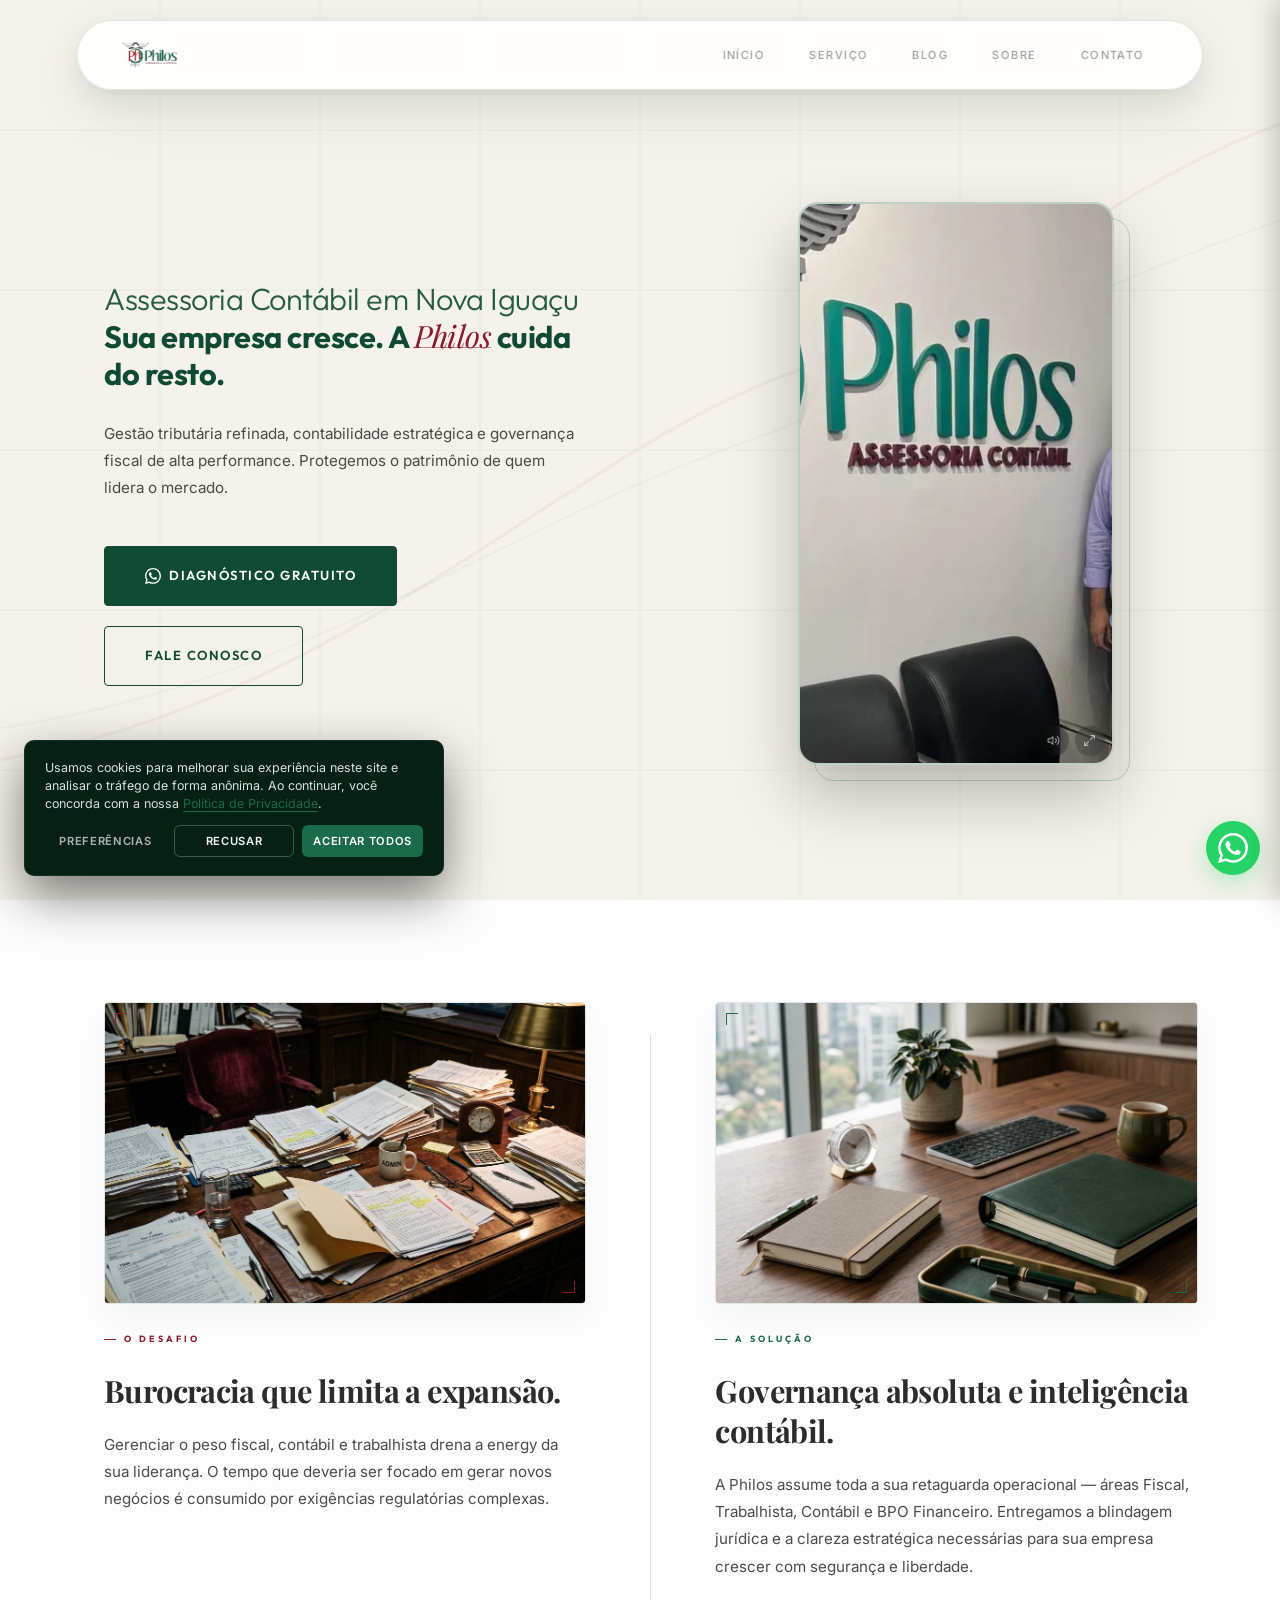
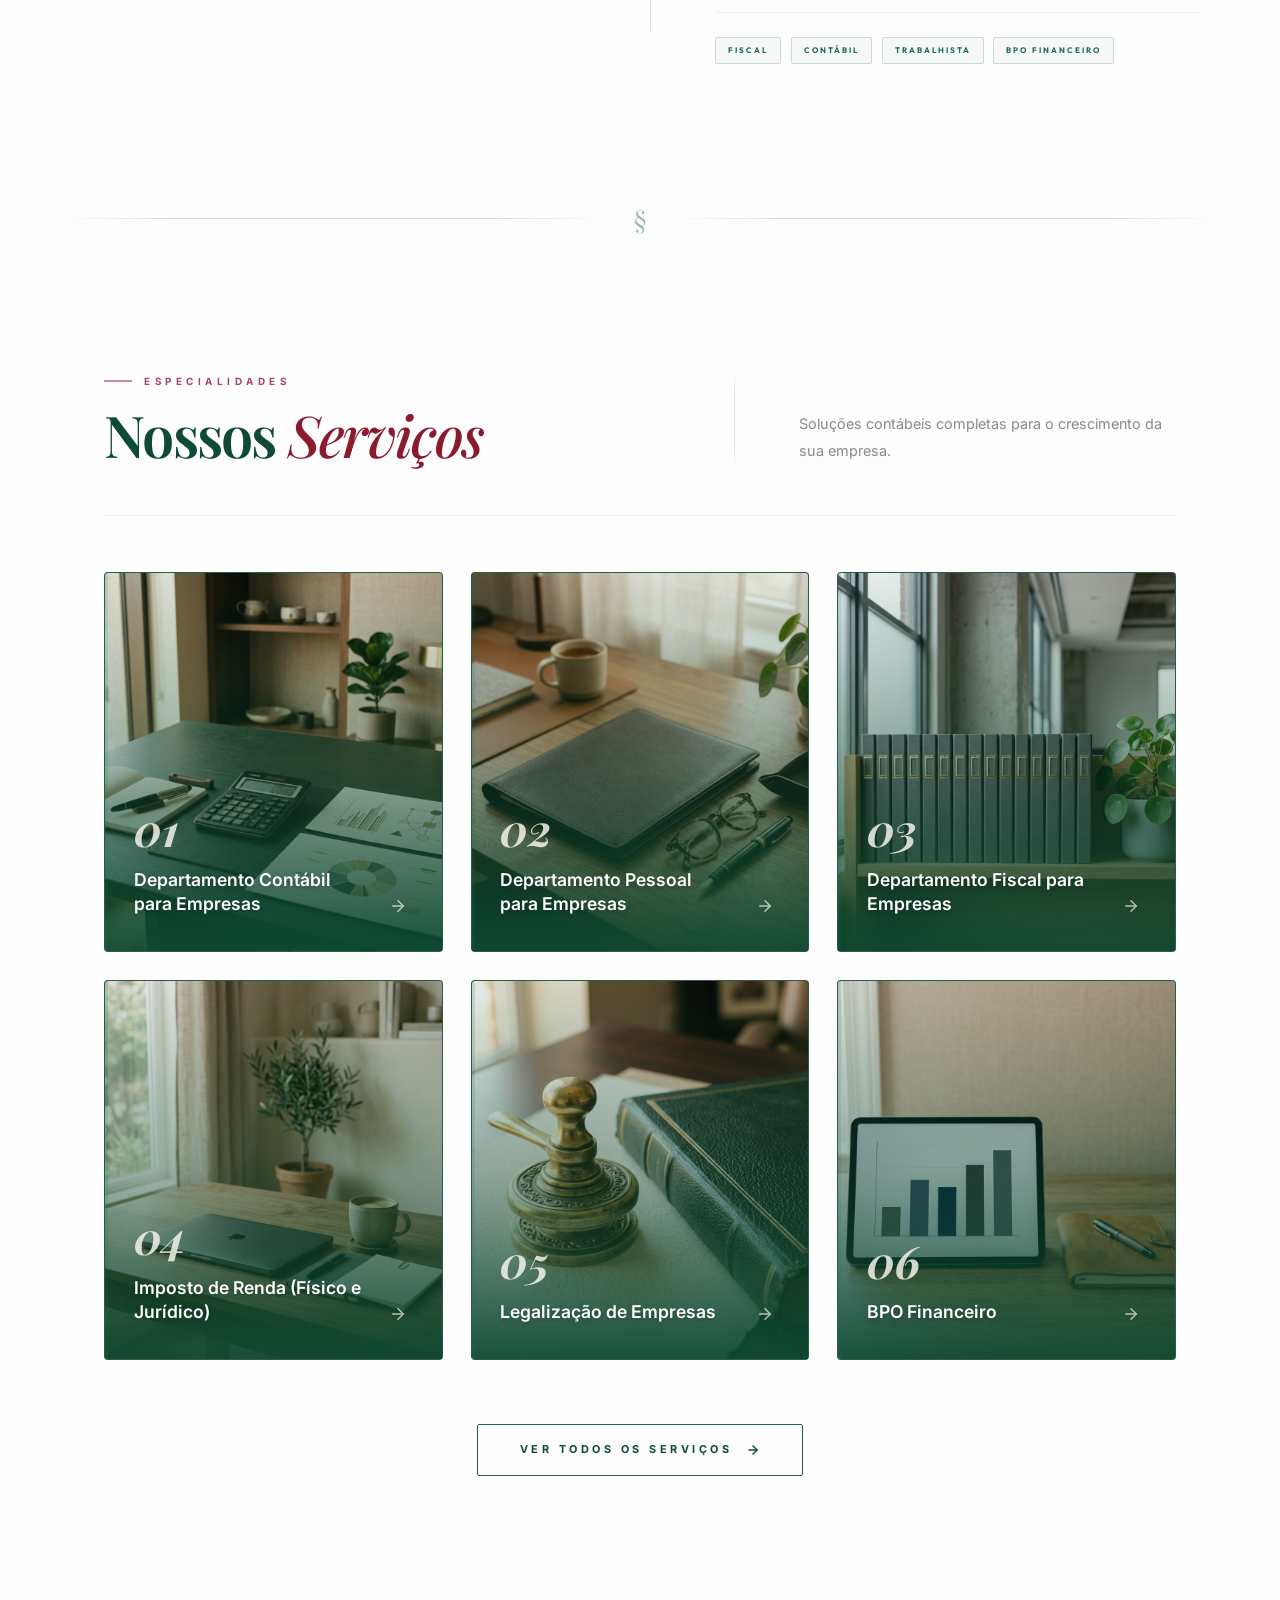
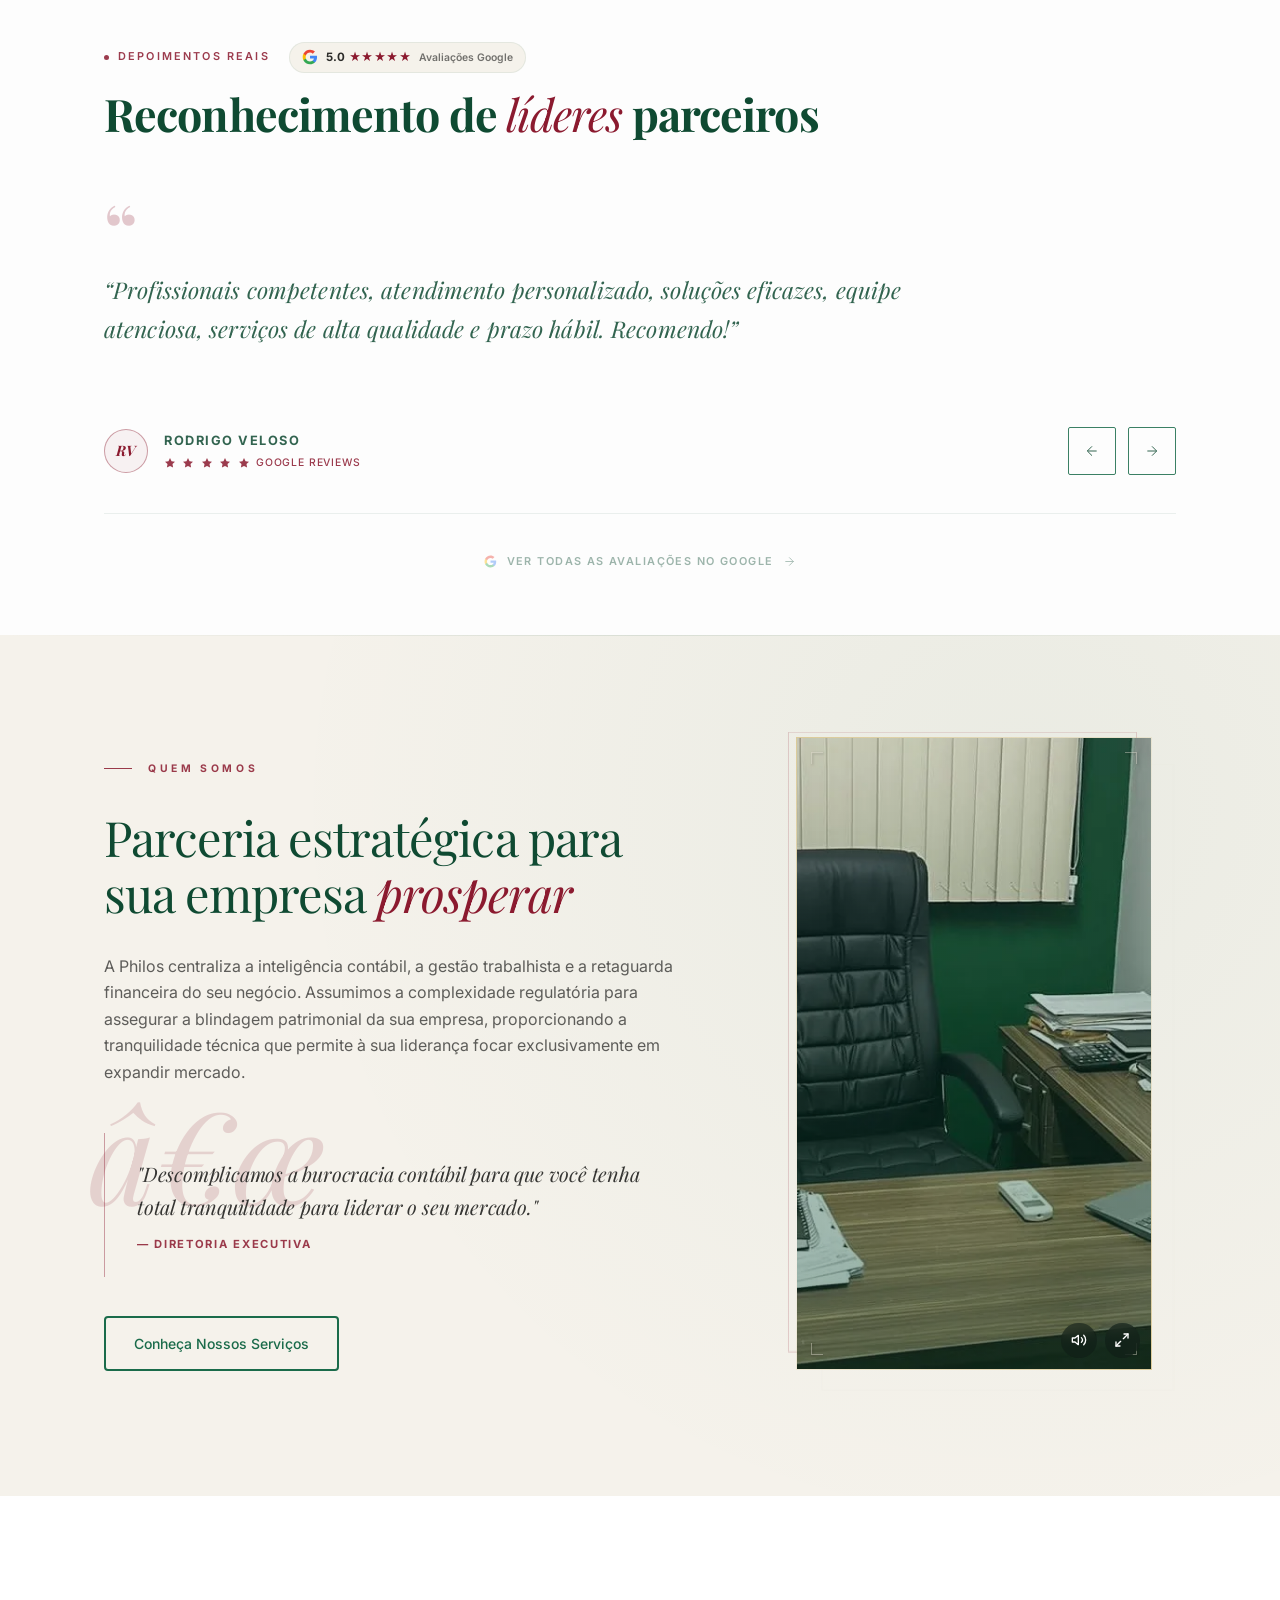
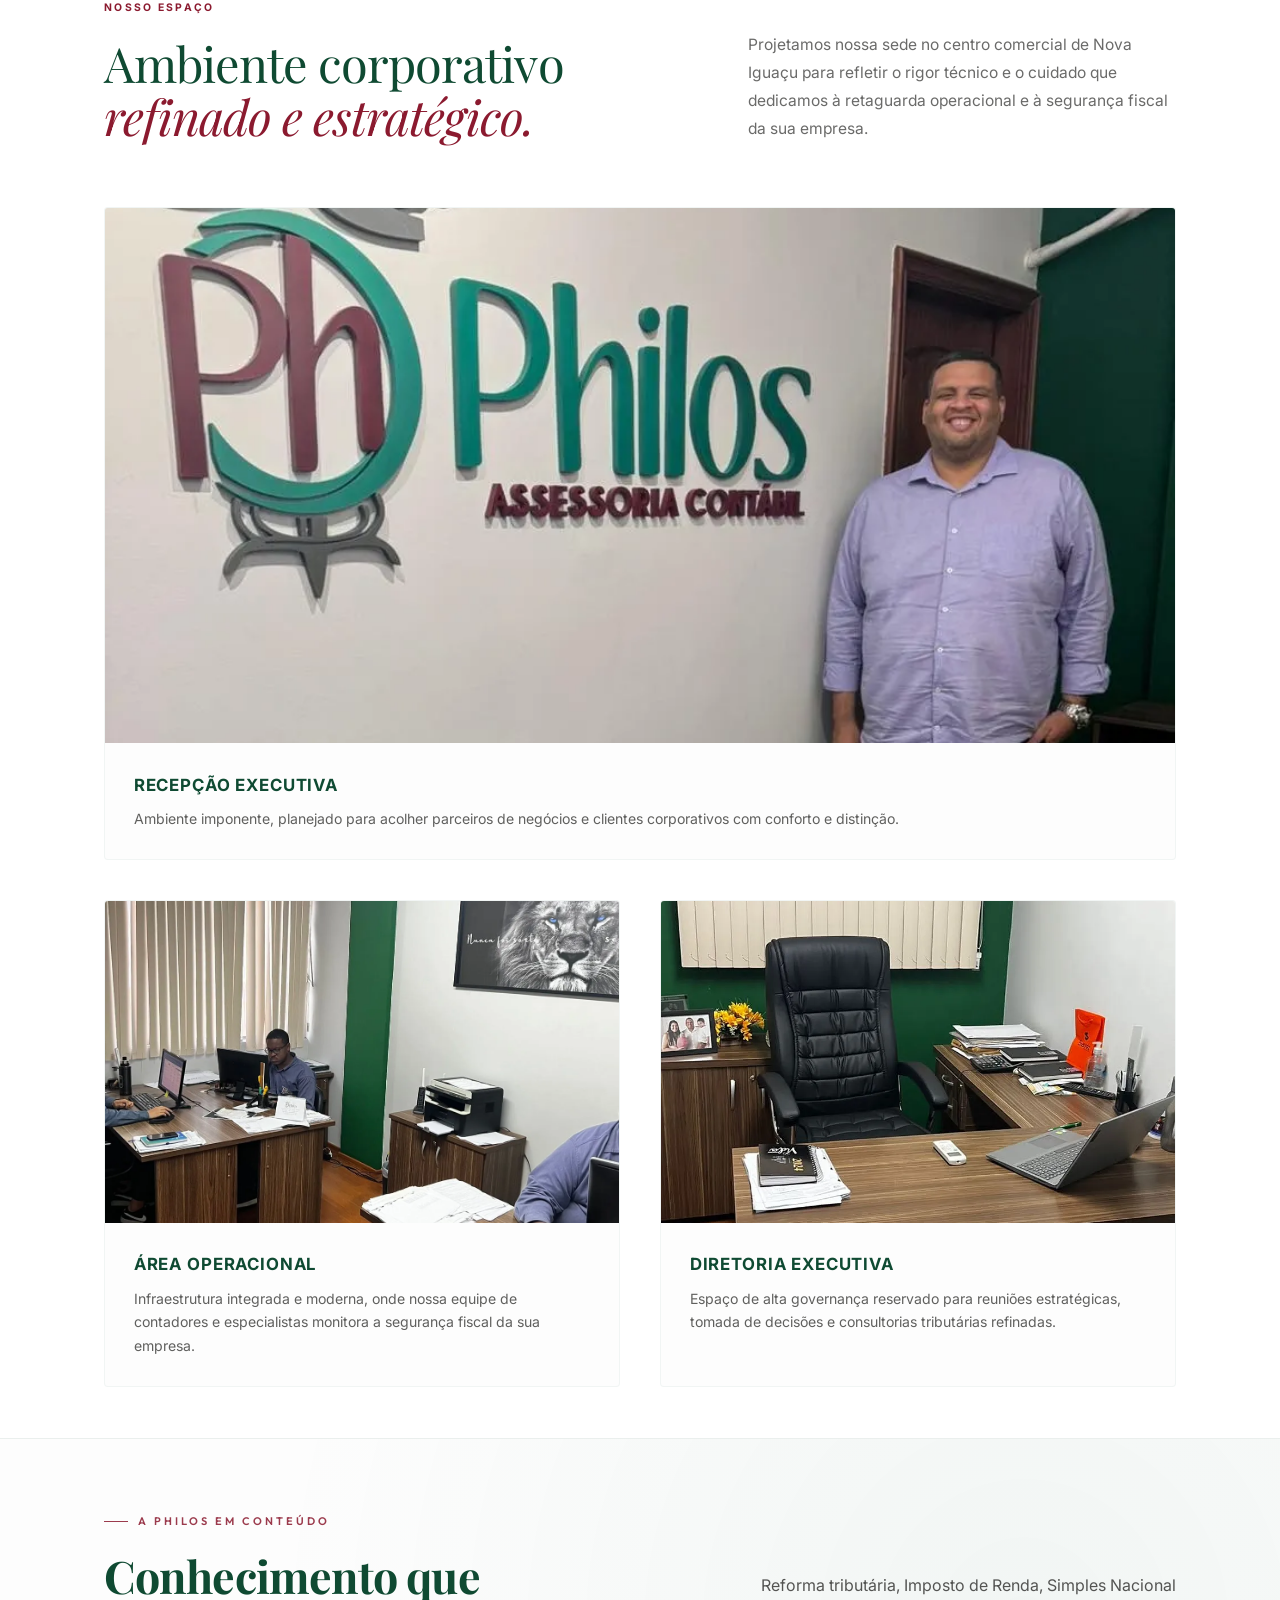
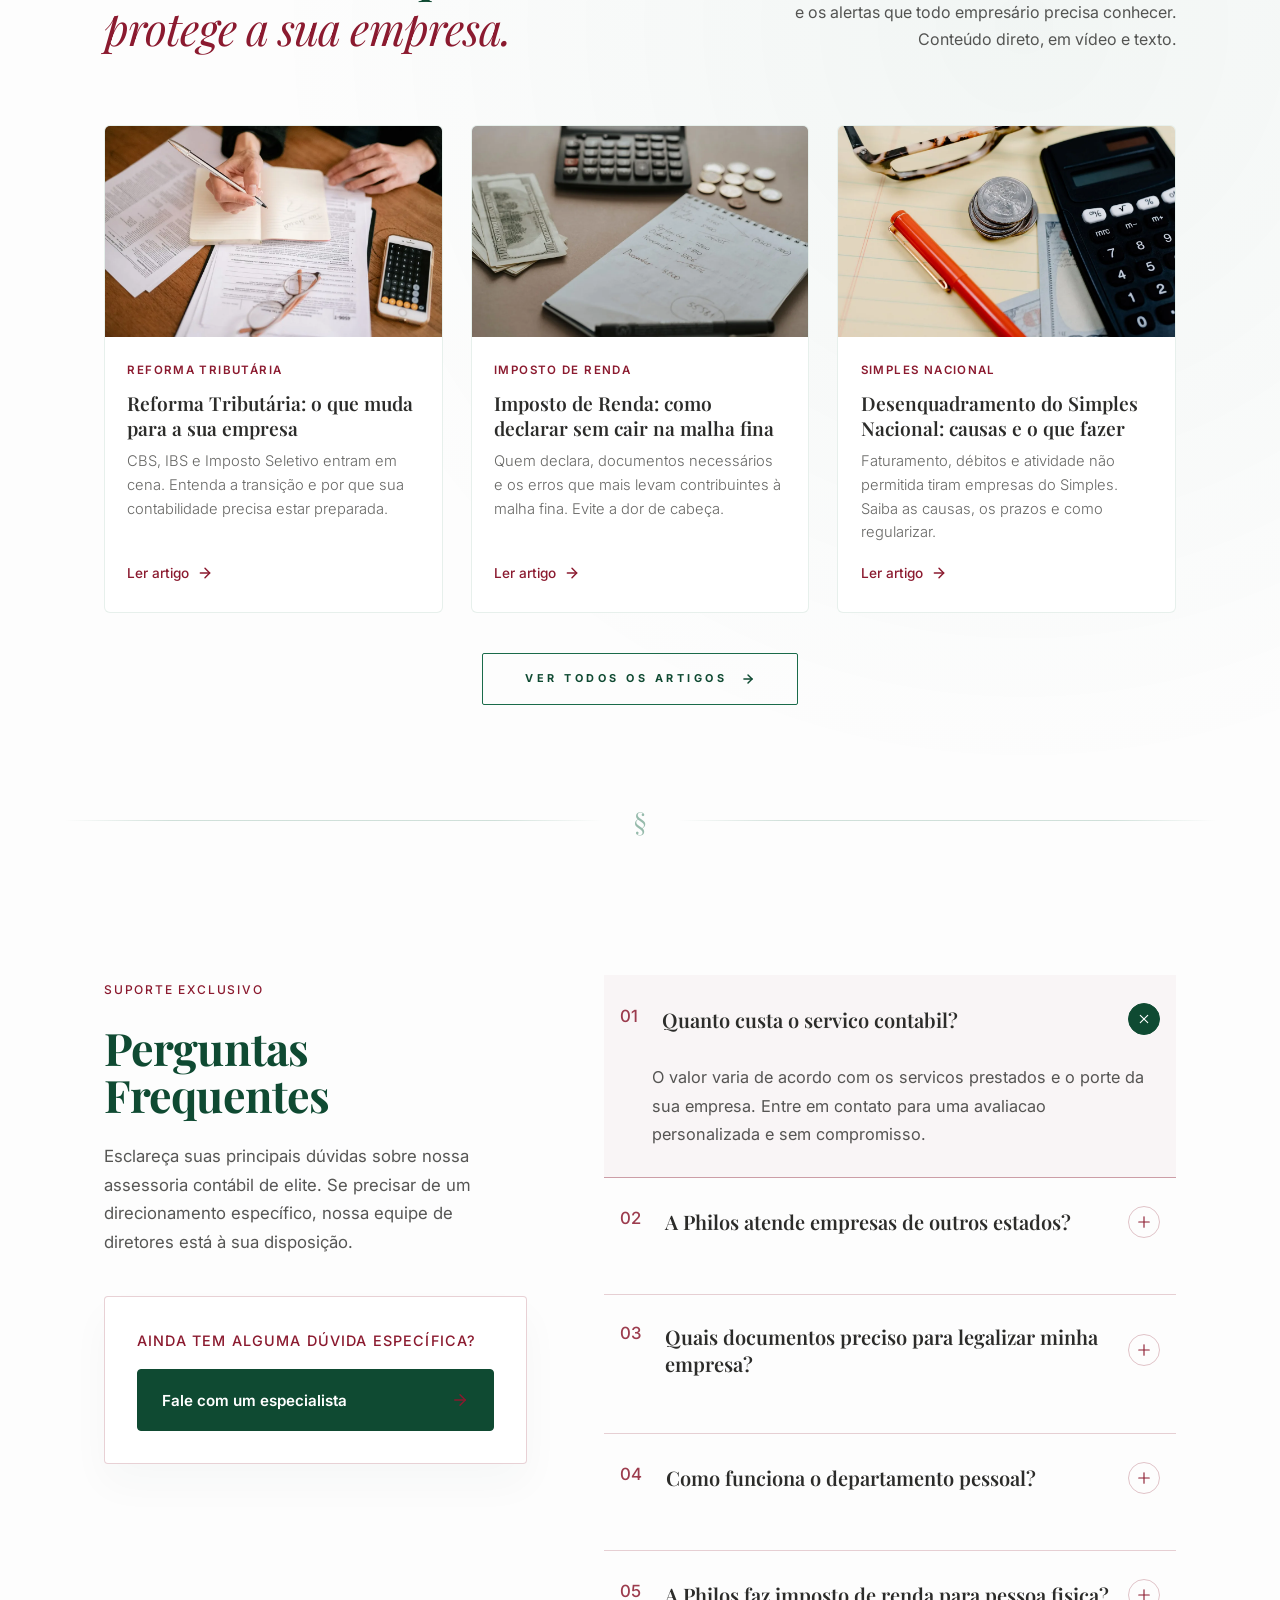
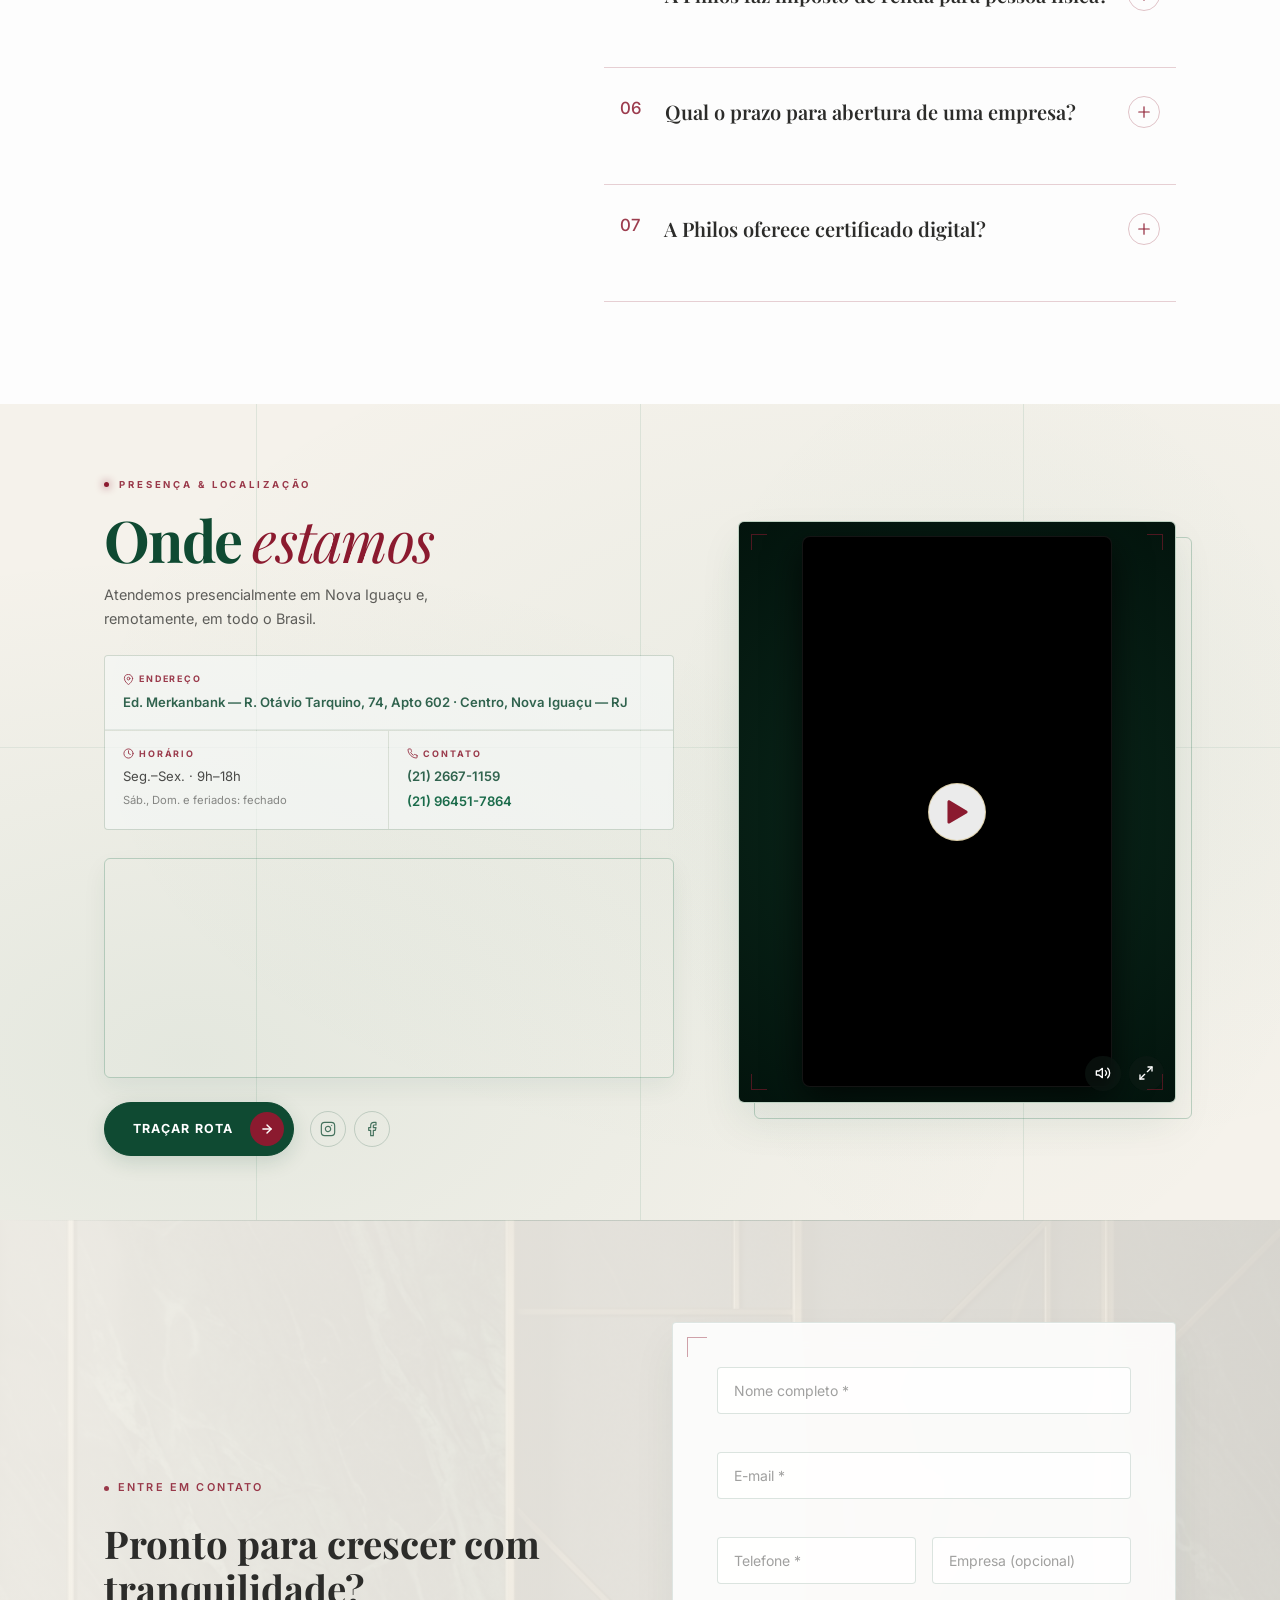
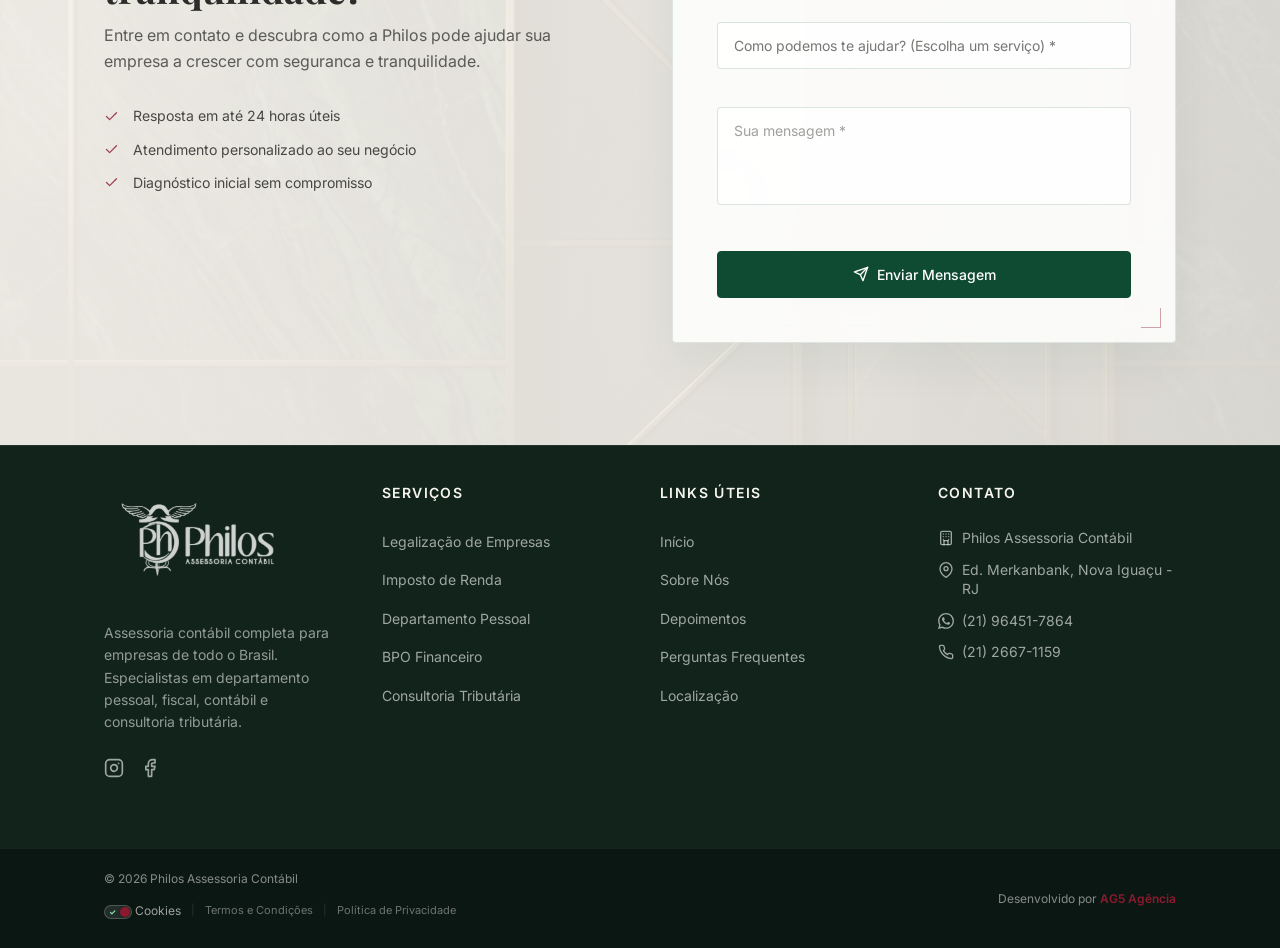
<file: index.html>
<!DOCTYPE html>
<html lang="pt-BR">
<head>
  <meta charset="UTF-8">
  <meta name="viewport" content="width=device-width, initial-scale=1.0">
  <meta name="description" content="Philos Assessoria Contabil - Especialistas em assessoria contabil, fiscal e departamento pessoal. Atendemos empresas de todo o Brasil.">
  <meta name="keywords" content="assessoria contabil, contabilidade, departamento pessoal, fiscal, BPO financeiro, Nova Iguacu, RJ">
  <!-- PageSpeed preconnect e preload da imagem LCP (poster) -->
  <link rel="preload" href="Assets/philos-assessoria-contabil-proprietario-escritorio.webp" as="image" fetchpriority="high">

  <link rel="preconnect" href="https://fonts.googleapis.com">
  <link rel="preconnect" href="https://fonts.gstatic.com" crossorigin>

  <!-- Carregamento Assíncrono do Google Fonts (elimina bloqueio de renderização) -->
  <link rel="preload" href="https://fonts.googleapis.com/css2?family=Inter:wght@300;400;500;600;700&family=Outfit:wght@300;500;700&family=Playfair+Display:wght@400;500;600;700&display=swap" as="style" onload="this.onload=null;this.rel='stylesheet'">
  <noscript><link href="https://fonts.googleapis.com/css2?family=Inter:wght@300;400;500;600;700&family=Outfit:wght@300;500;700&family=Playfair+Display:wght@400;500;600;700&display=swap" rel="stylesheet"></noscript>
  <title>Philos Assessoria Contábil | Sua empresa cresce. A Philos cuida do resto.</title>
  <link rel="icon" href="Assets/favicon-philos-assessoria-contabil.ico" type="image/x-icon">
  <link rel="stylesheet" href="style.css">
  <link rel="stylesheet" href="cookie-banner.css">
  <link rel="canonical" href="https://www.philoscontabil.com.br/">

  <!-- Meta Tags de Local SEO (Geotags) -->
  <meta name="geo.region" content="BR-RJ">
  <meta name="geo.placename" content="Nova Iguaçu">
  <meta name="geo.position" content="-22.759318;-43.450973">
  <meta name="ICBM" content="-22.759318, -43.450973">

  <!-- Meta Tags Open Graph (Compartilhamento Social) -->
  <meta property="og:locale" content="pt_BR">
  <meta property="og:type" content="website">
  <meta property="og:title" content="Philos Assessoria Contábil | Sua empresa cresce. A Philos cuida do resto.">
  <meta property="og:description" content="Assessoria contábil de alta governança em Nova Iguaçu e online para todo o Brasil. Gestão tributária, fiscal, departamento pessoal e BPO financeiro.">
  <meta property="og:url" content="https://www.philoscontabil.com.br/">
  <meta property="og:site_name" content="Philos Assessoria Contábil">
  <meta property="og:image" content="https://www.philoscontabil.com.br/Assets/philos-assessoria-contabil-proprietario-escritorio.webp">
  <meta property="og:image:width" content="1200">
  <meta property="og:image:height" content="800">
  <meta property="og:image:type" content="image/webp">

  <!-- Meta Tags Twitter Cards -->
  <meta name="twitter:card" content="summary_large_image">
  <meta name="twitter:title" content="Philos Assessoria Contábil | Sua empresa cresce. A Philos cuida do resto.">
  <meta name="twitter:description" content="Assessoria contábil de alta governança em Nova Iguaçu e online para todo o Brasil. Gestão tributária, fiscal, departamento pessoal e BPO financeiro.">
  <meta name="twitter:image" content="https://www.philoscontabil.com.br/Assets/philos-assessoria-contabil-proprietario-escritorio.webp">

  <!-- Schema.org Data Structured JSON-LD Unificado (@graph) -->
  <script type="application/ld+json">
  {
    "@context": "https://schema.org",
    "@graph": [
      {
        "@type": "AccountingService",
        "@id": "https://www.philoscontabil.com.br/#negocio",
        "name": "Philos Assessoria Contábil",
        "alternateName": "Contador Nova Iguaçu RJ - Philos Assessoria Contábil | Assessoria Contábil | Consultoria Empresarial",
        "url": "https://www.philoscontabil.com.br/",
        "logo": "https://www.philoscontabil.com.br/Assets/logo-philos-assessoria-contabil-desktop.webp",
        "image": [
          "https://www.philoscontabil.com.br/Assets/philos-assessoria-contabil-proprietario-escritorio.webp"
        ],
        "description": "Philos Assessoria Contábil - Especialistas em assessoria contábil, fiscal, departamento pessoal e BPO financeiro. Atendemos empresas de todo o Brasil.",
        "telephone": ["+552126671159", "+5521964517864"],
        "contactPoint": [
          {
            "@type": "ContactPoint",
            "telephone": "+552126671159",
            "contactType": "reservations",
            "areaServed": "BR",
            "availableLanguage": "Portuguese"
          },
          {
            "@type": "ContactPoint",
            "telephone": "+5521964517864",
            "contactType": "customer service",
            "areaServed": "BR",
            "availableLanguage": "Portuguese"
          }
        ],
        "email": "contato@philoscontabil.com.br",
        "priceRange": "$$",
        "currenciesAccepted": "BRL",
        "paymentAccepted": "Cash, Credit Card, Debit Card, Pix",
        "address": {
          "@type": "PostalAddress",
          "streetAddress": "R. Otávio Tarquino, 74, Apto 602, Centro",
          "addressLocality": "Nova Iguaçu",
          "addressRegion": "RJ",
          "postalCode": "26215-342",
          "addressCountry": "BR"
        },
        "geo": {
          "@type": "GeoCoordinates",
          "latitude": -22.7593178,
          "longitude": -43.4509727
        },
        "openingHoursSpecification": [
          {
            "@type": "OpeningHoursSpecification",
            "dayOfWeek": [
              "Monday",
              "Tuesday",
              "Wednesday",
              "Thursday",
              "Friday"
            ],
            "opens": "09:00",
            "closes": "18:00"
          }
        ],
        "areaServed": [
          {
            "@type": "City",
            "name": "Nova Iguaçu",
            "containedInPlace": {
              "@type": "State",
              "name": "Rio de Janeiro"
            }
          },
          { "@type": "Place", "name": "Centro" },
          { "@type": "Place", "name": "K11" },
          { "@type": "Place", "name": "Moquetá" },
          { "@type": "Place", "name": "Rancho Novo" },
          { "@type": "Place", "name": "Jardim Iguaçu" },
          { "@type": "Place", "name": "Luz" }
        ],
        "hasOfferCatalog": {
          "@type": "OfferCatalog",
          "name": "Serviços de Contador Nova Iguaçu RJ - Philos Assessoria Contábil | Assessoria Contábil | Consultoria Empresarial",
          "itemListElement": [
            {
              "@type": "Offer",
              "itemOffered": {
                "@type": "Service",
                "name": "Legalização de Empresas",
                "description": "Abertura, alteração, reativação de CNPJ e baixa de empresas de forma ágil e segura em todo o Brasil.",
                "areaServed": "Nova Iguaçu – RJ",
                "provider": { "@id": "https://www.philoscontabil.com.br/#negocio" }
              }
            },
            {
              "@type": "Offer",
              "itemOffered": {
                "@type": "Service",
                "name": "Imposto de Renda",
                "description": "Declaração e planejamento tributário de Imposto de Renda para Pessoa Física (IRPF) e Jurídica (IRPJ).",
                "areaServed": "Nova Iguaçu – RJ",
                "provider": { "@id": "https://www.philoscontabil.com.br/#negocio" }
              }
            },
            {
              "@type": "Offer",
              "itemOffered": {
                "@type": "Service",
                "name": "Departamento Pessoal",
                "description": "Gestão completa de folha de pagamento, admissões, demissões, férias e obrigações previdenciárias e trabalhistas.",
                "areaServed": "Nova Iguaçu – RJ",
                "provider": { "@id": "https://www.philoscontabil.com.br/#negocio" }
              }
            },
            {
              "@type": "Offer",
              "itemOffered": {
                "@type": "Service",
                "name": "BPO Financeiro",
                "description": "Terceirização financeira inteligente para otimizar o fluxo de caixa, conciliação bancária e emissão de notas fiscais.",
                "areaServed": "Nova Iguaçu – RJ",
                "provider": { "@id": "https://www.philoscontabil.com.br/#negocio" }
              }
            },
            {
              "@type": "Offer",
              "itemOffered": {
                "@type": "Service",
                "name": "Consultoria e Planejamento Tributário",
                "description": "Estudo tributário personalizado visando a redução legal de impostos e otimização fiscal para sua empresa.",
                "areaServed": "Nova Iguaçu – RJ",
                "provider": { "@id": "https://www.philoscontabil.com.br/#negocio" }
              }
            }
          ]
        },
        "aggregateRating": {
          "@type": "AggregateRating",
          "ratingValue": "5",
          "reviewCount": "30",
          "bestRating": "5",
          "worstRating": "1"
        },
        "identifier": [
          {
            "@type": "PropertyValue",
            "propertyID": "Google CID",
            "value": "6927923700390484655"
          },
          {
            "@type": "PropertyValue",
            "propertyID": "Google Place ID",
            "value": "ChIJ83Wi3wZnmQARr9rIWObtJGA"
          }
        ],
        "hasMap": "https://maps.google.com/?cid=6927923700390484655",
        "sameAs": [
          "https://maps.google.com/?cid=6927923700390484655",
          "https://www.instagram.com/philosassessoriacontabil/",
          "https://www.facebook.com/PhilosAssessoriaContabil/"
        ]
      },
      {
        "@type": "WebSite",
        "@id": "https://www.philoscontabil.com.br/#website",
        "url": "https://www.philoscontabil.com.br/",
        "name": "Contador Nova Iguaçu RJ - Philos Assessoria Contábil | Assessoria Contábil | Consultoria Empresarial",
        "publisher": { "@id": "https://www.philoscontabil.com.br/#negocio" },
        "inLanguage": "pt-BR"
      },
      {
        "@type": "WebPage",
        "@id": "https://www.philoscontabil.com.br/#webpage",
        "url": "https://www.philoscontabil.com.br/",
        "name": "Philos Assessoria Contábil | Sua empresa cresce. A Philos cuida do resto.",
        "description": "Philos Assessoria Contábil - Especialistas em assessoria contábil, fiscal e departamento pessoal. Atendemos empresas de todo o Brasil.",
        "isPartOf": { "@id": "https://www.philoscontabil.com.br/#website" },
        "about": { "@id": "https://www.philoscontabil.com.br/#negocio" },
        "inLanguage": "pt-BR",
        "datePublished": "2026-05-20",
        "dateModified": "2026-05-25"
      },
      {
        "@type": "FAQPage",
        "@id": "https://www.philoscontabil.com.br/#faq",
        "mainEntity": [
          {
            "@type": "Question",
            "name": "Quanto custa o serviço contábil?",
            "acceptedAnswer": {
              "@type": "Answer",
              "text": "O valor varia de acordo com os serviços prestados e o porte da sua empresa. Entre em contato para uma avaliação personalizada e sem compromisso."
            }
          },
          {
            "@type": "Question",
            "name": "A Philos atende empresas de outros estados?",
            "acceptedAnswer": {
              "@type": "Answer",
              "text": "Sim! Atendemos empresas de todo o Brasil de forma 100% digital. Nossa estrutura permite prestar serviços contábeis completos independentemente da localização da sua empresa."
            }
          },
          {
            "@type": "Question",
            "name": "Quais documentos preciso para legalizar minha empresa?",
            "acceptedAnswer": {
              "@type": "Answer",
              "text": "São necessários documentos pessoais dos sócios (RG e CPF), comprovante de residência, definição do nome empresarial e da atividade da empresa (CNAE). Nossa equipe orienta em todo o processo."
            }
          },
          {
            "@type": "Question",
            "name": "Como funciona o departamento pessoal?",
            "acceptedAnswer": {
              "@type": "Answer",
              "text": "Cuidamos de toda a folha de pagamento, admissões, demissões, férias e obrigações previdenciárias e trabalhistas da sua empresa. Inclui cálculo de rescisões, férias, 13º salário e todas as rotinas obrigatórias."
            }
          },
          {
            "@type": "Question",
            "name": "A Philos faz imposto de renda para pessoa física?",
            "acceptedAnswer": {
              "@type": "Answer",
              "text": "Sim! Fazemos declaração de Imposto de Renda para pessoa física (IRPF) e jurídica (IRPJ), com agendamento prévio e atendimento especializado."
            }
          },
          {
            "@type": "Question",
            "name": "Qual o prazo para abertura de uma empresa?",
            "acceptedAnswer": {
              "@type": "Answer",
              "text": "Em média 5 a 10 dias úteis, dependendo do tipo de empresa, da cidade e da complexidade da atividade. Processos mais simples de MEI podem ser concluídos em até 3 dias."
            }
          },
          {
            "@type": "Question",
            "name": "A Philos oferece certificado digital?",
            "acceptedAnswer": {
              "@type": "Answer",
              "text": "Sim! Emitimos certificado digital A1 e A3 para empresas e pessoas físicas, com todo o suporte necessário para instalação e utilização."
            }
          }
        ]
      }
    ]
  }
  </script>
</head>
<body>
  <!-- ===== NAVBAR ===== -->
  <nav class="navbar" id="navbar">
    <div class="container nav-container">
      <a href="#" class="logo">
        <picture>
          <source media="(min-width: 768px)" srcset="Assets/logo-philos-assessoria-contabil-desktop.webp">
          <img src="Assets/logo-philos-assessoria-contabil-mobile.webp" alt="Logo Philos Assessoria Contábil" height="50" loading="eager">
        </picture>
      </a>
      <div class="nav-links" id="navLinks">
        <a href="#" class="nav-link">Início</a>
        <a href="#servicos" class="nav-link">Serviço</a>
        <a href="blog/" class="nav-link">Blog</a>
        <a href="#sobre" class="nav-link">Sobre</a>
        <a href="#contato" class="nav-link">Contato</a>
      </div>
      <button class="nav-toggle" id="navToggle" aria-label="Abrir menu">
        <svg width="24" height="24" viewBox="0 0 24 24" fill="none" stroke="currentColor" stroke-width="2" stroke-linecap="round" stroke-linejoin="round"><line x1="3" y1="12" x2="21" y2="12"></line><line x1="3" y1="6" x2="21" y2="6"></line><line x1="3" y1="18" x2="21" y2="18"></line></svg>
      </button>
    </div>
  </nav>



  <!-- ===== HERO ===== -->
  <section id="hero" class="hero-prestige">
    <div class="hero-prestige-container">
      <div class="hero-left-col">
        <div class="hero-prestige-content">
          <h1 class="hero-prestige-title">
            <span class="title-top">Assessoria Contábil em Nova Iguaçu</span>
            <span class="title-main">Sua empresa cresce. A <span class="serif-accent">Philos</span> cuida do resto.</span>
          </h1>
          
          <p class="hero-prestige-subtitle">
            Gestão tributária refinada, contabilidade estratégica e governança fiscal de alta performance. Protegemos o patrimônio de quem lidera o mercado.
          </p>
          
          <div class="hero-prestige-ctas">
            <a href="https://wa.me/5521964517864?text=Ol%C3%A1%2C%20vim%20atrav%C3%A9s%20do%20site%20e%20gostaria%20de%20agendar%20meu%20diagn%C3%B3stico%20gratuito." target="_blank" rel="noopener noreferrer" class="btn btn-prestige-primary" role="button" aria-label="Falar pelo WhatsApp">
              <svg width="16" height="16" viewBox="0 0 24 24" fill="currentColor"><path d="M17.472 14.382c-.297-.149-1.758-.867-2.03-.967-.273-.099-.471-.148-.67.15-.197.297-.767.966-.94 1.164-.173.199-.347.223-.644.075-.297-.15-1.255-.463-2.39-1.475-.883-.788-1.48-1.761-1.653-2.059-.173-.297-.018-.458.13-.606.134-.133.298-.347.446-.52.149-.174.198-.298.298-.497.099-.198.05-.371-.025-.52-.075-.149-.669-1.612-.916-2.207-.242-.579-.487-.5-.669-.51-.173-.008-.371-.01-.57-.01-.198 0-.52.074-.792.372-.272.297-1.04 1.016-1.04 2.479 0 1.462 1.065 2.875 1.213 3.074.149.198 2.096 3.2 5.077 4.487.709.306 1.262.489 1.694.625.712.227 1.36.195 1.871.118.571-.085 1.758-.719 2.006-1.413.248-.694.248-1.289.173-1.413-.074-.124-.272-.198-.57-.347m-5.421 7.403h-.004a9.87 9.87 0 01-5.031-1.378l-.361-.214-3.741.982.998-3.648-.235-.374a9.86 9.86 0 01-1.51-5.26c.001-5.45 4.436-9.884 9.888-9.884 2.64 0 5.122 1.03 6.988 2.898a9.825 9.825 0 012.893 6.994c-.003 5.45-4.437 9.884-9.885 9.884m8.413-18.297A11.815 11.815 0 0012.05 0C5.495 0 .16 5.335.157 11.892c0 2.096.547 4.142 1.588 5.945L.057 24l6.305-1.654a11.882 11.882 0 005.683 1.448h.005c6.554 0 11.89-5.335 11.893-11.893a11.821 11.821 0 00-3.48-8.413z"/></svg>
              Diagnóstico Gratuito
            </a>
            <a href="#contato" class="btn btn-prestige-outline">
              Fale Conosco
            </a>
          </div>
        </div>
      </div>
      
      <div class="hero-right-col">
        <!-- Mockup do Vídeo Premium Vertical -->
        <div class="hero-luxury-composition">
          <!-- Moldura Champagne Traseira Deslocada -->
          <div class="composition-back-frame"></div>
          
          <!-- Wrapper do Vídeo (Tamanho original 9:16) -->
          <div class="composition-main-image-wrapper sv-wrap sv-wrap--discreto" data-siteplayer>
            <video class="composition-main-image" autoplay muted loop playsinline poster="Assets/philos-assessoria-contabil-proprietario-escritorio.webp">
              <source src="https://assets.cdn.filesafe.space/7hzaWcGgawCV1WudlwA7/media/6a144bd5e05851175c7af8db.mp4" type="video/mp4">
            </video>
            <div class="sv-controls">
              <button type="button" class="sv-btn sv-sound muted" aria-label="Ativar som">
                <svg class="icon-off" viewBox="0 0 24 24" fill="none" stroke="currentColor" stroke-width="2" stroke-linecap="round" stroke-linejoin="round"><polygon points="11 5 6 9 2 9 2 15 6 15 11 19 11 5"></polygon><line x1="23" y1="9" x2="17" y2="15"></line><line x1="17" y1="9" x2="23" y2="15"></line></svg>
                <svg class="icon-on" viewBox="0 0 24 24" fill="none" stroke="currentColor" stroke-width="2" stroke-linecap="round" stroke-linejoin="round"><polygon points="11 5 6 9 2 9 2 15 6 15 11 19 11 5"></polygon><path d="M19.07 4.93a10 10 0 0 1 0 14.14M15.54 8.46a5 5 0 0 1 0 7.07"></path></svg>
              </button>
              <button type="button" class="sv-btn sv-expand" aria-label="Ampliar vídeo">
                <svg viewBox="0 0 24 24" fill="none" stroke="currentColor" stroke-width="2" stroke-linecap="round" stroke-linejoin="round"><path d="M15 3h6v6"></path><path d="M9 21H3v-6"></path><path d="M21 3l-7 7"></path><path d="M3 21l7-7"></path></svg>
              </button>
            </div>
          </div>
        </div>
      </div>
    </div>
  </section>

  <!-- ===== DESAFIO E GOVERNANÇA (EDITORIAL PRESTIGE) ===== -->
  <section id="dor-solucao" class="section-dor-solucao-prestige">
    <div class="prestige-container">
      <div class="prestige-grid">
        <!-- O Desafio (Esquerda) -->
        <div class="prestige-desafio">
          <div class="prestige-img-wrapper">
            <img src="Assets/philos-dor-caos.png" alt="Desafio Operacional e Burocrático" class="prestige-img" loading="lazy">
          </div>
          <span class="prestige-tag tag-vinho">O DESAFIO</span>
          <h3 class="prestige-title-desafio">Burocracia que limita a expansão.</h3>
          <p class="prestige-text-desafio">
            Gerenciar o peso fiscal, contábil e trabalhista drena a energy da sua liderança. O tempo que deveria ser focado em gerar novos negócios é consumido por exigências regulatórias complexas.
          </p>
        </div>
        
        <!-- Divisor Central Fino -->
        <div class="prestige-divider"></div>
        
        <!-- A Solução (Direita) - Bloco de Alta Costura Verde Escuro & Dourado -->
        <div class="prestige-solucao">
          <div class="prestige-img-wrapper">
            <img src="Assets/philos-solucao-resolucao.png" alt="Solução em Governança e Inteligência Contábil" class="prestige-img" loading="lazy">
          </div>
          <span class="prestige-tag tag-verde">A SOLUÇÃO</span>
          <h3 class="prestige-title-solucao">Governança absoluta e inteligência contábil.</h3>
          <p class="prestige-text-solucao">
            A Philos assume toda a sua retaguarda operacional — áreas Fiscal, Trabalhista, Contábil e BPO Financeiro. Entregamos a blindagem jurídica e a clareza estratégica necessárias para sua empresa crescer com segurança e liberdade.
          </p>
          <div class="prestige-badges">
            <span class="prestige-badge-item">FISCAL</span>
            <span class="prestige-badge-item">CONTÁBIL</span>
            <span class="prestige-badge-item">TRABALHISTA</span>
            <span class="prestige-badge-item">BPO FINANCEIRO</span>
          </div>
        </div>
      </div>
    </div>
  </section>
  <!-- ===== SEPARADOR: DOR-SOLUÇÃO → SERVIÇOS ===== -->
  <div class="section-divider" aria-hidden="true">
    <div class="divider-line"></div>
    <div class="divider-icon">
      <!-- § — símbolo de seção/parágrafo: onipresente em leis, decretos e
           códigos tributários. O símbolo do universo contábil e jurídico. -->
      <span class="divider-symbol">§</span>
    </div>
    <div class="divider-line"></div>
  </div>

  <!-- ===== SERVICOS ===== -->
  <section id="servicos" class="section section-offwhite">

    <div class="container">
      <div class="section-header section-header--servicos reveal">
        <div class="servicos-header-left">
          <span class="servicos-eyebrow">Especialidades</span>
          <h2 class="servicos-title">Nossos <em>Serviços</em></h2>
        </div>
        <div class="servicos-header-vline" aria-hidden="true"></div>
        <div class="servicos-header-right">
          <p class="servicos-subtitle">Soluções contábeis completas para o crescimento da sua empresa.</p>
        </div>
      </div>
      <div class="servicos-grid reveal-stagger" id="servicosGrid">
        <!-- Servicos gerados via JS -->
      </div>
      <!-- Ação para Ver Todos os Serviços -->
      <div class="servicos-action">
        <a href="/servicos" class="btn btn-outline-prestige">
          Ver Todos os Serviços
          <svg width="14" height="14" viewBox="0 0 24 24" fill="none" stroke="currentColor" stroke-width="2.5" stroke-linecap="round" stroke-linejoin="round"><line x1="5" y1="12" x2="19" y2="12"></line><polyline points="12 5 19 12 12 19"></polyline></svg>
        </a>
      </div>
    </div>
  </section>

  <!-- ===== DEPOIMENTOS (AVALIAÇÕES GOOGLE) ===== -->
  <section id="depoimentos" class="dep-section">

    <div class="container">
      <!-- Header row: título + selo do Google + contador -->
      <div class="dep-header-row reveal">
        <header class="dep-header">
          <div class="dep-eyebrow-container">
            <div class="dep-eyebrow">
              <span class="dep-ey-dot"></span>
              <span>Depoimentos Reais</span>
            </div>
            <div class="dep-google-badge">
              <svg width="16" height="16" viewBox="0 0 24 24" aria-hidden="true" class="dep-google-svg">
                <path d="M22.56 12.25c0-.78-.07-1.53-.2-2.25H12v4.26h5.92c-.24 1.33-.97 2.45-2.2 3.32v2.77h3.57c2.08-1.92 3.28-4.74 3.28-8.1z" fill="#4285F4"/>
                <path d="M12 23c2.97 0 5.46-.98 7.28-2.66l-3.57-2.77c-.98.66-2.23 1.06-3.71 1.06-2.86 0-5.29-1.93-6.16-4.53H2.18v2.84C3.99 20.53 7.7 23 12 23z" fill="#34A853"/>
                <path d="M5.84 14.09c-.22-.66-.35-1.36-.35-2.09s.13-1.43.35-2.09V7.07H2.18C1.43 8.55 1 10.22 1 12s.43 3.45 1.18 4.93l2.85-2.22.81-.62z" fill="#FBBC05"/>
                <path d="M12 5.38c1.62 0 3.06.56 4.21 1.64l3.15-3.15C17.45 2.09 14.97 1 12 1 7.7 1 3.99 3.47 2.18 7.07l3.66 2.84c.87-2.6 3.3-4.53 6.16-4.53z" fill="#EA4335"/>
              </svg>
              <div class="dep-stars">
                <span class="dep-rating-num">5.0</span>
                <span class="dep-rating-stars">★★★★★</span>
              </div>
              <span class="dep-rating-label">Avaliações Google</span>
            </div>
          </div>
          <h2 class="dep-title">Reconhecimento de <em>líderes</em> parceiros</h2>
        </header>
      </div>

      <!-- Quote stage -->
      <div class="dep-stage reveal" id="depStage">
        <!-- slides injetados via JS -->
      </div>

      <!-- Author + Navigation row -->
      <div class="dep-bottom-row reveal">
        <div class="dep-author-area" id="depAuthorArea">
          <!-- injetado via JS -->
        </div>
        <nav class="dep-nav" aria-label="Navegação">
          <button class="dep-nav-btn" id="depPrev" aria-label="Anterior" disabled>
            <svg width="16" height="16" viewBox="0 0 24 24" fill="none" stroke="currentColor" stroke-width="1.5"><path d="M19 12H5M12 19l-7-7 7-7"/></svg>
          </button>
          <div class="dep-dots" id="depDots" aria-hidden="true"></div>
          <button class="dep-nav-btn" id="depNext" aria-label="Próximo">
            <svg width="16" height="16" viewBox="0 0 24 24" fill="none" stroke="currentColor" stroke-width="1.5"><path d="M5 12h14m-7 7l7-7-7-7"/></svg>
          </button>
        </nav>
      </div>

      <!-- Google CTA -->
      <div class="dep-google reveal">
        <a href="https://share.google/K7e6qTWmjBdMr5dp3" target="_blank" rel="noopener noreferrer" class="dep-google-link">
          <svg width="13" height="13" viewBox="0 0 24 24" aria-hidden="true">
            <path d="M22.56 12.25c0-.78-.07-1.53-.2-2.25H12v4.26h5.92c-.24 1.33-.97 2.45-2.2 3.32v2.77h3.57c2.08-1.92 3.28-4.74 3.28-8.1z" fill="#4285F4"/>
            <path d="M12 23c2.97 0 5.46-.98 7.28-2.66l-3.57-2.77c-.98.66-2.23 1.06-3.71 1.06-2.86 0-5.29-1.93-6.16-4.53H2.18v2.84C3.99 20.53 7.7 23 12 23z" fill="#34A853"/>
            <path d="M5.84 14.09c-.22-.66-.35-1.36-.35-2.09s.13-1.43.35-2.09V7.07H2.18C1.43 8.55 1 10.22 1 12s.43 3.45 1.18 4.93l2.85-2.22.81-.62z" fill="#FBBC05"/>
            <path d="M12 5.38c1.62 0 3.06.56 4.21 1.64l3.15-3.15C17.45 2.09 14.97 1 12 1 7.7 1 3.99 3.47 2.18 7.07l3.66 2.84c.87-2.6 3.3-4.53 6.16-4.53z" fill="#EA4335"/>
          </svg>
          <span>Ver todas as avaliações no Google</span>
          <svg width="13" height="13" viewBox="0 0 24 24" fill="none" stroke="currentColor" stroke-width="1.5" stroke-linecap="round" stroke-linejoin="round" aria-hidden="true"><path d="M5 12h14m-7 7l7-7-7-7"/></svg>
        </a>
      </div>
    </div>
  </section>

  <!-- ===== SOBRE / CREDENCIAIS ===== -->
  <section id="sobre" class="sobre-section">
    <div class="container">
      <div class="sobre-content">
        <div class="sobre-text reveal-left">
          <span class="sobre-eyebrow">Quem Somos</span>
          <h2 class="sobre-title">Parceria estratégica para sua empresa <em>prosperar</em></h2>
          
          <!-- Vídeo para Mobile (escondido no desktop, exibido no mobile depois do título) -->
          <div class="sobre-img-container reveal-right mobile-only">
            <div class="sobre-img-deco deco-champagne" aria-hidden="true"></div>
            <div class="sobre-img-deco deco-vinho" aria-hidden="true"></div>
            <div class="sobre-img sv-wrap" data-siteplayer>
              <div class="sobre-img-corners">
                <span class="corner tl"></span>
                <span class="corner tr"></span>
                <span class="corner bl"></span>
                <span class="corner br"></span>
              </div>
              <video autoplay muted loop playsinline poster="Assets/philos-assessoria-contabil-sala-diretor-nova-iguacu.webp">
                <source src="https://assets.cdn.filesafe.space/7hzaWcGgawCV1WudlwA7/media/6a144bd51f1059c428f59ad7.mp4" type="video/mp4">
              </video>
              <div class="sobre-img-overlay"></div>
              <div class="sv-controls">
                <button type="button" class="sv-btn sv-sound muted" aria-label="Ativar som">
                  <svg class="icon-off" viewBox="0 0 24 24" fill="none" stroke="currentColor" stroke-width="2" stroke-linecap="round" stroke-linejoin="round"><polygon points="11 5 6 9 2 9 2 15 6 15 11 19 11 5"></polygon><line x1="23" y1="9" x2="17" y2="15"></line><line x1="17" y1="9" x2="23" y2="15"></line></svg>
                  <svg class="icon-on" viewBox="0 0 24 24" fill="none" stroke="currentColor" stroke-width="2" stroke-linecap="round" stroke-linejoin="round"><polygon points="11 5 6 9 2 9 2 15 6 15 11 19 11 5"></polygon><path d="M19.07 4.93a10 10 0 0 1 0 14.14M15.54 8.46a5 5 0 0 1 0 7.07"></path></svg>
                </button>
                <button type="button" class="sv-btn sv-expand" aria-label="Ampliar vídeo">
                  <svg viewBox="0 0 24 24" fill="none" stroke="currentColor" stroke-width="2" stroke-linecap="round" stroke-linejoin="round"><path d="M15 3h6v6"></path><path d="M9 21H3v-6"></path><path d="M21 3l-7 7"></path><path d="M3 21l7-7"></path></svg>
                </button>
              </div>
            </div>
          </div>
          
          <p class="section-text">A Philos centraliza a inteligência contábil, a gestão trabalhista e a retaguarda financeira do seu negócio. Assumimos a complexidade regulatória para assegurar a blindagem patrimonial da sua empresa, proporcionando a tranquilidade técnica que permite à sua liderança focar exclusivamente em expandir mercado.</p>
          
          <div class="sobre-quote">
            <p class="sobre-quote-text">"Descomplicamos a burocracia contábil para que você tenha total tranquilidade para liderar o seu mercado."</p>
            <span class="sobre-quote-author">— Diretoria Executiva</span>
          </div>

          <a href="#servicos" class="btn btn-outline">Conheça Nossos Serviços</a>
        </div>
        
        <!-- Vídeo para Desktop (exibido no desktop, escondido no mobile) -->
        <div class="sobre-img-container reveal-right desktop-only">
          <div class="sobre-img-deco deco-champagne" aria-hidden="true"></div>
          <div class="sobre-img-deco deco-vinho" aria-hidden="true"></div>
          <div class="sobre-img sv-wrap" data-siteplayer>
            <!-- Cantoneiras de Luxo Estilo Galeria de Arte (Prestige Corners) -->
            <div class="sobre-img-corners">
              <span class="corner tl"></span>
              <span class="corner tr"></span>
              <span class="corner bl"></span>
              <span class="corner br"></span>
            </div>
            <video autoplay muted loop playsinline poster="Assets/philos-assessoria-contabil-sala-diretor-nova-iguacu.webp">
              <source src="https://assets.cdn.filesafe.space/7hzaWcGgawCV1WudlwA7/media/6a144bd51f1059c428f59ad7.mp4" type="video/mp4">
            </video>
            <div class="sobre-img-overlay"></div>
            <div class="sv-controls">
              <button type="button" class="sv-btn sv-sound muted" aria-label="Ativar som">
                <svg class="icon-off" viewBox="0 0 24 24" fill="none" stroke="currentColor" stroke-width="2" stroke-linecap="round" stroke-linejoin="round"><polygon points="11 5 6 9 2 9 2 15 6 15 11 19 11 5"></polygon><line x1="23" y1="9" x2="17" y2="15"></line><line x1="17" y1="9" x2="23" y2="15"></line></svg>
                <svg class="icon-on" viewBox="0 0 24 24" fill="none" stroke="currentColor" stroke-width="2" stroke-linecap="round" stroke-linejoin="round"><polygon points="11 5 6 9 2 9 2 15 6 15 11 19 11 5"></polygon><path d="M19.07 4.93a10 10 0 0 1 0 14.14M15.54 8.46a5 5 0 0 1 0 7.07"></path></svg>
              </button>
              <button type="button" class="sv-btn sv-expand" aria-label="Ampliar vídeo">
                <svg viewBox="0 0 24 24" fill="none" stroke="currentColor" stroke-width="2" stroke-linecap="round" stroke-linejoin="round"><path d="M15 3h6v6"></path><path d="M9 21H3v-6"></path><path d="M21 3l-7 7"></path><path d="M3 21l7-7"></path></svg>
              </button>
            </div>
          </div>
        </div>
      </div>
    </div>
  </section>



  <!-- ===== GALERIA DE FOTOS ===== -->
  <section id="galeria-fotos" class="fotos-section">
    <div class="container">
      <div class="fotos-header reveal">
        <div class="fotos-header-left">
          <span class="fotos-eyebrow">Nosso Espaço</span>
          <h2 class="fotos-titulo">Ambiente corporativo<br><em>refinado e estratégico.</em></h2>
        </div>
        <div class="fotos-header-right">
          <p class="fotos-desc">Projetamos nossa sede no centro comercial de Nova Iguaçu para refletir o rigor técnico e o cuidado que dedicamos à retaguarda operacional e à segurança fiscal da sua empresa.</p>
        </div>
      </div>

      <div class="premium-grid-gallery reveal">
        <!-- Recepcao Executiva -->
        <div class="gallery-card">
          <div class="gallery-image-wrapper">
            <img src="Assets/philos-assessoria-contabil-proprietario-escritorio.webp" alt="Recepção Executiva Philos" class="gallery-img" loading="lazy">
            <div class="gallery-card-corners">
              <span class="corner tl"></span>
              <span class="corner tr"></span>
              <span class="corner bl"></span>
              <span class="corner br"></span>
            </div>
          </div>
          <div class="gallery-content">
            <h3 class="gallery-title">Recepção Executiva</h3>
            <p class="gallery-description">Ambiente imponente, planejado para acolher parceiros de negócios e clientes corporativos com conforto e distinção.</p>
          </div>
        </div>

        <!-- Area Operacional -->
        <div class="gallery-card">
          <div class="gallery-image-wrapper">
            <img src="Assets/philos-assessoria-contabil-equipe-escritorio.webp" alt="Área Operacional Philos" class="gallery-img" loading="lazy">
            <div class="gallery-card-corners">
              <span class="corner tl"></span>
              <span class="corner tr"></span>
              <span class="corner bl"></span>
              <span class="corner br"></span>
            </div>
          </div>
          <div class="gallery-content">
            <h3 class="gallery-title">Área Operacional</h3>
            <p class="gallery-description">Infraestrutura integrada e moderna, onde nossa equipe de contadores e especialistas monitora a segurança fiscal da sua empresa.</p>
          </div>
        </div>

        <!-- Diretoria Executiva -->
        <div class="gallery-card">
          <div class="gallery-image-wrapper">
            <img src="Assets/philos-assessoria-contabil-sala-diretor-nova-iguacu.webp" alt="Diretoria Executiva Philos" class="gallery-img" loading="lazy">
            <div class="gallery-card-corners">
              <span class="corner tl"></span>
              <span class="corner tr"></span>
              <span class="corner bl"></span>
              <span class="corner br"></span>
            </div>
          </div>
          <div class="gallery-content">
            <h3 class="gallery-title">Diretoria Executiva</h3>
            <p class="gallery-description">Espaço de alta governança reservado para reuniões estratégicas, tomada de decisões e consultorias tributárias refinadas.</p>
          </div>
        </div>
      </div>
    </div>
  </section>

  <!-- ===== TEASER DO BLOG ===== -->
  <section id="blog-teaser" class="blog-teaser-section videos-section">
    <div class="container">
      <div class="videos-header reveal">
        <div class="videos-header-left">
          <span class="videos-eyebrow">A Philos em Conteúdo</span>
          <h2 class="videos-titulo">Conhecimento que<br><em>protege a sua empresa.</em></h2>
        </div>
        <div class="videos-header-right">
          <p class="videos-desc">Reforma tributária, Imposto de Renda, Simples Nacional e os alertas que todo empresário precisa conhecer. Conteúdo direto, em vídeo e texto.</p>
        </div>
      </div>

      <div class="blog-grid reveal-stagger">
        <!-- Post: Reforma Tributária -->
        <a href="/blog/reforma-tributaria" class="blog-card">
          <div class="blog-card-media">
            <img src="Assets/blog-cover-reforma-tributaria.webp" alt="Reforma Tributária: o que muda para a sua empresa" loading="lazy" width="1200" height="750">
          </div>
          <div class="blog-card-body">
            <span class="blog-card-tag">Reforma Tributária</span>
            <h3 class="blog-card-title">Reforma Tributária: o que muda para a sua empresa</h3>
            <p class="blog-card-excerpt">CBS, IBS e Imposto Seletivo entram em cena. Entenda a transição e por que sua contabilidade precisa estar preparada.</p>
            <span class="blog-card-more">
              Ler artigo
              <svg width="16" height="16" viewBox="0 0 24 24" fill="none" stroke="currentColor" stroke-width="2.2" stroke-linecap="round" stroke-linejoin="round"><line x1="5" y1="12" x2="19" y2="12"></line><polyline points="12 5 19 12 12 19"></polyline></svg>
            </span>
          </div>
        </a>

        <!-- Post: Imposto de Renda -->
        <a href="/blog/imposto-de-renda" class="blog-card">
          <div class="blog-card-media">
            <img src="Assets/blog-cover-imposto-de-renda.webp" alt="Imposto de Renda: como declarar sem cair na malha fina" loading="lazy" width="1200" height="750">
          </div>
          <div class="blog-card-body">
            <span class="blog-card-tag">Imposto de Renda</span>
            <h3 class="blog-card-title">Imposto de Renda: como declarar sem cair na malha fina</h3>
            <p class="blog-card-excerpt">Quem declara, documentos necessários e os erros que mais levam contribuintes à malha fina. Evite a dor de cabeça.</p>
            <span class="blog-card-more">
              Ler artigo
              <svg width="16" height="16" viewBox="0 0 24 24" fill="none" stroke="currentColor" stroke-width="2.2" stroke-linecap="round" stroke-linejoin="round"><line x1="5" y1="12" x2="19" y2="12"></line><polyline points="12 5 19 12 12 19"></polyline></svg>
            </span>
          </div>
        </a>

        <!-- Post: Simples Nacional -->
        <a href="/blog/desenquadramento-simples" class="blog-card">
          <div class="blog-card-media">
            <img src="Assets/blog-cover-desenquadramento-simples.webp" alt="Desenquadramento do Simples Nacional" loading="lazy" width="1200" height="750">
          </div>
          <div class="blog-card-body">
            <span class="blog-card-tag">Simples Nacional</span>
            <h3 class="blog-card-title">Desenquadramento do Simples Nacional: causas e o que fazer</h3>
            <p class="blog-card-excerpt">Faturamento, débitos e atividade não permitida tiram empresas do Simples. Saiba as causas, os prazos e como regularizar.</p>
            <span class="blog-card-more">
              Ler artigo
              <svg width="16" height="16" viewBox="0 0 24 24" fill="none" stroke="currentColor" stroke-width="2.2" stroke-linecap="round" stroke-linejoin="round"><line x1="5" y1="12" x2="19" y2="12"></line><polyline points="12 5 19 12 12 19"></polyline></svg>
            </span>
          </div>
        </a>
      </div>

      <div class="blog-teaser-action">
        <a href="blog/" class="btn btn-outline-prestige">
          Ver Todos os Artigos
          <svg width="14" height="14" viewBox="0 0 24 24" fill="none" stroke="currentColor" stroke-width="2.5" stroke-linecap="round" stroke-linejoin="round"><line x1="5" y1="12" x2="19" y2="12"></line><polyline points="12 5 19 12 12 19"></polyline></svg>
        </a>
      </div>
    </div>
  </section>

  <!-- ===== SEPARADOR: VÍDEOS → FAQ ===== -->
  <div class="section-divider" aria-hidden="true">
    <div class="divider-line"></div>
    <div class="divider-icon">
      <span class="divider-symbol">§</span>
    </div>
    <div class="divider-line"></div>
  </div>

  <!-- ===== FAQ ===== -->
  <section id="faq" class="section section-white section-faq-premium">
    <div class="container">
      <div class="faq-editorial-header reveal">
        <span class="label label-vinho">Suporte Exclusivo</span>
        <h2 class="section-title">Perguntas<br>Frequentes</h2>
        <p class="section-subtitle">Esclareça suas principais dúvidas sobre nossa assessoria contábil de elite. Se precisar de um direcionamento específico, nossa equipe de diretores está à sua disposição.</p>
        
        <div class="faq-editorial-cta">
          <p class="faq-cta-text">Ainda tem alguma dúvida específica?</p>
          <a href="https://wa.me/5521964517864?text=Ol%C3%A1%2C%20vim%20atrav%C3%A9s%20do%20site%20e%20gostaria%20de%20tirar%20uma%20d%C3%BAvida%20com%20a%20equipe." target="_blank" rel="noopener noreferrer" class="faq-premium-btn">
            <span>Fale com um especialista</span>
            <svg width="18" height="18" viewBox="0 0 24 24" fill="none" stroke="currentColor" stroke-width="1.8" stroke-linecap="round" stroke-linejoin="round"><line x1="5" y1="12" x2="19" y2="12"></line><polyline points="12 5 19 12 12 19"></polyline></svg>
          </a>
        </div>
      </div>
      <div class="faq-container reveal" id="faqContainer">
        <!-- FAQ items gerados via JS -->
      </div>
    </div>
  </section>

  <!-- ===== LOCALIZACAO ===== -->
  <section id="localizacao" class="loc-prestige-section">

    <!-- Grade arquitetônica de fundo (estilo hero) -->
    <div class="loc-luxury-grid" aria-hidden="true">
      <div class="loc-vline loc-vline-1"></div>
      <div class="loc-vline loc-vline-2"></div>
      <div class="loc-vline loc-vline-3"></div>
      <div class="loc-hline"></div>
    </div>

    <!-- Brilho radial dourado de fundo -->
    <div class="loc-radial-glow" aria-hidden="true"></div>

    <div class="container">
      <div class="loc-master-grid">

        <!-- ═══ PAINEL ESQUERDO: Informações ═══ -->
        <div class="loc-info-panel reveal-left">

          <!-- Eyebrow -->
          <div class="loc-eyebrow-wrap">
            <span class="loc-eyebrow-dot" aria-hidden="true"></span>
            <span class="loc-eyebrow-text">Presença &amp; Localização</span>
          </div>

          <!-- Título monumental -->
          <h2 class="loc-title">Onde <em>estamos</em></h2>

          <!-- Subtítulo -->
          <p class="loc-subtitle">Atendemos presencialmente em Nova Iguaçu e, remotamente, em todo o Brasil.</p>

          <!-- Grade de informações -->
          <div class="loc-info-grid">

            <!-- Endereço — célula larga -->
            <div class="loc-info-cell loc-info-cell--wide">
              <span class="loc-info-label">
                <svg width="11" height="11" viewBox="0 0 24 24" fill="none" stroke="currentColor" stroke-width="2" stroke-linecap="round" stroke-linejoin="round" aria-hidden="true"><path d="M21 10c0 7-9 13-9 13s-9-6-9-13a9 9 0 0 1 18 0z"/><circle cx="12" cy="10" r="3"/></svg>
                Endereço
              </span>
              <a href="https://www.google.com/maps?biw=1536&bih=695&sca_esv=2f14afef1c200fca&sxsrf=ANbL-n4AmCm7ZdhkcrJz7byvZaBazLBhzg:1778714493973&um=1&ie=UTF-8&fb=1&gl=br&sa=X&geocode=KfN1ot8GZ5kAMa_ayFjm7SRg&daddr=Ed.+Merkanbank+-+R.+Ot%C3%A1vio+Tarquino,+74+-+Apartamento+602+-+Centro,+Nova+Igua%C3%A7u+-+RJ,+26215-342" target="_blank" rel="noopener noreferrer" class="loc-info-value loc-info-link">Ed. Merkanbank — R. Otávio Tarquino, 74, Apto 602 · Centro, Nova Iguaçu — RJ</a>
            </div>

            <!-- Horário -->
            <div class="loc-info-cell">
              <span class="loc-info-label">
                <svg width="11" height="11" viewBox="0 0 24 24" fill="none" stroke="currentColor" stroke-width="2" stroke-linecap="round" stroke-linejoin="round" aria-hidden="true"><circle cx="12" cy="12" r="10"/><polyline points="12 6 12 12 16 14"/></svg>
                Horário
              </span>
              <span class="loc-info-value">Seg.–Sex. · 9h–18h</span>
              <span class="loc-info-muted">Sáb., Dom. e feriados: fechado</span>
            </div>

            <!-- Contato -->
            <div class="loc-info-cell">
              <span class="loc-info-label">
                <svg width="11" height="11" viewBox="0 0 24 24" fill="none" stroke="currentColor" stroke-width="2" stroke-linecap="round" stroke-linejoin="round" aria-hidden="true"><path d="M22 16.92v3a2 2 0 0 1-2.18 2 19.79 19.79 0 0 1-8.63-3.07 19.5 19.5 0 0 1-6-6 19.79 19.79 0 0 1-3.07-8.67A2 2 0 0 1 4.11 2h3a2 2 0 0 1 2 1.72 12.84 12.84 0 0 0 .7 2.81 2 2 0 0 1-.45 2.11L8.09 9.91a16 16 0 0 0 6 6l1.27-1.27a2 2 0 0 1 2.11-.45 12.84 12.84 0 0 0 2.81.7A2 2 0 0 1 22 16.92z"/></svg>
                Contato
              </span>
              <a href="tel:+552126671159" class="loc-info-value loc-info-link">(21) 2667-1159</a>
              <a href="https://wa.me/5521964517864?text=Ol%C3%A1%2C%20vim%20atrav%C3%A9s%20do%20site%20e%20gostaria%20de%20falar%20com%20um%20especialista." target="_blank" rel="noopener noreferrer" class="loc-wa-link" aria-label="WhatsApp">(21) 96451-7864</a>
            </div>

          </div><!-- /loc-info-grid -->

          <!-- Mapa Interativo acoplado abaixo das informações -->
          <div class="loc-left-map-frame">
            <iframe src="https://www.google.com/maps/embed?pb=!1m18!1m12!1m3!1d3675.2!2d-43.4509727!3d-22.7593178!2m3!1f0!2f0!3f0!3m2!1i1024!2i768!4f13.1!3m3!1m2!1s0x0%3A0x0!2zMjLCsDQ1JzMzLjUiUyA0M8KwMjcnMDMuNSJX!5e0!3m2!1spt-BR!2sbr!4v1699999999999!5m2!1spt-BR!2sbr" allowfullscreen="" loading="lazy" referrerpolicy="no-referrer-when-downgrade" title="Localização Philos Assessoria Contábil"></iframe>
          </div>

          <!-- Rodapé: CTA + redes sociais -->
          <div class="loc-bottom-row">
            <a href="https://www.google.com/maps?biw=1536&bih=695&sca_esv=2f14afef1c200fca&sxsrf=ANbL-n4AmCm7ZdhkcrJz7byvZaBazLBhzg:1778714493973&um=1&ie=UTF-8&fb=1&gl=br&sa=X&geocode=KfN1ot8GZ5kAMa_ayFjm7SRg&daddr=Ed.+Merkanbank+-+R.+Ot%C3%A1vio+Tarquino,+74+-+Apartamento+602+-+Centro,+Nova+Igua%C3%A7u+-+RJ,+26215-342" target="_blank" rel="noopener noreferrer" class="loc-cta-btn">
              <span class="loc-cta-label">Traçar rota</span>
              <span class="loc-cta-circle" aria-hidden="true">
                <svg width="14" height="14" viewBox="0 0 24 24" fill="none" stroke="currentColor" stroke-width="2.5" stroke-linecap="round" stroke-linejoin="round"><line x1="5" y1="12" x2="19" y2="12"/><polyline points="12 5 19 12 12 19"/></svg>
              </span>
            </a>
            <div class="loc-social-icons">
              <a href="https://www.instagram.com/philosassessoriacontabil/" target="_blank" rel="noopener noreferrer" class="loc-social-icon" aria-label="Instagram">
                <svg width="16" height="16" viewBox="0 0 24 24" fill="none" stroke="currentColor" stroke-width="1.75" stroke-linecap="round" stroke-linejoin="round"><rect x="2" y="2" width="20" height="20" rx="5" ry="5"/><path d="M16 11.37A4 4 0 1 1 12.63 8 4 4 0 0 1 16 11.37z"/><line x1="17.5" y1="6.5" x2="17.51" y2="6.5"/></svg>
              </a>
              <a href="https://www.facebook.com/PhilosAssessoriaContabil/" target="_blank" rel="noopener noreferrer" class="loc-social-icon" aria-label="Facebook">
                <svg width="16" height="16" viewBox="0 0 24 24" fill="none" stroke="currentColor" stroke-width="1.75" stroke-linecap="round" stroke-linejoin="round"><path d="M18 2h-3a5 5 0 0 0-5 5v3H7v4h3v8h4v-8h3l1-4h-4V7a1 1 0 0 1 1-1h3z"/></svg>
              </a>
            </div>
          </div>

        </div><!-- /loc-info-panel -->

        <!-- ═══ PAINEL DIREITO: Como Chegar (Vídeo) ═══ -->
        <div class="loc-map-panel reveal-right">
          
          <!-- Moldura traseira decorativa (offset) -->
          <div class="loc-map-back-frame" aria-hidden="true"></div>

          <!-- Moldura principal do vídeo -->
          <div class="loc-map-frame">

            <!-- Cantoneiras douradas (4 cantos) -->
            <span class="loc-corner loc-corner--tl" aria-hidden="true"></span>
            <span class="loc-corner loc-corner--tr" aria-hidden="true"></span>
            <span class="loc-corner loc-corner--bl" aria-hidden="true"></span>
            <span class="loc-corner loc-corner--br" aria-hidden="true"></span>

            <!-- Varredura de luz shimmer -->
            <div class="loc-map-shimmer" aria-hidden="true"></div>

            <!-- Player do Vídeo Vertical 9:16 -->
            <div class="loc-video-wrapper sv-wrap" data-siteplayer>
              <video class="loc-video-element" muted loop playsinline preload="metadata">
                <source src="https://assets.cdn.filesafe.space/7hzaWcGgawCV1WudlwA7/media/6a144bd92cd79e32d2134f53.mp4" type="video/mp4">
                Seu navegador não suporta vídeos.
              </video>
              <div class="video-play-indicator" aria-hidden="true">
                <svg width="16" height="18" viewBox="0 0 14 16" fill="currentColor"><path d="M13.2 7.2L1.8.4C1-.1.2.4.2 1.2v13.6c0 .8.8 1.3 1.6.8l11.4-6.8c.6-.4.6-1.2 0-1.6z"/></svg>
              </div>
              <div class="sv-controls">
                <button type="button" class="sv-btn sv-sound muted" aria-label="Ativar som">
                  <svg class="icon-off" viewBox="0 0 24 24" fill="none" stroke="currentColor" stroke-width="2" stroke-linecap="round" stroke-linejoin="round"><polygon points="11 5 6 9 2 9 2 15 6 15 11 19 11 5"></polygon><line x1="23" y1="9" x2="17" y2="15"></line><line x1="17" y1="9" x2="23" y2="15"></line></svg>
                  <svg class="icon-on" viewBox="0 0 24 24" fill="none" stroke="currentColor" stroke-width="2" stroke-linecap="round" stroke-linejoin="round"><polygon points="11 5 6 9 2 9 2 15 6 15 11 19 11 5"></polygon><path d="M19.07 4.93a10 10 0 0 1 0 14.14M15.54 8.46a5 5 0 0 1 0 7.07"></path></svg>
                </button>
                <button type="button" class="sv-btn sv-expand" aria-label="Ampliar vídeo">
                  <svg viewBox="0 0 24 24" fill="none" stroke="currentColor" stroke-width="2" stroke-linecap="round" stroke-linejoin="round"><path d="M15 3h6v6"></path><path d="M9 21H3v-6"></path><path d="M21 3l-7 7"></path><path d="M3 21l7-7"></path></svg>
                </button>
              </div>
            </div>

          </div><!-- /loc-map-frame -->

        </div><!-- /loc-map-panel -->



        </div><!-- /loc-map-panel -->

      </div><!-- /loc-master-grid -->
    </div>
  </section>

  <!-- ===== CTA / FORMULARIO ===== -->
  <section id="contato" class="cta-section">
    <div class="container">
      <div class="cta-grid">
        <div class="cta-text reveal-left">
          <div class="cta-eyebrow">
            <span class="cta-ey-dot"></span>
            <span>Entre em Contato</span>
          </div>
          <h2 class="section-title">Pronto para crescer com tranquilidade?</h2>
          <p class="section-text">Entre em contato e descubra como a Philos pode ajudar sua empresa a crescer com seguranca e tranquilidade.</p>

          <div class="cta-trust-list">
            <div class="cta-trust-item">
              <svg class="cta-trust-icon" width="15" height="15" viewBox="0 0 24 24" fill="none" stroke="currentColor" stroke-width="2" stroke-linecap="round" stroke-linejoin="round" aria-hidden="true"><polyline points="20 6 9 17 4 12"/></svg>
              <span>Resposta em até 24 horas úteis</span>
            </div>
            <div class="cta-trust-item">
              <svg class="cta-trust-icon" width="15" height="15" viewBox="0 0 24 24" fill="none" stroke="currentColor" stroke-width="2" stroke-linecap="round" stroke-linejoin="round" aria-hidden="true"><polyline points="20 6 9 17 4 12"/></svg>
              <span>Atendimento personalizado ao seu negócio</span>
            </div>
            <div class="cta-trust-item">
              <svg class="cta-trust-icon" width="15" height="15" viewBox="0 0 24 24" fill="none" stroke="currentColor" stroke-width="2" stroke-linecap="round" stroke-linejoin="round" aria-hidden="true"><polyline points="20 6 9 17 4 12"/></svg>
              <span>Diagnóstico inicial sem compromisso</span>
            </div>
          </div>

        </div>
        <div class="cta-form-wrapper reveal-right">
          <form class="contact-form" id="contactForm">
            <div class="form-group">
              <input type="text" name="nome" placeholder="Nome completo *" class="form-input" id="formNome">
              <span class="form-error" id="errorNome"></span>
            </div>
            <div class="form-group">
              <input type="email" name="email" placeholder="E-mail *" class="form-input" id="formEmail">
              <span class="form-error" id="errorEmail"></span>
            </div>
            <div class="form-row">
              <div class="form-group">
                <input type="tel" name="telefone" placeholder="Telefone *" class="form-input" id="formTelefone">
                <span class="form-error" id="errorTelefone"></span>
              </div>
              <div class="form-group">
                <input type="text" name="empresa" placeholder="Empresa (opcional)" class="form-input" id="formEmpresa">
              </div>
            </div>
            <div class="form-group">
              <select name="servico" class="form-input" id="formServico" style="color: rgba(44, 44, 42, 0.65);">
                <option value="" disabled selected>Como podemos te ajudar? (Escolha um serviço) *</option>
                <option value="Departamento Contábil">Departamento Contábil para Empresas</option>
                <option value="Departamento Pessoal">Departamento Pessoal para Empresas</option>
                <option value="Departamento Fiscal">Departamento Fiscal para Empresas</option>
                <option value="Imposto de Renda">Imposto de Renda (Físico e Jurídico)</option>
                <option value="Legalização de Empresas">Legalização de Empresas</option>
                <option value="BPO Financeiro">BPO Financeiro</option>
                <option value="Consultoria Financeira e Tributária">Consultoria Financeira e Tributária</option>
                <option value="Planejamento Financeiro e Tributário">Planejamento Financeiro e Tributário</option>
                <option value="Outros Assuntos">Outros Assuntos</option>
              </select>
              <span class="form-error" id="errorServico"></span>
            </div>
            <div class="form-group">
              <textarea name="mensagem" placeholder="Sua mensagem *" rows="4" class="form-input form-textarea" id="formMensagem"></textarea>
              <span class="form-error" id="errorMensagem"></span>
            </div>
            <button type="submit" class="btn btn-dourado">
              <svg width="16" height="16" viewBox="0 0 24 24" fill="none" stroke="currentColor" stroke-width="2" stroke-linecap="round" stroke-linejoin="round"><line x1="22" y1="2" x2="11" y2="13"></line><polygon points="22 2 15 22 11 13 2 9 22 2"></polygon></svg>
              Enviar Mensagem
            </button>
          </form>
          <div class="form-success" id="formSuccess">
            <svg width="64" height="64" viewBox="0 0 24 24" fill="none" stroke="var(--dourado)" stroke-width="1.5" stroke-linecap="round" stroke-linejoin="round"><path d="M22 11.08V12a10 10 0 1 1-5.93-9.14"></path><polyline points="22 4 12 14.01 9 11.01"></polyline></svg>
            <h3>Mensagem enviada com sucesso!</h3>
            <p>Agradecemos seu contato. Nossa equipe retornara em breve.</p>
          </div>
        </div>
      </div>
    </div>
  </section>

  <!-- ===== RODAPE ===== -->
  <footer class="footer">
    <div class="footer-container">
      <div class="footer-main">
        <!-- Coluna 1 - Marca -->
        <div class="footer-brand">
          <a href="#" class="footer-logo">
            <img src="Assets/logo-philos-assessoria-contabil-mobile.webp" alt="Logo Philos Assessoria Contábil" height="36" loading="lazy">
          </a>
          <p class="footer-desc">Assessoria contábil completa para empresas de todo o Brasil. Especialistas em departamento pessoal, fiscal, contábil e consultoria tributária.</p>
          <div class="footer-social">
            <a href="https://www.instagram.com/philosassessoriacontabil/" target="_blank" rel="noopener noreferrer" aria-label="Instagram">
              <svg width="20" height="20" viewBox="0 0 24 24" fill="none" stroke="currentColor" stroke-width="2" stroke-linecap="round" stroke-linejoin="round"><rect x="2" y="2" width="20" height="20" rx="5" ry="5"></rect><path d="M16 11.37A4 4 0 1 1 12.63 8 4 4 0 0 1 16 11.37z"></path><line x1="17.5" y1="6.5" x2="17.51" y2="6.5"></line></svg>
            </a>
            <a href="https://www.facebook.com/PhilosAssessoriaContabil/" target="_blank" rel="noopener noreferrer" aria-label="Facebook">
              <svg width="20" height="20" viewBox="0 0 24 24" fill="none" stroke="currentColor" stroke-width="2" stroke-linecap="round" stroke-linejoin="round"><path d="M18 2h-3a5 5 0 0 0-5 5v3H7v4h3v8h4v-8h3l1-4h-4V7a1 1 0 0 1 1-1h3z"></path></svg>
            </a>
          </div>
        </div>

        <!-- Coluna 2 - Serviços -->
        <div class="footer-links">
          <h4>Serviços</h4>
          <ul>
            <li><a href="#servicos">Legalização de Empresas</a></li>
            <li><a href="#servicos">Imposto de Renda</a></li>
            <li><a href="#servicos">Departamento Pessoal</a></li>
            <li><a href="#servicos">BPO Financeiro</a></li>
            <li><a href="#servicos">Consultoria Tributária</a></li>
          </ul>
        </div>

        <!-- Coluna 3 - Links Úteis -->
        <div class="footer-links">
          <h4>Links Úteis</h4>
          <ul>
            <li><a href="#">Início</a></li>
            <li><a href="#sobre">Sobre Nós</a></li>
            <li><a href="#depoimentos">Depoimentos</a></li>
            <li><a href="#faq">Perguntas Frequentes</a></li>
            <li><a href="#localizacao">Localização</a></li>
          </ul>
        </div>

        <!-- Coluna 4 - Contato -->
        <div class="footer-contact">
          <h4>Contato</h4>
          <ul class="footer-contact-list">
            <li class="footer-contact-item">
              <a href="https://share.google/K7e6qTWmjBdMr5dp3" target="_blank" rel="noopener noreferrer">
                <svg width="16" height="16" viewBox="0 0 24 24" fill="none" stroke="currentColor" stroke-width="2" stroke-linecap="round" stroke-linejoin="round"><rect x="4" y="2" width="16" height="20" rx="2" ry="2"></rect><line x1="9" y1="22" x2="9" y2="16"></line><line x1="15" y1="22" x2="15" y2="16"></line><line x1="9" y1="16" x2="15" y2="16"></line><path d="M8 6h.01"></path><path d="M16 6h.01"></path><path d="M8 10h.01"></path><path d="M16 10h.01"></path><path d="M12 6h.01"></path><path d="M12 10h.01"></path><path d="M8 14h.01"></path><path d="M16 14h.01"></path></svg>
                Philos Assessoria Contábil
              </a>
            </li>
            <li class="footer-contact-item">
              <a href="https://www.google.com/maps?biw=1536&bih=695&sca_esv=2f14afef1c200fca&sxsrf=ANbL-n4AmCm7ZdhkcrJz7byvZaBazLBhzg:1778714493973&um=1&ie=UTF-8&fb=1&gl=br&sa=X&geocode=KfN1ot8GZ5kAMa_ayFjm7SRg&daddr=Ed.+Merkanbank+-+R.+Ot%C3%A1vio+Tarquino,+74+-+Apartamento+602+-+Centro,+Nova+Igua%C3%A7u+-+RJ,+26215-342" target="_blank" rel="noopener noreferrer">
                <svg width="16" height="16" viewBox="0 0 24 24" fill="none" stroke="currentColor" stroke-width="2" stroke-linecap="round" stroke-linejoin="round"><path d="M21 10c0 7-9 13-9 13s-9-6-9-13a9 9 0 0 1 18 0z"></path><circle cx="12" cy="10" r="3"></circle></svg>
                Ed. Merkanbank, Nova Iguaçu - RJ
              </a>
            </li>
            <li class="footer-contact-item">
              <a href="https://wa.me/5521964517864?text=Ol%C3%A1%2C%20vim%20atrav%C3%A9s%20do%20site%20e%20gostaria%20de%20falar%20com%20um%20especialista." target="_blank" rel="noopener noreferrer" aria-label="Falar pelo WhatsApp">
                <svg width="16" height="16" viewBox="0 0 24 24" fill="currentColor"><path d="M17.472 14.382c-.297-.149-1.758-.867-2.03-.967-.273-.099-.471-.148-.67.15-.197.297-.767.966-.94 1.164-.173.199-.347.223-.644.075-.297-.15-1.255-.463-2.39-1.475-.883-.788-1.48-1.761-1.653-2.059-.173-.297-.018-.458.13-.606.134-.133.298-.347.446-.52.149-.174.198-.298.298-.497.099-.198.05-.371-.025-.52-.075-.149-.669-1.612-.916-2.207-.242-.579-.487-.5-.669-.51-.173-.008-.371-.01-.57-.01-.198 0-.52.074-.792.372-.272.297-1.04 1.016-1.04 2.479 0 1.462 1.065 2.875 1.213 3.074.149.198 2.096 3.2 5.077 4.487.709.306 1.262.489 1.694.625.712.227 1.36.195 1.871.118.571-.085 1.758-.719 2.006-1.413.248-.694.248-1.289.173-1.413-.074-.124-.272-.198-.57-.347m-5.421 7.403h-.004a9.87 9.87 0 01-5.031-1.378l-.361-.214-3.741.982.998-3.648-.235-.374a9.86 9.86 0 01-1.51-5.26c.001-5.45 4.436-9.884 9.888-9.884 2.64 0 5.122 1.03 6.988 2.898a9.825 9.825 0 012.893 6.994c-.003 5.45-4.437 9.884-9.885 9.884m8.413-18.297A11.815 11.815 0 0012.05 0C5.495 0 .16 5.335.157 11.892c0 2.096.547 4.142 1.588 5.945L.057 24l6.305-1.654a11.882 11.882 0 005.683 1.448h.005c6.554 0 11.89-5.335 11.893-11.893a11.821 11.821 0 00-3.48-8.413z"/></svg>
                (21) 96451-7864
              </a>
            </li>
            <li class="footer-contact-item">
              <a href="tel:+552126671159">
                <svg width="16" height="16" viewBox="0 0 24 24" fill="none" stroke="currentColor" stroke-width="2" stroke-linecap="round" stroke-linejoin="round"><path d="M22 16.92v3a2 2 0 0 1-2.18 2 19.79 19.79 0 0 1-8.63-3.07 19.5 19.5 0 0 1-6-6 19.79 19.79 0 0 1-3.07-8.67A2 2 0 0 1 4.11 2h3a2 2 0 0 1 2 1.72 12.84 12.84 0 0 0 .7 2.81 2 2 0 0 1-.45 2.11L8.09 9.91a16 16 0 0 0 6 6l1.27-1.27a2 2 0 0 1 2.11-.45 12.84 12.84 0 0 0 2.81.7A2 2 0 0 1 22 16.92z"></path></svg>
                (21) 2667-1159
              </a>
            </li>
          </ul>
        </div>
      </div>
    </div>

    <!-- Seção de Créditos -->
    <div class="footer-bottom">
      <div class="footer-bottom-container">
        <div class="footer-credits-left">
          <p class="footer-copyright">&copy; 2026 Philos Assessoria Contábil</p>
          <div class="footer-legal-links">
            <a href="#" id="ck-prefs-link" class="footer-cookie-link">
              <span id="cookie-toggle">
                <span class="cookie-check">✓</span>
                <span class="cookie-x">✕</span>
                <span id="cookie-toggle-dot"></span>
              </span>
              Cookies
            </a>
            <span class="footer-legal-separator">|</span>
            <a href="/termos-e-condicoes">Termos e Condições</a>
            <span class="footer-legal-separator">|</span>
            <a href="/politica-de-privacidade">Política de Privacidade</a>
          </div>
        </div>
        <div class="footer-credits-right">
          Desenvolvido por <a href="https://www.ag5agencia.com.br" target="_blank" rel="noopener noreferrer">AG5 Agência</a>
        </div>
      </div>
    </div>
  </footer>

  <!-- WhatsApp Premium Experience -->
  <div class="wa-premium-container">
    <!-- Balão de Mensagem Glassmorphism -->
    <div id="wa-message-bubble" class="wa-bubble">
      <button class="wa-close" id="wa-close-btn" aria-label="Fechar balão de mensagem">
        <svg viewBox="0 0 24 24" fill="none" stroke="currentColor" stroke-width="2.5" stroke-linecap="round" width="14" height="14" aria-hidden="true"><path d="M18 6L6 18M6 6l12 12"/></svg>
      </button>
      <div class="wa-content">
        <div class="wa-header">
          <div class="wa-avatar-wrapper">
            <img src="Assets/philos-assessoria-contabil-proprietario-escritorio.webp" alt="Diretoria Philos" class="wa-avatar" width="48" height="48">
            <span class="wa-status-dot"></span>
          </div>
          <div class="wa-info">
            <span class="wa-name">Diretoria Philos</span>
            <!-- Linha abaixo é OPCIONAL. Em nicho rigoroso, NÃO incluir. -->
            <!-- <span class="wa-status-text">Online agora</span> -->
          </div>
        </div>
        <div id="wa-typing" class="wa-typing">
          <span></span><span></span><span></span>
        </div>
        <div id="wa-real-message" class="wa-message-text" style="display:none;">
          <p>Olá! Quer levar a contabilidade do seu negócio para outro nível? <strong>A primeira análise é por nossa conta.</strong></p>
        </div>
      </div>
    </div>

    <!-- Botão Flutuante Redondo (SVG oficial WhatsApp com cauda — NÃO trocar) -->
    <a href="https://wa.me/5521964517864?text=Ol%C3%A1%2C%20vim%20atrav%C3%A9s%20do%20site%20e%20gostaria%20de%20agendar%20uma%20consulta."
       class="wa-float-btn" target="_blank" rel="noopener noreferrer"
       id="wa-main-btn" aria-label="Fale conosco pelo WhatsApp">
      <svg viewBox="0 0 24 24" fill="currentColor" aria-hidden="true" width="30" height="30">
        <path d="M17.472 14.382c-.297-.149-1.758-.867-2.03-.967-.273-.099-.471-.148-.67.15-.197.297-.767.966-.94 1.164-.173.199-.347.223-.644.075-.297-.15-1.255-.463-2.39-1.475-.883-.788-1.48-1.761-1.653-2.059-.173-.297-.018-.458.13-.606.134-.133.298-.347.446-.52.149-.174.198-.298.298-.497.099-.198.05-.371-.025-.52-.075-.149-.669-1.612-.916-2.207-.242-.579-.487-.5-.669-.51-.173-.008-.371-.01-.57-.01-.198 0-.52.074-.792.372-.272.297-1.04 1.016-1.04 2.479 0 1.462 1.065 2.875 1.213 3.074.149.198 2.096 3.2 5.077 4.487.709.306 1.262.489 1.694.625.712.227 1.36.195 1.871.118.571-.085 1.758-.719 2.006-1.413.248-.694.248-1.289.173-1.413-.074-.124-.272-.198-.57-.347m-5.421 7.403h-.004a9.87 9.87 0 01-5.031-1.378l-.361-.214-3.741.982.998-3.648-.235-.374a9.86 9.86 0 01-1.51-5.26c.001-5.45 4.436-9.884 9.888-9.884 2.64 0 5.122 1.03 6.988 2.898a9.825 9.825 0 012.893 6.994c-.003 5.45-4.437 9.884-9.885 9.884m8.413-18.297A11.815 11.815 0 0012.05 0C5.495 0 .16 5.335.157 11.892c0 2.096.547 4.142 1.588 5.945L.057 24l6.305-1.654a11.882 11.882 0 005.683 1.448h.005c6.554 0 11.89-5.335 11.893-11.893a11.821 11.821 0 00-3.48-8.413z"/>
      </svg>
      <!-- Badge: deixar no HTML mesmo em nicho rigoroso. O JS decide mostrar/não via MODO_COMPLIANCE. -->
      <span class="wa-badge" id="wa-notification" aria-hidden="true">1</span>
    </a>
  </div>

  <!-- ===== MOBILE DRAWER (MENU MOBILE PREMIUM) ===== -->
  <div class="mobile-overlay" id="mobileOverlay"></div>
  <div class="mobile-drawer" id="mobileDrawer">
    <div class="drawer-header">
      <a href="#" class="drawer-logo">
        <img src="Assets/logo-philos-assessoria-contabil-mobile.webp" alt="Logo Philos Assessoria Contábil" height="40" loading="lazy">
      </a>
      <button class="drawer-close" id="drawerClose" aria-label="Fechar menu">
        <svg width="24" height="24" viewBox="0 0 24 24" fill="none" stroke="currentColor" stroke-width="2.5" stroke-linecap="round" stroke-linejoin="round">
          <line x1="18" y1="6" x2="6" y2="18"></line>
          <line x1="6" y1="6" x2="18" y2="18"></line>
        </svg>
      </button>
    </div>
    <div class="drawer-links">
      <a href="#servicos" class="drawer-link">Serviços</a>
      <a href="blog/" class="drawer-link">Blog</a>
      <a href="#sobre" class="drawer-link">Sobre</a>
      <a href="#depoimentos" class="drawer-link">Depoimentos</a>
      <a href="#localizacao" class="drawer-link">Localização</a>
      <a href="#contato" class="drawer-link drawer-cta">Fale Conosco</a>
    </div>
  </div>

  <!-- ========== BANNER DE ACEITE (LGPD) ========== -->
  <div id="ck-banner" class="ck-banner" role="dialog" aria-modal="true" aria-label="Aviso de cookies" aria-live="polite" aria-hidden="true">
      <div class="ck-banner__inner">
          <div class="ck-banner__content">
              <p class="ck-banner__text">
                  Usamos cookies para melhorar sua experiência neste site e analisar o tráfego de forma anônima.
                  Ao continuar, você concorda com a nossa
                  <a href="politica-de-privacidade.html" class="ck-banner__link">Política de Privacidade</a>.
              </p>
          </div>
          <div class="ck-banner__actions">
              <button id="ck-customize" class="ck-btn ck-btn--ghost">Preferências</button>
              <button id="ck-reject" class="ck-btn ck-btn--outline">Recusar</button>
              <button id="ck-accept-all" class="ck-btn ck-btn--primary">Aceitar Todos</button>
          </div>
      </div>
  </div>

  <!-- ========== MODAL DE PERSONALIZAÇÃO ========== -->
  <div id="ck-modal" class="ck-modal" role="dialog" aria-modal="true" aria-label="Personalizar preferências de cookies" aria-hidden="true">
      <div class="ck-modal__overlay" id="ck-modal-overlay"></div>
      <div class="ck-modal__box">

          <div class="ck-modal__header">
              <h2 class="ck-modal__title">Personalizar preferências de consentimento</h2>
              <button class="ck-modal__close" id="ck-modal-close" aria-label="Fechar modal">
                  <svg width="18" height="18" viewBox="0 0 24 24" fill="none" aria-hidden="true">
                      <path d="M18 6L6 18M6 6l12 12" stroke="currentColor" stroke-width="2" stroke-linecap="round" stroke-linejoin="round" />
                  </svg>
              </button>
          </div>

          <div class="ck-modal__body">
              <p class="ck-modal__intro">
                  Utilizamos cookies para ajudar você a navegar com eficiência e executar certas funções.
                  Os cookies classificados como <strong>"Necessário"</strong> são essenciais para o
                  funcionamento básico do site e não podem ser desativados.
              </p>

              <!-- Categoria: Necessário (sempre ativo) -->
              <div class="ck-category">
                  <div class="ck-category__header">
                      <div class="ck-category__info">
                          <h3 class="ck-category__name">Necessário</h3>
                          <p class="ck-category__desc">
                              Essenciais para o funcionamento do site. Não armazenam dados pessoalmente identificáveis.
                          </p>
                      </div>
                      <span class="ck-category__badge">Sempre ativo</span>
                  </div>
              </div>

              <!-- Categoria: Funcional -->
              <div class="ck-category">
                  <div class="ck-category__header">
                      <div class="ck-category__info">
                          <h3 class="ck-category__name">Funcional</h3>
                          <p class="ck-category__desc">
                              Ajudam a executar funcionalidades como compartilhamento em mídia social e recursos de terceiros.
                          </p>
                      </div>
                      <label class="ck-toggle" aria-label="Ativar cookies funcionais">
                          <input type="checkbox" id="ck-functional" name="functional">
                          <span class="ck-toggle__slider"></span>
                      </label>
                  </div>
              </div>

              <!-- Categoria: Analítico -->
              <div class="ck-category">
                  <div class="ck-category__header">
                      <div class="ck-category__info">
                          <h3 class="ck-category__name">Analítico</h3>
                          <p class="ck-category__desc">
                              Usados para entender como os visitantes interagem com o site (visitantes, taxa de rejeição, etc.).
                          </p>
                      </div>
                      <label class="ck-toggle" aria-label="Ativar cookies analíticos">
                          <input type="checkbox" id="ck-analytics" name="analytics">
                          <span class="ck-toggle__slider"></span>
                      </label>
                  </div>
              </div>

              <!-- Categoria: Desempenho -->
              <div class="ck-category">
                  <div class="ck-category__header">
                      <div class="ck-category__info">
                          <h3 class="ck-category__name">Desempenho</h3>
                          <p class="ck-category__desc">
                              Analisam índices de desempenho do site para oferecer melhor experiência ao visitante.
                          </p>
                      </div>
                      <label class="ck-toggle" aria-label="Ativar cookies de desempenho">
                          <input type="checkbox" id="ck-performance" name="performance">
                          <span class="ck-toggle__slider"></span>
                      </label>
                  </div>
              </div>

              <!-- Categoria: Publicidade -->
              <div class="ck-category">
                  <div class="ck-category__header">
                      <div class="ck-category__info">
                          <h3 class="ck-category__name">Publicidade</h3>
                          <p class="ck-category__desc">
                              Entregam anúncios personalizados com base nas páginas visitadas anteriormente.
                          </p>
                      </div>
                      <label class="ck-toggle" aria-label="Ativar cookies de publicidade">
                          <input type="checkbox" id="ck-advertising" name="advertising">
                          <span class="ck-toggle__slider"></span>
                      </label>
                  </div>
              </div>

          </div><!-- /.ck-modal__body -->

          <div class="ck-modal__footer">
              <button id="ck-modal-save" class="ck-btn ck-btn--ghost">Salvar Preferências</button>
              <button id="ck-modal-accept-all" class="ck-btn ck-btn--primary">Aceitar Todos</button>
          </div>

      </div><!-- /.ck-modal__box -->
  </div><!-- /#ck-modal -->

  <!-- ========== BOTÃO FLUTUANTE (OPCIONAL) ========== -->
  <button id="ck-prefs-btn" class="ck-prefs-btn" aria-label="Preferências de cookies" style="display:none;">
      Cookies
  </button>

  <script src="script.js" defer></script>
  <script src="cookie-banner.js" defer></script>
<script src="https://control-blog.ag5agencia.site/r.js" data-c="philos-assessoria-contabil" defer></script>
</body>
</html>
</file>
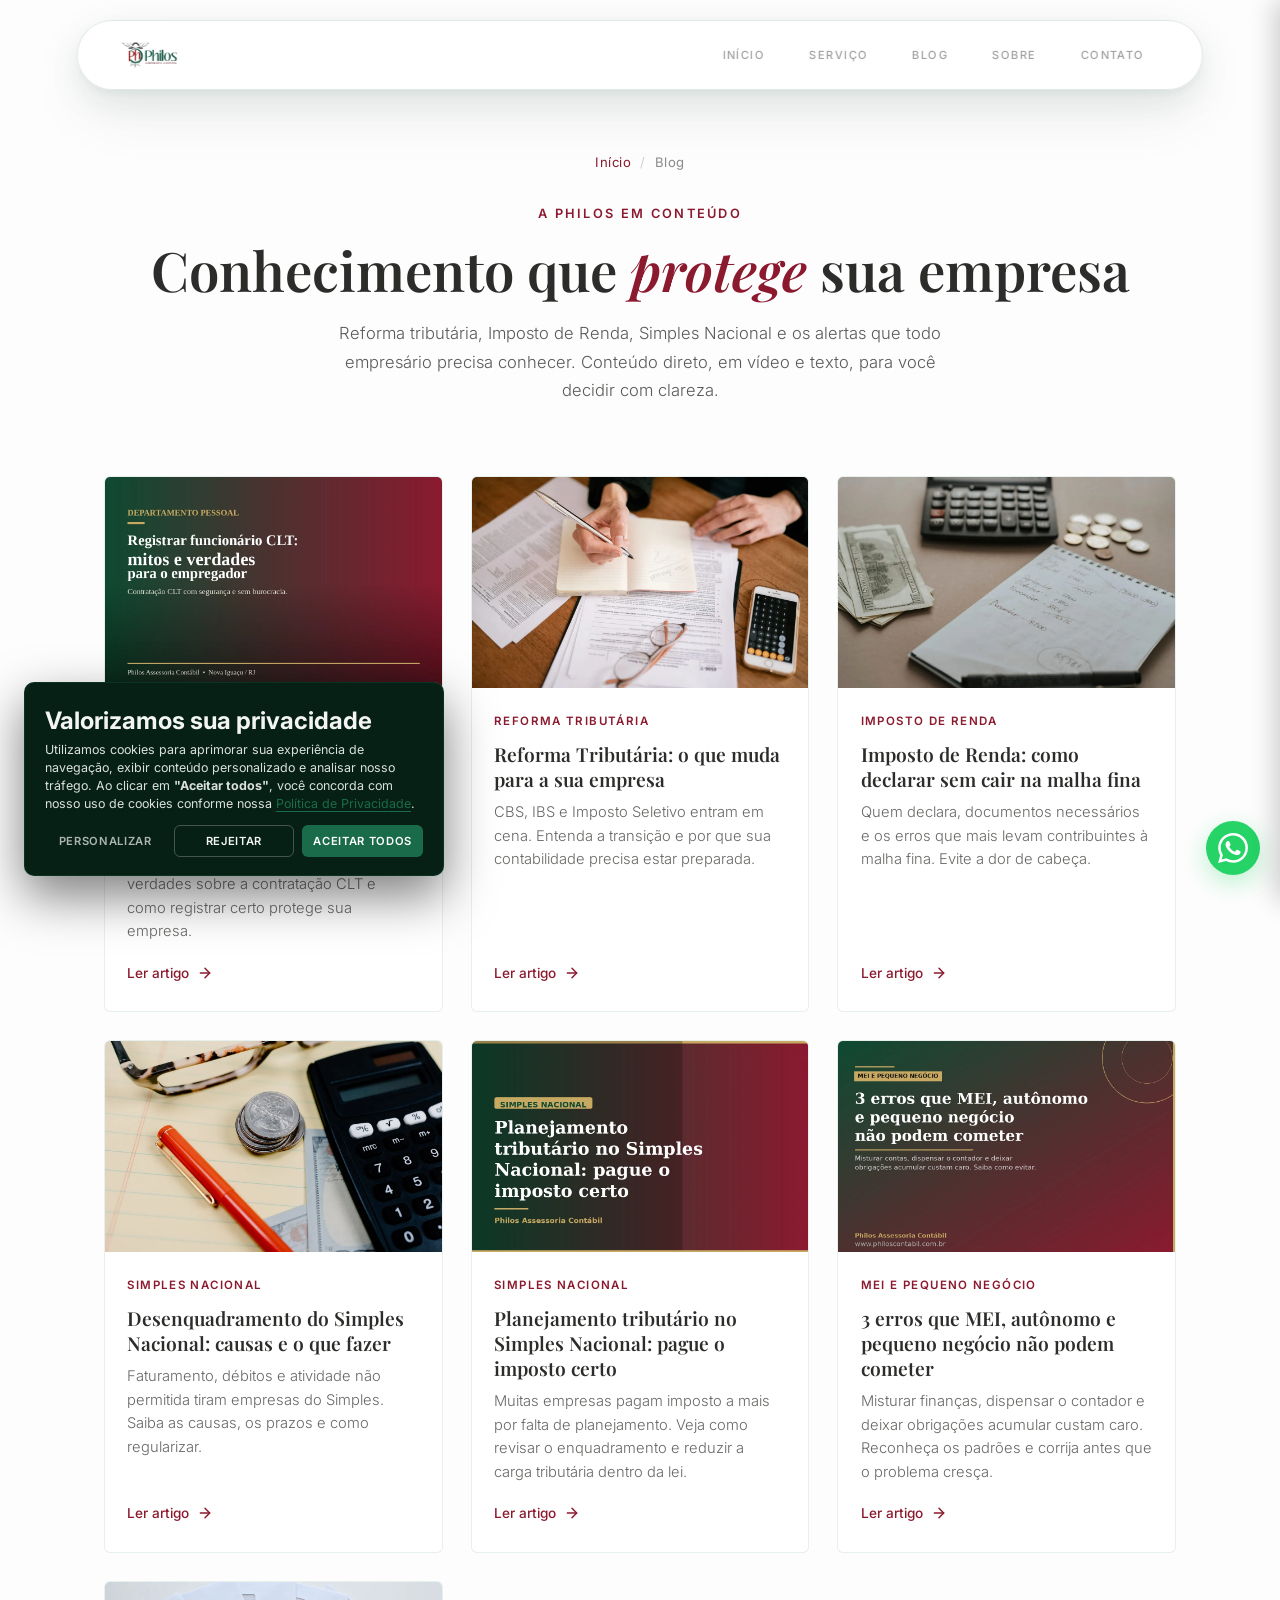
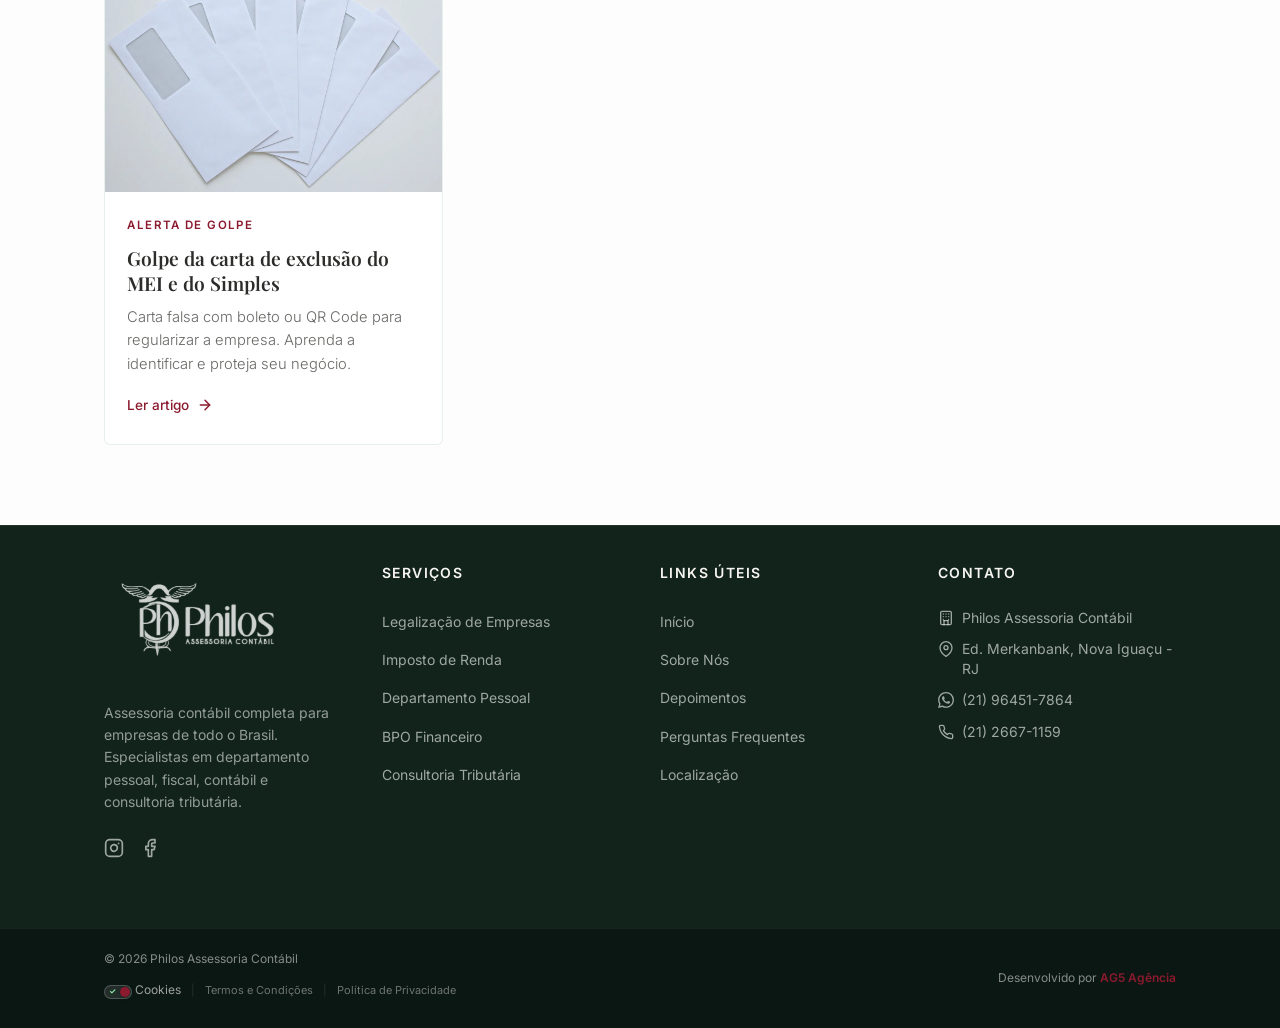
<file: blog/index.html>
<!DOCTYPE html>
<html lang="pt-BR">
<head>
  <meta charset="UTF-8">
  <meta name="viewport" content="width=device-width, initial-scale=1.0">
  <meta name="description" content="Blog da Philos Assessoria Contábil: reforma tributária, Imposto de Renda, Simples Nacional e alertas para empresas. Conteúdo prático em Nova Iguaçu/RJ.">
  <meta name="robots" content="index, follow">

  <link rel="preconnect" href="https://fonts.googleapis.com">
  <link rel="preconnect" href="https://fonts.gstatic.com" crossorigin>
  <link rel="preload" href="https://fonts.googleapis.com/css2?family=Inter:wght@300;400;500;600;700&family=Outfit:wght@300;500;700&family=Playfair+Display:wght@400;500;600;700&display=swap" as="style" onload="this.onload=null;this.rel='stylesheet'">
  <noscript><link href="https://fonts.googleapis.com/css2?family=Inter:wght@300;400;500;600;700&family=Outfit:wght@300;500;700&family=Playfair+Display:wght@400;500;600;700&display=swap" rel="stylesheet"></noscript>

  <title>Blog | Philos Assessoria Contábil</title>
  <link rel="icon" href="../Assets/favicon-philos-assessoria-contabil.ico" type="image/x-icon">
  <link rel="stylesheet" href="../style.css">
  <link rel="stylesheet" href="../cookie-banner.css">
  <link rel="canonical" href="https://www.philoscontabil.com.br/blog/">

  <meta property="og:locale" content="pt_BR">
  <meta property="og:type" content="website">
  <meta property="og:title" content="Blog | Philos Assessoria Contábil">
  <meta property="og:description" content="Conteúdo contábil prático: reforma tributária, Imposto de Renda, Simples Nacional e alertas para empresas.">
  <meta property="og:url" content="https://www.philoscontabil.com.br/blog/">
  <meta property="og:site_name" content="Philos Assessoria Contábil">

  <!-- Geo SEO local -->
  <meta name="geo.region" content="BR-RJ">
  <meta name="geo.placename" content="Nova Iguaçu">
  <meta name="geo.position" content="-22.759318;-43.450973">
  <meta name="ICBM" content="-22.759318, -43.450973">

  <!-- Twitter Cards -->
  <meta name="twitter:card" content="summary_large_image">
  <meta name="twitter:title" content="Blog | Philos Assessoria Contábil">
  <meta name="twitter:description" content="Conteúdo contábil prático: reforma tributária, Imposto de Renda, Simples Nacional e alertas para empresas.">
  <meta name="twitter:image" content="https://www.philoscontabil.com.br/Assets/philos-assessoria-contabil-proprietario-escritorio.webp">

  <!-- Schema.org JSON-LD: Blog + ItemList + Breadcrumb -->
  <script type="application/ld+json">
  {
    "@context": "https://schema.org",
    "@graph": [
      {
        "@type": "Blog",
        "@id": "https://www.philoscontabil.com.br/blog/#blog",
        "name": "Blog Philos Assessoria Contábil",
        "description": "Conteúdo contábil prático: reforma tributária, Imposto de Renda, Simples Nacional e alertas para empresas em Nova Iguaçu e todo o Brasil.",
        "inLanguage": "pt-BR",
        "url": "https://www.philoscontabil.com.br/blog/",
        "publisher": {
          "@type": "Organization",
          "name": "Philos Assessoria Contábil",
          "logo": { "@type": "ImageObject", "url": "https://www.philoscontabil.com.br/Assets/logo-philos-assessoria-contabil-desktop.webp" }
        },
        "blogPost": [
          { "@type": "BlogPosting", "headline": "Registrar funcionário CLT: mitos e verdades para o empregador", "url": "https://www.philoscontabil.com.br/blog/registrar-funcionario", "datePublished": "2026-07-08" },
          { "@type": "BlogPosting", "headline": "3 erros que MEI, autônomo e pequeno negócio não podem cometer", "url": "https://www.philoscontabil.com.br/blog/erros-mei-autonomo", "datePublished": "2026-07-01" },
          { "@type": "BlogPosting", "headline": "Planejamento tributário no Simples Nacional: pague o imposto certo", "url": "https://www.philoscontabil.com.br/blog/planejamento-tributario-simples", "datePublished": "2026-06-24" },
          { "@type": "BlogPosting", "headline": "Reforma Tributária: o que muda para a sua empresa", "url": "https://www.philoscontabil.com.br/blog/reforma-tributaria", "datePublished": "2026-06-18" },
          { "@type": "BlogPosting", "headline": "Imposto de Renda: como declarar sem cair na malha fina", "url": "https://www.philoscontabil.com.br/blog/imposto-de-renda", "datePublished": "2026-06-11" },
          { "@type": "BlogPosting", "headline": "Desenquadramento do Simples Nacional: causas e o que fazer", "url": "https://www.philoscontabil.com.br/blog/desenquadramento-simples", "datePublished": "2026-06-02" },
          { "@type": "BlogPosting", "headline": "Golpe da carta de exclusão do MEI e do Simples", "url": "https://www.philoscontabil.com.br/blog/golpe-carta-exclusao", "datePublished": "2026-05-26" }
        ]
      },
      {
        "@type": "BreadcrumbList",
        "itemListElement": [
          { "@type": "ListItem", "position": 1, "name": "Início", "item": "https://www.philoscontabil.com.br/" },
          { "@type": "ListItem", "position": 2, "name": "Blog", "item": "https://www.philoscontabil.com.br/blog/" }
        ]
      }
    ]
  }
  </script>
</head>
<body>
  <!-- ===== NAVBAR ===== -->
  <nav class="navbar" id="navbar">
    <div class="container nav-container">
      <a href="/" class="logo">
        <picture>
          <source media="(min-width: 768px)" srcset="../Assets/logo-philos-assessoria-contabil-desktop.webp">
          <img src="../Assets/logo-philos-assessoria-contabil-mobile.webp" alt="Logo Philos Assessoria Contábil" height="50" loading="eager">
        </picture>
      </a>
      <div class="nav-links" id="navLinks">
        <a href="/" class="nav-link">Início</a>
        <a href="/#servicos" class="nav-link">Serviço</a>
        <a href="/blog/" class="nav-link">Blog</a>
        <a href="/#sobre" class="nav-link">Sobre</a>
        <a href="/#contato" class="nav-link">Contato</a>
      </div>
      <button class="nav-toggle" id="navToggle" aria-label="Abrir menu">
        <svg width="24" height="24" viewBox="0 0 24 24" fill="none" stroke="currentColor" stroke-width="2" stroke-linecap="round" stroke-linejoin="round"><line x1="3" y1="12" x2="21" y2="12"></line><line x1="3" y1="6" x2="21" y2="6"></line><line x1="3" y1="18" x2="21" y2="18"></line></svg>
      </button>
    </div>
  </nav>

  <main>
  <!-- ===== HERO DO BLOG ===== -->
  <section class="blog-page-hero">
    <div class="container">
      <nav class="blog-breadcrumb" aria-label="Você está em">
        <a href="/">Início</a>
        <span aria-hidden="true">/</span>
        <span>Blog</span>
      </nav>
      <span class="blog-eyebrow">A Philos em Conteúdo</span>
      <h1 class="blog-page-title">Conhecimento que <em>protege</em> sua empresa</h1>
      <p class="blog-page-subtitle">
        Reforma tributária, Imposto de Renda, Simples Nacional e os alertas que todo empresário precisa conhecer. Conteúdo direto, em vídeo e texto, para você decidir com clareza.
      </p>
    </div>
  </section>

  <!-- ===== LISTA DE POSTS ===== -->
  <section class="blog-list-section">
    <div class="container">
      <div class="blog-grid">

        <!-- Post: Registrar Funcionário CLT -->
        <a href="/blog/registrar-funcionario" class="blog-card">
          <div class="blog-card-media">
            <img src="../Assets/blog-cover-registrar-funcionario.webp" alt="Registrar funcionário CLT: mitos e verdades para o empregador" loading="lazy" width="1200" height="750">
          </div>
          <div class="blog-card-body">
            <span class="blog-card-tag">Departamento Pessoal</span>
            <h2 class="blog-card-title">Registrar funcionário CLT: mitos e verdades para o empregador</h2>
            <p class="blog-card-excerpt">Contratar é só gasto? Pagar por fora sai mais barato? Descubra os mitos e verdades sobre a contratação CLT e como registrar certo protege sua empresa.</p>
            <span class="blog-card-more">
              Ler artigo
              <svg width="16" height="16" viewBox="0 0 24 24" fill="none" stroke="currentColor" stroke-width="2.2" stroke-linecap="round" stroke-linejoin="round"><line x1="5" y1="12" x2="19" y2="12"></line><polyline points="12 5 19 12 12 19"></polyline></svg>
            </span>
          </div>
        </a>

        <!-- Post: Reforma Tributária -->
        <a href="/blog/reforma-tributaria" class="blog-card">
          <div class="blog-card-media">
            <img src="../Assets/blog-cover-reforma-tributaria.webp" alt="Reforma Tributária: o que muda para a sua empresa" loading="lazy" width="1200" height="750">
          </div>
          <div class="blog-card-body">
            <span class="blog-card-tag">Reforma Tributária</span>
            <h2 class="blog-card-title">Reforma Tributária: o que muda para a sua empresa</h2>
            <p class="blog-card-excerpt">CBS, IBS e Imposto Seletivo entram em cena. Entenda a transição e por que sua contabilidade precisa estar preparada.</p>
            <span class="blog-card-more">
              Ler artigo
              <svg width="16" height="16" viewBox="0 0 24 24" fill="none" stroke="currentColor" stroke-width="2.2" stroke-linecap="round" stroke-linejoin="round"><line x1="5" y1="12" x2="19" y2="12"></line><polyline points="12 5 19 12 12 19"></polyline></svg>
            </span>
          </div>
        </a>

        <!-- Post: Imposto de Renda -->
        <a href="/blog/imposto-de-renda" class="blog-card">
          <div class="blog-card-media">
            <img src="../Assets/blog-cover-imposto-de-renda.webp" alt="Imposto de Renda: como declarar sem cair na malha fina" loading="lazy" width="1200" height="750">
          </div>
          <div class="blog-card-body">
            <span class="blog-card-tag">Imposto de Renda</span>
            <h2 class="blog-card-title">Imposto de Renda: como declarar sem cair na malha fina</h2>
            <p class="blog-card-excerpt">Quem declara, documentos necessários e os erros que mais levam contribuintes à malha fina. Evite a dor de cabeça.</p>
            <span class="blog-card-more">
              Ler artigo
              <svg width="16" height="16" viewBox="0 0 24 24" fill="none" stroke="currentColor" stroke-width="2.2" stroke-linecap="round" stroke-linejoin="round"><line x1="5" y1="12" x2="19" y2="12"></line><polyline points="12 5 19 12 12 19"></polyline></svg>
            </span>
          </div>
        </a>

        <!-- Post: Simples Nacional -->
        <a href="/blog/desenquadramento-simples" class="blog-card">
          <div class="blog-card-media">
            <img src="../Assets/blog-cover-desenquadramento-simples.webp" alt="Desenquadramento do Simples Nacional" loading="lazy" width="1200" height="750">
          </div>
          <div class="blog-card-body">
            <span class="blog-card-tag">Simples Nacional</span>
            <h2 class="blog-card-title">Desenquadramento do Simples Nacional: causas e o que fazer</h2>
            <p class="blog-card-excerpt">Faturamento, débitos e atividade não permitida tiram empresas do Simples. Saiba as causas, os prazos e como regularizar.</p>
            <span class="blog-card-more">
              Ler artigo
              <svg width="16" height="16" viewBox="0 0 24 24" fill="none" stroke="currentColor" stroke-width="2.2" stroke-linecap="round" stroke-linejoin="round"><line x1="5" y1="12" x2="19" y2="12"></line><polyline points="12 5 19 12 12 19"></polyline></svg>
            </span>
          </div>
        </a>

        <!-- Post: Planejamento Tributário Simples Nacional -->
        <a href="/blog/planejamento-tributario-simples" class="blog-card">
          <div class="blog-card-media">
            <img src="../Assets/blog-cover-planejamento-tributario-simples.webp" alt="Planejamento tributário no Simples Nacional: pague o imposto certo" loading="lazy" width="1200" height="750">
          </div>
          <div class="blog-card-body">
            <span class="blog-card-tag">Simples Nacional</span>
            <h2 class="blog-card-title">Planejamento tributário no Simples Nacional: pague o imposto certo</h2>
            <p class="blog-card-excerpt">Muitas empresas pagam imposto a mais por falta de planejamento. Veja como revisar o enquadramento e reduzir a carga tributária dentro da lei.</p>
            <span class="blog-card-more">
              Ler artigo
              <svg width="16" height="16" viewBox="0 0 24 24" fill="none" stroke="currentColor" stroke-width="2.2" stroke-linecap="round" stroke-linejoin="round"><line x1="5" y1="12" x2="19" y2="12"></line><polyline points="12 5 19 12 12 19"></polyline></svg>
            </span>
          </div>
        </a>

        <!-- Post: Erros MEI e Autônomo -->
        <a href="/blog/erros-mei-autonomo" class="blog-card">
          <div class="blog-card-media">
            <img src="../Assets/blog-cover-erros-mei-autonomo.webp" alt="3 erros que MEI, autônomo e pequeno negócio não podem cometer" loading="lazy" width="1200" height="750">
          </div>
          <div class="blog-card-body">
            <span class="blog-card-tag">MEI e Pequeno Negócio</span>
            <h2 class="blog-card-title">3 erros que MEI, autônomo e pequeno negócio não podem cometer</h2>
            <p class="blog-card-excerpt">Misturar finanças, dispensar o contador e deixar obrigações acumular custam caro. Reconheça os padrões e corrija antes que o problema cresça.</p>
            <span class="blog-card-more">
              Ler artigo
              <svg width="16" height="16" viewBox="0 0 24 24" fill="none" stroke="currentColor" stroke-width="2.2" stroke-linecap="round" stroke-linejoin="round"><line x1="5" y1="12" x2="19" y2="12"></line><polyline points="12 5 19 12 12 19"></polyline></svg>
            </span>
          </div>
        </a>

        <!-- Post: Golpe da Carta -->
        <a href="/blog/golpe-carta-exclusao" class="blog-card">
          <div class="blog-card-media">
            <img src="../Assets/blog-cover-golpe-carta-exclusao.webp" alt="Golpe da carta de exclusão do MEI e do Simples" loading="lazy" width="1200" height="750">
          </div>
          <div class="blog-card-body">
            <span class="blog-card-tag">Alerta de Golpe</span>
            <h2 class="blog-card-title">Golpe da carta de exclusão do MEI e do Simples</h2>
            <p class="blog-card-excerpt">Carta falsa com boleto ou QR Code para regularizar a empresa. Aprenda a identificar e proteja seu negócio.</p>
            <span class="blog-card-more">
              Ler artigo
              <svg width="16" height="16" viewBox="0 0 24 24" fill="none" stroke="currentColor" stroke-width="2.2" stroke-linecap="round" stroke-linejoin="round"><line x1="5" y1="12" x2="19" y2="12"></line><polyline points="12 5 19 12 12 19"></polyline></svg>
            </span>
          </div>
        </a>

      </div>
    </div>
  </section>
  </main>

  <!-- ===== RODAPE ===== -->
  <footer class="footer">
    <div class="footer-container">
      <div class="footer-main">
        <!-- Coluna 1 - Marca -->
        <div class="footer-brand">
          <a href="/" class="footer-logo">
            <img src="../Assets/logo-philos-assessoria-contabil-mobile.webp" alt="Logo Philos Assessoria Contábil" height="36" loading="lazy">
          </a>
          <p class="footer-desc">Assessoria contábil completa para empresas de todo o Brasil. Especialistas em departamento pessoal, fiscal, contábil e consultoria tributária.</p>
          <div class="footer-social">
            <a href="https://www.instagram.com/philosassessoriacontabil/" target="_blank" rel="noopener noreferrer" aria-label="Instagram">
              <svg width="20" height="20" viewBox="0 0 24 24" fill="none" stroke="currentColor" stroke-width="2" stroke-linecap="round" stroke-linejoin="round"><rect x="2" y="2" width="20" height="20" rx="5" ry="5"></rect><path d="M16 11.37A4 4 0 1 1 12.63 8 4 4 0 0 1 16 11.37z"></path><line x1="17.5" y1="6.5" x2="17.51" y2="6.5"></line></svg>
            </a>
            <a href="https://www.facebook.com/PhilosAssessoriaContabil/" target="_blank" rel="noopener noreferrer" aria-label="Facebook">
              <svg width="20" height="20" viewBox="0 0 24 24" fill="none" stroke="currentColor" stroke-width="2" stroke-linecap="round" stroke-linejoin="round"><path d="M18 2h-3a5 5 0 0 0-5 5v3H7v4h3v8h4v-8h3l1-4h-4V7a1 1 0 0 1 1-1h3z"></path></svg>
            </a>
          </div>
        </div>

        <!-- Coluna 2 - Serviços -->
        <div class="footer-links">
          <h4>Serviços</h4>
          <ul>
            <li><a href="/#servicos">Legalização de Empresas</a></li>
            <li><a href="/#servicos">Imposto de Renda</a></li>
            <li><a href="/#servicos">Departamento Pessoal</a></li>
            <li><a href="/#servicos">BPO Financeiro</a></li>
            <li><a href="/servicos">Consultoria Tributária</a></li>
          </ul>
        </div>

        <!-- Coluna 3 - Links Úteis -->
        <div class="footer-links">
          <h4>Links Úteis</h4>
          <ul>
            <li><a href="/">Início</a></li>
            <li><a href="/#sobre">Sobre Nós</a></li>
            <li><a href="/#depoimentos">Depoimentos</a></li>
            <li><a href="/#faq">Perguntas Frequentes</a></li>
            <li><a href="/#localizacao">Localização</a></li>
          </ul>
        </div>

        <!-- Coluna 4 - Contato -->
        <div class="footer-contact">
          <h4>Contato</h4>
          <ul class="footer-contact-list">
            <li class="footer-contact-item">
              <a href="https://share.google/K7e6qTWmjBdMr5dp3" target="_blank" rel="noopener noreferrer">
                <svg width="16" height="16" viewBox="0 0 24 24" fill="none" stroke="currentColor" stroke-width="2" stroke-linecap="round" stroke-linejoin="round"><rect x="4" y="2" width="16" height="20" rx="2" ry="2"></rect><line x1="9" y1="22" x2="9" y2="16"></line><line x1="15" y1="22" x2="15" y2="16"></line><line x1="9" y1="16" x2="15" y2="16"></line><path d="M8 6h.01"></path><path d="M16 6h.01"></path><path d="M8 10h.01"></path><path d="M16 10h.01"></path><path d="M12 6h.01"></path><path d="M12 10h.01"></path><path d="M8 14h.01"></path><path d="M16 14h.01"></path></svg>
                Philos Assessoria Contábil
              </a>
            </li>
            <li class="footer-contact-item">
              <a href="https://www.google.com/maps?biw=1536&bih=695&sca_esv=2f14afef1c200fca&sxsrf=ANbL-n4AmCm7ZdhkcrJz7byvZaBazLBhzg:1778714493973&um=1&ie=UTF-8&fb=1&gl=br&sa=X&geocode=KfN1ot8GZ5kAMa_ayFjm7SRg&daddr=Ed.+Merkanbank+-+R.+Ot%C3%A1vio+Tarquino,+74+-+Apartamento+602+-+Centro,+Nova+Igua%C3%A7u+-+RJ,+26215-342" target="_blank" rel="noopener noreferrer">
                <svg width="16" height="16" viewBox="0 0 24 24" fill="none" stroke="currentColor" stroke-width="2" stroke-linecap="round" stroke-linejoin="round"><path d="M21 10c0 7-9 13-9 13s-9-6-9-13a9 9 0 0 1 18 0z"></path><circle cx="12" cy="10" r="3"></circle></svg>
                Ed. Merkanbank, Nova Iguaçu - RJ
              </a>
            </li>
            <li class="footer-contact-item">
              <a href="https://wa.me/5521964517864?text=Ol%C3%A1%2C%20vim%20atrav%C3%A9s%20do%20site%20e%20gostaria%20de%20uma%20informa%C3%A7%C3%A3o." target="_blank" rel="noopener noreferrer" aria-label="Falar pelo WhatsApp">
                <svg width="16" height="16" viewBox="0 0 24 24" fill="currentColor"><path d="M17.472 14.382c-.297-.149-1.758-.867-2.03-.967-.273-.099-.471-.148-.67.15-.197.297-.767.966-.94 1.164-.173.199-.347.223-.644.075-.297-.15-1.255-.463-2.39-1.475-.883-.788-1.48-1.761-1.653-2.059-.173-.297-.018-.458.13-.606.134-.133.298-.347.446-.52.149-.174.198-.298.298-.497.099-.198.05-.371-.025-.52-.075-.149-.669-1.612-.916-2.207-.242-.579-.487-.5-.669-.51-.173-.008-.371-.01-.57-.01-.198 0-.52.074-.792.372-.272.297-1.04 1.016-1.04 2.479 0 1.462 1.065 2.875 1.213 3.074.149.198 2.096 3.2 5.077 4.487.709.306 1.262.489 1.694.625.712.227 1.36.195 1.871.118.571-.085 1.758-.719 2.006-1.413.248-.694.248-1.289.173-1.413-.074-.124-.272-.198-.57-.347m-5.421 7.403h-.004a9.87 9.87 0 01-5.031-1.378l-.361-.214-3.741.982.998-3.648-.235-.374a9.86 9.86 0 01-1.51-5.26c.001-5.45 4.436-9.884 9.888-9.884 2.64 0 5.122 1.03 6.988 2.898a9.825 9.825 0 012.893 6.994c-.003 5.45-4.437 9.884-9.885 9.884m8.413-18.297A11.815 11.815 0 0012.05 0C5.495 0 .16 5.335.157 11.892c0 2.096.547 4.142 1.588 5.945L.057 24l6.305-1.654a11.882 11.882 0 005.683 1.448h.005c6.554 0 11.89-5.335 11.893-11.893a11.821 11.821 0 00-3.48-8.413z"/></svg>
                (21) 96451-7864
              </a>
            </li>
            <li class="footer-contact-item">
              <a href="tel:+552126671159">
                <svg width="16" height="16" viewBox="0 0 24 24" fill="none" stroke="currentColor" stroke-width="2" stroke-linecap="round" stroke-linejoin="round"><path d="M22 16.92v3a2 2 0 0 1-2.18 2 19.79 19.79 0 0 1-8.63-3.07 19.5 19.5 0 0 1-6-6 19.79 19.79 0 0 1-3.07-8.67A2 2 0 0 1 4.11 2h3a2 2 0 0 1 2 1.72 12.84 12.84 0 0 0 .7 2.81 2 2 0 0 1-.45 2.11L8.09 9.91a16 16 0 0 0 6 6l1.27-1.27a2 2 0 0 1 2.11-.45 12.84 12.84 0 0 0 2.81.7A2 2 0 0 1 22 16.92z"></path></svg>
                (21) 2667-1159
              </a>
            </li>
          </ul>
        </div>
      </div>
    </div>

    <!-- Seção de Créditos -->
    <div class="footer-bottom">
      <div class="footer-bottom-container">
        <div class="footer-credits-left">
          <p class="footer-copyright">&copy; 2026 Philos Assessoria Contábil</p>
          <div class="footer-legal-links">
            <a href="#" id="ck-prefs-link" class="footer-cookie-link">
              <span id="cookie-toggle">
                <span class="cookie-check">✓</span>
                <span class="cookie-x">✕</span>
                <span id="cookie-toggle-dot"></span>
              </span>
              Cookies
            </a>
            <span class="footer-legal-separator">|</span>
            <a href="/termos-e-condicoes">Termos e Condições</a>
            <span class="footer-legal-separator">|</span>
            <a href="/politica-de-privacidade">Política de Privacidade</a>
          </div>
        </div>
        <div class="footer-credits-right">
          Desenvolvido por <a href="https://www.ag5agencia.com.br" target="_blank" rel="noopener noreferrer">AG5 Agência</a>
        </div>
      </div>
    </div>
  </footer>

  <!-- WhatsApp Premium Experience -->
  <div class="wa-premium-container">
    <!-- Balão de Mensagem Glassmorphism -->
    <div id="wa-message-bubble" class="wa-bubble">
      <button class="wa-close" id="wa-close-btn" aria-label="Fechar balão de mensagem">
        <svg viewBox="0 0 24 24" fill="none" stroke="currentColor" stroke-width="2.5" stroke-linecap="round" width="14" height="14" aria-hidden="true"><path d="M18 6L6 18M6 6l12 12"/></svg>
      </button>
      <div class="wa-content">
        <div class="wa-header">
          <div class="wa-avatar-wrapper">
            <img src="../Assets/philos-assessoria-contabil-proprietario-escritorio.webp" alt="Diretoria Philos" class="wa-avatar" width="48" height="48">
            <span class="wa-status-dot"></span>
          </div>
          <div class="wa-info">
            <span class="wa-name">Diretoria Philos</span>
            <!-- Linha abaixo é OPCIONAL. Em nicho rigoroso, NÃO incluir. -->
            <!-- <span class="wa-status-text">Online agora</span> -->
          </div>
        </div>
        <div id="wa-typing" class="wa-typing">
          <span></span><span></span><span></span>
        </div>
        <div id="wa-real-message" class="wa-message-text" style="display:none;">
          <p>Olá! Quer levar a contabilidade do seu negócio para outro nível? <strong>A primeira análise é por nossa conta.</strong></p>
        </div>
      </div>
    </div>

    <!-- Botão Flutuante Redondo (SVG oficial WhatsApp com cauda — NÃO trocar) -->
    <a href="https://wa.me/5521964517864?text=Ol%C3%A1%2C%20vim%20atrav%C3%A9s%20do%20site%20e%20gostaria%20de%20agendar%20uma%20consulta."
       class="wa-float-btn" target="_blank" rel="noopener noreferrer"
       id="wa-main-btn" aria-label="Fale conosco pelo WhatsApp">
      <svg viewBox="0 0 24 24" fill="currentColor" aria-hidden="true" width="30" height="30">
        <path d="M17.472 14.382c-.297-.149-1.758-.867-2.03-.967-.273-.099-.471-.148-.67.15-.197.297-.767.966-.94 1.164-.173.199-.347.223-.644.075-.297-.15-1.255-.463-2.39-1.475-.883-.788-1.48-1.761-1.653-2.059-.173-.297-.018-.458.13-.606.134-.133.298-.347.446-.52.149-.174.198-.298.298-.497.099-.198.05-.371-.025-.52-.075-.149-.669-1.612-.916-2.207-.242-.579-.487-.5-.669-.51-.173-.008-.371-.01-.57-.01-.198 0-.52.074-.792.372-.272.297-1.04 1.016-1.04 2.479 0 1.462 1.065 2.875 1.213 3.074.149.198 2.096 3.2 5.077 4.487.709.306 1.262.489 1.694.625.712.227 1.36.195 1.871.118.571-.085 1.758-.719 2.006-1.413.248-.694.248-1.289.173-1.413-.074-.124-.272-.198-.57-.347m-5.421 7.403h-.004a9.87 9.87 0 01-5.031-1.378l-.361-.214-3.741.982.998-3.648-.235-.374a9.86 9.86 0 01-1.51-5.26c.001-5.45 4.436-9.884 9.888-9.884 2.64 0 5.122 1.03 6.988 2.898a9.825 9.825 0 012.893 6.994c-.003 5.45-4.437 9.884-9.885 9.884m8.413-18.297A11.815 11.815 0 0012.05 0C5.495 0 .16 5.335.157 11.892c0 2.096.547 4.142 1.588 5.945L.057 24l6.305-1.654a11.882 11.882 0 005.683 1.448h.005c6.554 0 11.89-5.335 11.893-11.893a11.821 11.821 0 00-3.48-8.413z"/>
      </svg>
      <!-- Badge: deixar no HTML mesmo em nicho rigoroso. O JS decide mostrar/não via MODO_COMPLIANCE. -->
      <span class="wa-badge" id="wa-notification" aria-hidden="true">1</span>
    </a>
  </div>

  <!-- ===== MOBILE DRAWER (MENU MOBILE PREMIUM) ===== -->
  <div class="mobile-overlay" id="mobileOverlay"></div>
  <div class="mobile-drawer" id="mobileDrawer">
    <div class="drawer-header">
      <a href="/" class="drawer-logo">
        <img src="../Assets/logo-philos-assessoria-contabil-mobile.webp" alt="Logo Philos Assessoria Contábil" height="40" loading="lazy">
      </a>
      <button class="drawer-close" id="drawerClose" aria-label="Fechar menu">
        <svg width="24" height="24" viewBox="0 0 24 24" fill="none" stroke="currentColor" stroke-width="2.5" stroke-linecap="round" stroke-linejoin="round">
          <line x1="18" y1="6" x2="6" y2="18"></line>
          <line x1="6" y1="6" x2="18" y2="18"></line>
        </svg>
      </button>
    </div>
    <div class="drawer-links">
      <a href="/#servicos" class="drawer-link">Serviços</a>
      <a href="/blog/" class="drawer-link">Blog</a>
      <a href="/#sobre" class="drawer-link">Sobre</a>
      <a href="/#depoimentos" class="drawer-link">Depoimentos</a>
      <a href="/#localizacao" class="drawer-link">Localização</a>
      <a href="/#contato" class="drawer-link drawer-cta">Fale Conosco</a>
    </div>
  </div>

  <!-- ========== BANNER DE ACEITE (LGPD) ========== -->
  <div id="ck-banner" class="ck-banner" role="dialog" aria-modal="true" aria-label="Aviso de cookies" aria-live="polite" aria-hidden="true">
      <div class="ck-banner__inner">
          <div class="ck-banner__content">
              <h2 class="ck-banner__title">Valorizamos sua privacidade</h2>
              <p class="ck-banner__text">
                  Utilizamos cookies para aprimorar sua experiência de navegação, exibir conteúdo
                  personalizado e analisar nosso tráfego. Ao clicar em <strong>"Aceitar todos"</strong>,
                  você concorda com nosso uso de cookies conforme nossa
                  <a href="/politica-de-privacidade" class="ck-banner__link">Política de Privacidade</a>.
              </p>
          </div>
          <div class="ck-banner__actions">
              <button id="ck-customize" class="ck-btn ck-btn--ghost">Personalizar</button>
              <button id="ck-reject" class="ck-btn ck-btn--outline">Rejeitar</button>
              <button id="ck-accept-all" class="ck-btn ck-btn--primary">Aceitar todos</button>
          </div>
      </div>
  </div>

  <!-- ========== MODAL DE PERSONALIZAÇÃO ========== -->
  <div id="ck-modal" class="ck-modal" role="dialog" aria-modal="true" aria-label="Personalizar preferências de cookies" aria-hidden="true">
      <div class="ck-modal__overlay" id="ck-modal-overlay"></div>
      <div class="ck-modal__box">

          <div class="ck-modal__header">
              <h2 class="ck-modal__title">Personalizar preferências de consentimento</h2>
              <button class="ck-modal__close" id="ck-modal-close" aria-label="Fechar modal">
                  <svg width="18" height="18" viewBox="0 0 24 24" fill="none" aria-hidden="true">
                      <path d="M18 6L6 18M6 6l12 12" stroke="currentColor" stroke-width="2" stroke-linecap="round" stroke-linejoin="round" />
                  </svg>
              </button>
          </div>

          <div class="ck-modal__body">
              <p class="ck-modal__intro">
                  Utilizamos cookies para ajudar você a navegar com eficiência e executar certas funções.
                  Os cookies classificados como <strong>"Necessário"</strong> são essenciais para o
                  funcionamento básico do site e não podem ser desativados.
              </p>

              <!-- Categoria: Necessário (sempre ativo) -->
              <div class="ck-category">
                  <div class="ck-category__header">
                      <div class="ck-category__info">
                          <h3 class="ck-category__name">Necessário</h3>
                          <p class="ck-category__desc">
                              Essenciais para o funcionamento do site. Não armazenam dados pessoalmente identificáveis.
                          </p>
                      </div>
                      <span class="ck-category__badge">Sempre ativo</span>
                  </div>
              </div>

              <!-- Categoria: Funcional -->
              <div class="ck-category">
                  <div class="ck-category__header">
                      <div class="ck-category__info">
                          <h3 class="ck-category__name">Funcional</h3>
                          <p class="ck-category__desc">
                              Ajudam a executar funcionalidades como compartilhamento em mídia social e recursos de terceiros.
                          </p>
                      </div>
                      <label class="ck-toggle" aria-label="Ativar cookies funcionais">
                          <input type="checkbox" id="ck-functional" name="functional">
                          <span class="ck-toggle__slider"></span>
                      </label>
                  </div>
              </div>

              <!-- Categoria: Analítico -->
              <div class="ck-category">
                  <div class="ck-category__header">
                      <div class="ck-category__info">
                          <h3 class="ck-category__name">Analítico</h3>
                          <p class="ck-category__desc">
                              Usados para entender como os visitantes interagem com o site (visitantes, taxa de rejeição, etc.).
                          </p>
                      </div>
                      <label class="ck-toggle" aria-label="Ativar cookies analíticos">
                          <input type="checkbox" id="ck-analytics" name="analytics">
                          <span class="ck-toggle__slider"></span>
                      </label>
                  </div>
              </div>

              <!-- Categoria: Desempenho -->
              <div class="ck-category">
                  <div class="ck-category__header">
                      <div class="ck-category__info">
                          <h3 class="ck-category__name">Desempenho</h3>
                          <p class="ck-category__desc">
                              Analisam índices de desempenho do site para oferecer melhor experiência ao visitante.
                          </p>
                      </div>
                      <label class="ck-toggle" aria-label="Ativar cookies de desempenho">
                          <input type="checkbox" id="ck-performance" name="performance">
                          <span class="ck-toggle__slider"></span>
                      </label>
                  </div>
              </div>

              <!-- Categoria: Publicidade -->
              <div class="ck-category">
                  <div class="ck-category__header">
                      <div class="ck-category__info">
                          <h3 class="ck-category__name">Publicidade</h3>
                          <p class="ck-category__desc">
                              Entregam anúncios personalizados com base nas páginas visitadas anteriormente.
                          </p>
                      </div>
                      <label class="ck-toggle" aria-label="Ativar cookies de publicidade">
                          <input type="checkbox" id="ck-advertising" name="advertising">
                          <span class="ck-toggle__slider"></span>
                      </label>
                  </div>
              </div>

          </div><!-- /.ck-modal__body -->

          <div class="ck-modal__footer">
              <button id="ck-modal-reject" class="ck-btn ck-btn--outline">Rejeitar</button>
              <button id="ck-modal-save" class="ck-btn ck-btn--ghost">Salvar Preferências</button>
              <button id="ck-modal-accept-all" class="ck-btn ck-btn--primary">Aceitar todos</button>
          </div>

      </div><!-- /.ck-modal__box -->
  </div><!-- /#ck-modal -->

  <!-- ========== BOTÃO FLUTUANTE (OPCIONAL) ========== -->
  <button id="ck-prefs-btn" class="ck-prefs-btn" aria-label="Preferências de cookies" style="display:none;">
      Cookies
  </button>

  <script src="../script.js" defer></script>
  <script src="../cookie-banner.js" defer></script>
<script src="https://control-blog.ag5agencia.site/r.js" data-c="philos-assessoria-contabil" defer></script>
</body>
</html>
</file>
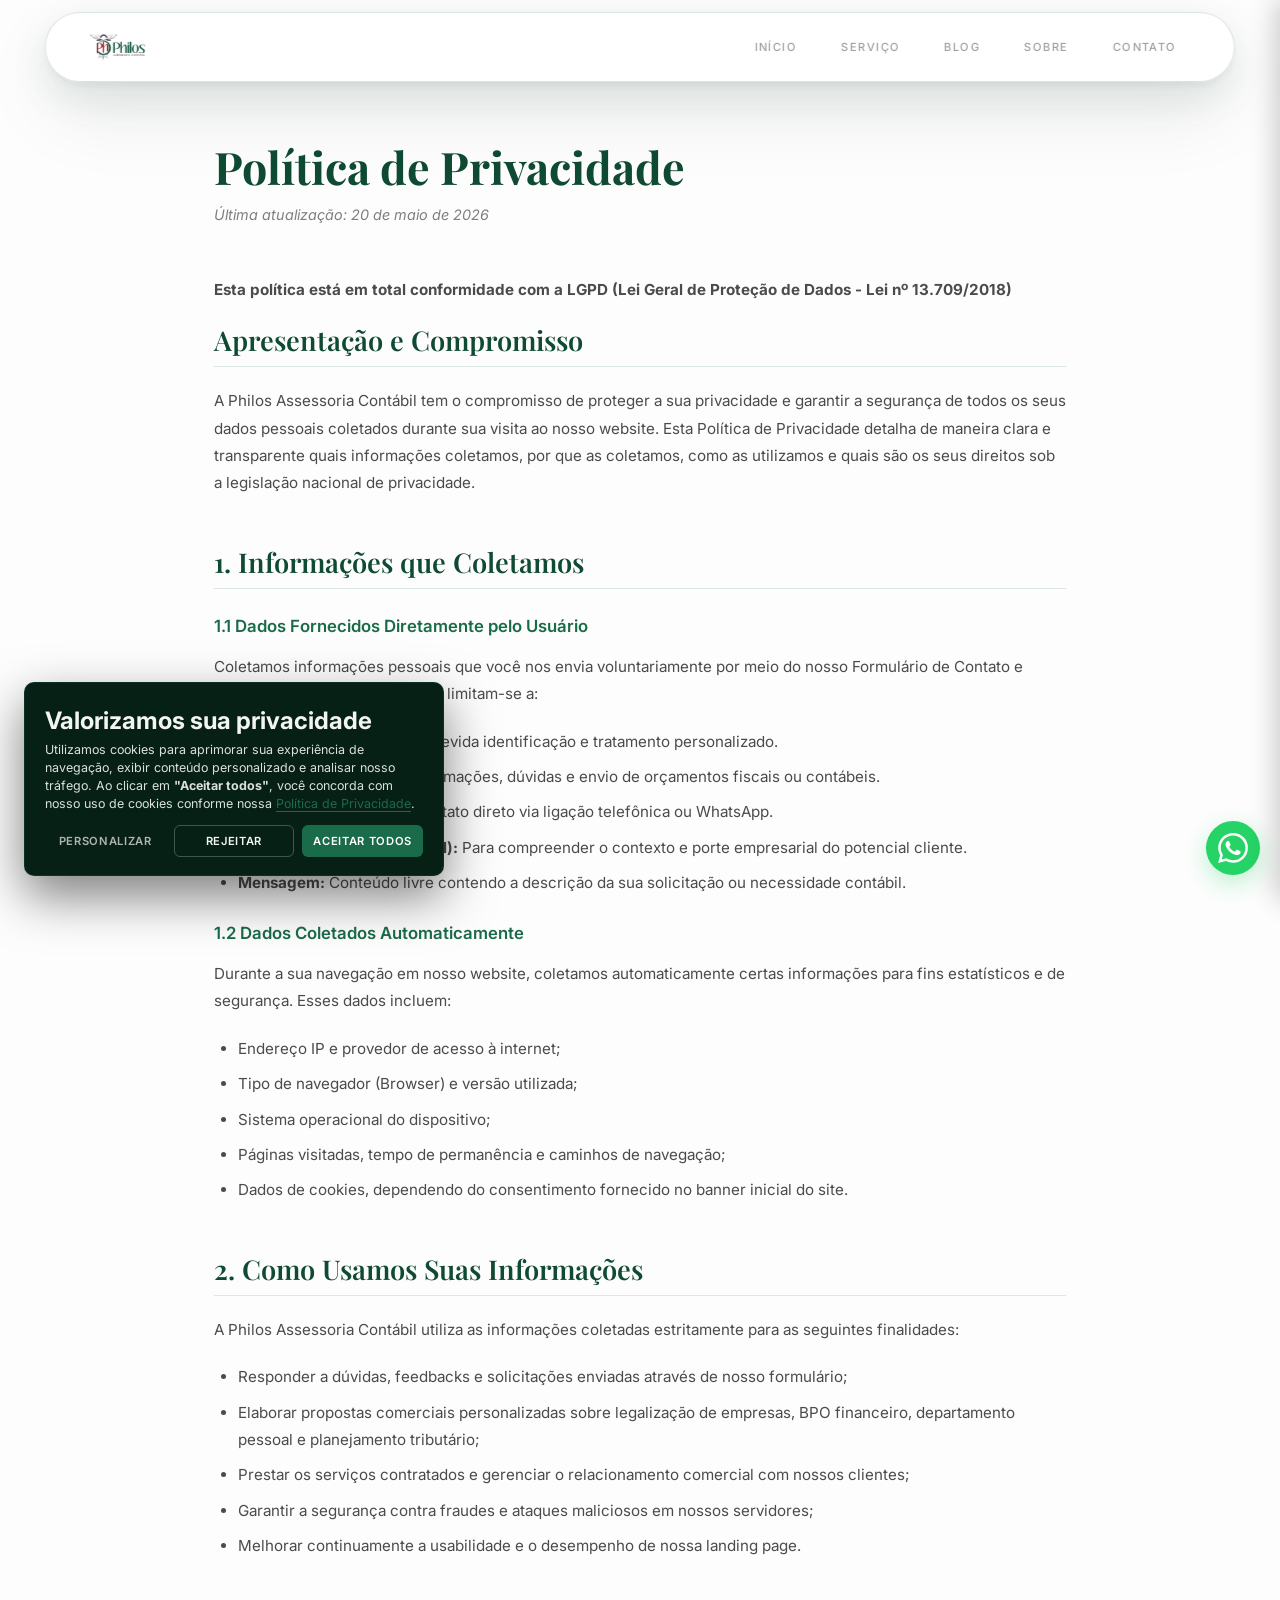
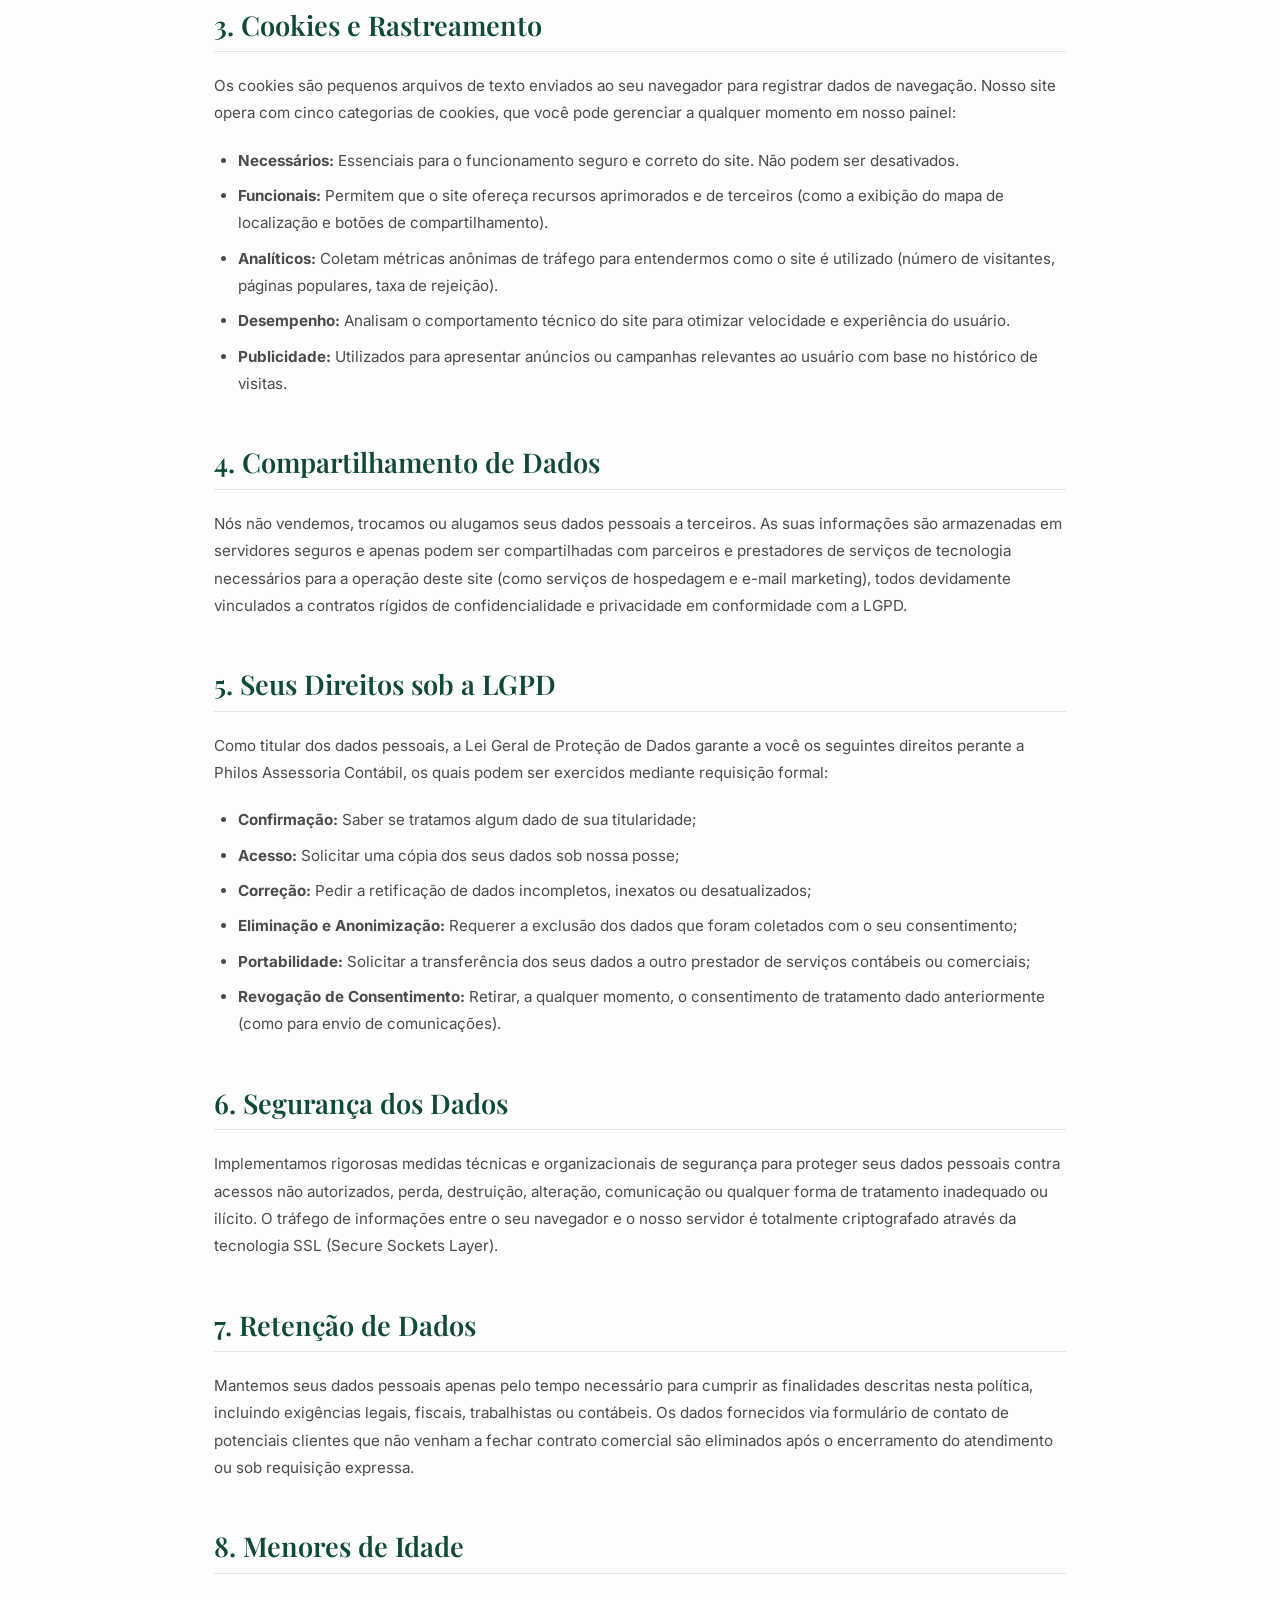
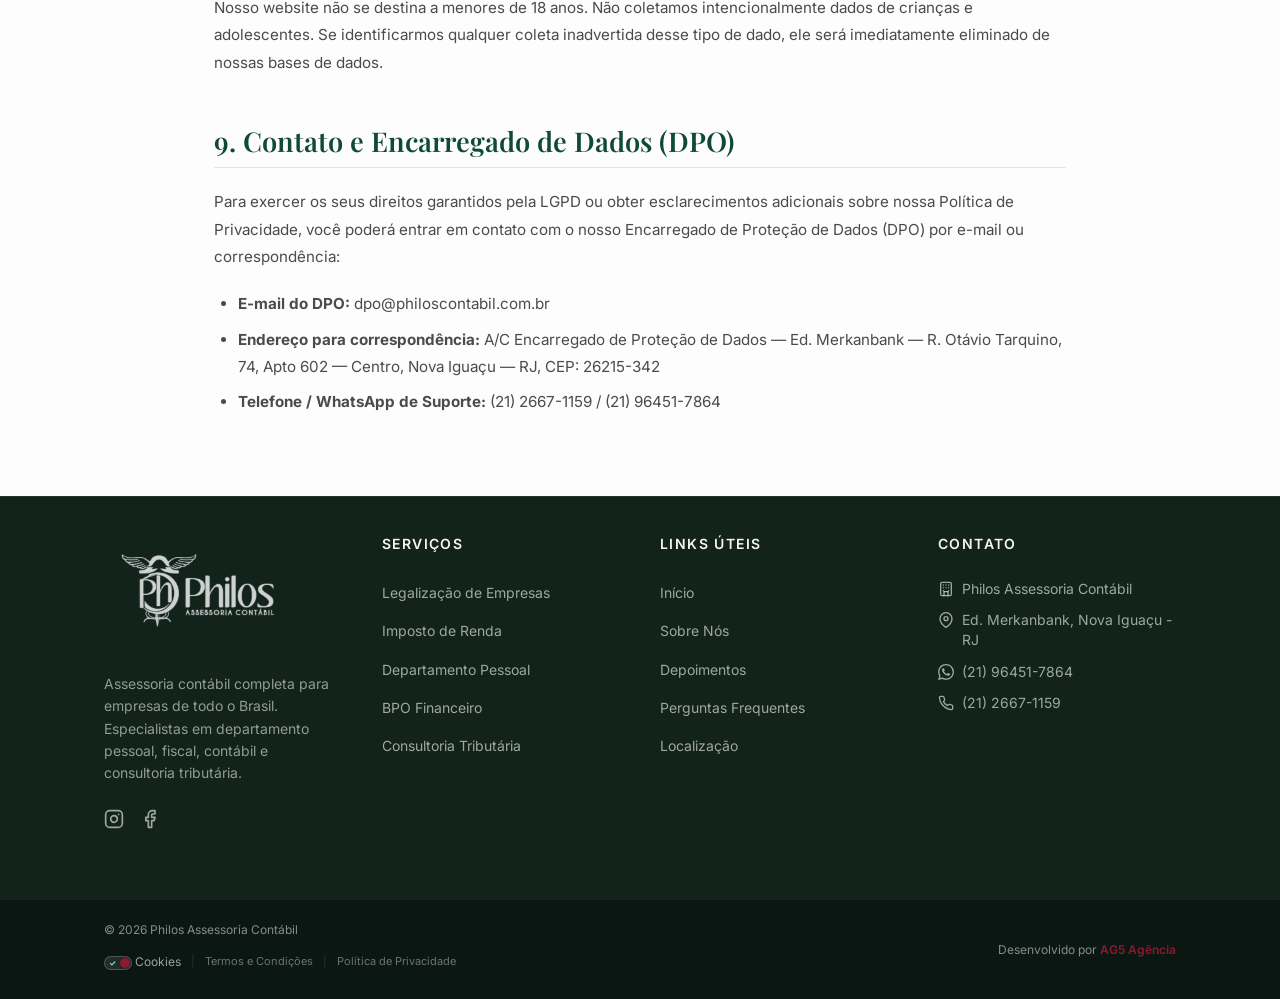
<file: politica-de-privacidade.html>
<!DOCTYPE html>
<html lang="pt-BR">
<head>
  <meta charset="UTF-8">
  <meta name="viewport" content="width=device-width, initial-scale=1.0">
  <meta name="description" content="Política de Privacidade - Philos Assessoria Contábil. Saiba como coletamos, tratamos, armazenamos e protegemos seus dados pessoais de acordo com a LGPD.">
  <link rel="preconnect" href="https://fonts.googleapis.com">
  <link rel="preconnect" href="https://fonts.gstatic.com" crossorigin>
  <!-- Carregamento Assíncrono do Google Fonts (elimina bloqueio de renderização) -->
  <link rel="preload" href="https://fonts.googleapis.com/css2?family=Inter:wght@300;400;500;600;700&family=Outfit:wght@300;500;700&family=Playfair+Display:wght@400;500;600;700&display=swap" as="style" onload="this.onload=null;this.rel='stylesheet'">
  <noscript><link href="https://fonts.googleapis.com/css2?family=Inter:wght@300;400;500;600;700&family=Outfit:wght@300;500;700&family=Playfair+Display:wght@400;500;600;700&display=swap" rel="stylesheet"></noscript>
  <title>Política de Privacidade - Philos Assessoria Contábil</title>
  <link rel="icon" href="Assets/favicon-philos-assessoria-contabil.ico" type="image/x-icon">
  <link rel="stylesheet" href="style.css">
  <link rel="stylesheet" href="cookie-banner.css">
  <link rel="canonical" href="https://www.philoscontabil.com.br/politica-de-privacidade">

  <!-- Meta Tags Open Graph (Compartilhamento Social) -->
  <meta property="og:locale" content="pt_BR">
  <meta property="og:type" content="article">
  <meta property="og:title" content="Política de Privacidade - Philos Assessoria Contábil">
  <meta property="og:description" content="Saiba como a Philos Assessoria Contábil coleta, trata, armazena e protege seus dados pessoais em total conformidade com a LGPD.">
  <meta property="og:url" content="https://www.philoscontabil.com.br/politica-de-privacidade">
  <meta property="og:site_name" content="Philos Assessoria Contábil">
  <meta property="og:image" content="https://www.philoscontabil.com.br/Assets/philos-assessoria-contabil-proprietario-escritorio.webp">
  <meta property="og:image:width" content="1200">
  <meta property="og:image:height" content="800">

  <!-- Meta Tags Twitter Cards -->
  <meta name="twitter:card" content="summary_large_image">
  <meta name="twitter:title" content="Política de Privacidade - Philos Assessoria Contábil">
  <meta name="twitter:description" content="Saiba como a Philos Assessoria Contábil coleta, trata, armazena e protege seus dados pessoais em total conformidade com a LGPD.">
  <meta name="twitter:image" content="https://www.philoscontabil.com.br/Assets/philos-assessoria-contabil-proprietario-escritorio.webp">
</head>
<body class="subpage">
  <!-- ===== NAVBAR ===== -->
  <nav class="navbar" id="navbar">
    <div class="container nav-container">
      <a href="/" class="logo">
        <picture>
          <source media="(min-width: 768px)" srcset="Assets/logo-philos-assessoria-contabil-desktop.webp">
          <img src="Assets/logo-philos-assessoria-contabil-mobile.webp" alt="Logo Philos Assessoria Contábil" height="50" loading="eager">
        </picture>
      </a>
      <div class="nav-links" id="navLinks">
        <a href="/" class="nav-link">Início</a>
        <a href="/#servicos" class="nav-link">Serviço</a>
        <a href="blog/" class="nav-link">Blog</a>
        <a href="/#sobre" class="nav-link">Sobre</a>
        <a href="/#contato" class="nav-link">Contato</a>
      </div>
      <button class="nav-toggle" id="navToggle" aria-label="Abrir menu">
        <svg width="24" height="24" viewBox="0 0 24 24" fill="none" stroke="currentColor" stroke-width="2" stroke-linecap="round" stroke-linejoin="round"><line x1="3" y1="12" x2="21" y2="12"></line><line x1="3" y1="6" x2="21" y2="6"></line><line x1="3" y1="18" x2="21" y2="18"></line></svg>
      </button>
    </div>
  </nav>

  <!-- ===== CONTEÚDO PRINCIPAL ===== -->
  <main>
    <h1>Política de Privacidade</h1>
    <p class="last-updated">Última atualização: 20 de maio de 2026</p>
    <p><strong>Esta política está em total conformidade com a LGPD (Lei Geral de Proteção de Dados - Lei nº 13.709/2018)</strong></p>

    <section>
      <h2>Apresentação e Compromisso</h2>
      <p>A Philos Assessoria Contábil tem o compromisso de proteger a sua privacidade e garantir a segurança de todos os seus dados pessoais coletados durante sua visita ao nosso website. Esta Política de Privacidade detalha de maneira clara e transparente quais informações coletamos, por que as coletamos, como as utilizamos e quais são os seus direitos sob a legislação nacional de privacidade.</p>
    </section>

    <section>
      <h2>1. Informações que Coletamos</h2>
      
      <h3>1.1 Dados Fornecidos Diretamente pelo Usuário</h3>
      <p>Coletamos informações pessoais que você nos envia voluntariamente por meio do nosso Formulário de Contato e Orçamento. Os dados coletados limitam-se a:</p>
      <ul>
        <li><strong>Nome Completo:</strong> Para sua devida identificação e tratamento personalizado.</li>
        <li><strong>E-mail:</strong> Para retorno de informações, dúvidas e envio de orçamentos fiscais ou contábeis.</li>
        <li><strong>Telefone:</strong> Para agilizar o contato direto via ligação telefônica ou WhatsApp.</li>
        <li><strong>Nome da Empresa (opcional):</strong> Para compreender o contexto e porte empresarial do potencial cliente.</li>
        <li><strong>Mensagem:</strong> Conteúdo livre contendo a descrição da sua solicitação ou necessidade contábil.</li>
      </ul>

      <h3>1.2 Dados Coletados Automaticamente</h3>
      <p>Durante a sua navegação em nosso website, coletamos automaticamente certas informações para fins estatísticos e de segurança. Esses dados incluem:</p>
      <ul>
        <li>Endereço IP e provedor de acesso à internet;</li>
        <li>Tipo de navegador (Browser) e versão utilizada;</li>
        <li>Sistema operacional do dispositivo;</li>
        <li>Páginas visitadas, tempo de permanência e caminhos de navegação;</li>
        <li>Dados de cookies, dependendo do consentimento fornecido no banner inicial do site.</li>
      </ul>
    </section>

    <section>
      <h2>2. Como Usamos Suas Informações</h2>
      <p>A Philos Assessoria Contábil utiliza as informações coletadas estritamente para as seguintes finalidades:</p>
      <ul>
        <li>Responder a dúvidas, feedbacks e solicitações enviadas através de nosso formulário;</li>
        <li>Elaborar propostas comerciais personalizadas sobre legalização de empresas, BPO financeiro, departamento pessoal e planejamento tributário;</li>
        <li>Prestar os serviços contratados e gerenciar o relacionamento comercial com nossos clientes;</li>
        <li>Garantir a segurança contra fraudes e ataques maliciosos em nossos servidores;</li>
        <li>Melhorar continuamente a usabilidade e o desempenho de nossa landing page.</li>
      </ul>
    </section>

    <section>
      <h2>3. Cookies e Rastreamento</h2>
      <p>Os cookies são pequenos arquivos de texto enviados ao seu navegador para registrar dados de navegação. Nosso site opera com cinco categorias de cookies, que você pode gerenciar a qualquer momento em nosso painel:</p>
      <ul>
        <li><strong>Necessários:</strong> Essenciais para o funcionamento seguro e correto do site. Não podem ser desativados.</li>
        <li><strong>Funcionais:</strong> Permitem que o site ofereça recursos aprimorados e de terceiros (como a exibição do mapa de localização e botões de compartilhamento).</li>
        <li><strong>Analíticos:</strong> Coletam métricas anônimas de tráfego para entendermos como o site é utilizado (número de visitantes, páginas populares, taxa de rejeição).</li>
        <li><strong>Desempenho:</strong> Analisam o comportamento técnico do site para otimizar velocidade e experiência do usuário.</li>
        <li><strong>Publicidade:</strong> Utilizados para apresentar anúncios ou campanhas relevantes ao usuário com base no histórico de visitas.</li>
      </ul>
    </section>

    <section>
      <h2>4. Compartilhamento de Dados</h2>
      <p>Nós não vendemos, trocamos ou alugamos seus dados pessoais a terceiros. As suas informações são armazenadas em servidores seguros e apenas podem ser compartilhadas com parceiros e prestadores de serviços de tecnologia necessários para a operação deste site (como serviços de hospedagem e e-mail marketing), todos devidamente vinculados a contratos rígidos de confidencialidade e privacidade em conformidade com a LGPD.</p>
    </section>

    <section>
      <h2>5. Seus Direitos sob a LGPD</h2>
      <p>Como titular dos dados pessoais, a Lei Geral de Proteção de Dados garante a você os seguintes direitos perante a Philos Assessoria Contábil, os quais podem ser exercidos mediante requisição formal:</p>
      <ul>
        <li><strong>Confirmação:</strong> Saber se tratamos algum dado de sua titularidade;</li>
        <li><strong>Acesso:</strong> Solicitar uma cópia dos seus dados sob nossa posse;</li>
        <li><strong>Correção:</strong> Pedir a retificação de dados incompletos, inexatos ou desatualizados;</li>
        <li><strong>Eliminação e Anonimização:</strong> Requerer a exclusão dos dados que foram coletados com o seu consentimento;</li>
        <li><strong>Portabilidade:</strong> Solicitar a transferência dos seus dados a outro prestador de serviços contábeis ou comerciais;</li>
        <li><strong>Revogação de Consentimento:</strong> Retirar, a qualquer momento, o consentimento de tratamento dado anteriormente (como para envio de comunicações).</li>
      </ul>
    </section>

    <section>
      <h2>6. Segurança dos Dados</h2>
      <p>Implementamos rigorosas medidas técnicas e organizacionais de segurança para proteger seus dados pessoais contra acessos não autorizados, perda, destruição, alteração, comunicação ou qualquer forma de tratamento inadequado ou ilícito. O tráfego de informações entre o seu navegador e o nosso servidor é totalmente criptografado através da tecnologia SSL (Secure Sockets Layer).</p>
    </section>

    <section>
      <h2>7. Retenção de Dados</h2>
      <p>Mantemos seus dados pessoais apenas pelo tempo necessário para cumprir as finalidades descritas nesta política, incluindo exigências legais, fiscais, trabalhistas ou contábeis. Os dados fornecidos via formulário de contato de potenciais clientes que não venham a fechar contrato comercial são eliminados após o encerramento do atendimento ou sob requisição expressa.</p>
    </section>

    <section>
      <h2>8. Menores de Idade</h2>
      <p>Nosso website não se destina a menores de 18 anos. Não coletamos intencionalmente dados de crianças e adolescentes. Se identificarmos qualquer coleta inadvertida desse tipo de dado, ele será imediatamente eliminado de nossas bases de dados.</p>
    </section>

    <section>
      <h2>9. Contato e Encarregado de Dados (DPO)</h2>
      <p>Para exercer os seus direitos garantidos pela LGPD ou obter esclarecimentos adicionais sobre nossa Política de Privacidade, você poderá entrar em contato com o nosso Encarregado de Proteção de Dados (DPO) por e-mail ou correspondência:</p>
      <ul>
        <li><strong>E-mail do DPO:</strong> dpo@philoscontabil.com.br</li>
        <li><strong>Endereço para correspondência:</strong> A/C Encarregado de Proteção de Dados — Ed. Merkanbank — R. Otávio Tarquino, 74, Apto 602 — Centro, Nova Iguaçu — RJ, CEP: 26215-342</li>
        <li><strong>Telefone / WhatsApp de Suporte:</strong> (21) 2667-1159 / (21) 96451-7864</li>
      </ul>
    </section>
  </main>

  <!-- ===== RODAPE ===== -->
  <footer class="footer">
    <div class="footer-container">
      <div class="footer-main">
        <!-- Coluna 1 - Marca -->
        <div class="footer-brand">
          <a href="/" class="footer-logo">
            <img src="Assets/logo-philos-assessoria-contabil-mobile.webp" alt="Logo Philos Assessoria Contábil" height="36" loading="lazy">
          </a>
          <p class="footer-desc">Assessoria contábil completa para empresas de todo o Brasil. Especialistas em departamento pessoal, fiscal, contábil e consultoria tributária.</p>
          <div class="footer-social">
            <a href="https://www.instagram.com/philosassessoriacontabil/" target="_blank" rel="noopener noreferrer" aria-label="Instagram">
              <svg width="20" height="20" viewBox="0 0 24 24" fill="none" stroke="currentColor" stroke-width="2" stroke-linecap="round" stroke-linejoin="round"><rect x="2" y="2" width="20" height="20" rx="5" ry="5"></rect><path d="M16 11.37A4 4 0 1 1 12.63 8 4 4 0 0 1 16 11.37z"></path><line x1="17.5" y1="6.5" x2="17.51" y2="6.5"></line></svg>
            </a>
            <a href="https://www.facebook.com/PhilosAssessoriaContabil/" target="_blank" rel="noopener noreferrer" aria-label="Facebook">
              <svg width="20" height="20" viewBox="0 0 24 24" fill="none" stroke="currentColor" stroke-width="2" stroke-linecap="round" stroke-linejoin="round"><path d="M18 2h-3a5 5 0 0 0-5 5v3H7v4h3v8h4v-8h3l1-4h-4V7a1 1 0 0 1 1-1h3z"></path></svg>
            </a>
          </div>
        </div>

        <!-- Coluna 2 - Serviços -->
        <div class="footer-links">
          <h4>Serviços</h4>
          <ul>
            <li><a href="/#servicos">Legalização de Empresas</a></li>
            <li><a href="/#servicos">Imposto de Renda</a></li>
            <li><a href="/#servicos">Departamento Pessoal</a></li>
            <li><a href="/#servicos">BPO Financeiro</a></li>
            <li><a href="/#servicos">Consultoria Tributária</a></li>
          </ul>
        </div>

        <!-- Coluna 3 - Links Úteis -->
        <div class="footer-links">
          <h4>Links Úteis</h4>
          <ul>
            <li><a href="/">Início</a></li>
            <li><a href="/#sobre">Sobre Nós</a></li>
            <li><a href="/#depoimentos">Depoimentos</a></li>
            <li><a href="/#faq">Perguntas Frequentes</a></li>
            <li><a href="/#localizacao">Localização</a></li>
          </ul>
        </div>

        <!-- Coluna 4 - Contato -->
        <div class="footer-contact">
          <h4>Contato</h4>
          <ul class="footer-contact-list">
            <li class="footer-contact-item">
              <a href="https://share.google/K7e6qTWmjBdMr5dp3" target="_blank" rel="noopener noreferrer">
                <svg width="16" height="16" viewBox="0 0 24 24" fill="none" stroke="currentColor" stroke-width="2" stroke-linecap="round" stroke-linejoin="round"><rect x="4" y="2" width="16" height="20" rx="2" ry="2"></rect><line x1="9" y1="22" x2="9" y2="16"></line><line x1="15" y1="22" x2="15" y2="16"></line><line x1="9" y1="16" x2="15" y2="16"></line><path d="M8 6h.01"></path><path d="M16 6h.01"></path><path d="M8 10h.01"></path><path d="M16 10h.01"></path><path d="M12 6h.01"></path><path d="M12 10h.01"></path><path d="M8 14h.01"></path><path d="M16 14h.01"></path></svg>
                Philos Assessoria Contábil
              </a>
            </li>
            <li class="footer-contact-item">
              <a href="https://www.google.com/maps?biw=1536&bih=695&sca_esv=2f14afef1c200fca&sxsrf=ANbL-n4AmCm7ZdhkcrJz7byvZaBazLBhzg:1778714493973&um=1&ie=UTF-8&fb=1&gl=br&sa=X&geocode=KfN1ot8GZ5kAMa_ayFjm7SRg&daddr=Ed.+Merkanbank+-+R.+Ot%C3%A1vio+Tarquino,+74+-+Apartamento+602+-+Centro,+Nova+Igua%C3%A7u+-+RJ,+26215-342" target="_blank" rel="noopener noreferrer">
                <svg width="16" height="16" viewBox="0 0 24 24" fill="none" stroke="currentColor" stroke-width="2" stroke-linecap="round" stroke-linejoin="round"><path d="M21 10c0 7-9 13-9 13s-9-6-9-13a9 9 0 0 1 18 0z"></path><circle cx="12" cy="10" r="3"></circle></svg>
                Ed. Merkanbank, Nova Iguaçu - RJ
              </a>
            </li>
            <li class="footer-contact-item">
              <a href="https://wa.me/5521964517864?text=Ol%C3%A1%2C%20vim%20atrav%C3%A9s%20do%20site%20e%20gostaria%20de%20tirar%20uma%20d%C3%BAvida%20sobre%20as%20pol%C3%ADticas%20de%20privacidade." target="_blank" rel="noopener noreferrer" role="button" aria-label="Falar pelo WhatsApp">
                <svg width="16" height="16" viewBox="0 0 24 24" fill="currentColor"><path d="M17.472 14.382c-.297-.149-1.758-.867-2.03-.967-.273-.099-.471-.148-.67.15-.197.297-.767.966-.94 1.164-.173.199-.347.223-.644.075-.297-.15-1.255-.463-2.39-1.475-.883-.788-1.48-1.761-1.653-2.059-.173-.297-.018-.458.13-.606.134-.133.298-.347.446-.52.149-.174.198-.298.298-.497.099-.198.05-.371-.025-.52-.075-.149-.669-1.612-.916-2.207-.242-.579-.487-.5-.669-.51-.173-.008-.371-.01-.57-.01-.198 0-.52.074-.792.372-.272.297-1.04 1.016-1.04 2.479 0 1.462 1.065 2.875 1.213 3.074.149.198 2.096 3.2 5.077 4.487.709.306 1.262.489 1.694.625.712.227 1.36.195 1.871.118.571-.085 1.758-.719 2.006-1.413.248-.694.248-1.289.173-1.413-.074-.124-.272-.198-.57-.347m-5.421 7.403h-.004a9.87 9.87 0 01-5.031-1.378l-.361-.214-3.741.982.998-3.648-.235-.374a9.86 9.86 0 01-1.51-5.26c.001-5.45 4.436-9.884 9.888-9.884 2.64 0 5.122 1.03 6.988 2.898a9.825 9.825 0 012.893 6.994c-.003 5.45-4.437 9.884-9.885 9.884m8.413-18.297A11.815 11.815 0 0012.05 0C5.495 0 .16 5.335.157 11.892c0 2.096.547 4.142 1.588 5.945L.057 24l6.305-1.654a11.882 11.882 0 005.683 1.448h.005c6.554 0 11.89-5.335 11.893-11.893a11.821 11.821 0 00-3.48-8.413z"/></svg>
                (21) 96451-7864
              </a>
            </li>
            <li class="footer-contact-item">
              <a href="tel:+552126671159">
                <svg width="16" height="16" viewBox="0 0 24 24" fill="none" stroke="currentColor" stroke-width="2" stroke-linecap="round" stroke-linejoin="round"><path d="M22 16.92v3a2 2 0 0 1-2.18 2 19.79 19.79 0 0 1-8.63-3.07 19.5 19.5 0 0 1-6-6 19.79 19.79 0 0 1-3.07-8.67A2 2 0 0 1 4.11 2h3a2 2 0 0 1 2 1.72 12.84 12.84 0 0 0 .7 2.81 2 2 0 0 1-.45 2.11L8.09 9.91a16 16 0 0 0 6 6l1.27-1.27a2 2 0 0 1 2.11-.45 12.84 12.84 0 0 0 2.81.7A2 2 0 0 1 22 16.92z"></path></svg>
                (21) 2667-1159
              </a>
            </li>
          </ul>
        </div>
      </div>
    </div>

    <!-- Seção de Créditos -->
    <div class="footer-bottom">
      <div class="footer-bottom-container">
        <div class="footer-credits-left">
          <p class="footer-copyright">&copy; 2026 Philos Assessoria Contábil</p>
          <div class="footer-legal-links">
            <a href="#" id="ck-prefs-link" class="footer-cookie-link">
              <span id="cookie-toggle">
                <span class="cookie-check">✓</span>
                <span class="cookie-x">✕</span>
                <span id="cookie-toggle-dot"></span>
              </span>
              Cookies
            </a>
            <span class="footer-legal-separator">|</span>
            <a href="/termos-e-condicoes">Termos e Condições</a>
            <span class="footer-legal-separator">|</span>
            <a href="/politica-de-privacidade">Política de Privacidade</a>
          </div>
        </div>
        <div class="footer-credits-right">
          Desenvolvido por <a href="https://www.ag5agencia.com.br" target="_blank" rel="noopener noreferrer">AG5 Agência</a>
        </div>
      </div>
    </div>
  </footer>

  <!-- WhatsApp Premium Experience -->
  <div class="wa-premium-container">
    <!-- Balão de Mensagem Glassmorphism -->
    <div id="wa-message-bubble" class="wa-bubble">
      <button class="wa-close" id="wa-close-btn" aria-label="Fechar balão de mensagem">
        <svg viewBox="0 0 24 24" fill="none" stroke="currentColor" stroke-width="2.5" stroke-linecap="round" width="14" height="14" aria-hidden="true"><path d="M18 6L6 18M6 6l12 12"/></svg>
      </button>
      <div class="wa-content">
        <div class="wa-header">
          <div class="wa-avatar-wrapper">
            <img src="Assets/philos-assessoria-contabil-proprietario-escritorio.webp" alt="Diretoria Philos" class="wa-avatar" width="48" height="48">
            <span class="wa-status-dot"></span>
          </div>
          <div class="wa-info">
            <span class="wa-name">Diretoria Philos</span>
            <!-- Linha abaixo é OPCIONAL. Em nicho rigoroso, NÃO incluir. -->
            <!-- <span class="wa-status-text">Online agora</span> -->
          </div>
        </div>
        <div id="wa-typing" class="wa-typing">
          <span></span><span></span><span></span>
        </div>
        <div id="wa-real-message" class="wa-message-text" style="display:none;">
          <p>Olá! Quer levar a contabilidade do seu negócio para outro nível? <strong>A primeira análise é por nossa conta.</strong></p>
        </div>
      </div>
    </div>

    <!-- Botão Flutuante Redondo (SVG oficial WhatsApp com cauda — NÃO trocar) -->
    <a href="https://wa.me/5521964517864?text=Ol%C3%A1%2C%20vim%20atrav%C3%A9s%20do%20site%20e%20gostaria%20de%20agendar%20uma%20consulta."
       class="wa-float-btn" target="_blank" rel="noopener noreferrer"
       id="wa-main-btn" aria-label="Fale conosco pelo WhatsApp">
      <svg viewBox="0 0 24 24" fill="currentColor" aria-hidden="true" width="30" height="30">
        <path d="M17.472 14.382c-.297-.149-1.758-.867-2.03-.967-.273-.099-.471-.148-.67.15-.197.297-.767.966-.94 1.164-.173.199-.347.223-.644.075-.297-.15-1.255-.463-2.39-1.475-.883-.788-1.48-1.761-1.653-2.059-.173-.297-.018-.458.13-.606.134-.133.298-.347.446-.52.149-.174.198-.298.298-.497.099-.198.05-.371-.025-.52-.075-.149-.669-1.612-.916-2.207-.242-.579-.487-.5-.669-.51-.173-.008-.371-.01-.57-.01-.198 0-.52.074-.792.372-.272.297-1.04 1.016-1.04 2.479 0 1.462 1.065 2.875 1.213 3.074.149.198 2.096 3.2 5.077 4.487.709.306 1.262.489 1.694.625.712.227 1.36.195 1.871.118.571-.085 1.758-.719 2.006-1.413.248-.694.248-1.289.173-1.413-.074-.124-.272-.198-.57-.347m-5.421 7.403h-.004a9.87 9.87 0 01-5.031-1.378l-.361-.214-3.741.982.998-3.648-.235-.374a9.86 9.86 0 01-1.51-5.26c.001-5.45 4.436-9.884 9.888-9.884 2.64 0 5.122 1.03 6.988 2.898a9.825 9.825 0 012.893 6.994c-.003 5.45-4.437 9.884-9.885 9.884m8.413-18.297A11.815 11.815 0 0012.05 0C5.495 0 .16 5.335.157 11.892c0 2.096.547 4.142 1.588 5.945L.057 24l6.305-1.654a11.882 11.882 0 005.683 1.448h.005c6.554 0 11.89-5.335 11.893-11.893a11.821 11.821 0 00-3.48-8.413z"/>
      </svg>
      <!-- Badge: deixar no HTML mesmo em nicho rigoroso. O JS decide mostrar/não via MODO_COMPLIANCE. -->
      <span class="wa-badge" id="wa-notification" aria-hidden="true">1</span>
    </a>
  </div>

  <!-- ===== MOBILE DRAWER (MENU MOBILE PREMIUM) ===== -->
  <div class="mobile-overlay" id="mobileOverlay"></div>
  <div class="mobile-drawer" id="mobileDrawer">
    <div class="drawer-header">
      <a href="/" class="drawer-logo">
        <img src="Assets/logo-philos-assessoria-contabil-mobile.webp" alt="Logo Philos Assessoria Contábil" height="40" loading="lazy">
      </a>
      <button class="drawer-close" id="drawerClose" aria-label="Fechar menu">
        <svg width="24" height="24" viewBox="0 0 24 24" fill="none" stroke="currentColor" stroke-width="2.5" stroke-linecap="round" stroke-linejoin="round">
          <line x1="18" y1="6" x2="6" y2="18"></line>
          <line x1="6" y1="6" x2="18" y2="18"></line>
        </svg>
      </button>
    </div>
    <div class="drawer-links">
      <a href="/#servicos" class="drawer-link">Serviços</a>
      <a href="blog/" class="drawer-link">Blog</a>
      <a href="/#sobre" class="drawer-link">Sobre</a>
      <a href="/#depoimentos" class="drawer-link">Depoimentos</a>
      <a href="/#localizacao" class="drawer-link">Localização</a>
      <a href="/#contato" class="drawer-link drawer-cta">Fale Conosco</a>
    </div>
  </div>

  <!-- ========== BANNER DE ACEITE (LGPD) ========== -->
  <div id="ck-banner" class="ck-banner" role="dialog" aria-modal="true" aria-label="Aviso de cookies" aria-live="polite" aria-hidden="true">
      <div class="ck-banner__inner">
          <div class="ck-banner__content">
              <h2 class="ck-banner__title">Valorizamos sua privacidade</h2>
              <p class="ck-banner__text">
                  Utilizamos cookies para aprimorar sua experiência de navegação, exibir conteúdo
                  personalizado e analisar nosso tráfego. Ao clicar em <strong>"Aceitar todos"</strong>,
                  você concorda com nosso uso de cookies conforme nossa
                  <a href="/politica-de-privacidade" class="ck-banner__link">Política de Privacidade</a>.
              </p>
          </div>
          <div class="ck-banner__actions">
              <button id="ck-customize" class="ck-btn ck-btn--ghost">Personalizar</button>
              <button id="ck-reject" class="ck-btn ck-btn--outline">Rejeitar</button>
              <button id="ck-accept-all" class="ck-btn ck-btn--primary">Aceitar todos</button>
          </div>
      </div>
  </div>

  <!-- ========== MODAL DE PERSONALIZAÇÃO ========== -->
  <div id="ck-modal" class="ck-modal" role="dialog" aria-modal="true" aria-label="Personalizar preferências de cookies" aria-hidden="true">
      <div class="ck-modal__overlay" id="ck-modal-overlay"></div>
      <div class="ck-modal__box">
          <div class="ck-modal__header">
              <h2 class="ck-modal__title">Personalizar preferências de consentimento</h2>
              <button class="ck-modal__close" id="ck-modal-close" aria-label="Fechar modal">
                  <svg width="18" height="18" viewBox="0 0 24 24" fill="none" aria-hidden="true">
                      <path d="M18 6L6 18M6 6l12 12" stroke="currentColor" stroke-width="2" stroke-linecap="round" stroke-linejoin="round" />
                  </svg>
              </button>
          </div>
          <div class="ck-modal__body">
              <p class="ck-modal__intro">
                  Utilizamos cookies para ajudar você a navegar com eficiência e executar certas funções.
                  Os cookies classificados como <strong>"Necessário"</strong> são essenciais para o
                  funcionamento básico do site e não podem ser desativados.
              </p>
              <div class="ck-category">
                  <div class="ck-category__header">
                      <div class="ck-category__info">
                          <h3 class="ck-category__name">Necessário</h3>
                          <p class="ck-category__desc">
                              Essenciais para o funcionamento do site. Não armazenam dados pessoalmente identificáveis.
                          </p>
                      </div>
                      <span class="ck-category__badge">Sempre ativo</span>
                  </div>
              </div>
              <div class="ck-category">
                  <div class="ck-category__header">
                      <div class="ck-category__info">
                          <h3 class="ck-category__name">Funcional</h3>
                          <p class="ck-category__desc">
                              Ajudam a executar funcionalidades como compartilhamento em mídia social e recursos de terceiros.
                          </p>
                      </div>
                      <label class="ck-toggle" aria-label="Ativar cookies funcionais">
                          <input type="checkbox" id="ck-functional" name="functional">
                          <span class="ck-toggle__slider"></span>
                      </label>
                  </div>
              </div>
              <div class="ck-category">
                  <div class="ck-category__header">
                      <div class="ck-category__info">
                          <h3 class="ck-category__name">Analítico</h3>
                          <p class="ck-category__desc">
                              Usados para entender como os visitantes interagem com o site (visitantes, taxa de rejeição, etc.).
                          </p>
                      </div>
                      <label class="ck-toggle" aria-label="Ativar cookies analíticos">
                          <input type="checkbox" id="ck-analytics" name="analytics">
                          <span class="ck-toggle__slider"></span>
                      </label>
                  </div>
              </div>
              <div class="ck-category">
                  <div class="ck-category__header">
                      <div class="ck-category__info">
                          <h3 class="ck-category__name">Desempenho</h3>
                          <p class="ck-category__desc">
                              Analisam índices de desempenho do site para oferecer melhor experiência ao visitante.
                          </p>
                      </div>
                      <label class="ck-toggle" aria-label="Ativar cookies de desempenho">
                          <input type="checkbox" id="ck-performance" name="performance">
                          <span class="ck-toggle__slider"></span>
                      </label>
                  </div>
              </div>
              <div class="ck-category">
                  <div class="ck-category__header">
                      <div class="ck-category__info">
                          <h3 class="ck-category__name">Publicidade</h3>
                          <p class="ck-category__desc">
                              Entregam anúncios personalizados com base nas páginas visitadas anteriormente.
                          </p>
                      </div>
                      <label class="ck-toggle" aria-label="Ativar cookies de publicidade">
                          <input type="checkbox" id="ck-advertising" name="advertising">
                          <span class="ck-toggle__slider"></span>
                      </label>
                  </div>
              </div>
          </div>
          <div class="ck-modal__footer">
              <button id="ck-modal-reject" class="ck-btn ck-btn--outline">Rejeitar</button>
              <button id="ck-modal-save" class="ck-btn ck-btn--ghost">Salvar Preferências</button>
              <button id="ck-modal-accept-all" class="ck-btn ck-btn--primary">Aceitar todos</button>
          </div>
      </div>
  </div>

  <!-- ========== BOTÃO FLUTUANTE (OPCIONAL) ========== -->
  <button id="ck-prefs-btn" class="ck-prefs-btn" aria-label="Preferências de cookies" style="display:none;">
      Cookies
  </button>

  <script src="script.js" defer></script>
  <script src="cookie-banner.js" defer></script>
<script src="https://control-blog.ag5agencia.site/r.js" data-c="philos-assessoria-contabil" defer></script>
</body>
</html>
</file>
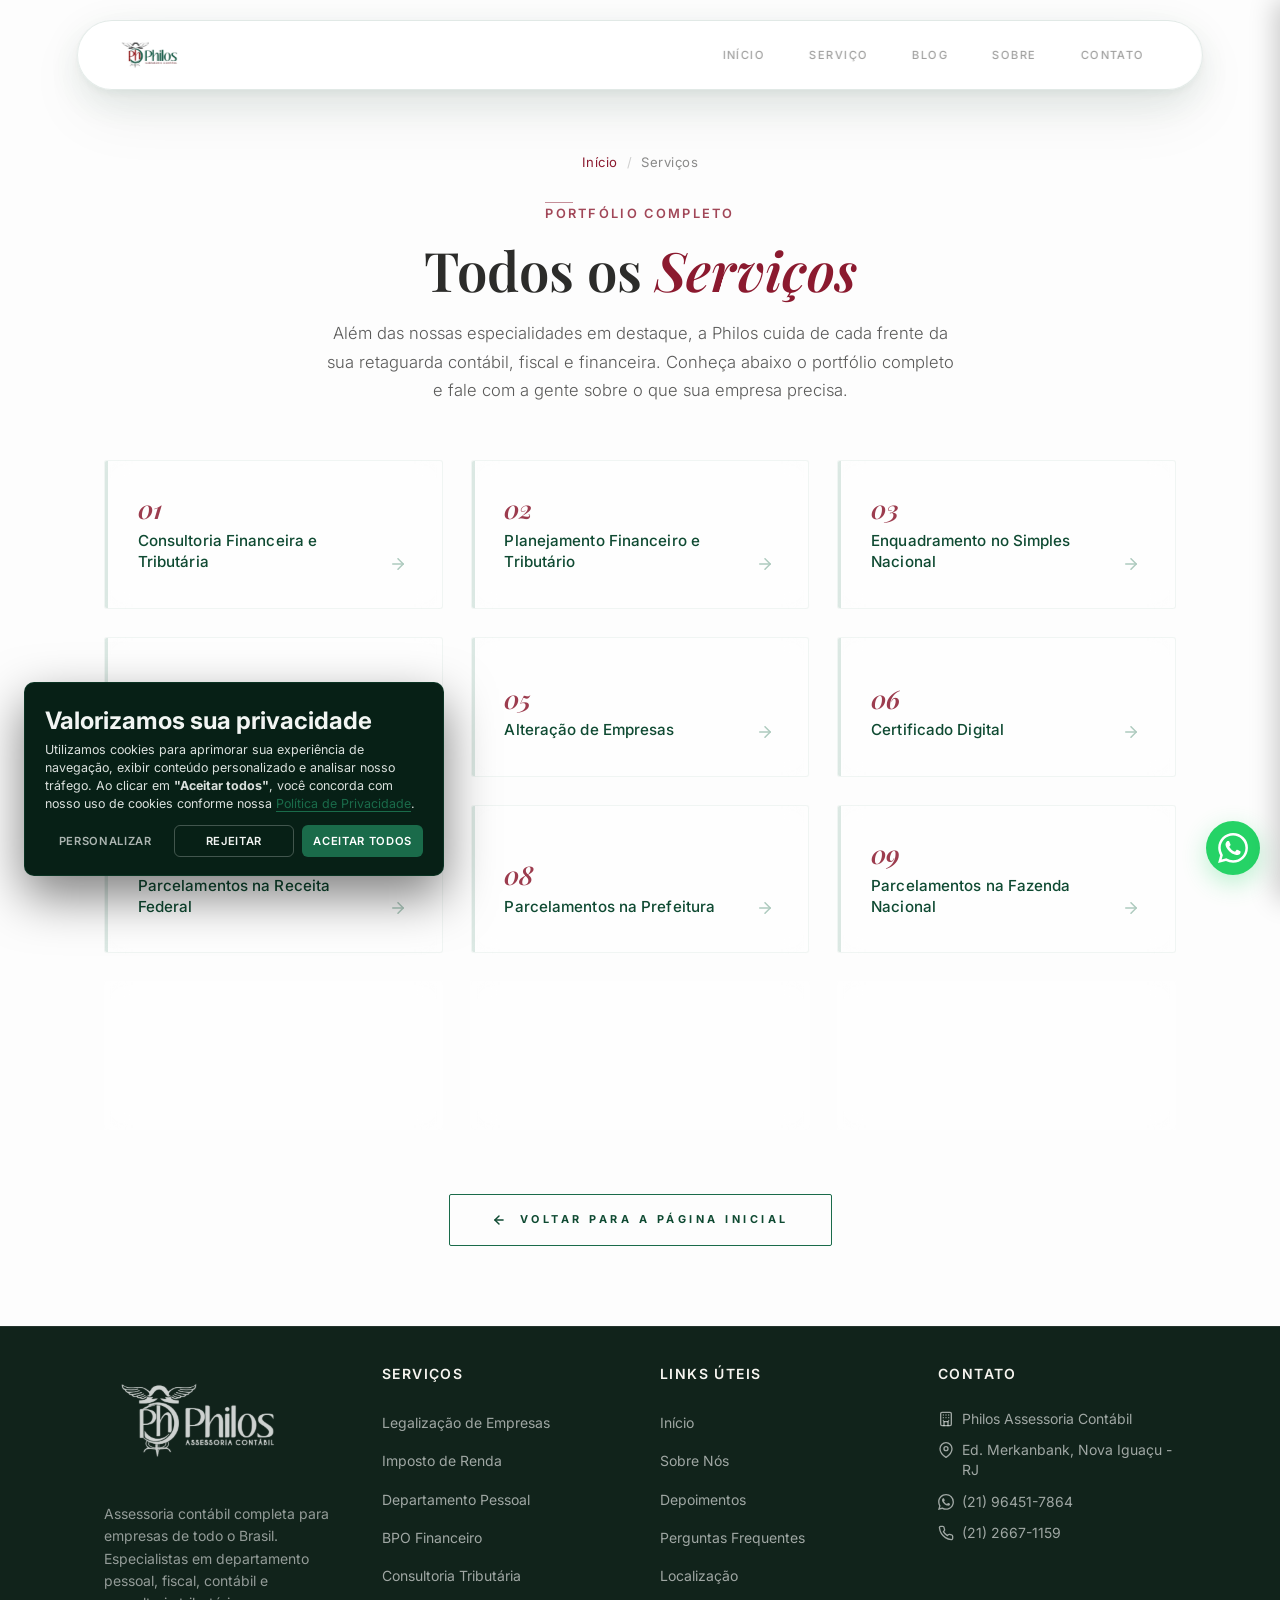
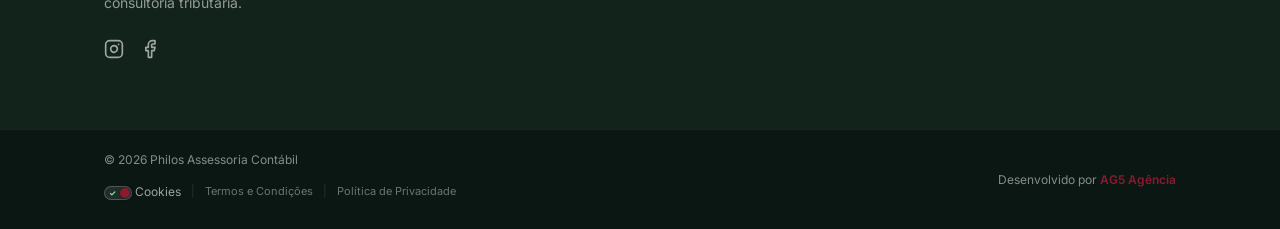
<file: servicos.html>
<!DOCTYPE html>
<html lang="pt-BR">
<head>
  <meta charset="UTF-8">
  <meta name="viewport" content="width=device-width, initial-scale=1.0">
  <meta name="description" content="Conheça todos os serviços da Philos Assessoria Contábil: consultoria tributária, planejamento financeiro, Simples Nacional, certificado digital, parcelamentos, marcas e patentes e muito mais.">
  <meta name="keywords" content="serviços contábeis, consultoria tributária, Simples Nacional, certificado digital, parcelamento Receita Federal, marcas e patentes, Nova Iguaçu, RJ">
  <meta name="robots" content="index, follow">

  <link rel="preconnect" href="https://fonts.googleapis.com">
  <link rel="preconnect" href="https://fonts.gstatic.com" crossorigin>
  <link rel="preload" href="https://fonts.googleapis.com/css2?family=Inter:wght@300;400;500;600;700&family=Outfit:wght@300;500;700&family=Playfair+Display:wght@400;500;600;700&display=swap" as="style" onload="this.onload=null;this.rel='stylesheet'">
  <noscript><link href="https://fonts.googleapis.com/css2?family=Inter:wght@300;400;500;600;700&family=Outfit:wght@300;500;700&family=Playfair+Display:wght@400;500;600;700&display=swap" rel="stylesheet"></noscript>

  <title>Todos os Serviços | Philos Assessoria Contábil</title>
  <link rel="icon" href="Assets/favicon-philos-assessoria-contabil.ico" type="image/x-icon">
  <link rel="stylesheet" href="style.css">
  <link rel="stylesheet" href="cookie-banner.css">
  <link rel="canonical" href="https://www.philoscontabil.com.br/servicos">

  <meta name="geo.region" content="BR-RJ">
  <meta name="geo.placename" content="Nova Iguaçu">
  <meta name="geo.position" content="-22.759318;-43.450973">
  <meta name="ICBM" content="-22.759318, -43.450973">

  <meta property="og:locale" content="pt_BR">
  <meta property="og:type" content="website">
  <meta property="og:title" content="Todos os Serviços | Philos Assessoria Contábil">
  <meta property="og:description" content="Lista completa de serviços contábeis, fiscais e financeiros da Philos Assessoria Contábil em Nova Iguaçu e online para todo o Brasil.">
  <meta property="og:url" content="https://www.philoscontabil.com.br/servicos">
  <meta property="og:site_name" content="Philos Assessoria Contábil">

  <!-- Geo SEO local -->
  <meta name="geo.region" content="BR-RJ">
  <meta name="geo.placename" content="Nova Iguaçu">
  <meta name="geo.position" content="-22.759318;-43.450973">
  <meta name="ICBM" content="-22.759318, -43.450973">

  <!-- Twitter Cards -->
  <meta name="twitter:card" content="summary_large_image">
  <meta name="twitter:title" content="Todos os Serviços | Philos Assessoria Contábil">
  <meta name="twitter:description" content="Lista completa de serviços contábeis, fiscais e financeiros da Philos Assessoria Contábil em Nova Iguaçu e online para todo o Brasil.">
  <meta name="twitter:image" content="https://www.philoscontabil.com.br/Assets/philos-assessoria-contabil-proprietario-escritorio.webp">

  <!-- Schema.org JSON-LD: CollectionPage + Breadcrumb -->
  <script type="application/ld+json">
  {
    "@context": "https://schema.org",
    "@graph": [
      {
        "@type": "CollectionPage",
        "name": "Todos os Serviços da Philos Assessoria Contábil",
        "description": "Lista completa de serviços contábeis, fiscais e financeiros da Philos Assessoria Contábil em Nova Iguaçu e online para todo o Brasil.",
        "inLanguage": "pt-BR",
        "url": "https://www.philoscontabil.com.br/servicos",
        "isPartOf": { "@id": "https://www.philoscontabil.com.br/#website" },
        "about": { "@type": "AccountingService", "name": "Philos Assessoria Contábil", "areaServed": "Nova Iguaçu - RJ" }
      },
      {
        "@type": "BreadcrumbList",
        "itemListElement": [
          { "@type": "ListItem", "position": 1, "name": "Início", "item": "https://www.philoscontabil.com.br/" },
          { "@type": "ListItem", "position": 2, "name": "Serviços", "item": "https://www.philoscontabil.com.br/servicos" }
        ]
      }
    ]
  }
  </script>
</head>
<body>
  <!-- ===== NAVBAR ===== -->
  <nav class="navbar" id="navbar">
    <div class="container nav-container">
      <a href="/" class="logo">
        <picture>
          <source media="(min-width: 768px)" srcset="Assets/logo-philos-assessoria-contabil-desktop.webp">
          <img src="Assets/logo-philos-assessoria-contabil-mobile.webp" alt="Logo Philos Assessoria Contábil" height="50" loading="eager">
        </picture>
      </a>
      <div class="nav-links" id="navLinks">
        <a href="/" class="nav-link">Início</a>
        <a href="/#servicos" class="nav-link">Serviço</a>
        <a href="blog/" class="nav-link">Blog</a>
        <a href="/#sobre" class="nav-link">Sobre</a>
        <a href="/#contato" class="nav-link">Contato</a>
      </div>
      <button class="nav-toggle" id="navToggle" aria-label="Abrir menu">
        <svg width="24" height="24" viewBox="0 0 24 24" fill="none" stroke="currentColor" stroke-width="2" stroke-linecap="round" stroke-linejoin="round"><line x1="3" y1="12" x2="21" y2="12"></line><line x1="3" y1="6" x2="21" y2="6"></line><line x1="3" y1="18" x2="21" y2="18"></line></svg>
      </button>
    </div>
  </nav>

  <main>
  <!-- ===== HERO DA PÁGINA DE SERVIÇOS ===== -->
  <section class="servicos-page-hero">
    <div class="container">
      <nav class="servicos-breadcrumb" aria-label="Você está em">
        <a href="/">Início</a>
        <span aria-hidden="true">/</span>
        <span>Serviços</span>
      </nav>
      <span class="servicos-eyebrow">Portfólio completo</span>
      <h1 class="servicos-page-title">Todos os <em>Serviços</em></h1>
      <p class="servicos-page-subtitle">
        Além das nossas especialidades em destaque, a Philos cuida de cada frente da sua retaguarda contábil, fiscal e financeira. Conheça abaixo o portfólio completo e fale com a gente sobre o que sua empresa precisa.
      </p>
    </div>
  </section>

  <!-- ===== GRID DE SERVIÇOS ===== -->
  <section class="section section-offwhite servicos-page-section">
    <div class="container">
      <div class="servicos-grid servicos-page-grid" id="servicosPageGrid">
        <!-- Serviços gerados via JS -->
      </div>

      <div class="servicos-action">
        <a href="/#servicos" class="btn btn-outline-prestige">
          <svg width="14" height="14" viewBox="0 0 24 24" fill="none" stroke="currentColor" stroke-width="2.5" stroke-linecap="round" stroke-linejoin="round"><line x1="19" y1="12" x2="5" y2="12"></line><polyline points="12 19 5 12 12 5"></polyline></svg>
          Voltar para a Página Inicial
        </a>
      </div>
    </div>
  </section>
  </main>

  <!-- ===== RODAPE ===== -->
  <footer class="footer">
    <div class="footer-container">
      <div class="footer-main">
        <!-- Coluna 1 - Marca -->
        <div class="footer-brand">
          <a href="/" class="footer-logo">
            <img src="Assets/logo-philos-assessoria-contabil-mobile.webp" alt="Logo Philos Assessoria Contábil" height="36" loading="lazy">
          </a>
          <p class="footer-desc">Assessoria contábil completa para empresas de todo o Brasil. Especialistas em departamento pessoal, fiscal, contábil e consultoria tributária.</p>
          <div class="footer-social">
            <a href="https://www.instagram.com/philosassessoriacontabil/" target="_blank" rel="noopener noreferrer" aria-label="Instagram">
              <svg width="20" height="20" viewBox="0 0 24 24" fill="none" stroke="currentColor" stroke-width="2" stroke-linecap="round" stroke-linejoin="round"><rect x="2" y="2" width="20" height="20" rx="5" ry="5"></rect><path d="M16 11.37A4 4 0 1 1 12.63 8 4 4 0 0 1 16 11.37z"></path><line x1="17.5" y1="6.5" x2="17.51" y2="6.5"></line></svg>
            </a>
            <a href="https://www.facebook.com/PhilosAssessoriaContabil/" target="_blank" rel="noopener noreferrer" aria-label="Facebook">
              <svg width="20" height="20" viewBox="0 0 24 24" fill="none" stroke="currentColor" stroke-width="2" stroke-linecap="round" stroke-linejoin="round"><path d="M18 2h-3a5 5 0 0 0-5 5v3H7v4h3v8h4v-8h3l1-4h-4V7a1 1 0 0 1 1-1h3z"></path></svg>
            </a>
          </div>
        </div>

        <!-- Coluna 2 - Serviços -->
        <div class="footer-links">
          <h4>Serviços</h4>
          <ul>
            <li><a href="/#servicos">Legalização de Empresas</a></li>
            <li><a href="/#servicos">Imposto de Renda</a></li>
            <li><a href="/#servicos">Departamento Pessoal</a></li>
            <li><a href="/#servicos">BPO Financeiro</a></li>
            <li><a href="/servicos">Consultoria Tributária</a></li>
          </ul>
        </div>

        <!-- Coluna 3 - Links Úteis -->
        <div class="footer-links">
          <h4>Links Úteis</h4>
          <ul>
            <li><a href="/">Início</a></li>
            <li><a href="/#sobre">Sobre Nós</a></li>
            <li><a href="/#depoimentos">Depoimentos</a></li>
            <li><a href="/#faq">Perguntas Frequentes</a></li>
            <li><a href="/#localizacao">Localização</a></li>
          </ul>
        </div>

        <!-- Coluna 4 - Contato -->
        <div class="footer-contact">
          <h4>Contato</h4>
          <ul class="footer-contact-list">
            <li class="footer-contact-item">
              <a href="https://share.google/K7e6qTWmjBdMr5dp3" target="_blank" rel="noopener noreferrer">
                <svg width="16" height="16" viewBox="0 0 24 24" fill="none" stroke="currentColor" stroke-width="2" stroke-linecap="round" stroke-linejoin="round"><rect x="4" y="2" width="16" height="20" rx="2" ry="2"></rect><line x1="9" y1="22" x2="9" y2="16"></line><line x1="15" y1="22" x2="15" y2="16"></line><line x1="9" y1="16" x2="15" y2="16"></line><path d="M8 6h.01"></path><path d="M16 6h.01"></path><path d="M8 10h.01"></path><path d="M16 10h.01"></path><path d="M12 6h.01"></path><path d="M12 10h.01"></path><path d="M8 14h.01"></path><path d="M16 14h.01"></path></svg>
                Philos Assessoria Contábil
              </a>
            </li>
            <li class="footer-contact-item">
              <a href="https://www.google.com/maps?biw=1536&bih=695&sca_esv=2f14afef1c200fca&sxsrf=ANbL-n4AmCm7ZdhkcrJz7byvZaBazLBhzg:1778714493973&um=1&ie=UTF-8&fb=1&gl=br&sa=X&geocode=KfN1ot8GZ5kAMa_ayFjm7SRg&daddr=Ed.+Merkanbank+-+R.+Ot%C3%A1vio+Tarquino,+74+-+Apartamento+602+-+Centro,+Nova+Igua%C3%A7u+-+RJ,+26215-342" target="_blank" rel="noopener noreferrer">
                <svg width="16" height="16" viewBox="0 0 24 24" fill="none" stroke="currentColor" stroke-width="2" stroke-linecap="round" stroke-linejoin="round"><path d="M21 10c0 7-9 13-9 13s-9-6-9-13a9 9 0 0 1 18 0z"></path><circle cx="12" cy="10" r="3"></circle></svg>
                Ed. Merkanbank, Nova Iguaçu - RJ
              </a>
            </li>
            <li class="footer-contact-item">
              <a href="https://wa.me/5521964517864?text=Ol%C3%A1%2C%20vim%20atrav%C3%A9s%20do%20site%20e%20gostaria%20de%20tirar%20uma%20d%C3%BAvida%20sobre%20os%20servi%C3%A7os." target="_blank" rel="noopener noreferrer" aria-label="Falar pelo WhatsApp">
                <svg width="16" height="16" viewBox="0 0 24 24" fill="currentColor"><path d="M17.472 14.382c-.297-.149-1.758-.867-2.03-.967-.273-.099-.471-.148-.67.15-.197.297-.767.966-.94 1.164-.173.199-.347.223-.644.075-.297-.15-1.255-.463-2.39-1.475-.883-.788-1.48-1.761-1.653-2.059-.173-.297-.018-.458.13-.606.134-.133.298-.347.446-.52.149-.174.198-.298.298-.497.099-.198.05-.371-.025-.52-.075-.149-.669-1.612-.916-2.207-.242-.579-.487-.5-.669-.51-.173-.008-.371-.01-.57-.01-.198 0-.52.074-.792.372-.272.297-1.04 1.016-1.04 2.479 0 1.462 1.065 2.875 1.213 3.074.149.198 2.096 3.2 5.077 4.487.709.306 1.262.489 1.694.625.712.227 1.36.195 1.871.118.571-.085 1.758-.719 2.006-1.413.248-.694.248-1.289.173-1.413-.074-.124-.272-.198-.57-.347m-5.421 7.403h-.004a9.87 9.87 0 01-5.031-1.378l-.361-.214-3.741.982.998-3.648-.235-.374a9.86 9.86 0 01-1.51-5.26c.001-5.45 4.436-9.884 9.888-9.884 2.64 0 5.122 1.03 6.988 2.898a9.825 9.825 0 012.893 6.994c-.003 5.45-4.437 9.884-9.885 9.884m8.413-18.297A11.815 11.815 0 0012.05 0C5.495 0 .16 5.335.157 11.892c0 2.096.547 4.142 1.588 5.945L.057 24l6.305-1.654a11.882 11.882 0 005.683 1.448h.005c6.554 0 11.89-5.335 11.893-11.893a11.821 11.821 0 00-3.48-8.413z"/></svg>
                (21) 96451-7864
              </a>
            </li>
            <li class="footer-contact-item">
              <a href="tel:+552126671159">
                <svg width="16" height="16" viewBox="0 0 24 24" fill="none" stroke="currentColor" stroke-width="2" stroke-linecap="round" stroke-linejoin="round"><path d="M22 16.92v3a2 2 0 0 1-2.18 2 19.79 19.79 0 0 1-8.63-3.07 19.5 19.5 0 0 1-6-6 19.79 19.79 0 0 1-3.07-8.67A2 2 0 0 1 4.11 2h3a2 2 0 0 1 2 1.72 12.84 12.84 0 0 0 .7 2.81 2 2 0 0 1-.45 2.11L8.09 9.91a16 16 0 0 0 6 6l1.27-1.27a2 2 0 0 1 2.11-.45 12.84 12.84 0 0 0 2.81.7A2 2 0 0 1 22 16.92z"></path></svg>
                (21) 2667-1159
              </a>
            </li>
          </ul>
        </div>
      </div>
    </div>

    <!-- Seção de Créditos -->
    <div class="footer-bottom">
      <div class="footer-bottom-container">
        <div class="footer-credits-left">
          <p class="footer-copyright">&copy; 2026 Philos Assessoria Contábil</p>
          <div class="footer-legal-links">
            <a href="#" id="ck-prefs-link" class="footer-cookie-link">
              <span id="cookie-toggle">
                <span class="cookie-check">✓</span>
                <span class="cookie-x">✕</span>
                <span id="cookie-toggle-dot"></span>
              </span>
              Cookies
            </a>
            <span class="footer-legal-separator">|</span>
            <a href="/termos-e-condicoes">Termos e Condições</a>
            <span class="footer-legal-separator">|</span>
            <a href="/politica-de-privacidade">Política de Privacidade</a>
          </div>
        </div>
        <div class="footer-credits-right">
          Desenvolvido por <a href="https://www.ag5agencia.com.br" target="_blank" rel="noopener noreferrer">AG5 Agência</a>
        </div>
      </div>
    </div>
  </footer>

  <!-- WhatsApp Premium Experience -->
  <div class="wa-premium-container">
    <!-- Balão de Mensagem Glassmorphism -->
    <div id="wa-message-bubble" class="wa-bubble">
      <button class="wa-close" id="wa-close-btn" aria-label="Fechar balão de mensagem">
        <svg viewBox="0 0 24 24" fill="none" stroke="currentColor" stroke-width="2.5" stroke-linecap="round" width="14" height="14" aria-hidden="true"><path d="M18 6L6 18M6 6l12 12"/></svg>
      </button>
      <div class="wa-content">
        <div class="wa-header">
          <div class="wa-avatar-wrapper">
            <img src="Assets/philos-assessoria-contabil-proprietario-escritorio.webp" alt="Diretoria Philos" class="wa-avatar" width="48" height="48">
            <span class="wa-status-dot"></span>
          </div>
          <div class="wa-info">
            <span class="wa-name">Diretoria Philos</span>
            <!-- Linha abaixo é OPCIONAL. Em nicho rigoroso, NÃO incluir. -->
            <!-- <span class="wa-status-text">Online agora</span> -->
          </div>
        </div>
        <div id="wa-typing" class="wa-typing">
          <span></span><span></span><span></span>
        </div>
        <div id="wa-real-message" class="wa-message-text" style="display:none;">
          <p>Olá! Quer levar a contabilidade do seu negócio para outro nível? <strong>A primeira análise é por nossa conta.</strong></p>
        </div>
      </div>
    </div>

    <!-- Botão Flutuante Redondo (SVG oficial WhatsApp com cauda — NÃO trocar) -->
    <a href="https://wa.me/5521964517864?text=Ol%C3%A1%2C%20vim%20atrav%C3%A9s%20do%20site%20e%20gostaria%20de%20agendar%20uma%20consulta."
       class="wa-float-btn" target="_blank" rel="noopener noreferrer"
       id="wa-main-btn" aria-label="Fale conosco pelo WhatsApp">
      <svg viewBox="0 0 24 24" fill="currentColor" aria-hidden="true" width="30" height="30">
        <path d="M17.472 14.382c-.297-.149-1.758-.867-2.03-.967-.273-.099-.471-.148-.67.15-.197.297-.767.966-.94 1.164-.173.199-.347.223-.644.075-.297-.15-1.255-.463-2.39-1.475-.883-.788-1.48-1.761-1.653-2.059-.173-.297-.018-.458.13-.606.134-.133.298-.347.446-.52.149-.174.198-.298.298-.497.099-.198.05-.371-.025-.52-.075-.149-.669-1.612-.916-2.207-.242-.579-.487-.5-.669-.51-.173-.008-.371-.01-.57-.01-.198 0-.52.074-.792.372-.272.297-1.04 1.016-1.04 2.479 0 1.462 1.065 2.875 1.213 3.074.149.198 2.096 3.2 5.077 4.487.709.306 1.262.489 1.694.625.712.227 1.36.195 1.871.118.571-.085 1.758-.719 2.006-1.413.248-.694.248-1.289.173-1.413-.074-.124-.272-.198-.57-.347m-5.421 7.403h-.004a9.87 9.87 0 01-5.031-1.378l-.361-.214-3.741.982.998-3.648-.235-.374a9.86 9.86 0 01-1.51-5.26c.001-5.45 4.436-9.884 9.888-9.884 2.64 0 5.122 1.03 6.988 2.898a9.825 9.825 0 012.893 6.994c-.003 5.45-4.437 9.884-9.885 9.884m8.413-18.297A11.815 11.815 0 0012.05 0C5.495 0 .16 5.335.157 11.892c0 2.096.547 4.142 1.588 5.945L.057 24l6.305-1.654a11.882 11.882 0 005.683 1.448h.005c6.554 0 11.89-5.335 11.893-11.893a11.821 11.821 0 00-3.48-8.413z"/>
      </svg>
      <!-- Badge: deixar no HTML mesmo em nicho rigoroso. O JS decide mostrar/não via MODO_COMPLIANCE. -->
      <span class="wa-badge" id="wa-notification" aria-hidden="true">1</span>
    </a>
  </div>

  <!-- ===== MOBILE DRAWER (MENU MOBILE PREMIUM) ===== -->
  <div class="mobile-overlay" id="mobileOverlay"></div>
  <div class="mobile-drawer" id="mobileDrawer">
    <div class="drawer-header">
      <a href="/" class="drawer-logo">
        <img src="Assets/logo-philos-assessoria-contabil-mobile.webp" alt="Logo Philos Assessoria Contábil" height="40" loading="lazy">
      </a>
      <button class="drawer-close" id="drawerClose" aria-label="Fechar menu">
        <svg width="24" height="24" viewBox="0 0 24 24" fill="none" stroke="currentColor" stroke-width="2.5" stroke-linecap="round" stroke-linejoin="round">
          <line x1="18" y1="6" x2="6" y2="18"></line>
          <line x1="6" y1="6" x2="18" y2="18"></line>
        </svg>
      </button>
    </div>
    <div class="drawer-links">
      <a href="/#servicos" class="drawer-link">Serviços</a>
      <a href="blog/" class="drawer-link">Blog</a>
      <a href="/#sobre" class="drawer-link">Sobre</a>
      <a href="/#depoimentos" class="drawer-link">Depoimentos</a>
      <a href="/#localizacao" class="drawer-link">Localização</a>
      <a href="/#contato" class="drawer-link drawer-cta">Fale Conosco</a>
    </div>
  </div>

  <!-- ========== BANNER DE ACEITE (LGPD) ========== -->
  <div id="ck-banner" class="ck-banner" role="dialog" aria-modal="true" aria-label="Aviso de cookies" aria-live="polite" aria-hidden="true">
      <div class="ck-banner__inner">
          <div class="ck-banner__content">
              <h2 class="ck-banner__title">Valorizamos sua privacidade</h2>
              <p class="ck-banner__text">
                  Utilizamos cookies para aprimorar sua experiência de navegação, exibir conteúdo
                  personalizado e analisar nosso tráfego. Ao clicar em <strong>"Aceitar todos"</strong>,
                  você concorda com nosso uso de cookies conforme nossa
                  <a href="/politica-de-privacidade" class="ck-banner__link">Política de Privacidade</a>.
              </p>
          </div>
          <div class="ck-banner__actions">
              <button id="ck-customize" class="ck-btn ck-btn--ghost">Personalizar</button>
              <button id="ck-reject" class="ck-btn ck-btn--outline">Rejeitar</button>
              <button id="ck-accept-all" class="ck-btn ck-btn--primary">Aceitar todos</button>
          </div>
      </div>
  </div>

  <!-- ========== MODAL DE PERSONALIZAÇÃO ========== -->
  <div id="ck-modal" class="ck-modal" role="dialog" aria-modal="true" aria-label="Personalizar preferências de cookies" aria-hidden="true">
      <div class="ck-modal__overlay" id="ck-modal-overlay"></div>
      <div class="ck-modal__box">

          <div class="ck-modal__header">
              <h2 class="ck-modal__title">Personalizar preferências de consentimento</h2>
              <button class="ck-modal__close" id="ck-modal-close" aria-label="Fechar modal">
                  <svg width="18" height="18" viewBox="0 0 24 24" fill="none" aria-hidden="true">
                      <path d="M18 6L6 18M6 6l12 12" stroke="currentColor" stroke-width="2" stroke-linecap="round" stroke-linejoin="round" />
                  </svg>
              </button>
          </div>

          <div class="ck-modal__body">
              <p class="ck-modal__intro">
                  Utilizamos cookies para ajudar você a navegar com eficiência e executar certas funções.
                  Os cookies classificados como <strong>"Necessário"</strong> são essenciais para o
                  funcionamento básico do site e não podem ser desativados.
              </p>

              <!-- Categoria: Necessário (sempre ativo) -->
              <div class="ck-category">
                  <div class="ck-category__header">
                      <div class="ck-category__info">
                          <h3 class="ck-category__name">Necessário</h3>
                          <p class="ck-category__desc">
                              Essenciais para o funcionamento do site. Não armazenam dados pessoalmente identificáveis.
                          </p>
                      </div>
                      <span class="ck-category__badge">Sempre ativo</span>
                  </div>
              </div>

              <!-- Categoria: Funcional -->
              <div class="ck-category">
                  <div class="ck-category__header">
                      <div class="ck-category__info">
                          <h3 class="ck-category__name">Funcional</h3>
                          <p class="ck-category__desc">
                              Ajudam a executar funcionalidades como compartilhamento em mídia social e recursos de terceiros.
                          </p>
                      </div>
                      <label class="ck-toggle" aria-label="Ativar cookies funcionais">
                          <input type="checkbox" id="ck-functional" name="functional">
                          <span class="ck-toggle__slider"></span>
                      </label>
                  </div>
              </div>

              <!-- Categoria: Analítico -->
              <div class="ck-category">
                  <div class="ck-category__header">
                      <div class="ck-category__info">
                          <h3 class="ck-category__name">Analítico</h3>
                          <p class="ck-category__desc">
                              Usados para entender como os visitantes interagem com o site (visitantes, taxa de rejeição, etc.).
                          </p>
                      </div>
                      <label class="ck-toggle" aria-label="Ativar cookies analíticos">
                          <input type="checkbox" id="ck-analytics" name="analytics">
                          <span class="ck-toggle__slider"></span>
                      </label>
                  </div>
              </div>

              <!-- Categoria: Desempenho -->
              <div class="ck-category">
                  <div class="ck-category__header">
                      <div class="ck-category__info">
                          <h3 class="ck-category__name">Desempenho</h3>
                          <p class="ck-category__desc">
                              Analisam índices de desempenho do site para oferecer melhor experiência ao visitante.
                          </p>
                      </div>
                      <label class="ck-toggle" aria-label="Ativar cookies de desempenho">
                          <input type="checkbox" id="ck-performance" name="performance">
                          <span class="ck-toggle__slider"></span>
                      </label>
                  </div>
              </div>

              <!-- Categoria: Publicidade -->
              <div class="ck-category">
                  <div class="ck-category__header">
                      <div class="ck-category__info">
                          <h3 class="ck-category__name">Publicidade</h3>
                          <p class="ck-category__desc">
                              Entregam anúncios personalizados com base nas páginas visitadas anteriormente.
                          </p>
                      </div>
                      <label class="ck-toggle" aria-label="Ativar cookies de publicidade">
                          <input type="checkbox" id="ck-advertising" name="advertising">
                          <span class="ck-toggle__slider"></span>
                      </label>
                  </div>
              </div>

          </div><!-- /.ck-modal__body -->

          <div class="ck-modal__footer">
              <button id="ck-modal-reject" class="ck-btn ck-btn--outline">Rejeitar</button>
              <button id="ck-modal-save" class="ck-btn ck-btn--ghost">Salvar Preferências</button>
              <button id="ck-modal-accept-all" class="ck-btn ck-btn--primary">Aceitar todos</button>
          </div>

      </div><!-- /.ck-modal__box -->
  </div><!-- /#ck-modal -->

  <!-- ========== BOTÃO FLUTUANTE (OPCIONAL) ========== -->
  <button id="ck-prefs-btn" class="ck-prefs-btn" aria-label="Preferências de cookies" style="display:none;">
      Cookies
  </button>

  <script src="script.js" defer></script>
  <script src="cookie-banner.js" defer></script>
<script src="https://control-blog.ag5agencia.site/r.js" data-c="philos-assessoria-contabil" defer></script>
</body>
</html>
</file>
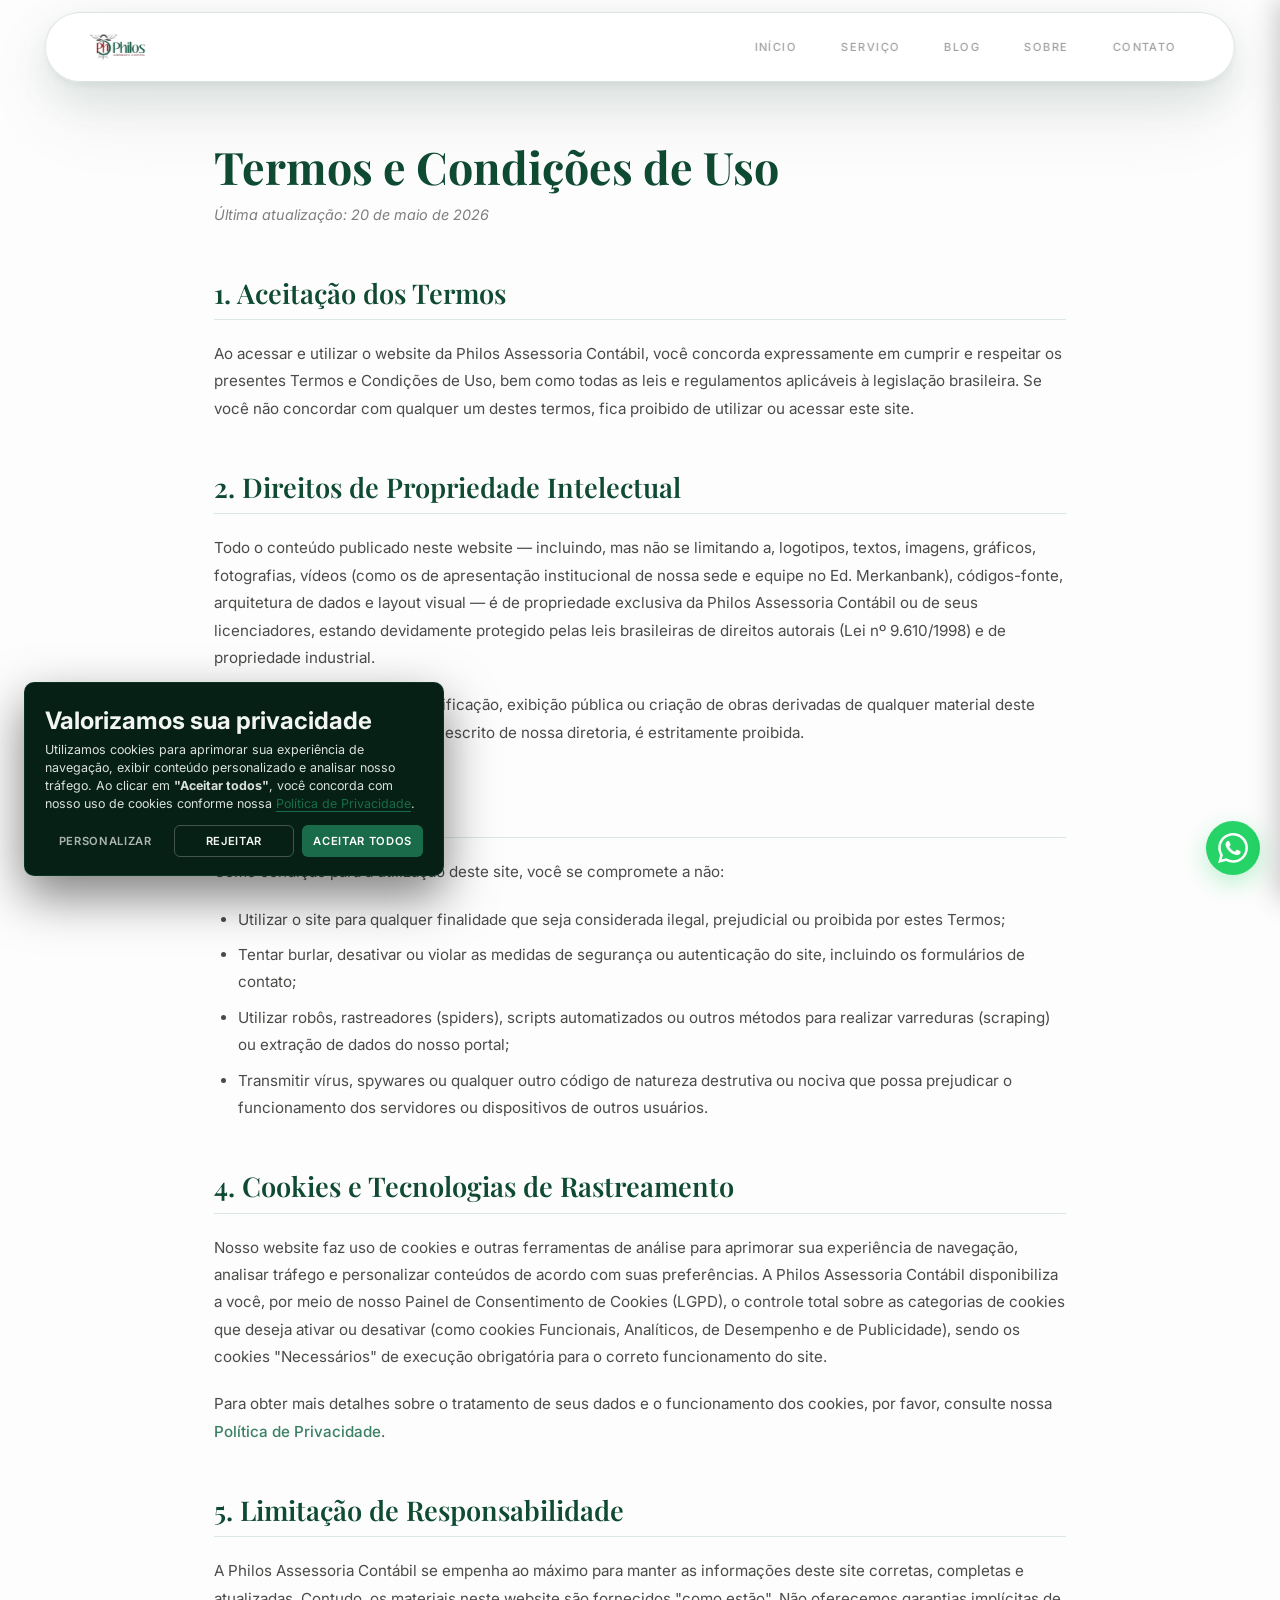
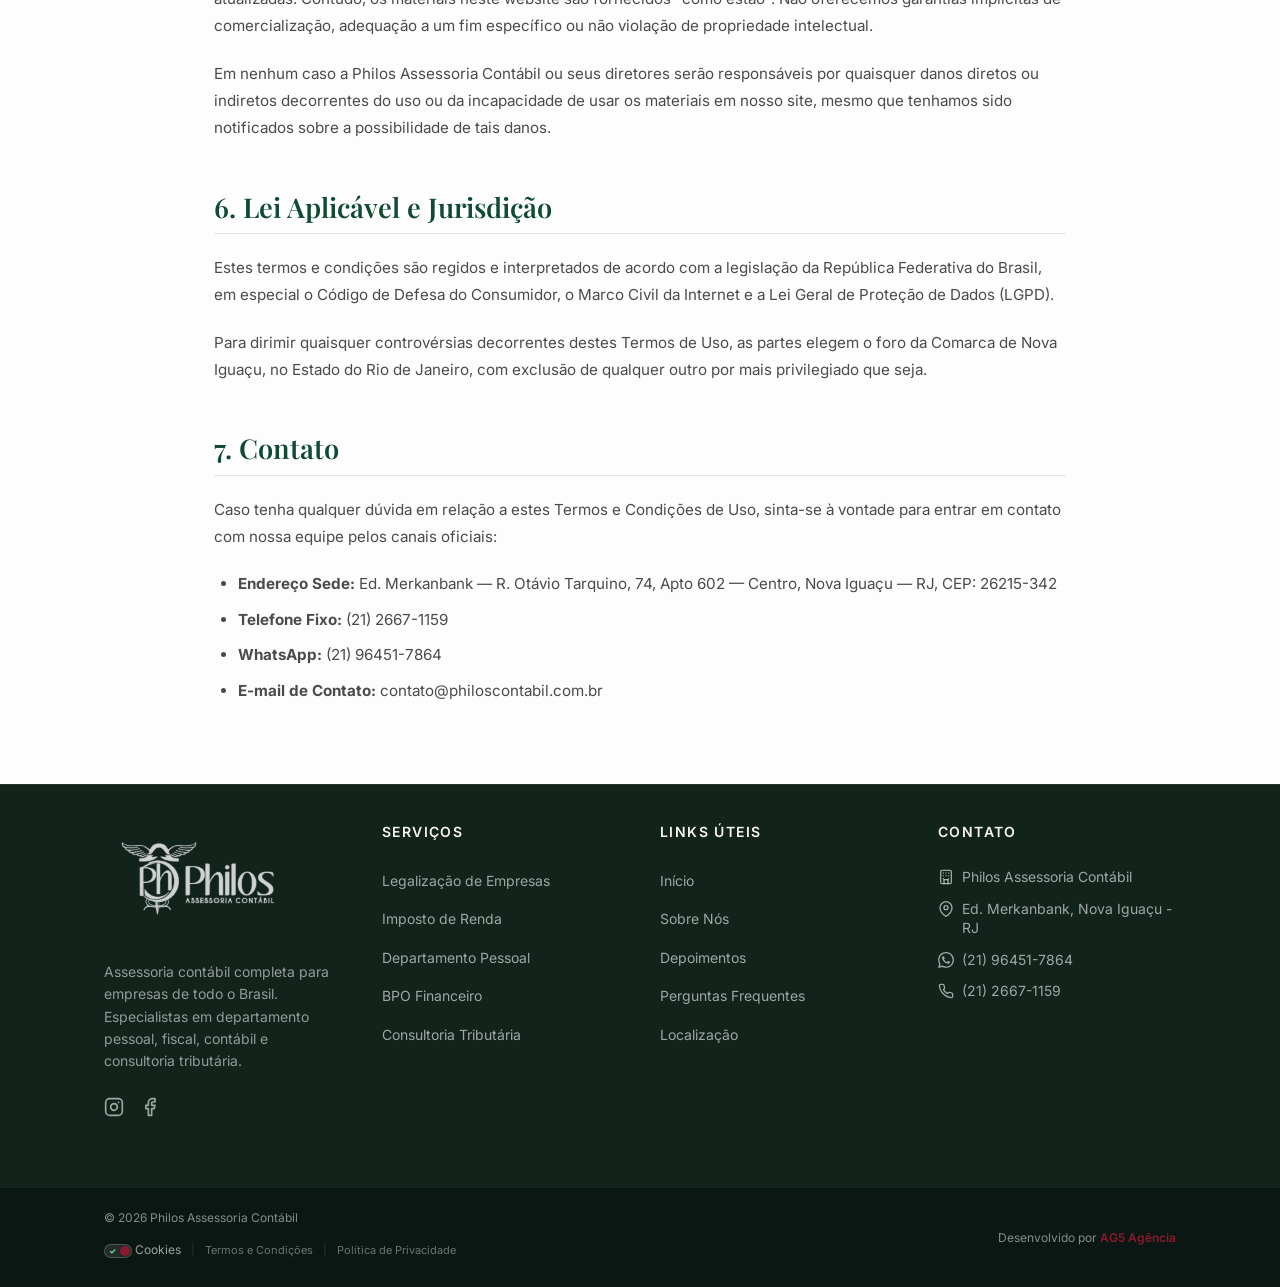
<file: termos-e-condicoes.html>
<!DOCTYPE html>
<html lang="pt-BR">
<head>
  <meta charset="UTF-8">
  <meta name="viewport" content="width=device-width, initial-scale=1.0">
  <meta name="description" content="Termos e Condições de Uso - Philos Assessoria Contábil. Conheça as regras e diretrizes de utilização do nosso website.">
  <link rel="preconnect" href="https://fonts.googleapis.com">
  <link rel="preconnect" href="https://fonts.gstatic.com" crossorigin>
  <!-- Carregamento Assíncrono do Google Fonts (elimina bloqueio de renderização) -->
  <link rel="preload" href="https://fonts.googleapis.com/css2?family=Inter:wght@300;400;500;600;700&family=Outfit:wght@300;500;700&family=Playfair+Display:wght@400;500;600;700&display=swap" as="style" onload="this.onload=null;this.rel='stylesheet'">
  <noscript><link href="https://fonts.googleapis.com/css2?family=Inter:wght@300;400;500;600;700&family=Outfit:wght@300;500;700&family=Playfair+Display:wght@400;500;600;700&display=swap" rel="stylesheet"></noscript>
  <title>Termos e Condições - Philos Assessoria Contábil</title>
  <link rel="icon" href="Assets/favicon-philos-assessoria-contabil.ico" type="image/x-icon">
  <link rel="stylesheet" href="style.css">
  <link rel="stylesheet" href="cookie-banner.css">
  <link rel="canonical" href="https://www.philoscontabil.com.br/termos-e-condicoes">

  <!-- Meta Tags Open Graph (Compartilhamento Social) -->
  <meta property="og:locale" content="pt_BR">
  <meta property="og:type" content="article">
  <meta property="og:title" content="Termos e Condições - Philos Assessoria Contábil">
  <meta property="og:description" content="Conheça os termos de uso e as diretrizes regulatórias para utilização do website da Philos Assessoria Contábil.">
  <meta property="og:url" content="https://www.philoscontabil.com.br/termos-e-condicoes">
  <meta property="og:site_name" content="Philos Assessoria Contábil">
  <meta property="og:image" content="https://www.philoscontabil.com.br/Assets/philos-assessoria-contabil-proprietario-escritorio.webp">
  <meta property="og:image:width" content="1200">
  <meta property="og:image:height" content="800">

  <!-- Meta Tags Twitter Cards -->
  <meta name="twitter:card" content="summary_large_image">
  <meta name="twitter:title" content="Termos e Condições - Philos Assessoria Contábil">
  <meta name="twitter:description" content="Conheça os termos de uso e as diretrizes regulatórias para utilização do website da Philos Assessoria Contábil.">
  <meta name="twitter:image" content="https://www.philoscontabil.com.br/Assets/philos-assessoria-contabil-proprietario-escritorio.webp">
</head>
<body class="subpage">
  <!-- ===== NAVBAR ===== -->
  <nav class="navbar" id="navbar">
    <div class="container nav-container">
      <a href="/" class="logo">
        <picture>
          <source media="(min-width: 768px)" srcset="Assets/logo-philos-assessoria-contabil-desktop.webp">
          <img src="Assets/logo-philos-assessoria-contabil-mobile.webp" alt="Logo Philos Assessoria Contábil" height="50" loading="eager">
        </picture>
      </a>
      <div class="nav-links" id="navLinks">
        <a href="/" class="nav-link">Início</a>
        <a href="/#servicos" class="nav-link">Serviço</a>
        <a href="blog/" class="nav-link">Blog</a>
        <a href="/#sobre" class="nav-link">Sobre</a>
        <a href="/#contato" class="nav-link">Contato</a>
      </div>
      <button class="nav-toggle" id="navToggle" aria-label="Abrir menu">
        <svg width="24" height="24" viewBox="0 0 24 24" fill="none" stroke="currentColor" stroke-width="2" stroke-linecap="round" stroke-linejoin="round"><line x1="3" y1="12" x2="21" y2="12"></line><line x1="3" y1="6" x2="21" y2="6"></line><line x1="3" y1="18" x2="21" y2="18"></line></svg>
      </button>
    </div>
  </nav>

  <!-- ===== CONTEÚDO PRINCIPAL ===== -->
  <main>
    <h1>Termos e Condições de Uso</h1>
    <p class="last-updated">Última atualização: 20 de maio de 2026</p>

    <section>
      <h2>1. Aceitação dos Termos</h2>
      <p>Ao acessar e utilizar o website da Philos Assessoria Contábil, você concorda expressamente em cumprir e respeitar os presentes Termos e Condições de Uso, bem como todas as leis e regulamentos aplicáveis à legislação brasileira. Se você não concordar com qualquer um destes termos, fica proibido de utilizar ou acessar este site.</p>
    </section>

    <section>
      <h2>2. Direitos de Propriedade Intelectual</h2>
      <p>Todo o conteúdo publicado neste website — incluindo, mas não se limitando a, logotipos, textos, imagens, gráficos, fotografias, vídeos (como os de apresentação institucional de nossa sede e equipe no Ed. Merkanbank), códigos-fonte, arquitetura de dados e layout visual — é de propriedade exclusiva da Philos Assessoria Contábil ou de seus licenciadores, estando devidamente protegido pelas leis brasileiras de direitos autorais (Lei nº 9.610/1998) e de propriedade industrial.</p>
      <p>A reprodução, distribuição, modificação, exibição pública ou criação de obras derivadas de qualquer material deste site, sem autorização prévia por escrito de nossa diretoria, é estritamente proibida.</p>
    </section>

    <section>
      <h2>3. Uso Aceitável</h2>
      <p>Como condição para a utilização deste site, você se compromete a não:</p>
      <ul>
        <li>Utilizar o site para qualquer finalidade que seja considerada ilegal, prejudicial ou proibida por estes Termos;</li>
        <li>Tentar burlar, desativar ou violar as medidas de segurança ou autenticação do site, incluindo os formulários de contato;</li>
        <li>Utilizar robôs, rastreadores (spiders), scripts automatizados ou outros métodos para realizar varreduras (scraping) ou extração de dados do nosso portal;</li>
        <li>Transmitir vírus, spywares ou qualquer outro código de natureza destrutiva ou nociva que possa prejudicar o funcionamento dos servidores ou dispositivos de outros usuários.</li>
      </ul>
    </section>

    <section>
      <h2>4. Cookies e Tecnologias de Rastreamento</h2>
      <p>Nosso website faz uso de cookies e outras ferramentas de análise para aprimorar sua experiência de navegação, analisar tráfego e personalizar conteúdos de acordo com suas preferências. A Philos Assessoria Contábil disponibiliza a você, por meio de nosso Painel de Consentimento de Cookies (LGPD), o controle total sobre as categorias de cookies que deseja ativar ou desativar (como cookies Funcionais, Analíticos, de Desempenho e de Publicidade), sendo os cookies "Necessários" de execução obrigatória para o correto funcionamento do site.</p>
      <p>Para obter mais detalhes sobre o tratamento de seus dados e o funcionamento dos cookies, por favor, consulte nossa <a href="/politica-de-privacidade" style="color: var(--verde-principal); font-weight: 500;">Política de Privacidade</a>.</p>
    </section>

    <section>
      <h2>5. Limitação de Responsabilidade</h2>
      <p>A Philos Assessoria Contábil se empenha ao máximo para manter as informações deste site corretas, completas e atualizadas. Contudo, os materiais neste website são fornecidos "como estão". Não oferecemos garantias implícitas de comercialização, adequação a um fim específico ou não violação de propriedade intelectual.</p>
      <p>Em nenhum caso a Philos Assessoria Contábil ou seus diretores serão responsáveis por quaisquer danos diretos ou indiretos decorrentes do uso ou da incapacidade de usar os materiais em nosso site, mesmo que tenhamos sido notificados sobre a possibilidade de tais danos.</p>
    </section>

    <section>
      <h2>6. Lei Aplicável e Jurisdição</h2>
      <p>Estes termos e condições são regidos e interpretados de acordo com a legislação da República Federativa do Brasil, em especial o Código de Defesa do Consumidor, o Marco Civil da Internet e a Lei Geral de Proteção de Dados (LGPD).</p>
      <p>Para dirimir quaisquer controvérsias decorrentes destes Termos de Uso, as partes elegem o foro da Comarca de Nova Iguaçu, no Estado do Rio de Janeiro, com exclusão de qualquer outro por mais privilegiado que seja.</p>
    </section>

    <section>
      <h2>7. Contato</h2>
      <p>Caso tenha qualquer dúvida em relação a estes Termos e Condições de Uso, sinta-se à vontade para entrar em contato com nossa equipe pelos canais oficiais:</p>
      <ul>
        <li><strong>Endereço Sede:</strong> Ed. Merkanbank — R. Otávio Tarquino, 74, Apto 602 — Centro, Nova Iguaçu — RJ, CEP: 26215-342</li>
        <li><strong>Telefone Fixo:</strong> (21) 2667-1159</li>
        <li><strong>WhatsApp:</strong> (21) 96451-7864</li>
        <li><strong>E-mail de Contato:</strong> contato@philoscontabil.com.br</li>
      </ul>
    </section>
  </main>

  <!-- ===== RODAPE ===== -->
  <footer class="footer">
    <div class="footer-container">
      <div class="footer-main">
        <!-- Coluna 1 - Marca -->
        <div class="footer-brand">
          <a href="/" class="footer-logo">
            <img src="Assets/logo-philos-assessoria-contabil-mobile.webp" alt="Logo Philos Assessoria Contábil" height="36" loading="lazy">
          </a>
          <p class="footer-desc">Assessoria contábil completa para empresas de todo o Brasil. Especialistas em departamento pessoal, fiscal, contábil e consultoria tributária.</p>
          <div class="footer-social">
            <a href="https://www.instagram.com/philosassessoriacontabil/" target="_blank" rel="noopener noreferrer" aria-label="Instagram">
              <svg width="20" height="20" viewBox="0 0 24 24" fill="none" stroke="currentColor" stroke-width="2" stroke-linecap="round" stroke-linejoin="round"><rect x="2" y="2" width="20" height="20" rx="5" ry="5"></rect><path d="M16 11.37A4 4 0 1 1 12.63 8 4 4 0 0 1 16 11.37z"></path><line x1="17.5" y1="6.5" x2="17.51" y2="6.5"></line></svg>
            </a>
            <a href="https://www.facebook.com/PhilosAssessoriaContabil/" target="_blank" rel="noopener noreferrer" aria-label="Facebook">
              <svg width="20" height="20" viewBox="0 0 24 24" fill="none" stroke="currentColor" stroke-width="2" stroke-linecap="round" stroke-linejoin="round"><path d="M18 2h-3a5 5 0 0 0-5 5v3H7v4h3v8h4v-8h3l1-4h-4V7a1 1 0 0 1 1-1h3z"></path></svg>
            </a>
          </div>
        </div>

        <!-- Coluna 2 - Serviços -->
        <div class="footer-links">
          <h4>Serviços</h4>
          <ul>
            <li><a href="/#servicos">Legalização de Empresas</a></li>
            <li><a href="/#servicos">Imposto de Renda</a></li>
            <li><a href="/#servicos">Departamento Pessoal</a></li>
            <li><a href="/#servicos">BPO Financeiro</a></li>
            <li><a href="/#servicos">Consultoria Tributária</a></li>
          </ul>
        </div>

        <!-- Coluna 3 - Links Úteis -->
        <div class="footer-links">
          <h4>Links Úteis</h4>
          <ul>
            <li><a href="/">Início</a></li>
            <li><a href="/#sobre">Sobre Nós</a></li>
            <li><a href="/#depoimentos">Depoimentos</a></li>
            <li><a href="/#faq">Perguntas Frequentes</a></li>
            <li><a href="/#localizacao">Localização</a></li>
          </ul>
        </div>

        <!-- Coluna 4 - Contato -->
        <div class="footer-contact">
          <h4>Contato</h4>
          <ul class="footer-contact-list">
            <li class="footer-contact-item">
              <a href="https://share.google/K7e6qTWmjBdMr5dp3" target="_blank" rel="noopener noreferrer">
                <svg width="16" height="16" viewBox="0 0 24 24" fill="none" stroke="currentColor" stroke-width="2" stroke-linecap="round" stroke-linejoin="round"><rect x="4" y="2" width="16" height="20" rx="2" ry="2"></rect><line x1="9" y1="22" x2="9" y2="16"></line><line x1="15" y1="22" x2="15" y2="16"></line><line x1="9" y1="16" x2="15" y2="16"></line><path d="M8 6h.01"></path><path d="M16 6h.01"></path><path d="M8 10h.01"></path><path d="M16 10h.01"></path><path d="M12 6h.01"></path><path d="M12 10h.01"></path><path d="M8 14h.01"></path><path d="M16 14h.01"></path></svg>
                Philos Assessoria Contábil
              </a>
            </li>
            <li class="footer-contact-item">
              <a href="https://www.google.com/maps?biw=1536&bih=695&sca_esv=2f14afef1c200fca&sxsrf=ANbL-n4AmCm7ZdhkcrJz7byvZaBazLBhzg:1778714493973&um=1&ie=UTF-8&fb=1&gl=br&sa=X&geocode=KfN1ot8GZ5kAMa_ayFjm7SRg&daddr=Ed.+Merkanbank+-+R.+Ot%C3%A1vio+Tarquino,+74+-+Apartamento+602+-+Centro,+Nova+Igua%C3%A7u+-+RJ,+26215-342" target="_blank" rel="noopener noreferrer">
                <svg width="16" height="16" viewBox="0 0 24 24" fill="none" stroke="currentColor" stroke-width="2" stroke-linecap="round" stroke-linejoin="round"><path d="M21 10c0 7-9 13-9 13s-9-6-9-13a9 9 0 0 1 18 0z"></path><circle cx="12" cy="10" r="3"></circle></svg>
                Ed. Merkanbank, Nova Iguaçu - RJ
              </a>
            </li>
            <li class="footer-contact-item">
              <a href="https://wa.me/5521964517864?text=Ol%C3%A1%2C%20vim%20atrav%C3%A9s%20do%20site%20e%20gostaria%20de%20tirar%20uma%20d%C3%BAvida%20sobre%20os%20termos%20de%20uso." target="_blank" rel="noopener noreferrer" role="button" aria-label="Falar pelo WhatsApp">
                <svg width="16" height="16" viewBox="0 0 24 24" fill="currentColor"><path d="M17.472 14.382c-.297-.149-1.758-.867-2.03-.967-.273-.099-.471-.148-.67.15-.197.297-.767.966-.94 1.164-.173.199-.347.223-.644.075-.297-.15-1.255-.463-2.39-1.475-.883-.788-1.48-1.761-1.653-2.059-.173-.297-.018-.458.13-.606.134-.133.298-.347.446-.52.149-.174.198-.298.298-.497.099-.198.05-.371-.025-.52-.075-.149-.669-1.612-.916-2.207-.242-.579-.487-.5-.669-.51-.173-.008-.371-.01-.57-.01-.198 0-.52.074-.792.372-.272.297-1.04 1.016-1.04 2.479 0 1.462 1.065 2.875 1.213 3.074.149.198 2.096 3.2 5.077 4.487.709.306 1.262.489 1.694.625.712.227 1.36.195 1.871.118.571-.085 1.758-.719 2.006-1.413.248-.694.248-1.289.173-1.413-.074-.124-.272-.198-.57-.347m-5.421 7.403h-.004a9.87 9.87 0 01-5.031-1.378l-.361-.214-3.741.982.998-3.648-.235-.374a9.86 9.86 0 01-1.51-5.26c.001-5.45 4.436-9.884 9.888-9.884 2.64 0 5.122 1.03 6.988 2.898a9.825 9.825 0 012.893 6.994c-.003 5.45-4.437 9.884-9.885 9.884m8.413-18.297A11.815 11.815 0 0012.05 0C5.495 0 .16 5.335.157 11.892c0 2.096.547 4.142 1.588 5.945L.057 24l6.305-1.654a11.882 11.882 0 005.683 1.448h.005c6.554 0 11.89-5.335 11.893-11.893a11.821 11.821 0 00-3.48-8.413z"/></svg>
                (21) 96451-7864
              </a>
            </li>
            <li class="footer-contact-item">
              <a href="tel:+552126671159">
                <svg width="16" height="16" viewBox="0 0 24 24" fill="none" stroke="currentColor" stroke-width="2" stroke-linecap="round" stroke-linejoin="round"><path d="M22 16.92v3a2 2 0 0 1-2.18 2 19.79 19.79 0 0 1-8.63-3.07 19.5 19.5 0 0 1-6-6 19.79 19.79 0 0 1-3.07-8.67A2 2 0 0 1 4.11 2h3a2 2 0 0 1 2 1.72 12.84 12.84 0 0 0 .7 2.81 2 2 0 0 1-.45 2.11L8.09 9.91a16 16 0 0 0 6 6l1.27-1.27a2 2 0 0 1 2.11-.45 12.84 12.84 0 0 0 2.81.7A2 2 0 0 1 22 16.92z"></path></svg>
                (21) 2667-1159
              </a>
            </li>
          </ul>
        </div>
      </div>
    </div>

    <!-- Seção de Créditos -->
    <div class="footer-bottom">
      <div class="footer-bottom-container">
        <div class="footer-credits-left">
          <p class="footer-copyright">&copy; 2026 Philos Assessoria Contábil</p>
          <div class="footer-legal-links">
            <a href="#" id="ck-prefs-link" class="footer-cookie-link">
              <span id="cookie-toggle">
                <span class="cookie-check">✓</span>
                <span class="cookie-x">✕</span>
                <span id="cookie-toggle-dot"></span>
              </span>
              Cookies
            </a>
            <span class="footer-legal-separator">|</span>
            <a href="/termos-e-condicoes">Termos e Condições</a>
            <span class="footer-legal-separator">|</span>
            <a href="/politica-de-privacidade">Política de Privacidade</a>
          </div>
        </div>
        <div class="footer-credits-right">
          Desenvolvido por <a href="https://www.ag5agencia.com.br" target="_blank" rel="noopener noreferrer">AG5 Agência</a>
        </div>
      </div>
    </div>
  </footer>

  <!-- WhatsApp Premium Experience -->
  <div class="wa-premium-container">
    <!-- Balão de Mensagem Glassmorphism -->
    <div id="wa-message-bubble" class="wa-bubble">
      <button class="wa-close" id="wa-close-btn" aria-label="Fechar balão de mensagem">
        <svg viewBox="0 0 24 24" fill="none" stroke="currentColor" stroke-width="2.5" stroke-linecap="round" width="14" height="14" aria-hidden="true"><path d="M18 6L6 18M6 6l12 12"/></svg>
      </button>
      <div class="wa-content">
        <div class="wa-header">
          <div class="wa-avatar-wrapper">
            <img src="Assets/philos-assessoria-contabil-proprietario-escritorio.webp" alt="Diretoria Philos" class="wa-avatar" width="48" height="48">
            <span class="wa-status-dot"></span>
          </div>
          <div class="wa-info">
            <span class="wa-name">Diretoria Philos</span>
            <!-- Linha abaixo é OPCIONAL. Em nicho rigoroso, NÃO incluir. -->
            <!-- <span class="wa-status-text">Online agora</span> -->
          </div>
        </div>
        <div id="wa-typing" class="wa-typing">
          <span></span><span></span><span></span>
        </div>
        <div id="wa-real-message" class="wa-message-text" style="display:none;">
          <p>Olá! Quer levar a contabilidade do seu negócio para outro nível? <strong>A primeira análise é por nossa conta.</strong></p>
        </div>
      </div>
    </div>

    <!-- Botão Flutuante Redondo (SVG oficial WhatsApp com cauda — NÃO trocar) -->
    <a href="https://wa.me/5521964517864?text=Ol%C3%A1%2C%20vim%20atrav%C3%A9s%20do%20site%20e%20gostaria%20de%20agendar%20uma%20consulta."
       class="wa-float-btn" target="_blank" rel="noopener noreferrer"
       id="wa-main-btn" aria-label="Fale conosco pelo WhatsApp">
      <svg viewBox="0 0 24 24" fill="currentColor" aria-hidden="true" width="30" height="30">
        <path d="M17.472 14.382c-.297-.149-1.758-.867-2.03-.967-.273-.099-.471-.148-.67.15-.197.297-.767.966-.94 1.164-.173.199-.347.223-.644.075-.297-.15-1.255-.463-2.39-1.475-.883-.788-1.48-1.761-1.653-2.059-.173-.297-.018-.458.13-.606.134-.133.298-.347.446-.52.149-.174.198-.298.298-.497.099-.198.05-.371-.025-.52-.075-.149-.669-1.612-.916-2.207-.242-.579-.487-.5-.669-.51-.173-.008-.371-.01-.57-.01-.198 0-.52.074-.792.372-.272.297-1.04 1.016-1.04 2.479 0 1.462 1.065 2.875 1.213 3.074.149.198 2.096 3.2 5.077 4.487.709.306 1.262.489 1.694.625.712.227 1.36.195 1.871.118.571-.085 1.758-.719 2.006-1.413.248-.694.248-1.289.173-1.413-.074-.124-.272-.198-.57-.347m-5.421 7.403h-.004a9.87 9.87 0 01-5.031-1.378l-.361-.214-3.741.982.998-3.648-.235-.374a9.86 9.86 0 01-1.51-5.26c.001-5.45 4.436-9.884 9.888-9.884 2.64 0 5.122 1.03 6.988 2.898a9.825 9.825 0 012.893 6.994c-.003 5.45-4.437 9.884-9.885 9.884m8.413-18.297A11.815 11.815 0 0012.05 0C5.495 0 .16 5.335.157 11.892c0 2.096.547 4.142 1.588 5.945L.057 24l6.305-1.654a11.882 11.882 0 005.683 1.448h.005c6.554 0 11.89-5.335 11.893-11.893a11.821 11.821 0 00-3.48-8.413z"/>
      </svg>
      <!-- Badge: deixar no HTML mesmo em nicho rigoroso. O JS decide mostrar/não via MODO_COMPLIANCE. -->
      <span class="wa-badge" id="wa-notification" aria-hidden="true">1</span>
    </a>
  </div>

  <!-- ===== MOBILE DRAWER (MENU MOBILE PREMIUM) ===== -->
  <div class="mobile-overlay" id="mobileOverlay"></div>
  <div class="mobile-drawer" id="mobileDrawer">
    <div class="drawer-header">
      <a href="/" class="drawer-logo">
        <img src="Assets/logo-philos-assessoria-contabil-mobile.webp" alt="Logo Philos Assessoria Contábil" height="40" loading="lazy">
      </a>
      <button class="drawer-close" id="drawerClose" aria-label="Fechar menu">
        <svg width="24" height="24" viewBox="0 0 24 24" fill="none" stroke="currentColor" stroke-width="2.5" stroke-linecap="round" stroke-linejoin="round">
          <line x1="18" y1="6" x2="6" y2="18"></line>
          <line x1="6" y1="6" x2="18" y2="18"></line>
        </svg>
      </button>
    </div>
    <div class="drawer-links">
      <a href="/#servicos" class="drawer-link">Serviços</a>
      <a href="blog/" class="drawer-link">Blog</a>
      <a href="/#sobre" class="drawer-link">Sobre</a>
      <a href="/#depoimentos" class="drawer-link">Depoimentos</a>
      <a href="/#localizacao" class="drawer-link">Localização</a>
      <a href="/#contato" class="drawer-link drawer-cta">Fale Conosco</a>
    </div>
  </div>

  <!-- ========== BANNER DE ACEITE (LGPD) ========== -->
  <div id="ck-banner" class="ck-banner" role="dialog" aria-modal="true" aria-label="Aviso de cookies" aria-live="polite" aria-hidden="true">
      <div class="ck-banner__inner">
          <div class="ck-banner__content">
              <h2 class="ck-banner__title">Valorizamos sua privacidade</h2>
              <p class="ck-banner__text">
                  Utilizamos cookies para aprimorar sua experiência de navegação, exibir conteúdo
                  personalizado e analisar nosso tráfego. Ao clicar em <strong>"Aceitar todos"</strong>,
                  você concorda com nosso uso de cookies conforme nossa
                  <a href="/politica-de-privacidade" class="ck-banner__link">Política de Privacidade</a>.
              </p>
          </div>
          <div class="ck-banner__actions">
              <button id="ck-customize" class="ck-btn ck-btn--ghost">Personalizar</button>
              <button id="ck-reject" class="ck-btn ck-btn--outline">Rejeitar</button>
              <button id="ck-accept-all" class="ck-btn ck-btn--primary">Aceitar todos</button>
          </div>
      </div>
  </div>

  <!-- ========== MODAL DE PERSONALIZAÇÃO ========== -->
  <div id="ck-modal" class="ck-modal" role="dialog" aria-modal="true" aria-label="Personalizar preferências de cookies" aria-hidden="true">
      <div class="ck-modal__overlay" id="ck-modal-overlay"></div>
      <div class="ck-modal__box">
          <div class="ck-modal__header">
              <h2 class="ck-modal__title">Personalizar preferências de consentimento</h2>
              <button class="ck-modal__close" id="ck-modal-close" aria-label="Fechar modal">
                  <svg width="18" height="18" viewBox="0 0 24 24" fill="none" aria-hidden="true">
                      <path d="M18 6L6 18M6 6l12 12" stroke="currentColor" stroke-width="2" stroke-linecap="round" stroke-linejoin="round" />
                  </svg>
              </button>
          </div>
          <div class="ck-modal__body">
              <p class="ck-modal__intro">
                  Utilizamos cookies para ajudar você a navegar com eficiência e executar certas funções.
                  Os cookies classificados como <strong>"Necessário"</strong> são essenciais para o
                  funcionamento básico do site e não podem ser desativados.
              </p>
              <div class="ck-category">
                  <div class="ck-category__header">
                      <div class="ck-category__info">
                          <h3 class="ck-category__name">Necessário</h3>
                          <p class="ck-category__desc">
                              Essenciais para o funcionamento do site. Não armazenam dados pessoalmente identificáveis.
                          </p>
                      </div>
                      <span class="ck-category__badge">Sempre ativo</span>
                  </div>
              </div>
              <div class="ck-category">
                  <div class="ck-category__header">
                      <div class="ck-category__info">
                          <h3 class="ck-category__name">Funcional</h3>
                          <p class="ck-category__desc">
                              Ajudam a executar funcionalidades como compartilhamento em mídia social e recursos de terceiros.
                          </p>
                      </div>
                      <label class="ck-toggle" aria-label="Ativar cookies funcionais">
                          <input type="checkbox" id="ck-functional" name="functional">
                          <span class="ck-toggle__slider"></span>
                      </label>
                  </div>
              </div>
              <div class="ck-category">
                  <div class="ck-category__header">
                      <div class="ck-category__info">
                          <h3 class="ck-category__name">Analítico</h3>
                          <p class="ck-category__desc">
                              Usados para entender como os visitantes interagem com o site (visitantes, taxa de rejeição, etc.).
                          </p>
                      </div>
                      <label class="ck-toggle" aria-label="Ativar cookies analíticos">
                          <input type="checkbox" id="ck-analytics" name="analytics">
                          <span class="ck-toggle__slider"></span>
                      </label>
                  </div>
              </div>
              <div class="ck-category">
                  <div class="ck-category__header">
                      <div class="ck-category__info">
                          <h3 class="ck-category__name">Desempenho</h3>
                          <p class="ck-category__desc">
                              Analisam índices de desempenho do site para oferecer melhor experiência ao visitante.
                          </p>
                      </div>
                      <label class="ck-toggle" aria-label="Ativar cookies de desempenho">
                          <input type="checkbox" id="ck-performance" name="performance">
                          <span class="ck-toggle__slider"></span>
                      </label>
                  </div>
              </div>
              <div class="ck-category">
                  <div class="ck-category__header">
                      <div class="ck-category__info">
                          <h3 class="ck-category__name">Publicidade</h3>
                          <p class="ck-category__desc">
                              Entregam anúncios personalizados com base nas páginas visitadas anteriormente.
                          </p>
                      </div>
                      <label class="ck-toggle" aria-label="Ativar cookies de publicidade">
                          <input type="checkbox" id="ck-advertising" name="advertising">
                          <span class="ck-toggle__slider"></span>
                      </label>
                  </div>
              </div>
          </div>
          <div class="ck-modal__footer">
              <button id="ck-modal-reject" class="ck-btn ck-btn--outline">Rejeitar</button>
              <button id="ck-modal-save" class="ck-btn ck-btn--ghost">Salvar Preferências</button>
              <button id="ck-modal-accept-all" class="ck-btn ck-btn--primary">Aceitar todos</button>
          </div>
      </div>
  </div>

  <!-- ========== BOTÃO FLUTUANTE (OPCIONAL) ========== -->
  <button id="ck-prefs-btn" class="ck-prefs-btn" aria-label="Preferências de cookies" style="display:none;">
      Cookies
  </button>

  <script src="script.js" defer></script>
  <script src="cookie-banner.js" defer></script>
<script src="https://control-blog.ag5agencia.site/r.js" data-c="philos-assessoria-contabil" defer></script>
</body>
</html>
</file>
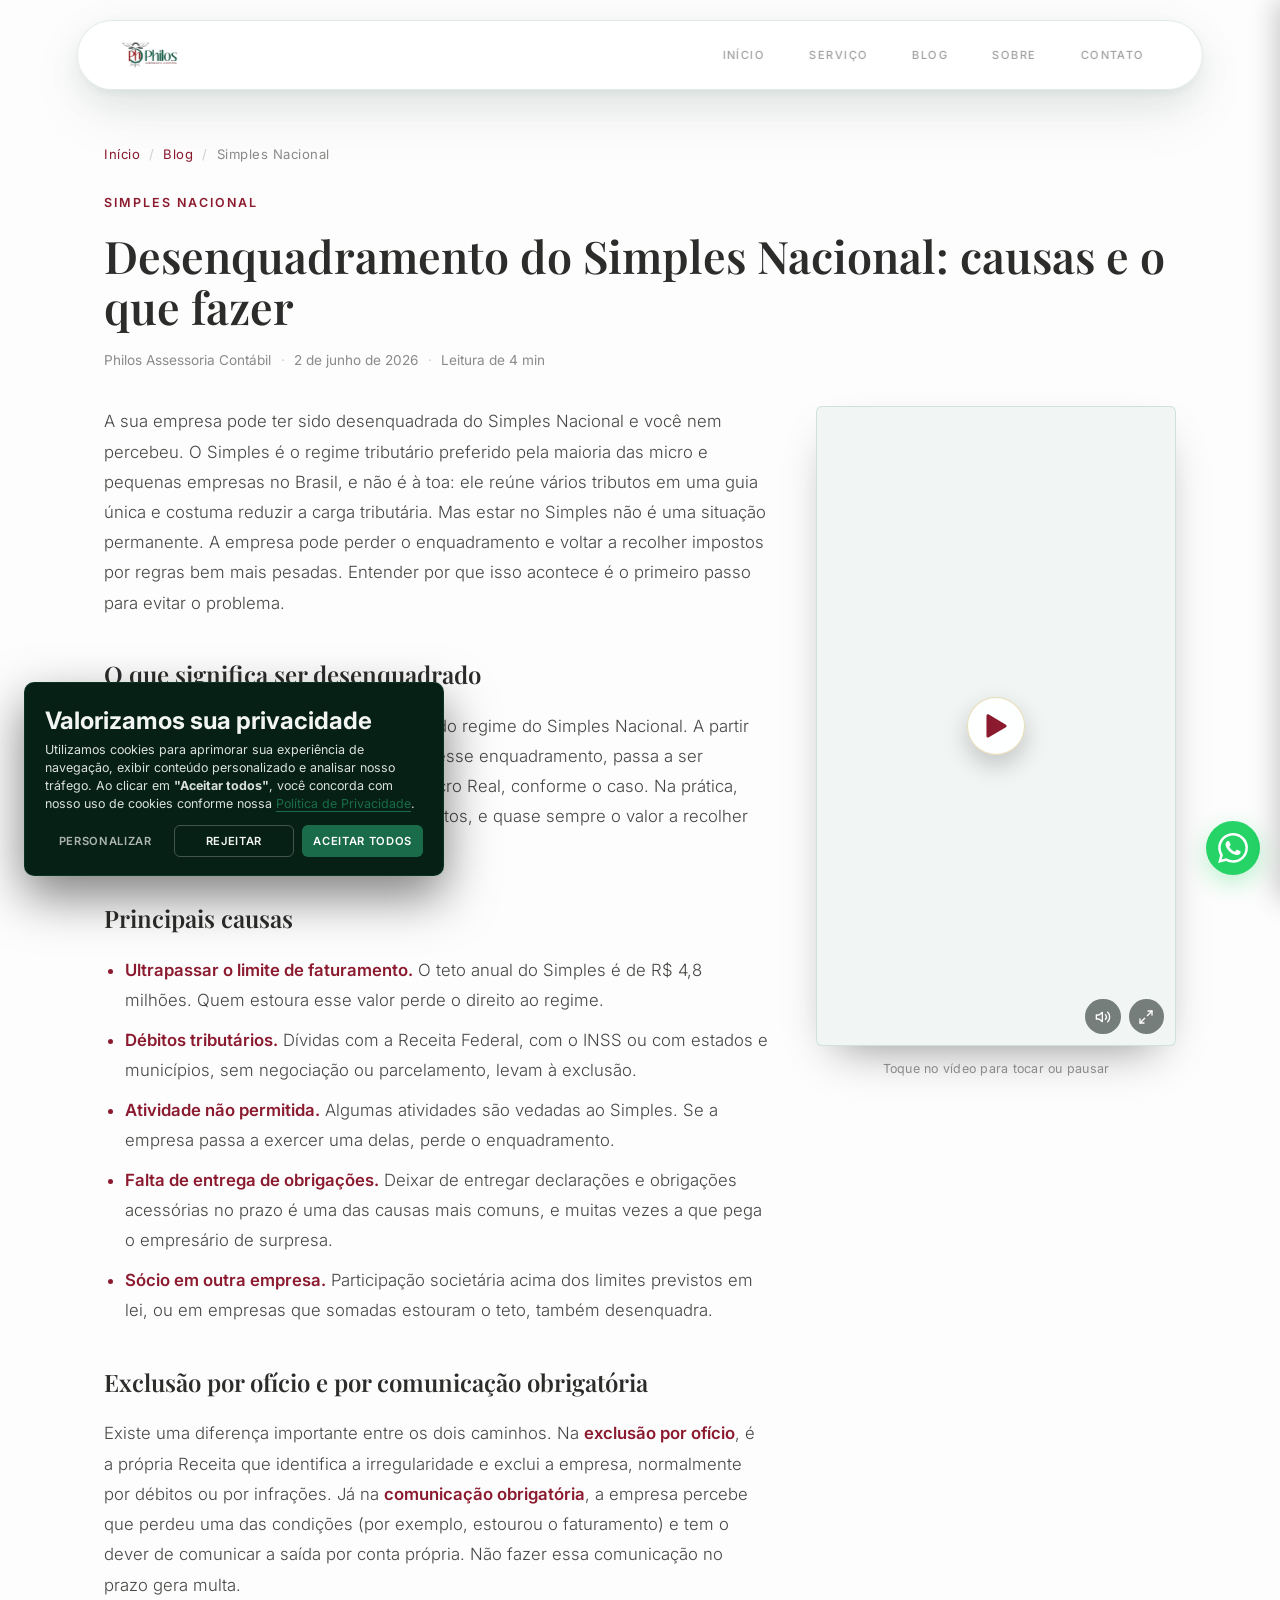
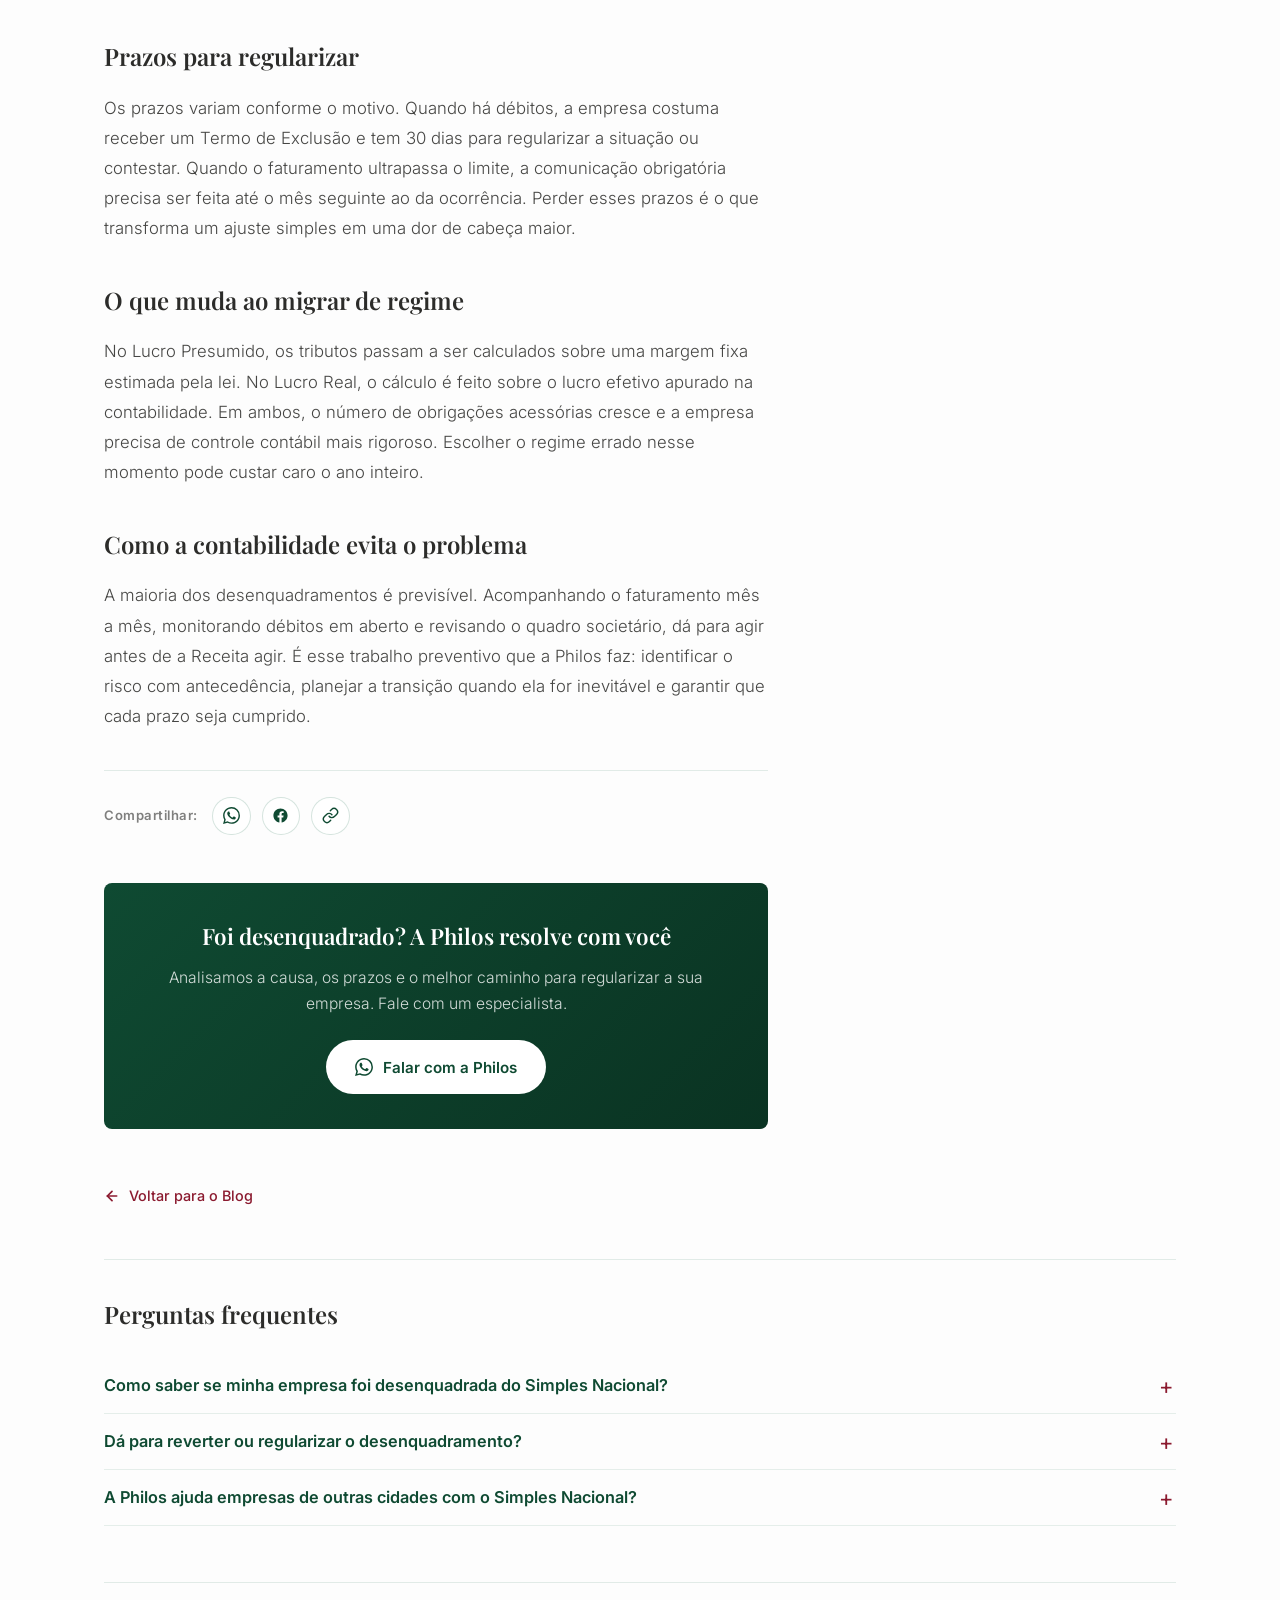
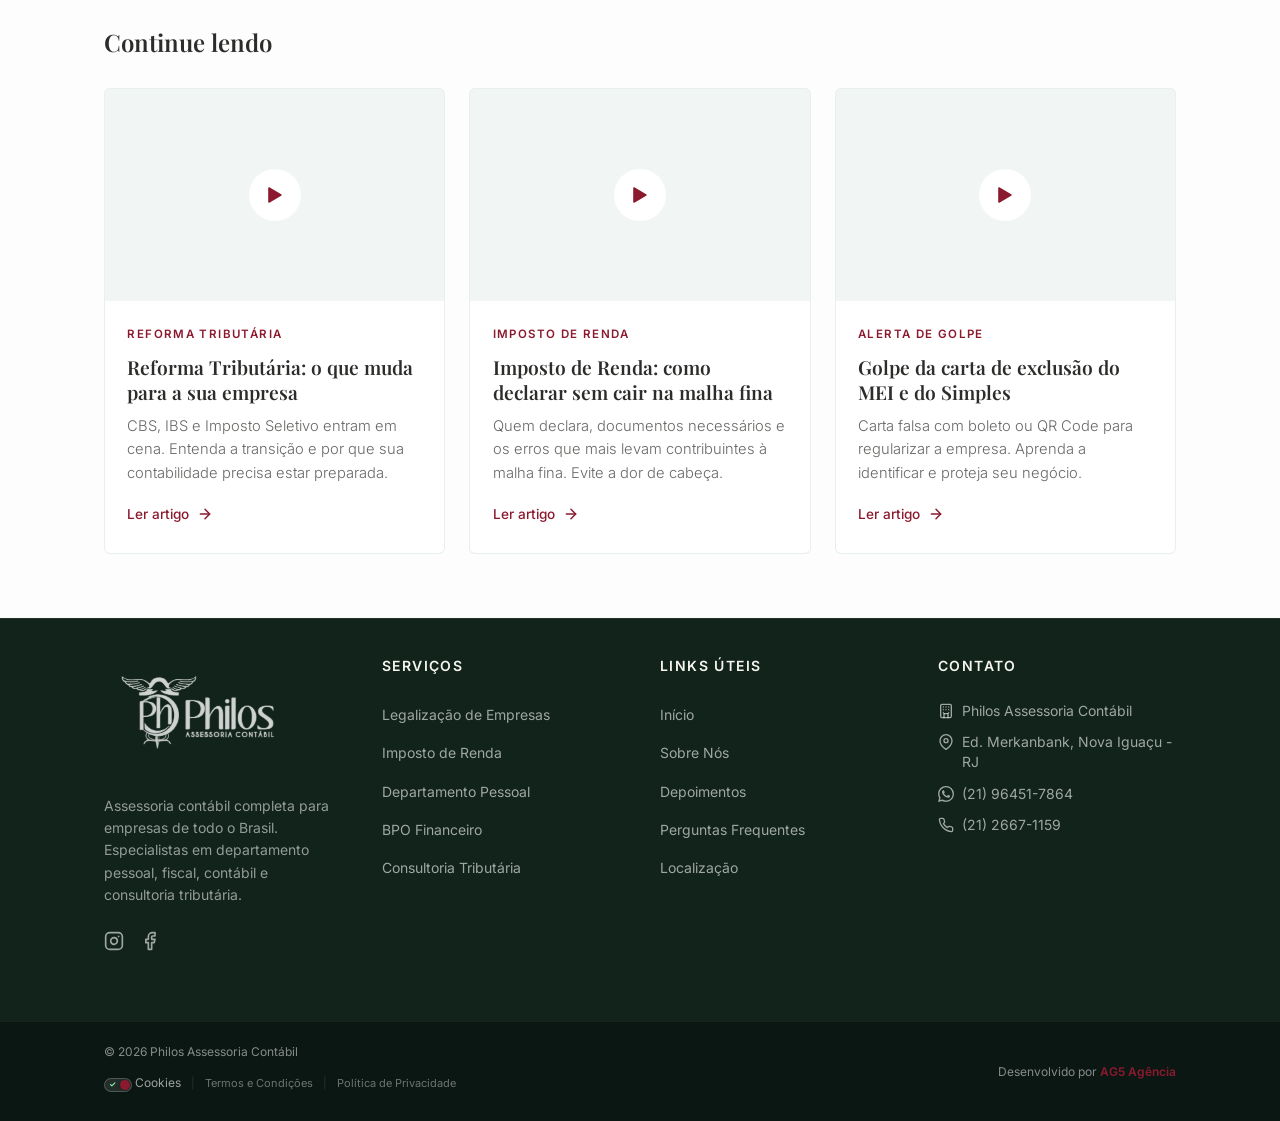
<file: blog/desenquadramento-simples.html>
<!-- =========================================================
     POST DE BLOG: Philos Assessoria Contábil
     Gerado a partir de Docs/_blog-post-template.html
     ========================================================= -->
<!DOCTYPE html>
<html lang="pt-BR">
<head>
  <meta charset="UTF-8">
  <meta name="viewport" content="width=device-width, initial-scale=1.0">
  <meta name="description" content="Sua empresa foi desenquadrada do Simples Nacional? Entenda as causas, os prazos e o que fazer. Orientação da Philos Assessoria Contábil em Nova Iguaçu/RJ.">
  <meta name="keywords" content="Simples Nacional, desenquadramento, exclusão Simples, Lucro Presumido, Lucro Real, contabilidade Nova Iguaçu">
  <meta name="author" content="Philos Assessoria Contábil">
  <meta name="robots" content="index, follow, max-image-preview:large, max-snippet:-1">

  <!-- Geo SEO local -->
  <meta name="geo.region" content="BR-RJ">
  <meta name="geo.placename" content="Nova Iguaçu">
  <meta name="geo.position" content="-22.759318;-43.450973">
  <meta name="ICBM" content="-22.759318, -43.450973">

  <link rel="preconnect" href="https://fonts.googleapis.com">
  <link rel="preconnect" href="https://fonts.gstatic.com" crossorigin>
  <link rel="preload" href="https://fonts.googleapis.com/css2?family=Inter:wght@300;400;500;600;700&family=Outfit:wght@300;500;700&family=Playfair+Display:wght@400;500;600;700&display=swap" as="style" onload="this.onload=null;this.rel='stylesheet'">
  <noscript><link href="https://fonts.googleapis.com/css2?family=Inter:wght@300;400;500;600;700&family=Outfit:wght@300;500;700&family=Playfair+Display:wght@400;500;600;700&display=swap" rel="stylesheet"></noscript>

  <title>Desenquadramento do Simples Nacional: causas e o que fazer | Philos Contábil</title>
  <link rel="icon" href="../Assets/favicon-philos-assessoria-contabil.ico" type="image/x-icon">
  <link rel="stylesheet" href="../style.css">
  <link rel="stylesheet" href="../cookie-banner.css">
  <link rel="canonical" href="https://www.philoscontabil.com.br/blog/desenquadramento-simples">

  <!-- Open Graph (artigo) -->
  <meta property="og:locale" content="pt_BR">
  <meta property="og:type" content="article">
  <meta property="og:title" content="Desenquadramento do Simples Nacional: causas e o que fazer">
  <meta property="og:description" content="Sua empresa foi desenquadrada do Simples Nacional? Entenda as causas, os prazos e o que fazer. Orientação da Philos Assessoria Contábil em Nova Iguaçu/RJ.">
  <meta property="og:url" content="https://www.philoscontabil.com.br/blog/desenquadramento-simples">
  <meta property="og:site_name" content="Philos Assessoria Contábil">
  <meta property="og:image" content="https://www.philoscontabil.com.br/Assets/philos-assessoria-contabil-proprietario-escritorio.webp">
  <meta property="article:published_time" content="2026-06-02">
  <meta property="article:modified_time" content="2026-06-02">
  <meta property="article:author" content="Philos Assessoria Contábil">
  <meta property="article:section" content="Simples Nacional">

  <!-- Twitter Cards -->
  <meta name="twitter:card" content="summary_large_image">
  <meta name="twitter:title" content="Desenquadramento do Simples Nacional: causas e o que fazer">
  <meta name="twitter:description" content="Sua empresa foi desenquadrada do Simples Nacional? Entenda as causas, os prazos e o que fazer. Orientação da Philos Assessoria Contábil em Nova Iguaçu/RJ.">
  <meta name="twitter:image" content="https://www.philoscontabil.com.br/Assets/philos-assessoria-contabil-proprietario-escritorio.webp">

  <!-- Schema.org JSON-LD: BlogPosting + Breadcrumb + VideoObject, conectado ao negócio (#negocio) -->
  <script type="application/ld+json">
  {
    "@context": "https://schema.org",
    "@graph": [
      {
        "@type": "BlogPosting",
        "@id": "https://www.philoscontabil.com.br/blog/desenquadramento-simples#article",
        "headline": "Desenquadramento do Simples Nacional: causas e o que fazer",
        "description": "Sua empresa foi desenquadrada do Simples Nacional? Entenda as causas, os prazos e o que fazer. Orientação da Philos Assessoria Contábil em Nova Iguaçu/RJ.",
        "inLanguage": "pt-BR",
        "datePublished": "2026-06-02",
        "dateModified": "2026-06-02",
        "wordCount": 535,
        "keywords": "Simples Nacional, desenquadramento, exclusão Simples, Lucro Presumido, Lucro Real, contabilidade Nova Iguaçu",
        "articleSection": "Simples Nacional",
        "image": ["https://www.philoscontabil.com.br/Assets/philos-assessoria-contabil-proprietario-escritorio.webp"],
        "author": {
          "@type": "Organization",
          "name": "Philos Assessoria Contábil",
          "url": "https://www.philoscontabil.com.br/"
        },
        "publisher": {
          "@type": "Organization",
          "name": "Philos Assessoria Contábil",
          "logo": {
            "@type": "ImageObject",
            "url": "https://www.philoscontabil.com.br/Assets/logo-philos-assessoria-contabil-desktop.webp"
          }
        },
        "mainEntityOfPage": {
          "@type": "WebPage",
          "@id": "https://www.philoscontabil.com.br/blog/desenquadramento-simples"
        },
        "about": { "@type": "AccountingService", "name": "Philos Assessoria Contábil", "areaServed": "Nova Iguaçu - RJ" }
      },
      {
        "@type": "VideoObject",
        "name": "Desenquadramento do Simples Nacional: causas e o que fazer",
        "description": "Sua empresa foi desenquadrada do Simples Nacional? Entenda as causas, os prazos e o que fazer. Orientação da Philos Assessoria Contábil em Nova Iguaçu/RJ.",
        "thumbnailUrl": ["https://www.philoscontabil.com.br/Assets/philos-assessoria-contabil-proprietario-escritorio.webp"],
        "uploadDate": "2026-06-02",
        "contentUrl": "https://assets.cdn.filesafe.space/7hzaWcGgawCV1WudlwA7/media/6a144bde8f966a523ac80502.mp4",
        "publisher": {
          "@type": "Organization",
          "name": "Philos Assessoria Contábil",
          "logo": { "@type": "ImageObject", "url": "https://www.philoscontabil.com.br/Assets/logo-philos-assessoria-contabil-desktop.webp" }
        }
      },
      {
        "@type": "BreadcrumbList",
        "itemListElement": [
          { "@type": "ListItem", "position": 1, "name": "Início", "item": "https://www.philoscontabil.com.br/" },
          { "@type": "ListItem", "position": 2, "name": "Blog", "item": "https://www.philoscontabil.com.br/blog/" },
          { "@type": "ListItem", "position": 3, "name": "Desenquadramento do Simples Nacional: causas e o que fazer", "item": "https://www.philoscontabil.com.br/blog/desenquadramento-simples" }
        ]
      },
      {
        "@type": "FAQPage",
        "mainEntity": [
          {
            "@type": "Question",
            "name": "Como saber se minha empresa foi desenquadrada do Simples Nacional?",
            "acceptedAnswer": { "@type": "Answer", "text": "O desenquadramento pode chegar por um Termo de Exclusão da Receita ou ser detectado quando a empresa perde uma das condições, como estourar o faturamento. Muitos só percebem tarde. A Philos acompanha a sua situação fiscal e avisa antes do problema crescer." }
          },
          {
            "@type": "Question",
            "name": "Dá para reverter ou regularizar o desenquadramento?",
            "acceptedAnswer": { "@type": "Answer", "text": "Em muitos casos sim, dependendo do motivo e do prazo. Quando há débitos, costuma existir um prazo para regularizar ou contestar. O importante é agir rápido. A Philos analisa a causa e indica o melhor caminho para a sua empresa." }
          },
          {
            "@type": "Question",
            "name": "A Philos ajuda empresas de outras cidades com o Simples Nacional?",
            "acceptedAnswer": { "@type": "Answer", "text": "Sim. Atendemos presencialmente em Nova Iguaçu e região e também online, com empresas de todo o Brasil. Se a sua empresa foi desenquadrada ou está com obrigações em aberto, fale com a Philos para regularizar a situação." }
          }
        ]
      }
    ]
  }
  </script>
</head>
<body>
  <!-- ===== NAVBAR ===== -->
  <nav class="navbar" id="navbar">
    <div class="container nav-container">
      <a href="/" class="logo">
        <picture>
          <source media="(min-width: 768px)" srcset="../Assets/logo-philos-assessoria-contabil-desktop.webp">
          <img src="../Assets/logo-philos-assessoria-contabil-mobile.webp" alt="Logo Philos Assessoria Contábil" height="50" loading="eager">
        </picture>
      </a>
      <div class="nav-links" id="navLinks">
        <a href="/" class="nav-link">Início</a>
        <a href="/#servicos" class="nav-link">Serviço</a>
        <a href="/blog/" class="nav-link">Blog</a>
        <a href="/#sobre" class="nav-link">Sobre</a>
        <a href="/#contato" class="nav-link">Contato</a>
      </div>
      <button class="nav-toggle" id="navToggle" aria-label="Abrir menu">
        <svg width="24" height="24" viewBox="0 0 24 24" fill="none" stroke="currentColor" stroke-width="2" stroke-linecap="round" stroke-linejoin="round"><line x1="3" y1="12" x2="21" y2="12"></line><line x1="3" y1="6" x2="21" y2="6"></line><line x1="3" y1="18" x2="21" y2="18"></line></svg>
      </button>
    </div>
  </nav>

  <!-- ===== POST ===== -->
  <main class="blog-post-main">
    <div class="container">

      <!-- Cabeçalho do post (full-width) -->
      <div class="blog-post-head">
        <nav class="blog-breadcrumb" aria-label="Você está em" style="justify-content:flex-start;margin-bottom:1.4rem;">
          <a href="/">Início</a>
          <span aria-hidden="true">/</span>
          <a href="/blog/">Blog</a>
          <span aria-hidden="true">/</span>
          <span>Simples Nacional</span>
        </nav>
        <span class="blog-post-tag">Simples Nacional</span>
        <h1 class="blog-post-title">Desenquadramento do Simples Nacional: causas e o que fazer</h1>
        <div class="blog-post-meta">
          <span>Philos Assessoria Contábil</span>
          <span class="dot">·</span>
          <time datetime="2026-06-02">2 de junho de 2026</time>
          <span class="dot">·</span>
          <span>Leitura de 4 min</span>
        </div>
      </div>

      <article class="blog-post-wrapper">
        <div class="blog-post-layout">

          <!-- COLUNA ESQUERDA: artigo -->
          <div class="blog-post-col-text">

            <div class="blog-post-body">
              <p>A sua empresa pode ter sido desenquadrada do Simples Nacional e você nem percebeu. O Simples é o regime tributário preferido pela maioria das micro e pequenas empresas no Brasil, e não é à toa: ele reúne vários tributos em uma guia única e costuma reduzir a carga tributária. Mas estar no Simples não é uma situação permanente. A empresa pode perder o enquadramento e voltar a recolher impostos por regras bem mais pesadas. Entender por que isso acontece é o primeiro passo para evitar o problema.</p>

          <h2>O que significa ser desenquadrado</h2>
          <p>Desenquadramento é a saída da empresa do regime do Simples Nacional. A partir do momento em que ela perde o direito a esse enquadramento, passa a ser tributada pelo Lucro Presumido ou pelo Lucro Real, conforme o caso. Na prática, muda a forma de calcular e pagar os impostos, e quase sempre o valor a recolher aumenta.</p>

          <h2>Principais causas</h2>
          <ul>
            <li><strong>Ultrapassar o limite de faturamento.</strong> O teto anual do Simples é de R$ 4,8 milhões. Quem estoura esse valor perde o direito ao regime.</li>
            <li><strong>Débitos tributários.</strong> Dívidas com a Receita Federal, com o INSS ou com estados e municípios, sem negociação ou parcelamento, levam à exclusão.</li>
            <li><strong>Atividade não permitida.</strong> Algumas atividades são vedadas ao Simples. Se a empresa passa a exercer uma delas, perde o enquadramento.</li>
            <li><strong>Falta de entrega de obrigações.</strong> Deixar de entregar declarações e obrigações acessórias no prazo é uma das causas mais comuns, e muitas vezes a que pega o empresário de surpresa.</li>
            <li><strong>Sócio em outra empresa.</strong> Participação societária acima dos limites previstos em lei, ou em empresas que somadas estouram o teto, também desenquadra.</li>
          </ul>

          <h2>Exclusão por ofício e por comunicação obrigatória</h2>
          <p>Existe uma diferença importante entre os dois caminhos. Na <strong>exclusão por ofício</strong>, é a própria Receita que identifica a irregularidade e exclui a empresa, normalmente por débitos ou por infrações. Já na <strong>comunicação obrigatória</strong>, a empresa percebe que perdeu uma das condições (por exemplo, estourou o faturamento) e tem o dever de comunicar a saída por conta própria. Não fazer essa comunicação no prazo gera multa.</p>

          <h2>Prazos para regularizar</h2>
          <p>Os prazos variam conforme o motivo. Quando há débitos, a empresa costuma receber um Termo de Exclusão e tem 30 dias para regularizar a situação ou contestar. Quando o faturamento ultrapassa o limite, a comunicação obrigatória precisa ser feita até o mês seguinte ao da ocorrência. Perder esses prazos é o que transforma um ajuste simples em uma dor de cabeça maior.</p>

          <h2>O que muda ao migrar de regime</h2>
          <p>No Lucro Presumido, os tributos passam a ser calculados sobre uma margem fixa estimada pela lei. No Lucro Real, o cálculo é feito sobre o lucro efetivo apurado na contabilidade. Em ambos, o número de obrigações acessórias cresce e a empresa precisa de controle contábil mais rigoroso. Escolher o regime errado nesse momento pode custar caro o ano inteiro.</p>

          <h2>Como a contabilidade evita o problema</h2>
          <p>A maioria dos desenquadramentos é previsível. Acompanhando o faturamento mês a mês, monitorando débitos em aberto e revisando o quadro societário, dá para agir antes de a Receita agir. É esse trabalho preventivo que a Philos faz: identificar o risco com antecedência, planejar a transição quando ela for inevitável e garantir que cada prazo seja cumprido.</p>
            </div>

            <!-- Compartilhar -->
            <div class="blog-post-share">
              <span class="blog-post-share-label">Compartilhar:</span>
              <a class="blog-share-btn wa" href="https://wa.me/?text=Veja%20este%20artigo%20da%20Philos%3A%20Desenquadramento%20do%20Simples%20Nacional%2C%20causas%20e%20o%20que%20fazer.%20https%3A%2F%2Fwww.philoscontabil.com.br%2Fblog%2Fdesenquadramento-simples" target="_blank" rel="noopener noreferrer" aria-label="Compartilhar no WhatsApp">
                <svg viewBox="0 0 24 24" fill="currentColor"><path d="M17.472 14.382c-.297-.149-1.758-.867-2.03-.967-.273-.099-.471-.148-.67.15-.197.297-.767.966-.94 1.164-.173.199-.347.223-.644.075-.297-.15-1.255-.463-2.39-1.475-.883-.788-1.48-1.761-1.653-2.059-.173-.297-.018-.458.13-.606.134-.133.298-.347.446-.52.149-.174.198-.298.298-.497.099-.198.05-.371-.025-.52-.075-.149-.669-1.612-.916-2.207-.242-.579-.487-.5-.669-.51-.173-.008-.371-.01-.57-.01-.198 0-.52.074-.792.372-.272.297-1.04 1.016-1.04 2.479 0 1.462 1.065 2.875 1.213 3.074.149.198 2.096 3.2 5.077 4.487.709.306 1.262.489 1.694.625.712.227 1.36.195 1.871.118.571-.085 1.758-.719 2.006-1.413.248-.694.248-1.289.173-1.413-.074-.124-.272-.198-.57-.347m-5.421 7.403h-.004a9.87 9.87 0 01-5.031-1.378l-.361-.214-3.741.982.998-3.648-.235-.374a9.86 9.86 0 01-1.51-5.26c.001-5.45 4.436-9.884 9.888-9.884 2.64 0 5.122 1.03 6.988 2.898a9.825 9.825 0 012.893 6.994c-.003 5.45-4.437 9.884-9.885 9.884m8.413-18.297A11.815 11.815 0 0012.05 0C5.495 0 .16 5.335.157 11.892c0 2.096.547 4.142 1.588 5.945L.057 24l6.305-1.654a11.882 11.882 0 005.683 1.448h.005c6.554 0 11.89-5.335 11.893-11.893a11.821 11.821 0 00-3.48-8.413z"/></svg>
              </a>
              <a class="blog-share-btn fb" href="https://www.facebook.com/sharer/sharer.php?u=https://www.philoscontabil.com.br/blog/desenquadramento-simples" target="_blank" rel="noopener noreferrer" aria-label="Compartilhar no Facebook">
                <svg viewBox="0 0 24 24" fill="currentColor"><path d="M22 12c0-5.523-4.477-10-10-10S2 6.477 2 12c0 4.991 3.657 9.128 8.438 9.878v-6.987h-2.54V12h2.54V9.797c0-2.506 1.492-3.89 3.777-3.89 1.094 0 2.238.195 2.238.195v2.46h-1.26c-1.243 0-1.63.771-1.63 1.562V12h2.773l-.443 2.89h-2.33v6.988C18.343 21.128 22 16.991 22 12z"/></svg>
              </a>
              <button type="button" class="blog-share-btn copy" aria-label="Copiar link">
                <svg class="copy-icon" viewBox="0 0 24 24" fill="none" stroke="currentColor" stroke-width="2" stroke-linecap="round" stroke-linejoin="round"><path d="M10 13a5 5 0 0 0 7.54.54l3-3a5 5 0 0 0-7.07-7.07l-1.72 1.71"></path><path d="M14 11a5 5 0 0 0-7.54-.54l-3 3a5 5 0 0 0 7.07 7.07l1.71-1.71"></path></svg>
                <svg class="copied-check" viewBox="0 0 24 24" fill="none" stroke="currentColor" stroke-width="2.5" stroke-linecap="round" stroke-linejoin="round"><polyline points="20 6 9 17 4 12"></polyline></svg>
              </button>
            </div>

            <!-- CTA -->
            <div class="blog-post-cta">
              <h3>Foi desenquadrado? A Philos resolve com você</h3>
              <p>Analisamos a causa, os prazos e o melhor caminho para regularizar a sua empresa. Fale com um especialista.</p>
              <a href="https://wa.me/5521964517864?text=Ol%C3%A1%2C%20vim%20atrav%C3%A9s%20do%20site%20e%20minha%20empresa%20foi%20desenquadrada%20do%20Simples%20Nacional%2C%20preciso%20de%20ajuda." target="_blank" rel="noopener noreferrer" class="btn-cta-wa">
                <svg width="18" height="18" viewBox="0 0 24 24" fill="currentColor"><path d="M17.472 14.382c-.297-.149-1.758-.867-2.03-.967-.273-.099-.471-.148-.67.15-.197.297-.767.966-.94 1.164-.173.199-.347.223-.644.075-.297-.15-1.255-.463-2.39-1.475-.883-.788-1.48-1.761-1.653-2.059-.173-.297-.018-.458.13-.606.134-.133.298-.347.446-.52.149-.174.198-.298.298-.497.099-.198.05-.371-.025-.52-.075-.149-.669-1.612-.916-2.207-.242-.579-.487-.5-.669-.51-.173-.008-.371-.01-.57-.01-.198 0-.52.074-.792.372-.272.297-1.04 1.016-1.04 2.479 0 1.462 1.065 2.875 1.213 3.074.149.198 2.096 3.2 5.077 4.487.709.306 1.262.489 1.694.625.712.227 1.36.195 1.871.118.571-.085 1.758-.719 2.006-1.413.248-.694.248-1.289.173-1.413-.074-.124-.272-.198-.57-.347m-5.421 7.403h-.004a9.87 9.87 0 01-5.031-1.378l-.361-.214-3.741.982.998-3.648-.235-.374a9.86 9.86 0 01-1.51-5.26c.001-5.45 4.436-9.884 9.888-9.884 2.64 0 5.122 1.03 6.988 2.898a9.825 9.825 0 012.893 6.994c-.003 5.45-4.437 9.884-9.885 9.884m8.413-18.297A11.815 11.815 0 0012.05 0C5.495 0 .16 5.335.157 11.892c0 2.096.547 4.142 1.588 5.945L.057 24l6.305-1.654a11.882 11.882 0 005.683 1.448h.005c6.554 0 11.89-5.335 11.893-11.893a11.821 11.821 0 00-3.48-8.413z"/></svg>
                Falar com a Philos
              </a>
            </div>

            <a href="/blog/" class="blog-post-back">
              <svg width="16" height="16" viewBox="0 0 24 24" fill="none" stroke="currentColor" stroke-width="2.5" stroke-linecap="round" stroke-linejoin="round"><line x1="19" y1="12" x2="5" y2="12"></line><polyline points="12 19 5 12 12 5"></polyline></svg>
              Voltar para o Blog
            </a>
          </div>

          <!-- COLUNA DIREITA: vídeo sticky -->
          <aside class="blog-post-col-video">
            <div class="blog-post-video" id="postVideo">
              <video muted loop playsinline preload="metadata">
                <source src="https://assets.cdn.filesafe.space/7hzaWcGgawCV1WudlwA7/media/6a144bde8f966a523ac80502.mp4" type="video/mp4">
              </video>
              <div class="video-play-indicator" aria-hidden="true">
                <svg width="16" height="18" viewBox="0 0 14 16" fill="currentColor"><path d="M13.2 7.2L1.8.4C1-.1.2.4.2 1.2v13.6c0 .8.8 1.3 1.6.8l11.4-6.8c.6-.4.6-1.2 0-1.6z"/></svg>
              </div>
<div class="bpv-controls">
                <button type="button" class="bpv-btn bpv-sound muted" aria-label="Ativar som">
                  <svg class="icon-off" viewBox="0 0 24 24" fill="none" stroke="currentColor" stroke-width="2" stroke-linecap="round" stroke-linejoin="round"><polygon points="11 5 6 9 2 9 2 15 6 15 11 19 11 5"></polygon><line x1="23" y1="9" x2="17" y2="15"></line><line x1="17" y1="9" x2="23" y2="15"></line></svg>
                  <svg class="icon-on" viewBox="0 0 24 24" fill="none" stroke="currentColor" stroke-width="2" stroke-linecap="round" stroke-linejoin="round"><polygon points="11 5 6 9 2 9 2 15 6 15 11 19 11 5"></polygon><path d="M19.07 4.93a10 10 0 0 1 0 14.14M15.54 8.46a5 5 0 0 1 0 7.07"></path></svg>
                </button>
                <button type="button" class="bpv-btn bpv-expand" aria-label="Ampliar vídeo">
                  <svg viewBox="0 0 24 24" fill="none" stroke="currentColor" stroke-width="2" stroke-linecap="round" stroke-linejoin="round"><path d="M15 3h6v6"></path><path d="M9 21H3v-6"></path><path d="M21 3l-7 7"></path><path d="M3 21l7-7"></path></svg>
                </button>
              </div>

            </div>
            <span class="blog-post-video-hint">Toque no vídeo para tocar ou pausar</span>
          </aside>

        </div>

        <!-- FAQ -->
        <section class="blog-post-faq">
          <h2 class="blog-post-faq-title">Perguntas frequentes</h2>
          <div class="blog-faq-item">
            <button type="button" class="blog-faq-q">Como saber se minha empresa foi desenquadrada do Simples Nacional?</button>
            <div class="blog-faq-a"><p>O desenquadramento pode chegar por um Termo de Exclusão da Receita ou ser detectado quando a empresa perde uma das condições, como estourar o faturamento. Muitos só percebem tarde. A Philos acompanha a sua situação fiscal e avisa antes do problema crescer. Fale com a gente para verificar o seu caso.</p></div>
          </div>
          <div class="blog-faq-item">
            <button type="button" class="blog-faq-q">Dá para reverter ou regularizar o desenquadramento?</button>
            <div class="blog-faq-a"><p>Em muitos casos sim, dependendo do motivo e do prazo. Quando há débitos, costuma existir um prazo para regularizar ou contestar. O importante é agir rápido. A Philos analisa a causa e indica o melhor caminho para a sua empresa. Agende uma consulta assim que receber qualquer aviso.</p></div>
          </div>
          <div class="blog-faq-item">
            <button type="button" class="blog-faq-q">A Philos ajuda empresas de outras cidades com o Simples Nacional?</button>
            <div class="blog-faq-a"><p>Sim. Atendemos presencialmente em Nova Iguaçu e região e também online, com empresas de todo o Brasil. Se a sua empresa foi desenquadrada ou está com obrigações em aberto, fale com a Philos para regularizar a situação.</p></div>
          </div>
        </section>

        <!-- Continue lendo (3 outros posts) -->
        <section class="blog-related">
          <h2 class="blog-related-title">Continue lendo</h2>
          <div class="blog-grid">
            <a href="/blog/reforma-tributaria" class="blog-card">
              <div class="blog-card-media">
                <video muted loop playsinline preload="metadata">
                  <source src="https://assets.cdn.filesafe.space/7hzaWcGgawCV1WudlwA7/media/6a144bd5e05851175c7af8d9.mp4" type="video/mp4">
                </video>
                <span class="blog-card-play" aria-hidden="true">
                  <svg width="14" height="16" viewBox="0 0 14 16" fill="currentColor"><path d="M13.2 7.2L1.8.4C1-.1.2.4.2 1.2v13.6c0 .8.8 1.3 1.6.8l11.4-6.8c.6-.4.6-1.2 0-1.6z"/></svg>
                </span>
              </div>
              <div class="blog-card-body">
                <span class="blog-card-tag">Reforma Tributária</span>
                <h3 class="blog-card-title">Reforma Tributária: o que muda para a sua empresa</h3>
                <p class="blog-card-excerpt">CBS, IBS e Imposto Seletivo entram em cena. Entenda a transição e por que sua contabilidade precisa estar preparada.</p>
                <span class="blog-card-more">
                  Ler artigo
                  <svg width="16" height="16" viewBox="0 0 24 24" fill="none" stroke="currentColor" stroke-width="2.2" stroke-linecap="round" stroke-linejoin="round"><line x1="5" y1="12" x2="19" y2="12"></line><polyline points="12 5 19 12 12 19"></polyline></svg>
                </span>
              </div>
            </a>
            <a href="/blog/imposto-de-renda" class="blog-card">
              <div class="blog-card-media">
                <video muted loop playsinline preload="metadata">
                  <source src="https://assets.cdn.filesafe.space/7hzaWcGgawCV1WudlwA7/media/6a144bd56cc0eead5cd75204.mp4" type="video/mp4">
                </video>
                <span class="blog-card-play" aria-hidden="true">
                  <svg width="14" height="16" viewBox="0 0 14 16" fill="currentColor"><path d="M13.2 7.2L1.8.4C1-.1.2.4.2 1.2v13.6c0 .8.8 1.3 1.6.8l11.4-6.8c.6-.4.6-1.2 0-1.6z"/></svg>
                </span>
              </div>
              <div class="blog-card-body">
                <span class="blog-card-tag">Imposto de Renda</span>
                <h3 class="blog-card-title">Imposto de Renda: como declarar sem cair na malha fina</h3>
                <p class="blog-card-excerpt">Quem declara, documentos necessários e os erros que mais levam contribuintes à malha fina. Evite a dor de cabeça.</p>
                <span class="blog-card-more">
                  Ler artigo
                  <svg width="16" height="16" viewBox="0 0 24 24" fill="none" stroke="currentColor" stroke-width="2.2" stroke-linecap="round" stroke-linejoin="round"><line x1="5" y1="12" x2="19" y2="12"></line><polyline points="12 5 19 12 12 19"></polyline></svg>
                </span>
              </div>
            </a>
            <a href="/blog/golpe-carta-exclusao" class="blog-card">
              <div class="blog-card-media">
                <video muted loop playsinline preload="metadata">
                  <source src="https://assets.cdn.filesafe.space/7hzaWcGgawCV1WudlwA7/media/6a144bd59b6d07a704a8c1c7.mp4" type="video/mp4">
                </video>
                <span class="blog-card-play" aria-hidden="true">
                  <svg width="14" height="16" viewBox="0 0 14 16" fill="currentColor"><path d="M13.2 7.2L1.8.4C1-.1.2.4.2 1.2v13.6c0 .8.8 1.3 1.6.8l11.4-6.8c.6-.4.6-1.2 0-1.6z"/></svg>
                </span>
              </div>
              <div class="blog-card-body">
                <span class="blog-card-tag">Alerta de Golpe</span>
                <h3 class="blog-card-title">Golpe da carta de exclusão do MEI e do Simples</h3>
                <p class="blog-card-excerpt">Carta falsa com boleto ou QR Code para regularizar a empresa. Aprenda a identificar e proteja seu negócio.</p>
                <span class="blog-card-more">
                  Ler artigo
                  <svg width="16" height="16" viewBox="0 0 24 24" fill="none" stroke="currentColor" stroke-width="2.2" stroke-linecap="round" stroke-linejoin="round"><line x1="5" y1="12" x2="19" y2="12"></line><polyline points="12 5 19 12 12 19"></polyline></svg>
                </span>
              </div>
            </a>
          </div>
        </section>
      </article>
    </div>
  </main>

  <!-- ===== RODAPE ===== -->
  <footer class="footer">
    <div class="footer-container">
      <div class="footer-main">
        <!-- Coluna 1 - Marca -->
        <div class="footer-brand">
          <a href="/" class="footer-logo">
            <img src="../Assets/logo-philos-assessoria-contabil-mobile.webp" alt="Logo Philos Assessoria Contábil" height="36" loading="lazy">
          </a>
          <p class="footer-desc">Assessoria contábil completa para empresas de todo o Brasil. Especialistas em departamento pessoal, fiscal, contábil e consultoria tributária.</p>
          <div class="footer-social">
            <a href="https://www.instagram.com/philosassessoriacontabil/" target="_blank" rel="noopener noreferrer" aria-label="Instagram">
              <svg width="20" height="20" viewBox="0 0 24 24" fill="none" stroke="currentColor" stroke-width="2" stroke-linecap="round" stroke-linejoin="round"><rect x="2" y="2" width="20" height="20" rx="5" ry="5"></rect><path d="M16 11.37A4 4 0 1 1 12.63 8 4 4 0 0 1 16 11.37z"></path><line x1="17.5" y1="6.5" x2="17.51" y2="6.5"></line></svg>
            </a>
            <a href="https://www.facebook.com/PhilosAssessoriaContabil/" target="_blank" rel="noopener noreferrer" aria-label="Facebook">
              <svg width="20" height="20" viewBox="0 0 24 24" fill="none" stroke="currentColor" stroke-width="2" stroke-linecap="round" stroke-linejoin="round"><path d="M18 2h-3a5 5 0 0 0-5 5v3H7v4h3v8h4v-8h3l1-4h-4V7a1 1 0 0 1 1-1h3z"></path></svg>
            </a>
          </div>
        </div>

        <!-- Coluna 2 - Serviços -->
        <div class="footer-links">
          <h4>Serviços</h4>
          <ul>
            <li><a href="/#servicos">Legalização de Empresas</a></li>
            <li><a href="/#servicos">Imposto de Renda</a></li>
            <li><a href="/#servicos">Departamento Pessoal</a></li>
            <li><a href="/#servicos">BPO Financeiro</a></li>
            <li><a href="/servicos">Consultoria Tributária</a></li>
          </ul>
        </div>

        <!-- Coluna 3 - Links Úteis -->
        <div class="footer-links">
          <h4>Links Úteis</h4>
          <ul>
            <li><a href="/">Início</a></li>
            <li><a href="/#sobre">Sobre Nós</a></li>
            <li><a href="/#depoimentos">Depoimentos</a></li>
            <li><a href="/#faq">Perguntas Frequentes</a></li>
            <li><a href="/#localizacao">Localização</a></li>
          </ul>
        </div>

        <!-- Coluna 4 - Contato -->
        <div class="footer-contact">
          <h4>Contato</h4>
          <ul class="footer-contact-list">
            <li class="footer-contact-item">
              <a href="https://share.google/K7e6qTWmjBdMr5dp3" target="_blank" rel="noopener noreferrer">
                <svg width="16" height="16" viewBox="0 0 24 24" fill="none" stroke="currentColor" stroke-width="2" stroke-linecap="round" stroke-linejoin="round"><rect x="4" y="2" width="16" height="20" rx="2" ry="2"></rect><line x1="9" y1="22" x2="9" y2="16"></line><line x1="15" y1="22" x2="15" y2="16"></line><line x1="9" y1="16" x2="15" y2="16"></line><path d="M8 6h.01"></path><path d="M16 6h.01"></path><path d="M8 10h.01"></path><path d="M16 10h.01"></path><path d="M12 6h.01"></path><path d="M12 10h.01"></path><path d="M8 14h.01"></path><path d="M16 14h.01"></path></svg>
                Philos Assessoria Contábil
              </a>
            </li>
            <li class="footer-contact-item">
              <a href="https://www.google.com/maps?biw=1536&bih=695&sca_esv=2f14afef1c200fca&sxsrf=ANbL-n4AmCm7ZdhkcrJz7byvZaBazLBhzg:1778714493973&um=1&ie=UTF-8&fb=1&gl=br&sa=X&geocode=KfN1ot8GZ5kAMa_ayFjm7SRg&daddr=Ed.+Merkanbank+-+R.+Ot%C3%A1vio+Tarquino,+74+-+Apartamento+602+-+Centro,+Nova+Igua%C3%A7u+-+RJ,+26215-342" target="_blank" rel="noopener noreferrer">
                <svg width="16" height="16" viewBox="0 0 24 24" fill="none" stroke="currentColor" stroke-width="2" stroke-linecap="round" stroke-linejoin="round"><path d="M21 10c0 7-9 13-9 13s-9-6-9-13a9 9 0 0 1 18 0z"></path><circle cx="12" cy="10" r="3"></circle></svg>
                Ed. Merkanbank, Nova Iguaçu - RJ
              </a>
            </li>
            <li class="footer-contact-item">
              <a href="https://wa.me/5521964517864?text=Ol%C3%A1%2C%20vim%20atrav%C3%A9s%20do%20site%20e%20gostaria%20de%20uma%20informa%C3%A7%C3%A3o." target="_blank" rel="noopener noreferrer" aria-label="Falar pelo WhatsApp">
                <svg width="16" height="16" viewBox="0 0 24 24" fill="currentColor"><path d="M17.472 14.382c-.297-.149-1.758-.867-2.03-.967-.273-.099-.471-.148-.67.15-.197.297-.767.966-.94 1.164-.173.199-.347.223-.644.075-.297-.15-1.255-.463-2.39-1.475-.883-.788-1.48-1.761-1.653-2.059-.173-.297-.018-.458.13-.606.134-.133.298-.347.446-.52.149-.174.198-.298.298-.497.099-.198.05-.371-.025-.52-.075-.149-.669-1.612-.916-2.207-.242-.579-.487-.5-.669-.51-.173-.008-.371-.01-.57-.01-.198 0-.52.074-.792.372-.272.297-1.04 1.016-1.04 2.479 0 1.462 1.065 2.875 1.213 3.074.149.198 2.096 3.2 5.077 4.487.709.306 1.262.489 1.694.625.712.227 1.36.195 1.871.118.571-.085 1.758-.719 2.006-1.413.248-.694.248-1.289.173-1.413-.074-.124-.272-.198-.57-.347m-5.421 7.403h-.004a9.87 9.87 0 01-5.031-1.378l-.361-.214-3.741.982.998-3.648-.235-.374a9.86 9.86 0 01-1.51-5.26c.001-5.45 4.436-9.884 9.888-9.884 2.64 0 5.122 1.03 6.988 2.898a9.825 9.825 0 012.893 6.994c-.003 5.45-4.437 9.884-9.885 9.884m8.413-18.297A11.815 11.815 0 0012.05 0C5.495 0 .16 5.335.157 11.892c0 2.096.547 4.142 1.588 5.945L.057 24l6.305-1.654a11.882 11.882 0 005.683 1.448h.005c6.554 0 11.89-5.335 11.893-11.893a11.821 11.821 0 00-3.48-8.413z"/></svg>
                (21) 96451-7864
              </a>
            </li>
            <li class="footer-contact-item">
              <a href="tel:+552126671159">
                <svg width="16" height="16" viewBox="0 0 24 24" fill="none" stroke="currentColor" stroke-width="2" stroke-linecap="round" stroke-linejoin="round"><path d="M22 16.92v3a2 2 0 0 1-2.18 2 19.79 19.79 0 0 1-8.63-3.07 19.5 19.5 0 0 1-6-6 19.79 19.79 0 0 1-3.07-8.67A2 2 0 0 1 4.11 2h3a2 2 0 0 1 2 1.72 12.84 12.84 0 0 0 .7 2.81 2 2 0 0 1-.45 2.11L8.09 9.91a16 16 0 0 0 6 6l1.27-1.27a2 2 0 0 1 2.11-.45 12.84 12.84 0 0 0 2.81.7A2 2 0 0 1 22 16.92z"></path></svg>
                (21) 2667-1159
              </a>
            </li>
          </ul>
        </div>
      </div>
    </div>

    <!-- Seção de Créditos -->
    <div class="footer-bottom">
      <div class="footer-bottom-container">
        <div class="footer-credits-left">
          <p class="footer-copyright">&copy; 2026 Philos Assessoria Contábil</p>
          <div class="footer-legal-links">
            <a href="#" id="ck-prefs-link" class="footer-cookie-link">
              <span id="cookie-toggle">
                <span class="cookie-check">✓</span>
                <span class="cookie-x">✕</span>
                <span id="cookie-toggle-dot"></span>
              </span>
              Cookies
            </a>
            <span class="footer-legal-separator">|</span>
            <a href="/termos-e-condicoes">Termos e Condições</a>
            <span class="footer-legal-separator">|</span>
            <a href="/politica-de-privacidade">Política de Privacidade</a>
          </div>
        </div>
        <div class="footer-credits-right">
          Desenvolvido por <a href="https://www.ag5agencia.com.br" target="_blank" rel="noopener noreferrer">AG5 Agência</a>
        </div>
      </div>
    </div>
  </footer>

  <!-- WhatsApp Premium Experience -->
  <div class="wa-premium-container">
    <!-- Balão de Mensagem Glassmorphism -->
    <div id="wa-message-bubble" class="wa-bubble">
      <button class="wa-close" id="wa-close-btn" aria-label="Fechar balão de mensagem">
        <svg viewBox="0 0 24 24" fill="none" stroke="currentColor" stroke-width="2.5" stroke-linecap="round" width="14" height="14" aria-hidden="true"><path d="M18 6L6 18M6 6l12 12"/></svg>
      </button>
      <div class="wa-content">
        <div class="wa-header">
          <div class="wa-avatar-wrapper">
            <img src="../Assets/philos-assessoria-contabil-proprietario-escritorio.webp" alt="Diretoria Philos" class="wa-avatar" width="48" height="48">
            <span class="wa-status-dot"></span>
          </div>
          <div class="wa-info">
            <span class="wa-name">Diretoria Philos</span>
          </div>
        </div>
        <div id="wa-typing" class="wa-typing">
          <span></span><span></span><span></span>
        </div>
        <div id="wa-real-message" class="wa-message-text" style="display:none;">
          <p>Olá! Quer levar a contabilidade do seu negócio para outro nível? <strong>A primeira análise é por nossa conta.</strong></p>
        </div>
      </div>
    </div>

    <!-- Botão Flutuante Redondo (SVG oficial WhatsApp com cauda — NÃO trocar) -->
    <a href="https://wa.me/5521964517864?text=Ol%C3%A1%2C%20vim%20atrav%C3%A9s%20do%20site%20e%20gostaria%20de%20agendar%20uma%20consulta."
       class="wa-float-btn" target="_blank" rel="noopener noreferrer"
       id="wa-main-btn" aria-label="Fale conosco pelo WhatsApp">
      <svg viewBox="0 0 24 24" fill="currentColor" aria-hidden="true" width="30" height="30">
        <path d="M17.472 14.382c-.297-.149-1.758-.867-2.03-.967-.273-.099-.471-.148-.67.15-.197.297-.767.966-.94 1.164-.173.199-.347.223-.644.075-.297-.15-1.255-.463-2.39-1.475-.883-.788-1.48-1.761-1.653-2.059-.173-.297-.018-.458.13-.606.134-.133.298-.347.446-.52.149-.174.198-.298.298-.497.099-.198.05-.371-.025-.52-.075-.149-.669-1.612-.916-2.207-.242-.579-.487-.5-.669-.51-.173-.008-.371-.01-.57-.01-.198 0-.52.074-.792.372-.272.297-1.04 1.016-1.04 2.479 0 1.462 1.065 2.875 1.213 3.074.149.198 2.096 3.2 5.077 4.487.709.306 1.262.489 1.694.625.712.227 1.36.195 1.871.118.571-.085 1.758-.719 2.006-1.413.248-.694.248-1.289.173-1.413-.074-.124-.272-.198-.57-.347m-5.421 7.403h-.004a9.87 9.87 0 01-5.031-1.378l-.361-.214-3.741.982.998-3.648-.235-.374a9.86 9.86 0 01-1.51-5.26c.001-5.45 4.436-9.884 9.888-9.884 2.64 0 5.122 1.03 6.988 2.898a9.825 9.825 0 012.893 6.994c-.003 5.45-4.437 9.884-9.885 9.884m8.413-18.297A11.815 11.815 0 0012.05 0C5.495 0 .16 5.335.157 11.892c0 2.096.547 4.142 1.588 5.945L.057 24l6.305-1.654a11.882 11.882 0 005.683 1.448h.005c6.554 0 11.89-5.335 11.893-11.893a11.821 11.821 0 00-3.48-8.413z"/>
      </svg>
      <!-- Badge -->
      <span class="wa-badge" id="wa-notification" aria-hidden="true">1</span>
    </a>
  </div>

  <!-- ===== MOBILE DRAWER (MENU MOBILE PREMIUM) ===== -->
  <div class="mobile-overlay" id="mobileOverlay"></div>
  <div class="mobile-drawer" id="mobileDrawer">
    <div class="drawer-header">
      <a href="/" class="drawer-logo">
        <img src="../Assets/logo-philos-assessoria-contabil-mobile.webp" alt="Logo Philos Assessoria Contábil" height="40" loading="lazy">
      </a>
      <button class="drawer-close" id="drawerClose" aria-label="Fechar menu">
        <svg width="24" height="24" viewBox="0 0 24 24" fill="none" stroke="currentColor" stroke-width="2.5" stroke-linecap="round" stroke-linejoin="round">
          <line x1="18" y1="6" x2="6" y2="18"></line>
          <line x1="6" y1="6" x2="18" y2="18"></line>
        </svg>
      </button>
    </div>
    <div class="drawer-links">
      <a href="/#servicos" class="drawer-link">Serviços</a>
      <a href="/blog/" class="drawer-link">Blog</a>
      <a href="/#sobre" class="drawer-link">Sobre</a>
      <a href="/#depoimentos" class="drawer-link">Depoimentos</a>
      <a href="/#localizacao" class="drawer-link">Localização</a>
      <a href="/#contato" class="drawer-link drawer-cta">Fale Conosco</a>
    </div>
  </div>

  <!-- ========== BANNER DE ACEITE (LGPD) ========== -->
  <div id="ck-banner" class="ck-banner" role="dialog" aria-modal="true" aria-label="Aviso de cookies" aria-live="polite" aria-hidden="true">
      <div class="ck-banner__inner">
          <div class="ck-banner__content">
              <h2 class="ck-banner__title">Valorizamos sua privacidade</h2>
              <p class="ck-banner__text">
                  Utilizamos cookies para aprimorar sua experiência de navegação, exibir conteúdo
                  personalizado e analisar nosso tráfego. Ao clicar em <strong>"Aceitar todos"</strong>,
                  você concorda com nosso uso de cookies conforme nossa
                  <a href="/politica-de-privacidade" class="ck-banner__link">Política de Privacidade</a>.
              </p>
          </div>
          <div class="ck-banner__actions">
              <button id="ck-customize" class="ck-btn ck-btn--ghost">Personalizar</button>
              <button id="ck-reject" class="ck-btn ck-btn--outline">Rejeitar</button>
              <button id="ck-accept-all" class="ck-btn ck-btn--primary">Aceitar todos</button>
          </div>
      </div>
  </div>

  <!-- ========== MODAL DE PERSONALIZAÇÃO ========== -->
  <div id="ck-modal" class="ck-modal" role="dialog" aria-modal="true" aria-label="Personalizar preferências de cookies" aria-hidden="true">
      <div class="ck-modal__overlay" id="ck-modal-overlay"></div>
      <div class="ck-modal__box">

          <div class="ck-modal__header">
              <h2 class="ck-modal__title">Personalizar preferências de consentimento</h2>
              <button class="ck-modal__close" id="ck-modal-close" aria-label="Fechar modal">
                  <svg width="18" height="18" viewBox="0 0 24 24" fill="none" aria-hidden="true">
                      <path d="M18 6L6 18M6 6l12 12" stroke="currentColor" stroke-width="2" stroke-linecap="round" stroke-linejoin="round" />
                  </svg>
              </button>
          </div>

          <div class="ck-modal__body">
              <p class="ck-modal__intro">
                  Utilizamos cookies para ajudar você a navegar com eficiência e executar certas funções.
                  Os cookies classificados como <strong>"Necessário"</strong> são essenciais para o
                  funcionamento básico do site e não podem ser desativados.
              </p>

              <!-- Categoria: Necessário (sempre ativo) -->
              <div class="ck-category">
                  <div class="ck-category__header">
                      <div class="ck-category__info">
                          <h3 class="ck-category__name">Necessário</h3>
                          <p class="ck-category__desc">
                              Essenciais para o funcionamento do site. Não armazenam dados pessoalmente identificáveis.
                          </p>
                      </div>
                      <span class="ck-category__badge">Sempre ativo</span>
                  </div>
              </div>

              <!-- Categoria: Funcional -->
              <div class="ck-category">
                  <div class="ck-category__header">
                      <div class="ck-category__info">
                          <h3 class="ck-category__name">Funcional</h3>
                          <p class="ck-category__desc">
                              Ajudam a executar funcionalidades como compartilhamento em mídia social e recursos de terceiros.
                          </p>
                      </div>
                      <label class="ck-toggle" aria-label="Ativar cookies funcionais">
                          <input type="checkbox" id="ck-functional" name="functional">
                          <span class="ck-toggle__slider"></span>
                      </label>
                  </div>
              </div>

              <!-- Categoria: Analítico -->
              <div class="ck-category">
                  <div class="ck-category__header">
                      <div class="ck-category__info">
                          <h3 class="ck-category__name">Analítico</h3>
                          <p class="ck-category__desc">
                              Usados para entender como os visitantes interagem com o site (visitantes, taxa de rejeição, etc.).
                          </p>
                      </div>
                      <label class="ck-toggle" aria-label="Ativar cookies analíticos">
                          <input type="checkbox" id="ck-analytics" name="analytics">
                          <span class="ck-toggle__slider"></span>
                      </label>
                  </div>
              </div>

              <!-- Categoria: Desempenho -->
              <div class="ck-category">
                  <div class="ck-category__header">
                      <div class="ck-category__info">
                          <h3 class="ck-category__name">Desempenho</h3>
                          <p class="ck-category__desc">
                              Analisam índices de desempenho do site para oferecer melhor experiência ao visitor.
                          </p>
                      </div>
                      <label class="ck-toggle" aria-label="Ativar cookies de desempenho">
                          <input type="checkbox" id="ck-performance" name="performance">
                          <span class="ck-toggle__slider"></span>
                      </label>
                  </div>
              </div>

              <!-- Categoria: Publicidade -->
              <div class="ck-category">
                  <div class="ck-category__header">
                      <div class="ck-category__info">
                          <h3 class="ck-category__name">Publicidade</h3>
                          <p class="ck-category__desc">
                              Entregam anúncios personalizados com base nas páginas visitadas anteriormente.
                          </p>
                      </div>
                      <label class="ck-toggle" aria-label="Ativar cookies de publicidade">
                          <input type="checkbox" id="ck-advertising" name="advertising">
                          <span class="ck-toggle__slider"></span>
                      </label>
                  </div>
              </div>

          </div><!-- /.ck-modal__body -->

          <div class="ck-modal__footer">
              <button id="ck-modal-reject" class="ck-btn ck-btn--outline">Rejeitar</button>
              <button id="ck-modal-save" class="ck-btn ck-btn--ghost">Salvar Preferências</button>
              <button id="ck-modal-accept-all" class="ck-btn ck-btn--primary">Aceitar todos</button>
          </div>

      </div><!-- /.ck-modal__box -->
  </div><!-- /#ck-modal -->

  <!-- ========== BOTÃO FLUTUANTE (OPCIONAL) ========== -->
  <button id="ck-prefs-btn" class="ck-prefs-btn" aria-label="Preferências de cookies" style="display:none;">
      Cookies
  </button>

  <script src="../script.js" defer></script>
  <script src="../cookie-banner.js" defer></script>
<script src="https://control-blog.ag5agencia.site/r.js" data-c="philos-assessoria-contabil" defer></script>
</body>
</html>
</file>
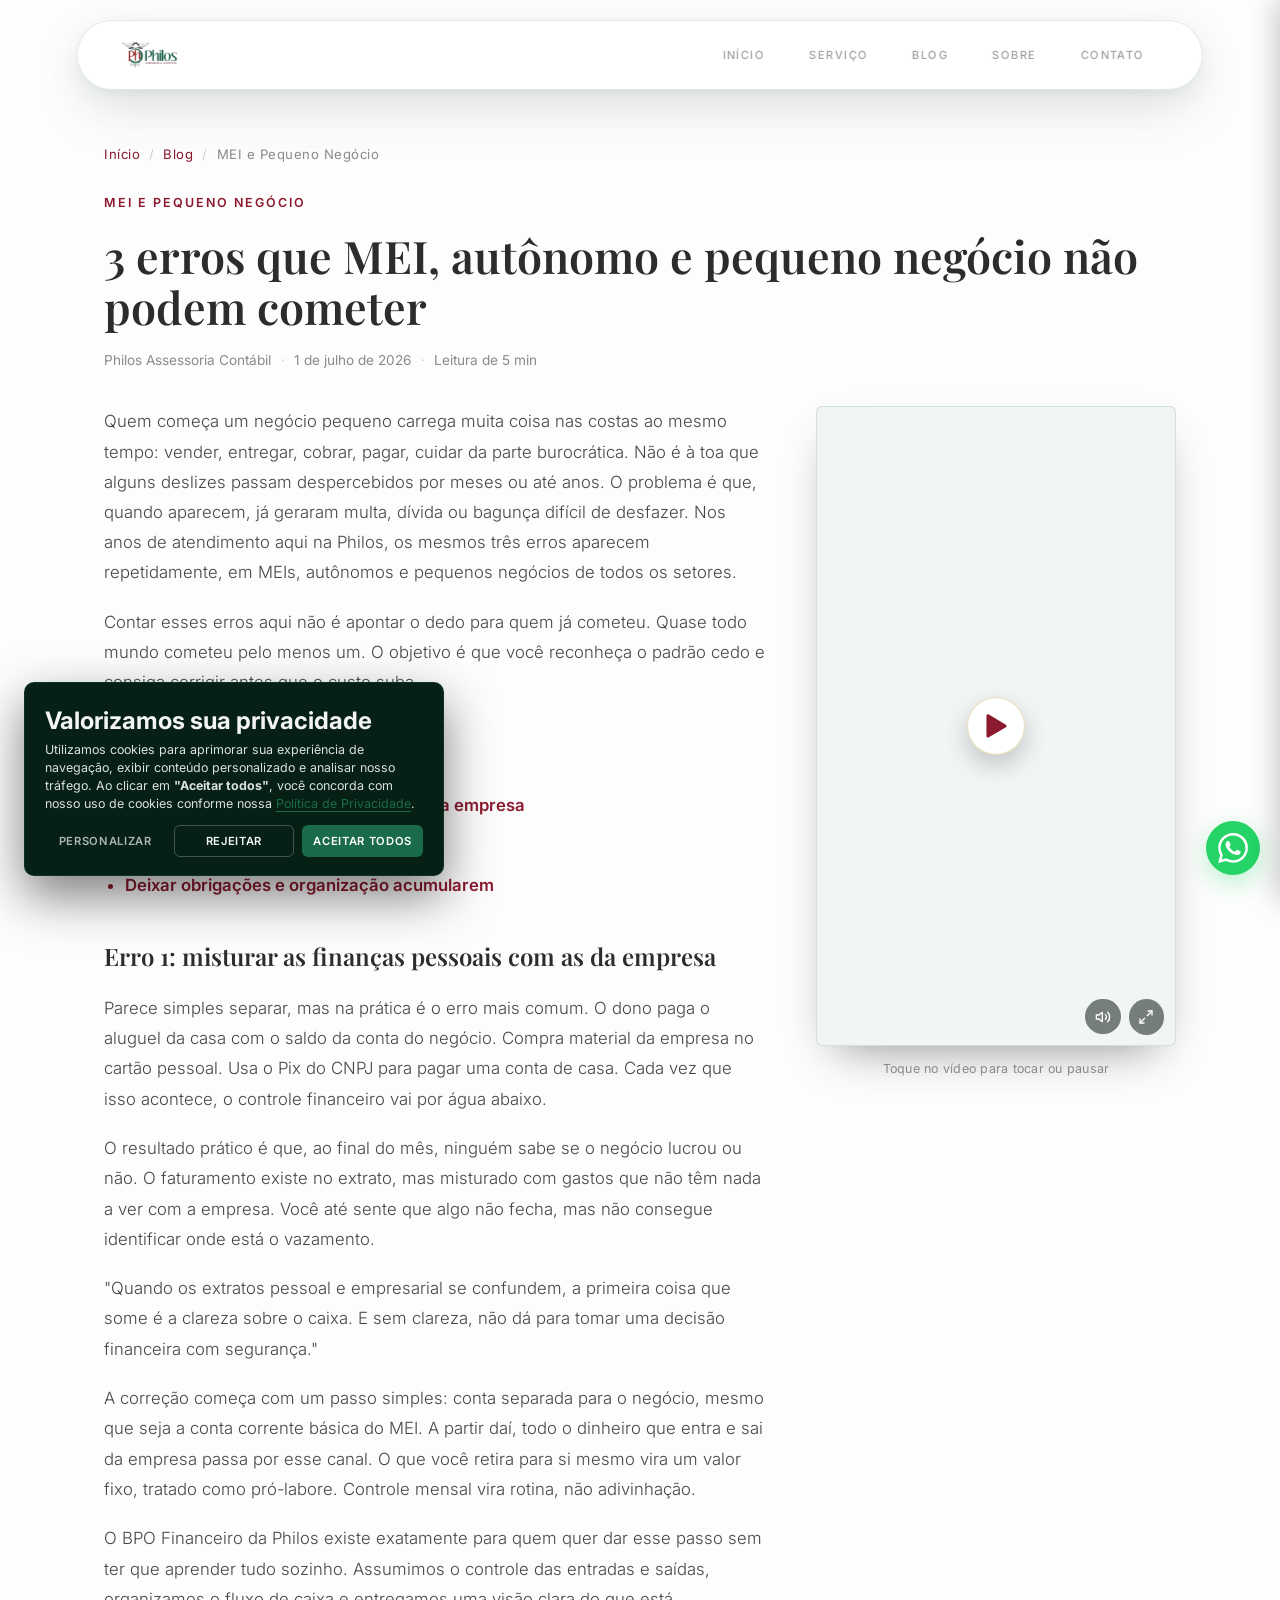
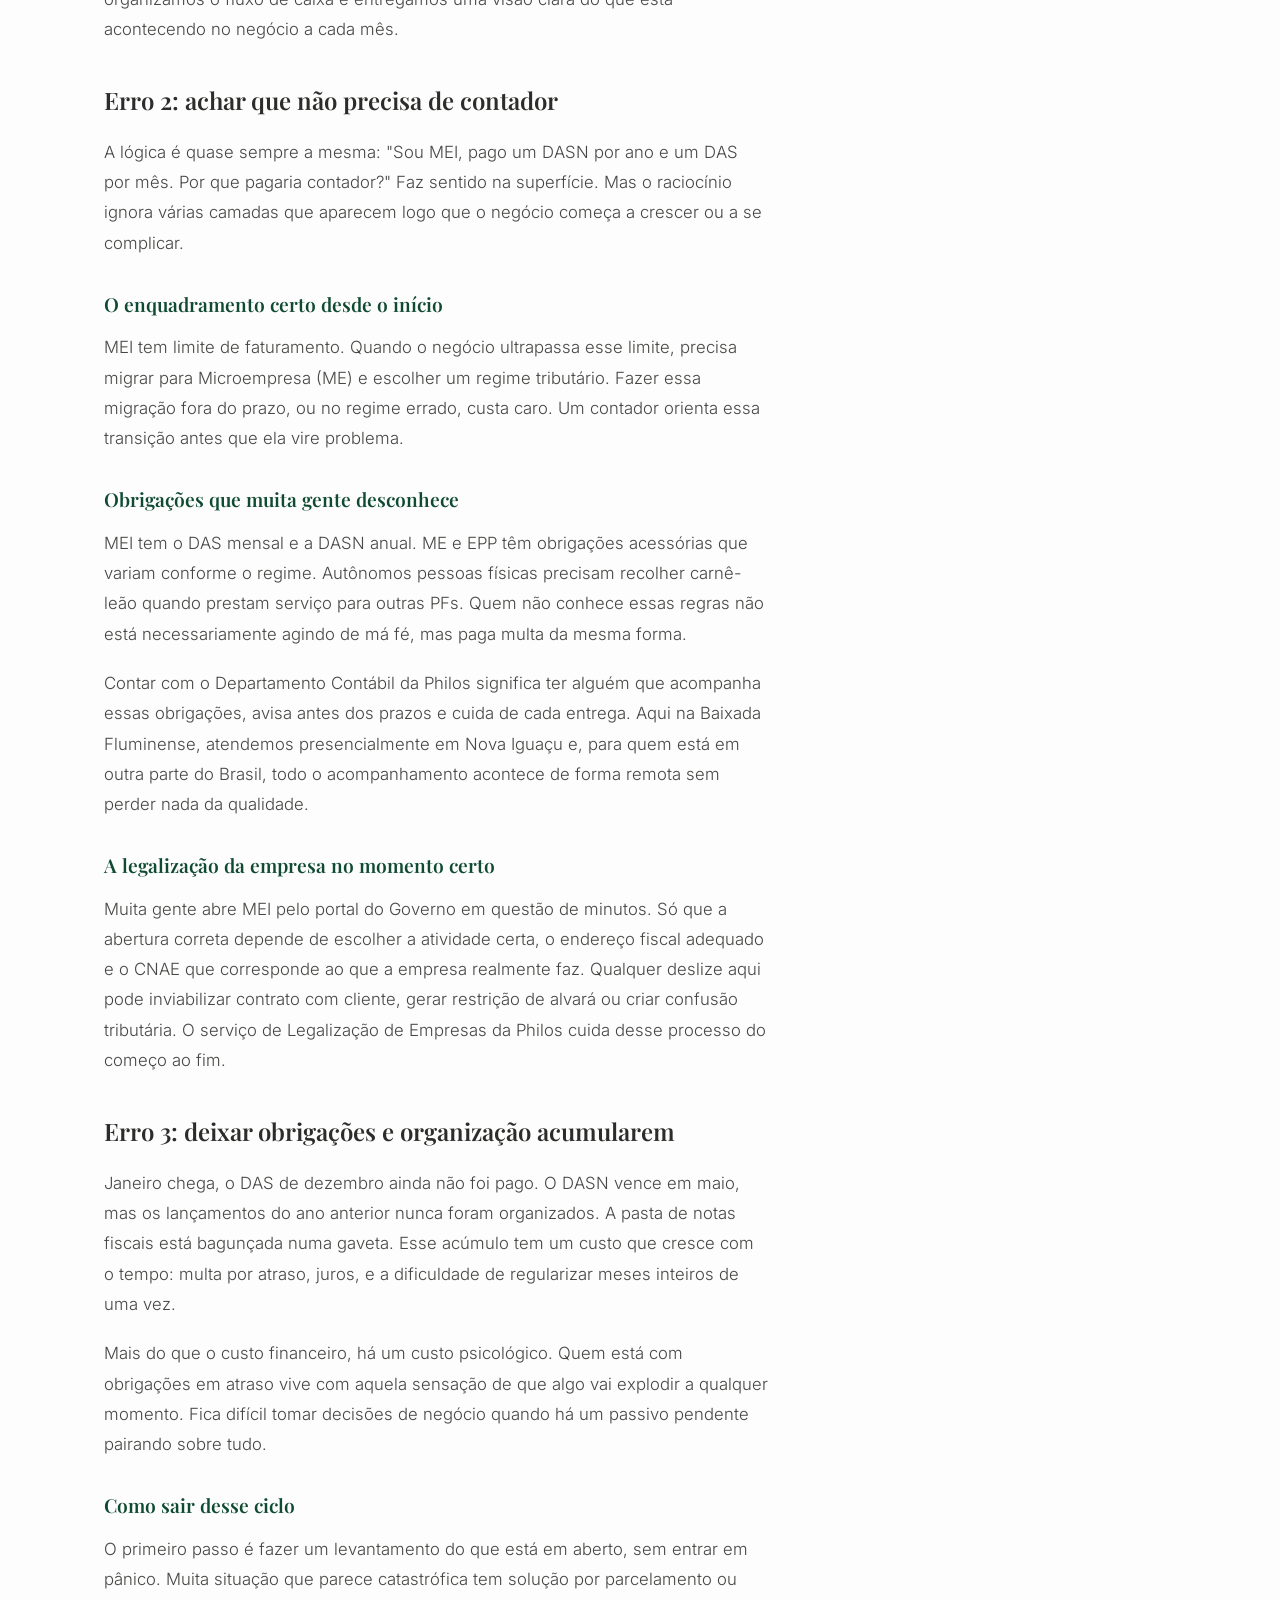
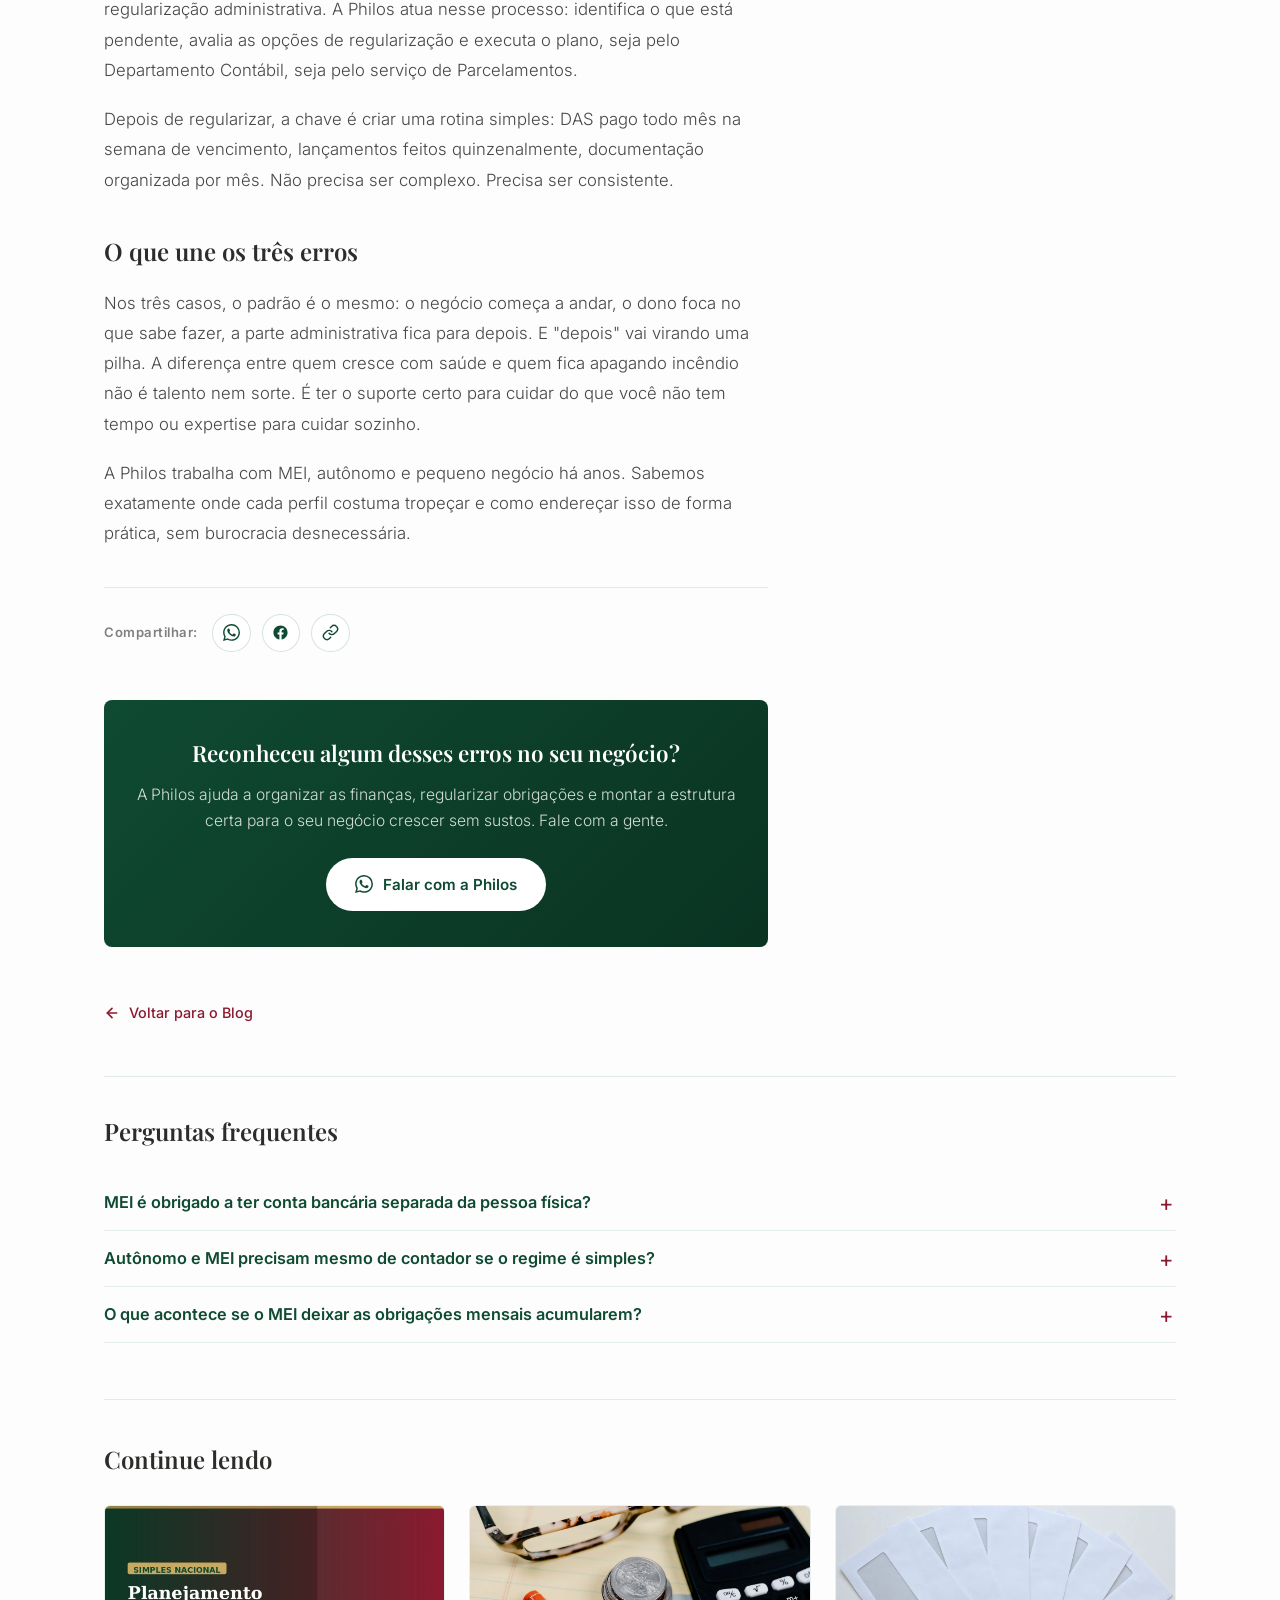
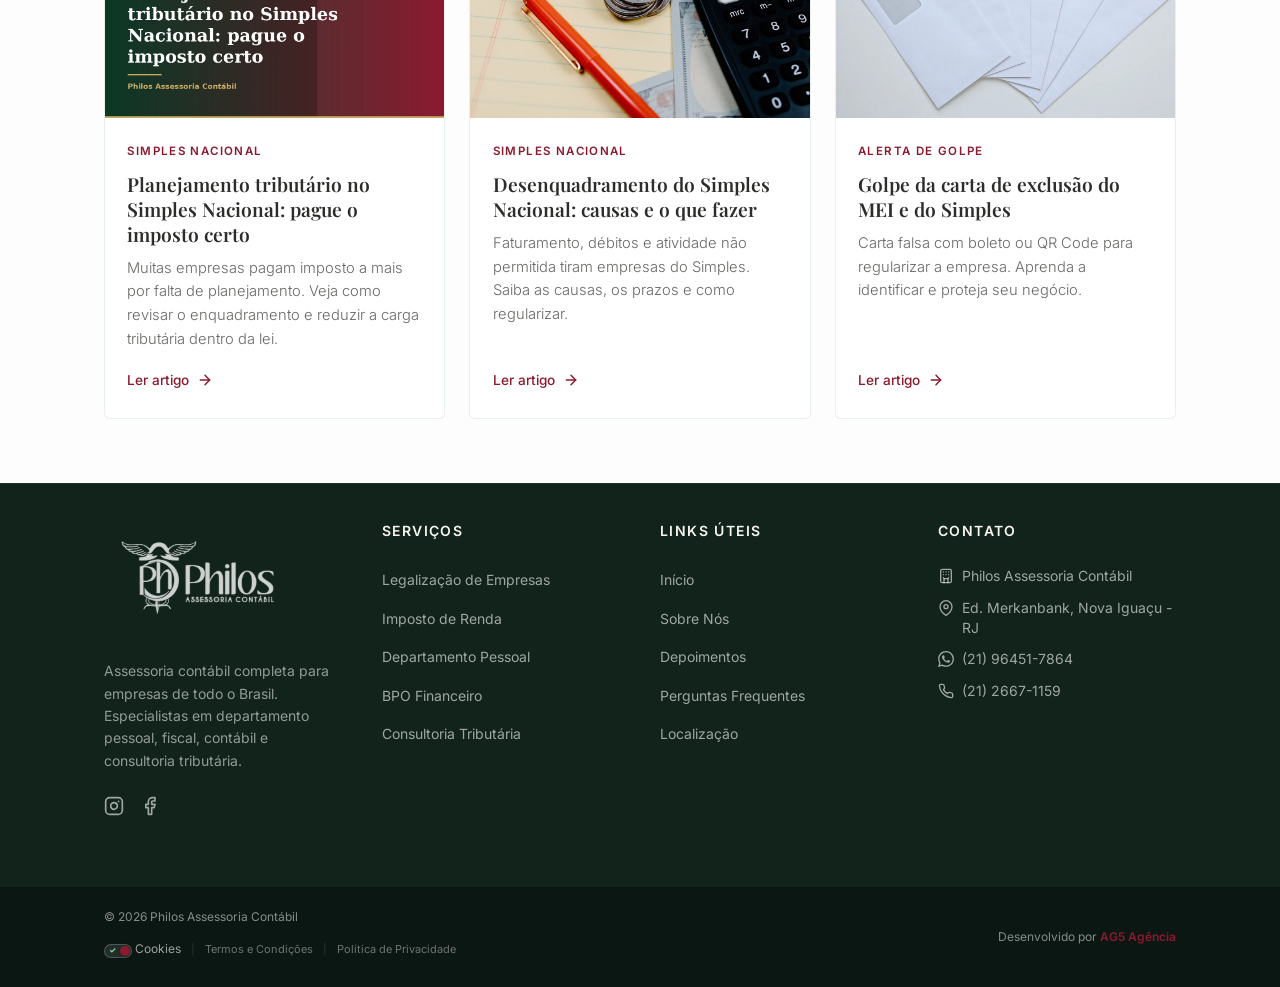
<file: blog/erros-mei-autonomo.html>
<!-- =========================================================
     POST DE BLOG: Philos Assessoria Contábil
     Gerado a partir de Docs/_blog-post-template.html
     ========================================================= -->
<!DOCTYPE html>
<html lang="pt-BR">
<head>
  <meta charset="UTF-8">
  <meta name="viewport" content="width=device-width, initial-scale=1.0">
  <meta name="description" content="MEI, autônomo ou dono de pequeno negócio: três erros que comprometem as finanças e a regularidade da empresa. Saiba como evitá-los com a Philos Assessoria Contábil em Nova Iguaçu/RJ.">
  <meta name="keywords" content="erros MEI, erros autônomo, erros pequeno negócio, misturar finanças pessoais empresa, contador MEI, organização financeira, contabilidade Nova Iguaçu">
  <meta name="author" content="Philos Assessoria Contábil">
  <meta name="robots" content="index, follow, max-image-preview:large, max-snippet:-1">

  <!-- Geo SEO local -->
  <meta name="geo.region" content="BR-RJ">
  <meta name="geo.placename" content="Nova Iguaçu">
  <meta name="geo.position" content="-22.759318;-43.450973">
  <meta name="ICBM" content="-22.759318, -43.450973">

  <link rel="preconnect" href="https://fonts.googleapis.com">
  <link rel="preconnect" href="https://fonts.gstatic.com" crossorigin>
  <link rel="preload" href="https://fonts.googleapis.com/css2?family=Inter:wght@300;400;500;600;700&family=Outfit:wght@300;500;700&family=Playfair+Display:wght@400;500;600;700&display=swap" as="style" onload="this.onload=null;this.rel='stylesheet'">
  <noscript><link href="https://fonts.googleapis.com/css2?family=Inter:wght@300;400;500;600;700&family=Outfit:wght@300;500;700&family=Playfair+Display:wght@400;500;600;700&display=swap" rel="stylesheet"></noscript>

  <title>3 erros que MEI, autônomo e pequeno negócio não podem cometer | Philos Contábil</title>
  <link rel="icon" href="../Assets/favicon-philos-assessoria-contabil.ico" type="image/x-icon">
  <link rel="stylesheet" href="../style.css">
  <link rel="stylesheet" href="../cookie-banner.css">
  <link rel="canonical" href="https://www.philoscontabil.com.br/blog/erros-mei-autonomo">

  <!-- Open Graph (artigo) -->
  <meta property="og:locale" content="pt_BR">
  <meta property="og:type" content="article">
  <meta property="og:title" content="3 erros que MEI, autônomo e pequeno negócio não podem cometer">
  <meta property="og:description" content="MEI, autônomo ou dono de pequeno negócio: três erros que comprometem as finanças e a regularidade da empresa. Saiba como evitá-los com a Philos Assessoria Contábil.">
  <meta property="og:url" content="https://www.philoscontabil.com.br/blog/erros-mei-autonomo">
  <meta property="og:site_name" content="Philos Assessoria Contábil">
  <meta property="og:image" content="https://www.philoscontabil.com.br/Assets/blog-cover-erros-mei-autonomo.webp">
  <meta property="article:published_time" content="2026-07-01">
  <meta property="article:modified_time" content="2026-07-01">
  <meta property="article:author" content="Philos Assessoria Contábil">
  <meta property="article:section" content="MEI e Pequeno Negócio">

  <!-- Twitter Cards -->
  <meta name="twitter:card" content="summary_large_image">
  <meta name="twitter:title" content="3 erros que MEI, autônomo e pequeno negócio não podem cometer">
  <meta name="twitter:description" content="MEI, autônomo ou dono de pequeno negócio: três erros que comprometem as finanças e a regularidade da empresa. Saiba como evitá-los com a Philos Assessoria Contábil.">
  <meta name="twitter:image" content="https://www.philoscontabil.com.br/Assets/blog-cover-erros-mei-autonomo.webp">

  <!-- Schema.org JSON-LD: BlogPosting + VideoObject + BreadcrumbList + FAQPage -->
  <script type="application/ld+json">
  {
    "@context": "https://schema.org",
    "@graph": [
      {
        "@type": "BlogPosting",
        "@id": "https://www.philoscontabil.com.br/blog/erros-mei-autonomo#article",
        "headline": "3 erros que MEI, autônomo e pequeno negócio não podem cometer",
        "description": "MEI, autônomo ou dono de pequeno negócio: três erros que comprometem as finanças e a regularidade da empresa. Saiba como evitá-los com a Philos Assessoria Contábil em Nova Iguaçu/RJ.",
        "inLanguage": "pt-BR",
        "datePublished": "2026-07-01",
        "dateModified": "2026-07-01",
        "wordCount": 1050,
        "keywords": "erros MEI, erros autônomo, misturar finanças, contador, organização financeira, BPO financeiro, Nova Iguaçu",
        "articleSection": "MEI e Pequeno Negócio",
        "image": ["https://www.philoscontabil.com.br/Assets/blog-cover-erros-mei-autonomo.webp"],
        "author": {
          "@type": "Organization",
          "name": "Philos Assessoria Contábil",
          "url": "https://www.philoscontabil.com.br/"
        },
        "publisher": {
          "@type": "Organization",
          "name": "Philos Assessoria Contábil",
          "logo": {
            "@type": "ImageObject",
            "url": "https://www.philoscontabil.com.br/Assets/logo-philos-assessoria-contabil-desktop.webp"
          }
        },
        "mainEntityOfPage": {
          "@type": "WebPage",
          "@id": "https://www.philoscontabil.com.br/blog/erros-mei-autonomo"
        },
        "about": {
          "@type": "AccountingService",
          "name": "Philos Assessoria Contábil",
          "areaServed": [
            "Nova Iguaçu, RJ",
            "Baixada Fluminense",
            "Rio de Janeiro",
            "Brasil"
          ]
        }
      },
      {
        "@type": "VideoObject",
        "name": "3 erros que MEI, autônomo e pequeno negócio não podem cometer",
        "description": "MEI, autônomo ou dono de pequeno negócio: três erros que comprometem as finanças e a regularidade da empresa. Saiba como evitá-los com a Philos Assessoria Contábil.",
        "thumbnailUrl": ["https://www.philoscontabil.com.br/Assets/blog-cover-erros-mei-autonomo.webp"],
        "uploadDate": "2026-07-01",
        "contentUrl": "https://assets.cdn.filesafe.space/7hzaWcGgawCV1WudlwA7/media/6a144bd58f966a523ac80412.mp4",
        "publisher": {
          "@type": "Organization",
          "name": "Philos Assessoria Contábil",
          "logo": { "@type": "ImageObject", "url": "https://www.philoscontabil.com.br/Assets/logo-philos-assessoria-contabil-desktop.webp" }
        }
      },
      {
        "@type": "BreadcrumbList",
        "itemListElement": [
          { "@type": "ListItem", "position": 1, "name": "Início", "item": "https://www.philoscontabil.com.br/" },
          { "@type": "ListItem", "position": 2, "name": "Blog", "item": "https://www.philoscontabil.com.br/blog/" },
          { "@type": "ListItem", "position": 3, "name": "3 erros que MEI, autônomo e pequeno negócio não podem cometer", "item": "https://www.philoscontabil.com.br/blog/erros-mei-autonomo" }
        ]
      },
      {
        "@type": "FAQPage",
        "mainEntity": [
          {
            "@type": "Question",
            "name": "MEI é obrigado a ter conta bancária separada da pessoa física?",
            "acceptedAnswer": { "@type": "Answer", "text": "Não existe uma lei que obrigue formalmente o MEI a ter conta PJ, mas misturar as contas é um dos erros mais comuns e mais caros: dificulta o controle do faturamento, bagunça o cálculo do pró-labore e pode até gerar problemas em caso de fiscalização. A Philos orienta cada cliente sobre a melhor forma de organizar as finanças desde o início, evitando dores de cabeça futuras." }
          },
          {
            "@type": "Question",
            "name": "Autônomo e MEI precisam mesmo de contador se o regime é simples?",
            "acceptedAnswer": { "@type": "Answer", "text": "Muita gente acredita que, por pagar pouco imposto, não precisa de acompanhamento. Mas é exatamente quando o negócio está começando que um contador faz mais diferença: enquadramento correto, obrigações mensais em dia, orientação para crescer sem perder benefícios. A Philos atende MEI e autônomos com suporte contábil completo, presencialmente em Nova Iguaçu e online para todo o Brasil." }
          },
          {
            "@type": "Question",
            "name": "O que acontece se o MEI deixar as obrigações mensais acumularem?",
            "acceptedAnswer": { "@type": "Answer", "text": "O DASN (declaração anual do MEI) e o DAS mensal têm prazo. Atraso gera multa e juros. Acumular meses em aberto pode levar ao cancelamento do CNPJ por inatividade ou à exclusão do Simples Nacional. A Philos monitora essas obrigações para que você nunca seja pego de surpresa. Se já houver atraso, temos serviço de regularização." }
          }
        ]
      }
    ]
  }
  </script>
</head>
<body>
  <!-- ===== NAVBAR ===== -->
  <nav class="navbar" id="navbar">
    <div class="container nav-container">
      <a href="/" class="logo">
        <picture>
          <source media="(min-width: 768px)" srcset="../Assets/logo-philos-assessoria-contabil-desktop.webp">
          <img src="../Assets/logo-philos-assessoria-contabil-mobile.webp" alt="Logo Philos Assessoria Contábil" height="50" loading="eager">
        </picture>
      </a>
      <div class="nav-links" id="navLinks">
        <a href="/" class="nav-link">Início</a>
        <a href="/#servicos" class="nav-link">Serviço</a>
        <a href="/blog/" class="nav-link">Blog</a>
        <a href="/#sobre" class="nav-link">Sobre</a>
        <a href="/#contato" class="nav-link">Contato</a>
      </div>
      <button class="nav-toggle" id="navToggle" aria-label="Abrir menu">
        <svg width="24" height="24" viewBox="0 0 24 24" fill="none" stroke="currentColor" stroke-width="2" stroke-linecap="round" stroke-linejoin="round"><line x1="3" y1="12" x2="21" y2="12"></line><line x1="3" y1="6" x2="21" y2="6"></line><line x1="3" y1="18" x2="21" y2="18"></line></svg>
      </button>
    </div>
  </nav>

  <!-- ===== POST ===== -->
  <main class="blog-post-main">
    <div class="container">

      <!-- Cabeçalho do post (full-width) -->
      <div class="blog-post-head">
        <nav class="blog-breadcrumb" aria-label="Você está em" style="justify-content:flex-start;margin-bottom:1.4rem;">
          <a href="/">Início</a>
          <span aria-hidden="true">/</span>
          <a href="/blog/">Blog</a>
          <span aria-hidden="true">/</span>
          <span>MEI e Pequeno Negócio</span>
        </nav>
        <span class="blog-post-tag">MEI e Pequeno Negócio</span>
        <h1 class="blog-post-title">3 erros que MEI, autônomo e pequeno negócio não podem cometer</h1>
        <div class="blog-post-meta">
          <span>Philos Assessoria Contábil</span>
          <span class="dot">·</span>
          <time datetime="2026-07-01">1 de julho de 2026</time>
          <span class="dot">·</span>
          <span>Leitura de 5 min</span>
        </div>
      </div>

      <article class="blog-post-wrapper">
        <div class="blog-post-layout">

          <!-- COLUNA ESQUERDA: artigo -->
          <div class="blog-post-col-text">
            <div class="blog-post-body">

              <p>Quem começa um negócio pequeno carrega muita coisa nas costas ao mesmo tempo: vender, entregar, cobrar, pagar, cuidar da parte burocrática. Não é à toa que alguns deslizes passam despercebidos por meses ou até anos. O problema é que, quando aparecem, já geraram multa, dívida ou bagunça difícil de desfazer. Nos anos de atendimento aqui na Philos, os mesmos três erros aparecem repetidamente, em MEIs, autônomos e pequenos negócios de todos os setores.</p>

              <p>Contar esses erros aqui não é apontar o dedo para quem já cometeu. Quase todo mundo cometeu pelo menos um. O objetivo é que você reconheça o padrão cedo e consiga corrigir antes que o custo suba.</p>

              <h2>Os 3 erros mais comuns</h2>

              <ul>
                <li><strong>Misturar as finanças pessoais com as da empresa</strong></li>
                <li><strong>Achar que não precisa de contador</strong></li>
                <li><strong>Deixar obrigações e organização acumularem</strong></li>
              </ul>

              <h2>Erro 1: misturar as finanças pessoais com as da empresa</h2>

              <p>Parece simples separar, mas na prática é o erro mais comum. O dono paga o aluguel da casa com o saldo da conta do negócio. Compra material da empresa no cartão pessoal. Usa o Pix do CNPJ para pagar uma conta de casa. Cada vez que isso acontece, o controle financeiro vai por água abaixo.</p>

              <p>O resultado prático é que, ao final do mês, ninguém sabe se o negócio lucrou ou não. O faturamento existe no extrato, mas misturado com gastos que não têm nada a ver com a empresa. Você até sente que algo não fecha, mas não consegue identificar onde está o vazamento.</p>

              <blockquote>
                <p>"Quando os extratos pessoal e empresarial se confundem, a primeira coisa que some é a clareza sobre o caixa. E sem clareza, não dá para tomar uma decisão financeira com segurança."</p>
              </blockquote>

              <p>A correção começa com um passo simples: conta separada para o negócio, mesmo que seja a conta corrente básica do MEI. A partir daí, todo o dinheiro que entra e sai da empresa passa por esse canal. O que você retira para si mesmo vira um valor fixo, tratado como pró-labore. Controle mensal vira rotina, não adivinhação.</p>

              <p>O BPO Financeiro da Philos existe exatamente para quem quer dar esse passo sem ter que aprender tudo sozinho. Assumimos o controle das entradas e saídas, organizamos o fluxo de caixa e entregamos uma visão clara do que está acontecendo no negócio a cada mês.</p>

              <h2>Erro 2: achar que não precisa de contador</h2>

              <p>A lógica é quase sempre a mesma: "Sou MEI, pago um DASN por ano e um DAS por mês. Por que pagaria contador?" Faz sentido na superfície. Mas o raciocínio ignora várias camadas que aparecem logo que o negócio começa a crescer ou a se complicar.</p>

              <h3>O enquadramento certo desde o início</h3>

              <p>MEI tem limite de faturamento. Quando o negócio ultrapassa esse limite, precisa migrar para Microempresa (ME) e escolher um regime tributário. Fazer essa migração fora do prazo, ou no regime errado, custa caro. Um contador orienta essa transição antes que ela vire problema.</p>

              <h3>Obrigações que muita gente desconhece</h3>

              <p>MEI tem o DAS mensal e a DASN anual. ME e EPP têm obrigações acessórias que variam conforme o regime. Autônomos pessoas físicas precisam recolher carnê-leão quando prestam serviço para outras PFs. Quem não conhece essas regras não está necessariamente agindo de má fé, mas paga multa da mesma forma.</p>

              <p>Contar com o Departamento Contábil da Philos significa ter alguém que acompanha essas obrigações, avisa antes dos prazos e cuida de cada entrega. Aqui na Baixada Fluminense, atendemos presencialmente em Nova Iguaçu e, para quem está em outra parte do Brasil, todo o acompanhamento acontece de forma remota sem perder nada da qualidade.</p>

              <h3>A legalização da empresa no momento certo</h3>

              <p>Muita gente abre MEI pelo portal do Governo em questão de minutos. Só que a abertura correta depende de escolher a atividade certa, o endereço fiscal adequado e o CNAE que corresponde ao que a empresa realmente faz. Qualquer deslize aqui pode inviabilizar contrato com cliente, gerar restrição de alvará ou criar confusão tributária. O serviço de Legalização de Empresas da Philos cuida desse processo do começo ao fim.</p>

              <h2>Erro 3: deixar obrigações e organização acumularem</h2>

              <p>Janeiro chega, o DAS de dezembro ainda não foi pago. O DASN vence em maio, mas os lançamentos do ano anterior nunca foram organizados. A pasta de notas fiscais está bagunçada numa gaveta. Esse acúmulo tem um custo que cresce com o tempo: multa por atraso, juros, e a dificuldade de regularizar meses inteiros de uma vez.</p>

              <p>Mais do que o custo financeiro, há um custo psicológico. Quem está com obrigações em atraso vive com aquela sensação de que algo vai explodir a qualquer momento. Fica difícil tomar decisões de negócio quando há um passivo pendente pairando sobre tudo.</p>

              <h3>Como sair desse ciclo</h3>

              <p>O primeiro passo é fazer um levantamento do que está em aberto, sem entrar em pânico. Muita situação que parece catastrófica tem solução por parcelamento ou regularização administrativa. A Philos atua nesse processo: identifica o que está pendente, avalia as opções de regularização e executa o plano, seja pelo Departamento Contábil, seja pelo serviço de Parcelamentos.</p>

              <p>Depois de regularizar, a chave é criar uma rotina simples: DAS pago todo mês na semana de vencimento, lançamentos feitos quinzenalmente, documentação organizada por mês. Não precisa ser complexo. Precisa ser consistente.</p>

              <h2>O que une os três erros</h2>

              <p>Nos três casos, o padrão é o mesmo: o negócio começa a andar, o dono foca no que sabe fazer, a parte administrativa fica para depois. E "depois" vai virando uma pilha. A diferença entre quem cresce com saúde e quem fica apagando incêndio não é talento nem sorte. É ter o suporte certo para cuidar do que você não tem tempo ou expertise para cuidar sozinho.</p>

              <p>A Philos trabalha com MEI, autônomo e pequeno negócio há anos. Sabemos exatamente onde cada perfil costuma tropeçar e como endereçar isso de forma prática, sem burocracia desnecessária.</p>

            </div>

            <!-- Compartilhar -->
            <div class="blog-post-share">
              <span class="blog-post-share-label">Compartilhar:</span>
              <a class="blog-share-btn wa" href="https://wa.me/?text=Veja%20este%20artigo%20da%20Philos%3A%203%20erros%20que%20MEI%2C%20aut%C3%B4nomo%20e%20pequeno%20neg%C3%B3cio%20n%C3%A3o%20podem%20cometer.%20https%3A%2F%2Fwww.philoscontabil.com.br%2Fblog%2Ferros-mei-autonomo" target="_blank" rel="noopener noreferrer" aria-label="Compartilhar no WhatsApp">
                <svg viewBox="0 0 24 24" fill="currentColor"><path d="M17.472 14.382c-.297-.149-1.758-.867-2.03-.967-.273-.099-.471-.148-.67.15-.197.297-.767.966-.94 1.164-.173.199-.347.223-.644.075-.297-.15-1.255-.463-2.39-1.475-.883-.788-1.48-1.761-1.653-2.059-.173-.297-.018-.458.13-.606.134-.133.298-.347.446-.52.149-.174.198-.298.298-.497.099-.198.05-.371-.025-.52-.075-.149-.669-1.612-.916-2.207-.242-.579-.487-.5-.669-.51-.173-.008-.371-.01-.57-.01-.198 0-.52.074-.792.372-.272.297-1.04 1.016-1.04 2.479 0 1.462 1.065 2.875 1.213 3.074.149.198 2.096 3.2 5.077 4.487.709.306 1.262.489 1.694.625.712.227 1.36.195 1.871.118.571-.085 1.758-.719 2.006-1.413.248-.694.248-1.289.173-1.413-.074-.124-.272-.198-.57-.347m-5.421 7.403h-.004a9.87 9.87 0 01-5.031-1.378l-.361-.214-3.741.982.998-3.648-.235-.374a9.86 9.86 0 01-1.51-5.26c.001-5.45 4.436-9.884 9.888-9.884 2.64 0 5.122 1.03 6.988 2.898a9.825 9.825 0 012.893 6.994c-.003 5.45-4.437 9.884-9.885 9.884m8.413-18.297A11.815 11.815 0 0012.05 0C5.495 0 .16 5.335.157 11.892c0 2.096.547 4.142 1.588 5.945L.057 24l6.305-1.654a11.882 11.882 0 005.683 1.448h.005c6.554 0 11.89-5.335 11.893-11.893a11.821 11.821 0 00-3.48-8.413z"/></svg>
              </a>
              <a class="blog-share-btn fb" href="https://www.facebook.com/sharer/sharer.php?u=https://www.philoscontabil.com.br/blog/erros-mei-autonomo" target="_blank" rel="noopener noreferrer" aria-label="Compartilhar no Facebook">
                <svg viewBox="0 0 24 24" fill="currentColor"><path d="M22 12c0-5.523-4.477-10-10-10S2 6.477 2 12c0 4.991 3.657 9.128 8.438 9.878v-6.987h-2.54V12h2.54V9.797c0-2.506 1.492-3.89 3.777-3.89 1.094 0 2.238.195 2.238.195v2.46h-1.26c-1.243 0-1.63.771-1.63 1.562V12h2.773l-.443 2.89h-2.33v6.988C18.343 21.128 22 16.991 22 12z"/></svg>
              </a>
              <button type="button" class="blog-share-btn copy" aria-label="Copiar link">
                <svg class="copy-icon" viewBox="0 0 24 24" fill="none" stroke="currentColor" stroke-width="2" stroke-linecap="round" stroke-linejoin="round"><path d="M10 13a5 5 0 0 0 7.54.54l3-3a5 5 0 0 0-7.07-7.07l-1.72 1.71"></path><path d="M14 11a5 5 0 0 0-7.54-.54l-3 3a5 5 0 0 0 7.07 7.07l1.71-1.71"></path></svg>
                <svg class="copied-check" viewBox="0 0 24 24" fill="none" stroke="currentColor" stroke-width="2.5" stroke-linecap="round" stroke-linejoin="round"><polyline points="20 6 9 17 4 12"></polyline></svg>
              </button>
            </div>

            <!-- CTA -->
            <div class="blog-post-cta">
              <h3>Reconheceu algum desses erros no seu negócio?</h3>
              <p>A Philos ajuda a organizar as finanças, regularizar obrigações e montar a estrutura certa para o seu negócio crescer sem sustos. Fale com a gente.</p>
              <a href="https://wa.me/5521964517864?text=Ol%C3%A1%2C%20vim%20atrav%C3%A9s%20do%20site%20e%20quero%20saber%20como%20a%20Philos%20pode%20ajudar%20o%20meu%20neg%C3%B3cio." target="_blank" rel="noopener noreferrer" class="btn-cta-wa">
                <svg width="18" height="18" viewBox="0 0 24 24" fill="currentColor"><path d="M17.472 14.382c-.297-.149-1.758-.867-2.03-.967-.273-.099-.471-.148-.67.15-.197.297-.767.966-.94 1.164-.173.199-.347.223-.644.075-.297-.15-1.255-.463-2.39-1.475-.883-.788-1.48-1.761-1.653-2.059-.173-.297-.018-.458.13-.606.134-.133.298-.347.446-.52.149-.174.198-.298.298-.497.099-.198.05-.371-.025-.52-.075-.149-.669-1.612-.916-2.207-.242-.579-.487-.5-.669-.51-.173-.008-.371-.01-.57-.01-.198 0-.52.074-.792.372-.272.297-1.04 1.016-1.04 2.479 0 1.462 1.065 2.875 1.213 3.074.149.198 2.096 3.2 5.077 4.487.709.306 1.262.489 1.694.625.712.227 1.36.195 1.871.118.571-.085 1.758-.719 2.006-1.413.248-.694.248-1.289.173-1.413-.074-.124-.272-.198-.57-.347m-5.421 7.403h-.004a9.87 9.87 0 01-5.031-1.378l-.361-.214-3.741.982.998-3.648-.235-.374a9.86 9.86 0 01-1.51-5.26c.001-5.45 4.436-9.884 9.888-9.884 2.64 0 5.122 1.03 6.988 2.898a9.825 9.825 0 012.893 6.994c-.003 5.45-4.437 9.884-9.885 9.884m8.413-18.297A11.815 11.815 0 0012.05 0C5.495 0 .16 5.335.157 11.892c0 2.096.547 4.142 1.588 5.945L.057 24l6.305-1.654a11.882 11.882 0 005.683 1.448h.005c6.554 0 11.89-5.335 11.893-11.893a11.821 11.821 0 00-3.48-8.413z"/></svg>
                Falar com a Philos
              </a>
            </div>

            <a href="/blog/" class="blog-post-back">
              <svg width="16" height="16" viewBox="0 0 24 24" fill="none" stroke="currentColor" stroke-width="2.5" stroke-linecap="round" stroke-linejoin="round"><line x1="19" y1="12" x2="5" y2="12"></line><polyline points="12 19 5 12 12 5"></polyline></svg>
              Voltar para o Blog
            </a>
          </div>

          <!-- COLUNA DIREITA: vídeo sticky -->
          <aside class="blog-post-col-video">
            <div class="blog-post-video" id="postVideo">
              <video muted loop playsinline preload="metadata">
                <source src="https://assets.cdn.filesafe.space/7hzaWcGgawCV1WudlwA7/media/6a144bd58f966a523ac80412.mp4" type="video/mp4">
              </video>
              <div class="video-play-indicator" aria-hidden="true">
                <svg width="16" height="18" viewBox="0 0 14 16" fill="currentColor"><path d="M13.2 7.2L1.8.4C1-.1.2.4.2 1.2v13.6c0 .8.8 1.3 1.6.8l11.4-6.8c.6-.4.6-1.2 0-1.6z"/></svg>
              </div>
              <div class="bpv-controls">
                <button type="button" class="bpv-btn bpv-sound muted" aria-label="Ativar som">
                  <svg class="icon-off" viewBox="0 0 24 24" fill="none" stroke="currentColor" stroke-width="2" stroke-linecap="round" stroke-linejoin="round"><polygon points="11 5 6 9 2 9 2 15 6 15 11 19 11 5"></polygon><line x1="23" y1="9" x2="17" y2="15"></line><line x1="17" y1="9" x2="23" y2="15"></line></svg>
                  <svg class="icon-on" viewBox="0 0 24 24" fill="none" stroke="currentColor" stroke-width="2" stroke-linecap="round" stroke-linejoin="round"><polygon points="11 5 6 9 2 9 2 15 6 15 11 19 11 5"></polygon><path d="M19.07 4.93a10 10 0 0 1 0 14.14M15.54 8.46a5 5 0 0 1 0 7.07"></path></svg>
                </button>
                <button type="button" class="bpv-btn bpv-expand" aria-label="Ampliar vídeo">
                  <svg viewBox="0 0 24 24" fill="none" stroke="currentColor" stroke-width="2" stroke-linecap="round" stroke-linejoin="round"><path d="M15 3h6v6"></path><path d="M9 21H3v-6"></path><path d="M21 3l-7 7"></path><path d="M3 21l7-7"></path></svg>
                </button>
              </div>
            </div>
            <span class="blog-post-video-hint">Toque no vídeo para tocar ou pausar</span>
          </aside>

        </div>

        <!-- FAQ -->
        <section class="blog-post-faq">
          <h2 class="blog-post-faq-title">Perguntas frequentes</h2>
          <div class="blog-faq-item">
            <button type="button" class="blog-faq-q">MEI é obrigado a ter conta bancária separada da pessoa física?</button>
            <div class="blog-faq-a"><p>Não existe uma lei que obrigue formalmente o MEI a ter conta PJ, mas misturar as contas é um dos erros mais comuns e mais caros: dificulta o controle do faturamento, bagunça o cálculo do pró-labore e pode gerar problemas em caso de fiscalização. A Philos orienta cada cliente sobre a melhor forma de organizar as finanças desde o início, evitando dores de cabeça futuras.</p></div>
          </div>
          <div class="blog-faq-item">
            <button type="button" class="blog-faq-q">Autônomo e MEI precisam mesmo de contador se o regime é simples?</button>
            <div class="blog-faq-a"><p>Muita gente acredita que, por pagar pouco imposto, não precisa de acompanhamento. Mas é exatamente quando o negócio está começando que um contador faz mais diferença: enquadramento correto, obrigações mensais em dia, orientação para crescer sem perder benefícios. A Philos atende MEI e autônomos com suporte contábil completo, presencialmente em Nova Iguaçu e online para todo o Brasil.</p></div>
          </div>
          <div class="blog-faq-item">
            <button type="button" class="blog-faq-q">O que acontece se o MEI deixar as obrigações mensais acumularem?</button>
            <div class="blog-faq-a"><p>Atraso no DAS mensal gera multa e juros. Deixar meses em aberto pode levar ao cancelamento do CNPJ por inatividade ou à exclusão do Simples Nacional. A Philos monitora essas obrigações para que você nunca seja pego de surpresa. Se já houver atraso, trabalhamos na regularização da situação.</p></div>
          </div>
        </section>

        <!-- Continue lendo (3 outros posts) -->
        <section class="blog-related">
          <h2 class="blog-related-title">Continue lendo</h2>
          <div class="blog-grid">
            <a href="/blog/planejamento-tributario-simples" class="blog-card">
              <div class="blog-card-media">
                <img src="../Assets/blog-cover-planejamento-tributario-simples.webp" alt="Planejamento tributário no Simples Nacional" loading="lazy" width="1200" height="750">
              </div>
              <div class="blog-card-body">
                <span class="blog-card-tag">Simples Nacional</span>
                <h3 class="blog-card-title">Planejamento tributário no Simples Nacional: pague o imposto certo</h3>
                <p class="blog-card-excerpt">Muitas empresas pagam imposto a mais por falta de planejamento. Veja como revisar o enquadramento e reduzir a carga tributária dentro da lei.</p>
                <span class="blog-card-more">
                  Ler artigo
                  <svg width="16" height="16" viewBox="0 0 24 24" fill="none" stroke="currentColor" stroke-width="2.2" stroke-linecap="round" stroke-linejoin="round"><line x1="5" y1="12" x2="19" y2="12"></line><polyline points="12 5 19 12 12 19"></polyline></svg>
                </span>
              </div>
            </a>
            <a href="/blog/desenquadramento-simples" class="blog-card">
              <div class="blog-card-media">
                <img src="../Assets/blog-cover-desenquadramento-simples.webp" alt="Desenquadramento do Simples Nacional" loading="lazy" width="1200" height="750">
              </div>
              <div class="blog-card-body">
                <span class="blog-card-tag">Simples Nacional</span>
                <h3 class="blog-card-title">Desenquadramento do Simples Nacional: causas e o que fazer</h3>
                <p class="blog-card-excerpt">Faturamento, débitos e atividade não permitida tiram empresas do Simples. Saiba as causas, os prazos e como regularizar.</p>
                <span class="blog-card-more">
                  Ler artigo
                  <svg width="16" height="16" viewBox="0 0 24 24" fill="none" stroke="currentColor" stroke-width="2.2" stroke-linecap="round" stroke-linejoin="round"><line x1="5" y1="12" x2="19" y2="12"></line><polyline points="12 5 19 12 12 19"></polyline></svg>
                </span>
              </div>
            </a>
            <a href="/blog/golpe-carta-exclusao" class="blog-card">
              <div class="blog-card-media">
                <img src="../Assets/blog-cover-golpe-carta-exclusao.webp" alt="Golpe da carta de exclusão do MEI e do Simples" loading="lazy" width="1200" height="750">
              </div>
              <div class="blog-card-body">
                <span class="blog-card-tag">Alerta de Golpe</span>
                <h3 class="blog-card-title">Golpe da carta de exclusão do MEI e do Simples</h3>
                <p class="blog-card-excerpt">Carta falsa com boleto ou QR Code para regularizar a empresa. Aprenda a identificar e proteja seu negócio.</p>
                <span class="blog-card-more">
                  Ler artigo
                  <svg width="16" height="16" viewBox="0 0 24 24" fill="none" stroke="currentColor" stroke-width="2.2" stroke-linecap="round" stroke-linejoin="round"><line x1="5" y1="12" x2="19" y2="12"></line><polyline points="12 5 19 12 12 19"></polyline></svg>
                </span>
              </div>
            </a>
          </div>
        </section>
      </article>
    </div>
  </main>

  <!-- ===== RODAPE ===== -->
  <footer class="footer">
    <div class="footer-container">
      <div class="footer-main">
        <!-- Coluna 1 - Marca -->
        <div class="footer-brand">
          <a href="/" class="footer-logo">
            <img src="../Assets/logo-philos-assessoria-contabil-mobile.webp" alt="Logo Philos Assessoria Contábil" height="36" loading="lazy">
          </a>
          <p class="footer-desc">Assessoria contábil completa para empresas de todo o Brasil. Especialistas em departamento pessoal, fiscal, contábil e consultoria tributária.</p>
          <div class="footer-social">
            <a href="https://www.instagram.com/philosassessoriacontabil/" target="_blank" rel="noopener noreferrer" aria-label="Instagram">
              <svg width="20" height="20" viewBox="0 0 24 24" fill="none" stroke="currentColor" stroke-width="2" stroke-linecap="round" stroke-linejoin="round"><rect x="2" y="2" width="20" height="20" rx="5" ry="5"></rect><path d="M16 11.37A4 4 0 1 1 12.63 8 4 4 0 0 1 16 11.37z"></path><line x1="17.5" y1="6.5" x2="17.51" y2="6.5"></line></svg>
            </a>
            <a href="https://www.facebook.com/PhilosAssessoriaContabil/" target="_blank" rel="noopener noreferrer" aria-label="Facebook">
              <svg width="20" height="20" viewBox="0 0 24 24" fill="none" stroke="currentColor" stroke-width="2" stroke-linecap="round" stroke-linejoin="round"><path d="M18 2h-3a5 5 0 0 0-5 5v3H7v4h3v8h4v-8h3l1-4h-4V7a1 1 0 0 1 1-1h3z"></path></svg>
            </a>
          </div>
        </div>

        <!-- Coluna 2 - Serviços -->
        <div class="footer-links">
          <h4>Serviços</h4>
          <ul>
            <li><a href="/#servicos">Legalização de Empresas</a></li>
            <li><a href="/#servicos">Imposto de Renda</a></li>
            <li><a href="/#servicos">Departamento Pessoal</a></li>
            <li><a href="/#servicos">BPO Financeiro</a></li>
            <li><a href="/servicos">Consultoria Tributária</a></li>
          </ul>
        </div>

        <!-- Coluna 3 - Links Úteis -->
        <div class="footer-links">
          <h4>Links Úteis</h4>
          <ul>
            <li><a href="/">Início</a></li>
            <li><a href="/#sobre">Sobre Nós</a></li>
            <li><a href="/#depoimentos">Depoimentos</a></li>
            <li><a href="/#faq">Perguntas Frequentes</a></li>
            <li><a href="/#localizacao">Localização</a></li>
          </ul>
        </div>

        <!-- Coluna 4 - Contato -->
        <div class="footer-contact">
          <h4>Contato</h4>
          <ul class="footer-contact-list">
            <li class="footer-contact-item">
              <a href="https://share.google/K7e6qTWmjBdMr5dp3" target="_blank" rel="noopener noreferrer">
                <svg width="16" height="16" viewBox="0 0 24 24" fill="none" stroke="currentColor" stroke-width="2" stroke-linecap="round" stroke-linejoin="round"><rect x="4" y="2" width="16" height="20" rx="2" ry="2"></rect><line x1="9" y1="22" x2="9" y2="16"></line><line x1="15" y1="22" x2="15" y2="16"></line><line x1="9" y1="16" x2="15" y2="16"></line><path d="M8 6h.01"></path><path d="M16 6h.01"></path><path d="M8 10h.01"></path><path d="M16 10h.01"></path><path d="M12 6h.01"></path><path d="M12 10h.01"></path><path d="M8 14h.01"></path><path d="M16 14h.01"></path></svg>
                Philos Assessoria Contábil
              </a>
            </li>
            <li class="footer-contact-item">
              <a href="https://www.google.com/maps?biw=1536&bih=695&sca_esv=2f14afef1c200fca&sxsrf=ANbL-n4AmCm7ZdhkcrJz7byvZaBazLBhzg:1778714493973&um=1&ie=UTF-8&fb=1&gl=br&sa=X&geocode=KfN1ot8GZ5kAMa_ayFjm7SRg&daddr=Ed.+Merkanbank+-+R.+Ot%C3%A1vio+Tarquino,+74+-+Apartamento+602+-+Centro,+Nova+Igua%C3%A7u+-+RJ,+26215-342" target="_blank" rel="noopener noreferrer">
                <svg width="16" height="16" viewBox="0 0 24 24" fill="none" stroke="currentColor" stroke-width="2" stroke-linecap="round" stroke-linejoin="round"><path d="M21 10c0 7-9 13-9 13s-9-6-9-13a9 9 0 0 1 18 0z"></path><circle cx="12" cy="10" r="3"></circle></svg>
                Ed. Merkanbank, Nova Iguaçu - RJ
              </a>
            </li>
            <li class="footer-contact-item">
              <a href="https://wa.me/5521964517864?text=Ol%C3%A1%2C%20vim%20atrav%C3%A9s%20do%20site%20e%20gostaria%20de%20uma%20informa%C3%A7%C3%A3o." target="_blank" rel="noopener noreferrer" aria-label="Falar pelo WhatsApp">
                <svg width="16" height="16" viewBox="0 0 24 24" fill="currentColor"><path d="M17.472 14.382c-.297-.149-1.758-.867-2.03-.967-.273-.099-.471-.148-.67.15-.197.297-.767.966-.94 1.164-.173.199-.347.223-.644.075-.297-.15-1.255-.463-2.39-1.475-.883-.788-1.48-1.761-1.653-2.059-.173-.297-.018-.458.13-.606.134-.133.298-.347.446-.52.149-.174.198-.298.298-.497.099-.198.05-.371-.025-.52-.075-.149-.669-1.612-.916-2.207-.242-.579-.487-.5-.669-.51-.173-.008-.371-.01-.57-.01-.198 0-.52.074-.792.372-.272.297-1.04 1.016-1.04 2.479 0 1.462 1.065 2.875 1.213 3.074.149.198 2.096 3.2 5.077 4.487.709.306 1.262.489 1.694.625.712.227 1.36.195 1.871.118.571-.085 1.758-.719 2.006-1.413.248-.694.248-1.289.173-1.413-.074-.124-.272-.198-.57-.347m-5.421 7.403h-.004a9.87 9.87 0 01-5.031-1.378l-.361-.214-3.741.982.998-3.648-.235-.374a9.86 9.86 0 01-1.51-5.26c.001-5.45 4.436-9.884 9.888-9.884 2.64 0 5.122 1.03 6.988 2.898a9.825 9.825 0 012.893 6.994c-.003 5.45-4.437 9.884-9.885 9.884m8.413-18.297A11.815 11.815 0 0012.05 0C5.495 0 .16 5.335.157 11.892c0 2.096.547 4.142 1.588 5.945L.057 24l6.305-1.654a11.882 11.882 0 005.683 1.448h.005c6.554 0 11.89-5.335 11.893-11.893a11.821 11.821 0 00-3.48-8.413z"/></svg>
                (21) 96451-7864
              </a>
            </li>
            <li class="footer-contact-item">
              <a href="tel:+552126671159">
                <svg width="16" height="16" viewBox="0 0 24 24" fill="none" stroke="currentColor" stroke-width="2" stroke-linecap="round" stroke-linejoin="round"><path d="M22 16.92v3a2 2 0 0 1-2.18 2 19.79 19.79 0 0 1-8.63-3.07 19.5 19.5 0 0 1-6-6 19.79 19.79 0 0 1-3.07-8.67A2 2 0 0 1 4.11 2h3a2 2 0 0 1 2 1.72 12.84 12.84 0 0 0 .7 2.81 2 2 0 0 1-.45 2.11L8.09 9.91a16 16 0 0 0 6 6l1.27-1.27a2 2 0 0 1 2.11-.45 12.84 12.84 0 0 0 2.81.7A2 2 0 0 1 22 16.92z"></path></svg>
                (21) 2667-1159
              </a>
            </li>
          </ul>
        </div>
      </div>
    </div>

    <!-- Seção de Créditos -->
    <div class="footer-bottom">
      <div class="footer-bottom-container">
        <div class="footer-credits-left">
          <p class="footer-copyright">&copy; 2026 Philos Assessoria Contábil</p>
          <div class="footer-legal-links">
            <a href="#" id="ck-prefs-link" class="footer-cookie-link">
              <span id="cookie-toggle">
                <span class="cookie-check">✓</span>
                <span class="cookie-x">✕</span>
                <span id="cookie-toggle-dot"></span>
              </span>
              Cookies
            </a>
            <span class="footer-legal-separator">|</span>
            <a href="/termos-e-condicoes">Termos e Condições</a>
            <span class="footer-legal-separator">|</span>
            <a href="/politica-de-privacidade">Política de Privacidade</a>
          </div>
        </div>
        <div class="footer-credits-right">
          Desenvolvido por <a href="https://www.ag5agencia.com.br" target="_blank" rel="noopener noreferrer">AG5 Agência</a>
        </div>
      </div>
    </div>
  </footer>

  <!-- WhatsApp Premium Experience -->
  <div class="wa-premium-container">
    <div id="wa-message-bubble" class="wa-bubble">
      <button class="wa-close" id="wa-close-btn" aria-label="Fechar balão de mensagem">
        <svg viewBox="0 0 24 24" fill="none" stroke="currentColor" stroke-width="2.5" stroke-linecap="round" width="14" height="14" aria-hidden="true"><path d="M18 6L6 18M6 6l12 12"/></svg>
      </button>
      <div class="wa-content">
        <div class="wa-header">
          <div class="wa-avatar-wrapper">
            <img src="../Assets/philos-assessoria-contabil-proprietario-escritorio.webp" alt="Diretoria Philos" class="wa-avatar" width="48" height="48">
            <span class="wa-status-dot"></span>
          </div>
          <div class="wa-info">
            <span class="wa-name">Diretoria Philos</span>
          </div>
        </div>
        <div id="wa-typing" class="wa-typing">
          <span></span><span></span><span></span>
        </div>
        <div id="wa-real-message" class="wa-message-text" style="display:none;">
          <p>Olá! Quer levar a contabilidade do seu negócio para outro nível? <strong>A primeira análise é por nossa conta.</strong></p>
        </div>
      </div>
    </div>

    <a href="https://wa.me/5521964517864?text=Ol%C3%A1%2C%20vim%20atrav%C3%A9s%20do%20site%20e%20gostaria%20de%20agendar%20uma%20consulta."
       class="wa-float-btn" target="_blank" rel="noopener noreferrer"
       id="wa-main-btn" aria-label="Fale conosco pelo WhatsApp">
      <svg viewBox="0 0 24 24" fill="currentColor" aria-hidden="true" width="30" height="30">
        <path d="M17.472 14.382c-.297-.149-1.758-.867-2.03-.967-.273-.099-.471-.148-.67.15-.197.297-.767.966-.94 1.164-.173.199-.347.223-.644.075-.297-.15-1.255-.463-2.39-1.475-.883-.788-1.48-1.761-1.653-2.059-.173-.297-.018-.458.13-.606.134-.133.298-.347.446-.52.149-.174.198-.298.298-.497.099-.198.05-.371-.025-.52-.075-.149-.669-1.612-.916-2.207-.242-.579-.487-.5-.669-.51-.173-.008-.371-.01-.57-.01-.198 0-.52.074-.792.372-.272.297-1.04 1.016-1.04 2.479 0 1.462 1.065 2.875 1.213 3.074.149.198 2.096 3.2 5.077 4.487.709.306 1.262.489 1.694.625.712.227 1.36.195 1.871.118.571-.085 1.758-.719 2.006-1.413.248-.694.248-1.289.173-1.413-.074-.124-.272-.198-.57-.347m-5.421 7.403h-.004a9.87 9.87 0 01-5.031-1.378l-.361-.214-3.741.982.998-3.648-.235-.374a9.86 9.86 0 01-1.51-5.26c.001-5.45 4.436-9.884 9.888-9.884 2.64 0 5.122 1.03 6.988 2.898a9.825 9.825 0 012.893 6.994c-.003 5.45-4.437 9.884-9.885 9.884m8.413-18.297A11.815 11.815 0 0012.05 0C5.495 0 .16 5.335.157 11.892c0 2.096.547 4.142 1.588 5.945L.057 24l6.305-1.654a11.882 11.882 0 005.683 1.448h.005c6.554 0 11.89-5.335 11.893-11.893a11.821 11.821 0 00-3.48-8.413z"/>
      </svg>
      <span class="wa-badge" id="wa-notification" aria-hidden="true">1</span>
    </a>
  </div>

  <!-- ===== MOBILE DRAWER ===== -->
  <div class="mobile-overlay" id="mobileOverlay"></div>
  <div class="mobile-drawer" id="mobileDrawer">
    <div class="drawer-header">
      <a href="/" class="drawer-logo">
        <img src="../Assets/logo-philos-assessoria-contabil-mobile.webp" alt="Logo Philos Assessoria Contábil" height="40" loading="lazy">
      </a>
      <button class="drawer-close" id="drawerClose" aria-label="Fechar menu">
        <svg width="24" height="24" viewBox="0 0 24 24" fill="none" stroke="currentColor" stroke-width="2.5" stroke-linecap="round" stroke-linejoin="round">
          <line x1="18" y1="6" x2="6" y2="18"></line>
          <line x1="6" y1="6" x2="18" y2="18"></line>
        </svg>
      </button>
    </div>
    <div class="drawer-links">
      <a href="/#servicos" class="drawer-link">Serviços</a>
      <a href="/blog/" class="drawer-link">Blog</a>
      <a href="/#sobre" class="drawer-link">Sobre</a>
      <a href="/#depoimentos" class="drawer-link">Depoimentos</a>
      <a href="/#localizacao" class="drawer-link">Localização</a>
      <a href="/#contato" class="drawer-link drawer-cta">Fale Conosco</a>
    </div>
  </div>

  <!-- ========== BANNER DE ACEITE (LGPD) ========== -->
  <div id="ck-banner" class="ck-banner" role="dialog" aria-modal="true" aria-label="Aviso de cookies" aria-live="polite" aria-hidden="true">
      <div class="ck-banner__inner">
          <div class="ck-banner__content">
              <h2 class="ck-banner__title">Valorizamos sua privacidade</h2>
              <p class="ck-banner__text">
                  Utilizamos cookies para aprimorar sua experiência de navegação, exibir conteúdo
                  personalizado e analisar nosso tráfego. Ao clicar em <strong>"Aceitar todos"</strong>,
                  você concorda com nosso uso de cookies conforme nossa
                  <a href="/politica-de-privacidade" class="ck-banner__link">Política de Privacidade</a>.
              </p>
          </div>
          <div class="ck-banner__actions">
              <button id="ck-customize" class="ck-btn ck-btn--ghost">Personalizar</button>
              <button id="ck-reject" class="ck-btn ck-btn--outline">Rejeitar</button>
              <button id="ck-accept-all" class="ck-btn ck-btn--primary">Aceitar todos</button>
          </div>
      </div>
  </div>

  <!-- ========== MODAL DE PERSONALIZAÇÃO ========== -->
  <div id="ck-modal" class="ck-modal" role="dialog" aria-modal="true" aria-label="Personalizar preferências de cookies" aria-hidden="true">
      <div class="ck-modal__overlay" id="ck-modal-overlay"></div>
      <div class="ck-modal__box">
          <div class="ck-modal__header">
              <h2 class="ck-modal__title">Personalizar preferências de consentimento</h2>
              <button class="ck-modal__close" id="ck-modal-close" aria-label="Fechar modal">
                  <svg width="18" height="18" viewBox="0 0 24 24" fill="none" aria-hidden="true">
                      <path d="M18 6L6 18M6 6l12 12" stroke="currentColor" stroke-width="2" stroke-linecap="round" stroke-linejoin="round" />
                  </svg>
              </button>
          </div>
          <div class="ck-modal__body">
              <p class="ck-modal__intro">
                  Utilizamos cookies para ajudar você a navegar com eficiência e executar certas funções.
                  Os cookies classificados como <strong>"Necessário"</strong> são essenciais para o
                  funcionamento básico do site e não podem ser desativados.
              </p>
              <div class="ck-category">
                  <div class="ck-category__header">
                      <div class="ck-category__info">
                          <h3 class="ck-category__name">Necessário</h3>
                          <p class="ck-category__desc">Essenciais para o funcionamento do site. Não armazenam dados pessoalmente identificáveis.</p>
                      </div>
                      <span class="ck-category__badge">Sempre ativo</span>
                  </div>
              </div>
              <div class="ck-category">
                  <div class="ck-category__header">
                      <div class="ck-category__info">
                          <h3 class="ck-category__name">Funcional</h3>
                          <p class="ck-category__desc">Ajudam a executar funcionalidades como compartilhamento em mídia social e recursos de terceiros.</p>
                      </div>
                      <label class="ck-toggle" aria-label="Ativar cookies funcionais">
                          <input type="checkbox" id="ck-functional" name="functional">
                          <span class="ck-toggle__slider"></span>
                      </label>
                  </div>
              </div>
              <div class="ck-category">
                  <div class="ck-category__header">
                      <div class="ck-category__info">
                          <h3 class="ck-category__name">Analítico</h3>
                          <p class="ck-category__desc">Usados para entender como os visitantes interagem com o site (visitantes, taxa de rejeição, etc.).</p>
                      </div>
                      <label class="ck-toggle" aria-label="Ativar cookies analíticos">
                          <input type="checkbox" id="ck-analytics" name="analytics">
                          <span class="ck-toggle__slider"></span>
                      </label>
                  </div>
              </div>
              <div class="ck-category">
                  <div class="ck-category__header">
                      <div class="ck-category__info">
                          <h3 class="ck-category__name">Desempenho</h3>
                          <p class="ck-category__desc">Analisam índices de desempenho do site para oferecer melhor experiência ao visitante.</p>
                      </div>
                      <label class="ck-toggle" aria-label="Ativar cookies de desempenho">
                          <input type="checkbox" id="ck-performance" name="performance">
                          <span class="ck-toggle__slider"></span>
                      </label>
                  </div>
              </div>
              <div class="ck-category">
                  <div class="ck-category__header">
                      <div class="ck-category__info">
                          <h3 class="ck-category__name">Publicidade</h3>
                          <p class="ck-category__desc">Entregam anúncios personalizados com base nas páginas visitadas anteriormente.</p>
                      </div>
                      <label class="ck-toggle" aria-label="Ativar cookies de publicidade">
                          <input type="checkbox" id="ck-advertising" name="advertising">
                          <span class="ck-toggle__slider"></span>
                      </label>
                  </div>
              </div>
          </div>
          <div class="ck-modal__footer">
              <button id="ck-modal-reject" class="ck-btn ck-btn--outline">Rejeitar</button>
              <button id="ck-modal-save" class="ck-btn ck-btn--ghost">Salvar Preferências</button>
              <button id="ck-modal-accept-all" class="ck-btn ck-btn--primary">Aceitar todos</button>
          </div>
      </div>
  </div>

  <button id="ck-prefs-btn" class="ck-prefs-btn" aria-label="Preferências de cookies" style="display:none;">
      Cookies
  </button>

  <script src="../script.js" defer></script>
  <script src="../cookie-banner.js" defer></script>
<script src="https://control-blog.ag5agencia.site/r.js" data-c="philos-assessoria-contabil" defer></script>
</body>
</html>
</file>
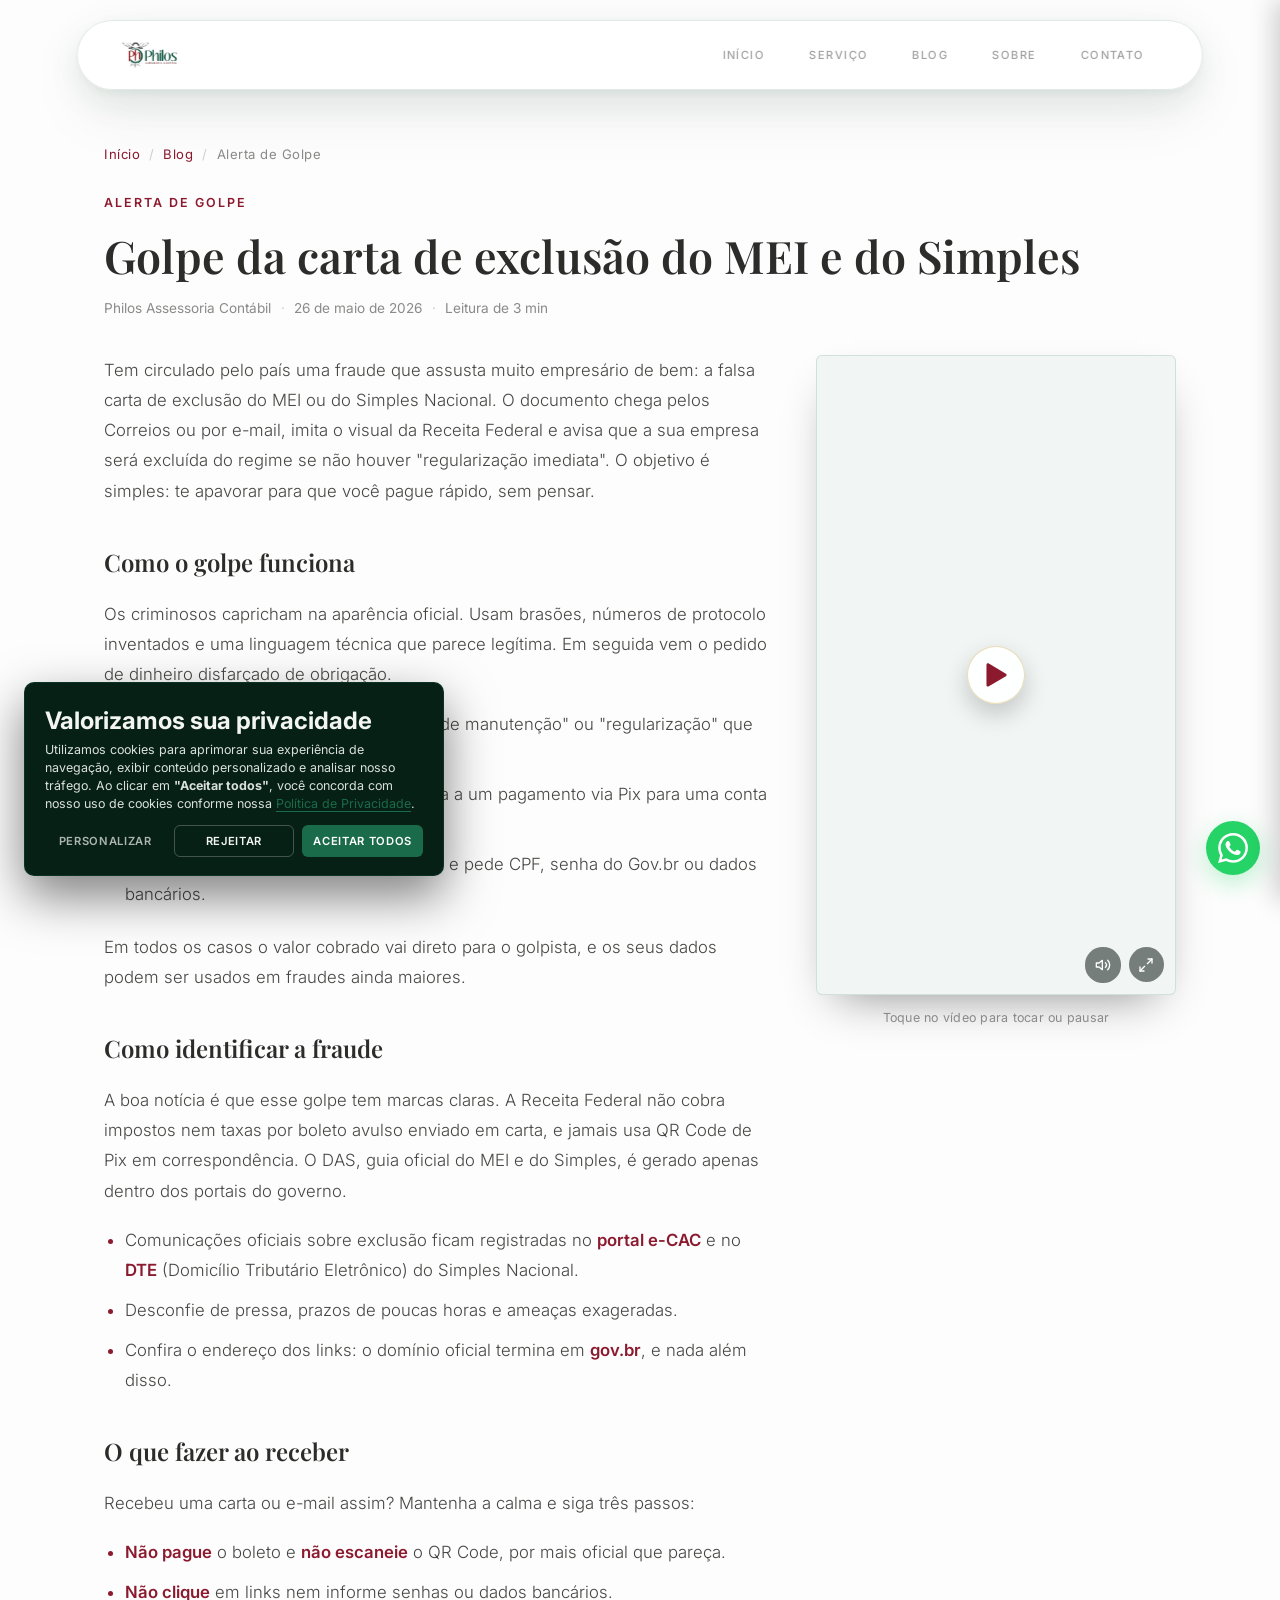
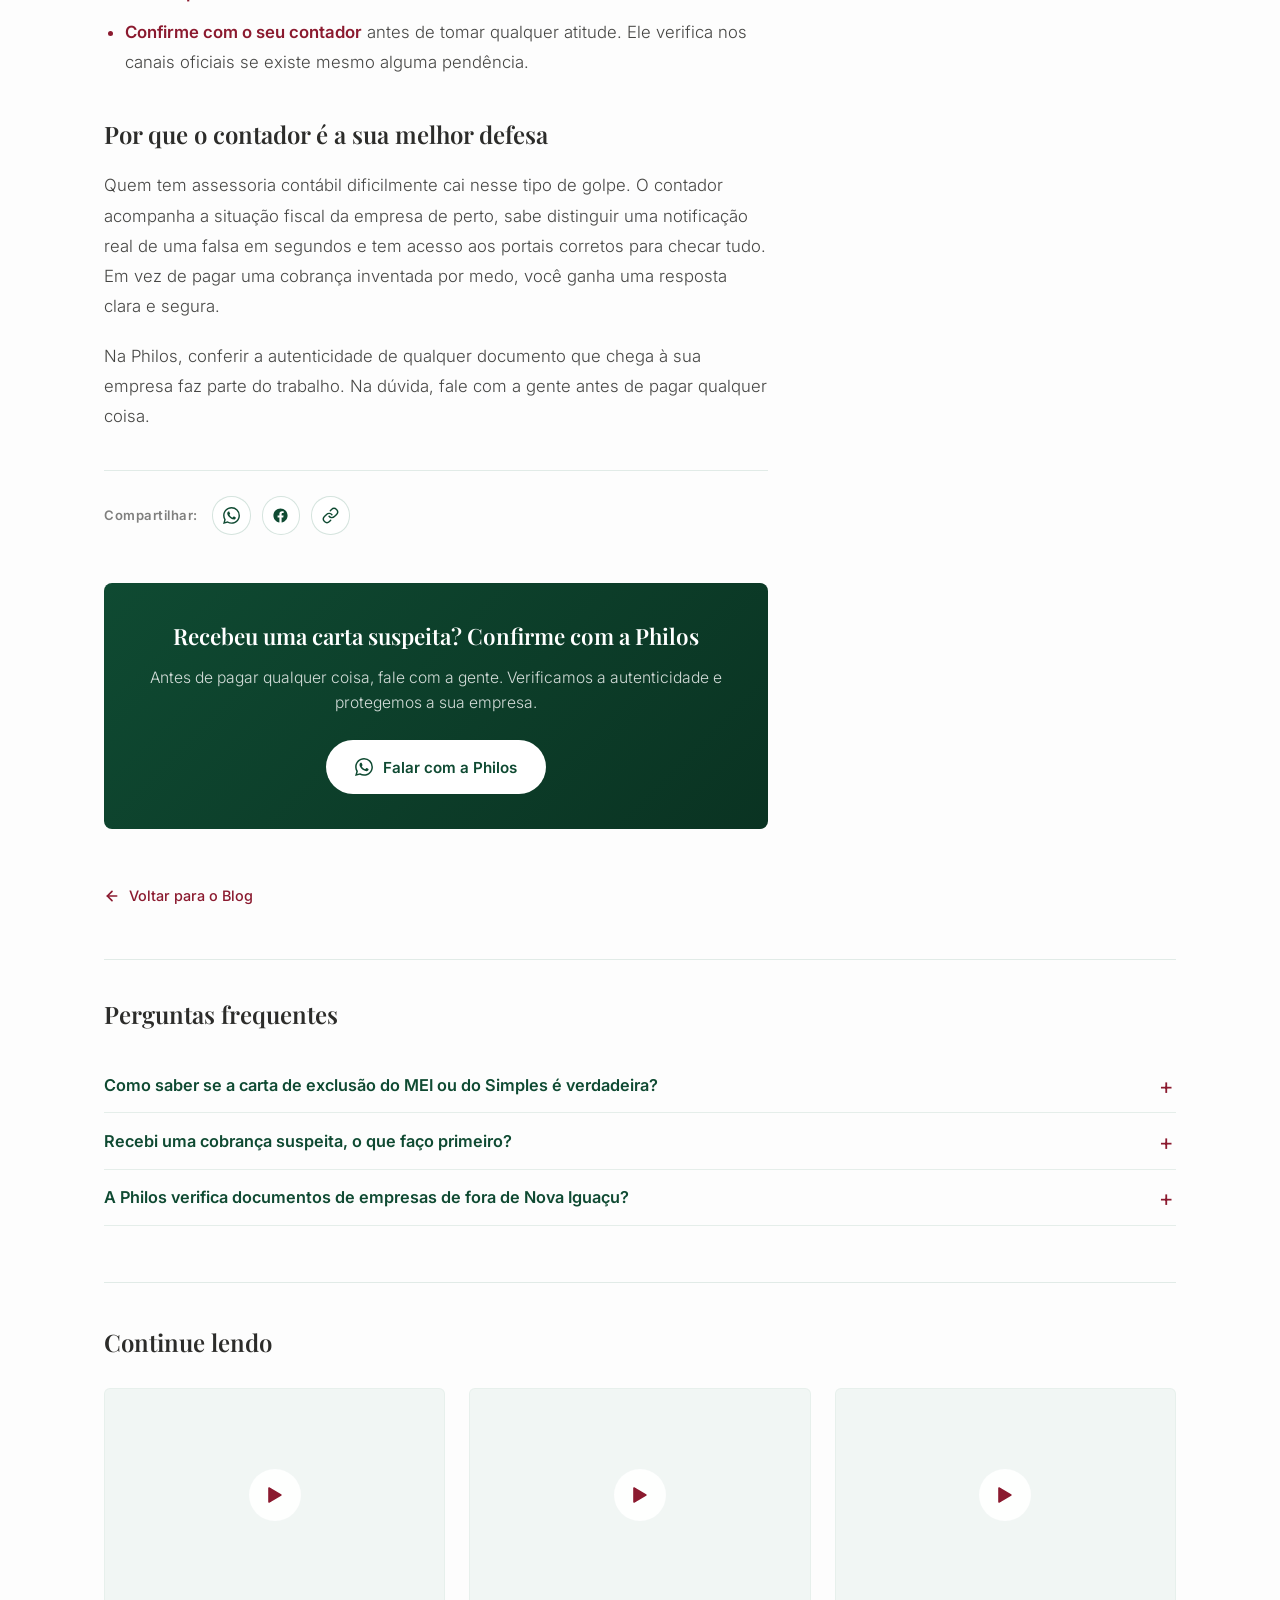
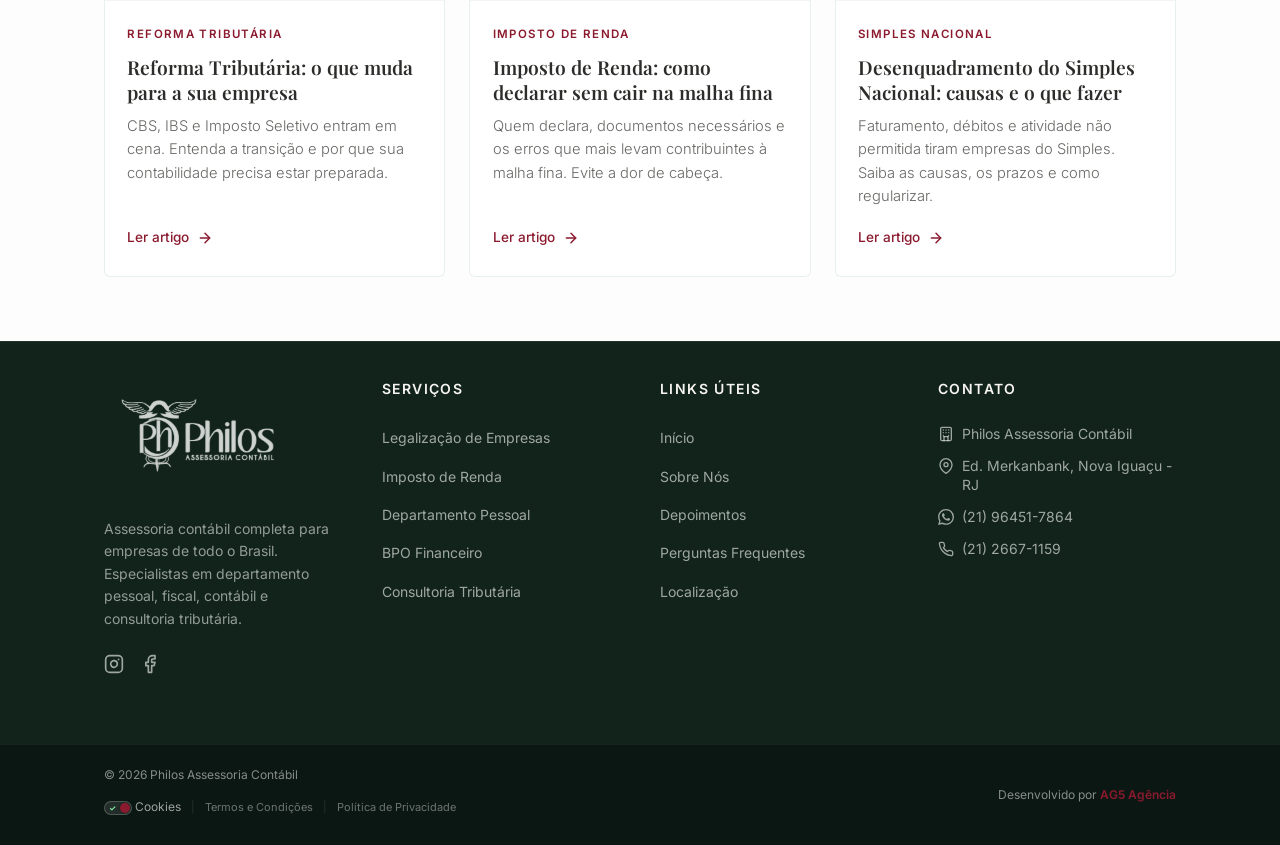
<file: blog/golpe-carta-exclusao.html>
<!-- =========================================================
     POST DE BLOG - Philos Assessoria Contábil
     Gerado a partir de Docs/_blog-post-template.html
     ========================================================= -->
<!DOCTYPE html>
<html lang="pt-BR">
<head>
  <meta charset="UTF-8">
  <meta name="viewport" content="width=device-width, initial-scale=1.0">
  <meta name="description" content="Cuidado com a falsa carta de exclusão do MEI e do Simples Nacional. Saiba como identificar o golpe e proteger a sua empresa. Alerta da Philos Assessoria Contábil.">
  <meta name="keywords" content="golpe MEI, carta de exclusão falsa, fraude Simples Nacional, Receita Federal golpe, e-CAC, contabilidade Nova Iguaçu">
  <meta name="author" content="Philos Assessoria Contábil">
  <meta name="robots" content="index, follow, max-image-preview:large, max-snippet:-1">

  <!-- Geo SEO local -->
  <meta name="geo.region" content="BR-RJ">
  <meta name="geo.placename" content="Nova Iguaçu">
  <meta name="geo.position" content="-22.759318;-43.450973">
  <meta name="ICBM" content="-22.759318, -43.450973">

  <link rel="preconnect" href="https://fonts.googleapis.com">
  <link rel="preconnect" href="https://fonts.gstatic.com" crossorigin>
  <link rel="preload" href="https://fonts.googleapis.com/css2?family=Inter:wght@300;400;500;600;700&family=Outfit:wght@300;500;700&family=Playfair+Display:wght@400;500;600;700&display=swap" as="style" onload="this.onload=null;this.rel='stylesheet'">
  <noscript><link href="https://fonts.googleapis.com/css2?family=Inter:wght@300;400;500;600;700&family=Outfit:wght@300;500;700&family=Playfair+Display:wght@400;500;600;700&display=swap" rel="stylesheet"></noscript>

  <title>Golpe da carta de exclusão do MEI e do Simples | Philos Contábil</title>
  <link rel="icon" href="../Assets/favicon-philos-assessoria-contabil.ico" type="image/x-icon">
  <link rel="stylesheet" href="../style.css">
  <link rel="stylesheet" href="../cookie-banner.css">
  <link rel="canonical" href="https://www.philoscontabil.com.br/blog/golpe-carta-exclusao">

  <!-- Open Graph (artigo) -->
  <meta property="og:locale" content="pt_BR">
  <meta property="og:type" content="article">
  <meta property="og:title" content="Golpe da carta de exclusão do MEI e do Simples">
  <meta property="og:description" content="Cuidado com a falsa carta de exclusão do MEI e do Simples Nacional. Saiba como identificar o golpe e proteger a sua empresa. Alerta da Philos Assessoria Contábil.">
  <meta property="og:url" content="https://www.philoscontabil.com.br/blog/golpe-carta-exclusao">
  <meta property="og:site_name" content="Philos Assessoria Contábil">
  <meta property="og:image" content="https://www.philoscontabil.com.br/Assets/philos-assessoria-contabil-proprietario-escritorio.webp">
  <meta property="article:published_time" content="2026-05-26">
  <meta property="article:modified_time" content="2026-05-26">
  <meta property="article:author" content="Philos Assessoria Contábil">
  <meta property="article:section" content="Alerta de Golpe">

  <!-- Twitter Cards -->
  <meta name="twitter:card" content="summary_large_image">
  <meta name="twitter:title" content="Golpe da carta de exclusão do MEI e do Simples">
  <meta name="twitter:description" content="Cuidado com a falsa carta de exclusão do MEI e do Simples Nacional. Saiba como identificar o golpe e proteger a sua empresa. Alerta da Philos Assessoria Contábil.">
  <meta name="twitter:image" content="https://www.philoscontabil.com.br/Assets/philos-assessoria-contabil-proprietario-escritorio.webp">

  <!-- Schema.org JSON-LD: BlogPosting + Breadcrumb + VideoObject, conectado ao negócio (#negocio) -->
  <script type="application/ld+json">
  {
    "@context": "https://schema.org",
    "@graph": [
      {
        "@type": "BlogPosting",
        "@id": "https://www.philoscontabil.com.br/blog/golpe-carta-exclusao#article",
        "headline": "Golpe da carta de exclusão do MEI e do Simples",
        "description": "Cuidado com a falsa carta de exclusão do MEI e do Simples Nacional. Saiba como identificar o golpe e proteger a sua empresa. Alerta da Philos Assessoria Contábil.",
        "inLanguage": "pt-BR",
        "datePublished": "2026-05-26",
        "dateModified": "2026-05-26",
        "wordCount": 423,
        "keywords": "golpe MEI, carta de exclusão falsa, fraude Simples Nacional, Receita Federal golpe, e-CAC, contabilidade Nova Iguaçu",
        "articleSection": "Alerta de Golpe",
        "image": ["https://www.philoscontabil.com.br/Assets/philos-assessoria-contabil-proprietario-escritorio.webp"],
        "author": {
          "@type": "Organization",
          "name": "Philos Assessoria Contábil",
          "url": "https://www.philoscontabil.com.br/"
        },
        "publisher": {
          "@type": "Organization",
          "name": "Philos Assessoria Contábil",
          "logo": {
            "@type": "ImageObject",
            "url": "https://www.philoscontabil.com.br/Assets/logo-philos-assessoria-contabil-desktop.webp"
          }
        },
        "mainEntityOfPage": {
          "@type": "WebPage",
          "@id": "https://www.philoscontabil.com.br/blog/golpe-carta-exclusao"
        },
        "about": { "@type": "AccountingService", "name": "Philos Assessoria Contábil", "areaServed": "Nova Iguaçu - RJ" }
      },
      {
        "@type": "VideoObject",
        "name": "Golpe da carta de exclusão do MEI e do Simples",
        "description": "Cuidado com a falsa carta de exclusão do MEI e do Simples Nacional. Saiba como identificar o golpe e proteger a sua empresa. Alerta da Philos Assessoria Contábil.",
        "thumbnailUrl": ["https://www.philoscontabil.com.br/Assets/philos-assessoria-contabil-proprietario-escritorio.webp"],
        "uploadDate": "2026-05-26",
        "contentUrl": "https://assets.cdn.filesafe.space/7hzaWcGgawCV1WudlwA7/media/6a144bd59b6d07a704a8c1c7.mp4",
        "publisher": {
          "@type": "Organization",
          "name": "Philos Assessoria Contábil",
          "logo": { "@type": "ImageObject", "url": "https://www.philoscontabil.com.br/Assets/logo-philos-assessoria-contabil-desktop.webp" }
        }
      },
      {
        "@type": "BreadcrumbList",
        "itemListElement": [
          { "@type": "ListItem", "position": 1, "name": "Início", "item": "https://www.philoscontabil.com.br/" },
          { "@type": "ListItem", "position": 2, "name": "Blog", "item": "https://www.philoscontabil.com.br/blog/" },
          { "@type": "ListItem", "position": 3, "name": "Golpe da carta de exclusão do MEI e do Simples", "item": "https://www.philoscontabil.com.br/blog/golpe-carta-exclusao" }
        ]
      },
      {
        "@type": "FAQPage",
        "mainEntity": [
          {
            "@type": "Question",
            "name": "Como saber se a carta de exclusão do MEI ou do Simples é verdadeira?",
            "acceptedAnswer": { "@type": "Answer", "text": "A Receita Federal não cobra impostos ou taxas por boleto avulso enviado em carta e não usa QR Code de Pix em correspondência. Comunicações oficiais ficam no portal e-CAC e no Domicílio Tributário Eletrônico. Na dúvida, não pague nada e confirme com a Philos antes." }
          },
          {
            "@type": "Question",
            "name": "Recebi uma cobrança suspeita, o que faço primeiro?",
            "acceptedAnswer": { "@type": "Answer", "text": "Não pague o boleto, não escaneie o QR Code e não informe senhas ou dados bancários. Guarde o documento e fale com o seu contador. A Philos verifica nos canais oficiais se existe alguma pendência real e orienta o próximo passo com segurança." }
          },
          {
            "@type": "Question",
            "name": "A Philos verifica documentos de empresas de fora de Nova Iguaçu?",
            "acceptedAnswer": { "@type": "Answer", "text": "Sim. Atendemos presencialmente em Nova Iguaçu e também online, com empresas de todo o Brasil. Antes de pagar qualquer cobrança duvidosa, envie o documento para a Philos conferir a autenticidade." }
          }
        ]
      }
    ]
  }
  </script>
</head>
<body>
  <!-- ===== NAVBAR ===== -->
  <nav class="navbar" id="navbar">
    <div class="container nav-container">
      <a href="/" class="logo">
        <picture>
          <source media="(min-width: 768px)" srcset="../Assets/logo-philos-assessoria-contabil-desktop.webp">
          <img src="../Assets/logo-philos-assessoria-contabil-mobile.webp" alt="Logo Philos Assessoria Contábil" height="50" loading="eager">
        </picture>
      </a>
      <div class="nav-links" id="navLinks">
        <a href="/" class="nav-link">Início</a>
        <a href="/#servicos" class="nav-link">Serviço</a>
        <a href="/blog/" class="nav-link">Blog</a>
        <a href="/#sobre" class="nav-link">Sobre</a>
        <a href="/#contato" class="nav-link">Contato</a>
      </div>
      <button class="nav-toggle" id="navToggle" aria-label="Abrir menu">
        <svg width="24" height="24" viewBox="0 0 24 24" fill="none" stroke="currentColor" stroke-width="2" stroke-linecap="round" stroke-linejoin="round"><line x1="3" y1="12" x2="21" y2="12"></line><line x1="3" y1="6" x2="21" y2="6"></line><line x1="3" y1="18" x2="21" y2="18"></line></svg>
      </button>
    </div>
  </nav>

  <!-- ===== POST ===== -->
  <main class="blog-post-main">
    <div class="container">
      <div class="blog-post-head">
        <nav class="blog-breadcrumb" aria-label="Você está em" style="justify-content:flex-start;margin-bottom:1.4rem;">
          <a href="/">Início</a>
          <span aria-hidden="true">/</span>
          <a href="/blog/">Blog</a>
          <span aria-hidden="true">/</span>
          <span>Alerta de Golpe</span>
        </nav>
        <span class="blog-post-tag">Alerta de Golpe</span>
        <h1 class="blog-post-title">Golpe da carta de exclusão do MEI e do Simples</h1>
        <div class="blog-post-meta">
          <span>Philos Assessoria Contábil</span>
          <span class="dot">·</span>
          <time datetime="2026-05-26">26 de maio de 2026</time>
          <span class="dot">·</span>
          <span>Leitura de 3 min</span>
        </div>
      </div>

      <article class="blog-post-wrapper">
        <div class="blog-post-layout">

          <!-- COLUNA ESQUERDA: artigo -->
          <div class="blog-post-col-text">
            <div class="blog-post-body">
              <p>Tem circulado pelo país uma fraude que assusta muito empresário de bem: a falsa carta de exclusão do MEI ou do Simples Nacional. O documento chega pelos Correios ou por e-mail, imita o visual da Receita Federal e avisa que a sua empresa será excluída do regime se não houver "regularização imediata". O objetivo é simples: te apavorar para que você pague rápido, sem pensar.</p>

          <h2>Como o golpe funciona</h2>
          <p>Os criminosos capricham na aparência oficial. Usam brasões, números de protocolo inventados e uma linguagem técnica que parece legítima. Em seguida vem o pedido de dinheiro disfarçado de obrigação.</p>
          <ul>
            <li>Um <strong>boleto avulso</strong> para pagar uma "taxa de manutenção" ou "regularização" que não existe.</li>
            <li>Um <strong>QR Code</strong> impresso na carta, que leva a um pagamento via Pix para uma conta de terceiros.</li>
            <li>Um <strong>link falso</strong> que copia o site da Receita e pede CPF, senha do Gov.br ou dados bancários.</li>
          </ul>
          <p>Em todos os casos o valor cobrado vai direto para o golpista, e os seus dados podem ser usados em fraudes ainda maiores.</p>

          <h2>Como identificar a fraude</h2>
          <p>A boa notícia é que esse golpe tem marcas claras. A Receita Federal não cobra impostos nem taxas por boleto avulso enviado em carta, e jamais usa QR Code de Pix em correspondência. O DAS, guia oficial do MEI e do Simples, é gerado apenas dentro dos portais do governo.</p>
          <ul>
            <li>Comunicações oficiais sobre exclusão ficam registradas no <strong>portal e-CAC</strong> e no <strong>DTE</strong> (Domicílio Tributário Eletrônico) do Simples Nacional.</li>
            <li>Desconfie de pressa, prazos de poucas horas e ameaças exageradas.</li>
            <li>Confira o endereço dos links: o domínio oficial termina em <strong>gov.br</strong>, e nada além disso.</li>
          </ul>

          <h2>O que fazer ao receber</h2>
          <p>Recebeu uma carta ou e-mail assim? Mantenha a calma e siga três passos:</p>
          <ul>
            <li><strong>Não pague</strong> o boleto e <strong>não escaneie</strong> o QR Code, por mais oficial que pareça.</li>
            <li><strong>Não clique</strong> em links nem informe senhas ou dados bancários.</li>
            <li><strong>Confirme com o seu contador</strong> antes de tomar qualquer atitude. Ele verifica nos canais oficiais se existe mesmo alguma pendência.</li>
          </ul>

          <h2>Por que o contador é a sua melhor defesa</h2>
          <p>Quem tem assessoria contábil dificilmente cai nesse tipo de golpe. O contador acompanha a situação fiscal da empresa de perto, sabe distinguir uma notificação real de uma falsa em segundos e tem acesso aos portais corretos para checar tudo. Em vez de pagar uma cobrança inventada por medo, você ganha uma resposta clara e segura.</p>
          <p>Na Philos, conferir a autenticidade de qualquer documento que chega à sua empresa faz parte do trabalho. Na dúvida, fale com a gente antes de pagar qualquer coisa.</p>
            </div>

            <!-- Compartilhar -->
            <div class="blog-post-share">
              <span class="blog-post-share-label">Compartilhar:</span>
              <a class="blog-share-btn wa" href="https://wa.me/?text=Veja%20este%20alerta%20da%20Philos%3A%20golpe%20da%20carta%20de%20exclus%C3%A3o%20do%20MEI%20e%20do%20Simples.%20https%3A%2F%2Fwww.philoscontabil.com.br%2Fblog%2Fgolpe-carta-exclusao" target="_blank" rel="noopener noreferrer" aria-label="Compartilhar no WhatsApp">
                <svg viewBox="0 0 24 24" fill="currentColor"><path d="M17.472 14.382c-.297-.149-1.758-.867-2.03-.967-.273-.099-.471-.148-.67.15-.197.297-.767.966-.94 1.164-.173.199-.347.223-.644.075-.297-.15-1.255-.463-2.39-1.475-.883-.788-1.48-1.761-1.653-2.059-.173-.297-.018-.458.13-.606.134-.133.298-.347.446-.52.149-.174.198-.298.298-.497.099-.198.05-.371-.025-.52-.075-.149-.669-1.612-.916-2.207-.242-.579-.487-.5-.669-.51-.173-.008-.371-.01-.57-.01-.198 0-.52.074-.792.372-.272.297-1.04 1.016-1.04 2.479 0 1.462 1.065 2.875 1.213 3.074.149.198 2.096 3.2 5.077 4.487.709.306 1.262.489 1.694.625.712.227 1.36.195 1.871.118.571-.085 1.758-.719 2.006-1.413.248-.694.248-1.289.173-1.413-.074-.124-.272-.198-.57-.347m-5.421 7.403h-.004a9.87 9.87 0 01-5.031-1.378l-.361-.214-3.741.982.998-3.648-.235-.374a9.86 9.86 0 01-1.51-5.26c.001-5.45 4.436-9.884 9.888-9.884 2.64 0 5.122 1.03 6.988 2.898a9.825 9.825 0 012.893 6.994c-.003 5.45-4.437 9.884-9.885 9.884m8.413-18.297A11.815 11.815 0 0012.05 0C5.495 0 .16 5.335.157 11.892c0 2.096.547 4.142 1.588 5.945L.057 24l6.305-1.654a11.882 11.882 0 005.683 1.448h.005c6.554 0 11.89-5.335 11.893-11.893a11.821 11.821 0 00-3.48-8.413z"/></svg>
              </a>
              <a class="blog-share-btn fb" href="https://www.facebook.com/sharer/sharer.php?u=https://www.philoscontabil.com.br/blog/golpe-carta-exclusao" target="_blank" rel="noopener noreferrer" aria-label="Compartilhar no Facebook">
                <svg viewBox="0 0 24 24" fill="currentColor"><path d="M22 12c0-5.523-4.477-10-10-10S2 6.477 2 12c0 4.991 3.657 9.128 8.438 9.878v-6.987h-2.54V12h2.54V9.797c0-2.506 1.492-3.89 3.777-3.89 1.094 0 2.238.195 2.238.195v2.46h-1.26c-1.243 0-1.63.771-1.63 1.562V12h2.773l-.443 2.89h-2.33v6.988C18.343 21.128 22 16.991 22 12z"/></svg>
              </a>
              <button type="button" class="blog-share-btn copy" aria-label="Copiar link">
                <svg class="copy-icon" viewBox="0 0 24 24" fill="none" stroke="currentColor" stroke-width="2" stroke-linecap="round" stroke-linejoin="round"><path d="M10 13a5 5 0 0 0 7.54.54l3-3a5 5 0 0 0-7.07-7.07l-1.72 1.71"></path><path d="M14 11a5 5 0 0 0-7.54-.54l-3 3a5 5 0 0 0 7.07 7.07l1.71-1.71"></path></svg>
                <svg class="copied-check" viewBox="0 0 24 24" fill="none" stroke="currentColor" stroke-width="2.5" stroke-linecap="round" stroke-linejoin="round"><polyline points="20 6 9 17 4 12"></polyline></svg>
              </button>
            </div>

            <!-- CTA -->
            <div class="blog-post-cta">
              <h3>Recebeu uma carta suspeita? Confirme com a Philos</h3>
              <p>Antes de pagar qualquer coisa, fale com a gente. Verificamos a autenticidade e protegemos a sua empresa.</p>
              <a href="https://wa.me/5521964517864?text=Ol%C3%A1%2C%20vim%20atrav%C3%A9s%20do%20site%20e%20recebi%20uma%20carta%20de%20exclus%C3%A3o%20do%20MEI%20ou%20Simples%2C%20quero%20confirmar%20se%20%C3%A9%20golpe." target="_blank" rel="noopener noreferrer" class="btn-cta-wa">
                <svg width="18" height="18" viewBox="0 0 24 24" fill="currentColor"><path d="M17.472 14.382c-.297-.149-1.758-.867-2.03-.967-.273-.099-.471-.148-.67.15-.197.297-.767.966-.94 1.164-.173.199-.347.223-.644.075-.297-.15-1.255-.463-2.39-1.475-.883-.788-1.48-1.761-1.653-2.059-.173-.297-.018-.458.13-.606.134-.133.298-.347.446-.52.149-.174.198-.298.298-.497.099-.198.05-.371-.025-.52-.075-.149-.669-1.612-.916-2.207-.242-.579-.487-.5-.669-.51-.173-.008-.371-.01-.57-.01-.198 0-.52.074-.792.372-.272.297-1.04 1.016-1.04 2.479 0 1.462 1.065 2.875 1.213 3.074.149.198 2.096 3.2 5.077 4.487.709.306 1.262.489 1.694.625.712.227 1.36.195 1.871.118.571-.085 1.758-.719 2.006-1.413.248-.694.248-1.289.173-1.413-.074-.124-.272-.198-.57-.347m-5.421 7.403h-.004a9.87 9.87 0 01-5.031-1.378l-.361-.214-3.741.982.998-3.648-.235-.374a9.86 9.86 0 01-1.51-5.26c.001-5.45 4.436-9.884 9.888-9.884 2.64 0 5.122 1.03 6.988 2.898a9.825 9.825 0 012.893 6.994c-.003 5.45-4.437 9.884-9.885 9.884m8.413-18.297A11.815 11.815 0 0012.05 0C5.495 0 .16 5.335.157 11.892c0 2.096.547 4.142 1.588 5.945L.057 24l6.305-1.654a11.882 11.882 0 005.683 1.448h.005c6.554 0 11.89-5.335 11.893-11.893a11.821 11.821 0 00-3.48-8.413z"/></svg>
                Falar com a Philos
              </a>
            </div>

            <a href="/blog/" class="blog-post-back">
              <svg width="16" height="16" viewBox="0 0 24 24" fill="none" stroke="currentColor" stroke-width="2.5" stroke-linecap="round" stroke-linejoin="round"><line x1="19" y1="12" x2="5" y2="12"></line><polyline points="12 19 5 12 12 5"></polyline></svg>
              Voltar para o Blog
            </a>
          </div>

          <!-- COLUNA DIREITA: vídeo sticky -->
          <aside class="blog-post-col-video">
            <div class="blog-post-video" id="postVideo">
              <video muted loop playsinline preload="metadata">
                <source src="https://assets.cdn.filesafe.space/7hzaWcGgawCV1WudlwA7/media/6a144bd59b6d07a704a8c1c7.mp4" type="video/mp4">
              </video>
              <div class="video-play-indicator" aria-hidden="true">
                <svg width="16" height="18" viewBox="0 0 14 16" fill="currentColor"><path d="M13.2 7.2L1.8.4C1-.1.2.4.2 1.2v13.6c0 .8.8 1.3 1.6.8l11.4-6.8c.6-.4.6-1.2 0-1.6z"/></svg>
              </div>
              <div class="bpv-controls">
                <button type="button" class="bpv-btn bpv-sound muted" aria-label="Ativar som">
                  <svg class="icon-off" viewBox="0 0 24 24" fill="none" stroke="currentColor" stroke-width="2" stroke-linecap="round" stroke-linejoin="round"><polygon points="11 5 6 9 2 9 2 15 6 15 11 19 11 5"></polygon><line x1="23" y1="9" x2="17" y2="15"></line><line x1="17" y1="9" x2="23" y2="15"></line></svg>
                  <svg class="icon-on" viewBox="0 0 24 24" fill="none" stroke="currentColor" stroke-width="2" stroke-linecap="round" stroke-linejoin="round"><polygon points="11 5 6 9 2 9 2 15 6 15 11 19 11 5"></polygon><path d="M19.07 4.93a10 10 0 0 1 0 14.14M15.54 8.46a5 5 0 0 1 0 7.07"></path></svg>
                </button>
                <button type="button" class="bpv-btn bpv-expand" aria-label="Ampliar vídeo">
                  <svg viewBox="0 0 24 24" fill="none" stroke="currentColor" stroke-width="2" stroke-linecap="round" stroke-linejoin="round"><path d="M15 3h6v6"></path><path d="M9 21H3v-6"></path><path d="M21 3l-7 7"></path><path d="M3 21l7-7"></path></svg>
                </button>
              </div>

            </div>
            <span class="blog-post-video-hint">Toque no vídeo para tocar ou pausar</span>
          </aside>

        </div>

        <!-- FAQ -->
        <section class="blog-post-faq">
          <h2 class="blog-post-faq-title">Perguntas frequentes</h2>
          <div class="blog-faq-item">
            <button type="button" class="blog-faq-q">Como saber se a carta de exclusão do MEI ou do Simples é verdadeira?</button>
            <div class="blog-faq-a"><p>A Receita Federal não cobra impostos ou taxas por boleto avulso enviado em carta e não usa QR Code de Pix em correspondência. Comunicações oficiais ficam no portal e-CAC e no Domicílio Tributário Eletrônico. Na dúvida, não pague nada e confirme com a Philos antes.</p></div>
          </div>
          <div class="blog-faq-item">
            <button type="button" class="blog-faq-q">Recebi uma cobrança suspeita, o que faço primeiro?</button>
            <div class="blog-faq-a"><p>Não pague o boleto, não escaneie o QR Code e não informe senhas ou dados bancários. Guarde o documento e fale com o seu contador. A Philos verifica nos canais oficiais se existe alguma pendência real e orienta o próximo passo com segurança.</p></div>
          </div>
          <div class="blog-faq-item">
            <button type="button" class="blog-faq-q">A Philos verifica documentos de empresas de fora de Nova Iguaçu?</button>
            <div class="blog-faq-a"><p>Sim. Atendemos presencialmente em Nova Iguaçu e também online, com empresas de todo o Brasil. Antes de pagar qualquer cobrança duvidosa, envie o documento para a Philos conferir a autenticidade.</p></div>
          </div>
        </section>

        <!-- Continue lendo (3 outros posts) -->
        <section class="blog-related">
          <h2 class="blog-related-title">Continue lendo</h2>
          <div class="blog-grid">
            <a href="/blog/reforma-tributaria" class="blog-card">
              <div class="blog-card-media">
                <video muted loop playsinline preload="metadata">
                  <source src="https://assets.cdn.filesafe.space/7hzaWcGgawCV1WudlwA7/media/6a144bd5e05851175c7af8d9.mp4" type="video/mp4">
                </video>
                <span class="blog-card-play" aria-hidden="true">
                  <svg width="14" height="16" viewBox="0 0 14 16" fill="currentColor"><path d="M13.2 7.2L1.8.4C1-.1.2.4.2 1.2v13.6c0 .8.8 1.3 1.6.8l11.4-6.8c.6-.4.6-1.2 0-1.6z"/></svg>
                </span>
              </div>
              <div class="blog-card-body">
                <span class="blog-card-tag">Reforma Tributária</span>
                <h3 class="blog-card-title">Reforma Tributária: o que muda para a sua empresa</h3>
                <p class="blog-card-excerpt">CBS, IBS e Imposto Seletivo entram em cena. Entenda a transição e por que sua contabilidade precisa estar preparada.</p>
                <span class="blog-card-more">
                  Ler artigo
                  <svg width="16" height="16" viewBox="0 0 24 24" fill="none" stroke="currentColor" stroke-width="2.2" stroke-linecap="round" stroke-linejoin="round"><line x1="5" y1="12" x2="19" y2="12"></line><polyline points="12 5 19 12 12 19"></polyline></svg>
                </span>
              </div>
            </a>
            <a href="/blog/imposto-de-renda" class="blog-card">
              <div class="blog-card-media">
                <video muted loop playsinline preload="metadata">
                  <source src="https://assets.cdn.filesafe.space/7hzaWcGgawCV1WudlwA7/media/6a144bd56cc0eead5cd75204.mp4" type="video/mp4">
                </video>
                <span class="blog-card-play" aria-hidden="true">
                  <svg width="14" height="16" viewBox="0 0 14 16" fill="currentColor"><path d="M13.2 7.2L1.8.4C1-.1.2.4.2 1.2v13.6c0 .8.8 1.3 1.6.8l11.4-6.8c.6-.4.6-1.2 0-1.6z"/></svg>
                </span>
              </div>
              <div class="blog-card-body">
                <span class="blog-card-tag">Imposto de Renda</span>
                <h3 class="blog-card-title">Imposto de Renda: como declarar sem cair na malha fina</h3>
                <p class="blog-card-excerpt">Quem declara, documentos necessários e os erros que mais levam contribuintes à malha fina. Evite a dor de cabeça.</p>
                <span class="blog-card-more">
                  Ler artigo
                  <svg width="16" height="16" viewBox="0 0 24 24" fill="none" stroke="currentColor" stroke-width="2.2" stroke-linecap="round" stroke-linejoin="round"><line x1="5" y1="12" x2="19" y2="12"></line><polyline points="12 5 19 12 12 19"></polyline></svg>
                </span>
              </div>
            </a>
            <a href="/blog/desenquadramento-simples" class="blog-card">
              <div class="blog-card-media">
                <video muted loop playsinline preload="metadata">
                  <source src="https://assets.cdn.filesafe.space/7hzaWcGgawCV1WudlwA7/media/6a144bde8f966a523ac80502.mp4" type="video/mp4">
                </video>
                <span class="blog-card-play" aria-hidden="true">
                  <svg width="14" height="16" viewBox="0 0 14 16" fill="currentColor"><path d="M13.2 7.2L1.8.4C1-.1.2.4.2 1.2v13.6c0 .8.8 1.3 1.6.8l11.4-6.8c.6-.4.6-1.2 0-1.6z"/></svg>
                </span>
              </div>
              <div class="blog-card-body">
                <span class="blog-card-tag">Simples Nacional</span>
                <h3 class="blog-card-title">Desenquadramento do Simples Nacional: causas e o que fazer</h3>
                <p class="blog-card-excerpt">Faturamento, débitos e atividade não permitida tiram empresas do Simples. Saiba as causas, os prazos e como regularizar.</p>
                <span class="blog-card-more">
                  Ler artigo
                  <svg width="16" height="16" viewBox="0 0 24 24" fill="none" stroke="currentColor" stroke-width="2.2" stroke-linecap="round" stroke-linejoin="round"><line x1="5" y1="12" x2="19" y2="12"></line><polyline points="12 5 19 12 12 19"></polyline></svg>
                </span>
              </div>
            </a>
          </div>
        </section>
      </article>
    </div>
  </main>

  <!-- ===== RODAPE ===== -->
  <footer class="footer">
    <div class="footer-container">
      <div class="footer-main">
        <!-- Coluna 1 - Marca -->
        <div class="footer-brand">
          <a href="/" class="footer-logo">
            <img src="../Assets/logo-philos-assessoria-contabil-mobile.webp" alt="Logo Philos Assessoria Contábil" height="36" loading="lazy">
          </a>
          <p class="footer-desc">Assessoria contábil completa para empresas de todo o Brasil. Especialistas em departamento pessoal, fiscal, contábil e consultoria tributária.</p>
          <div class="footer-social">
            <a href="https://www.instagram.com/philosassessoriacontabil/" target="_blank" rel="noopener noreferrer" aria-label="Instagram">
              <svg width="20" height="20" viewBox="0 0 24 24" fill="none" stroke="currentColor" stroke-width="2" stroke-linecap="round" stroke-linejoin="round"><rect x="2" y="2" width="20" height="20" rx="5" ry="5"></rect><path d="M16 11.37A4 4 0 1 1 12.63 8 4 4 0 0 1 16 11.37z"></path><line x1="17.5" y1="6.5" x2="17.51" y2="6.5"></line></svg>
            </a>
            <a href="https://www.facebook.com/PhilosAssessoriaContabil/" target="_blank" rel="noopener noreferrer" aria-label="Facebook">
              <svg width="20" height="20" viewBox="0 0 24 24" fill="none" stroke="currentColor" stroke-width="2" stroke-linecap="round" stroke-linejoin="round"><path d="M18 2h-3a5 5 0 0 0-5 5v3H7v4h3v8h4v-8h3l1-4h-4V7a1 1 0 0 1 1-1h3z"></path></svg>
            </a>
          </div>
        </div>

        <!-- Coluna 2 - Serviços -->
        <div class="footer-links">
          <h4>Serviços</h4>
          <ul>
            <li><a href="/#servicos">Legalização de Empresas</a></li>
            <li><a href="/#servicos">Imposto de Renda</a></li>
            <li><a href="/#servicos">Departamento Pessoal</a></li>
            <li><a href="/#servicos">BPO Financeiro</a></li>
            <li><a href="/servicos">Consultoria Tributária</a></li>
          </ul>
        </div>

        <!-- Coluna 3 - Links Úteis -->
        <div class="footer-links">
          <h4>Links Úteis</h4>
          <ul>
            <li><a href="/">Início</a></li>
            <li><a href="/#sobre">Sobre Nós</a></li>
            <li><a href="/#depoimentos">Depoimentos</a></li>
            <li><a href="/#faq">Perguntas Frequentes</a></li>
            <li><a href="/#localizacao">Localização</a></li>
          </ul>
        </div>

        <!-- Coluna 4 - Contato -->
        <div class="footer-contact">
          <h4>Contato</h4>
          <ul class="footer-contact-list">
            <li class="footer-contact-item">
              <a href="https://share.google/K7e6qTWmjBdMr5dp3" target="_blank" rel="noopener noreferrer">
                <svg width="16" height="16" viewBox="0 0 24 24" fill="none" stroke="currentColor" stroke-width="2" stroke-linecap="round" stroke-linejoin="round"><rect x="4" y="2" width="16" height="20" rx="2" ry="2"></rect><line x1="9" y1="22" x2="9" y2="16"></line><line x1="15" y1="22" x2="15" y2="16"></line><line x1="9" y1="16" x2="15" y2="16"></line><path d="M8 6h.01"></path><path d="M16 6h.01"></path><path d="M8 10h.01"></path><path d="M16 10h.01"></path><path d="M12 6h.01"></path><path d="M12 10h.01"></path><path d="M8 14h.01"></path><path d="M16 14h.01"></path></svg>
                Philos Assessoria Contábil
              </a>
            </li>
            <li class="footer-contact-item">
              <a href="https://www.google.com/maps?biw=1536&bih=695&sca_esv=2f14afef1c200fca&sxsrf=ANbL-n4AmCm7ZdhkcrJz7byvZaBazLBhzg:1778714493973&um=1&ie=UTF-8&fb=1&gl=br&sa=X&geocode=KfN1ot8GZ5kAMa_ayFjm7SRg&daddr=Ed.+Merkanbank+-+R.+Ot%C3%A1vio+Tarquino,+74+-+Apartamento+602+-+Centro,+Nova+Igua%C3%A7u+-+RJ,+26215-342" target="_blank" rel="noopener noreferrer">
                <svg width="16" height="16" viewBox="0 0 24 24" fill="none" stroke="currentColor" stroke-width="2" stroke-linecap="round" stroke-linejoin="round"><path d="M21 10c0 7-9 13-9 13s-9-6-9-13a9 9 0 0 1 18 0z"></path><circle cx="12" cy="10" r="3"></circle></svg>
                Ed. Merkanbank, Nova Iguaçu - RJ
              </a>
            </li>
            <li class="footer-contact-item">
              <a href="https://wa.me/5521964517864?text=Ol%C3%A1%2C%20vim%20atrav%C3%A9s%20do%20site%20e%20gostaria%20de%20uma%20informa%C3%A7%C3%A3o." target="_blank" rel="noopener noreferrer" aria-label="Falar pelo WhatsApp">
                <svg width="16" height="16" viewBox="0 0 24 24" fill="currentColor"><path d="M17.472 14.382c-.297-.149-1.758-.867-2.03-.967-.273-.099-.471-.148-.67.15-.197.297-.767.966-.94 1.164-.173.199-.347.223-.644.075-.297-.15-1.255-.463-2.39-1.475-.883-.788-1.48-1.761-1.653-2.059-.173-.297-.018-.458.13-.606.134-.133.298-.347.446-.52.149-.174.198-.298.298-.497.099-.198.05-.371-.025-.52-.075-.149-.669-1.612-.916-2.207-.242-.579-.487-.5-.669-.51-.173-.008-.371-.01-.57-.01-.198 0-.52.074-.792.372-.272.297-1.04 1.016-1.04 2.479 0 1.462 1.065 2.875 1.213 3.074.149.198 2.096 3.2 5.077 4.487.709.306 1.262.489 1.694.625.712.227 1.36.195 1.871.118.571-.085 1.758-.719 2.006-1.413.248-.694.248-1.289.173-1.413-.074-.124-.272-.198-.57-.347m-5.421 7.403h-.004a9.87 9.87 0 01-5.031-1.378l-.361-.214-3.741.982.998-3.648-.235-.374a9.86 9.86 0 01-1.51-5.26c.001-5.45 4.436-9.884 9.888-9.884 2.64 0 5.122 1.03 6.988 2.898a9.825 9.825 0 012.893 6.994c-.003 5.45-4.437 9.884-9.885 9.884m8.413-18.297A11.815 11.815 0 0012.05 0C5.495 0 .16 5.335.157 11.892c0 2.096.547 4.142 1.588 5.945L.057 24l6.305-1.654a11.882 11.882 0 005.683 1.448h.005c6.554 0 11.89-5.335 11.893-11.893a11.821 11.821 0 00-3.48-8.413z"/></svg>
                (21) 96451-7864
              </a>
            </li>
            <li class="footer-contact-item">
              <a href="tel:+552126671159">
                <svg width="16" height="16" viewBox="0 0 24 24" fill="none" stroke="currentColor" stroke-width="2" stroke-linecap="round" stroke-linejoin="round"><path d="M22 16.92v3a2 2 0 0 1-2.18 2 19.79 19.79 0 0 1-8.63-3.07 19.5 19.5 0 0 1-6-6 19.79 19.79 0 0 1-3.07-8.67A2 2 0 0 1 4.11 2h3a2 2 0 0 1 2 1.72 12.84 12.84 0 0 0 .7 2.81 2 2 0 0 1-.45 2.11L8.09 9.91a16 16 0 0 0 6 6l1.27-1.27a2 2 0 0 1 2.11-.45 12.84 12.84 0 0 0 2.81.7A2 2 0 0 1 22 16.92z"></path></svg>
                (21) 2667-1159
              </a>
            </li>
          </ul>
        </div>
      </div>
    </div>

    <!-- Seção de Créditos -->
    <div class="footer-bottom">
      <div class="footer-bottom-container">
        <div class="footer-credits-left">
          <p class="footer-copyright">&copy; 2026 Philos Assessoria Contábil</p>
          <div class="footer-legal-links">
            <a href="#" id="ck-prefs-link" class="footer-cookie-link">
              <span id="cookie-toggle">
                <span class="cookie-check">✓</span>
                <span class="cookie-x">✕</span>
                <span id="cookie-toggle-dot"></span>
              </span>
              Cookies
            </a>
            <span class="footer-legal-separator">|</span>
            <a href="/termos-e-condicoes">Termos e Condições</a>
            <span class="footer-legal-separator">|</span>
            <a href="/politica-de-privacidade">Política de Privacidade</a>
          </div>
        </div>
        <div class="footer-credits-right">
          Desenvolvido por <a href="https://www.ag5agencia.com.br" target="_blank" rel="noopener noreferrer">AG5 Agência</a>
        </div>
      </div>
    </div>
  </footer>

  <!-- WhatsApp Premium Experience -->
  <div class="wa-premium-container">
    <!-- Balão de Mensagem Glassmorphism -->
    <div id="wa-message-bubble" class="wa-bubble">
      <button class="wa-close" id="wa-close-btn" aria-label="Fechar balão de mensagem">
        <svg viewBox="0 0 24 24" fill="none" stroke="currentColor" stroke-width="2.5" stroke-linecap="round" width="14" height="14" aria-hidden="true"><path d="M18 6L6 18M6 6l12 12"/></svg>
      </button>
      <div class="wa-content">
        <div class="wa-header">
          <div class="wa-avatar-wrapper">
            <img src="../Assets/philos-assessoria-contabil-proprietario-escritorio.webp" alt="Diretoria Philos" class="wa-avatar" width="48" height="48">
            <span class="wa-status-dot"></span>
          </div>
          <div class="wa-info">
            <span class="wa-name">Diretoria Philos</span>
          </div>
        </div>
        <div id="wa-typing" class="wa-typing">
          <span></span><span></span><span></span>
        </div>
        <div id="wa-real-message" class="wa-message-text" style="display:none;">
          <p>Olá! Quer levar a contabilidade do seu negócio para outro nível? <strong>A primeira análise é por nossa conta.</strong></p>
        </div>
      </div>
    </div>

    <!-- Botão Flutuante Redondo (SVG oficial WhatsApp com cauda — NÃO trocar) -->
    <a href="https://wa.me/5521964517864?text=Ol%C3%A1%2C%20vim%20atrav%C3%A9s%20do%20site%20e%20gostaria%20de%20agendar%20uma%20consulta."
       class="wa-float-btn" target="_blank" rel="noopener noreferrer"
       id="wa-main-btn" aria-label="Fale conosco pelo WhatsApp">
      <svg viewBox="0 0 24 24" fill="currentColor" aria-hidden="true" width="30" height="30">
        <path d="M17.472 14.382c-.297-.149-1.758-.867-2.03-.967-.273-.099-.471-.148-.67.15-.197.297-.767.966-.94 1.164-.173.199-.347.223-.644.075-.297-.15-1.255-.463-2.39-1.475-.883-.788-1.48-1.761-1.653-2.059-.173-.297-.018-.458.13-.606.134-.133.298-.347.446-.52.149-.174.198-.298.298-.497.099-.198.05-.371-.025-.52-.075-.149-.669-1.612-.916-2.207-.242-.579-.487-.5-.669-.51-.173-.008-.371-.01-.57-.01-.198 0-.52.074-.792.372-.272.297-1.04 1.016-1.04 2.479 0 1.462 1.065 2.875 1.213 3.074.149.198 2.096 3.2 5.077 4.487.709.306 1.262.489 1.694.625.712.227 1.36.195 1.871.118.571-.085 1.758-.719 2.006-1.413.248-.694.248-1.289.173-1.413-.074-.124-.272-.198-.57-.347m-5.421 7.403h-.004a9.87 9.87 0 01-5.031-1.378l-.361-.214-3.741.982.998-3.648-.235-.374a9.86 9.86 0 01-1.51-5.26c.001-5.45 4.436-9.884 9.888-9.884 2.64 0 5.122 1.03 6.988 2.898a9.825 9.825 0 012.893 6.994c-.003 5.45-4.437 9.884-9.885 9.884m8.413-18.297A11.815 11.815 0 0012.05 0C5.495 0 .16 5.335.157 11.892c0 2.096.547 4.142 1.588 5.945L.057 24l6.305-1.654a11.882 11.882 0 005.683 1.448h.005c6.554 0 11.89-5.335 11.893-11.893a11.821 11.821 0 00-3.48-8.413z"/>
      </svg>
      <!-- Badge -->
      <span class="wa-badge" id="wa-notification" aria-hidden="true">1</span>
    </a>
  </div>

  <!-- ===== MOBILE DRAWER (MENU MOBILE PREMIUM) ===== -->
  <div class="mobile-overlay" id="mobileOverlay"></div>
  <div class="mobile-drawer" id="mobileDrawer">
    <div class="drawer-header">
      <a href="/" class="drawer-logo">
        <img src="../Assets/logo-philos-assessoria-contabil-mobile.webp" alt="Logo Philos Assessoria Contábil" height="40" loading="lazy">
      </a>
      <button class="drawer-close" id="drawerClose" aria-label="Fechar menu">
        <svg width="24" height="24" viewBox="0 0 24 24" fill="none" stroke="currentColor" stroke-width="2.5" stroke-linecap="round" stroke-linejoin="round">
          <line x1="18" y1="6" x2="6" y2="18"></line>
          <line x1="6" y1="6" x2="18" y2="18"></line>
        </svg>
      </button>
    </div>
    <div class="drawer-links">
      <a href="/#servicos" class="drawer-link">Serviços</a>
      <a href="/blog/" class="drawer-link">Blog</a>
      <a href="/#sobre" class="drawer-link">Sobre</a>
      <a href="/#depoimentos" class="drawer-link">Depoimentos</a>
      <a href="/#localizacao" class="drawer-link">Localização</a>
      <a href="/#contato" class="drawer-link drawer-cta">Fale Conosco</a>
    </div>
  </div>

  <!-- ========== BANNER DE ACEITE (LGPD) ========== -->
  <div id="ck-banner" class="ck-banner" role="dialog" aria-modal="true" aria-label="Aviso de cookies" aria-live="polite" aria-hidden="true">
      <div class="ck-banner__inner">
          <div class="ck-banner__content">
              <h2 class="ck-banner__title">Valorizamos sua privacidade</h2>
              <p class="ck-banner__text">
                  Utilizamos cookies para aprimorar sua experiência de navegação, exibir conteúdo
                  personalizado e analisar nosso tráfego. Ao clicar em <strong>"Aceitar todos"</strong>,
                  você concorda com nosso uso de cookies conforme nossa
                  <a href="/politica-de-privacidade" class="ck-banner__link">Política de Privacidade</a>.
              </p>
          </div>
          <div class="ck-banner__actions">
              <button id="ck-customize" class="ck-btn ck-btn--ghost">Personalizar</button>
              <button id="ck-reject" class="ck-btn ck-btn--outline">Rejeitar</button>
              <button id="ck-accept-all" class="ck-btn ck-btn--primary">Aceitar todos</button>
          </div>
      </div>
  </div>

  <!-- ========== MODAL DE PERSONALIZAÇÃO ========== -->
  <div id="ck-modal" class="ck-modal" role="dialog" aria-modal="true" aria-label="Personalizar preferências de cookies" aria-hidden="true">
      <div class="ck-modal__overlay" id="ck-modal-overlay"></div>
      <div class="ck-modal__box">

          <div class="ck-modal__header">
              <h2 class="ck-modal__title">Personalizar preferências de consentimento</h2>
              <button class="ck-modal__close" id="ck-modal-close" aria-label="Fechar modal">
                  <svg width="18" height="18" viewBox="0 0 24 24" fill="none" aria-hidden="true">
                      <path d="M18 6L6 18M6 6l12 12" stroke="currentColor" stroke-width="2" stroke-linecap="round" stroke-linejoin="round" />
                  </svg>
              </button>
          </div>

          <div class="ck-modal__body">
              <p class="ck-modal__intro">
                  Utilizamos cookies para ajudar você a navegar com eficiência e executar certas funções.
                  Os cookies classificados como <strong>"Necessário"</strong> são essenciais para o
                  funcionamento básico do site e não podem ser desativados.
              </p>

              <!-- Categoria: Necessário (sempre ativo) -->
              <div class="ck-category">
                  <div class="ck-category__header">
                      <div class="ck-category__info">
                          <h3 class="ck-category__name">Necessário</h3>
                          <p class="ck-category__desc">
                              Essenciais para o funcionamento do site. Não armazenam dados pessoalmente identificáveis.
                          </p>
                      </div>
                      <span class="ck-category__badge">Sempre ativo</span>
                  </div>
              </div>

              <!-- Categoria: Funcional -->
              <div class="ck-category">
                  <div class="ck-category__header">
                      <div class="ck-category__info">
                          <h3 class="ck-category__name">Funcional</h3>
                          <p class="ck-category__desc">
                              Ajudam a executar funcionalidades como compartilhamento em mídia social e recursos de terceiros.
                          </p>
                      </div>
                      <label class="ck-toggle" aria-label="Ativar cookies funcionais">
                          <input type="checkbox" id="ck-functional" name="functional">
                          <span class="ck-toggle__slider"></span>
                      </label>
                  </div>
              </div>

              <!-- Categoria: Analítico -->
              <div class="ck-category">
                  <div class="ck-category__header">
                      <div class="ck-category__info">
                          <h3 class="ck-category__name">Analítico</h3>
                          <p class="ck-category__desc">
                              Usados para entender como os visitantes interagem com o site (visitantes, taxa de rejeição, etc.).
                          </p>
                      </div>
                      <label class="ck-toggle" aria-label="Ativar cookies analíticos">
                          <input type="checkbox" id="ck-analytics" name="analytics">
                          <span class="ck-toggle__slider"></span>
                      </label>
                  </div>
              </div>

              <!-- Categoria: Desempenho -->
              <div class="ck-category">
                  <div class="ck-category__header">
                      <div class="ck-category__info">
                          <h3 class="ck-category__name">Desempenho</h3>
                          <p class="ck-category__desc">
                              Analisam índices de desempenho do site para oferecer melhor experiência ao visitante.
                          </p>
                      </div>
                      <label class="ck-toggle" aria-label="Ativar cookies de desempenho">
                          <input type="checkbox" id="ck-performance" name="performance">
                          <span class="ck-toggle__slider"></span>
                      </label>
                  </div>
              </div>

              <!-- Categoria: Publicidade -->
              <div class="ck-category">
                  <div class="ck-category__header">
                      <div class="ck-category__info">
                          <h3 class="ck-category__name">Publicidade</h3>
                          <p class="ck-category__desc">
                              Entregam anúncios personalizados com base nas páginas visitadas anteriormente.
                          </p>
                      </div>
                      <label class="ck-toggle" aria-label="Ativar cookies de publicidade">
                          <input type="checkbox" id="ck-advertising" name="advertising">
                          <span class="ck-toggle__slider"></span>
                      </label>
                  </div>
              </div>

          </div><!-- /.ck-modal__body -->

          <div class="ck-modal__footer">
              <button id="ck-modal-reject" class="ck-btn ck-btn--outline">Rejeitar</button>
              <button id="ck-modal-save" class="ck-btn ck-btn--ghost">Salvar Preferências</button>
              <button id="ck-modal-accept-all" class="ck-btn ck-btn--primary">Aceitar todos</button>
          </div>

      </div><!-- /.ck-modal__box -->
  </div><!-- /#ck-modal -->

  <!-- ========== BOTÃO FLUTUANTE (OPCIONAL) ========== -->
  <button id="ck-prefs-btn" class="ck-prefs-btn" aria-label="Preferências de cookies" style="display:none;">
      Cookies
  </button>

  <script src="../script.js" defer></script>
  <script src="../cookie-banner.js" defer></script>
<script src="https://control-blog.ag5agencia.site/r.js" data-c="philos-assessoria-contabil" defer></script>
</body>
</html>
</file>
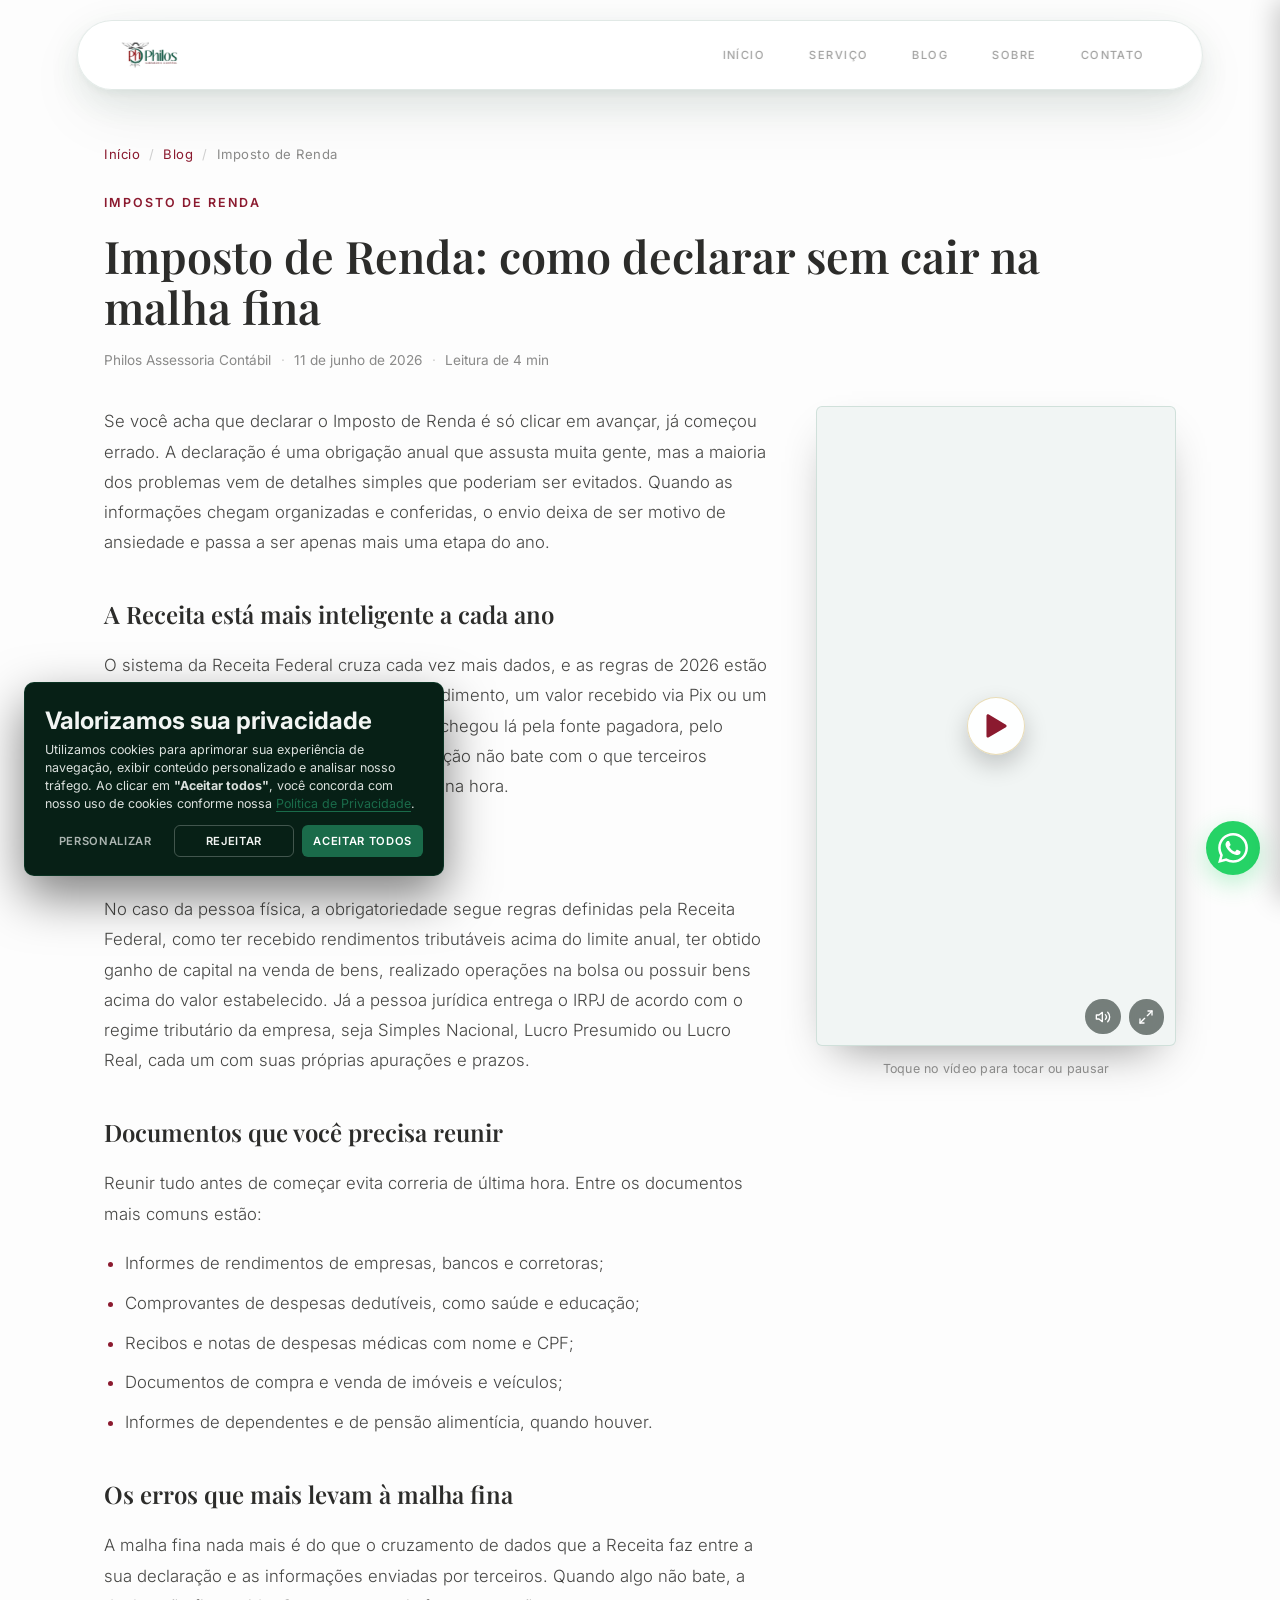
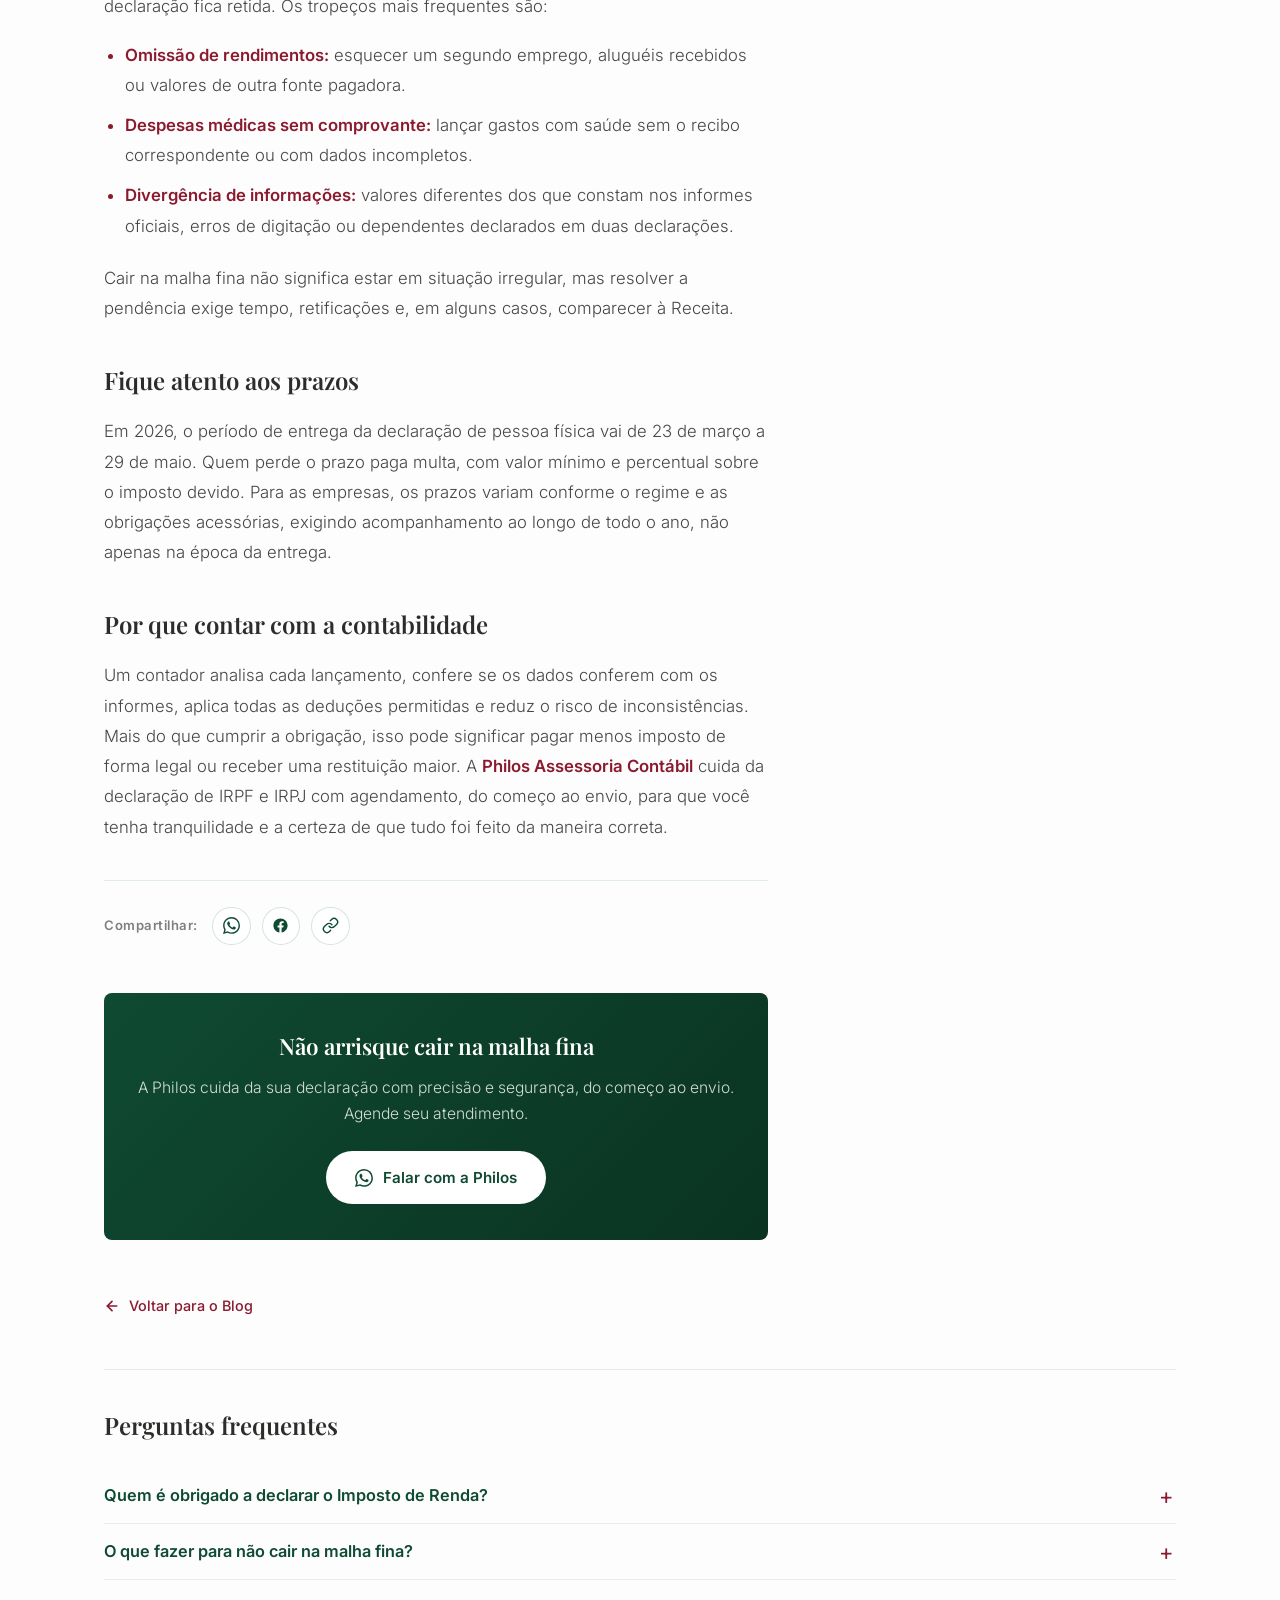
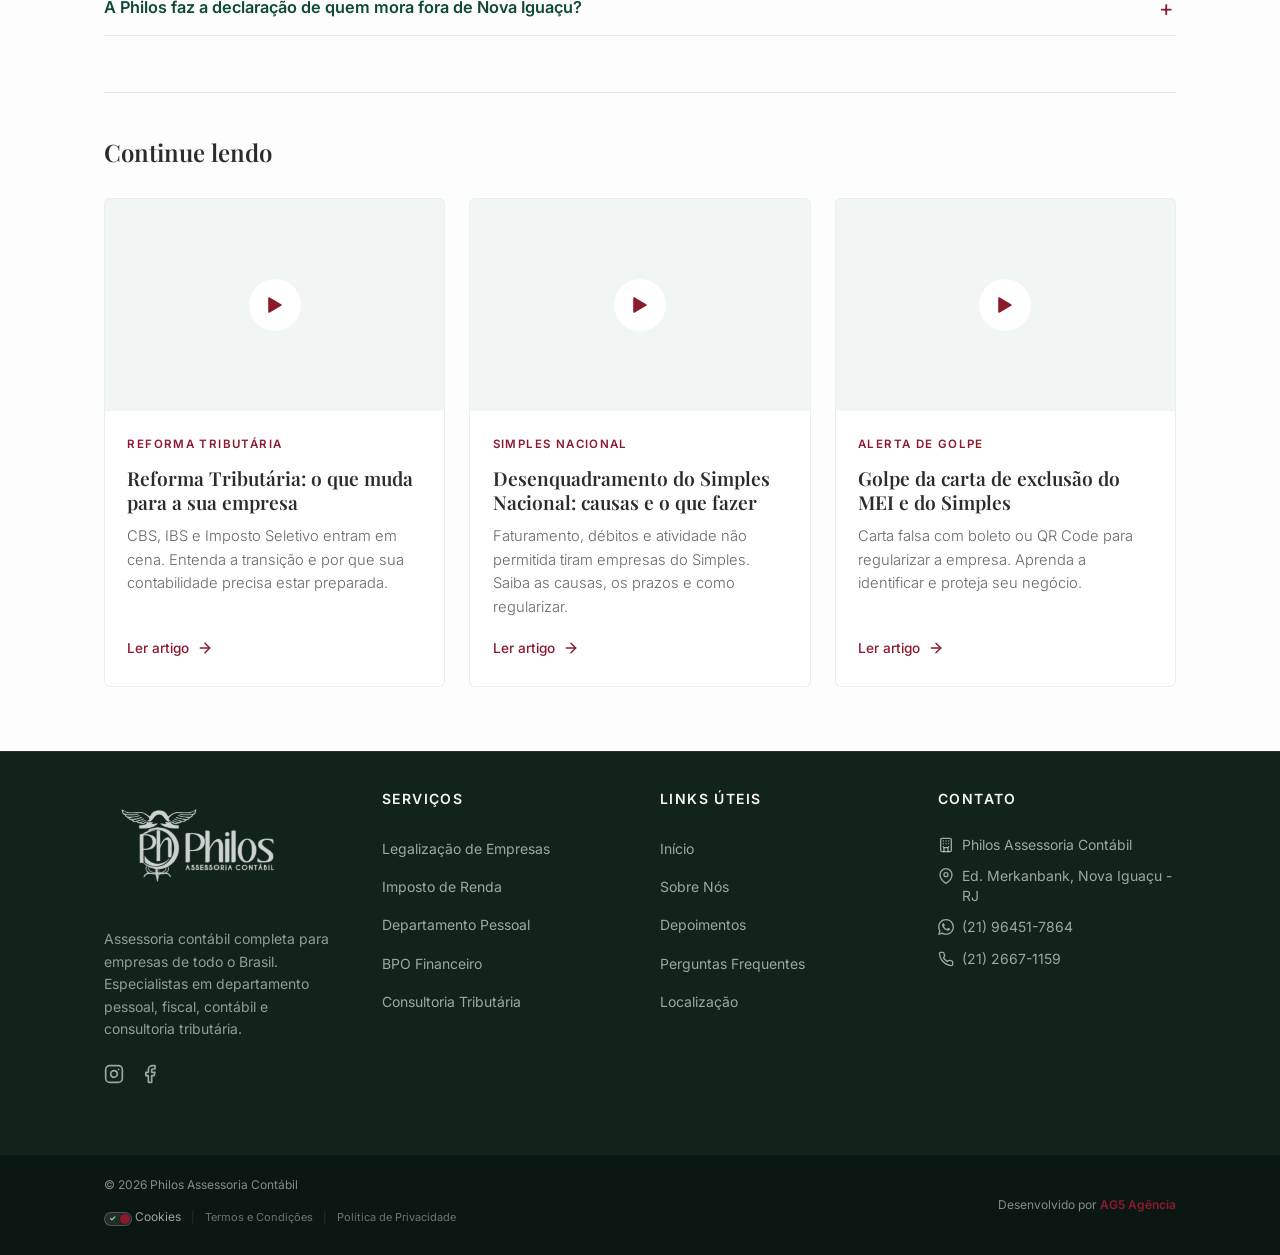
<file: blog/imposto-de-renda.html>
<!-- =========================================================
     POST DE BLOG: Philos Assessoria Contábil
     Gerado a partir de Docs/_blog-post-template.html
     ========================================================= -->
<!DOCTYPE html>
<html lang="pt-BR">
<head>
  <meta charset="UTF-8">
  <meta name="viewport" content="width=device-width, initial-scale=1.0">
  <meta name="description" content="Saiba como declarar o Imposto de Renda corretamente, quais erros levam à malha fina e como a Philos Assessoria Contábil cuida da sua declaração em Nova Iguaçu/RJ.">
  <meta name="keywords" content="imposto de renda, declaração IRPF, IRPJ, malha fina, Receita Federal, contabilidade Nova Iguaçu">
  <meta name="author" content="Philos Assessoria Contábil">
  <meta name="robots" content="index, follow, max-image-preview:large, max-snippet:-1">

  <!-- Geo SEO local -->
  <meta name="geo.region" content="BR-RJ">
  <meta name="geo.placename" content="Nova Iguaçu">
  <meta name="geo.position" content="-22.759318;-43.450973">
  <meta name="ICBM" content="-22.759318, -43.450973">

  <link rel="preconnect" href="https://fonts.googleapis.com">
  <link rel="preconnect" href="https://fonts.gstatic.com" crossorigin>
  <link rel="preload" href="https://fonts.googleapis.com/css2?family=Inter:wght@300;400;500;600;700&family=Outfit:wght@300;500;700&family=Playfair+Display:wght@400;500;600;700&display=swap" as="style" onload="this.onload=null;this.rel='stylesheet'">
  <noscript><link href="https://fonts.googleapis.com/css2?family=Inter:wght@300;400;500;600;700&family=Outfit:wght@300;500;700&family=Playfair+Display:wght@400;500;600;700&display=swap" rel="stylesheet"></noscript>

  <title>Imposto de Renda: como declarar sem cair na malha fina | Philos Contábil</title>
  <link rel="icon" href="../Assets/favicon-philos-assessoria-contabil.ico" type="image/x-icon">
  <link rel="stylesheet" href="../style.css">
  <link rel="stylesheet" href="../cookie-banner.css">
  <link rel="canonical" href="https://www.philoscontabil.com.br/blog/imposto-de-renda">

  <!-- Open Graph (artigo) -->
  <meta property="og:locale" content="pt_BR">
  <meta property="og:type" content="article">
  <meta property="og:title" content="Imposto de Renda: como declarar sem cair na malha fina">
  <meta property="og:description" content="Saiba como declarar o Imposto de Renda corretamente, quais erros levam à malha fina e como a Philos Assessoria Contábil cuida da sua declaração em Nova Iguaçu/RJ.">
  <meta property="og:url" content="https://www.philoscontabil.com.br/blog/imposto-de-renda">
  <meta property="og:site_name" content="Philos Assessoria Contábil">
  <meta property="og:image" content="https://www.philoscontabil.com.br/Assets/philos-assessoria-contabil-proprietario-escritorio.webp">
  <meta property="article:published_time" content="2026-06-11">
  <meta property="article:modified_time" content="2026-06-11">
  <meta property="article:author" content="Philos Assessoria Contábil">
  <meta property="article:section" content="Imposto de Renda">

  <!-- Twitter Cards -->
  <meta name="twitter:card" content="summary_large_image">
  <meta name="twitter:title" content="Imposto de Renda: como declarar sem cair na malha fina">
  <meta name="twitter:description" content="Saiba como declarar o Imposto de Renda corretamente, quais erros levam à malha fina e como a Philos Assessoria Contábil cuida da sua declaração em Nova Iguaçu/RJ.">
  <meta name="twitter:image" content="https://www.philoscontabil.com.br/Assets/philos-assessoria-contabil-proprietario-escritorio.webp">

  <!-- Schema.org JSON-LD: BlogPosting + Breadcrumb + VideoObject, conectado ao negócio (#negocio) -->
  <script type="application/ld+json">
  {
    "@context": "https://schema.org",
    "@graph": [
      {
        "@type": "BlogPosting",
        "@id": "https://www.philoscontabil.com.br/blog/imposto-de-renda#article",
        "headline": "Imposto de Renda: como declarar sem cair na malha fina",
        "description": "Saiba como declarar o Imposto de Renda corretamente, quais erros levam à malha fina e como a Philos Assessoria Contábil cuida da sua declaração em Nova Iguaçu/RJ.",
        "inLanguage": "pt-BR",
        "datePublished": "2026-06-11",
        "dateModified": "2026-06-11",
        "wordCount": 551,
        "keywords": "imposto de renda, declaração IRPF, IRPJ, malha fina, Receita Federal, contabilidade Nova Iguaçu",
        "articleSection": "Imposto de Renda",
        "image": ["https://www.philoscontabil.com.br/Assets/philos-assessoria-contabil-proprietario-escritorio.webp"],
        "author": {
          "@type": "Organization",
          "name": "Philos Assessoria Contábil",
          "url": "https://www.philoscontabil.com.br/"
        },
        "publisher": {
          "@type": "Organization",
          "name": "Philos Assessoria Contábil",
          "logo": {
            "@type": "ImageObject",
            "url": "https://www.philoscontabil.com.br/Assets/logo-philos-assessoria-contabil-desktop.webp"
          }
        },
        "mainEntityOfPage": {
          "@type": "WebPage",
          "@id": "https://www.philoscontabil.com.br/blog/imposto-de-renda"
        },
        "about": { "@type": "AccountingService", "name": "Philos Assessoria Contábil", "areaServed": "Nova Iguaçu - RJ" }
      },
      {
        "@type": "VideoObject",
        "name": "Imposto de Renda: como declarar sem cair na malha fina",
        "description": "Saiba como declarar o Imposto de Renda corretamente, quais erros levam à malha fina e como a Philos Assessoria Contábil cuida da sua declaração em Nova Iguaçu/RJ.",
        "thumbnailUrl": ["https://www.philoscontabil.com.br/Assets/philos-assessoria-contabil-proprietario-escritorio.webp"],
        "uploadDate": "2026-06-11",
        "contentUrl": "https://assets.cdn.filesafe.space/7hzaWcGgawCV1WudlwA7/media/6a144bd56cc0eead5cd75204.mp4",
        "publisher": {
          "@type": "Organization",
          "name": "Philos Assessoria Contábil",
          "logo": { "@type": "ImageObject", "url": "https://www.philoscontabil.com.br/Assets/logo-philos-assessoria-contabil-desktop.webp" }
        }
      },
      {
        "@type": "BreadcrumbList",
        "itemListElement": [
          { "@type": "ListItem", "position": 1, "name": "Início", "item": "https://www.philoscontabil.com.br/" },
          { "@type": "ListItem", "position": 2, "name": "Blog", "item": "https://www.philoscontabil.com.br/blog/" },
          { "@type": "ListItem", "position": 3, "name": "Imposto de Renda: como declarar sem cair na malha fina", "item": "https://www.philoscontabil.com.br/blog/imposto-de-renda" }
        ]
      },
      {
        "@type": "FAQPage",
        "mainEntity": [
          {
            "@type": "Question",
            "name": "Quem é obrigado a declarar o Imposto de Renda?",
            "acceptedAnswer": { "@type": "Answer", "text": "A obrigatoriedade segue regras da Receita Federal, como rendimentos tributáveis acima do limite anual, ganho de capital, operações na bolsa ou posse de bens acima do valor estabelecido. Para saber se você se enquadra e declarar sem erro, fale com a Philos antes do prazo." }
          },
          {
            "@type": "Question",
            "name": "O que fazer para não cair na malha fina?",
            "acceptedAnswer": { "@type": "Answer", "text": "O caminho é declarar com as informações batendo exatamente com o que bancos, empresas e corretoras enviam à Receita, sem omitir rendimentos nem lançar despesas sem comprovante. A Philos confere cada lançamento e reduz esse risco." }
          },
          {
            "@type": "Question",
            "name": "A Philos faz a declaração de quem mora fora de Nova Iguaçu?",
            "acceptedAnswer": { "@type": "Answer", "text": "Sim. A Philos atende presencialmente em Nova Iguaçu e também de forma online, com pessoas físicas e empresas em todo o Brasil. Basta agendar e enviar os documentos para a equipe cuidar da sua declaração de IRPF ou IRPJ." }
          }
        ]
      }
    ]
  }
  </script>
</head>
<body>
  <!-- ===== NAVBAR ===== -->
  <nav class="navbar" id="navbar">
    <div class="container nav-container">
      <a href="/" class="logo">
        <picture>
          <source media="(min-width: 768px)" srcset="../Assets/logo-philos-assessoria-contabil-desktop.webp">
          <img src="../Assets/logo-philos-assessoria-contabil-mobile.webp" alt="Logo Philos Assessoria Contábil" height="50" loading="eager">
        </picture>
      </a>
      <div class="nav-links" id="navLinks">
        <a href="/" class="nav-link">Início</a>
        <a href="/#servicos" class="nav-link">Serviço</a>
        <a href="/blog/" class="nav-link">Blog</a>
        <a href="/#sobre" class="nav-link">Sobre</a>
        <a href="/#contato" class="nav-link">Contato</a>
      </div>
      <button class="nav-toggle" id="navToggle" aria-label="Abrir menu">
        <svg width="24" height="24" viewBox="0 0 24 24" fill="none" stroke="currentColor" stroke-width="2" stroke-linecap="round" stroke-linejoin="round"><line x1="3" y1="12" x2="21" y2="12"></line><line x1="3" y1="6" x2="21" y2="6"></line><line x1="3" y1="18" x2="21" y2="18"></line></svg>
      </button>
    </div>
  </nav>

  <!-- ===== POST ===== -->
  <main class="blog-post-main">
    <div class="container">
      <!-- Cabeçalho do post (full-width) -->
      <div class="blog-post-head">
        <nav class="blog-breadcrumb" aria-label="Você está em" style="justify-content:flex-start;margin-bottom:1.4rem;">
          <a href="/">Início</a>
          <span aria-hidden="true">/</span>
          <a href="/blog/">Blog</a>
          <span aria-hidden="true">/</span>
          <span>Imposto de Renda</span>
        </nav>
        <span class="blog-post-tag">Imposto de Renda</span>
        <h1 class="blog-post-title">Imposto de Renda: como declarar sem cair na malha fina</h1>
        <div class="blog-post-meta">
          <span>Philos Assessoria Contábil</span>
          <span class="dot">·</span>
          <time datetime="2026-06-11">11 de junho de 2026</time>
          <span class="dot">·</span>
          <span>Leitura de 4 min</span>
        </div>
      </div>

      <article class="blog-post-wrapper">
        <div class="blog-post-layout">

          <!-- COLUNA ESQUERDA: artigo -->
          <div class="blog-post-col-text">
            <div class="blog-post-body">
              <p>Se você acha que declarar o Imposto de Renda é só clicar em avançar, já começou errado. A declaração é uma obrigação anual que assusta muita gente, mas a maioria dos problemas vem de detalhes simples que poderiam ser evitados. Quando as informações chegam organizadas e conferidas, o envio deixa de ser motivo de ansiedade e passa a ser apenas mais uma etapa do ano.</p>

          <h2>A Receita está mais inteligente a cada ano</h2>
          <p>O sistema da Receita Federal cruza cada vez mais dados, e as regras de 2026 estão mais rígidas. Não adianta esquecer um rendimento, um valor recebido via Pix ou um investimento na corretora: a informação já chegou lá pela fonte pagadora, pelo banco ou pela bolsa. Quando a sua declaração não bate com o que terceiros informaram, o sistema retém o documento na hora.</p>

          <h2>Quem é obrigado a declarar</h2>
          <p>No caso da pessoa física, a obrigatoriedade segue regras definidas pela Receita Federal, como ter recebido rendimentos tributáveis acima do limite anual, ter obtido ganho de capital na venda de bens, realizado operações na bolsa ou possuir bens acima do valor estabelecido. Já a pessoa jurídica entrega o IRPJ de acordo com o regime tributário da empresa, seja Simples Nacional, Lucro Presumido ou Lucro Real, cada um com suas próprias apurações e prazos.</p>

          <h2>Documentos que você precisa reunir</h2>
          <p>Reunir tudo antes de começar evita correria de última hora. Entre os documentos mais comuns estão:</p>
          <ul>
            <li>Informes de rendimentos de empresas, bancos e corretoras;</li>
            <li>Comprovantes de despesas dedutíveis, como saúde e educação;</li>
            <li>Recibos e notas de despesas médicas com nome e CPF;</li>
            <li>Documentos de compra e venda de imóveis e veículos;</li>
            <li>Informes de dependentes e de pensão alimentícia, quando houver.</li>
          </ul>

          <h2>Os erros que mais levam à malha fina</h2>
          <p>A malha fina nada mais é do que o cruzamento de dados que a Receita faz entre a sua declaração e as informações enviadas por terceiros. Quando algo não bate, a declaração fica retida. Os tropeços mais frequentes são:</p>
          <ul>
            <li><strong>Omissão de rendimentos:</strong> esquecer um segundo emprego, aluguéis recebidos ou valores de outra fonte pagadora.</li>
            <li><strong>Despesas médicas sem comprovante:</strong> lançar gastos com saúde sem o recibo correspondente ou com dados incompletos.</li>
            <li><strong>Divergência de informações:</strong> valores diferentes dos que constam nos informes oficiais, erros de digitação ou dependentes declarados em duas declarações.</li>
          </ul>
          <p>Cair na malha fina não significa estar em situação irregular, mas resolver a pendência exige tempo, retificações e, em alguns casos, comparecer à Receita.</p>

          <h2>Fique atento aos prazos</h2>
          <p>Em 2026, o período de entrega da declaração de pessoa física vai de 23 de março a 29 de maio. Quem perde o prazo paga multa, com valor mínimo e percentual sobre o imposto devido. Para as empresas, os prazos variam conforme o regime e as obrigações acessórias, exigindo acompanhamento ao longo de todo o ano, não apenas na época da entrega.</p>

          <h2>Por que contar com a contabilidade</h2>
          <p>Um contador analisa cada lançamento, confere se os dados conferem com os informes, aplica todas as deduções permitidas e reduz o risco de inconsistências. Mais do que cumprir a obrigação, isso pode significar pagar menos imposto de forma legal ou receber uma restituição maior. A <strong>Philos Assessoria Contábil</strong> cuida da declaração de IRPF e IRPJ com agendamento, do começo ao envio, para que você tenha tranquilidade e a certeza de que tudo foi feito da maneira correta.</p>
            </div>

            <!-- Compartilhar -->
            <div class="blog-post-share">
              <span class="blog-post-share-label">Compartilhar:</span>
              <a class="blog-share-btn wa" href="https://wa.me/?text=Veja%20este%20artigo%20da%20Philos%3A%20Imposto%20de%20Renda%2C%20como%20declarar%20sem%20cair%20na%20malha%20fina.%20https%3A%2F%2Fwww.philoscontabil.com.br%2Fblog%2Fimposto-de-renda" target="_blank" rel="noopener noreferrer" aria-label="Compartilhar no WhatsApp">
                <svg viewBox="0 0 24 24" fill="currentColor"><path d="M17.472 14.382c-.297-.149-1.758-.867-2.03-.967-.273-.099-.471-.148-.67.15-.197.297-.767.966-.94 1.164-.173.199-.347.223-.644.075-.297-.15-1.255-.463-2.39-1.475-.883-.788-1.48-1.761-1.653-2.059-.173-.297-.018-.458.13-.606.134-.133.298-.347.446-.52.149-.174.198-.298.298-.497.099-.198.05-.371-.025-.52-.075-.149-.669-1.612-.916-2.207-.242-.579-.487-.5-.669-.51-.173-.008-.371-.01-.57-.01-.198 0-.52.074-.792.372-.272.297-1.04 1.016-1.04 2.479 0 1.462 1.065 2.875 1.213 3.074.149.198 2.096 3.2 5.077 4.487.709.306 1.262.489 1.694.625.712.227 1.36.195 1.871.118.571-.085 1.758-.719 2.006-1.413.248-.694.248-1.289.173-1.413-.074-.124-.272-.198-.57-.347m-5.421 7.403h-.004a9.87 9.87 0 01-5.031-1.378l-.361-.214-3.741.982.998-3.648-.235-.374a9.86 9.86 0 01-1.51-5.26c.001-5.45 4.436-9.884 9.888-9.884 2.64 0 5.122 1.03 6.988 2.898a9.825 9.825 0 012.893 6.994c-.003 5.45-4.437 9.884-9.885 9.884m8.413-18.297A11.815 11.815 0 0012.05 0C5.495 0 .16 5.335.157 11.892c0 2.096.547 4.142 1.588 5.945L.057 24l6.305-1.654a11.882 11.882 0 005.683 1.448h.005c6.554 0 11.89-5.335 11.893-11.893a11.821 11.821 0 00-3.48-8.413z"/></svg>
              </a>
              <a class="blog-share-btn fb" href="https://www.facebook.com/sharer/sharer.php?u=https://www.philoscontabil.com.br/blog/imposto-de-renda" target="_blank" rel="noopener noreferrer" aria-label="Compartilhar no Facebook">
                <svg viewBox="0 0 24 24" fill="currentColor"><path d="M22 12c0-5.523-4.477-10-10-10S2 6.477 2 12c0 4.991 3.657 9.128 8.438 9.878v-6.987h-2.54V12h2.54V9.797c0-2.506 1.492-3.89 3.777-3.89 1.094 0 2.238.195 2.238.195v2.46h-1.26c-1.243 0-1.63.771-1.63 1.562V12h2.773l-.443 2.89h-2.33v6.988C18.343 21.128 22 16.991 22 12z"/></svg>
              </a>
              <button type="button" class="blog-share-btn copy" aria-label="Copiar link">
                <svg class="copy-icon" viewBox="0 0 24 24" fill="none" stroke="currentColor" stroke-width="2" stroke-linecap="round" stroke-linejoin="round"><path d="M10 13a5 5 0 0 0 7.54.54l3-3a5 5 0 0 0-7.07-7.07l-1.72 1.71"></path><path d="M14 11a5 5 0 0 0-7.54-.54l-3 3a5 5 0 0 0 7.07 7.07l1.71-1.71"></path></svg>
                <svg class="copied-check" viewBox="0 0 24 24" fill="none" stroke="currentColor" stroke-width="2.5" stroke-linecap="round" stroke-linejoin="round"><polyline points="20 6 9 17 4 12"></polyline></svg>
              </button>
            </div>

            <!-- CTA -->
            <div class="blog-post-cta">
              <h3>Não arrisque cair na malha fina</h3>
              <p>A Philos cuida da sua declaração com precisão e segurança, do começo ao envio. Agende seu atendimento.</p>
              <a href="https://wa.me/5521964517864?text=Ol%C3%A1%2C%20vim%20atrav%C3%A9s%20do%20site%20e%20quero%20ajuda%20com%20a%20minha%20declara%C3%A7%C3%A3o%20de%20Imposto%20de%20Renda." target="_blank" rel="noopener noreferrer" class="btn-cta-wa">
                <svg width="18" height="18" viewBox="0 0 24 24" fill="currentColor"><path d="M17.472 14.382c-.297-.149-1.758-.867-2.03-.967-.273-.099-.471-.148-.67.15-.197.297-.767.966-.94 1.164-.173.199-.347.223-.644.075-.297-.15-1.255-.463-2.39-1.475-.883-.788-1.48-1.761-1.653-2.059-.173-.297-.018-.458.13-.606.134-.133.298-.347.446-.52.149-.174.198-.298.298-.497.099-.198.05-.371-.025-.52-.075-.149-.669-1.612-.916-2.207-.242-.579-.487-.5-.669-.51-.173-.008-.371-.01-.57-.01-.198 0-.52.074-.792.372-.272.297-1.04 1.016-1.04 2.479 0 1.462 1.065 2.875 1.213 3.074.149.198 2.096 3.2 5.077 4.487.709.306 1.262.489 1.694.625.712.227 1.36.195 1.871.118.571-.085 1.758-.719 2.006-1.413.248-.694.248-1.289.173-1.413-.074-.124-.272-.198-.57-.347m-5.421 7.403h-.004a9.87 9.87 0 01-5.031-1.378l-.361-.214-3.741.982.998-3.648-.235-.374a9.86 9.86 0 01-1.51-5.26c.001-5.45 4.436-9.884 9.888-9.884 2.64 0 5.122 1.03 6.988 2.898a9.825 9.825 0 012.893 6.994c-.003 5.45-4.437 9.884-9.885 9.884m8.413-18.297A11.815 11.815 0 0012.05 0C5.495 0 .16 5.335.157 11.892c0 2.096.547 4.142 1.588 5.945L.057 24l6.305-1.654a11.882 11.882 0 005.683 1.448h.005c6.554 0 11.89-5.335 11.893-11.893a11.821 11.821 0 00-3.48-8.413z"/></svg>
                Falar com a Philos
              </a>
            </div>

            <a href="/blog/" class="blog-post-back">
              <svg width="16" height="16" viewBox="0 0 24 24" fill="none" stroke="currentColor" stroke-width="2.5" stroke-linecap="round" stroke-linejoin="round"><line x1="19" y1="12" x2="5" y2="12"></line><polyline points="12 19 5 12 12 5"></polyline></svg>
              Voltar para o Blog
            </a>
          </div>

          <!-- COLUNA DIREITA: vídeo sticky -->
          <aside class="blog-post-col-video">
            <div class="blog-post-video" id="postVideo">
              <video muted loop playsinline preload="metadata">
                <source src="https://assets.cdn.filesafe.space/7hzaWcGgawCV1WudlwA7/media/6a144bd56cc0eead5cd75204.mp4" type="video/mp4">
              </video>
              <div class="video-play-indicator" aria-hidden="true">
                <svg width="16" height="18" viewBox="0 0 14 16" fill="currentColor"><path d="M13.2 7.2L1.8.4C1-.1.2.4.2 1.2v13.6c0 .8.8 1.3 1.6.8l11.4-6.8c.6-.4.6-1.2 0-1.6z"/></svg>
              </div>
              <div class="bpv-controls">
                <button type="button" class="bpv-btn bpv-sound muted" aria-label="Ativar som">
                  <svg class="icon-off" viewBox="0 0 24 24" fill="none" stroke="currentColor" stroke-width="2" stroke-linecap="round" stroke-linejoin="round"><polygon points="11 5 6 9 2 9 2 15 6 15 11 19 11 5"></polygon><line x1="23" y1="9" x2="17" y2="15"></line><line x1="17" y1="9" x2="23" y2="15"></line></svg>
                  <svg class="icon-on" viewBox="0 0 24 24" fill="none" stroke="currentColor" stroke-width="2" stroke-linecap="round" stroke-linejoin="round"><polygon points="11 5 6 9 2 9 2 15 6 15 11 19 11 5"></polygon><path d="M19.07 4.93a10 10 0 0 1 0 14.14M15.54 8.46a5 5 0 0 1 0 7.07"></path></svg>
                </button>
                <button type="button" class="bpv-btn bpv-expand" aria-label="Ampliar vídeo">
                  <svg viewBox="0 0 24 24" fill="none" stroke="currentColor" stroke-width="2" stroke-linecap="round" stroke-linejoin="round"><path d="M15 3h6v6"></path><path d="M9 21H3v-6"></path><path d="M21 3l-7 7"></path><path d="M3 21l7-7"></path></svg>
                </button>
              </div>
            </div>
            <span class="blog-post-video-hint">Toque no vídeo para tocar ou pausar</span>
          </aside>
        </div>

        <!-- FAQ -->
        <section class="blog-post-faq">
          <h2 class="blog-post-faq-title">Perguntas frequentes</h2>
          <div class="blog-faq-item">
            <button type="button" class="blog-faq-q">Quem é obrigado a declarar o Imposto de Renda?</button>
            <div class="blog-faq-a"><p>A obrigatoriedade segue regras da Receita Federal, como rendimentos tributáveis acima do limite anual, ganho de capital, operações na bolsa ou posse de bens acima do valor estabelecido. Para saber se você se enquadra e declarar sem erro, fale com a Philos antes do prazo.</p></div>
          </div>
          <div class="blog-faq-item">
            <button type="button" class="blog-faq-q">O que fazer para não cair na malha fina?</button>
            <div class="blog-faq-a"><p>O caminho é declarar com as informações batendo exatamente com o que bancos, empresas e corretoras enviam à Receita, sem omitir rendimentos nem lançar despesas sem comprovante. A Philos confere cada lançamento e reduz esse risco. Agende seu atendimento para fazer a declaração com segurança.</p></div>
          </div>
          <div class="blog-faq-item">
            <button type="button" class="blog-faq-q">A Philos faz a declaração de quem mora fora de Nova Iguaçu?</button>
            <div class="blog-faq-a"><p>Sim. A Philos atende presencialmente in Nova Iguaçu e também de forma online, com pessoas físicas e empresas em todo o Brasil. Basta agendar e enviar os documentos para a equipe cuidar da sua declaração de IRPF ou IRPJ.</p></div>
          </div>
        </section>

        <!-- Continue lendo (3 outros posts) -->
        <section class="blog-related">
          <h2 class="blog-related-title">Continue lendo</h2>
          <div class="blog-grid">
            <a href="/blog/reforma-tributaria" class="blog-card">
              <div class="blog-card-media">
                <video muted loop playsinline preload="metadata">
                  <source src="https://assets.cdn.filesafe.space/7hzaWcGgawCV1WudlwA7/media/6a144bd5e05851175c7af8d9.mp4" type="video/mp4">
                </video>
                <span class="blog-card-play" aria-hidden="true">
                  <svg width="14" height="16" viewBox="0 0 14 16" fill="currentColor"><path d="M13.2 7.2L1.8.4C1-.1.2.4.2 1.2v13.6c0 .8.8 1.3 1.6.8l11.4-6.8c.6-.4.6-1.2 0-1.6z"/></svg>
                </span>
              </div>
              <div class="blog-card-body">
                <span class="blog-card-tag">Reforma Tributária</span>
                <h3 class="blog-card-title">Reforma Tributária: o que muda para a sua empresa</h3>
                <p class="blog-card-excerpt">CBS, IBS e Imposto Seletivo entram em cena. Entenda a transição e por que sua contabilidade precisa estar preparada.</p>
                <span class="blog-card-more">
                  Ler artigo
                  <svg width="16" height="16" viewBox="0 0 24 24" fill="none" stroke="currentColor" stroke-width="2.2" stroke-linecap="round" stroke-linejoin="round"><line x1="5" y1="12" x2="19" y2="12"></line><polyline points="12 5 19 12 12 19"></polyline></svg>
                </span>
              </div>
            </a>
            <a href="/blog/desenquadramento-simples" class="blog-card">
              <div class="blog-card-media">
                <video muted loop playsinline preload="metadata">
                  <source src="https://assets.cdn.filesafe.space/7hzaWcGgawCV1WudlwA7/media/6a144bde8f966a523ac80502.mp4" type="video/mp4">
                </video>
                <span class="blog-card-play" aria-hidden="true">
                  <svg width="14" height="16" viewBox="0 0 14 16" fill="currentColor"><path d="M13.2 7.2L1.8.4C1-.1.2.4.2 1.2v13.6c0 .8.8 1.3 1.6.8l11.4-6.8c.6-.4.6-1.2 0-1.6z"/></svg>
                </span>
              </div>
              <div class="blog-card-body">
                <span class="blog-card-tag">Simples Nacional</span>
                <h3 class="blog-card-title">Desenquadramento do Simples Nacional: causas e o que fazer</h3>
                <p class="blog-card-excerpt">Faturamento, débitos e atividade não permitida tiram empresas do Simples. Saiba as causas, os prazos e como regularizar.</p>
                <span class="blog-card-more">
                  Ler artigo
                  <svg width="16" height="16" viewBox="0 0 24 24" fill="none" stroke="currentColor" stroke-width="2.2" stroke-linecap="round" stroke-linejoin="round"><line x1="5" y1="12" x2="19" y2="12"></line><polyline points="12 5 19 12 12 19"></polyline></svg>
                </span>
              </div>
            </a>
            <a href="/blog/golpe-carta-exclusao" class="blog-card">
              <div class="blog-card-media">
                <video muted loop playsinline preload="metadata">
                  <source src="https://assets.cdn.filesafe.space/7hzaWcGgawCV1WudlwA7/media/6a144bd59b6d07a704a8c1c7.mp4" type="video/mp4">
                </video>
                <span class="blog-card-play" aria-hidden="true">
                  <svg width="14" height="16" viewBox="0 0 14 16" fill="currentColor"><path d="M13.2 7.2L1.8.4C1-.1.2.4.2 1.2v13.6c0 .8.8 1.3 1.6.8l11.4-6.8c.6-.4.6-1.2 0-1.6z"/></svg>
                </span>
              </div>
              <div class="blog-card-body">
                <span class="blog-card-tag">Alerta de Golpe</span>
                <h3 class="blog-card-title">Golpe da carta de exclusão do MEI e do Simples</h3>
                <p class="blog-card-excerpt">Carta falsa com boleto ou QR Code para regularizar a empresa. Aprenda a identificar e proteja seu negócio.</p>
                <span class="blog-card-more">
                  Ler artigo
                  <svg width="16" height="16" viewBox="0 0 24 24" fill="none" stroke="currentColor" stroke-width="2.2" stroke-linecap="round" stroke-linejoin="round"><line x1="5" y1="12" x2="19" y2="12"></line><polyline points="12 5 19 12 12 19"></polyline></svg>
                </span>
              </div>
            </a>
          </div>
        </section>
      </article>
    </div>
  </main>

  <!-- ===== RODAPE ===== -->
  <footer class="footer">
    <div class="footer-container">
      <div class="footer-main">
        <!-- Coluna 1 - Marca -->
        <div class="footer-brand">
          <a href="/" class="footer-logo">
            <img src="../Assets/logo-philos-assessoria-contabil-mobile.webp" alt="Logo Philos Assessoria Contábil" height="36" loading="lazy">
          </a>
          <p class="footer-desc">Assessoria contábil completa para empresas de todo o Brasil. Especialistas em departamento pessoal, fiscal, contábil e consultoria tributária.</p>
          <div class="footer-social">
            <a href="https://www.instagram.com/philosassessoriacontabil/" target="_blank" rel="noopener noreferrer" aria-label="Instagram">
              <svg width="20" height="20" viewBox="0 0 24 24" fill="none" stroke="currentColor" stroke-width="2" stroke-linecap="round" stroke-linejoin="round"><rect x="2" y="2" width="20" height="20" rx="5" ry="5"></rect><path d="M16 11.37A4 4 0 1 1 12.63 8 4 4 0 0 1 16 11.37z"></path><line x1="17.5" y1="6.5" x2="17.51" y2="6.5"></line></svg>
            </a>
            <a href="https://www.facebook.com/PhilosAssessoriaContabil/" target="_blank" rel="noopener noreferrer" aria-label="Facebook">
              <svg width="20" height="20" viewBox="0 0 24 24" fill="none" stroke="currentColor" stroke-width="2" stroke-linecap="round" stroke-linejoin="round"><path d="M18 2h-3a5 5 0 0 0-5 5v3H7v4h3v8h4v-8h3l1-4h-4V7a1 1 0 0 1 1-1h3z"></path></svg>
            </a>
          </div>
        </div>

        <!-- Coluna 2 - Serviços -->
        <div class="footer-links">
          <h4>Serviços</h4>
          <ul>
            <li><a href="/#servicos">Legalização de Empresas</a></li>
            <li><a href="/#servicos">Imposto de Renda</a></li>
            <li><a href="/#servicos">Departamento Pessoal</a></li>
            <li><a href="/#servicos">BPO Financeiro</a></li>
            <li><a href="/servicos">Consultoria Tributária</a></li>
          </ul>
        </div>

        <!-- Coluna 3 - Links Úteis -->
        <div class="footer-links">
          <h4>Links Úteis</h4>
          <ul>
            <li><a href="/">Início</a></li>
            <li><a href="/#sobre">Sobre Nós</a></li>
            <li><a href="/#depoimentos">Depoimentos</a></li>
            <li><a href="/#faq">Perguntas Frequentes</a></li>
            <li><a href="/#localizacao">Localização</a></li>
          </ul>
        </div>

        <!-- Coluna 4 - Contato -->
        <div class="footer-contact">
          <h4>Contato</h4>
          <ul class="footer-contact-list">
            <li class="footer-contact-item">
              <a href="https://share.google/K7e6qTWmjBdMr5dp3" target="_blank" rel="noopener noreferrer">
                <svg width="16" height="16" viewBox="0 0 24 24" fill="none" stroke="currentColor" stroke-width="2" stroke-linecap="round" stroke-linejoin="round"><rect x="4" y="2" width="16" height="20" rx="2" ry="2"></rect><line x1="9" y1="22" x2="9" y2="16"></line><line x1="15" y1="22" x2="15" y2="16"></line><line x1="9" y1="16" x2="15" y2="16"></line><path d="M8 6h.01"></path><path d="M16 6h.01"></path><path d="M8 10h.01"></path><path d="M16 10h.01"></path><path d="M12 6h.01"></path><path d="M12 10h.01"></path><path d="M8 14h.01"></path><path d="M16 14h.01"></path></svg>
                Philos Assessoria Contábil
              </a>
            </li>
            <li class="footer-contact-item">
              <a href="https://www.google.com/maps?biw=1536&bih=695&sca_esv=2f14afef1c200fca&sxsrf=ANbL-n4AmCm7ZdhkcrJz7byvZaBazLBhzg:1778714493973&um=1&ie=UTF-8&fb=1&gl=br&sa=X&geocode=KfN1ot8GZ5kAMa_ayFjm7SRg&daddr=Ed.+Merkanbank+-+R.+Ot%C3%A1vio+Tarquino,+74+-+Apartamento+602+-+Centro,+Nova+Igua%C3%A7u+-+RJ,+26215-342" target="_blank" rel="noopener noreferrer">
                <svg width="16" height="16" viewBox="0 0 24 24" fill="none" stroke="currentColor" stroke-width="2" stroke-linecap="round" stroke-linejoin="round"><path d="M21 10c0 7-9 13-9 13s-9-6-9-13a9 9 0 0 1 18 0z"></path><circle cx="12" cy="10" r="3"></circle></svg>
                Ed. Merkanbank, Nova Iguaçu - RJ
              </a>
            </li>
            <li class="footer-contact-item">
              <a href="https://wa.me/5521964517864?text=Ol%C3%A1%2C%20vim%20atrav%C3%A9s%20do%20site%20e%20gostaria%20de%20uma%20informa%C3%A7%C3%A3o." target="_blank" rel="noopener noreferrer" aria-label="Falar pelo WhatsApp">
                <svg width="16" height="16" viewBox="0 0 24 24" fill="currentColor"><path d="M17.472 14.382c-.297-.149-1.758-.867-2.03-.967-.273-.099-.471-.148-.67.15-.197.297-.767.966-.94 1.164-.173.199-.347.223-.644.075-.297-.15-1.255-.463-2.39-1.475-.883-.788-1.48-1.761-1.653-2.059-.173-.297-.018-.458.13-.606.134-.133.298-.347.446-.52.149-.174.198-.298.298-.497.099-.198.05-.371-.025-.52-.075-.149-.669-1.612-.916-2.207-.242-.579-.487-.5-.669-.51-.173-.008-.371-.01-.57-.01-.198 0-.52.074-.792.372-.272.297-1.04 1.016-1.04 2.479 0 1.462 1.065 2.875 1.213 3.074.149.198 2.096 3.2 5.077 4.487.709.306 1.262.489 1.694.625.712.227 1.36.195 1.871.118.571-.085 1.758-.719 2.006-1.413.248-.694.248-1.289.173-1.413-.074-.124-.272-.198-.57-.347m-5.421 7.403h-.004a9.87 9.87 0 01-5.031-1.378l-.361-.214-3.741.982.998-3.648-.235-.374a9.86 9.86 0 01-1.51-5.26c.001-5.45 4.436-9.884 9.888-9.884 2.64 0 5.122 1.03 6.988 2.898a9.825 9.825 0 012.893 6.994c-.003 5.45-4.437 9.884-9.885 9.884m8.413-18.297A11.815 11.815 0 0012.05 0C5.495 0 .16 5.335.157 11.892c0 2.096.547 4.142 1.588 5.945L.057 24l6.305-1.654a11.882 11.882 0 005.683 1.448h.005c6.554 0 11.89-5.335 11.893-11.893a11.821 11.821 0 00-3.48-8.413z"/></svg>
                (21) 96451-7864
              </a>
            </li>
            <li class="footer-contact-item">
              <a href="tel:+552126671159">
                <svg width="16" height="16" viewBox="0 0 24 24" fill="none" stroke="currentColor" stroke-width="2" stroke-linecap="round" stroke-linejoin="round"><path d="M22 16.92v3a2 2 0 0 1-2.18 2 19.79 19.79 0 0 1-8.63-3.07 19.5 19.5 0 0 1-6-6 19.79 19.79 0 0 1-3.07-8.67A2 2 0 0 1 4.11 2h3a2 2 0 0 1 2 1.72 12.84 12.84 0 0 0 .7 2.81 2 2 0 0 1-.45 2.11L8.09 9.91a16 16 0 0 0 6 6l1.27-1.27a2 2 0 0 1 2.11-.45 12.84 12.84 0 0 0 2.81.7A2 2 0 0 1 22 16.92z"></path></svg>
                (21) 2667-1159
              </a>
            </li>
          </ul>
        </div>
      </div>
    </div>

    <!-- Seção de Créditos -->
    <div class="footer-bottom">
      <div class="footer-bottom-container">
        <div class="footer-credits-left">
          <p class="footer-copyright">&copy; 2026 Philos Assessoria Contábil</p>
          <div class="footer-legal-links">
            <a href="#" id="ck-prefs-link" class="footer-cookie-link">
              <span id="cookie-toggle">
                <span class="cookie-check">✓</span>
                <span class="cookie-x">✕</span>
                <span id="cookie-toggle-dot"></span>
              </span>
              Cookies
            </a>
            <span class="footer-legal-separator">|</span>
            <a href="/termos-e-condicoes">Termos e Condições</a>
            <span class="footer-legal-separator">|</span>
            <a href="/politica-de-privacidade">Política de Privacidade</a>
          </div>
        </div>
        <div class="footer-credits-right">
          Desenvolvido por <a href="https://www.ag5agencia.com.br" target="_blank" rel="noopener noreferrer">AG5 Agência</a>
        </div>
      </div>
    </div>
  </footer>

  <!-- WhatsApp Premium Experience -->
  <div class="wa-premium-container">
    <!-- Balão de Mensagem Glassmorphism -->
    <div id="wa-message-bubble" class="wa-bubble">
      <button class="wa-close" id="wa-close-btn" aria-label="Fechar balão de mensagem">
        <svg viewBox="0 0 24 24" fill="none" stroke="currentColor" stroke-width="2.5" stroke-linecap="round" width="14" height="14" aria-hidden="true"><path d="M18 6L6 18M6 6l12 12"/></svg>
      </button>
      <div class="wa-content">
        <div class="wa-header">
          <div class="wa-avatar-wrapper">
            <img src="../Assets/philos-assessoria-contabil-proprietario-escritorio.webp" alt="Diretoria Philos" class="wa-avatar" width="48" height="48">
            <span class="wa-status-dot"></span>
          </div>
          <div class="wa-info">
            <span class="wa-name">Diretoria Philos</span>
          </div>
        </div>
        <div id="wa-typing" class="wa-typing">
          <span></span><span></span><span></span>
        </div>
        <div id="wa-real-message" class="wa-message-text" style="display:none;">
          <p>Olá! Quer levar a contabilidade do seu negócio para outro nível? <strong>A primeira análise é por nossa conta.</strong></p>
        </div>
      </div>
    </div>

    <!-- Botão Flutuante Redondo (SVG oficial WhatsApp com cauda — NÃO trocar) -->
    <a href="https://wa.me/5521964517864?text=Ol%C3%A1%2C%20vim%20atrav%C3%A9s%20do%20site%20e%20gostaria%20de%20agendar%20uma%20consulta."
       class="wa-float-btn" target="_blank" rel="noopener noreferrer"
       id="wa-main-btn" aria-label="Fale conosco pelo WhatsApp">
      <svg viewBox="0 0 24 24" fill="currentColor" aria-hidden="true" width="30" height="30">
        <path d="M17.472 14.382c-.297-.149-1.758-.867-2.03-.967-.273-.099-.471-.148-.67.15-.197.297-.767.966-.94 1.164-.173.199-.347.223-.644.075-.297-.15-1.255-.463-2.39-1.475-.883-.788-1.48-1.761-1.653-2.059-.173-.297-.018-.458.13-.606.134-.133.298-.347.446-.52.149-.174.198-.298.298-.497.099-.198.05-.371-.025-.52-.075-.149-.669-1.612-.916-2.207-.242-.579-.487-.5-.669-.51-.173-.008-.371-.01-.57-.01-.198 0-.52.074-.792.372-.272.297-1.04 1.016-1.04 2.479 0 1.462 1.065 2.875 1.213 3.074.149.198 2.096 3.2 5.077 4.487.709.306 1.262.489 1.694.625.712.227 1.36.195 1.871.118.571-.085 1.758-.719 2.006-1.413.248-.694.248-1.289.173-1.413-.074-.124-.272-.198-.57-.347m-5.421 7.403h-.004a9.87 9.87 0 01-5.031-1.378l-.361-.214-3.741.982.998-3.648-.235-.374a9.86 9.86 0 01-1.51-5.26c.001-5.45 4.436-9.884 9.888-9.884 2.64 0 5.122 1.03 6.988 2.898a9.825 9.825 0 012.893 6.994c-.003 5.45-4.437 9.884-9.885 9.884m8.413-18.297A11.815 11.815 0 0012.05 0C5.495 0 .16 5.335.157 11.892c0 2.096.547 4.142 1.588 5.945L.057 24l6.305-1.654a11.882 11.882 0 005.683 1.448h.005c6.554 0 11.89-5.335 11.893-11.893a11.821 11.821 0 00-3.48-8.413z"/>
      </svg>
      <!-- Badge -->
      <span class="wa-badge" id="wa-notification" aria-hidden="true">1</span>
    </a>
  </div>

  <!-- ===== MOBILE DRAWER (MENU MOBILE PREMIUM) ===== -->
  <div class="mobile-overlay" id="mobileOverlay"></div>
  <div class="mobile-drawer" id="mobileDrawer">
    <div class="drawer-header">
      <a href="/" class="drawer-logo">
        <img src="../Assets/logo-philos-assessoria-contabil-mobile.webp" alt="Logo Philos Assessoria Contábil" height="40" loading="lazy">
      </a>
      <button class="drawer-close" id="drawerClose" aria-label="Fechar menu">
        <svg width="24" height="24" viewBox="0 0 24 24" fill="none" stroke="currentColor" stroke-width="2.5" stroke-linecap="round" stroke-linejoin="round">
          <line x1="18" y1="6" x2="6" y2="18"></line>
          <line x1="6" y1="6" x2="18" y2="18"></line>
        </svg>
      </button>
    </div>
    <div class="drawer-links">
      <a href="/#servicos" class="drawer-link">Serviços</a>
      <a href="/blog/" class="drawer-link">Blog</a>
      <a href="/#sobre" class="drawer-link">Sobre</a>
      <a href="/#depoimentos" class="drawer-link">Depoimentos</a>
      <a href="/#localizacao" class="drawer-link">Localização</a>
      <a href="/#contato" class="drawer-link drawer-cta">Fale Conosco</a>
    </div>
  </div>

  <!-- ========== BANNER DE ACEITE (LGPD) ========== -->
  <div id="ck-banner" class="ck-banner" role="dialog" aria-modal="true" aria-label="Aviso de cookies" aria-live="polite" aria-hidden="true">
      <div class="ck-banner__inner">
          <div class="ck-banner__content">
              <h2 class="ck-banner__title">Valorizamos sua privacidade</h2>
              <p class="ck-banner__text">
                  Utilizamos cookies para aprimorar sua experiência de navegação, exibir conteúdo
                  personalizado e analisar nosso tráfego. Ao clicar em <strong>"Aceitar todos"</strong>,
                  você concorda com nosso uso de cookies conforme nossa
                  <a href="/politica-de-privacidade" class="ck-banner__link">Política de Privacidade</a>.
              </p>
          </div>
          <div class="ck-banner__actions">
              <button id="ck-customize" class="ck-btn ck-btn--ghost">Personalizar</button>
              <button id="ck-reject" class="ck-btn ck-btn--outline">Rejeitar</button>
              <button id="ck-accept-all" class="ck-btn ck-btn--primary">Aceitar todos</button>
          </div>
      </div>
  </div>

  <!-- ========== MODAL DE PERSONALIZAÇÃO ========== -->
  <div id="ck-modal" class="ck-modal" role="dialog" aria-modal="true" aria-label="Personalizar preferências de cookies" aria-hidden="true">
      <div class="ck-modal__overlay" id="ck-modal-overlay"></div>
      <div class="ck-modal__box">

          <div class="ck-modal__header">
              <h2 class="ck-modal__title">Personalizar preferências de consentimento</h2>
              <button class="ck-modal__close" id="ck-modal-close" aria-label="Fechar modal">
                  <svg width="18" height="18" viewBox="0 0 24 24" fill="none" aria-hidden="true">
                      <path d="M18 6L6 18M6 6l12 12" stroke="currentColor" stroke-width="2" stroke-linecap="round" stroke-linejoin="round" />
                  </svg>
              </button>
          </div>

          <div class="ck-modal__body">
              <p class="ck-modal__intro">
                  Utilizamos cookies para ajudar você a navegar com eficiência e executar certas funções.
                  Os cookies classificados como <strong>"Necessário"</strong> são essenciais para o
                  funcionamento básico do site e não podem ser desativados.
              </p>

              <!-- Categoria: Necessário (sempre ativo) -->
              <div class="ck-category">
                  <div class="ck-category__header">
                      <div class="ck-category__info">
                          <h3 class="ck-category__name">Necessário</h3>
                          <p class="ck-category__desc">
                              Essenciais para o funcionamento do site. Não armazenam dados pessoalmente identificáveis.
                          </p>
                      </div>
                      <span class="ck-category__badge">Sempre ativo</span>
                  </div>
              </div>

              <!-- Categoria: Funcional -->
              <div class="ck-category">
                  <div class="ck-category__header">
                      <div class="ck-category__info">
                          <h3 class="ck-category__name">Funcional</h3>
                          <p class="ck-category__desc">
                              Ajudam a executar funcionalidades como compartilhamento em mídia social e recursos de terceiros.
                          </p>
                      </div>
                      <label class="ck-toggle" aria-label="Ativar cookies funcionais">
                          <input type="checkbox" id="ck-functional" name="functional">
                          <span class="ck-toggle__slider"></span>
                      </label>
                  </div>
              </div>

              <!-- Categoria: Analítico -->
              <div class="ck-category">
                  <div class="ck-category__header">
                      <div class="ck-category__info">
                          <h3 class="ck-category__name">Analítico</h3>
                          <p class="ck-category__desc">
                              Usados para entender como os visitantes interagem com o site (visitantes, taxa de rejeição, etc.).
                          </p>
                      </div>
                      <label class="ck-toggle" aria-label="Ativar cookies analíticos">
                          <input type="checkbox" id="ck-analytics" name="analytics">
                          <span class="ck-toggle__slider"></span>
                      </label>
                  </div>
              </div>

              <!-- Categoria: Desempenho -->
              <div class="ck-category">
                  <div class="ck-category__header">
                      <div class="ck-category__info">
                          <h3 class="ck-category__name">Desempenho</h3>
                          <p class="ck-category__desc">
                              Analisam índices de desempenho do site para oferecer melhor experiência ao visitante.
                          </p>
                      </div>
                      <label class="ck-toggle" aria-label="Ativar cookies de desempenho">
                          <input type="checkbox" id="ck-performance" name="performance">
                          <span class="ck-toggle__slider"></span>
                      </label>
                  </div>
              </div>

              <!-- Categoria: Publicidade -->
              <div class="ck-category">
                  <div class="ck-category__header">
                      <div class="ck-category__info">
                          <h3 class="ck-category__name">Publicidade</h3>
                          <p class="ck-category__desc">
                              Entregam anúncios personalizados com base nas páginas visitadas anteriormente.
                          </p>
                      </div>
                      <label class="ck-toggle" aria-label="Ativar cookies de publicidade">
                          <input type="checkbox" id="ck-advertising" name="advertising">
                          <span class="ck-toggle__slider"></span>
                      </label>
                  </div>
              </div>

          </div><!-- /.ck-modal__body -->

          <div class="ck-modal__footer">
              <button id="ck-modal-reject" class="ck-btn ck-btn--outline">Rejeitar</button>
              <button id="ck-modal-save" class="ck-btn ck-btn--ghost">Salvar Preferências</button>
              <button id="ck-modal-accept-all" class="ck-btn ck-btn--primary">Aceitar todos</button>
          </div>

      </div><!-- /.ck-modal__box -->
  </div><!-- /#ck-modal -->

  <script src="../script.js" defer></script>
  <script src="../cookie-banner.js" defer></script>
<script src="https://control-blog.ag5agencia.site/r.js" data-c="philos-assessoria-contabil" defer></script>
</body>
</html>
</file>
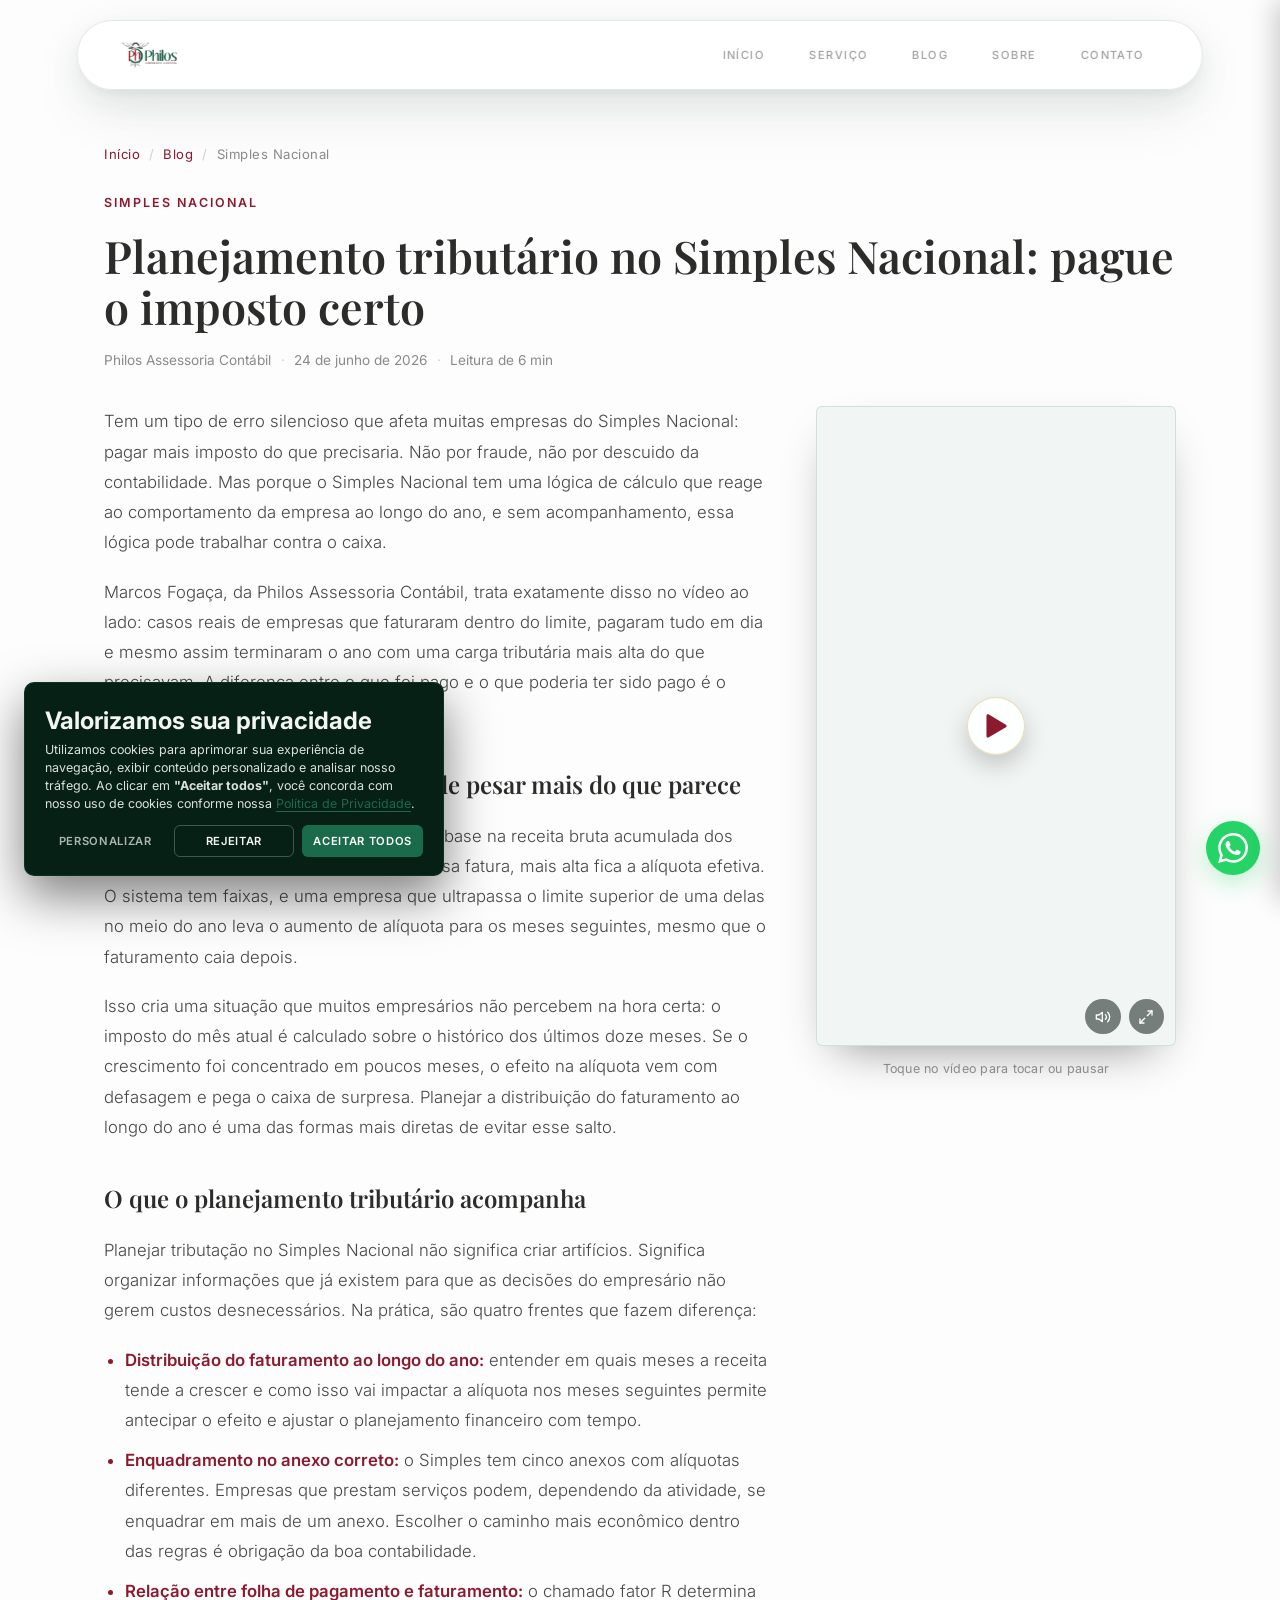
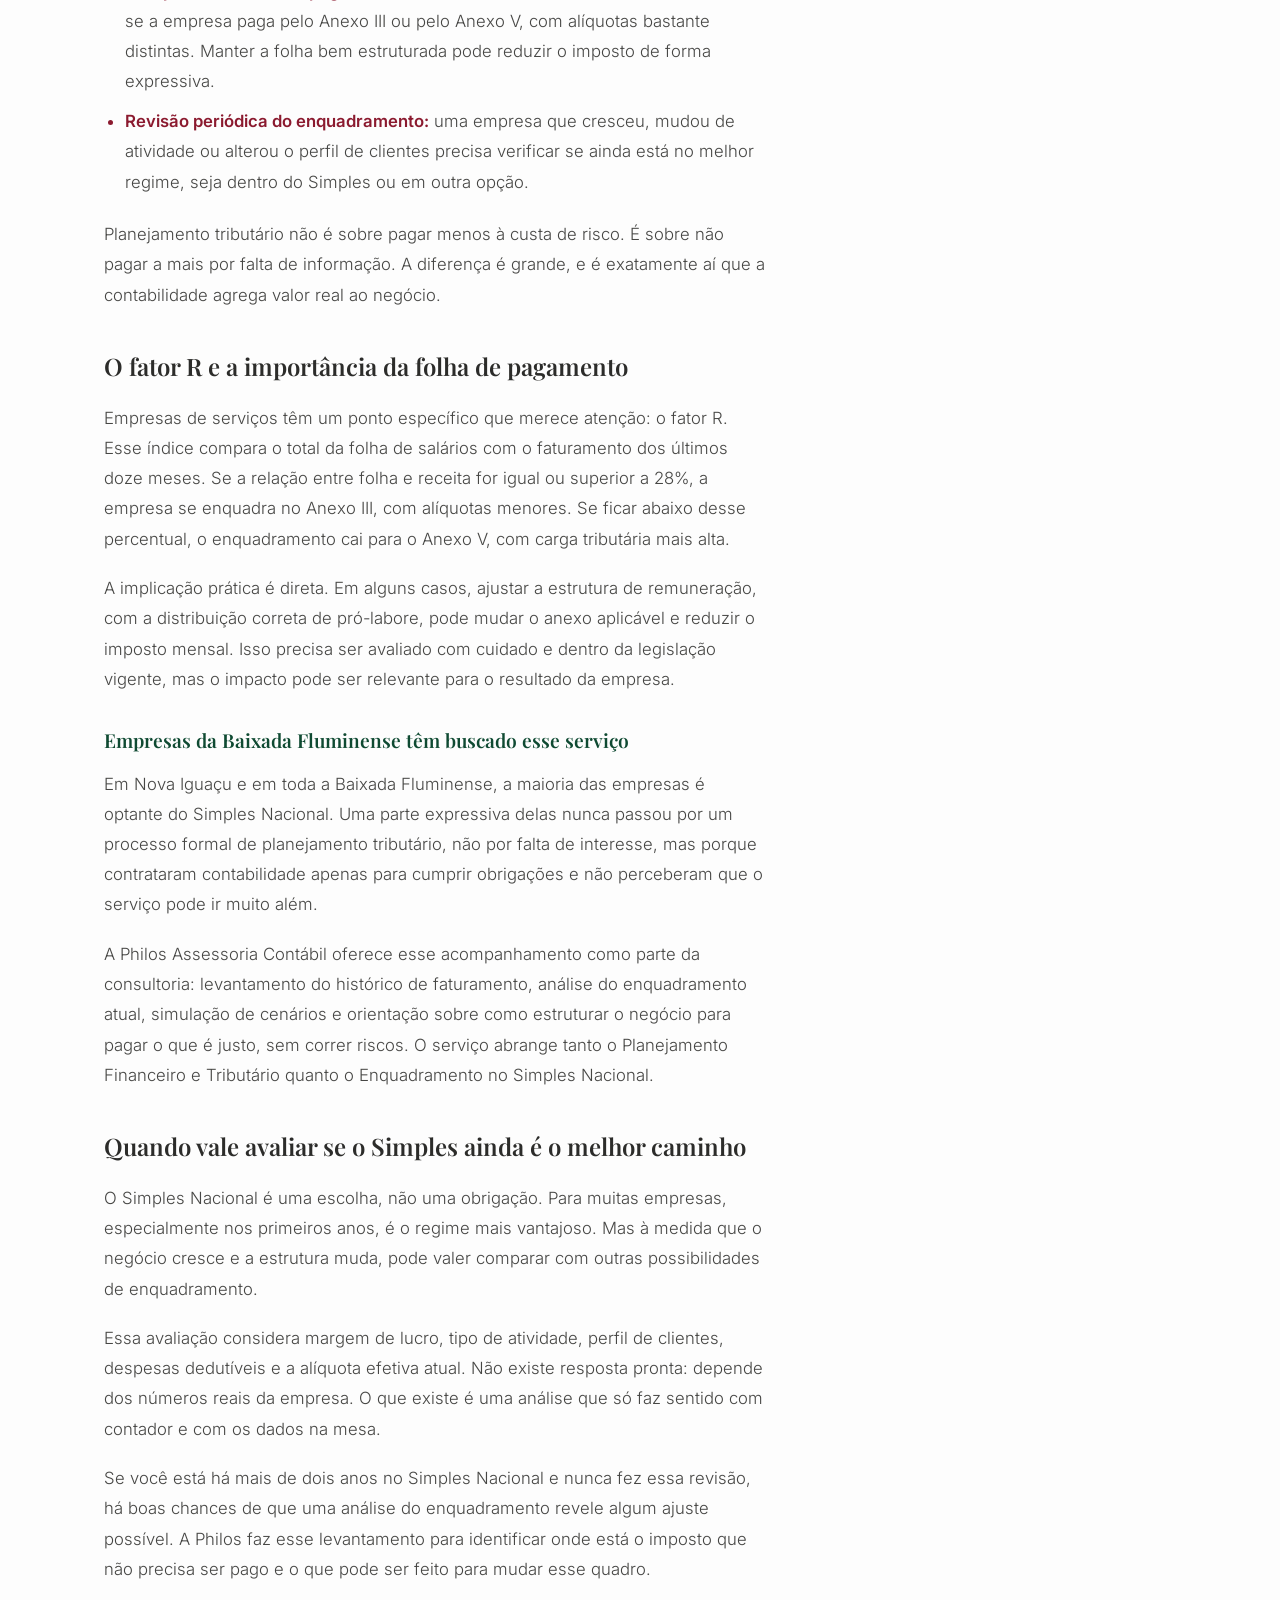
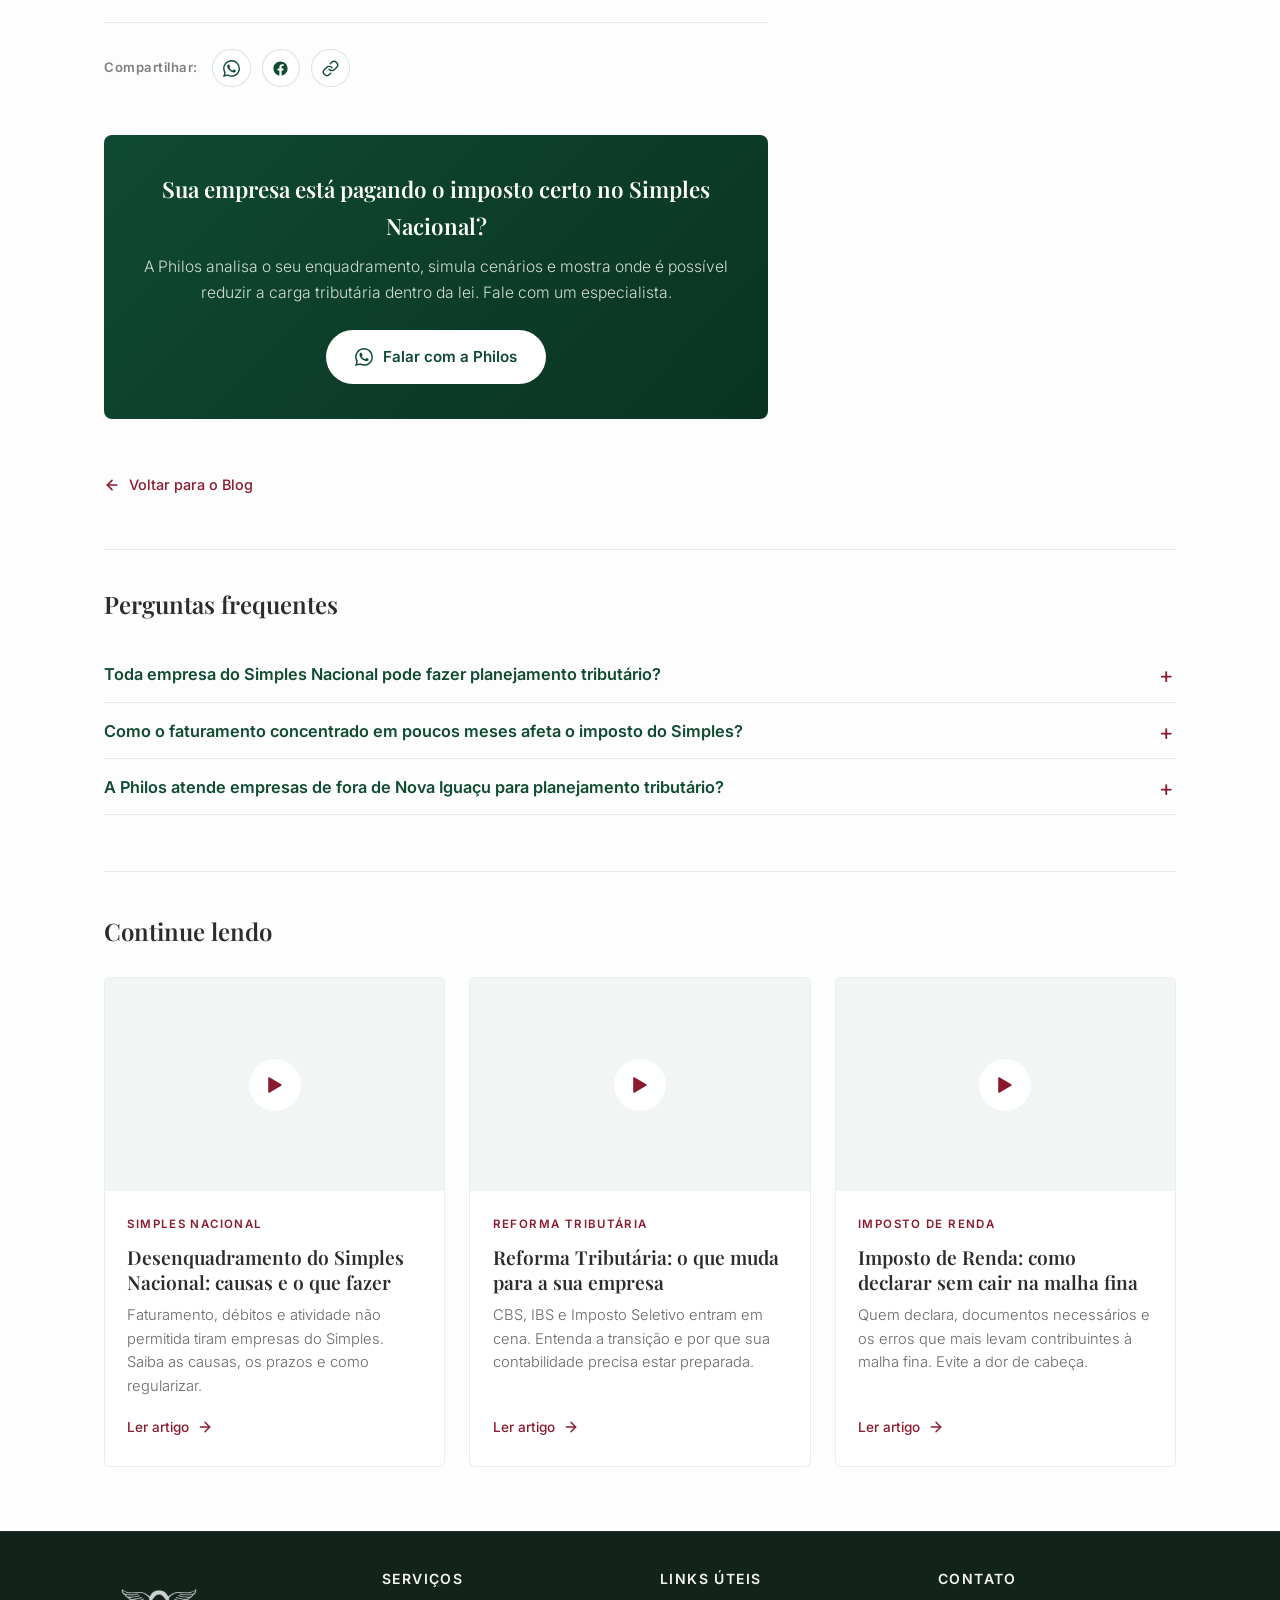
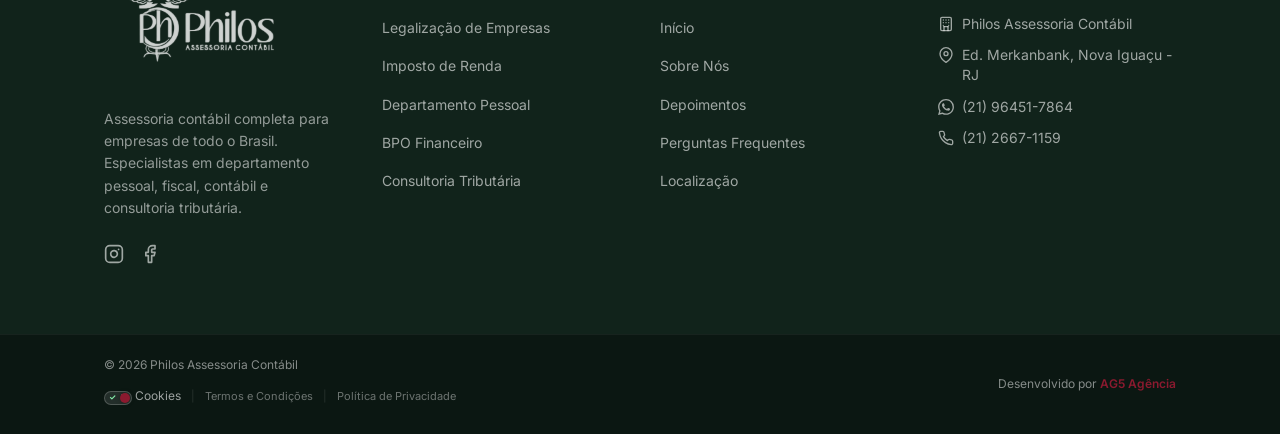
<file: blog/planejamento-tributario-simples.html>
<!-- =========================================================
     POST DE BLOG: Philos Assessoria Contábil
     Gerado a partir de Docs/_blog-post-template.html
     ========================================================= -->
<!DOCTYPE html>
<html lang="pt-BR">
<head>
  <meta charset="UTF-8">
  <meta name="viewport" content="width=device-width, initial-scale=1.0">
  <meta name="description" content="Muitas empresas do Simples Nacional pagam imposto a mais por falta de planejamento. Saiba como revisar o enquadramento e reduzir a carga tributária dentro da lei. Philos Assessoria Contábil em Nova Iguaçu/RJ.">
  <meta name="keywords" content="planejamento tributário Simples Nacional, fator R, enquadramento Simples Nacional, reduzir imposto Simples, consultoria tributária Nova Iguaçu">
  <meta name="author" content="Philos Assessoria Contábil">
  <meta name="robots" content="index, follow, max-image-preview:large, max-snippet:-1">

  <!-- Geo SEO local -->
  <meta name="geo.region" content="BR-RJ">
  <meta name="geo.placename" content="Nova Iguaçu">
  <meta name="geo.position" content="-22.759318;-43.450973">
  <meta name="ICBM" content="-22.759318, -43.450973">

  <link rel="preconnect" href="https://fonts.googleapis.com">
  <link rel="preconnect" href="https://fonts.gstatic.com" crossorigin>
  <link rel="preload" href="https://fonts.googleapis.com/css2?family=Inter:wght@300;400;500;600;700&family=Outfit:wght@300;500;700&family=Playfair+Display:wght@400;500;600;700&display=swap" as="style" onload="this.onload=null;this.rel='stylesheet'">
  <noscript><link href="https://fonts.googleapis.com/css2?family=Inter:wght@300;400;500;600;700&family=Outfit:wght@300;500;700&family=Playfair+Display:wght@400;500;600;700&display=swap" rel="stylesheet"></noscript>

  <title>Planejamento tributário no Simples Nacional: pague o imposto certo | Philos Contábil</title>
  <link rel="icon" href="../Assets/favicon-philos-assessoria-contabil.ico" type="image/x-icon">
  <link rel="stylesheet" href="../style.css">
  <link rel="stylesheet" href="../cookie-banner.css">
  <link rel="canonical" href="https://www.philoscontabil.com.br/blog/planejamento-tributario-simples">

  <!-- Open Graph (artigo) -->
  <meta property="og:locale" content="pt_BR">
  <meta property="og:type" content="article">
  <meta property="og:title" content="Planejamento tributário no Simples Nacional: pague o imposto certo">
  <meta property="og:description" content="Muitas empresas do Simples Nacional pagam imposto a mais por falta de planejamento. Saiba como revisar o enquadramento e reduzir a carga tributária dentro da lei.">
  <meta property="og:url" content="https://www.philoscontabil.com.br/blog/planejamento-tributario-simples">
  <meta property="og:site_name" content="Philos Assessoria Contábil">
  <meta property="og:image" content="https://www.philoscontabil.com.br/Assets/blog-cover-planejamento-tributario-simples.webp">
  <meta property="article:published_time" content="2026-06-24">
  <meta property="article:modified_time" content="2026-06-24">
  <meta property="article:author" content="Philos Assessoria Contábil">
  <meta property="article:section" content="Simples Nacional">

  <!-- Twitter Cards -->
  <meta name="twitter:card" content="summary_large_image">
  <meta name="twitter:title" content="Planejamento tributário no Simples Nacional: pague o imposto certo">
  <meta name="twitter:description" content="Muitas empresas do Simples Nacional pagam imposto a mais por falta de planejamento. Saiba como revisar o enquadramento e reduzir a carga tributária dentro da lei.">
  <meta name="twitter:image" content="https://www.philoscontabil.com.br/Assets/blog-cover-planejamento-tributario-simples.webp">

  <!-- Schema.org JSON-LD: BlogPosting + VideoObject + BreadcrumbList + FAQPage -->
  <script type="application/ld+json">
  {
    "@context": "https://schema.org",
    "@graph": [
      {
        "@type": "BlogPosting",
        "@id": "https://www.philoscontabil.com.br/blog/planejamento-tributario-simples#article",
        "headline": "Planejamento tributário no Simples Nacional: pague o imposto certo",
        "description": "Muitas empresas do Simples Nacional pagam imposto a mais por falta de planejamento. Saiba como revisar o enquadramento e reduzir a carga tributária dentro da lei. Philos Assessoria Contábil em Nova Iguaçu/RJ.",
        "inLanguage": "pt-BR",
        "datePublished": "2026-06-24",
        "dateModified": "2026-06-24",
        "wordCount": 980,
        "keywords": "planejamento tributário Simples Nacional, fator R, enquadramento Simples Nacional, reduzir imposto Simples, consultoria tributária Nova Iguaçu",
        "articleSection": "Simples Nacional",
        "image": ["https://www.philoscontabil.com.br/Assets/blog-cover-planejamento-tributario-simples.webp"],
        "author": {
          "@type": "Organization",
          "name": "Philos Assessoria Contábil",
          "url": "https://www.philoscontabil.com.br/"
        },
        "publisher": {
          "@type": "Organization",
          "name": "Philos Assessoria Contábil",
          "logo": {
            "@type": "ImageObject",
            "url": "https://www.philoscontabil.com.br/Assets/logo-philos-assessoria-contabil-desktop.webp"
          }
        },
        "mainEntityOfPage": {
          "@type": "WebPage",
          "@id": "https://www.philoscontabil.com.br/blog/planejamento-tributario-simples"
        },
        "about": {
          "@type": "AccountingService",
          "name": "Philos Assessoria Contábil",
          "areaServed": ["Nova Iguaçu, RJ", "Baixada Fluminense", "Rio de Janeiro", "Brasil"]
        }
      },
      {
        "@type": "VideoObject",
        "name": "Planejamento tributário no Simples Nacional: pague o imposto certo",
        "description": "Muitas empresas do Simples Nacional pagam imposto a mais por falta de planejamento. Revisar a tributação pode reduzir o valor e aumentar a lucratividade dentro da lei.",
        "thumbnailUrl": ["https://www.philoscontabil.com.br/Assets/blog-cover-planejamento-tributario-simples.webp"],
        "uploadDate": "2026-06-24",
        "contentUrl": "https://assets.cdn.filesafe.space/7hzaWcGgawCV1WudlwA7/media/6a144bde3c3aed7c63bc53db.mp4",
        "publisher": {
          "@type": "Organization",
          "name": "Philos Assessoria Contábil",
          "logo": { "@type": "ImageObject", "url": "https://www.philoscontabil.com.br/Assets/logo-philos-assessoria-contabil-desktop.webp" }
        }
      },
      {
        "@type": "BreadcrumbList",
        "itemListElement": [
          { "@type": "ListItem", "position": 1, "name": "Início", "item": "https://www.philoscontabil.com.br/" },
          { "@type": "ListItem", "position": 2, "name": "Blog", "item": "https://www.philoscontabil.com.br/blog/" },
          { "@type": "ListItem", "position": 3, "name": "Planejamento tributário no Simples Nacional: pague o imposto certo", "item": "https://www.philoscontabil.com.br/blog/planejamento-tributario-simples" }
        ]
      },
      {
        "@type": "FAQPage",
        "mainEntity": [
          {
            "@type": "Question",
            "name": "Toda empresa do Simples Nacional pode fazer planejamento tributário?",
            "acceptedAnswer": { "@type": "Answer", "text": "Sim. Qualquer empresa optante pelo Simples Nacional pode revisitar o enquadramento, a distribuição do faturamento e a estrutura da folha para pagar somente o que a lei determina. Não existe tamanho mínimo para começar. A Philos avalia o seu caso e mostra onde há espaço para ajuste. Fale com a gente." }
          },
          {
            "@type": "Question",
            "name": "Como o faturamento concentrado em poucos meses afeta o imposto do Simples?",
            "acceptedAnswer": { "@type": "Answer", "text": "O Simples Nacional calcula a alíquota com base na receita bruta acumulada dos últimos doze meses. Um crescimento pontual eleva a alíquota dos meses seguintes, mesmo que o faturamento volte ao patamar anterior. Acompanhar esse comportamento ao longo do ano é parte do planejamento que a Philos faz com cada cliente. A Philos analisa o seu histórico e mostra o efeito real, fale com a gente." }
          },
          {
            "@type": "Question",
            "name": "A Philos atende empresas de fora de Nova Iguaçu para planejamento tributário?",
            "acceptedAnswer": { "@type": "Answer", "text": "Sim. Além do atendimento presencial em Nova Iguaçu, a Philos trabalha de forma online com empresas de todo o Brasil. Planejamento tributário, enquadramento no Simples Nacional e consultoria financeira e tributária são realizados à distância, com o mesmo acompanhamento. Entre em contato e agende uma análise." }
          }
        ]
      }
    ]
  }
  </script>
</head>
<body>
  <!-- ===== NAVBAR ===== -->
  <nav class="navbar" id="navbar">
    <div class="container nav-container">
      <a href="/" class="logo">
        <picture>
          <source media="(min-width: 768px)" srcset="../Assets/logo-philos-assessoria-contabil-desktop.webp">
          <img src="../Assets/logo-philos-assessoria-contabil-mobile.webp" alt="Logo Philos Assessoria Contábil" height="50" loading="eager">
        </picture>
      </a>
      <div class="nav-links" id="navLinks">
        <a href="/" class="nav-link">Início</a>
        <a href="/#servicos" class="nav-link">Serviço</a>
        <a href="/blog/" class="nav-link">Blog</a>
        <a href="/#sobre" class="nav-link">Sobre</a>
        <a href="/#contato" class="nav-link">Contato</a>
      </div>
      <button class="nav-toggle" id="navToggle" aria-label="Abrir menu">
        <svg width="24" height="24" viewBox="0 0 24 24" fill="none" stroke="currentColor" stroke-width="2" stroke-linecap="round" stroke-linejoin="round"><line x1="3" y1="12" x2="21" y2="12"></line><line x1="3" y1="6" x2="21" y2="6"></line><line x1="3" y1="18" x2="21" y2="18"></line></svg>
      </button>
    </div>
  </nav>

  <!-- ===== POST ===== -->
  <main class="blog-post-main">
    <div class="container">

      <!-- Cabeçalho do post (full-width) -->
      <div class="blog-post-head">
        <nav class="blog-breadcrumb" aria-label="Você está em" style="justify-content:flex-start;margin-bottom:1.4rem;">
          <a href="/">Início</a>
          <span aria-hidden="true">/</span>
          <a href="/blog/">Blog</a>
          <span aria-hidden="true">/</span>
          <span>Simples Nacional</span>
        </nav>
        <span class="blog-post-tag">Simples Nacional</span>
        <h1 class="blog-post-title">Planejamento tributário no Simples Nacional: pague o imposto certo</h1>
        <div class="blog-post-meta">
          <span>Philos Assessoria Contábil</span>
          <span class="dot">·</span>
          <time datetime="2026-06-24">24 de junho de 2026</time>
          <span class="dot">·</span>
          <span>Leitura de 6 min</span>
        </div>
      </div>

      <article class="blog-post-wrapper">
        <div class="blog-post-layout">

          <!-- COLUNA ESQUERDA: artigo -->
          <div class="blog-post-col-text">
            <div class="blog-post-body">

              <p>Tem um tipo de erro silencioso que afeta muitas empresas do Simples Nacional: pagar mais imposto do que precisaria. Não por fraude, não por descuido da contabilidade. Mas porque o Simples Nacional tem uma lógica de cálculo que reage ao comportamento da empresa ao longo do ano, e sem acompanhamento, essa lógica pode trabalhar contra o caixa.</p>

              <p>Marcos Fogaça, da Philos Assessoria Contábil, trata exatamente disso no vídeo ao lado: casos reais de empresas que faturaram dentro do limite, pagaram tudo em dia e mesmo assim terminaram o ano com uma carga tributária mais alta do que precisavam. A diferença entre o que foi pago e o que poderia ter sido pago é o custo da falta de planejamento.</p>

              <h2>Por que o Simples Nacional pode pesar mais do que parece</h2>

              <p>O Simples Nacional calcula o imposto com base na receita bruta acumulada dos últimos doze meses. Quanto mais a empresa fatura, mais alta fica a alíquota efetiva. O sistema tem faixas, e uma empresa que ultrapassa o limite superior de uma delas no meio do ano leva o aumento de alíquota para os meses seguintes, mesmo que o faturamento caia depois.</p>

              <p>Isso cria uma situação que muitos empresários não percebem na hora certa: o imposto do mês atual é calculado sobre o histórico dos últimos doze meses. Se o crescimento foi concentrado em poucos meses, o efeito na alíquota vem com defasagem e pega o caixa de surpresa. Planejar a distribuição do faturamento ao longo do ano é uma das formas mais diretas de evitar esse salto.</p>

              <h2>O que o planejamento tributário acompanha</h2>

              <p>Planejar tributação no Simples Nacional não significa criar artifícios. Significa organizar informações que já existem para que as decisões do empresário não gerem custos desnecessários. Na prática, são quatro frentes que fazem diferença:</p>

              <ul>
                <li><strong>Distribuição do faturamento ao longo do ano:</strong> entender em quais meses a receita tende a crescer e como isso vai impactar a alíquota nos meses seguintes permite antecipar o efeito e ajustar o planejamento financeiro com tempo.</li>
                <li><strong>Enquadramento no anexo correto:</strong> o Simples tem cinco anexos com alíquotas diferentes. Empresas que prestam serviços podem, dependendo da atividade, se enquadrar em mais de um anexo. Escolher o caminho mais econômico dentro das regras é obrigação da boa contabilidade.</li>
                <li><strong>Relação entre folha de pagamento e faturamento:</strong> o chamado fator R determina se a empresa paga pelo Anexo III ou pelo Anexo V, com alíquotas bastante distintas. Manter a folha bem estruturada pode reduzir o imposto de forma expressiva.</li>
                <li><strong>Revisão periódica do enquadramento:</strong> uma empresa que cresceu, mudou de atividade ou alterou o perfil de clientes precisa verificar se ainda está no melhor regime, seja dentro do Simples ou em outra opção.</li>
              </ul>

              <blockquote>
                <p>Planejamento tributário não é sobre pagar menos à custa de risco. É sobre não pagar a mais por falta de informação. A diferença é grande, e é exatamente aí que a contabilidade agrega valor real ao negócio.</p>
              </blockquote>

              <h2>O fator R e a importância da folha de pagamento</h2>

              <p>Empresas de serviços têm um ponto específico que merece atenção: o fator R. Esse índice compara o total da folha de salários com o faturamento dos últimos doze meses. Se a relação entre folha e receita for igual ou superior a 28%, a empresa se enquadra no Anexo III, com alíquotas menores. Se ficar abaixo desse percentual, o enquadramento cai para o Anexo V, com carga tributária mais alta.</p>

              <p>A implicação prática é direta. Em alguns casos, ajustar a estrutura de remuneração, com a distribuição correta de pró-labore, pode mudar o anexo aplicável e reduzir o imposto mensal. Isso precisa ser avaliado com cuidado e dentro da legislação vigente, mas o impacto pode ser relevante para o resultado da empresa.</p>

              <h3>Empresas da Baixada Fluminense têm buscado esse serviço</h3>

              <p>Em Nova Iguaçu e em toda a Baixada Fluminense, a maioria das empresas é optante do Simples Nacional. Uma parte expressiva delas nunca passou por um processo formal de planejamento tributário, não por falta de interesse, mas porque contrataram contabilidade apenas para cumprir obrigações e não perceberam que o serviço pode ir muito além.</p>

              <p>A Philos Assessoria Contábil oferece esse acompanhamento como parte da consultoria: levantamento do histórico de faturamento, análise do enquadramento atual, simulação de cenários e orientação sobre como estruturar o negócio para pagar o que é justo, sem correr riscos. O serviço abrange tanto o Planejamento Financeiro e Tributário quanto o Enquadramento no Simples Nacional.</p>

              <h2>Quando vale avaliar se o Simples ainda é o melhor caminho</h2>

              <p>O Simples Nacional é uma escolha, não uma obrigação. Para muitas empresas, especialmente nos primeiros anos, é o regime mais vantajoso. Mas à medida que o negócio cresce e a estrutura muda, pode valer comparar com outras possibilidades de enquadramento.</p>

              <p>Essa avaliação considera margem de lucro, tipo de atividade, perfil de clientes, despesas dedutíveis e a alíquota efetiva atual. Não existe resposta pronta: depende dos números reais da empresa. O que existe é uma análise que só faz sentido com contador e com os dados na mesa.</p>

              <p>Se você está há mais de dois anos no Simples Nacional e nunca fez essa revisão, há boas chances de que uma análise do enquadramento revele algum ajuste possível. A Philos faz esse levantamento para identificar onde está o imposto que não precisa ser pago e o que pode ser feito para mudar esse quadro.</p>

            </div>

            <!-- Compartilhar -->
            <div class="blog-post-share">
              <span class="blog-post-share-label">Compartilhar:</span>
              <a class="blog-share-btn wa" href="https://wa.me/?text=Veja%20este%20artigo%20da%20Philos%3A%20Planejamento%20tribut%C3%A1rio%20no%20Simples%20Nacional%2C%20pague%20o%20imposto%20certo.%20https%3A%2F%2Fwww.philoscontabil.com.br%2Fblog%2Fplanejamento-tributario-simples" target="_blank" rel="noopener noreferrer" aria-label="Compartilhar no WhatsApp">
                <svg viewBox="0 0 24 24" fill="currentColor"><path d="M17.472 14.382c-.297-.149-1.758-.867-2.03-.967-.273-.099-.471-.148-.67.15-.197.297-.767.966-.94 1.164-.173.199-.347.223-.644.075-.297-.15-1.255-.463-2.39-1.475-.883-.788-1.48-1.761-1.653-2.059-.173-.297-.018-.458.13-.606.134-.133.298-.347.446-.52.149-.174.198-.298.298-.497.099-.198.05-.371-.025-.52-.075-.149-.669-1.612-.916-2.207-.242-.579-.487-.5-.669-.51-.173-.008-.371-.01-.57-.01-.198 0-.52.074-.792.372-.272.297-1.04 1.016-1.04 2.479 0 1.462 1.065 2.875 1.213 3.074.149.198 2.096 3.2 5.077 4.487.709.306 1.262.489 1.694.625.712.227 1.36.195 1.871.118.571-.085 1.758-.719 2.006-1.413.248-.694.248-1.289.173-1.413-.074-.124-.272-.198-.57-.347m-5.421 7.403h-.004a9.87 9.87 0 01-5.031-1.378l-.361-.214-3.741.982.998-3.648-.235-.374a9.86 9.86 0 01-1.51-5.26c.001-5.45 4.436-9.884 9.888-9.884 2.64 0 5.122 1.03 6.988 2.898a9.825 9.825 0 012.893 6.994c-.003 5.45-4.437 9.884-9.885 9.884m8.413-18.297A11.815 11.815 0 0012.05 0C5.495 0 .16 5.335.157 11.892c0 2.096.547 4.142 1.588 5.945L.057 24l6.305-1.654a11.882 11.882 0 005.683 1.448h.005c6.554 0 11.89-5.335 11.893-11.893a11.821 11.821 0 00-3.48-8.413z"/></svg>
              </a>
              <a class="blog-share-btn fb" href="https://www.facebook.com/sharer/sharer.php?u=https://www.philoscontabil.com.br/blog/planejamento-tributario-simples" target="_blank" rel="noopener noreferrer" aria-label="Compartilhar no Facebook">
                <svg viewBox="0 0 24 24" fill="currentColor"><path d="M22 12c0-5.523-4.477-10-10-10S2 6.477 2 12c0 4.991 3.657 9.128 8.438 9.878v-6.987h-2.54V12h2.54V9.797c0-2.506 1.492-3.89 3.777-3.89 1.094 0 2.238.195 2.238.195v2.46h-1.26c-1.243 0-1.63.771-1.63 1.562V12h2.773l-.443 2.89h-2.33v6.988C18.343 21.128 22 16.991 22 12z"/></svg>
              </a>
              <button type="button" class="blog-share-btn copy" aria-label="Copiar link">
                <svg class="copy-icon" viewBox="0 0 24 24" fill="none" stroke="currentColor" stroke-width="2" stroke-linecap="round" stroke-linejoin="round"><path d="M10 13a5 5 0 0 0 7.54.54l3-3a5 5 0 0 0-7.07-7.07l-1.72 1.71"></path><path d="M14 11a5 5 0 0 0-7.54-.54l-3 3a5 5 0 0 0 7.07 7.07l1.71-1.71"></path></svg>
                <svg class="copied-check" viewBox="0 0 24 24" fill="none" stroke="currentColor" stroke-width="2.5" stroke-linecap="round" stroke-linejoin="round"><polyline points="20 6 9 17 4 12"></polyline></svg>
              </button>
            </div>

            <!-- CTA -->
            <div class="blog-post-cta">
              <h3>Sua empresa está pagando o imposto certo no Simples Nacional?</h3>
              <p>A Philos analisa o seu enquadramento, simula cenários e mostra onde é possível reduzir a carga tributária dentro da lei. Fale com um especialista.</p>
              <a href="https://wa.me/5521964517864?text=Ol%C3%A1%2C%20vim%20atrav%C3%A9s%20do%20site%20e%20quero%20fazer%20um%20planejamento%20tribut%C3%A1rio%20no%20Simples%20Nacional." target="_blank" rel="noopener noreferrer" class="btn-cta-wa">
                <svg width="18" height="18" viewBox="0 0 24 24" fill="currentColor"><path d="M17.472 14.382c-.297-.149-1.758-.867-2.03-.967-.273-.099-.471-.148-.67.15-.197.297-.767.966-.94 1.164-.173.199-.347.223-.644.075-.297-.15-1.255-.463-2.39-1.475-.883-.788-1.48-1.761-1.653-2.059-.173-.297-.018-.458.13-.606.134-.133.298-.347.446-.52.149-.174.198-.298.298-.497.099-.198.05-.371-.025-.52-.075-.149-.669-1.612-.916-2.207-.242-.579-.487-.5-.669-.51-.173-.008-.371-.01-.57-.01-.198 0-.52.074-.792.372-.272.297-1.04 1.016-1.04 2.479 0 1.462 1.065 2.875 1.213 3.074.149.198 2.096 3.2 5.077 4.487.709.306 1.262.489 1.694.625.712.227 1.36.195 1.871.118.571-.085 1.758-.719 2.006-1.413.248-.694.248-1.289.173-1.413-.074-.124-.272-.198-.57-.347m-5.421 7.403h-.004a9.87 9.87 0 01-5.031-1.378l-.361-.214-3.741.982.998-3.648-.235-.374a9.86 9.86 0 01-1.51-5.26c.001-5.45 4.436-9.884 9.888-9.884 2.64 0 5.122 1.03 6.988 2.898a9.825 9.825 0 012.893 6.994c-.003 5.45-4.437 9.884-9.885 9.884m8.413-18.297A11.815 11.815 0 0012.05 0C5.495 0 .16 5.335.157 11.892c0 2.096.547 4.142 1.588 5.945L.057 24l6.305-1.654a11.882 11.882 0 005.683 1.448h.005c6.554 0 11.89-5.335 11.893-11.893a11.821 11.821 0 00-3.48-8.413z"/></svg>
                Falar com a Philos
              </a>
            </div>

            <a href="/blog/" class="blog-post-back">
              <svg width="16" height="16" viewBox="0 0 24 24" fill="none" stroke="currentColor" stroke-width="2.5" stroke-linecap="round" stroke-linejoin="round"><line x1="19" y1="12" x2="5" y2="12"></line><polyline points="12 19 5 12 12 5"></polyline></svg>
              Voltar para o Blog
            </a>
          </div>

          <!-- COLUNA DIREITA: vídeo sticky -->
          <aside class="blog-post-col-video">
            <div class="blog-post-video" id="postVideo">
              <video muted loop playsinline preload="metadata">
                <source src="https://assets.cdn.filesafe.space/7hzaWcGgawCV1WudlwA7/media/6a144bde3c3aed7c63bc53db.mp4" type="video/mp4">
              </video>
              <div class="video-play-indicator" aria-hidden="true">
                <svg width="16" height="18" viewBox="0 0 14 16" fill="currentColor"><path d="M13.2 7.2L1.8.4C1-.1.2.4.2 1.2v13.6c0 .8.8 1.3 1.6.8l11.4-6.8c.6-.4.6-1.2 0-1.6z"/></svg>
              </div>
              <div class="bpv-controls">
                <button type="button" class="bpv-btn bpv-sound muted" aria-label="Ativar som">
                  <svg class="icon-off" viewBox="0 0 24 24" fill="none" stroke="currentColor" stroke-width="2" stroke-linecap="round" stroke-linejoin="round"><polygon points="11 5 6 9 2 9 2 15 6 15 11 19 11 5"></polygon><line x1="23" y1="9" x2="17" y2="15"></line><line x1="17" y1="9" x2="23" y2="15"></line></svg>
                  <svg class="icon-on" viewBox="0 0 24 24" fill="none" stroke="currentColor" stroke-width="2" stroke-linecap="round" stroke-linejoin="round"><polygon points="11 5 6 9 2 9 2 15 6 15 11 19 11 5"></polygon><path d="M19.07 4.93a10 10 0 0 1 0 14.14M15.54 8.46a5 5 0 0 1 0 7.07"></path></svg>
                </button>
                <button type="button" class="bpv-btn bpv-expand" aria-label="Ampliar vídeo">
                  <svg viewBox="0 0 24 24" fill="none" stroke="currentColor" stroke-width="2" stroke-linecap="round" stroke-linejoin="round"><path d="M15 3h6v6"></path><path d="M9 21H3v-6"></path><path d="M21 3l-7 7"></path><path d="M3 21l7-7"></path></svg>
                </button>
              </div>
            </div>
            <span class="blog-post-video-hint">Toque no vídeo para tocar ou pausar</span>
          </aside>

        </div>

        <!-- FAQ -->
        <section class="blog-post-faq">
          <h2 class="blog-post-faq-title">Perguntas frequentes</h2>
          <div class="blog-faq-item">
            <button type="button" class="blog-faq-q">Toda empresa do Simples Nacional pode fazer planejamento tributário?</button>
            <div class="blog-faq-a"><p>Sim. Qualquer empresa optante pelo Simples Nacional pode revisitar o enquadramento, a distribuição do faturamento e a estrutura da folha para pagar somente o que a lei determina. Não existe tamanho mínimo para começar. A Philos avalia o seu caso e mostra onde há espaço para ajuste. Fale com a gente.</p></div>
          </div>
          <div class="blog-faq-item">
            <button type="button" class="blog-faq-q">Como o faturamento concentrado em poucos meses afeta o imposto do Simples?</button>
            <div class="blog-faq-a"><p>O Simples Nacional calcula a alíquota com base na receita bruta acumulada dos últimos doze meses. Um crescimento pontual eleva a alíquota dos meses seguintes, mesmo que o faturamento volte ao patamar anterior. Acompanhar esse comportamento ao longo do ano é parte do planejamento que a Philos faz com cada cliente. Fale com a gente para uma análise do seu histórico.</p></div>
          </div>
          <div class="blog-faq-item">
            <button type="button" class="blog-faq-q">A Philos atende empresas de fora de Nova Iguaçu para planejamento tributário?</button>
            <div class="blog-faq-a"><p>Sim. Além do atendimento presencial em Nova Iguaçu, a Philos trabalha de forma online com empresas de todo o Brasil. Planejamento tributário, enquadramento no Simples Nacional e consultoria financeira e tributária são realizados à distância, com o mesmo acompanhamento. Entre em contato e agende uma análise com a gente.</p></div>
          </div>
        </section>

        <!-- Continue lendo (3 outros posts) -->
        <section class="blog-related">
          <h2 class="blog-related-title">Continue lendo</h2>
          <div class="blog-grid">
            <a href="/blog/desenquadramento-simples" class="blog-card">
  <div class="blog-card-media">
    <video muted loop playsinline preload="metadata">
      <source src="https://assets.cdn.filesafe.space/7hzaWcGgawCV1WudlwA7/media/6a144bde8f966a523ac80502.mp4" type="video/mp4">
    </video>
    <span class="blog-card-play" aria-hidden="true">
      <svg width="14" height="16" viewBox="0 0 14 16" fill="currentColor"><path d="M13.2 7.2L1.8.4C1-.1.2.4.2 1.2v13.6c0 .8.8 1.3 1.6.8l11.4-6.8c.6-.4.6-1.2 0-1.6z"/></svg>
    </span>
  </div>
  <div class="blog-card-body">
    <span class="blog-card-tag">Simples Nacional</span>
    <h3 class="blog-card-title">Desenquadramento do Simples Nacional: causas e o que fazer</h3>
    <p class="blog-card-excerpt">Faturamento, débitos e atividade não permitida tiram empresas do Simples. Saiba as causas, os prazos e como regularizar.</p>
    <span class="blog-card-more">
      Ler artigo
      <svg width="16" height="16" viewBox="0 0 24 24" fill="none" stroke="currentColor" stroke-width="2.2" stroke-linecap="round" stroke-linejoin="round"><line x1="5" y1="12" x2="19" y2="12"></line><polyline points="12 5 19 12 12 19"></polyline></svg>
    </span>
  </div>
</a>
            <a href="/blog/reforma-tributaria" class="blog-card">
  <div class="blog-card-media">
    <video muted loop playsinline preload="metadata">
      <source src="https://assets.cdn.filesafe.space/7hzaWcGgawCV1WudlwA7/media/6a144bd5e05851175c7af8d9.mp4" type="video/mp4">
    </video>
    <span class="blog-card-play" aria-hidden="true">
      <svg width="14" height="16" viewBox="0 0 14 16" fill="currentColor"><path d="M13.2 7.2L1.8.4C1-.1.2.4.2 1.2v13.6c0 .8.8 1.3 1.6.8l11.4-6.8c.6-.4.6-1.2 0-1.6z"/></svg>
    </span>
  </div>
  <div class="blog-card-body">
    <span class="blog-card-tag">Reforma Tributária</span>
    <h3 class="blog-card-title">Reforma Tributária: o que muda para a sua empresa</h3>
    <p class="blog-card-excerpt">CBS, IBS e Imposto Seletivo entram em cena. Entenda a transição e por que sua contabilidade precisa estar preparada.</p>
    <span class="blog-card-more">
      Ler artigo
      <svg width="16" height="16" viewBox="0 0 24 24" fill="none" stroke="currentColor" stroke-width="2.2" stroke-linecap="round" stroke-linejoin="round"><line x1="5" y1="12" x2="19" y2="12"></line><polyline points="12 5 19 12 12 19"></polyline></svg>
    </span>
  </div>
</a>
            <a href="/blog/imposto-de-renda" class="blog-card">
  <div class="blog-card-media">
    <video muted loop playsinline preload="metadata">
      <source src="https://assets.cdn.filesafe.space/7hzaWcGgawCV1WudlwA7/media/6a144bd56cc0eead5cd75204.mp4" type="video/mp4">
    </video>
    <span class="blog-card-play" aria-hidden="true">
      <svg width="14" height="16" viewBox="0 0 14 16" fill="currentColor"><path d="M13.2 7.2L1.8.4C1-.1.2.4.2 1.2v13.6c0 .8.8 1.3 1.6.8l11.4-6.8c.6-.4.6-1.2 0-1.6z"/></svg>
    </span>
  </div>
  <div class="blog-card-body">
    <span class="blog-card-tag">Imposto de Renda</span>
    <h3 class="blog-card-title">Imposto de Renda: como declarar sem cair na malha fina</h3>
    <p class="blog-card-excerpt">Quem declara, documentos necessários e os erros que mais levam contribuintes à malha fina. Evite a dor de cabeça.</p>
    <span class="blog-card-more">
      Ler artigo
      <svg width="16" height="16" viewBox="0 0 24 24" fill="none" stroke="currentColor" stroke-width="2.2" stroke-linecap="round" stroke-linejoin="round"><line x1="5" y1="12" x2="19" y2="12"></line><polyline points="12 5 19 12 12 19"></polyline></svg>
    </span>
  </div>
</a>
          </div>
        </section>
      </article>
    </div>
  </main>

  <!-- ===== RODAPE ===== -->
  <footer class="footer">
    <div class="footer-container">
      <div class="footer-main">
        <!-- Coluna 1 - Marca -->
        <div class="footer-brand">
          <a href="/" class="footer-logo">
            <img src="../Assets/logo-philos-assessoria-contabil-mobile.webp" alt="Logo Philos Assessoria Contábil" height="36" loading="lazy">
          </a>
          <p class="footer-desc">Assessoria contábil completa para empresas de todo o Brasil. Especialistas em departamento pessoal, fiscal, contábil e consultoria tributária.</p>
          <div class="footer-social">
            <a href="https://www.instagram.com/philosassessoriacontabil/" target="_blank" rel="noopener noreferrer" aria-label="Instagram">
              <svg width="20" height="20" viewBox="0 0 24 24" fill="none" stroke="currentColor" stroke-width="2" stroke-linecap="round" stroke-linejoin="round"><rect x="2" y="2" width="20" height="20" rx="5" ry="5"></rect><path d="M16 11.37A4 4 0 1 1 12.63 8 4 4 0 0 1 16 11.37z"></path><line x1="17.5" y1="6.5" x2="17.51" y2="6.5"></line></svg>
            </a>
            <a href="https://www.facebook.com/PhilosAssessoriaContabil/" target="_blank" rel="noopener noreferrer" aria-label="Facebook">
              <svg width="20" height="20" viewBox="0 0 24 24" fill="none" stroke="currentColor" stroke-width="2" stroke-linecap="round" stroke-linejoin="round"><path d="M18 2h-3a5 5 0 0 0-5 5v3H7v4h3v8h4v-8h3l1-4h-4V7a1 1 0 0 1 1-1h3z"></path></svg>
            </a>
          </div>
        </div>

        <!-- Coluna 2 - Serviços -->
        <div class="footer-links">
          <h4>Serviços</h4>
          <ul>
            <li><a href="/#servicos">Legalização de Empresas</a></li>
            <li><a href="/#servicos">Imposto de Renda</a></li>
            <li><a href="/#servicos">Departamento Pessoal</a></li>
            <li><a href="/#servicos">BPO Financeiro</a></li>
            <li><a href="/servicos">Consultoria Tributária</a></li>
          </ul>
        </div>

        <!-- Coluna 3 - Links Úteis -->
        <div class="footer-links">
          <h4>Links Úteis</h4>
          <ul>
            <li><a href="/">Início</a></li>
            <li><a href="/#sobre">Sobre Nós</a></li>
            <li><a href="/#depoimentos">Depoimentos</a></li>
            <li><a href="/#faq">Perguntas Frequentes</a></li>
            <li><a href="/#localizacao">Localização</a></li>
          </ul>
        </div>

        <!-- Coluna 4 - Contato -->
        <div class="footer-contact">
          <h4>Contato</h4>
          <ul class="footer-contact-list">
            <li class="footer-contact-item">
              <a href="https://share.google/K7e6qTWmjBdMr5dp3" target="_blank" rel="noopener noreferrer">
                <svg width="16" height="16" viewBox="0 0 24 24" fill="none" stroke="currentColor" stroke-width="2" stroke-linecap="round" stroke-linejoin="round"><rect x="4" y="2" width="16" height="20" rx="2" ry="2"></rect><line x1="9" y1="22" x2="9" y2="16"></line><line x1="15" y1="22" x2="15" y2="16"></line><line x1="9" y1="16" x2="15" y2="16"></line><path d="M8 6h.01"></path><path d="M16 6h.01"></path><path d="M8 10h.01"></path><path d="M16 10h.01"></path><path d="M12 6h.01"></path><path d="M12 10h.01"></path><path d="M8 14h.01"></path><path d="M16 14h.01"></path></svg>
                Philos Assessoria Contábil
              </a>
            </li>
            <li class="footer-contact-item">
              <a href="https://www.google.com/maps?biw=1536&bih=695&sca_esv=2f14afef1c200fca&sxsrf=ANbL-n4AmCm7ZdhkcrJz7byvZaBazLBhzg:1778714493973&um=1&ie=UTF-8&fb=1&gl=br&sa=X&geocode=KfN1ot8GZ5kAMa_ayFjm7SRg&daddr=Ed.+Merkanbank+-+R.+Ot%C3%A1vio+Tarquino,+74+-+Apartamento+602+-+Centro,+Nova+Igua%C3%A7u+-+RJ,+26215-342" target="_blank" rel="noopener noreferrer">
                <svg width="16" height="16" viewBox="0 0 24 24" fill="none" stroke="currentColor" stroke-width="2" stroke-linecap="round" stroke-linejoin="round"><path d="M21 10c0 7-9 13-9 13s-9-6-9-13a9 9 0 0 1 18 0z"></path><circle cx="12" cy="10" r="3"></circle></svg>
                Ed. Merkanbank, Nova Iguaçu - RJ
              </a>
            </li>
            <li class="footer-contact-item">
              <a href="https://wa.me/5521964517864?text=Ol%C3%A1%2C%20vim%20atrav%C3%A9s%20do%20site%20e%20gostaria%20de%20uma%20informa%C3%A7%C3%A3o." target="_blank" rel="noopener noreferrer" aria-label="Falar pelo WhatsApp">
                <svg width="16" height="16" viewBox="0 0 24 24" fill="currentColor"><path d="M17.472 14.382c-.297-.149-1.758-.867-2.03-.967-.273-.099-.471-.148-.67.15-.197.297-.767.966-.94 1.164-.173.199-.347.223-.644.075-.297-.15-1.255-.463-2.39-1.475-.883-.788-1.48-1.761-1.653-2.059-.173-.297-.018-.458.13-.606.134-.133.298-.347.446-.52.149-.174.198-.298.298-.497.099-.198.05-.371-.025-.52-.075-.149-.669-1.612-.916-2.207-.242-.579-.487-.5-.669-.51-.173-.008-.371-.01-.57-.01-.198 0-.52.074-.792.372-.272.297-1.04 1.016-1.04 2.479 0 1.462 1.065 2.875 1.213 3.074.149.198 2.096 3.2 5.077 4.487.709.306 1.262.489 1.694.625.712.227 1.36.195 1.871.118.571-.085 1.758-.719 2.006-1.413.248-.694.248-1.289.173-1.413-.074-.124-.272-.198-.57-.347m-5.421 7.403h-.004a9.87 9.87 0 01-5.031-1.378l-.361-.214-3.741.982.998-3.648-.235-.374a9.86 9.86 0 01-1.51-5.26c.001-5.45 4.436-9.884 9.888-9.884 2.64 0 5.122 1.03 6.988 2.898a9.825 9.825 0 012.893 6.994c-.003 5.45-4.437 9.884-9.885 9.884m8.413-18.297A11.815 11.815 0 0012.05 0C5.495 0 .16 5.335.157 11.892c0 2.096.547 4.142 1.588 5.945L.057 24l6.305-1.654a11.882 11.882 0 005.683 1.448h.005c6.554 0 11.89-5.335 11.893-11.893a11.821 11.821 0 00-3.48-8.413z"/></svg>
                (21) 96451-7864
              </a>
            </li>
            <li class="footer-contact-item">
              <a href="tel:+552126671159">
                <svg width="16" height="16" viewBox="0 0 24 24" fill="none" stroke="currentColor" stroke-width="2" stroke-linecap="round" stroke-linejoin="round"><path d="M22 16.92v3a2 2 0 0 1-2.18 2 19.79 19.79 0 0 1-8.63-3.07 19.5 19.5 0 0 1-6-6 19.79 19.79 0 0 1-3.07-8.67A2 2 0 0 1 4.11 2h3a2 2 0 0 1 2 1.72 12.84 12.84 0 0 0 .7 2.81 2 2 0 0 1-.45 2.11L8.09 9.91a16 16 0 0 0 6 6l1.27-1.27a2 2 0 0 1 2.11-.45 12.84 12.84 0 0 0 2.81.7A2 2 0 0 1 22 16.92z"></path></svg>
                (21) 2667-1159
              </a>
            </li>
          </ul>
        </div>
      </div>
    </div>

    <!-- Seção de Créditos -->
    <div class="footer-bottom">
      <div class="footer-bottom-container">
        <div class="footer-credits-left">
          <p class="footer-copyright">&copy; 2026 Philos Assessoria Contábil</p>
          <div class="footer-legal-links">
            <a href="#" id="ck-prefs-link" class="footer-cookie-link">
              <span id="cookie-toggle">
                <span class="cookie-check">✓</span>
                <span class="cookie-x">✕</span>
                <span id="cookie-toggle-dot"></span>
              </span>
              Cookies
            </a>
            <span class="footer-legal-separator">|</span>
            <a href="/termos-e-condicoes">Termos e Condições</a>
            <span class="footer-legal-separator">|</span>
            <a href="/politica-de-privacidade">Política de Privacidade</a>
          </div>
        </div>
        <div class="footer-credits-right">
          Desenvolvido por <a href="https://www.ag5agencia.com.br" target="_blank" rel="noopener noreferrer">AG5 Agência</a>
        </div>
      </div>
    </div>
  </footer>

  <!-- WhatsApp Premium Experience -->
  <div class="wa-premium-container">
    <!-- Balão de Mensagem Glassmorphism -->
    <div id="wa-message-bubble" class="wa-bubble">
      <button class="wa-close" id="wa-close-btn" aria-label="Fechar balão de mensagem">
        <svg viewBox="0 0 24 24" fill="none" stroke="currentColor" stroke-width="2.5" stroke-linecap="round" width="14" height="14" aria-hidden="true"><path d="M18 6L6 18M6 6l12 12"/></svg>
      </button>
      <div class="wa-content">
        <div class="wa-header">
          <div class="wa-avatar-wrapper">
            <img src="../Assets/philos-assessoria-contabil-proprietario-escritorio.webp" alt="Diretoria Philos" class="wa-avatar" width="48" height="48">
            <span class="wa-status-dot"></span>
          </div>
          <div class="wa-info">
            <span class="wa-name">Diretoria Philos</span>
          </div>
        </div>
        <div id="wa-typing" class="wa-typing">
          <span></span><span></span><span></span>
        </div>
        <div id="wa-real-message" class="wa-message-text" style="display:none;">
          <p>Olá! Quer levar a contabilidade do seu negócio para outro nível? <strong>A primeira análise é por nossa conta.</strong></p>
        </div>
      </div>
    </div>

    <!-- Botão Flutuante Redondo (SVG oficial WhatsApp com cauda — NÃO trocar) -->
    <a href="https://wa.me/5521964517864?text=Ol%C3%A1%2C%20vim%20atrav%C3%A9s%20do%20site%20e%20gostaria%20de%20agendar%20uma%20consulta."
       class="wa-float-btn" target="_blank" rel="noopener noreferrer"
       id="wa-main-btn" aria-label="Fale conosco pelo WhatsApp">
      <svg viewBox="0 0 24 24" fill="currentColor" aria-hidden="true" width="30" height="30">
        <path d="M17.472 14.382c-.297-.149-1.758-.867-2.03-.967-.273-.099-.471-.148-.67.15-.197.297-.767.966-.94 1.164-.173.199-.347.223-.644.075-.297-.15-1.255-.463-2.39-1.475-.883-.788-1.48-1.761-1.653-2.059-.173-.297-.018-.458.13-.606.134-.133.298-.347.446-.52.149-.174.198-.298.298-.497.099-.198.05-.371-.025-.52-.075-.149-.669-1.612-.916-2.207-.242-.579-.487-.5-.669-.51-.173-.008-.371-.01-.57-.01-.198 0-.52.074-.792.372-.272.297-1.04 1.016-1.04 2.479 0 1.462 1.065 2.875 1.213 3.074.149.198 2.096 3.2 5.077 4.487.709.306 1.262.489 1.694.625.712.227 1.36.195 1.871.118.571-.085 1.758-.719 2.006-1.413.248-.694.248-1.289.173-1.413-.074-.124-.272-.198-.57-.347m-5.421 7.403h-.004a9.87 9.87 0 01-5.031-1.378l-.361-.214-3.741.982.998-3.648-.235-.374a9.86 9.86 0 01-1.51-5.26c.001-5.45 4.436-9.884 9.888-9.884 2.64 0 5.122 1.03 6.988 2.898a9.825 9.825 0 012.893 6.994c-.003 5.45-4.437 9.884-9.885 9.884m8.413-18.297A11.815 11.815 0 0012.05 0C5.495 0 .16 5.335.157 11.892c0 2.096.547 4.142 1.588 5.945L.057 24l6.305-1.654a11.882 11.882 0 005.683 1.448h.005c6.554 0 11.89-5.335 11.893-11.893a11.821 11.821 0 00-3.48-8.413z"/>
      </svg>
      <!-- Badge -->
      <span class="wa-badge" id="wa-notification" aria-hidden="true">1</span>
    </a>
  </div>

  <!-- ===== MOBILE DRAWER (MENU MOBILE PREMIUM) ===== -->
  <div class="mobile-overlay" id="mobileOverlay"></div>
  <div class="mobile-drawer" id="mobileDrawer">
    <div class="drawer-header">
      <a href="/" class="drawer-logo">
        <img src="../Assets/logo-philos-assessoria-contabil-mobile.webp" alt="Logo Philos Assessoria Contábil" height="40" loading="lazy">
      </a>
      <button class="drawer-close" id="drawerClose" aria-label="Fechar menu">
        <svg width="24" height="24" viewBox="0 0 24 24" fill="none" stroke="currentColor" stroke-width="2.5" stroke-linecap="round" stroke-linejoin="round">
          <line x1="18" y1="6" x2="6" y2="18"></line>
          <line x1="6" y1="6" x2="18" y2="18"></line>
        </svg>
      </button>
    </div>
    <div class="drawer-links">
      <a href="/#servicos" class="drawer-link">Serviços</a>
      <a href="/blog/" class="drawer-link">Blog</a>
      <a href="/#sobre" class="drawer-link">Sobre</a>
      <a href="/#depoimentos" class="drawer-link">Depoimentos</a>
      <a href="/#localizacao" class="drawer-link">Localização</a>
      <a href="/#contato" class="drawer-link drawer-cta">Fale Conosco</a>
    </div>
  </div>

  <!-- ========== BANNER DE ACEITE (LGPD) ========== -->
  <div id="ck-banner" class="ck-banner" role="dialog" aria-modal="true" aria-label="Aviso de cookies" aria-live="polite" aria-hidden="true">
      <div class="ck-banner__inner">
          <div class="ck-banner__content">
              <h2 class="ck-banner__title">Valorizamos sua privacidade</h2>
              <p class="ck-banner__text">
                  Utilizamos cookies para aprimorar sua experiência de navegação, exibir conteúdo
                  personalizado e analisar nosso tráfego. Ao clicar em <strong>"Aceitar todos"</strong>,
                  você concorda com nosso uso de cookies conforme nossa
                  <a href="/politica-de-privacidade" class="ck-banner__link">Política de Privacidade</a>.
              </p>
          </div>
          <div class="ck-banner__actions">
              <button id="ck-customize" class="ck-btn ck-btn--ghost">Personalizar</button>
              <button id="ck-reject" class="ck-btn ck-btn--outline">Rejeitar</button>
              <button id="ck-accept-all" class="ck-btn ck-btn--primary">Aceitar todos</button>
          </div>
      </div>
  </div>

  <!-- ========== MODAL DE PERSONALIZAÇÃO ========== -->
  <div id="ck-modal" class="ck-modal" role="dialog" aria-modal="true" aria-label="Personalizar preferências de cookies" aria-hidden="true">
      <div class="ck-modal__overlay" id="ck-modal-overlay"></div>
      <div class="ck-modal__box">

          <div class="ck-modal__header">
              <h2 class="ck-modal__title">Personalizar preferências de consentimento</h2>
              <button class="ck-modal__close" id="ck-modal-close" aria-label="Fechar modal">
                  <svg width="18" height="18" viewBox="0 0 24 24" fill="none" aria-hidden="true">
                      <path d="M18 6L6 18M6 6l12 12" stroke="currentColor" stroke-width="2" stroke-linecap="round" stroke-linejoin="round" />
                  </svg>
              </button>
          </div>

          <div class="ck-modal__body">
              <p class="ck-modal__intro">
                  Utilizamos cookies para ajudar você a navegar com eficiência e executar certas funções.
                  Os cookies classificados como <strong>"Necessário"</strong> são essenciais para o
                  funcionamento básico do site e não podem ser desativados.
              </p>

              <!-- Categoria: Necessário (sempre ativo) -->
              <div class="ck-category">
                  <div class="ck-category__header">
                      <div class="ck-category__info">
                          <h3 class="ck-category__name">Necessário</h3>
                          <p class="ck-category__desc">
                              Essenciais para o funcionamento do site. Não armazenam dados pessoalmente identificáveis.
                          </p>
                      </div>
                      <span class="ck-category__badge">Sempre ativo</span>
                  </div>
              </div>

              <!-- Categoria: Funcional -->
              <div class="ck-category">
                  <div class="ck-category__header">
                      <div class="ck-category__info">
                          <h3 class="ck-category__name">Funcional</h3>
                          <p class="ck-category__desc">
                              Ajudam a executar funcionalidades como compartilhamento em mídia social e recursos de terceiros.
                          </p>
                      </div>
                      <label class="ck-toggle" aria-label="Ativar cookies funcionais">
                          <input type="checkbox" id="ck-functional" name="functional">
                          <span class="ck-toggle__slider"></span>
                      </label>
                  </div>
              </div>

              <!-- Categoria: Analítico -->
              <div class="ck-category">
                  <div class="ck-category__header">
                      <div class="ck-category__info">
                          <h3 class="ck-category__name">Analítico</h3>
                          <p class="ck-category__desc">
                              Usados para entender como os visitantes interagem com o site (visitantes, taxa de rejeição, etc.).
                          </p>
                      </div>
                      <label class="ck-toggle" aria-label="Ativar cookies analíticos">
                          <input type="checkbox" id="ck-analytics" name="analytics">
                          <span class="ck-toggle__slider"></span>
                      </label>
                  </div>
              </div>

              <!-- Categoria: Desempenho -->
              <div class="ck-category">
                  <div class="ck-category__header">
                      <div class="ck-category__info">
                          <h3 class="ck-category__name">Desempenho</h3>
                          <p class="ck-category__desc">
                              Analisam índices de desempenho do site para oferecer melhor experiência ao visitante.
                          </p>
                      </div>
                      <label class="ck-toggle" aria-label="Ativar cookies de desempenho">
                          <input type="checkbox" id="ck-performance" name="performance">
                          <span class="ck-toggle__slider"></span>
                      </label>
                  </div>
              </div>

              <!-- Categoria: Publicidade -->
              <div class="ck-category">
                  <div class="ck-category__header">
                      <div class="ck-category__info">
                          <h3 class="ck-category__name">Publicidade</h3>
                          <p class="ck-category__desc">
                              Entregam anúncios personalizados com base nas páginas visitadas anteriormente.
                          </p>
                      </div>
                      <label class="ck-toggle" aria-label="Ativar cookies de publicidade">
                          <input type="checkbox" id="ck-advertising" name="advertising">
                          <span class="ck-toggle__slider"></span>
                      </label>
                  </div>
              </div>

          </div><!-- /.ck-modal__body -->

          <div class="ck-modal__footer">
              <button id="ck-modal-reject" class="ck-btn ck-btn--outline">Rejeitar</button>
              <button id="ck-modal-save" class="ck-btn ck-btn--ghost">Salvar Preferências</button>
              <button id="ck-modal-accept-all" class="ck-btn ck-btn--primary">Aceitar todos</button>
          </div>

      </div><!-- /.ck-modal__box -->
  </div><!-- /#ck-modal -->

  <!-- ========== BOTÃO FLUTUANTE (OPCIONAL) ========== -->
  <button id="ck-prefs-btn" class="ck-prefs-btn" aria-label="Preferências de cookies" style="display:none;">
      Cookies
  </button>

  <script src="../script.js" defer></script>
  <script src="../cookie-banner.js" defer></script>
<script src="https://control-blog.ag5agencia.site/r.js" data-c="philos-assessoria-contabil" defer></script>
</body>
</html>
</file>
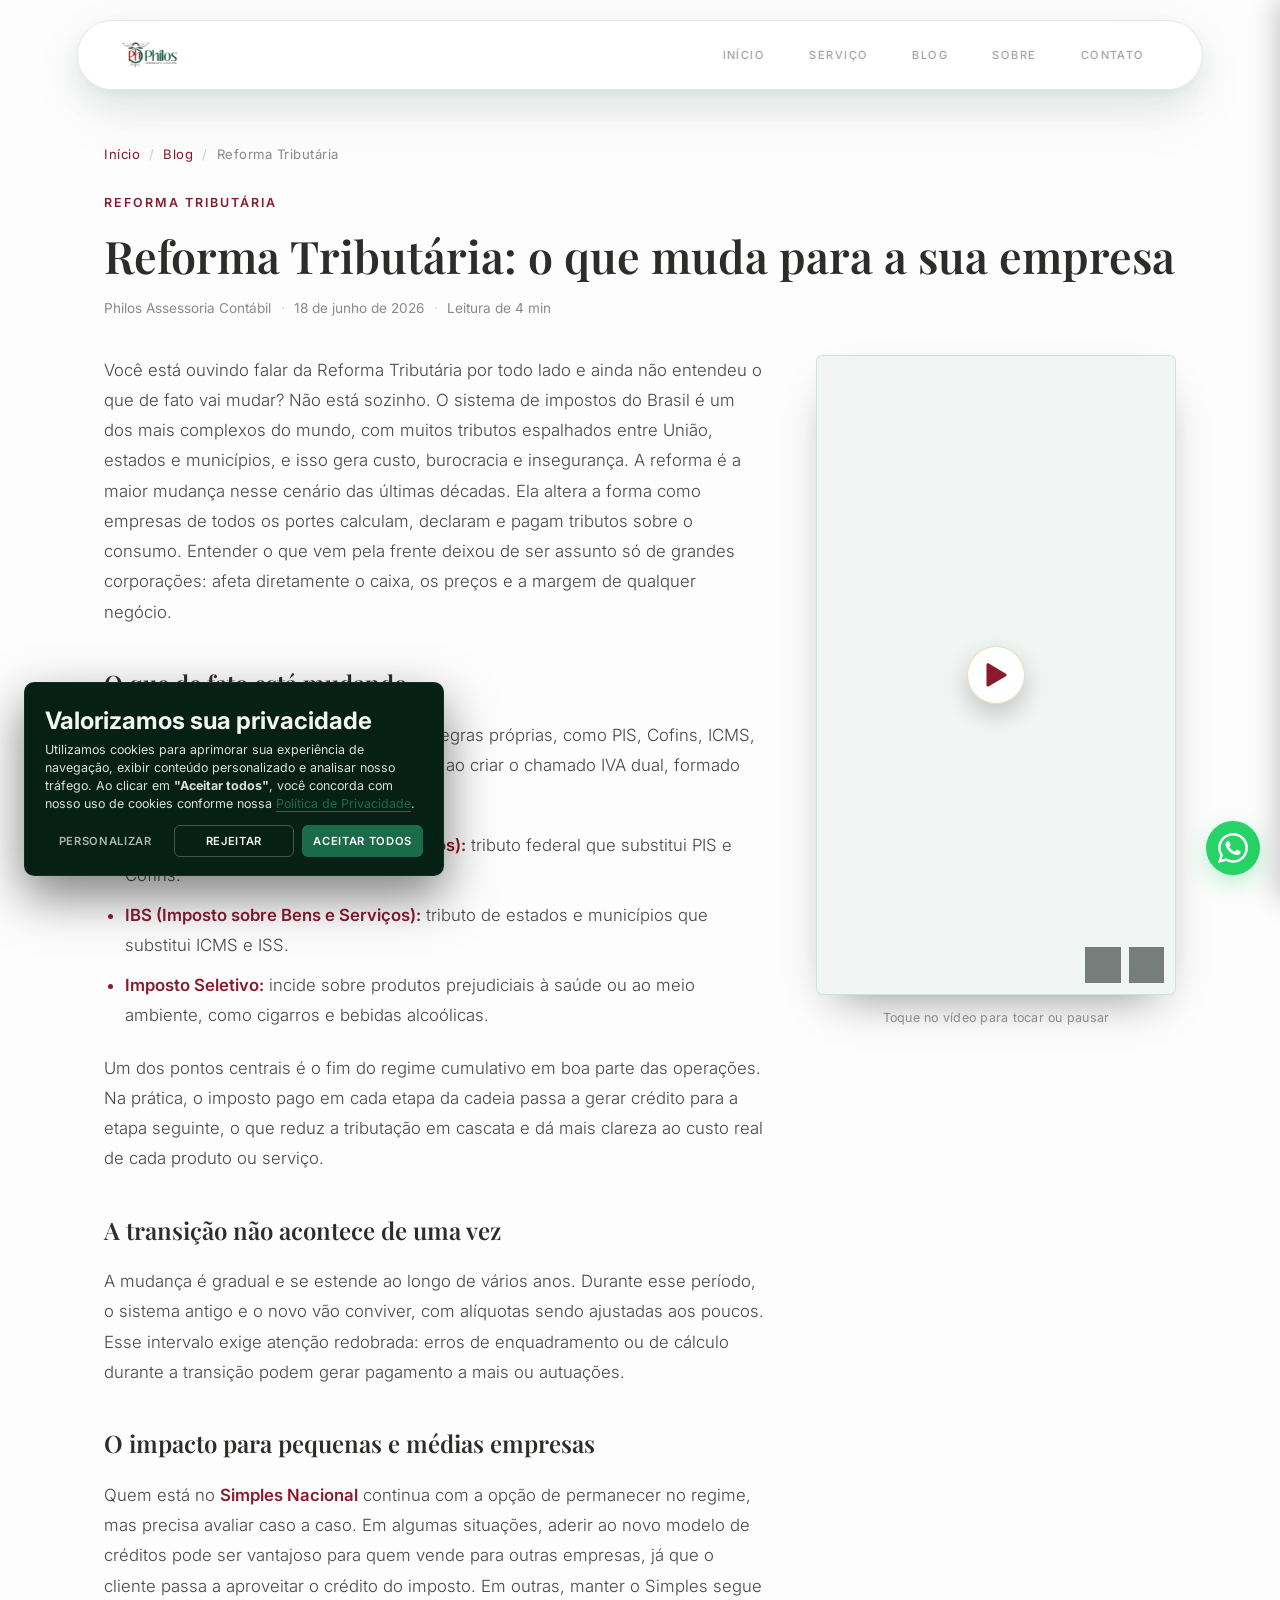
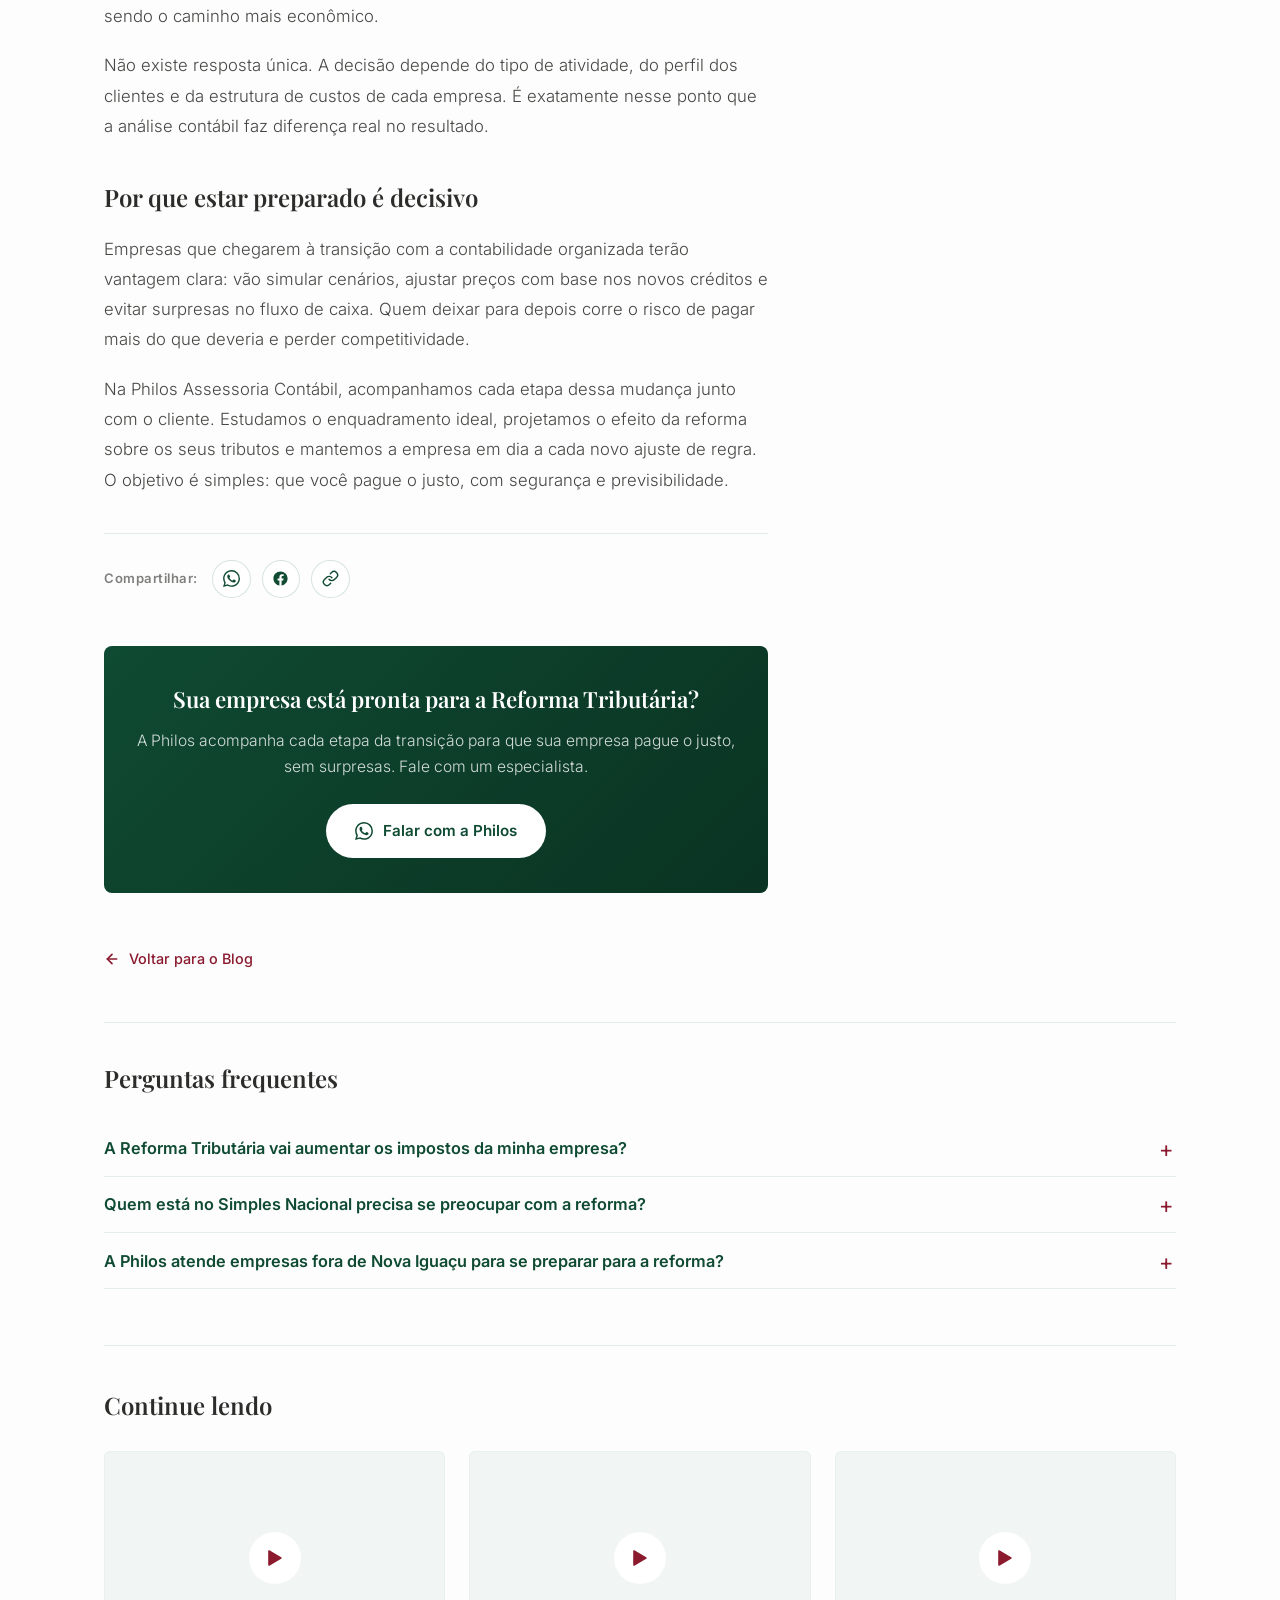
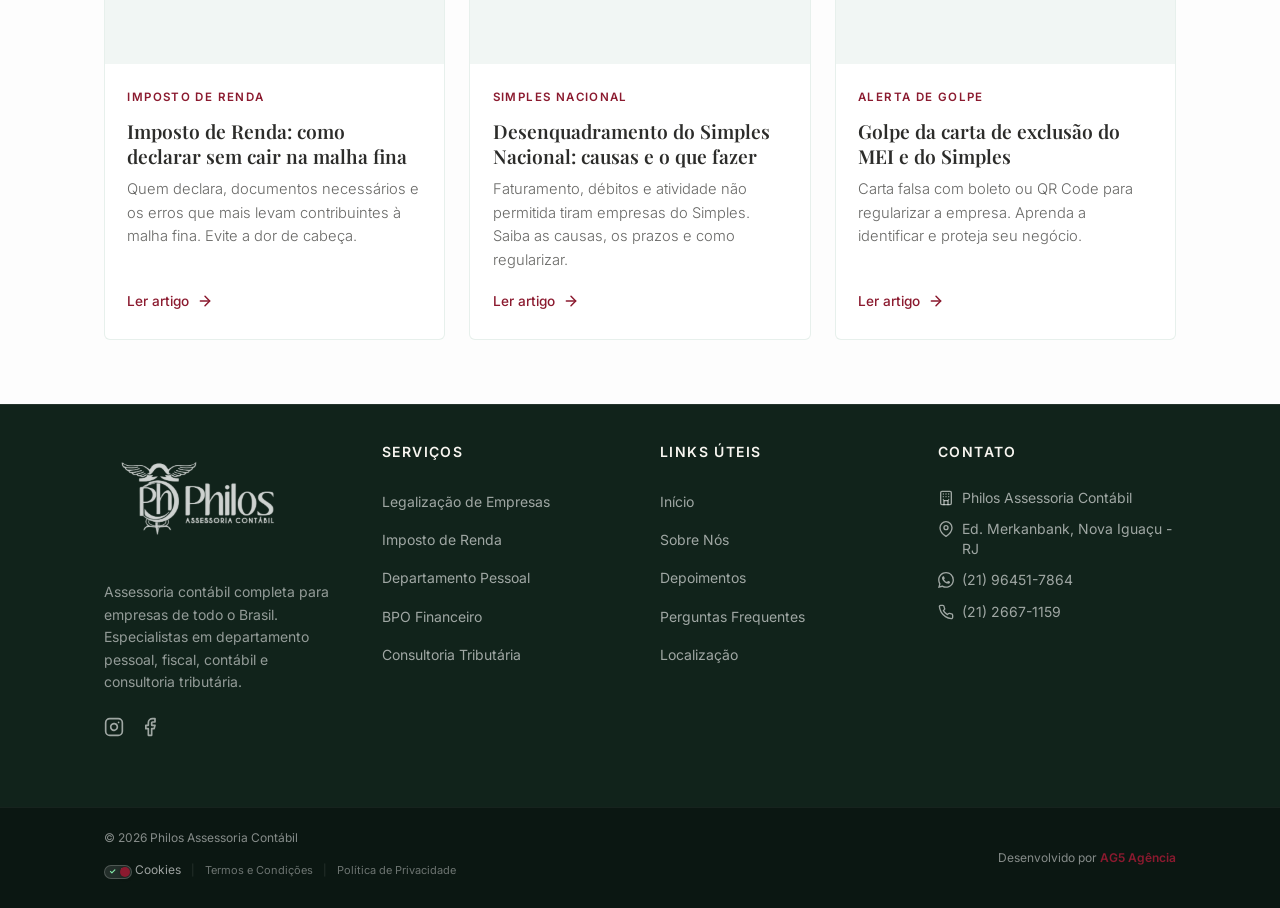
<file: blog/reforma-tributaria.html>
<!-- =========================================================
     POST DE BLOG: Philos Assessoria Contábil
     Gerado a partir de Docs/_blog-post-template.html
     ========================================================= -->
<!DOCTYPE html>
<html lang="pt-BR">
<head>
  <meta charset="UTF-8">
  <meta name="viewport" content="width=device-width, initial-scale=1.0">
  <meta name="description" content="Entenda os principais pontos da Reforma Tributária e como ela impacta a contabilidade e os tributos da sua empresa. Orientação da Philos Assessoria Contábil em Nova Iguaçu/RJ.">
  <meta name="keywords" content="reforma tributária, CBS, IBS, IVA dual, imposto seletivo, Simples Nacional, contabilidade Nova Iguaçu">
  <meta name="author" content="Philos Assessoria Contábil">
  <meta name="robots" content="index, follow, max-image-preview:large, max-snippet:-1">

  <!-- Geo SEO local -->
  <meta name="geo.region" content="BR-RJ">
  <meta name="geo.placename" content="Nova Iguaçu">
  <meta name="geo.position" content="-22.759318;-43.450973">
  <meta name="ICBM" content="-22.759318, -43.450973">

  <link rel="preconnect" href="https://fonts.googleapis.com">
  <link rel="preconnect" href="https://fonts.gstatic.com" crossorigin>
  <link rel="preload" href="https://fonts.googleapis.com/css2?family=Inter:wght@300;400;500;600;700&family=Outfit:wght@300;500;700&family=Playfair+Display:wght@400;500;600;700&display=swap" as="style" onload="this.onload=null;this.rel='stylesheet'">
  <noscript><link href="https://fonts.googleapis.com/css2?family=Inter:wght@300;400;500;600;700&family=Outfit:wght@300;500;700&family=Playfair+Display:wght@400;500;600;700&display=swap" rel="stylesheet"></noscript>

  <title>Reforma Tributária: o que muda para a sua empresa | Philos Contábil</title>
  <link rel="icon" href="../Assets/favicon-philos-assessoria-contabil.ico" type="image/x-icon">
  <link rel="stylesheet" href="../style.css">
  <link rel="stylesheet" href="../cookie-banner.css">
  <link rel="canonical" href="https://www.philoscontabil.com.br/blog/reforma-tributaria">

  <!-- Open Graph (artigo) -->
  <meta property="og:locale" content="pt_BR">
  <meta property="og:type" content="article">
  <meta property="og:title" content="Reforma Tributária: o que muda para a sua empresa">
  <meta property="og:description" content="Entenda os principais pontos da Reforma Tributária e como ela impacta a contabilidade e os tributos da sua empresa. Orientação da Philos Assessoria Contábil em Nova Iguaçu/RJ.">
  <meta property="og:url" content="https://www.philoscontabil.com.br/blog/reforma-tributaria">
  <meta property="og:site_name" content="Philos Assessoria Contábil">
  <meta property="og:image" content="https://www.philoscontabil.com.br/Assets/philos-assessoria-contabil-proprietario-escritorio.webp">
  <meta property="article:published_time" content="2026-06-18">
  <meta property="article:modified_time" content="2026-06-18">
  <meta property="article:author" content="Philos Assessoria Contábil">
  <meta property="article:section" content="Reforma Tributária">

  <!-- Twitter Cards -->
  <meta name="twitter:card" content="summary_large_image">
  <meta name="twitter:title" content="Reforma Tributária: o que muda para a sua empresa">
  <meta name="twitter:description" content="Entenda os principais pontos da Reforma Tributária e como ela impacta a contabilidade e os tributos da sua empresa. Orientação da Philos Assessoria Contábil em Nova Iguaçu/RJ.">
  <meta name="twitter:image" content="https://www.philoscontabil.com.br/Assets/philos-assessoria-contabil-proprietario-escritorio.webp">

  <!-- Schema.org JSON-LD: BlogPosting + Breadcrumb + VideoObject, conectado ao negócio (#negocio) -->
  <script type="application/ld+json">
  {
    "@context": "https://schema.org",
    "@graph": [
      {
        "@type": "BlogPosting",
        "@id": "https://www.philoscontabil.com.br/blog/reforma-tributaria#article",
        "headline": "Reforma Tributária: o que muda para a sua empresa",
        "description": "Entenda os principais pontos da Reforma Tributária e como ela impacta a contabilidade e os tributos da sua empresa. Orientação da Philos Assessoria Contábil em Nova Iguaçu/RJ.",
        "inLanguage": "pt-BR",
        "datePublished": "2026-06-18",
        "dateModified": "2026-06-18",
        "wordCount": 504,
        "keywords": "reforma tributária, CBS, IBS, IVA dual, imposto seletivo, Simples Nacional, contabilidade Nova Iguaçu",
        "articleSection": "Reforma Tributária",
        "image": ["https://www.philoscontabil.com.br/Assets/philos-assessoria-contabil-proprietario-escritorio.webp"],
        "author": {
          "@type": "Organization",
          "name": "Philos Assessoria Contábil",
          "url": "https://www.philoscontabil.com.br/"
        },
        "publisher": {
          "@type": "Organization",
          "name": "Philos Assessoria Contábil",
          "logo": {
            "@type": "ImageObject",
            "url": "https://www.philoscontabil.com.br/Assets/logo-philos-assessoria-contabil-desktop.webp"
          }
        },
        "mainEntityOfPage": {
          "@type": "WebPage",
          "@id": "https://www.philoscontabil.com.br/blog/reforma-tributaria"
        },
        "about": { "@type": "AccountingService", "name": "Philos Assessoria Contábil", "areaServed": "Nova Iguaçu - RJ" }
      },
      {
        "@type": "VideoObject",
        "name": "Reforma Tributária: o que muda para a sua empresa",
        "description": "Entenda os principais pontos da Reforma Tributária e como ela impacta a contabilidade e os tributos da sua empresa. Orientação da Philos Assessoria Contábil em Nova Iguaçu/RJ.",
        "thumbnailUrl": ["https://www.philoscontabil.com.br/Assets/philos-assessoria-contabil-proprietario-escritorio.webp"],
        "uploadDate": "2026-06-18",
        "contentUrl": "https://assets.cdn.filesafe.space/7hzaWcGgawCV1WudlwA7/media/6a144bd5e05851175c7af8d9.mp4",
        "publisher": {
          "@type": "Organization",
          "name": "Philos Assessoria Contábil",
          "logo": { "@type": "ImageObject", "url": "https://www.philoscontabil.com.br/Assets/logo-philos-assessoria-contabil-desktop.webp" }
        }
      },
      {
        "@type": "BreadcrumbList",
        "itemListElement": [
          { "@type": "ListItem", "position": 1, "name": "Início", "item": "https://www.philoscontabil.com.br/" },
          { "@type": "ListItem", "position": 2, "name": "Blog", "item": "https://www.philoscontabil.com.br/blog/" },
          { "@type": "ListItem", "position": 3, "name": "Reforma Tributária: o que muda para a sua empresa", "item": "https://www.philoscontabil.com.br/blog/reforma-tributaria" }
        ]
      },
      {
        "@type": "FAQPage",
        "mainEntity": [
          {
            "@type": "Question",
            "name": "A Reforma Tributária vai aumentar os impostos da minha empresa?",
            "acceptedAnswer": { "@type": "Answer", "text": "Depende do seu setor, do regime e do perfil de clientes. Em alguns casos a carga sobe, em outros o novo modelo de créditos é vantajoso. A forma de saber é simular o seu caso. A Philos analisa a sua empresa e mostra o cenário antes que a mudança chegue." }
          },
          {
            "@type": "Question",
            "name": "Quem está no Simples Nacional precisa se preocupar com a reforma?",
            "acceptedAnswer": { "@type": "Answer", "text": "Sim. O Simples continua existindo, mas em alguns casos aderir ao novo modelo de créditos pode ser melhor para quem vende a outras empresas. A Philos avalia se vale a pena manter o Simples ou migrar." }
          },
          {
            "@type": "Question",
            "name": "A Philos atende empresas fora de Nova Iguaçu para se preparar para a reforma?",
            "acceptedAnswer": { "@type": "Answer", "text": "Sim. Além de atender presencialmente em Nova Iguaçu e região, a Philos trabalha de forma online com empresas de todo o Brasil. Você pode agendar uma consulta para entender o impacto da reforma no seu negócio." }
          }
        ]
      }
    ]
  }
  </script>
</head>
<body>
  <!-- ===== NAVBAR ===== -->
  <nav class="navbar" id="navbar">
    <div class="container nav-container">
      <a href="/" class="logo">
        <picture>
          <source media="(min-width: 768px)" srcset="../Assets/logo-philos-assessoria-contabil-desktop.webp">
          <img src="../Assets/logo-philos-assessoria-contabil-mobile.webp" alt="Logo Philos Assessoria Contábil" height="50" loading="eager">
        </picture>
      </a>
      <div class="nav-links" id="navLinks">
        <a href="/" class="nav-link">Início</a>
        <a href="/#servicos" class="nav-link">Serviço</a>
        <a href="/blog/" class="nav-link">Blog</a>
        <a href="/#sobre" class="nav-link">Sobre</a>
        <a href="/#contato" class="nav-link">Contato</a>
      </div>
      <button class="nav-toggle" id="navToggle" aria-label="Abrir menu">
        <svg width="24" height="24" viewBox="0 0 24 24" fill="none" stroke="currentColor" stroke-width="2" stroke-linecap="round" stroke-linejoin="round"><line x1="3" y1="12" x2="21" y2="12"></line><line x1="3" y1="6" x2="21" y2="6"></line><line x1="3" y1="18" x2="21" y2="18"></line></svg>
      </button>
    </div>
  </nav>

  <!-- ===== POST ===== -->
  <main class="blog-post-main">
    <div class="container">

      <!-- Cabeçalho do post (full-width) -->
      <div class="blog-post-head">
        <nav class="blog-breadcrumb" aria-label="Você está em" style="justify-content:flex-start;margin-bottom:1.4rem;">
          <a href="/">Início</a>
          <span aria-hidden="true">/</span>
          <a href="/blog/">Blog</a>
          <span aria-hidden="true">/</span>
          <span>Reforma Tributária</span>
        </nav>
        <span class="blog-post-tag">Reforma Tributária</span>
        <h1 class="blog-post-title">Reforma Tributária: o que muda para a sua empresa</h1>
        <div class="blog-post-meta">
          <span>Philos Assessoria Contábil</span>
          <span class="dot">·</span>
          <time datetime="2026-06-18">18 de junho de 2026</time>
          <span class="dot">·</span>
          <span>Leitura de 4 min</span>
        </div>
      </div>

      <article class="blog-post-wrapper">
        <div class="blog-post-layout">

          <!-- COLUNA ESQUERDA: artigo -->
          <div class="blog-post-col-text">
            <div class="blog-post-body">
              <p>Você está ouvindo falar da Reforma Tributária por todo lado e ainda não entendeu o que de fato vai mudar? Não está sozinho. O sistema de impostos do Brasil é um dos mais complexos do mundo, com muitos tributos espalhados entre União, estados e municípios, e isso gera custo, burocracia e insegurança. A reforma é a maior mudança nesse cenário das últimas décadas. Ela altera a forma como empresas de todos os portes calculam, declaram e pagam tributos sobre o consumo. Entender o que vem pela frente deixou de ser assunto só de grandes corporações: afeta diretamente o caixa, os preços e a margem de qualquer negócio.</p>

          <h2>O que de fato está mudando</h2>
          <p>O modelo atual reúne vários tributos com regras próprias, como PIS, Cofins, ICMS, ISS e IPI. A reforma simplifica esse cenário ao criar o chamado IVA dual, formado por dois novos tributos:</p>
          <ul>
            <li><strong>CBS (Contribuição sobre Bens e Serviços):</strong> tributo federal que substitui PIS e Cofins.</li>
            <li><strong>IBS (Imposto sobre Bens e Serviços):</strong> tributo de estados e municípios que substitui ICMS e ISS.</li>
            <li><strong>Imposto Seletivo:</strong> incide sobre produtos prejudiciais à saúde ou ao meio ambiente, como cigarros e bebidas alcoólicas.</li>
          </ul>
          <p>Um dos pontos centrais é o fim do regime cumulativo em boa parte das operações. Na prática, o imposto pago em cada etapa da cadeia passa a gerar crédito para a etapa seguinte, o que reduz a tributação em cascata e dá mais clareza ao custo real de cada produto ou serviço.</p>

          <h2>A transição não acontece de uma vez</h2>
          <p>A mudança é gradual e se estende ao longo de vários anos. Durante esse período, o sistema antigo e o novo vão conviver, com alíquotas sendo ajustadas aos poucos. Esse intervalo exige atenção redobrada: erros de enquadramento ou de cálculo durante a transição podem gerar pagamento a mais ou autuações.</p>

          <h2>O impacto para pequenas e médias empresas</h2>
          <p>Quem está no <strong>Simples Nacional</strong> continua com a opção de permanecer no regime, mas precisa avaliar caso a caso. Em algumas situações, aderir ao novo modelo de créditos pode ser vantajoso para quem vende para outras empresas, já que o cliente passa a aproveitar o crédito do imposto. Em outras, manter o Simples segue sendo o caminho mais econômico.</p>
          <p>Não existe resposta única. A decisão depende do tipo de atividade, do perfil dos clientes e da estrutura de custos de cada empresa. É exatamente nesse ponto que a análise contábil faz diferença real no resultado.</p>

          <h2>Por que estar preparado é decisivo</h2>
          <p>Empresas que chegarem à transição com a contabilidade organizada terão vantagem clara: vão simular cenários, ajustar preços com base nos novos créditos e evitar surpresas no fluxo de caixa. Quem deixar para depois corre o risco de pagar mais do que deveria e perder competitividade.</p>
          <p>Na Philos Assessoria Contábil, acompanhamos cada etapa dessa mudança junto com o cliente. Estudamos o enquadramento ideal, projetamos o efeito da reforma sobre os seus tributos e mantemos a empresa em dia a cada novo ajuste de regra. O objetivo é simples: que você pague o justo, com segurança e previsibilidade.</p>
            </div>

            <!-- Compartilhar -->
            <div class="blog-post-share">
              <span class="blog-post-share-label">Compartilhar:</span>
              <a class="blog-share-btn wa" href="https://wa.me/?text=Veja%20este%20artigo%20da%20Philos%3A%20Reforma%20Tribut%C3%A1ria%2C%20o%20que%20muda%20para%20a%20sua%20empresa.%20https%3A%2F%2Fwww.philoscontabil.com.br%2Fblog%2Freforma-tributaria" target="_blank" rel="noopener noreferrer" aria-label="Compartilhar no WhatsApp">
                <svg viewBox="0 0 24 24" fill="currentColor"><path d="M17.472 14.382c-.297-.149-1.758-.867-2.03-.967-.273-.099-.471-.148-.67.15-.197.297-.767.966-.94 1.164-.173.199-.347.223-.644.075-.297-.15-1.255-.463-2.39-1.475-.883-.788-1.48-1.761-1.653-2.059-.173-.297-.018-.458.13-.606.134-.133.298-.347.446-.52.149-.174.198-.298.298-.497.099-.198.05-.371-.025-.52-.075-.149-.669-1.612-.916-2.207-.242-.579-.487-.5-.669-.51-.173-.008-.371-.01-.57-.01-.198 0-.52.074-.792.372-.272.297-1.04 1.016-1.04 2.479 0 1.462 1.065 2.875 1.213 3.074.149.198 2.096 3.2 5.077 4.487.709.306 1.262.489 1.694.625.712.227 1.36.195 1.871.118.571-.085 1.758-.719 2.006-1.413.248-.694.248-1.289.173-1.413-.074-.124-.272-.198-.57-.347m-5.421 7.403h-.004a9.87 9.87 0 01-5.031-1.378l-.361-.214-3.741.982.998-3.648-.235-.374a9.86 9.86 0 01-1.51-5.26c.001-5.45 4.436-9.884 9.888-9.884 2.64 0 5.122 1.03 6.988 2.898a9.825 9.825 0 012.893 6.994c-.003 5.45-4.437 9.884-9.885 9.884m8.413-18.297A11.815 11.815 0 0012.05 0C5.495 0 .16 5.335.157 11.892c0 2.096.547 4.142 1.588 5.945L.057 24l6.305-1.654a11.882 11.882 0 005.683 1.448h.005c6.554 0 11.89-5.335 11.893-11.893a11.821 11.821 0 00-3.48-8.413z"/></svg>
              </a>
              <a class="blog-share-btn fb" href="https://www.facebook.com/sharer/sharer.php?u=https://www.philoscontabil.com.br/blog/reforma-tributaria" target="_blank" rel="noopener noreferrer" aria-label="Compartilhar no Facebook">
                <svg viewBox="0 0 24 24" fill="currentColor"><path d="M22 12c0-5.523-4.477-10-10-10S2 6.477 2 12c0 4.991 3.657 9.128 8.438 9.878v-6.987h-2.54V12h2.54V9.797c0-2.506 1.492-3.89 3.777-3.89 1.094 0 2.238.195 2.238.195v2.46h-1.26c-1.243 0-1.63.771-1.63 1.562V12h2.773l-.443 2.89h-2.33v6.988C18.343 21.128 22 16.991 22 12z"/></svg>
              </a>
              <button type="button" class="blog-share-btn copy" aria-label="Copiar link">
                <svg class="copy-icon" viewBox="0 0 24 24" fill="none" stroke="currentColor" stroke-width="2" stroke-linecap="round" stroke-linejoin="round"><path d="M10 13a5 5 0 0 0 7.54.54l3-3a5 5 0 0 0-7.07-7.07l-1.72 1.71"></path><path d="M14 11a5 5 0 0 0-7.54-.54l-3 3a5 5 0 0 0 7.07 7.07l1.71-1.71"></path></svg>
                <svg class="copied-check" viewBox="0 0 24 24" fill="none" stroke="currentColor" stroke-width="2.5" stroke-linecap="round" stroke-linejoin="round"><polyline points="20 6 9 17 4 12"></polyline></svg>
              </button>
            </div>

            <!-- CTA -->
            <div class="blog-post-cta">
              <h3>Sua empresa está pronta para a Reforma Tributária?</h3>
              <p>A Philos acompanha cada etapa da transição para que sua empresa pague o justo, sem surpresas. Fale com um especialista.</p>
              <a href="https://wa.me/5521964517864?text=Ol%C3%A1%2C%20vim%20atrav%C3%A9s%20do%20site%20e%20quero%20entender%20como%20a%20Reforma%20Tribut%C3%A1ria%20afeta%20a%20minha%20empresa." target="_blank" rel="noopener noreferrer" class="btn-cta-wa">
                <svg width="18" height="18" viewBox="0 0 24 24" fill="currentColor"><path d="M17.472 14.382c-.297-.149-1.758-.867-2.03-.967-.273-.099-.471-.148-.67.15-.197.297-.767.966-.94 1.164-.173.199-.347.223-.644.075-.297-.15-1.255-.463-2.39-1.475-.883-.788-1.48-1.761-1.653-2.059-.173-.297-.018-.458.13-.606.134-.133.298-.347.446-.52.149-.174.198-.298.298-.497.099-.198.05-.371-.025-.52-.075-.149-.669-1.612-.916-2.207-.242-.579-.487-.5-.669-.51-.173-.008-.371-.01-.57-.01-.198 0-.52.074-.792.372-.272.297-1.04 1.016-1.04 2.479 0 1.462 1.065 2.875 1.213 3.074.149.198 2.096 3.2 5.077 4.487.709.306 1.262.489 1.694.625.712.227 1.36.195 1.871.118.571-.085 1.758-.719 2.006-1.413.248-.694.248-1.289.173-1.413-.074-.124-.272-.198-.57-.347m-5.421 7.403h-.004a9.87 9.87 0 01-5.031-1.378l-.361-.214-3.741.982.998-3.648-.235-.374a9.86 9.86 0 01-1.51-5.26c.001-5.45 4.436-9.884 9.888-9.884 2.64 0 5.122 1.03 6.988 2.898a9.825 9.825 0 012.893 6.994c-.003 5.45-4.437 9.884-9.885 9.884m8.413-18.297A11.815 11.815 0 0012.05 0C5.495 0 .16 5.335.157 11.892c0 2.096.547 4.142 1.588 5.945L.057 24l6.305-1.654a11.882 11.882 0 005.683 1.448h.005c6.554 0 11.89-5.335 11.893-11.893a11.821 11.821 0 00-3.48-8.413z"/></svg>
                Falar com a Philos
              </a>
            </div>

            <a href="/blog/" class="blog-post-back">
              <svg width="16" height="16" viewBox="0 0 24 24" fill="none" stroke="currentColor" stroke-width="2.5" stroke-linecap="round" stroke-linejoin="round"><line x1="19" y1="12" x2="5" y2="12"></line><polyline points="12 19 5 12 12 5"></polyline></svg>
              Voltar para o Blog
            </a>
          </div>

          <!-- COLUNA DIREITA: vídeo sticky -->
          <aside class="blog-post-col-video">
            <div class="blog-post-video" id="postVideo">
              <video muted loop playsinline preload="metadata">
                <source src="https://assets.cdn.filesafe.space/7hzaWcGgawCV1WudlwA7/media/6a144bd5e05851175c7af8d9.mp4" type="video/mp4">
              </video>
              <div class="video-play-indicator" aria-hidden="true">
                <svg width="16" height="18" viewBox="0 0 14 16" fill="currentColor"><path d="M13.2 7.2L1.8.4C1-.1.2.4.2 1.2v13.6c0 .8.8 1.3 1.6.8l11.4-6.8c.6-.4.6-1.2 0-1.6z"/></svg>
              </div>
<div class="bpv-controls">
                <button type="button" class="bpv-btn bpv-sound muted" aria-label="Ativar som">
                  <svg class="icon-off" viewBox="0 0 24 24" fill="none" stroke="currentColor" stroke-width="2" stroke-linecap="round" stroke-linejoin="round"><polygon points="11 5 6 9 2 9 2 15 6 15 11 19 11 5"></polygon><line x1="23" y1="9" x2="17" y2="15"></line><line x1="17" y1="9" x2="23" y2="15"></line></svg>
                  <svg class="icon-on" viewBox="0 0 24 24" fill="none" stroke="currentColor" stroke-width="2" stroke-linecap="round" stroke-linejoin="round"><polygon points="11 5 6 9 2 9 2 15 6 15 11 19 11 5"></polygon><path d="M19.07 4.93a10 10 0 0 1 0 14.14M15.54 8.46a5 5 0 0 1 0 7.07"></path></svg>
                </button>
                <button type="button" class="bpv-btn bpv-expand" aria-label="Ampliar vídeo">
                  <svg viewBox="0 0 24 24" fill="none" stroke="currentColor" stroke-width="2" stroke-linecap="round" stroke-linejoin="round"><path d="M15 3h6v6"></path><path d="M9 21H3v-6"></path><path d="M21 3l-7 7"></path><path d="M3 21l7-7"></path></svg>
                </button>
              </div>

            </div>
            <span class="blog-post-video-hint">Toque no vídeo para tocar ou pausar</span>
          </aside>

        </div>

        <!-- FAQ -->
        <section class="blog-post-faq">
          <h2 class="blog-post-faq-title">Perguntas frequentes</h2>
          <div class="blog-faq-item">
            <button type="button" class="blog-faq-q">A Reforma Tributária vai aumentar os impostos da minha empresa?</button>
            <div class="blog-faq-a"><p>Depende do seu setor, do regime e do perfil de clientes. Em alguns casos a carga sobe, em outros o novo modelo de créditos é vantajoso. A forma de saber é simular o seu caso. A Philos analisa a sua empresa e mostra o cenário antes que a mudança chegue. Fale com a gente para essa avaliação.</p></div>
          </div>
          <div class="blog-faq-item">
            <button type="button" class="blog-faq-q">Quem está no Simples Nacional precisa se preocupar com a reforma?</button>
            <div class="blog-faq-a"><p>Sim. O Simples continua existindo, mas em alguns casos aderir ao novo modelo de créditos pode ser melhor para quem vende a outras empresas. Cada situação é única. A Philos avalia se vale a pena manter o Simples ou migrar, sem você arriscar no escuro.</p></div>
          </div>
          <div class="blog-faq-item">
            <button type="button" class="blog-faq-q">A Philos atende empresas fora de Nova Iguaçu para se preparar para a reforma?</button>
            <div class="blog-faq-a"><p>Sim. Além de atender presencialmente em Nova Iguaçu e região, a Philos trabalha de forma online com empresas de todo o Brasil. Você pode agendar uma consulta para entender o impacto da reforma no seu negócio onde quer que ele esteja.</p></div>
          </div>
        </section>

        <!-- Continue lendo (3 outros posts) -->
        <section class="blog-related">
          <h2 class="blog-related-title">Continue lendo</h2>
          <div class="blog-grid">
            <a href="/blog/imposto-de-renda" class="blog-card">
  <div class="blog-card-media">
    <video muted loop playsinline preload="metadata">
      <source src="https://assets.cdn.filesafe.space/7hzaWcGgawCV1WudlwA7/media/6a144bd56cc0eead5cd75204.mp4" type="video/mp4">
    </video>
    <span class="blog-card-play" aria-hidden="true">
      <svg width="14" height="16" viewBox="0 0 14 16" fill="currentColor"><path d="M13.2 7.2L1.8.4C1-.1.2.4.2 1.2v13.6c0 .8.8 1.3 1.6.8l11.4-6.8c.6-.4.6-1.2 0-1.6z"/></svg>
    </span>
  </div>
  <div class="blog-card-body">
    <span class="blog-card-tag">Imposto de Renda</span>
    <h3 class="blog-card-title">Imposto de Renda: como declarar sem cair na malha fina</h3>
    <p class="blog-card-excerpt">Quem declara, documentos necessários e os erros que mais levam contribuintes à malha fina. Evite a dor de cabeça.</p>
    <span class="blog-card-more">
      Ler artigo
      <svg width="16" height="16" viewBox="0 0 24 24" fill="none" stroke="currentColor" stroke-width="2.2" stroke-linecap="round" stroke-linejoin="round"><line x1="5" y1="12" x2="19" y2="12"></line><polyline points="12 5 19 12 12 19"></polyline></svg>
    </span>
  </div>
</a>
            <a href="/blog/desenquadramento-simples" class="blog-card">
  <div class="blog-card-media">
    <video muted loop playsinline preload="metadata">
      <source src="https://assets.cdn.filesafe.space/7hzaWcGgawCV1WudlwA7/media/6a144bde8f966a523ac80502.mp4" type="video/mp4">
    </video>
    <span class="blog-card-play" aria-hidden="true">
      <svg width="14" height="16" viewBox="0 0 14 16" fill="currentColor"><path d="M13.2 7.2L1.8.4C1-.1.2.4.2 1.2v13.6c0 .8.8 1.3 1.6.8l11.4-6.8c.6-.4.6-1.2 0-1.6z"/></svg>
    </span>
  </div>
  <div class="blog-card-body">
    <span class="blog-card-tag">Simples Nacional</span>
    <h3 class="blog-card-title">Desenquadramento do Simples Nacional: causas e o que fazer</h3>
    <p class="blog-card-excerpt">Faturamento, débitos e atividade não permitida tiram empresas do Simples. Saiba as causas, os prazos e como regularizar.</p>
    <span class="blog-card-more">
      Ler artigo
      <svg width="16" height="16" viewBox="0 0 24 24" fill="none" stroke="currentColor" stroke-width="2.2" stroke-linecap="round" stroke-linejoin="round"><line x1="5" y1="12" x2="19" y2="12"></line><polyline points="12 5 19 12 12 19"></polyline></svg>
    </span>
  </div>
</a>
            <a href="/blog/golpe-carta-exclusao" class="blog-card">
  <div class="blog-card-media">
    <video muted loop playsinline preload="metadata">
      <source src="https://assets.cdn.filesafe.space/7hzaWcGgawCV1WudlwA7/media/6a144bd59b6d07a704a8c1c7.mp4" type="video/mp4">
    </video>
    <span class="blog-card-play" aria-hidden="true">
      <svg width="14" height="16" viewBox="0 0 14 16" fill="currentColor"><path d="M13.2 7.2L1.8.4C1-.1.2.4.2 1.2v13.6c0 .8.8 1.3 1.6.8l11.4-6.8c.6-.4.6-1.2 0-1.6z"/></svg>
    </span>
  </div>
  <div class="blog-card-body">
    <span class="blog-card-tag">Alerta de Golpe</span>
    <h3 class="blog-card-title">Golpe da carta de exclusão do MEI e do Simples</h3>
    <p class="blog-card-excerpt">Carta falsa com boleto ou QR Code para regularizar a empresa. Aprenda a identificar e proteja seu negócio.</p>
    <span class="blog-card-more">
      Ler artigo
      <svg width="16" height="16" viewBox="0 0 24 24" fill="none" stroke="currentColor" stroke-width="2.2" stroke-linecap="round" stroke-linejoin="round"><line x1="5" y1="12" x2="19" y2="12"></line><polyline points="12 5 19 12 12 19"></polyline></svg>
    </span>
  </div>
</a>
          </div>
        </section>
      </article>
    </div>
  </main>

  <!-- ===== RODAPE ===== -->
  <footer class="footer">
    <div class="footer-container">
      <div class="footer-main">
        <!-- Coluna 1 - Marca -->
        <div class="footer-brand">
          <a href="/" class="footer-logo">
            <img src="../Assets/logo-philos-assessoria-contabil-mobile.webp" alt="Logo Philos Assessoria Contábil" height="36" loading="lazy">
          </a>
          <p class="footer-desc">Assessoria contábil completa para empresas de todo o Brasil. Especialistas em departamento pessoal, fiscal, contábil e consultoria tributária.</p>
          <div class="footer-social">
            <a href="https://www.instagram.com/philosassessoriacontabil/" target="_blank" rel="noopener noreferrer" aria-label="Instagram">
              <svg width="20" height="20" viewBox="0 0 24 24" fill="none" stroke="currentColor" stroke-width="2" stroke-linecap="round" stroke-linejoin="round"><rect x="2" y="2" width="20" height="20" rx="5" ry="5"></rect><path d="M16 11.37A4 4 0 1 1 12.63 8 4 4 0 0 1 16 11.37z"></path><line x1="17.5" y1="6.5" x2="17.51" y2="6.5"></line></svg>
            </a>
            <a href="https://www.facebook.com/PhilosAssessoriaContabil/" target="_blank" rel="noopener noreferrer" aria-label="Facebook">
              <svg width="20" height="20" viewBox="0 0 24 24" fill="none" stroke="currentColor" stroke-width="2" stroke-linecap="round" stroke-linejoin="round"><path d="M18 2h-3a5 5 0 0 0-5 5v3H7v4h3v8h4v-8h3l1-4h-4V7a1 1 0 0 1 1-1h3z"></path></svg>
            </a>
          </div>
        </div>

        <!-- Coluna 2 - Serviços -->
        <div class="footer-links">
          <h4>Serviços</h4>
          <ul>
            <li><a href="/#servicos">Legalização de Empresas</a></li>
            <li><a href="/#servicos">Imposto de Renda</a></li>
            <li><a href="/#servicos">Departamento Pessoal</a></li>
            <li><a href="/#servicos">BPO Financeiro</a></li>
            <li><a href="/servicos">Consultoria Tributária</a></li>
          </ul>
        </div>

        <!-- Coluna 3 - Links Úteis -->
        <div class="footer-links">
          <h4>Links Úteis</h4>
          <ul>
            <li><a href="/">Início</a></li>
            <li><a href="/#sobre">Sobre Nós</a></li>
            <li><a href="/#depoimentos">Depoimentos</a></li>
            <li><a href="/#faq">Perguntas Frequentes</a></li>
            <li><a href="/#localizacao">Localização</a></li>
          </ul>
        </div>

        <!-- Coluna 4 - Contato -->
        <div class="footer-contact">
          <h4>Contato</h4>
          <ul class="footer-contact-list">
            <li class="footer-contact-item">
              <a href="https://share.google/K7e6qTWmjBdMr5dp3" target="_blank" rel="noopener noreferrer">
                <svg width="16" height="16" viewBox="0 0 24 24" fill="none" stroke="currentColor" stroke-width="2" stroke-linecap="round" stroke-linejoin="round"><rect x="4" y="2" width="16" height="20" rx="2" ry="2"></rect><line x1="9" y1="22" x2="9" y2="16"></line><line x1="15" y1="22" x2="15" y2="16"></line><line x1="9" y1="16" x2="15" y2="16"></line><path d="M8 6h.01"></path><path d="M16 6h.01"></path><path d="M8 10h.01"></path><path d="M16 10h.01"></path><path d="M12 6h.01"></path><path d="M12 10h.01"></path><path d="M8 14h.01"></path><path d="M16 14h.01"></path></svg>
                Philos Assessoria Contábil
              </a>
            </li>
            <li class="footer-contact-item">
              <a href="https://www.google.com/maps?biw=1536&bih=695&sca_esv=2f14afef1c200fca&sxsrf=ANbL-n4AmCm7ZdhkcrJz7byvZaBazLBhzg:1778714493973&um=1&ie=UTF-8&fb=1&gl=br&sa=X&geocode=KfN1ot8GZ5kAMa_ayFjm7SRg&daddr=Ed.+Merkanbank+-+R.+Ot%C3%A1vio+Tarquino,+74+-+Apartamento+602+-+Centro,+Nova+Igua%C3%A7u+-+RJ,+26215-342" target="_blank" rel="noopener noreferrer">
                <svg width="16" height="16" viewBox="0 0 24 24" fill="none" stroke="currentColor" stroke-width="2" stroke-linecap="round" stroke-linejoin="round"><path d="M21 10c0 7-9 13-9 13s-9-6-9-13a9 9 0 0 1 18 0z"></path><circle cx="12" cy="10" r="3"></circle></svg>
                Ed. Merkanbank, Nova Iguaçu - RJ
              </a>
            </li>
            <li class="footer-contact-item">
              <a href="https://wa.me/5521964517864?text=Ol%C3%A1%2C%20vim%20atrav%C3%A9s%20do%20site%20e%20gostaria%20de%20uma%20informa%C3%A7%C3%A3o." target="_blank" rel="noopener noreferrer" aria-label="Falar pelo WhatsApp">
                <svg width="16" height="16" viewBox="0 0 24 24" fill="currentColor"><path d="M17.472 14.382c-.297-.149-1.758-.867-2.03-.967-.273-.099-.471-.148-.67.15-.197.297-.767.966-.94 1.164-.173.199-.347.223-.644.075-.297-.15-1.255-.463-2.39-1.475-.883-.788-1.48-1.761-1.653-2.059-.173-.297-.018-.458.13-.606.134-.133.298-.347.446-.52.149-.174.198-.298.298-.497.099-.198.05-.371-.025-.52-.075-.149-.669-1.612-.916-2.207-.242-.579-.487-.5-.669-.51-.173-.008-.371-.01-.57-.01-.198 0-.52.074-.792.372-.272.297-1.04 1.016-1.04 2.479 0 1.462 1.065 2.875 1.213 3.074.149.198 2.096 3.2 5.077 4.487.709.306 1.262.489 1.694.625.712.227 1.36.195 1.871.118.571-.085 1.758-.719 2.006-1.413.248-.694.248-1.289.173-1.413-.074-.124-.272-.198-.57-.347m-5.421 7.403h-.004a9.87 9.87 0 01-5.031-1.378l-.361-.214-3.741.982.998-3.648-.235-.374a9.86 9.86 0 01-1.51-5.26c.001-5.45 4.436-9.884 9.888-9.884 2.64 0 5.122 1.03 6.988 2.898a9.825 9.825 0 012.893 6.994c-.003 5.45-4.437 9.884-9.885 9.884m8.413-18.297A11.815 11.815 0 0012.05 0C5.495 0 .16 5.335.157 11.892c0 2.096.547 4.142 1.588 5.945L.057 24l6.305-1.654a11.882 11.882 0 005.683 1.448h.005c6.554 0 11.89-5.335 11.893-11.893a11.821 11.821 0 00-3.48-8.413z"/></svg>
                (21) 96451-7864
              </a>
            </li>
            <li class="footer-contact-item">
              <a href="tel:+552126671159">
                <svg width="16" height="16" viewBox="0 0 24 24" fill="none" stroke="currentColor" stroke-width="2" stroke-linecap="round" stroke-linejoin="round"><path d="M22 16.92v3a2 2 0 0 1-2.18 2 19.79 19.79 0 0 1-8.63-3.07 19.5 19.5 0 0 1-6-6 19.79 19.79 0 0 1-3.07-8.67A2 2 0 0 1 4.11 2h3a2 2 0 0 1 2 1.72 12.84 12.84 0 0 0 .7 2.81 2 2 0 0 1-.45 2.11L8.09 9.91a16 16 0 0 0 6 6l1.27-1.27a2 2 0 0 1 2.11-.45 12.84 12.84 0 0 0 2.81.7A2 2 0 0 1 22 16.92z"></path></svg>
                (21) 2667-1159
              </a>
            </li>
          </ul>
        </div>
      </div>
    </div>

    <!-- Seção de Créditos -->
    <div class="footer-bottom">
      <div class="footer-bottom-container">
        <div class="footer-credits-left">
          <p class="footer-copyright">&copy; 2026 Philos Assessoria Contábil</p>
          <div class="footer-legal-links">
            <a href="#" id="ck-prefs-link" class="footer-cookie-link">
              <span id="cookie-toggle">
                <span class="cookie-check">✓</span>
                <span class="cookie-x">✕</span>
                <span id="cookie-toggle-dot"></span>
              </span>
              Cookies
            </a>
            <span class="footer-legal-separator">|</span>
            <a href="/termos-e-condicoes">Termos e Condições</a>
            <span class="footer-legal-separator">|</span>
            <a href="/politica-de-privacidade">Política de Privacidade</a>
          </div>
        </div>
        <div class="footer-credits-right">
          Desenvolvido por <a href="https://www.ag5agencia.com.br" target="_blank" rel="noopener noreferrer">AG5 Agência</a>
        </div>
      </div>
    </div>
  </footer>

  <!-- WhatsApp Premium Experience -->
  <div class="wa-premium-container">
    <!-- Balão de Mensagem Glassmorphism -->
    <div id="wa-message-bubble" class="wa-bubble">
      <button class="wa-close" id="wa-close-btn" aria-label="Fechar balão de mensagem">
        <svg viewBox="0 0 24 24" fill="none" stroke="currentColor" stroke-width="2.5" stroke-linecap="round" width="14" height="14" aria-hidden="true"><path d="M18 6L6 18M6 6l12 12"/></svg>
      </button>
      <div class="wa-content">
        <div class="wa-header">
          <div class="wa-avatar-wrapper">
            <img src="../Assets/philos-assessoria-contabil-proprietario-escritorio.webp" alt="Diretoria Philos" class="wa-avatar" width="48" height="48">
            <span class="wa-status-dot"></span>
          </div>
          <div class="wa-info">
            <span class="wa-name">Diretoria Philos</span>
          </div>
        </div>
        <div id="wa-typing" class="wa-typing">
          <span></span><span></span><span></span>
        </div>
        <div id="wa-real-message" class="wa-message-text" style="display:none;">
          <p>Olá! Quer levar a contabilidade do seu negócio para outro nível? <strong>A primeira análise é por nossa conta.</strong></p>
        </div>
      </div>
    </div>

    <!-- Botão Flutuante Redondo (SVG oficial WhatsApp com cauda — NÃO trocar) -->
    <a href="https://wa.me/5521964517864?text=Ol%C3%A1%2C%20vim%20atrav%C3%A9s%20do%20site%20e%20gostaria%20de%20agendar%20uma%20consulta."
       class="wa-float-btn" target="_blank" rel="noopener noreferrer"
       id="wa-main-btn" aria-label="Fale conosco pelo WhatsApp">
      <svg viewBox="0 0 24 24" fill="currentColor" aria-hidden="true" width="30" height="30">
        <path d="M17.472 14.382c-.297-.149-1.758-.867-2.03-.967-.273-.099-.471-.148-.67.15-.197.297-.767.966-.94 1.164-.173.199-.347.223-.644.075-.297-.15-1.255-.463-2.39-1.475-.883-.788-1.48-1.761-1.653-2.059-.173-.297-.018-.458.13-.606.134-.133.298-.347.446-.52.149-.174.198-.298.298-.497.099-.198.05-.371-.025-.52-.075-.149-.669-1.612-.916-2.207-.242-.579-.487-.5-.669-.51-.173-.008-.371-.01-.57-.01-.198 0-.52.074-.792.372-.272.297-1.04 1.016-1.04 2.479 0 1.462 1.065 2.875 1.213 3.074.149.198 2.096 3.2 5.077 4.487.709.306 1.262.489 1.694.625.712.227 1.36.195 1.871.118.571-.085 1.758-.719 2.006-1.413.248-.694.248-1.289.173-1.413-.074-.124-.272-.198-.57-.347m-5.421 7.403h-.004a9.87 9.87 0 01-5.031-1.378l-.361-.214-3.741.982.998-3.648-.235-.374a9.86 9.86 0 01-1.51-5.26c.001-5.45 4.436-9.884 9.888-9.884 2.64 0 5.122 1.03 6.988 2.898a9.825 9.825 0 012.893 6.994c-.003 5.45-4.437 9.884-9.885 9.884m8.413-18.297A11.815 11.815 0 0012.05 0C5.495 0 .16 5.335.157 11.892c0 2.096.547 4.142 1.588 5.945L.057 24l6.305-1.654a11.882 11.882 0 005.683 1.448h.005c6.554 0 11.89-5.335 11.893-11.893a11.821 11.821 0 00-3.48-8.413z"/>
      </svg>
      <!-- Badge -->
      <span class="wa-badge" id="wa-notification" aria-hidden="true">1</span>
    </a>
  </div>

  <!-- ===== MOBILE DRAWER (MENU MOBILE PREMIUM) ===== -->
  <div class="mobile-overlay" id="mobileOverlay"></div>
  <div class="mobile-drawer" id="mobileDrawer">
    <div class="drawer-header">
      <a href="/" class="drawer-logo">
        <img src="../Assets/logo-philos-assessoria-contabil-mobile.webp" alt="Logo Philos Assessoria Contábil" height="40" loading="lazy">
      </a>
      <button class="drawer-close" id="drawerClose" aria-label="Fechar menu">
        <svg width="24" height="24" viewBox="0 0 24 24" fill="none" stroke="currentColor" stroke-width="2.5" stroke-linecap="round" stroke-linejoin="round">
          <line x1="18" y1="6" x2="6" y2="18"></line>
          <line x1="6" y1="6" x2="18" y2="18"></line>
        </svg>
      </button>
    </div>
    <div class="drawer-links">
      <a href="/#servicos" class="drawer-link">Serviços</a>
      <a href="/blog/" class="drawer-link">Blog</a>
      <a href="/#sobre" class="drawer-link">Sobre</a>
      <a href="/#depoimentos" class="drawer-link">Depoimentos</a>
      <a href="/#localizacao" class="drawer-link">Localização</a>
      <a href="/#contato" class="drawer-link drawer-cta">Fale Conosco</a>
    </div>
  </div>

  <!-- ========== BANNER DE ACEITE (LGPD) ========== -->
  <div id="ck-banner" class="ck-banner" role="dialog" aria-modal="true" aria-label="Aviso de cookies" aria-live="polite" aria-hidden="true">
      <div class="ck-banner__inner">
          <div class="ck-banner__content">
              <h2 class="ck-banner__title">Valorizamos sua privacidade</h2>
              <p class="ck-banner__text">
                  Utilizamos cookies para aprimorar sua experiência de navegação, exibir conteúdo
                  personalizado e analisar nosso tráfego. Ao clicar em <strong>"Aceitar todos"</strong>,
                  você concorda com nosso uso de cookies conforme nossa
                  <a href="/politica-de-privacidade" class="ck-banner__link">Política de Privacidade</a>.
              </p>
          </div>
          <div class="ck-banner__actions">
              <button id="ck-customize" class="ck-btn ck-btn--ghost">Personalizar</button>
              <button id="ck-reject" class="ck-btn ck-btn--outline">Rejeitar</button>
              <button id="ck-accept-all" class="ck-btn ck-btn--primary">Aceitar todos</button>
          </div>
      </div>
  </div>

  <!-- ========== MODAL DE PERSONALIZAÇÃO ========== -->
  <div id="ck-modal" class="ck-modal" role="dialog" aria-modal="true" aria-label="Personalizar preferências de cookies" aria-hidden="true">
      <div class="ck-modal__overlay" id="ck-modal-overlay"></div>
      <div class="ck-modal__box">

          <div class="ck-modal__header">
              <h2 class="ck-modal__title">Personalizar preferências de consentimento</h2>
              <button class="ck-modal__close" id="ck-modal-close" aria-label="Fechar modal">
                  <svg width="18" height="18" viewBox="0 0 24 24" fill="none" aria-hidden="true">
                      <path d="M18 6L6 18M6 6l12 12" stroke="currentColor" stroke-width="2" stroke-linecap="round" stroke-linejoin="round" />
                  </svg>
              </button>
          </div>

          <div class="ck-modal__body">
              <p class="ck-modal__intro">
                  Utilizamos cookies para ajudar você a navegar com eficiência e executar certas funções.
                  Os cookies classificados como <strong>"Necessário"</strong> são essenciais para o
                  funcionamento básico do site e não podem ser desativados.
              </p>

              <!-- Categoria: Necessário (sempre ativo) -->
              <div class="ck-category">
                  <div class="ck-category__header">
                      <div class="ck-category__info">
                          <h3 class="ck-category__name">Necessário</h3>
                          <p class="ck-category__desc">
                              Essenciais para o funcionamento do site. Não armazenam dados pessoalmente identificáveis.
                          </p>
                      </div>
                      <span class="ck-category__badge">Sempre ativo</span>
                  </div>
              </div>

              <!-- Categoria: Funcional -->
              <div class="ck-category">
                  <div class="ck-category__header">
                      <div class="ck-category__info">
                          <h3 class="ck-category__name">Funcional</h3>
                          <p class="ck-category__desc">
                              Ajudam a executar funcionalidades como compartilhamento em mídia social e recursos de terceiros.
                          </p>
                      </div>
                      <label class="ck-toggle" aria-label="Ativar cookies funcionais">
                          <input type="checkbox" id="ck-functional" name="functional">
                          <span class="ck-toggle__slider"></span>
                      </label>
                  </div>
              </div>

              <!-- Categoria: Analítico -->
              <div class="ck-category">
                  <div class="ck-category__header">
                      <div class="ck-category__info">
                          <h3 class="ck-category__name">Analítico</h3>
                          <p class="ck-category__desc">
                              Usados para entender como os visitantes interagem com o site (visitantes, taxa de rejeição, etc.).
                          </p>
                      </div>
                      <label class="ck-toggle" aria-label="Ativar cookies analíticos">
                          <input type="checkbox" id="ck-analytics" name="analytics">
                          <span class="ck-toggle__slider"></span>
                      </label>
                  </div>
              </div>

              <!-- Categoria: Desempenho -->
              <div class="ck-category">
                  <div class="ck-category__header">
                      <div class="ck-category__info">
                          <h3 class="ck-category__name">Desempenho</h3>
                          <p class="ck-category__desc">
                              Analisam índices de desempenho do site para oferecer melhor experiência ao visitante.
                          </p>
                      </div>
                      <label class="ck-toggle" aria-label="Ativar cookies de desempenho">
                          <input type="checkbox" id="ck-performance" name="performance">
                          <span class="ck-toggle__slider"></span>
                      </label>
                  </div>
              </div>

              <!-- Categoria: Publicidade -->
              <div class="ck-category">
                  <div class="ck-category__header">
                      <div class="ck-category__info">
                          <h3 class="ck-category__name">Publicidade</h3>
                          <p class="ck-category__desc">
                              Entregam anúncios personalizados com base nas páginas visitadas anteriormente.
                          </p>
                      </div>
                      <label class="ck-toggle" aria-label="Ativar cookies de publicidade">
                          <input type="checkbox" id="ck-advertising" name="advertising">
                          <span class="ck-toggle__slider"></span>
                      </label>
                  </div>
              </div>

          </div><!-- /.ck-modal__body -->

          <div class="ck-modal__footer">
              <button id="ck-modal-reject" class="ck-btn ck-btn--outline">Rejeitar</button>
              <button id="ck-modal-save" class="ck-btn ck-btn--ghost">Salvar Preferências</button>
              <button id="ck-modal-accept-all" class="ck-btn ck-btn--primary">Aceitar todos</button>
          </div>

      </div><!-- /.ck-modal__box -->
  </div><!-- /#ck-modal -->

  <!-- ========== BOTÃO FLUTUANTE (OPCIONAL) ========== -->
  <button id="ck-prefs-btn" class="ck-prefs-btn" aria-label="Preferências de cookies" style="display:none;">
      Cookies
  </button>

  <script src="../script.js" defer></script>
  <script src="../cookie-banner.js" defer></script>
<script src="https://control-blog.ag5agencia.site/r.js" data-c="philos-assessoria-contabil" defer></script>
</body>
</html>
</file>
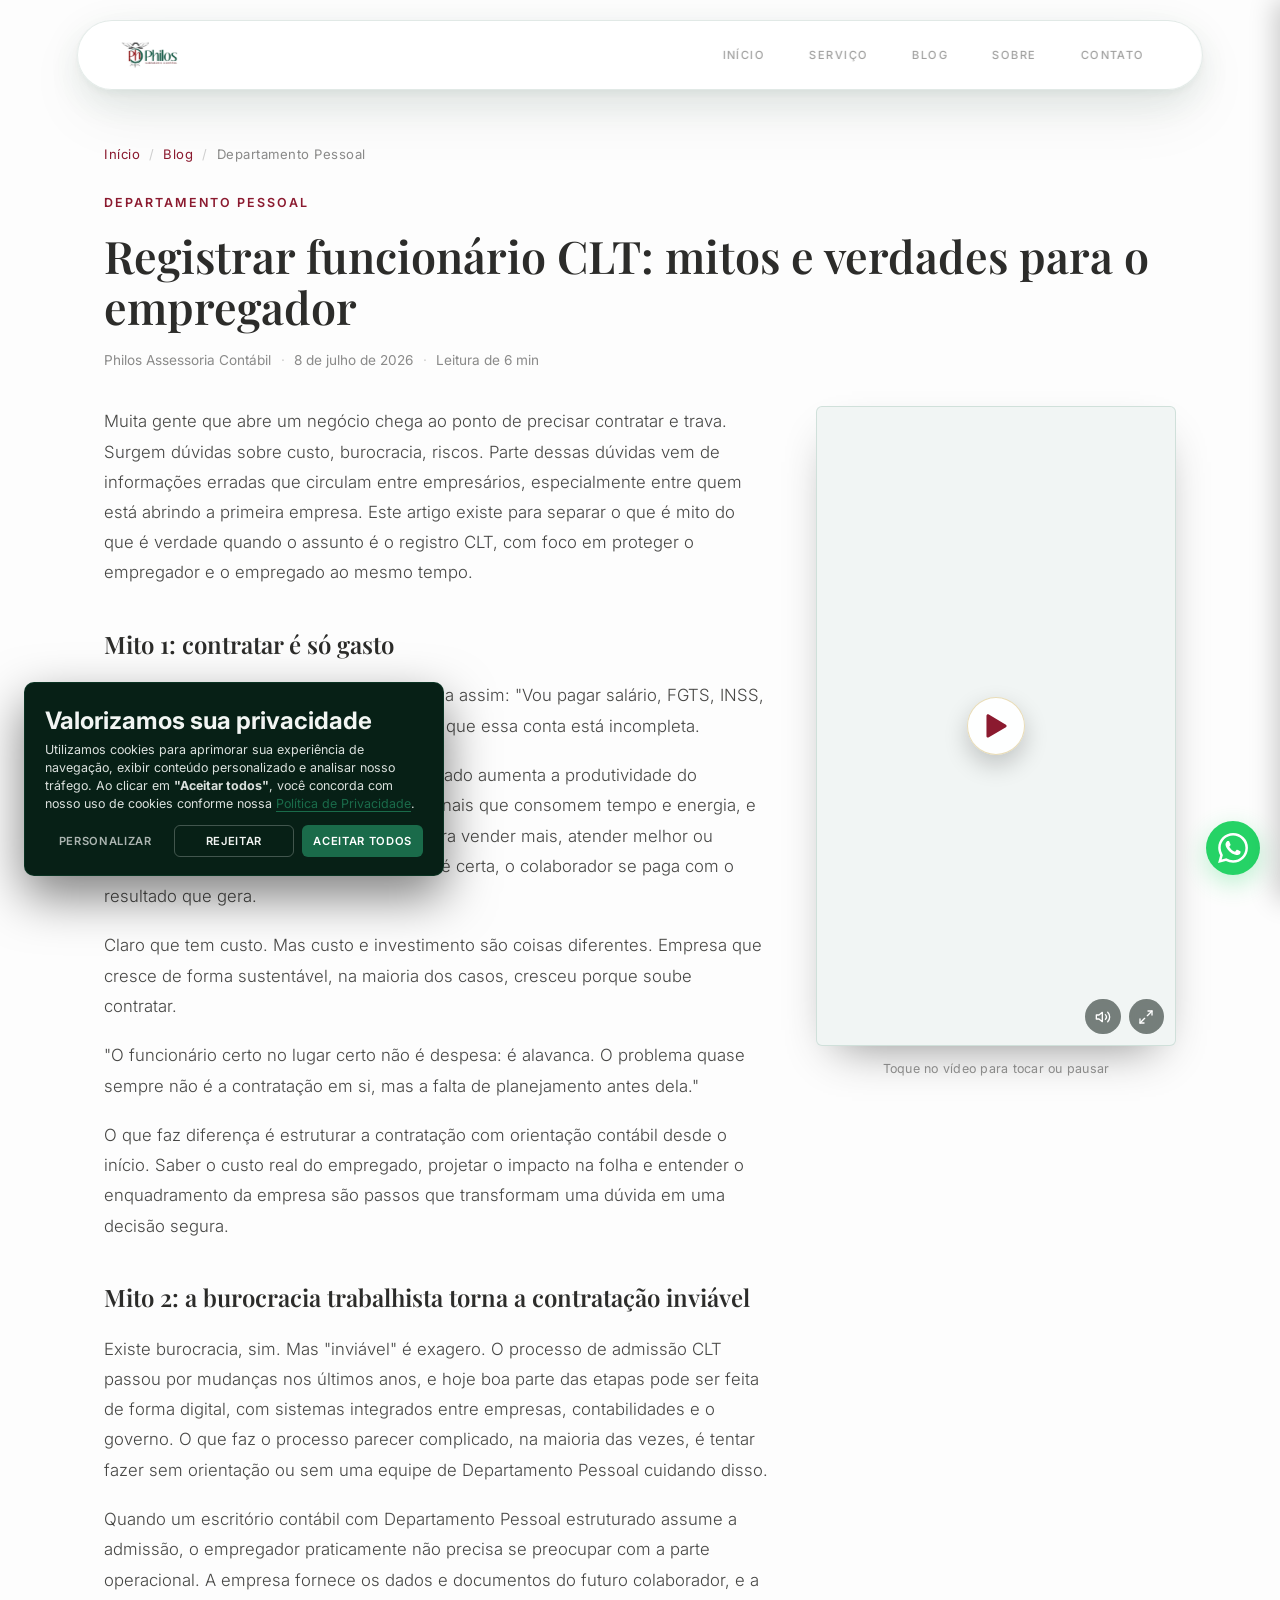
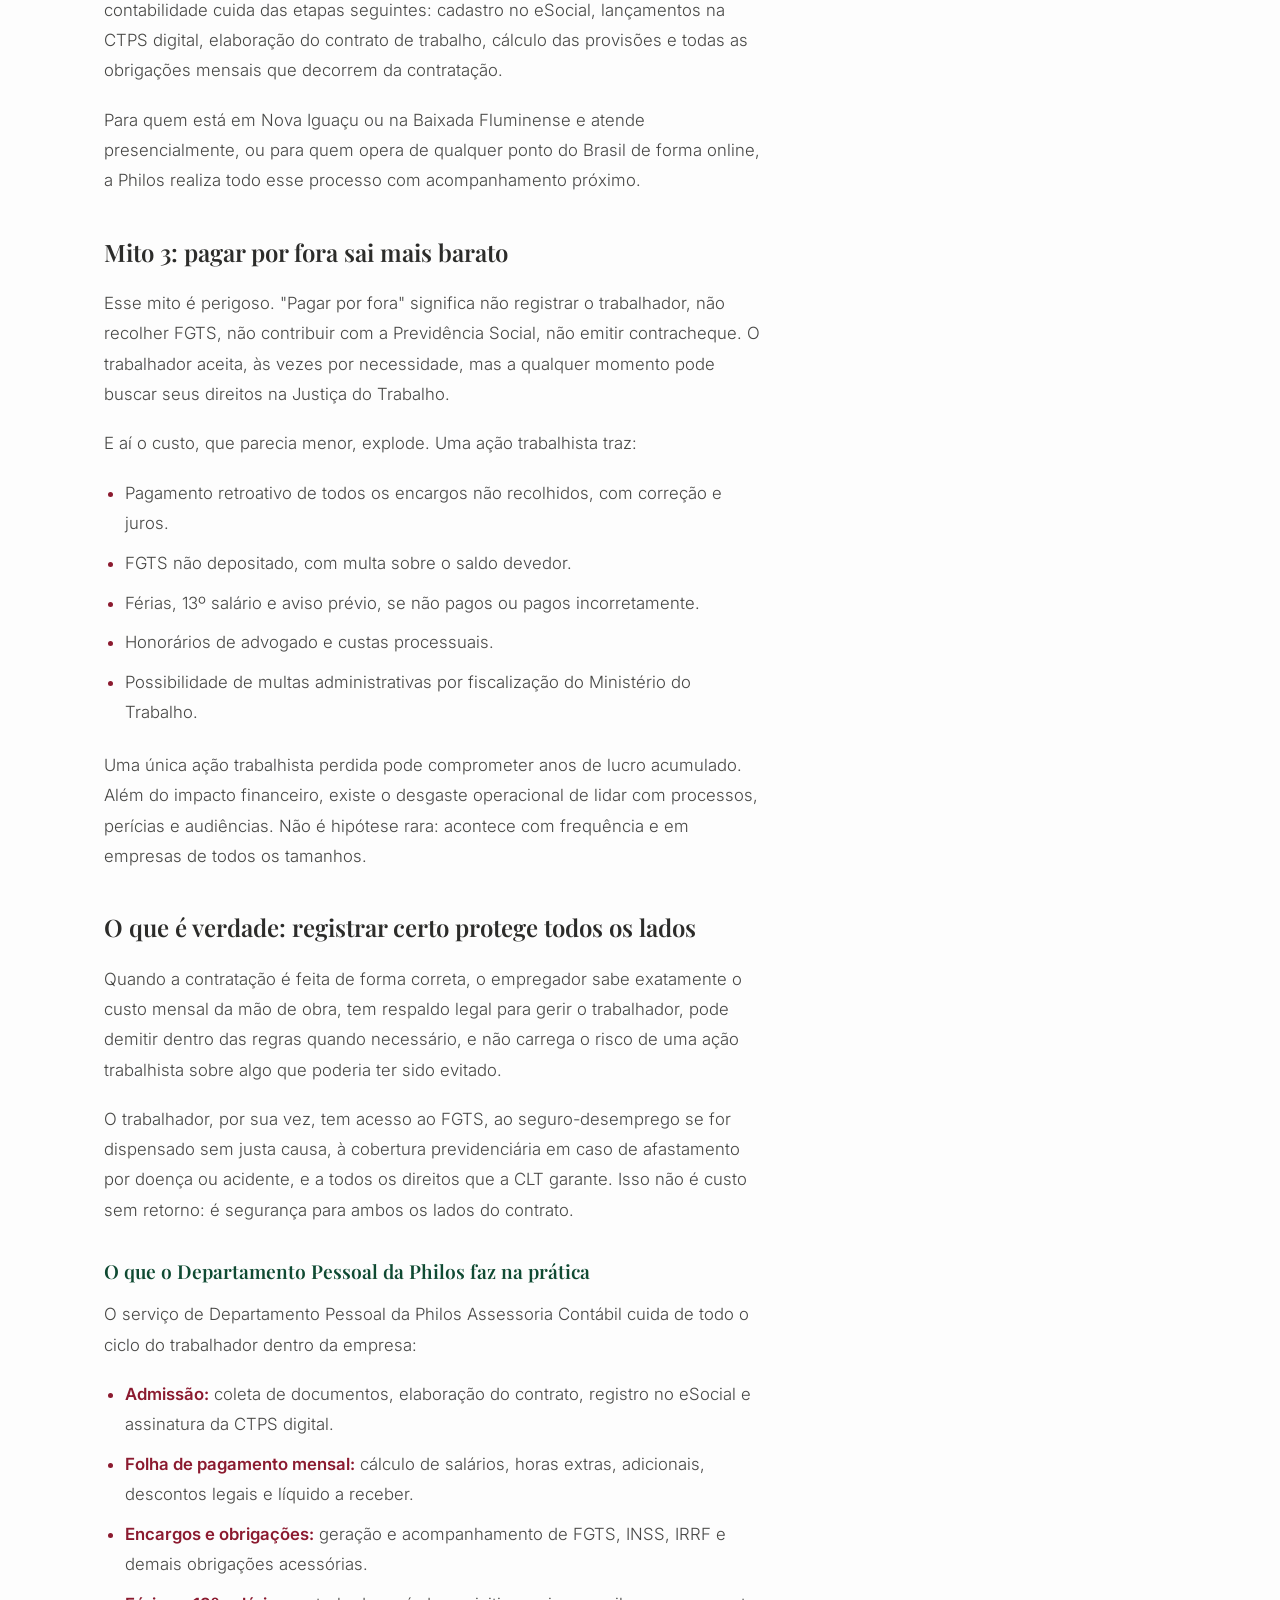
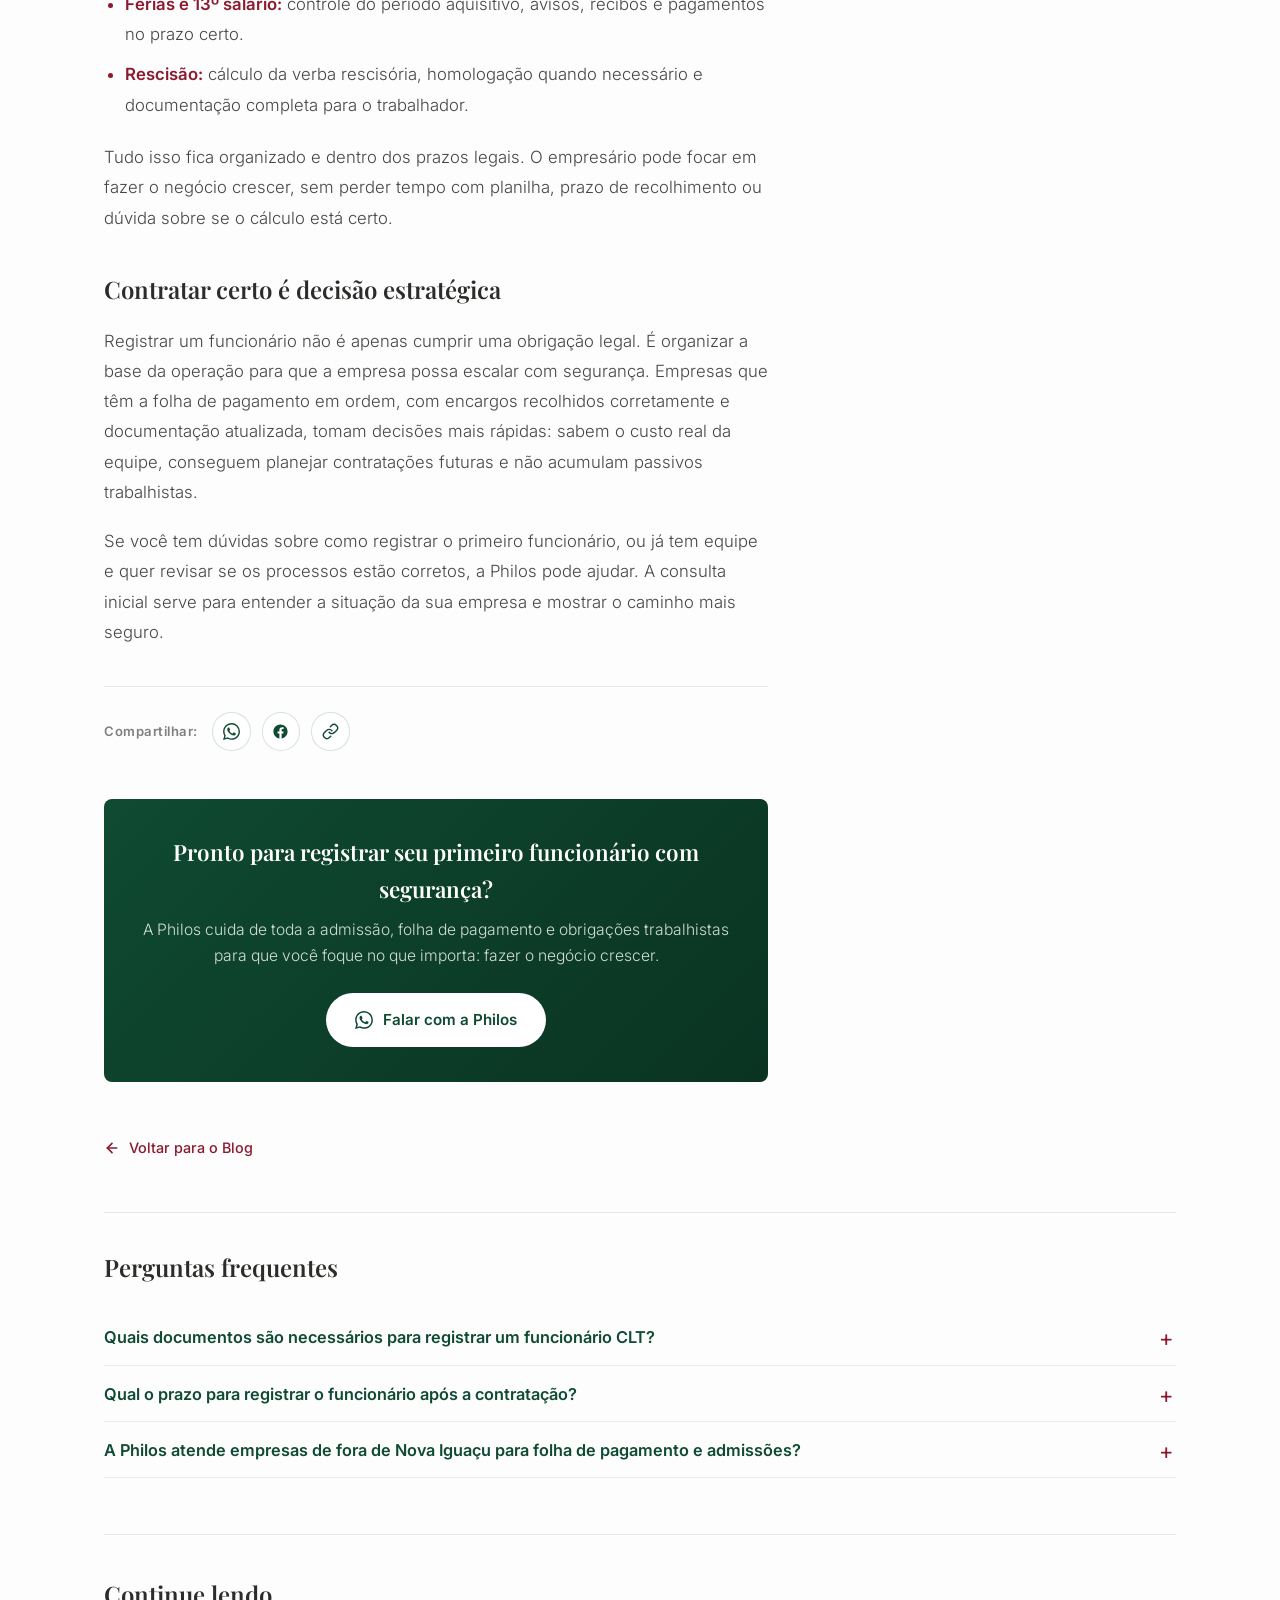
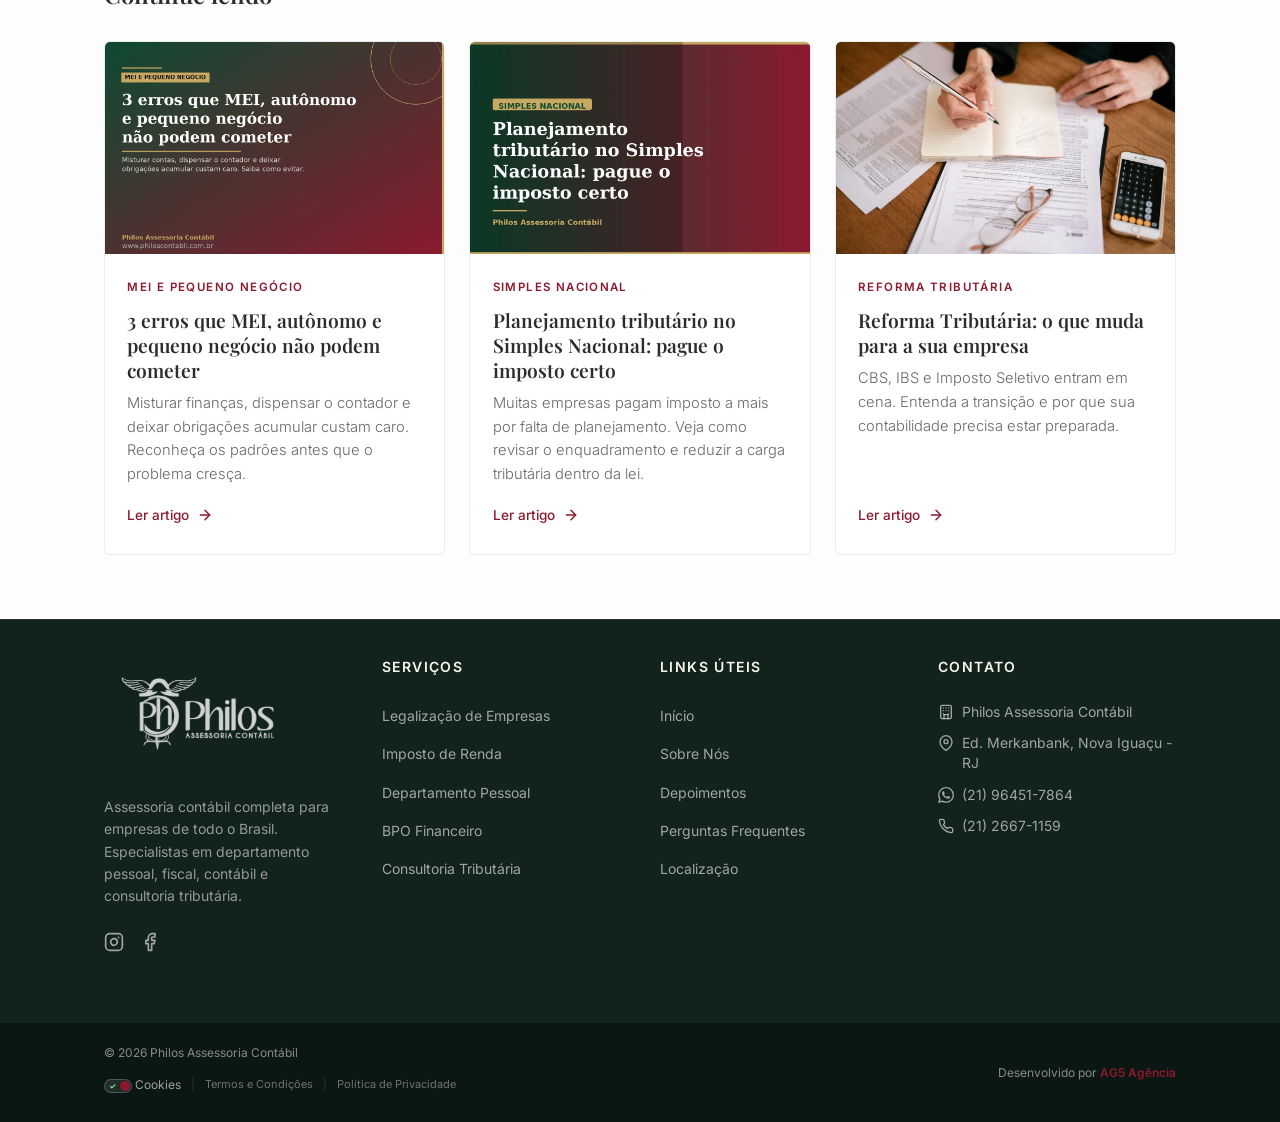
<file: blog/registrar-funcionario.html>
<!-- =========================================================
     POST DE BLOG: Philos Assessoria Contábil
     Gerado a partir de Docs/_blog-post-template.html
     ========================================================= -->
<!DOCTYPE html>
<html lang="pt-BR">
<head>
  <meta charset="UTF-8">
  <meta name="viewport" content="width=device-width, initial-scale=1.0">
  <meta name="description" content="Mitos e verdades sobre registrar um funcionário CLT: contratar é só gasto? A burocracia inviabiliza? Pagar por fora sai mais barato? Descubra a resposta certa e proteja seu negócio. Philos Assessoria Contábil, Nova Iguaçu/RJ.">
  <meta name="keywords" content="registrar funcionário CLT, contratação CLT, departamento pessoal, folha de pagamento, admissão CLT, Nova Iguaçu, escritório contábil">
  <meta name="author" content="Philos Assessoria Contábil">
  <meta name="robots" content="index, follow, max-image-preview:large, max-snippet:-1">

  <!-- Geo SEO local -->
  <meta name="geo.region" content="BR-RJ">
  <meta name="geo.placename" content="Nova Iguaçu">
  <meta name="geo.position" content="-22.759318;-43.450973">
  <meta name="ICBM" content="-22.759318, -43.450973">

  <link rel="preconnect" href="https://fonts.googleapis.com">
  <link rel="preconnect" href="https://fonts.gstatic.com" crossorigin>
  <link rel="preload" href="https://fonts.googleapis.com/css2?family=Inter:wght@300;400;500;600;700&family=Outfit:wght@300;500;700&family=Playfair+Display:wght@400;500;600;700&display=swap" as="style" onload="this.onload=null;this.rel='stylesheet'">
  <noscript><link href="https://fonts.googleapis.com/css2?family=Inter:wght@300;400;500;600;700&family=Outfit:wght@300;500;700&family=Playfair+Display:wght@400;500;600;700&display=swap" rel="stylesheet"></noscript>

  <title>Registrar funcionário CLT: mitos e verdades para o empregador | Philos Contábil</title>
  <link rel="icon" href="../Assets/favicon-philos-assessoria-contabil.ico" type="image/x-icon">
  <link rel="stylesheet" href="../style.css">
  <link rel="stylesheet" href="../cookie-banner.css">
  <link rel="canonical" href="https://www.philoscontabil.com.br/blog/registrar-funcionario">

  <!-- Open Graph (artigo) -->
  <meta property="og:locale" content="pt_BR">
  <meta property="og:type" content="article">
  <meta property="og:title" content="Registrar funcionário CLT: mitos e verdades para o empregador">
  <meta property="og:description" content="Contratar é só gasto? Pagar por fora sai mais barato? Descubra os mitos e verdades sobre a contratação CLT e como registrar certo protege sua empresa.">
  <meta property="og:url" content="https://www.philoscontabil.com.br/blog/registrar-funcionario">
  <meta property="og:site_name" content="Philos Assessoria Contábil">
  <meta property="og:image" content="https://www.philoscontabil.com.br/Assets/blog-cover-registrar-funcionario.webp">
  <meta property="article:published_time" content="2026-07-08">
  <meta property="article:modified_time" content="2026-07-08">
  <meta property="article:author" content="Philos Assessoria Contábil">
  <meta property="article:section" content="Departamento Pessoal">

  <!-- Twitter Cards -->
  <meta name="twitter:card" content="summary_large_image">
  <meta name="twitter:title" content="Registrar funcionário CLT: mitos e verdades para o empregador">
  <meta name="twitter:description" content="Contratar é só gasto? Pagar por fora sai mais barato? Descubra os mitos e verdades sobre a contratação CLT e como registrar certo protege sua empresa.">
  <meta name="twitter:image" content="https://www.philoscontabil.com.br/Assets/blog-cover-registrar-funcionario.webp">

  <!-- Schema.org JSON-LD: BlogPosting + VideoObject + BreadcrumbList + FAQPage -->
  <script type="application/ld+json">
  {
    "@context": "https://schema.org",
    "@graph": [
      {
        "@type": "BlogPosting",
        "@id": "https://www.philoscontabil.com.br/blog/registrar-funcionario#article",
        "headline": "Registrar funcionário CLT: mitos e verdades para o empregador",
        "description": "Mitos e verdades sobre registrar um funcionário CLT: contratar é só gasto? A burocracia inviabiliza? Pagar por fora sai mais barato? Descubra a resposta certa e proteja seu negócio.",
        "inLanguage": "pt-BR",
        "datePublished": "2026-07-08",
        "dateModified": "2026-07-08",
        "wordCount": 1050,
        "keywords": "registrar funcionário CLT, contratação CLT, departamento pessoal, folha de pagamento, admissão CLT, Nova Iguaçu",
        "articleSection": "Departamento Pessoal",
        "image": ["https://www.philoscontabil.com.br/Assets/blog-cover-registrar-funcionario.webp"],
        "author": {
          "@type": "Organization",
          "name": "Philos Assessoria Contábil",
          "url": "https://www.philoscontabil.com.br/"
        },
        "publisher": {
          "@type": "Organization",
          "name": "Philos Assessoria Contábil",
          "logo": {
            "@type": "ImageObject",
            "url": "https://www.philoscontabil.com.br/Assets/logo-philos-assessoria-contabil-desktop.webp"
          }
        },
        "mainEntityOfPage": {
          "@type": "WebPage",
          "@id": "https://www.philoscontabil.com.br/blog/registrar-funcionario"
        },
        "about": {
          "@type": "AccountingService",
          "name": "Philos Assessoria Contábil",
          "areaServed": [
            "Nova Iguaçu, RJ",
            "Baixada Fluminense",
            "Rio de Janeiro",
            "Brasil"
          ]
        }
      },
      {
        "@type": "VideoObject",
        "name": "Registrar funcionário CLT: mitos e verdades para o empregador",
        "description": "Mitos e verdades sobre registrar um funcionário na empresa. Contratação CLT com segurança e orientação contábil correta.",
        "thumbnailUrl": ["https://www.philoscontabil.com.br/Assets/blog-cover-registrar-funcionario.webp"],
        "uploadDate": "2026-07-08",
        "contentUrl": "https://assets.cdn.filesafe.space/7hzaWcGgawCV1WudlwA7/media/6a144bde3c3aed7c63bc53d9.mp4",
        "publisher": {
          "@type": "Organization",
          "name": "Philos Assessoria Contábil",
          "logo": { "@type": "ImageObject", "url": "https://www.philoscontabil.com.br/Assets/logo-philos-assessoria-contabil-desktop.webp" }
        }
      },
      {
        "@type": "BreadcrumbList",
        "itemListElement": [
          { "@type": "ListItem", "position": 1, "name": "Início", "item": "https://www.philoscontabil.com.br/" },
          { "@type": "ListItem", "position": 2, "name": "Blog", "item": "https://www.philoscontabil.com.br/blog/" },
          { "@type": "ListItem", "position": 3, "name": "Registrar funcionário CLT: mitos e verdades para o empregador", "item": "https://www.philoscontabil.com.br/blog/registrar-funcionario" }
        ]
      },
      {
        "@type": "FAQPage",
        "mainEntity": [
          {
            "@type": "Question",
            "name": "Quais documentos são necessários para registrar um funcionário CLT?",
            "acceptedAnswer": { "@type": "Answer", "text": "Os documentos mais comuns são RG, CPF, carteira de trabalho (física ou digital), PIS/PASEP, comprovante de residência, certidão de nascimento ou casamento e, dependendo da função, diplomas ou certificados. A lista pode variar conforme a atividade e o porte da empresa. A equipe de Departamento Pessoal da Philos orienta o que é necessário para cada caso e cuida de toda a admissão." }
          },
          {
            "@type": "Question",
            "name": "Qual o prazo para registrar o funcionário após a contratação?",
            "acceptedAnswer": { "@type": "Answer", "text": "O registro deve ser feito antes do início das atividades do empregado. Não existe um prazo legal para 'depois de alguns dias': o trabalhador já inicia protegido. Atrasar ou omitir o registro é infração trabalhista e pode gerar autuação e multa. A Philos cuida dessa etapa com agilidade para que sua empresa não corra riscos." }
          },
          {
            "@type": "Question",
            "name": "A Philos Assessoria Contábil atende empresas de fora de Nova Iguaçu para folha de pagamento e admissões?",
            "acceptedAnswer": { "@type": "Answer", "text": "Sim. A Philos atende presencialmente em Nova Iguaçu e na Baixada Fluminense, e de forma online para empresas de todo o Brasil. O serviço de Departamento Pessoal inclui folha de pagamento, admissões, demissões e todas as obrigações trabalhistas e previdenciárias. Entre em contato pelo WhatsApp e saiba como funciona." }
          }
        ]
      }
    ]
  }
  </script>
</head>
<body>
  <!-- ===== NAVBAR ===== -->
  <nav class="navbar" id="navbar">
    <div class="container nav-container">
      <a href="/" class="logo">
        <picture>
          <source media="(min-width: 768px)" srcset="../Assets/logo-philos-assessoria-contabil-desktop.webp">
          <img src="../Assets/logo-philos-assessoria-contabil-mobile.webp" alt="Logo Philos Assessoria Contábil" height="50" loading="eager">
        </picture>
      </a>
      <div class="nav-links" id="navLinks">
        <a href="/" class="nav-link">Início</a>
        <a href="/#servicos" class="nav-link">Serviço</a>
        <a href="/blog/" class="nav-link">Blog</a>
        <a href="/#sobre" class="nav-link">Sobre</a>
        <a href="/#contato" class="nav-link">Contato</a>
      </div>
      <button class="nav-toggle" id="navToggle" aria-label="Abrir menu">
        <svg width="24" height="24" viewBox="0 0 24 24" fill="none" stroke="currentColor" stroke-width="2" stroke-linecap="round" stroke-linejoin="round"><line x1="3" y1="12" x2="21" y2="12"></line><line x1="3" y1="6" x2="21" y2="6"></line><line x1="3" y1="18" x2="21" y2="18"></line></svg>
      </button>
    </div>
  </nav>

  <!-- ===== POST ===== -->
  <main class="blog-post-main">
    <div class="container">

      <!-- Cabeçalho do post (full-width) -->
      <div class="blog-post-head">
        <nav class="blog-breadcrumb" aria-label="Você está em" style="justify-content:flex-start;margin-bottom:1.4rem;">
          <a href="/">Início</a>
          <span aria-hidden="true">/</span>
          <a href="/blog/">Blog</a>
          <span aria-hidden="true">/</span>
          <span>Departamento Pessoal</span>
        </nav>
        <span class="blog-post-tag">Departamento Pessoal</span>
        <h1 class="blog-post-title">Registrar funcionário CLT: mitos e verdades para o empregador</h1>
        <div class="blog-post-meta">
          <span>Philos Assessoria Contábil</span>
          <span class="dot">·</span>
          <time datetime="2026-07-08">8 de julho de 2026</time>
          <span class="dot">·</span>
          <span>Leitura de 6 min</span>
        </div>
      </div>

      <article class="blog-post-wrapper">
        <div class="blog-post-layout">

          <!-- COLUNA ESQUERDA: artigo -->
          <div class="blog-post-col-text">
            <div class="blog-post-body">

              <p>Muita gente que abre um negócio chega ao ponto de precisar contratar e trava. Surgem dúvidas sobre custo, burocracia, riscos. Parte dessas dúvidas vem de informações erradas que circulam entre empresários, especialmente entre quem está abrindo a primeira empresa. Este artigo existe para separar o que é mito do que é verdade quando o assunto é o registro CLT, com foco em proteger o empregador e o empregado ao mesmo tempo.</p>

              <h2>Mito 1: contratar é só gasto</h2>

              <p>Esse é o mais comum. O raciocínio funciona assim: "Vou pagar salário, FGTS, INSS, férias, 13º... não compensa." O problema é que essa conta está incompleta.</p>

              <p>Um funcionário bem contratado e bem alocado aumenta a produtividade do negócio. Libera o dono de tarefas operacionais que consomem tempo e energia, e que poderiam estar sendo direcionados para vender mais, atender melhor ou desenvolver o negócio. Quando a escolha é certa, o colaborador se paga com o resultado que gera.</p>

              <p>Claro que tem custo. Mas custo e investimento são coisas diferentes. Empresa que cresce de forma sustentável, na maioria dos casos, cresceu porque soube contratar.</p>

              <blockquote>
                <p>"O funcionário certo no lugar certo não é despesa: é alavanca. O problema quase sempre não é a contratação em si, mas a falta de planejamento antes dela."</p>
              </blockquote>

              <p>O que faz diferença é estruturar a contratação com orientação contábil desde o início. Saber o custo real do empregado, projetar o impacto na folha e entender o enquadramento da empresa são passos que transformam uma dúvida em uma decisão segura.</p>

              <h2>Mito 2: a burocracia trabalhista torna a contratação inviável</h2>

              <p>Existe burocracia, sim. Mas "inviável" é exagero. O processo de admissão CLT passou por mudanças nos últimos anos, e hoje boa parte das etapas pode ser feita de forma digital, com sistemas integrados entre empresas, contabilidades e o governo. O que faz o processo parecer complicado, na maioria das vezes, é tentar fazer sem orientação ou sem uma equipe de Departamento Pessoal cuidando disso.</p>

              <p>Quando um escritório contábil com Departamento Pessoal estruturado assume a admissão, o empregador praticamente não precisa se preocupar com a parte operacional. A empresa fornece os dados e documentos do futuro colaborador, e a contabilidade cuida das etapas seguintes: cadastro no eSocial, lançamentos na CTPS digital, elaboração do contrato de trabalho, cálculo das provisões e todas as obrigações mensais que decorrem da contratação.</p>

              <p>Para quem está em Nova Iguaçu ou na Baixada Fluminense e atende presencialmente, ou para quem opera de qualquer ponto do Brasil de forma online, a Philos realiza todo esse processo com acompanhamento próximo.</p>

              <h2>Mito 3: pagar por fora sai mais barato</h2>

              <p>Esse mito é perigoso. "Pagar por fora" significa não registrar o trabalhador, não recolher FGTS, não contribuir com a Previdência Social, não emitir contracheque. O trabalhador aceita, às vezes por necessidade, mas a qualquer momento pode buscar seus direitos na Justiça do Trabalho.</p>

              <p>E aí o custo, que parecia menor, explode. Uma ação trabalhista traz:</p>

              <ul>
                <li>Pagamento retroativo de todos os encargos não recolhidos, com correção e juros.</li>
                <li>FGTS não depositado, com multa sobre o saldo devedor.</li>
                <li>Férias, 13º salário e aviso prévio, se não pagos ou pagos incorretamente.</li>
                <li>Honorários de advogado e custas processuais.</li>
                <li>Possibilidade de multas administrativas por fiscalização do Ministério do Trabalho.</li>
              </ul>

              <p>Uma única ação trabalhista perdida pode comprometer anos de lucro acumulado. Além do impacto financeiro, existe o desgaste operacional de lidar com processos, perícias e audiências. Não é hipótese rara: acontece com frequência e em empresas de todos os tamanhos.</p>

              <h2>O que é verdade: registrar certo protege todos os lados</h2>

              <p>Quando a contratação é feita de forma correta, o empregador sabe exatamente o custo mensal da mão de obra, tem respaldo legal para gerir o trabalhador, pode demitir dentro das regras quando necessário, e não carrega o risco de uma ação trabalhista sobre algo que poderia ter sido evitado.</p>

              <p>O trabalhador, por sua vez, tem acesso ao FGTS, ao seguro-desemprego se for dispensado sem justa causa, à cobertura previdenciária em caso de afastamento por doença ou acidente, e a todos os direitos que a CLT garante. Isso não é custo sem retorno: é segurança para ambos os lados do contrato.</p>

              <h3>O que o Departamento Pessoal da Philos faz na prática</h3>

              <p>O serviço de Departamento Pessoal da Philos Assessoria Contábil cuida de todo o ciclo do trabalhador dentro da empresa:</p>

              <ul>
                <li><strong>Admissão:</strong> coleta de documentos, elaboração do contrato, registro no eSocial e assinatura da CTPS digital.</li>
                <li><strong>Folha de pagamento mensal:</strong> cálculo de salários, horas extras, adicionais, descontos legais e líquido a receber.</li>
                <li><strong>Encargos e obrigações:</strong> geração e acompanhamento de FGTS, INSS, IRRF e demais obrigações acessórias.</li>
                <li><strong>Férias e 13º salário:</strong> controle do período aquisitivo, avisos, recibos e pagamentos no prazo certo.</li>
                <li><strong>Rescisão:</strong> cálculo da verba rescisória, homologação quando necessário e documentação completa para o trabalhador.</li>
              </ul>

              <p>Tudo isso fica organizado e dentro dos prazos legais. O empresário pode focar em fazer o negócio crescer, sem perder tempo com planilha, prazo de recolhimento ou dúvida sobre se o cálculo está certo.</p>

              <h2>Contratar certo é decisão estratégica</h2>

              <p>Registrar um funcionário não é apenas cumprir uma obrigação legal. É organizar a base da operação para que a empresa possa escalar com segurança. Empresas que têm a folha de pagamento em ordem, com encargos recolhidos corretamente e documentação atualizada, tomam decisões mais rápidas: sabem o custo real da equipe, conseguem planejar contratações futuras e não acumulam passivos trabalhistas.</p>

              <p>Se você tem dúvidas sobre como registrar o primeiro funcionário, ou já tem equipe e quer revisar se os processos estão corretos, a Philos pode ajudar. A consulta inicial serve para entender a situação da sua empresa e mostrar o caminho mais seguro.</p>

            </div>

            <!-- Compartilhar -->
            <div class="blog-post-share">
              <span class="blog-post-share-label">Compartilhar:</span>
              <a class="blog-share-btn wa" href="https://wa.me/?text=Veja%20este%20artigo%20da%20Philos%3A%20Registrar%20funcion%C3%A1rio%20CLT%2C%20mitos%20e%20verdades%20para%20o%20empregador.%20https%3A%2F%2Fwww.philoscontabil.com.br%2Fblog%2Fregistrar-funcionario" target="_blank" rel="noopener noreferrer" aria-label="Compartilhar no WhatsApp">
                <svg viewBox="0 0 24 24" fill="currentColor"><path d="M17.472 14.382c-.297-.149-1.758-.867-2.03-.967-.273-.099-.471-.148-.67.15-.197.297-.767.966-.94 1.164-.173.199-.347.223-.644.075-.297-.15-1.255-.463-2.39-1.475-.883-.788-1.48-1.761-1.653-2.059-.173-.297-.018-.458.13-.606.134-.133.298-.347.446-.52.149-.174.198-.298.298-.497.099-.198.05-.371-.025-.52-.075-.149-.669-1.612-.916-2.207-.242-.579-.487-.5-.669-.51-.173-.008-.371-.01-.57-.01-.198 0-.52.074-.792.372-.272.297-1.04 1.016-1.04 2.479 0 1.462 1.065 2.875 1.213 3.074.149.198 2.096 3.2 5.077 4.487.709.306 1.262.489 1.694.625.712.227 1.36.195 1.871.118.571-.085 1.758-.719 2.006-1.413.248-.694.248-1.289.173-1.413-.074-.124-.272-.198-.57-.347m-5.421 7.403h-.004a9.87 9.87 0 01-5.031-1.378l-.361-.214-3.741.982.998-3.648-.235-.374a9.86 9.86 0 01-1.51-5.26c.001-5.45 4.436-9.884 9.888-9.884 2.64 0 5.122 1.03 6.988 2.898a9.825 9.825 0 012.893 6.994c-.003 5.45-4.437 9.884-9.885 9.884m8.413-18.297A11.815 11.815 0 0012.05 0C5.495 0 .16 5.335.157 11.892c0 2.096.547 4.142 1.588 5.945L.057 24l6.305-1.654a11.882 11.882 0 005.683 1.448h.005c6.554 0 11.89-5.335 11.893-11.893a11.821 11.821 0 00-3.48-8.413z"/></svg>
              </a>
              <a class="blog-share-btn fb" href="https://www.facebook.com/sharer/sharer.php?u=https://www.philoscontabil.com.br/blog/registrar-funcionario" target="_blank" rel="noopener noreferrer" aria-label="Compartilhar no Facebook">
                <svg viewBox="0 0 24 24" fill="currentColor"><path d="M22 12c0-5.523-4.477-10-10-10S2 6.477 2 12c0 4.991 3.657 9.128 8.438 9.878v-6.987h-2.54V12h2.54V9.797c0-2.506 1.492-3.89 3.777-3.89 1.094 0 2.238.195 2.238.195v2.46h-1.26c-1.243 0-1.63.771-1.63 1.562V12h2.773l-.443 2.89h-2.33v6.988C18.343 21.128 22 16.991 22 12z"/></svg>
              </a>
              <button type="button" class="blog-share-btn copy" aria-label="Copiar link">
                <svg class="copy-icon" viewBox="0 0 24 24" fill="none" stroke="currentColor" stroke-width="2" stroke-linecap="round" stroke-linejoin="round"><path d="M10 13a5 5 0 0 0 7.54.54l3-3a5 5 0 0 0-7.07-7.07l-1.72 1.71"></path><path d="M14 11a5 5 0 0 0-7.54-.54l-3 3a5 5 0 0 0 7.07 7.07l1.71-1.71"></path></svg>
                <svg class="copied-check" viewBox="0 0 24 24" fill="none" stroke="currentColor" stroke-width="2.5" stroke-linecap="round" stroke-linejoin="round"><polyline points="20 6 9 17 4 12"></polyline></svg>
              </button>
            </div>

            <!-- CTA -->
            <div class="blog-post-cta">
              <h3>Pronto para registrar seu primeiro funcionário com segurança?</h3>
              <p>A Philos cuida de toda a admissão, folha de pagamento e obrigações trabalhistas para que você foque no que importa: fazer o negócio crescer.</p>
              <a href="https://wa.me/5521964517864?text=Ol%C3%A1%2C%20vim%20atrav%C3%A9s%20do%20site%20e%20quero%20saber%20como%20registrar%20um%20funcion%C3%A1rio%20CLT%20na%20minha%20empresa." target="_blank" rel="noopener noreferrer" class="btn-cta-wa">
                <svg width="18" height="18" viewBox="0 0 24 24" fill="currentColor"><path d="M17.472 14.382c-.297-.149-1.758-.867-2.03-.967-.273-.099-.471-.148-.67.15-.197.297-.767.966-.94 1.164-.173.199-.347.223-.644.075-.297-.15-1.255-.463-2.39-1.475-.883-.788-1.48-1.761-1.653-2.059-.173-.297-.018-.458.13-.606.134-.133.298-.347.446-.52.149-.174.198-.298.298-.497.099-.198.05-.371-.025-.52-.075-.149-.669-1.612-.916-2.207-.242-.579-.487-.5-.669-.51-.173-.008-.371-.01-.57-.01-.198 0-.52.074-.792.372-.272.297-1.04 1.016-1.04 2.479 0 1.462 1.065 2.875 1.213 3.074.149.198 2.096 3.2 5.077 4.487.709.306 1.262.489 1.694.625.712.227 1.36.195 1.871.118.571-.085 1.758-.719 2.006-1.413.248-.694.248-1.289.173-1.413-.074-.124-.272-.198-.57-.347m-5.421 7.403h-.004a9.87 9.87 0 01-5.031-1.378l-.361-.214-3.741.982.998-3.648-.235-.374a9.86 9.86 0 01-1.51-5.26c.001-5.45 4.436-9.884 9.888-9.884 2.64 0 5.122 1.03 6.988 2.898a9.825 9.825 0 012.893 6.994c-.003 5.45-4.437 9.884-9.885 9.884m8.413-18.297A11.815 11.815 0 0012.05 0C5.495 0 .16 5.335.157 11.892c0 2.096.547 4.142 1.588 5.945L.057 24l6.305-1.654a11.882 11.882 0 005.683 1.448h.005c6.554 0 11.89-5.335 11.893-11.893a11.821 11.821 0 00-3.48-8.413z"/></svg>
                Falar com a Philos
              </a>
            </div>

            <a href="/blog/" class="blog-post-back">
              <svg width="16" height="16" viewBox="0 0 24 24" fill="none" stroke="currentColor" stroke-width="2.5" stroke-linecap="round" stroke-linejoin="round"><line x1="19" y1="12" x2="5" y2="12"></line><polyline points="12 19 5 12 12 5"></polyline></svg>
              Voltar para o Blog
            </a>
          </div>

          <!-- COLUNA DIREITA: vídeo sticky -->
          <aside class="blog-post-col-video">
            <div class="blog-post-video" id="postVideo">
              <video muted loop playsinline preload="metadata">
                <source src="https://assets.cdn.filesafe.space/7hzaWcGgawCV1WudlwA7/media/6a144bde3c3aed7c63bc53d9.mp4" type="video/mp4">
              </video>
              <div class="video-play-indicator" aria-hidden="true">
                <svg width="16" height="18" viewBox="0 0 14 16" fill="currentColor"><path d="M13.2 7.2L1.8.4C1-.1.2.4.2 1.2v13.6c0 .8.8 1.3 1.6.8l11.4-6.8c.6-.4.6-1.2 0-1.6z"/></svg>
              </div>
              <div class="bpv-controls">
                <button type="button" class="bpv-btn bpv-sound muted" aria-label="Ativar som">
                  <svg class="icon-off" viewBox="0 0 24 24" fill="none" stroke="currentColor" stroke-width="2" stroke-linecap="round" stroke-linejoin="round"><polygon points="11 5 6 9 2 9 2 15 6 15 11 19 11 5"></polygon><line x1="23" y1="9" x2="17" y2="15"></line><line x1="17" y1="9" x2="23" y2="15"></line></svg>
                  <svg class="icon-on" viewBox="0 0 24 24" fill="none" stroke="currentColor" stroke-width="2" stroke-linecap="round" stroke-linejoin="round"><polygon points="11 5 6 9 2 9 2 15 6 15 11 19 11 5"></polygon><path d="M19.07 4.93a10 10 0 0 1 0 14.14M15.54 8.46a5 5 0 0 1 0 7.07"></path></svg>
                </button>
                <button type="button" class="bpv-btn bpv-expand" aria-label="Ampliar vídeo">
                  <svg viewBox="0 0 24 24" fill="none" stroke="currentColor" stroke-width="2" stroke-linecap="round" stroke-linejoin="round"><path d="M15 3h6v6"></path><path d="M9 21H3v-6"></path><path d="M21 3l-7 7"></path><path d="M3 21l7-7"></path></svg>
                </button>
              </div>
            </div>
            <span class="blog-post-video-hint">Toque no vídeo para tocar ou pausar</span>
          </aside>

        </div>

        <!-- FAQ -->
        <section class="blog-post-faq">
          <h2 class="blog-post-faq-title">Perguntas frequentes</h2>
          <div class="blog-faq-item">
            <button type="button" class="blog-faq-q">Quais documentos são necessários para registrar um funcionário CLT?</button>
            <div class="blog-faq-a"><p>Os documentos mais comuns são RG, CPF, carteira de trabalho (física ou digital), PIS/PASEP, comprovante de residência, certidão de nascimento ou casamento e, dependendo da função, diplomas ou certificados. A lista pode variar conforme a atividade e o porte da empresa. A equipe de Departamento Pessoal da Philos orienta o que é necessário para cada caso e cuida de toda a admissão.</p></div>
          </div>
          <div class="blog-faq-item">
            <button type="button" class="blog-faq-q">Qual o prazo para registrar o funcionário após a contratação?</button>
            <div class="blog-faq-a"><p>O registro deve ser feito antes do início das atividades do empregado. Não existe um prazo legal para "depois de alguns dias": o trabalhador já inicia protegido. Atrasar ou omitir o registro é infração trabalhista e pode gerar autuação e multa. A Philos cuida dessa etapa com agilidade para que sua empresa não corra riscos.</p></div>
          </div>
          <div class="blog-faq-item">
            <button type="button" class="blog-faq-q">A Philos atende empresas de fora de Nova Iguaçu para folha de pagamento e admissões?</button>
            <div class="blog-faq-a"><p>Sim. A Philos atende presencialmente em Nova Iguaçu e na Baixada Fluminense, e de forma online para empresas de todo o Brasil. O serviço de Departamento Pessoal inclui folha de pagamento, admissões, demissões e todas as obrigações trabalhistas e previdenciárias. Entre em contato pelo WhatsApp e saiba como funciona.</p></div>
          </div>
        </section>

        <!-- Continue lendo (3 outros posts) -->
        <section class="blog-related">
          <h2 class="blog-related-title">Continue lendo</h2>
          <div class="blog-grid">
            <a href="/blog/erros-mei-autonomo" class="blog-card">
              <div class="blog-card-media">
                <img src="../Assets/blog-cover-erros-mei-autonomo.webp" alt="3 erros que MEI, autônomo e pequeno negócio não podem cometer" loading="lazy" width="1200" height="750">
              </div>
              <div class="blog-card-body">
                <span class="blog-card-tag">MEI e Pequeno Negócio</span>
                <h3 class="blog-card-title">3 erros que MEI, autônomo e pequeno negócio não podem cometer</h3>
                <p class="blog-card-excerpt">Misturar finanças, dispensar o contador e deixar obrigações acumular custam caro. Reconheça os padrões antes que o problema cresça.</p>
                <span class="blog-card-more">
                  Ler artigo
                  <svg width="16" height="16" viewBox="0 0 24 24" fill="none" stroke="currentColor" stroke-width="2.2" stroke-linecap="round" stroke-linejoin="round"><line x1="5" y1="12" x2="19" y2="12"></line><polyline points="12 5 19 12 12 19"></polyline></svg>
                </span>
              </div>
            </a>
            <a href="/blog/planejamento-tributario-simples" class="blog-card">
              <div class="blog-card-media">
                <img src="../Assets/blog-cover-planejamento-tributario-simples.webp" alt="Planejamento tributário no Simples Nacional: pague o imposto certo" loading="lazy" width="1200" height="750">
              </div>
              <div class="blog-card-body">
                <span class="blog-card-tag">Simples Nacional</span>
                <h3 class="blog-card-title">Planejamento tributário no Simples Nacional: pague o imposto certo</h3>
                <p class="blog-card-excerpt">Muitas empresas pagam imposto a mais por falta de planejamento. Veja como revisar o enquadramento e reduzir a carga tributária dentro da lei.</p>
                <span class="blog-card-more">
                  Ler artigo
                  <svg width="16" height="16" viewBox="0 0 24 24" fill="none" stroke="currentColor" stroke-width="2.2" stroke-linecap="round" stroke-linejoin="round"><line x1="5" y1="12" x2="19" y2="12"></line><polyline points="12 5 19 12 12 19"></polyline></svg>
                </span>
              </div>
            </a>
            <a href="/blog/reforma-tributaria" class="blog-card">
              <div class="blog-card-media">
                <img src="../Assets/blog-cover-reforma-tributaria.webp" alt="Reforma Tributária: o que muda para a sua empresa" loading="lazy" width="1200" height="750">
              </div>
              <div class="blog-card-body">
                <span class="blog-card-tag">Reforma Tributária</span>
                <h3 class="blog-card-title">Reforma Tributária: o que muda para a sua empresa</h3>
                <p class="blog-card-excerpt">CBS, IBS e Imposto Seletivo entram em cena. Entenda a transição e por que sua contabilidade precisa estar preparada.</p>
                <span class="blog-card-more">
                  Ler artigo
                  <svg width="16" height="16" viewBox="0 0 24 24" fill="none" stroke="currentColor" stroke-width="2.2" stroke-linecap="round" stroke-linejoin="round"><line x1="5" y1="12" x2="19" y2="12"></line><polyline points="12 5 19 12 12 19"></polyline></svg>
                </span>
              </div>
            </a>
          </div>
        </section>
      </article>
    </div>
  </main>

  <!-- ===== RODAPE ===== -->
  <footer class="footer">
    <div class="footer-container">
      <div class="footer-main">
        <!-- Coluna 1 - Marca -->
        <div class="footer-brand">
          <a href="/" class="footer-logo">
            <img src="../Assets/logo-philos-assessoria-contabil-mobile.webp" alt="Logo Philos Assessoria Contábil" height="36" loading="lazy">
          </a>
          <p class="footer-desc">Assessoria contábil completa para empresas de todo o Brasil. Especialistas em departamento pessoal, fiscal, contábil e consultoria tributária.</p>
          <div class="footer-social">
            <a href="https://www.instagram.com/philosassessoriacontabil/" target="_blank" rel="noopener noreferrer" aria-label="Instagram">
              <svg width="20" height="20" viewBox="0 0 24 24" fill="none" stroke="currentColor" stroke-width="2" stroke-linecap="round" stroke-linejoin="round"><rect x="2" y="2" width="20" height="20" rx="5" ry="5"></rect><path d="M16 11.37A4 4 0 1 1 12.63 8 4 4 0 0 1 16 11.37z"></path><line x1="17.5" y1="6.5" x2="17.51" y2="6.5"></line></svg>
            </a>
            <a href="https://www.facebook.com/PhilosAssessoriaContabil/" target="_blank" rel="noopener noreferrer" aria-label="Facebook">
              <svg width="20" height="20" viewBox="0 0 24 24" fill="none" stroke="currentColor" stroke-width="2" stroke-linecap="round" stroke-linejoin="round"><path d="M18 2h-3a5 5 0 0 0-5 5v3H7v4h3v8h4v-8h3l1-4h-4V7a1 1 0 0 1 1-1h3z"></path></svg>
            </a>
          </div>
        </div>

        <!-- Coluna 2 - Serviços -->
        <div class="footer-links">
          <h4>Serviços</h4>
          <ul>
            <li><a href="/#servicos">Legalização de Empresas</a></li>
            <li><a href="/#servicos">Imposto de Renda</a></li>
            <li><a href="/#servicos">Departamento Pessoal</a></li>
            <li><a href="/#servicos">BPO Financeiro</a></li>
            <li><a href="/servicos">Consultoria Tributária</a></li>
          </ul>
        </div>

        <!-- Coluna 3 - Links Úteis -->
        <div class="footer-links">
          <h4>Links Úteis</h4>
          <ul>
            <li><a href="/">Início</a></li>
            <li><a href="/#sobre">Sobre Nós</a></li>
            <li><a href="/#depoimentos">Depoimentos</a></li>
            <li><a href="/#faq">Perguntas Frequentes</a></li>
            <li><a href="/#localizacao">Localização</a></li>
          </ul>
        </div>

        <!-- Coluna 4 - Contato -->
        <div class="footer-contact">
          <h4>Contato</h4>
          <ul class="footer-contact-list">
            <li class="footer-contact-item">
              <a href="https://share.google/K7e6qTWmjBdMr5dp3" target="_blank" rel="noopener noreferrer">
                <svg width="16" height="16" viewBox="0 0 24 24" fill="none" stroke="currentColor" stroke-width="2" stroke-linecap="round" stroke-linejoin="round"><rect x="4" y="2" width="16" height="20" rx="2" ry="2"></rect><line x1="9" y1="22" x2="9" y2="16"></line><line x1="15" y1="22" x2="15" y2="16"></line><line x1="9" y1="16" x2="15" y2="16"></line><path d="M8 6h.01"></path><path d="M16 6h.01"></path><path d="M8 10h.01"></path><path d="M16 10h.01"></path><path d="M12 6h.01"></path><path d="M12 10h.01"></path><path d="M8 14h.01"></path><path d="M16 14h.01"></path></svg>
                Philos Assessoria Contábil
              </a>
            </li>
            <li class="footer-contact-item">
              <a href="https://www.google.com/maps?biw=1536&bih=695&sca_esv=2f14afef1c200fca&sxsrf=ANbL-n4AmCm7ZdhkcrJz7byvZaBazLBhzg:1778714493973&um=1&ie=UTF-8&fb=1&gl=br&sa=X&geocode=KfN1ot8GZ5kAMa_ayFjm7SRg&daddr=Ed.+Merkanbank+-+R.+Ot%C3%A1vio+Tarquino,+74+-+Apartamento+602+-+Centro,+Nova+Igua%C3%A7u+-+RJ,+26215-342" target="_blank" rel="noopener noreferrer">
                <svg width="16" height="16" viewBox="0 0 24 24" fill="none" stroke="currentColor" stroke-width="2" stroke-linecap="round" stroke-linejoin="round"><path d="M21 10c0 7-9 13-9 13s-9-6-9-13a9 9 0 0 1 18 0z"></path><circle cx="12" cy="10" r="3"></circle></svg>
                Ed. Merkanbank, Nova Iguaçu - RJ
              </a>
            </li>
            <li class="footer-contact-item">
              <a href="https://wa.me/5521964517864?text=Ol%C3%A1%2C%20vim%20atrav%C3%A9s%20do%20site%20e%20gostaria%20de%20uma%20informa%C3%A7%C3%A3o." target="_blank" rel="noopener noreferrer" aria-label="Falar pelo WhatsApp">
                <svg width="16" height="16" viewBox="0 0 24 24" fill="currentColor"><path d="M17.472 14.382c-.297-.149-1.758-.867-2.03-.967-.273-.099-.471-.148-.67.15-.197.297-.767.966-.94 1.164-.173.199-.347.223-.644.075-.297-.15-1.255-.463-2.39-1.475-.883-.788-1.48-1.761-1.653-2.059-.173-.297-.018-.458.13-.606.134-.133.298-.347.446-.52.149-.174.198-.298.298-.497.099-.198.05-.371-.025-.52-.075-.149-.669-1.612-.916-2.207-.242-.579-.487-.5-.669-.51-.173-.008-.371-.01-.57-.01-.198 0-.52.074-.792.372-.272.297-1.04 1.016-1.04 2.479 0 1.462 1.065 2.875 1.213 3.074.149.198 2.096 3.2 5.077 4.487.709.306 1.262.489 1.694.625.712.227 1.36.195 1.871.118.571-.085 1.758-.719 2.006-1.413.248-.694.248-1.289.173-1.413-.074-.124-.272-.198-.57-.347m-5.421 7.403h-.004a9.87 9.87 0 01-5.031-1.378l-.361-.214-3.741.982.998-3.648-.235-.374a9.86 9.86 0 01-1.51-5.26c.001-5.45 4.436-9.884 9.888-9.884 2.64 0 5.122 1.03 6.988 2.898a9.825 9.825 0 012.893 6.994c-.003 5.45-4.437 9.884-9.885 9.884m8.413-18.297A11.815 11.815 0 0012.05 0C5.495 0 .16 5.335.157 11.892c0 2.096.547 4.142 1.588 5.945L.057 24l6.305-1.654a11.882 11.882 0 005.683 1.448h.005c6.554 0 11.89-5.335 11.893-11.893a11.821 11.821 0 00-3.48-8.413z"/></svg>
                (21) 96451-7864
              </a>
            </li>
            <li class="footer-contact-item">
              <a href="tel:+552126671159">
                <svg width="16" height="16" viewBox="0 0 24 24" fill="none" stroke="currentColor" stroke-width="2" stroke-linecap="round" stroke-linejoin="round"><path d="M22 16.92v3a2 2 0 0 1-2.18 2 19.79 19.79 0 0 1-8.63-3.07 19.5 19.5 0 0 1-6-6 19.79 19.79 0 0 1-3.07-8.67A2 2 0 0 1 4.11 2h3a2 2 0 0 1 2 1.72 12.84 12.84 0 0 0 .7 2.81 2 2 0 0 1-.45 2.11L8.09 9.91a16 16 0 0 0 6 6l1.27-1.27a2 2 0 0 1 2.11-.45 12.84 12.84 0 0 0 2.81.7A2 2 0 0 1 22 16.92z"></path></svg>
                (21) 2667-1159
              </a>
            </li>
          </ul>
        </div>
      </div>
    </div>

    <!-- Seção de Créditos -->
    <div class="footer-bottom">
      <div class="footer-bottom-container">
        <div class="footer-credits-left">
          <p class="footer-copyright">&copy; 2026 Philos Assessoria Contábil</p>
          <div class="footer-legal-links">
            <a href="#" id="ck-prefs-link" class="footer-cookie-link">
              <span id="cookie-toggle">
                <span class="cookie-check">&#10003;</span>
                <span class="cookie-x">&#10005;</span>
                <span id="cookie-toggle-dot"></span>
              </span>
              Cookies
            </a>
            <span class="footer-legal-separator">|</span>
            <a href="/termos-e-condicoes">Termos e Condições</a>
            <span class="footer-legal-separator">|</span>
            <a href="/politica-de-privacidade">Política de Privacidade</a>
          </div>
        </div>
        <div class="footer-credits-right">
          Desenvolvido por <a href="https://www.ag5agencia.com.br" target="_blank" rel="noopener noreferrer">AG5 Agência</a>
        </div>
      </div>
    </div>
  </footer>

  <!-- WhatsApp Premium Experience -->
  <div class="wa-premium-container">
    <div id="wa-message-bubble" class="wa-bubble">
      <button class="wa-close" id="wa-close-btn" aria-label="Fechar balão de mensagem">
        <svg viewBox="0 0 24 24" fill="none" stroke="currentColor" stroke-width="2.5" stroke-linecap="round" width="14" height="14" aria-hidden="true"><path d="M18 6L6 18M6 6l12 12"/></svg>
      </button>
      <div class="wa-content">
        <div class="wa-header">
          <div class="wa-avatar-wrapper">
            <img src="../Assets/philos-assessoria-contabil-proprietario-escritorio.webp" alt="Diretoria Philos" class="wa-avatar" width="48" height="48">
            <span class="wa-status-dot"></span>
          </div>
          <div class="wa-info">
            <span class="wa-name">Diretoria Philos</span>
          </div>
        </div>
        <div id="wa-typing" class="wa-typing">
          <span></span><span></span><span></span>
        </div>
        <div id="wa-real-message" class="wa-message-text" style="display:none;">
          <p>Olá! Quer levar a contabilidade do seu negócio para outro nível? <strong>A primeira análise é por nossa conta.</strong></p>
        </div>
      </div>
    </div>

    <a href="https://wa.me/5521964517864?text=Ol%C3%A1%2C%20vim%20atrav%C3%A9s%20do%20site%20e%20gostaria%20de%20agendar%20uma%20consulta."
       class="wa-float-btn" target="_blank" rel="noopener noreferrer"
       id="wa-main-btn" aria-label="Fale conosco pelo WhatsApp">
      <svg viewBox="0 0 24 24" fill="currentColor" aria-hidden="true" width="30" height="30">
        <path d="M17.472 14.382c-.297-.149-1.758-.867-2.03-.967-.273-.099-.471-.148-.67.15-.197.297-.767.966-.94 1.164-.173.199-.347.223-.644.075-.297-.15-1.255-.463-2.39-1.475-.883-.788-1.48-1.761-1.653-2.059-.173-.297-.018-.458.13-.606.134-.133.298-.347.446-.52.149-.174.198-.298.298-.497.099-.198.05-.371-.025-.52-.075-.149-.669-1.612-.916-2.207-.242-.579-.487-.5-.669-.51-.173-.008-.371-.01-.57-.01-.198 0-.52.074-.792.372-.272.297-1.04 1.016-1.04 2.479 0 1.462 1.065 2.875 1.213 3.074.149.198 2.096 3.2 5.077 4.487.709.306 1.262.489 1.694.625.712.227 1.36.195 1.871.118.571-.085 1.758-.719 2.006-1.413.248-.694.248-1.289.173-1.413-.074-.124-.272-.198-.57-.347m-5.421 7.403h-.004a9.87 9.87 0 01-5.031-1.378l-.361-.214-3.741.982.998-3.648-.235-.374a9.86 9.86 0 01-1.51-5.26c.001-5.45 4.436-9.884 9.888-9.884 2.64 0 5.122 1.03 6.988 2.898a9.825 9.825 0 012.893 6.994c-.003 5.45-4.437 9.884-9.885 9.884m8.413-18.297A11.815 11.815 0 0012.05 0C5.495 0 .16 5.335.157 11.892c0 2.096.547 4.142 1.588 5.945L.057 24l6.305-1.654a11.882 11.882 0 005.683 1.448h.005c6.554 0 11.89-5.335 11.893-11.893a11.821 11.821 0 00-3.48-8.413z"/>
      </svg>
      <span class="wa-badge" id="wa-notification" aria-hidden="true">1</span>
    </a>
  </div>

  <!-- ===== MOBILE DRAWER (MENU MOBILE PREMIUM) ===== -->
  <div class="mobile-overlay" id="mobileOverlay"></div>
  <div class="mobile-drawer" id="mobileDrawer">
    <div class="drawer-header">
      <a href="/" class="drawer-logo">
        <img src="../Assets/logo-philos-assessoria-contabil-mobile.webp" alt="Logo Philos Assessoria Contábil" height="40" loading="lazy">
      </a>
      <button class="drawer-close" id="drawerClose" aria-label="Fechar menu">
        <svg width="24" height="24" viewBox="0 0 24 24" fill="none" stroke="currentColor" stroke-width="2.5" stroke-linecap="round" stroke-linejoin="round">
          <line x1="18" y1="6" x2="6" y2="18"></line>
          <line x1="6" y1="6" x2="18" y2="18"></line>
        </svg>
      </button>
    </div>
    <div class="drawer-links">
      <a href="/#servicos" class="drawer-link">Serviços</a>
      <a href="/blog/" class="drawer-link">Blog</a>
      <a href="/#sobre" class="drawer-link">Sobre</a>
      <a href="/#depoimentos" class="drawer-link">Depoimentos</a>
      <a href="/#localizacao" class="drawer-link">Localização</a>
      <a href="/#contato" class="drawer-link drawer-cta">Fale Conosco</a>
    </div>
  </div>

  <!-- ========== BANNER DE ACEITE (LGPD) ========== -->
  <div id="ck-banner" class="ck-banner" role="dialog" aria-modal="true" aria-label="Aviso de cookies" aria-live="polite" aria-hidden="true">
      <div class="ck-banner__inner">
          <div class="ck-banner__content">
              <h2 class="ck-banner__title">Valorizamos sua privacidade</h2>
              <p class="ck-banner__text">
                  Utilizamos cookies para aprimorar sua experiência de navegação, exibir conteúdo
                  personalizado e analisar nosso tráfego. Ao clicar em <strong>"Aceitar todos"</strong>,
                  você concorda com nosso uso de cookies conforme nossa
                  <a href="/politica-de-privacidade" class="ck-banner__link">Política de Privacidade</a>.
              </p>
          </div>
          <div class="ck-banner__actions">
              <button id="ck-customize" class="ck-btn ck-btn--ghost">Personalizar</button>
              <button id="ck-reject" class="ck-btn ck-btn--outline">Rejeitar</button>
              <button id="ck-accept-all" class="ck-btn ck-btn--primary">Aceitar todos</button>
          </div>
      </div>
  </div>

  <!-- ========== MODAL DE PERSONALIZAÇÃO ========== -->
  <div id="ck-modal" class="ck-modal" role="dialog" aria-modal="true" aria-label="Personalizar preferências de cookies" aria-hidden="true">
      <div class="ck-modal__overlay" id="ck-modal-overlay"></div>
      <div class="ck-modal__box">

          <div class="ck-modal__header">
              <h2 class="ck-modal__title">Personalizar preferências de consentimento</h2>
              <button class="ck-modal__close" id="ck-modal-close" aria-label="Fechar modal">
                  <svg width="18" height="18" viewBox="0 0 24 24" fill="none" aria-hidden="true">
                      <path d="M18 6L6 18M6 6l12 12" stroke="currentColor" stroke-width="2" stroke-linecap="round" stroke-linejoin="round" />
                  </svg>
              </button>
          </div>

          <div class="ck-modal__body">
              <p class="ck-modal__intro">
                  Utilizamos cookies para ajudar você a navegar com eficiência e executar certas funções.
                  Os cookies classificados como <strong>"Necessário"</strong> são essenciais para o
                  funcionamento básico do site e não podem ser desativados.
              </p>

              <div class="ck-category">
                  <div class="ck-category__header">
                      <div class="ck-category__info">
                          <h3 class="ck-category__name">Necessário</h3>
                          <p class="ck-category__desc">Essenciais para o funcionamento do site. Não armazenam dados pessoalmente identificáveis.</p>
                      </div>
                      <span class="ck-category__badge">Sempre ativo</span>
                  </div>
              </div>

              <div class="ck-category">
                  <div class="ck-category__header">
                      <div class="ck-category__info">
                          <h3 class="ck-category__name">Funcional</h3>
                          <p class="ck-category__desc">Ajudam a executar funcionalidades como compartilhamento em mídia social e recursos de terceiros.</p>
                      </div>
                      <label class="ck-toggle" aria-label="Ativar cookies funcionais">
                          <input type="checkbox" id="ck-functional" name="functional">
                          <span class="ck-toggle__slider"></span>
                      </label>
                  </div>
              </div>

              <div class="ck-category">
                  <div class="ck-category__header">
                      <div class="ck-category__info">
                          <h3 class="ck-category__name">Analítico</h3>
                          <p class="ck-category__desc">Usados para entender como os visitantes interagem com o site (visitantes, taxa de rejeição, etc.).</p>
                      </div>
                      <label class="ck-toggle" aria-label="Ativar cookies analíticos">
                          <input type="checkbox" id="ck-analytics" name="analytics">
                          <span class="ck-toggle__slider"></span>
                      </label>
                  </div>
              </div>

              <div class="ck-category">
                  <div class="ck-category__header">
                      <div class="ck-category__info">
                          <h3 class="ck-category__name">Desempenho</h3>
                          <p class="ck-category__desc">Analisam índices de desempenho do site para oferecer melhor experiência ao visitante.</p>
                      </div>
                      <label class="ck-toggle" aria-label="Ativar cookies de desempenho">
                          <input type="checkbox" id="ck-performance" name="performance">
                          <span class="ck-toggle__slider"></span>
                      </label>
                  </div>
              </div>

              <div class="ck-category">
                  <div class="ck-category__header">
                      <div class="ck-category__info">
                          <h3 class="ck-category__name">Publicidade</h3>
                          <p class="ck-category__desc">Entregam anúncios personalizados com base nas páginas visitadas anteriormente.</p>
                      </div>
                      <label class="ck-toggle" aria-label="Ativar cookies de publicidade">
                          <input type="checkbox" id="ck-advertising" name="advertising">
                          <span class="ck-toggle__slider"></span>
                      </label>
                  </div>
              </div>

          </div>

          <div class="ck-modal__footer">
              <button id="ck-modal-reject" class="ck-btn ck-btn--outline">Rejeitar</button>
              <button id="ck-modal-save" class="ck-btn ck-btn--ghost">Salvar Preferências</button>
              <button id="ck-modal-accept-all" class="ck-btn ck-btn--primary">Aceitar todos</button>
          </div>

      </div>
  </div>

  <button id="ck-prefs-btn" class="ck-prefs-btn" aria-label="Preferências de cookies" style="display:none;">
      Cookies
  </button>

  <script src="../script.js" defer></script>
  <script src="../cookie-banner.js" defer></script>
  <script src="https://control-blog.ag5agencia.site/r.js" data-c="philos-assessoria-contabil" defer></script>
</body>
</html>
</file>
<file: style.css>
/* ==========================================
   CSS VARIABLES - Philos Design System
   ========================================== */
:root {
  --verde-principal: #1A6B4A;
  --verde-escuro: #0F4A32;
  --vinho: #8B1A2F;
  --branco: #FFFFFF;
  --off-white: #FDFDFD;
  --bege-claro: #F5F2EB;
  --grafite: #2C2C2A;
  --dourado: var(--vinho);
  --verde-claro-15: rgba(26, 107, 74, 0.15);
  --verde-whatsapp: #25D366;

  --font-display: 'Playfair Display', Georgia, serif;
  --font-body: 'Inter', -apple-system, BlinkMacSystemFont, sans-serif;

  --section-padding-y: clamp(4rem, 8vw, 7rem);
  --container-max: 1200px;
  --container-padding-x: clamp(1.5rem, 5vw, 4rem);
}

@media (max-width: 1024px) {
  :root { --section-padding-y: clamp(3rem, 6vw, 5rem); }
}

@media (max-width: 768px) {
  :root {
    --section-padding-y: 3rem;
    --container-padding-x: 1.25rem;
  }
}

/* ==========================================
   RESET & BASE
   ========================================== */
*, *::before, *::after { box-sizing: border-box; margin: 0; padding: 0; }

html { scroll-behavior: smooth; font-size: 16px; }

body {
  font-family: var(--font-body);
  color: var(--grafite);
  background-color: var(--off-white);
  line-height: 1.65;
  -webkit-font-smoothing: antialiased;
  -moz-osx-font-smoothing: grayscale;
  overflow-x: hidden;
}

img { max-width: 100%; height: auto; display: block; }

a { color: inherit; text-decoration: none; }

button { cursor: pointer; border: none; background: none; font-family: inherit; }

/* ==========================================
   LAYOUT UTILITIES
   ========================================== */
.container {
  max-width: var(--container-max);
  margin: 0 auto;
  padding: 0 var(--container-padding-x);
}

.section { padding: var(--section-padding-y) 0; }

.section-white { background-color: var(--off-white); }

.section-offwhite { background-color: var(--off-white); }

.section-header {
  text-align: center;
  margin-bottom: 3rem;
}

.section-title {
  font-family: var(--font-display);
  font-weight: 700;
  font-size: clamp(1.8rem, 3vw, 2.8rem);
  line-height: 1.15;
  color: var(--grafite);
  margin-bottom: 0.75rem;
}

.section-title-sm {
  font-family: var(--font-display);
  font-weight: 700;
  font-size: clamp(1.5rem, 2.5vw, 2.2rem);
  line-height: 1.15;
  color: var(--grafite);
  margin-bottom: 1rem;
}

.section-title-white {
  font-family: var(--font-display);
  font-weight: 700;
  font-size: clamp(1.6rem, 2.8vw, 2.4rem);
  line-height: 1.15;
  color: var(--branco);
  margin-bottom: 1rem;
}

.section-subtitle {
  font-family: var(--font-body);
  font-weight: 400;
  font-size: 1rem;
  color: var(--grafite);
  opacity: 0.65;
  max-width: 600px;
  margin: 0 auto;
}

.section-text {
  font-family: var(--font-body);
  font-weight: 400;
  font-size: 1rem;
  line-height: 1.65;
  color: var(--grafite);
  opacity: 0.75;
}

.section-text-white {
  font-family: var(--font-body);
  font-weight: 400;
  font-size: 1rem;
  line-height: 1.65;
  color: var(--branco);
  opacity: 0.8;
  margin-bottom: 1rem;
}

.label {
  display: inline-block;
  font-family: var(--font-body);
  font-weight: 500;
  font-size: 12px;
  text-transform: uppercase;
  letter-spacing: 0.15em;
  margin-bottom: 1rem;
}

.label-vinho { color: var(--vinho); }

.label-verde { color: var(--verde-principal); }

.verde-text { color: var(--verde-principal); }

/* ==========================================
   SCROLL REVEAL SYSTEM
   ========================================== */
.reveal, .reveal-left, .reveal-right { opacity: 0; }

.reveal {
  transform: translateY(20px);
  transition: opacity 500ms ease-out, transform 500ms ease-out;
}

.reveal.revealed {
  opacity: 1;
  transform: translateY(0);
}

.reveal-left {
  transform: translateX(-40px);
  transition: opacity 600ms ease-out, transform 600ms ease-out;
}

.reveal-left.revealed {
  opacity: 1;
  transform: translateX(0);
}

.reveal-right {
  transform: translateX(40px);
  transition: opacity 600ms ease-out, transform 600ms ease-out;
}

.reveal-right.revealed {
  opacity: 1;
  transform: translateX(0);
}

.reveal-stagger > * {
  opacity: 0;
  transform: translateY(20px);
  transition: opacity 500ms ease-out, transform 500ms ease-out;
}

.reveal-stagger.revealed > * { opacity: 1; transform: translateY(0); }
.reveal-stagger.revealed > *:nth-child(1) { transition-delay: 0ms; }
.reveal-stagger.revealed > *:nth-child(2) { transition-delay: 80ms; }
.reveal-stagger.revealed > *:nth-child(3) { transition-delay: 160ms; }
.reveal-stagger.revealed > *:nth-child(4) { transition-delay: 240ms; }
.reveal-stagger.revealed > *:nth-child(5) { transition-delay: 320ms; }
.reveal-stagger.revealed > *:nth-child(6) { transition-delay: 400ms; }
.reveal-stagger.revealed > *:nth-child(7) { transition-delay: 480ms; }
.reveal-stagger.revealed > *:nth-child(8) { transition-delay: 560ms; }
.reveal-stagger.revealed > *:nth-child(9) { transition-delay: 640ms; }
.reveal-stagger.revealed > *:nth-child(10) { transition-delay: 720ms; }
.reveal-stagger.revealed > *:nth-child(11) { transition-delay: 800ms; }
.reveal-stagger.revealed > *:nth-child(12) { transition-delay: 880ms; }
.reveal-stagger.revealed > *:nth-child(13) { transition-delay: 960ms; }
.reveal-stagger.revealed > *:nth-child(14) { transition-delay: 1040ms; }
.reveal-stagger.revealed > *:nth-child(15) { transition-delay: 1120ms; }
.reveal-stagger.revealed > *:nth-child(16) { transition-delay: 1200ms; }
.reveal-stagger.revealed > *:nth-child(17) { transition-delay: 1280ms; }
.reveal-stagger.revealed > *:nth-child(18) { transition-delay: 1360ms; }

/* ==========================================
   NAVBAR
   ========================================== */
/* ===== NAVBAR ===== */
.navbar {
  position: fixed;
  top: 1.25rem;
  left: 50%;
  transform: translateX(-50%);
  width: 88%;
  max-width: var(--container-max);
  z-index: 1000;
  background: rgba(255, 255, 255, 0.9);
  backdrop-filter: blur(28px) saturate(180%);
  -webkit-backdrop-filter: blur(28px) saturate(180%);
  border: 1px solid rgba(15, 74, 50, 0.12);
  border-radius: 999px;
  box-shadow:
    0 1px 0 rgba(255, 255, 255, 1) inset,
    0 4px 6px rgba(15, 74, 50, 0.04),
    0 12px 40px rgba(15, 74, 50, 0.1),
    0 24px 64px rgba(0, 0, 0, 0.06);
  transition: all 500ms cubic-bezier(0.16, 1, 0.3, 1);
  padding: 0.3rem 0.6rem;
}

.navbar.scrolled,
body.subpage .navbar {
  top: 0.75rem;
  width: 93%;
  background: rgba(255, 255, 255, 0.98);
  box-shadow:
    0 1px 0 rgba(255, 255, 255, 1) inset,
    0 4px 6px rgba(15, 74, 50, 0.05),
    0 16px 48px rgba(15, 74, 50, 0.12),
    0 32px 80px rgba(0, 0, 0, 0.07);
  border-color: rgba(15, 74, 50, 0.15);
}

.nav-container {
  display: flex;
  align-items: center;
  justify-content: space-between;
  padding: 0.5rem 1.75rem;
  width: 100%;
  max-width: 100%;
  margin: 0;
}

.logo {
  display: flex;
  align-items: center;
  gap: 0.5rem;
}

.logo img {
  height: 42px;
  width: auto;
  transition: height 500ms cubic-bezier(0.16, 1, 0.3, 1);
  filter: none;
}

.navbar.scrolled .logo img {
  height: 35px;
}

.nav-links {
  display: flex;
  align-items: center;
  gap: 0.25rem;
}

.nav-link {
  position: relative;
  display: inline-flex;
  align-items: center;
  padding: 0.5rem 1.25rem;
  font-family: var(--font-body);
  font-weight: 500;
  font-size: 0.7rem;
  letter-spacing: 0.13em;
  text-transform: uppercase;
  color: rgba(44, 44, 42, 0.45);
  border-radius: 999px;
  transition: color 300ms ease, background 300ms ease;
}

.nav-link:hover {
  color: var(--verde-escuro);
  background: rgba(15, 74, 50, 0.05);
}

.nav-link::after {
  content: '';
  position: absolute;
  bottom: 7px;
  left: 50%;
  transform: translateX(-50%);
  width: 0;
  height: 1.5px;
  background: var(--verde-principal);
  border-radius: 2px;
  transition: width 300ms cubic-bezier(0.16, 1, 0.3, 1);
}

.nav-link:hover::after {
  width: calc(100% - 2.5rem);
}

.nav-toggle {
  display: none;
  padding: 0.25rem;
}

.nav-toggle svg {
  stroke: var(--verde-principal);
  transition: stroke 250ms ease;
}

.nav-toggle:hover svg {
  stroke: var(--verde-escuro);
}

/* ===== MOBILE DRAWER (PREMIUM) ===== */
.mobile-overlay {
  position: fixed;
  inset: 0;
  background-color: rgba(0, 0, 0, 0.6);
  backdrop-filter: blur(4px);
  z-index: 9998;
  opacity: 0;
  pointer-events: none;
  transition: opacity 0.4s ease;
}

.mobile-overlay.active {
  opacity: 1;
  pointer-events: auto;
}

.mobile-drawer {
  position: fixed;
  top: 0;
  right: 0;
  bottom: 0;
  width: min(320px, 85vw);
  background-color: var(--branco);
  z-index: 9999;
  display: flex;
  flex-direction: column;
  padding: 2.5rem 1.75rem;
  transform: translateX(100%);
  transition: transform 0.4s cubic-bezier(0.16, 1, 0.3, 1);
  box-shadow: -5px 0 25px rgba(0, 0, 0, 0.2);
}

.mobile-drawer.active {
  transform: translateX(0);
}

.drawer-header {
  display: flex;
  align-items: center;
  justify-content: space-between;
  margin-bottom: 3.5rem;
}

.drawer-logo img {
  height: 40px;
  width: auto;
}

.drawer-close {
  color: var(--grafite);
  opacity: 0.85;
  transition: opacity 0.2s ease, transform 0.2s ease;
  display: flex;
  align-items: center;
  justify-content: center;
  padding: 0.5rem;
}

.drawer-close:hover {
  opacity: 1;
  transform: rotate(90deg);
}

.drawer-links {
  display: flex;
  flex-direction: column;
  gap: 1.75rem;
}

.drawer-link {
  font-family: var(--font-body);
  font-weight: 500;
  font-size: 1.125rem;
  color: var(--grafite);
  opacity: 0.7;
  transition: opacity 0.25s ease, padding-left 0.25s ease, color 0.25s ease;
  display: block;
}

.drawer-link:hover {
  opacity: 1;
  padding-left: 6px;
  color: var(--verde-principal);
}

.drawer-cta {
  margin-top: 1.5rem;
  text-align: center;
  padding: 0.875rem;
  background-color: var(--verde-principal);
  border: 1px solid rgba(255, 255, 255, 0.2);
  border-radius: 4px;
  opacity: 1;
  transition: background-color 0.25s ease, transform 0.25s ease, color 0.25s ease;
}

.drawer-cta:hover {
  background-color: var(--dourado);
  color: var(--branco);
  padding-left: 0;
  transform: translateY(-2px);
}

/* ==========================================
   HERO
   ========================================== */
.hero-prestige {
  background-color: var(--bege-claro);
  background-image: url("data:image/svg+xml,%3Csvg xmlns='http://www.w3.org/2000/svg' width='800' height='600' viewBox='0 0 800 600' fill='none'%3E%3Cpath d='M 0 100 L 800 100 M 0 200 L 800 200 M 0 300 L 800 300 M 0 400 L 800 400 M 0 500 L 800 500' stroke='rgba(26, 107, 74, 0.03)' stroke-width='1'/%3E%3Cpath d='M 100 0 L 100 600 M 200 0 L 200 600 M 300 0 L 300 600 M 400 0 L 400 600 M 500 0 L 500 600 M 600 0 L 600 600 M 700 0 L 700 600' stroke='rgba(26, 107, 74, 0.03)' stroke-width='1'/%3E%3Cpath d='M -50 500 C 200 480, 350 300, 500 250 C 650 200, 700 120, 850 80' stroke='rgba(139, 26, 47, 0.05)' stroke-width='2' stroke-linecap='round'/%3E%3Cpath d='M -50 480 C 180 460, 300 350, 480 290 C 600 240, 720 180, 850 140' stroke='rgba(26, 107, 74, 0.04)' stroke-width='1.5' stroke-linecap='round'/%3E%3C/svg%3E");
  background-size: cover;
  background-position: center;
  position: relative;
  overflow: hidden;
  display: block;
  min-height: 100vh;
  display: flex;
  align-items: center;
}

/* Luxury Grid Lines */
.hero-luxury-grid {
  position: absolute;
  inset: 0;
  pointer-events: none;
  z-index: 1;
}

.hero-luxury-grid .luxury-vertical-line {
  position: absolute;
  top: 0;
  bottom: 0;
  width: 1px;
  background-color: rgba(26, 107, 74, 0.08);
}

.hero-luxury-grid .luxury-vertical-line:nth-child(1) {
  left: 20%;
}

.hero-luxury-grid .luxury-vertical-line:nth-child(2) {
  left: 50%;
}

.hero-luxury-grid .luxury-horizontal-line {
  position: absolute;
  left: 0;
  right: 0;
  top: 35%;
  height: 1px;
  background-color: rgba(26, 107, 74, 0.06);
}

/* Coordenadas e Detalhes de Alta Costura */
.luxury-coordinates {
  position: absolute;
  bottom: 4rem;
  left: var(--container-padding-x);
  display: flex;
  align-items: center;
  gap: 12px;
  opacity: 0.45;
  color: var(--verde-escuro);
  font-family: 'Outfit', sans-serif;
  font-size: 10px;
  letter-spacing: 2px;
  font-weight: 500;
  z-index: 2;
  animation: heroPrestigeFadeIn 1000ms cubic-bezier(0.16, 1, 0.3, 1) 900ms both;
}

.coord-divider {
  width: 4px;
  height: 4px;
  border-radius: 50%;
  background-color: var(--vinho);
}

/* Prestige Hero Container Layout */
.hero-prestige-container {
  display: grid;
  grid-template-columns: 48% 52%;
  width: 100%;
  max-width: var(--container-max);
  margin: 0 auto;
  padding: calc(75px + 4rem) var(--container-padding-x) 4.5rem;
  position: relative;
  z-index: 2;
  align-items: center;
}

.hero-left-col {
  padding-right: 2rem;
  z-index: 10;
}

.hero-prestige-content {
  max-width: 540px;
}

/* Heritage Luxury Tag */
.hero-heritage-tag {
  display: inline-flex;
  align-items: center;
  gap: 8px;
  background: rgba(26, 107, 74, 0.05);
  border: 1px solid rgba(26, 107, 74, 0.2);
  padding: 6px 14px;
  margin-bottom: 2.2rem;
  border-radius: 100px;
  backdrop-filter: blur(10px);
  -webkit-backdrop-filter: blur(10px);
  animation: heroPrestigeFadeIn 1000ms cubic-bezier(0.16, 1, 0.3, 1) 100ms both;
}

.heritage-dot {
  width: 5px;
  height: 5px;
  border-radius: 50%;
  background-color: var(--vinho);
  box-shadow: 0 0 8px var(--vinho);
}

.heritage-text {
  font-family: 'Outfit', sans-serif;
  font-size: 10px;
  font-weight: 600;
  text-transform: uppercase;
  letter-spacing: 2px;
  color: var(--verde-escuro);
}

/* DramÃ¡tica Tipografia de PrestÃ­gio */
.hero-prestige-title {
  font-family: 'Outfit', sans-serif;
  font-size: clamp(1.6rem, 2.4vw, 2.4rem);
  line-height: 1.2;
  letter-spacing: -0.5px;
  color: var(--verde-escuro);
  margin-bottom: 1.8rem;
  animation: heroPrestigeFadeIn 1000ms cubic-bezier(0.16, 1, 0.3, 1) 300ms both;
}

.title-top {
  font-weight: 300;
  display: block;
  opacity: 0.9;
  white-space: nowrap;
}

@media (max-width: 480px) {
  .title-top {
    white-space: normal;
  }
}

.title-main {
  font-weight: 700;
  display: block;
}

.serif-accent {
  font-family: var(--font-display);
  font-style: italic;
  font-weight: 400;
  color: var(--vinho);
  position: relative;
  letter-spacing: -0.5px;
}

.serif-accent::after {
  content: '';
  position: absolute;
  bottom: 8px;
  left: 0;
  width: 100%;
  height: 1px;
  background-color: var(--vinho);
  opacity: 0.5;
}

.hero-prestige-subtitle {
  font-family: var(--font-body);
  font-size: clamp(0.95rem, 1.05vw, 1.1rem);
  font-weight: 400;
  line-height: 1.75;
  color: rgba(44, 44, 42, 0.85);
  margin-bottom: 2.8rem;
  animation: heroPrestigeFadeIn 1000ms cubic-bezier(0.16, 1, 0.3, 1) 500ms both;
}

/* Prestige Action Buttons */
.hero-prestige-ctas {
  display: flex;
  flex-wrap: wrap;
  gap: 1.2rem;
  animation: heroPrestigeFadeIn 1000ms cubic-bezier(0.16, 1, 0.3, 1) 700ms both;
}

.hero-prestige-ctas .btn {
  font-family: 'Outfit', sans-serif;
  font-weight: 600;
  font-size: 0.82rem;
  letter-spacing: 1.5px;
  text-transform: uppercase;
  padding: 1.15rem 2.5rem;
  border-radius: 4px;
  transition: all 400ms cubic-bezier(0.16, 1, 0.3, 1);
  box-shadow: none;
}

.btn-prestige-primary {
  background-color: var(--verde-escuro);
  color: var(--branco);
  border: 1px solid var(--verde-escuro);
}

.btn-prestige-primary:hover {
  background-color: var(--vinho);
  border-color: var(--vinho);
  color: var(--branco);
  transform: translateY(-3px);
  box-shadow: 0 10px 25px rgba(139, 26, 47, 0.25);
}

.btn-prestige-primary svg {
  transition: transform 0.3s ease;
}

.btn-prestige-primary:hover svg {
  transform: scale(1.1) rotate(5deg);
}

.btn-prestige-outline {
  border: 1px solid var(--verde-escuro);
  color: var(--verde-escuro);
  background: transparent;
}

.btn-prestige-outline:hover {
  border-color: var(--vinho);
  background-color: rgba(139, 26, 47, 0.05);
  color: var(--vinho);
  transform: translateY(-3px);
}

/* ==========================================
   TRÃPTICO DE COMPOSIÃ‡ÃƒO DE IMAGENS (PRESTIGE)
   ========================================== */
.hero-right-col {
  display: flex;
  justify-content: flex-end;
  position: relative;
  z-index: 5;
}

.hero-luxury-composition {
  position: relative;
  width: 100%;
  max-width: 440px;
  display: flex;
  align-items: center;
  justify-content: center;
  animation: heroPrestigeRightIn 1200ms cubic-bezier(0.16, 1, 0.3, 1) both;
}

@keyframes heroPrestigeRightIn {
  from { opacity: 0; transform: translateX(60px) scale(0.97); }
  to { opacity: 1; transform: translateX(0) scale(1); }
}

@keyframes heroPrestigeFadeIn {
  from { opacity: 0; transform: translateY(30px); }
  to { opacity: 1; transform: translateY(0); }
}

/* Moldura Traseira Fina e Flutuante (Seguindo a proporÃ§Ã£o vertical 9:16 do vÃ­deo) */
.composition-back-frame {
  position: absolute;
  width: 72%;
  aspect-ratio: 9 / 16;
  border: 1px solid rgba(26, 107, 74, 0.25);
  border-radius: 20px;
  pointer-events: none;
  z-index: 1;
  transform: translate(16px, 16px);
  transition: transform 0.8s cubic-bezier(0.16, 1, 0.3, 1);
}

.hero-luxury-composition:hover .composition-back-frame {
  transform: translate(22px, 22px);
  border-color: var(--vinho);
}

/* Wrapper da Imagem Central Principal (Formatado para 9:16 sem cortes ou faixas pretas) */
.composition-main-image-wrapper {
  width: 72%;
  aspect-ratio: 9 / 16;
  border-radius: 20px;
  overflow: hidden;
  position: relative;
  z-index: 3;
  box-shadow: 0 30px 65px rgba(0, 0, 0, 0.25);
  border: 2px solid rgba(26, 107, 74, 0.25); /* Borda refinada de titÃ¢nio champagne */
  transition: transform 0.8s cubic-bezier(0.16, 1, 0.3, 1);
}

.composition-main-image {
  width: 100%;
  height: 100%;
  object-fit: cover; /* Preenchimento total do contÃªiner perfeitamente proporcional */
  transition: transform 1.2s ease;
}

.hero-luxury-composition:hover .composition-main-image {
  transform: scale(1.03);
}

.hero-luxury-composition:hover .composition-main-image-wrapper {
  transform: translateY(-4px);
  box-shadow: 0 40px 80px rgba(0, 0, 0, 0.3);
}

/* Wrapper da Imagem SecundÃ¡ria (Contraste 4:3 assimÃ©trico e flutuante) */
.composition-secondary-image-wrapper {
  position: absolute;
  bottom: -5px;
  left: -35px;
  width: 46%;
  aspect-ratio: 4 / 3;
  border-radius: 8px;
  overflow: hidden;
  z-index: 5;
  box-shadow: 0 20px 45px rgba(0, 0, 0, 0.25);
  border: 1.5px solid rgba(26, 107, 74, 0.35);
  transition: transform 0.8s cubic-bezier(0.16, 1, 0.3, 1);
}

.composition-secondary-image {
  width: 100%;
  height: 100%;
  object-fit: cover;
}

.hero-luxury-composition:hover .composition-secondary-image-wrapper {
  transform: translate(-10px, -4px);
  box-shadow: 0 25px 55px rgba(0, 0, 0, 0.3);
}

/* Card de MÃ©tricas em Dark Glassmorphism verde imperial e champanhe */
.composition-metrics-card {
  position: absolute;
  top: 20%;
  right: -40px;
  z-index: 10;
  width: 180px;
  background: rgba(255, 255, 255, 0.85);
  backdrop-filter: blur(20px);
  -webkit-backdrop-filter: blur(20px);
  border: 1.5px solid rgba(26, 107, 74, 0.2);
  border-radius: 8px;
  padding: 18px;
  box-shadow: 0 20px 40px rgba(15, 74, 50, 0.08);
  transition: all 0.8s cubic-bezier(0.16, 1, 0.3, 1);
  animation: heroPrestigeFadeIn 1000ms cubic-bezier(0.16, 1, 0.3, 1) 600ms both;
}

.hero-luxury-composition:hover .composition-metrics-card {
  transform: translate(10px, -6px);
  border-color: var(--vinho);
  background: rgba(255, 255, 255, 0.95);
}

.metric-item {
  display: flex;
  flex-direction: column;
}

.metric-val {
  font-family: 'Outfit', sans-serif;
  font-size: 1.5rem;
  font-weight: 700;
  color: var(--vinho);
  line-height: 1.1;
  margin-bottom: 3px;
  letter-spacing: -0.5px;
}

.metric-lbl {
  font-family: 'Outfit', sans-serif;
  font-size: 9px;
  font-weight: 600;
  color: var(--grafite);
  opacity: 0.7;
  text-transform: uppercase;
  letter-spacing: 1px;
}

.metric-divider-line {
  height: 1px;
  background-color: rgba(26, 107, 74, 0.15);
  margin: 12px 0;
}

/* Selo de Conformidade em Glassmorphism */
.composition-compliance-tag {
  position: absolute;
  bottom: 40px;
  right: 10px;
  z-index: 10;
  background: rgba(255, 255, 255, 0.8);
  backdrop-filter: blur(12px);
  -webkit-backdrop-filter: blur(12px);
  border: 1px solid rgba(26, 107, 74, 0.15);
  border-radius: 40px;
  padding: 8px 16px;
  display: flex;
  align-items: center;
  gap: 8px;
  box-shadow: 0 15px 30px rgba(15, 74, 50, 0.05);
  transition: all 0.6s ease;
  animation: heroPrestigeFadeIn 1200ms cubic-bezier(0.16, 1, 0.3, 1) 800ms both;
}

.hero-luxury-composition:hover .composition-compliance-tag {
  transform: translateY(-3px);
  background-color: rgba(255, 255, 255, 0.95);
  border-color: var(--vinho);
}

.tag-shield-icon {
  color: var(--vinho);
  display: block;
}

.composition-compliance-tag .tag-label {
  font-family: 'Outfit', sans-serif;
  font-size: 8px;
  font-weight: 700;
  letter-spacing: 1.5px;
  color: var(--verde-escuro);
  text-transform: uppercase;
}

/* ==========================================
   BUTTONS
   ========================================== */
.btn {
  display: inline-flex;
  align-items: center;
  gap: 0.5rem;
  font-family: var(--font-body);
  font-weight: 500;
  font-size: 0.875rem;
  padding: 0.875rem 1.75rem;
  border-radius: 4px;
  transition: transform 250ms ease, background-color 250ms ease, border-color 250ms ease;
}

.btn:hover { transform: scale(1.02); }

.btn-primary {
  background-color: var(--verde-principal);
  color: var(--branco);
}

.btn-outline {
  border: 2px solid var(--verde-principal);
  color: var(--verde-principal);
  background: transparent;
}

.btn-outline-white {
  border: 2px solid var(--branco);
  color: var(--branco);
  background: transparent;
}

.btn-dourado {
  background-color: var(--verde-escuro);
  color: var(--branco);
  width: 100%;
  justify-content: center;
  border: 1px solid var(--verde-escuro);
  transition: all 300ms ease;
}

.btn-dourado:hover {
  background-color: var(--vinho);
  border-color: var(--vinho);
  box-shadow: 0 8px 20px rgba(139, 26, 47, 0.2);
}


/* ==========================================
   DESAFIO E SOLUÃ‡ÃƒO (Editorial Prestige Style)
   ========================================== */
.section-dor-solucao-prestige {
  padding: var(--section-padding-y) 0;
  background-color: var(--off-white);
  position: relative;
  overflow: hidden;
}

.prestige-container {
  max-width: var(--container-max);
  margin: 0 auto;
  padding: 0 var(--container-padding-x);
}

.prestige-grid {
  display: grid;
  grid-template-columns: 45% 1px 45%;
  gap: clamp(2rem, 5vw, 4.5rem);
  align-items: flex-start;
}

@media (max-width: 992px) {
  .prestige-grid {
    grid-template-columns: 1fr;
    gap: 3rem;
  }
  .prestige-divider {
    display: none;
  }
  
  /* Reordenando elementos no Mobile (Título e Tag acima da Imagem) */
  .prestige-tag {
    order: 1;
    margin-bottom: 0.5rem;
  }
  
  .prestige-title-desafio,
  .prestige-title-solucao {
    order: 2;
    margin-bottom: 1.25rem;
  }
  
  .prestige-img-wrapper {
    order: 3;
    margin-bottom: 1.25rem;
  }
  
  .prestige-text-desafio,
  .prestige-text-solucao {
    order: 4;
  }
  
  .prestige-badges {
    order: 5;
  }
}

.prestige-divider {
  background-color: rgba(15, 74, 50, 0.15);
  width: 1px;
  align-self: stretch;
  height: 90%;
  margin: auto 0;
}

.prestige-desafio,
.prestige-solucao {
  display: flex;
  flex-direction: column;
}

.prestige-img-wrapper {
  position: relative;
  width: 100%;
  aspect-ratio: 16 / 10;
  overflow: hidden;
  border-radius: 4px;
  border: 1px solid rgba(15, 74, 50, 0.12);
  margin-bottom: 1.75rem;
  box-shadow: 0 15px 30px rgba(15, 74, 50, 0.04);
  transition: all 500ms cubic-bezier(0.16, 1, 0.3, 1);
}

.prestige-img-wrapper::before {
  content: '';
  position: absolute;
  top: 10px; left: 10px;
  width: 12px; height: 12px;
  border-top: 1.5px solid var(--vinho);
  border-left: 1.5px solid var(--vinho);
  z-index: 2;
  pointer-events: none;
  transition: all 500ms ease;
}

.prestige-img-wrapper::after {
  content: '';
  position: absolute;
  bottom: 10px; right: 10px;
  width: 12px; height: 12px;
  border-bottom: 1.5px solid var(--vinho);
  border-right: 1.5px solid var(--vinho);
  z-index: 2;
  pointer-events: none;
  transition: all 500ms ease;
}

.prestige-desafio .prestige-img-wrapper::before,
.prestige-desafio .prestige-img-wrapper::after {
  border-color: var(--vinho);
}

.prestige-solucao .prestige-img-wrapper::before,
.prestige-solucao .prestige-img-wrapper::after {
  border-color: var(--verde-principal);
}

.prestige-img {
  width: 100%;
  height: 100%;
  object-fit: cover;
  transition: transform 1s cubic-bezier(0.16, 1, 0.3, 1);
}

.prestige-img-wrapper:hover {
  transform: translateY(-4px);
  box-shadow: 0 20px 40px rgba(15, 74, 50, 0.08);
}

.prestige-img-wrapper:hover .prestige-img {
  transform: scale(1.03);
}

.prestige-tag {
  font-family: 'Outfit', sans-serif;
  font-size: 9px;
  font-weight: 700;
  letter-spacing: 3px;
  text-transform: uppercase;
  display: flex;
  align-items: center;
  gap: 8px;
  margin-bottom: 1.5rem;
  width: max-content;
}

.prestige-tag::before {
  content: '';
  display: inline-block;
  width: 12px;
  height: 1px;
}

.tag-vinho {
  color: var(--vinho);
}
.tag-vinho::before {
  background-color: var(--vinho);
}

.tag-verde {
  color: var(--verde-principal);
}
.tag-verde::before {
  background-color: var(--verde-principal);
}

.prestige-title-desafio,
.prestige-title-solucao {
  font-family: var(--font-display);
  font-size: clamp(1.6rem, 2.4vw, 2.1rem);
  font-weight: 700;
  color: var(--grafite);
  line-height: 1.3;
  margin-bottom: 1.25rem;
  letter-spacing: -0.02em;
}

.prestige-text-desafio,
.prestige-text-solucao {
  font-family: var(--font-body);
  font-size: clamp(0.95rem, 1.05vw, 1.05rem);
  line-height: 1.8;
  color: var(--grafite);
  opacity: 0.85;
}

.prestige-text-solucao {
  margin-bottom: 2rem;
}

/* Badges Horizontais Minimalistas de Alto Luxo */
.prestige-badges {
  display: flex;
  flex-wrap: wrap;
  gap: 0.6rem;
  align-items: center;
  border-top: 1px solid rgba(201, 168, 76, 0.15);
  padding-top: 1.5rem;
}

.prestige-badge-item {
  font-family: 'Outfit', sans-serif;
  font-size: 8px;
  font-weight: 700;
  color: var(--verde-principal);
  letter-spacing: 2px;
  text-transform: uppercase;
  border: 1px solid rgba(26, 107, 74, 0.2);
  padding: 6px 12px;
  border-radius: 2px;
  background-color: rgba(26, 107, 74, 0.03);
  display: inline-block;
  user-select: none;
}

@media (max-width: 480px) {
  .prestige-badges {
    justify-content: center;
  }
}

/* ==========================================
   SEPARADOR DE SEÃ‡ÃƒO
   ========================================== */
.section-divider {
  display: flex;
  align-items: center;
  gap: 2rem;
  padding: 2.5rem clamp(1.5rem, 5vw, 4rem);
  background-color: var(--off-white); /* Full-width â€” sem max-width para evitar cantos brancos */
}

.divider-line {
  flex: 1;
  height: 1px;
  background: linear-gradient(
    to right,
    transparent,
    rgba(26, 107, 74, 0.2) 20%,
    rgba(26, 107, 74, 0.2) 80%,
    transparent
  );
}

.divider-icon {
  display: flex;
  align-items: center;
  justify-content: center;
  flex-shrink: 0;
  /* Sem cÃ­rculo â€” o Â§ fala por si sÃ³ */
}

/* Â§ em Playfair Display â€” sÃ­mbolo onipresente nos documentos do universo contÃ¡bil:
   leis, decretos, artigos do CÃ³digo TributÃ¡rio, contratos, pareceres jurÃ­dicos */
.divider-symbol {
  font-family: var(--font-display); /* Playfair Display â€” fonte serifada da marca */
  font-size: 1.5rem;
  font-weight: 400;
  color: var(--verde-principal);
  opacity: 0.45;
  line-height: 1;
  letter-spacing: 0;
  user-select: none;
  display: block;
}

/* ==========================================
   CABEÃ‡ALHO PREMIUM SPLIT â€” SEÃ‡ÃƒO SERVIÃ‡OS
   ========================================== */

/* Grid 3:auto:2 â€” mais peso ao tÃ­tulo, coluna direita mais contida */
.section-header--servicos {
  display: grid;
  grid-template-columns: 3fr auto 2fr;
  align-items: stretch; /* Colunas se esticam para o divisor ocupar toda a altura */
  gap: 0 4rem;
  text-align: left;
  padding-bottom: 3rem;
  border-bottom: 1px solid rgba(26, 107, 74, 0.08);
  margin-bottom: 3.5rem;
}

/* Coluna esquerda â€” eyebrow + tÃ­tulo empilhados com justificaÃ§Ã£o Ã  base */
.servicos-header-left {
  display: flex;
  flex-direction: column;
  justify-content: flex-end; /* TÃ­tulo ancora na base, eyebrow flutua acima */
  padding-bottom: 0.15rem; /* Alinhamento Ã³ptico fino com a coluna direita */
  gap: 0.9rem;
}

/* Eyebrow â€” traÃ§o verde + texto uppercase com tracking preciso */
.servicos-eyebrow {
  display: flex;
  align-items: center;
  gap: 0.75rem;
  font-family: var(--font-body);
  font-size: 0.62rem;
  font-weight: 700;
  letter-spacing: 4.5px;
  text-transform: uppercase;
  color: var(--vinho);
  opacity: 0.8;
}

/* TraÃ§o de acento antes do eyebrow â€” detalhe de precisÃ£o editorial */
.servicos-eyebrow::before {
  content: '';
  display: block;
  width: 28px;
  height: 1.5px;
  background-color: var(--vinho);
  opacity: 0.6;
  flex-shrink: 0;
}

/* TÃ­tulo monumental â€” kerning negativo e peso presencial */
.servicos-title {
  font-family: var(--font-display);
  font-size: clamp(2.6rem, 4.5vw, 4rem);
  font-weight: 600;
  line-height: 1.05;
  color: var(--verde-escuro);
  letter-spacing: -0.03em;
  margin: 0;
}

/* "ServiÃ§os" em itÃ¡lico â€” contraste romano Ã— itÃ¡lico de grife */
.servicos-title em {
  font-style: italic;
  font-weight: 500;
  color: var(--vinho);
}

/* Divisor vertical â€” linha com fade de cima para baixo, mais suave */
.servicos-header-vline {
  width: 1px;
  background: linear-gradient(
    to bottom,
    rgba(26, 107, 74, 0) 0%,
    rgba(26, 107, 74, 0.18) 25%,
    rgba(26, 107, 74, 0.18) 75%,
    rgba(26, 107, 74, 0) 100%
  );
}

/* Coluna direita â€” subtÃ­tulo ancorado na base */
.servicos-header-right {
  display: flex;
  flex-direction: column;
  justify-content: flex-end; /* SubtÃ­tulo sobe da base, como o tÃ­tulo */
  padding-bottom: 0.15rem;
}

/* SubtÃ­tulo refinado â€” texto de apoio com respiraÃ§Ã£o generosa */
.servicos-subtitle {
  font-family: var(--font-body);
  font-size: clamp(0.9rem, 1vw, 1rem);
  font-weight: 400;
  line-height: 1.85;
  color: var(--grafite);
  opacity: 0.55;
}

/* Responsividade â€” colapsa para coluna Ãºnica */
@media (max-width: 768px) {
  .section-header--servicos {
    grid-template-columns: 1fr;
    gap: 1.5rem 0;
    padding-bottom: 2rem;
  }
  .servicos-header-left {
    justify-content: flex-start;
    gap: 0.6rem;
  }
  .servicos-header-vline { display: none; }
  .servicos-header-right {
    justify-content: flex-start;
  }
}

/* ==========================================
   SERVICOS (NEO-MINIMALISMO PRESTIGE - RENOVADOR)
   ========================================== */
.servicos-grid {
  display: grid;
  grid-template-columns: repeat(3, 1fr);
  gap: 1.75rem;
  position: relative;
  margin-top: 1.5rem;
}

.servico-item {
  position: relative;
  display: flex;
  flex-direction: column;
  background-color: rgba(255, 255, 255, 0.45); /* Vidro fosco premium sutil */
  backdrop-filter: blur(12px);
  -webkit-backdrop-filter: blur(12px);
  border: 1px solid rgba(26, 107, 74, 0.06); /* Borda ultrafina de precisÃ£o */
  border-radius: 3px; /* Facetas elegantes de lapidaÃ§Ã£o fina */
  cursor: pointer;
  overflow: hidden;
  transition: all 500ms cubic-bezier(0.16, 1, 0.3, 1);
}

.servico-item-com-imagem {
  position: relative;
  min-height: 380px;
  display: flex;
  flex-direction: column;
  justify-content: flex-end; /* Conteúdo na base */
  padding: 2.2rem 1.8rem;
  border-radius: 4px;
  overflow: hidden;
  border: 1px solid rgba(255, 255, 255, 0.1);
  background-color: var(--verde-escuro); /* Fallback */
}

.servico-item-simples {
  padding: 2.2rem 1.8rem;
  justify-content: center;
  min-height: 140px;
}

/* Indicador de Luxo na borda esquerda do Card */
.servico-item::before {
  content: '';
  position: absolute;
  top: 0; 
  left: 0; 
  bottom: 0; 
  width: 3px;
  background-color: rgba(26, 107, 74, 0.15); /* Verde sutil em repouso */
  transition: all 500ms cubic-bezier(0.16, 1, 0.3, 1);
  z-index: 4;
}

.servico-item:hover::before {
  background-color: var(--branco); /* Acende em branco no hover */
  width: 5px;
}

/* Wrapper da imagem de fundo */
.servico-bg-image-wrapper {
  position: absolute;
  top: 0;
  left: 0;
  width: 100%;
  height: 100%;
  z-index: 1;
  overflow: hidden;
}

.servico-bg-img {
  width: 100%;
  height: 100%;
  object-fit: cover;
  transition: transform 800ms cubic-bezier(0.16, 1, 0.3, 1);
}

.servico-item-com-imagem:hover .servico-bg-img {
  transform: scale(1.08); /* Zoom sutil na imagem no hover */
}

/* Degradê por cima da imagem */
.servico-gradient-overlay {
  position: absolute;
  top: 0;
  left: 0;
  width: 100%;
  height: 100%;
  background: linear-gradient(
    to bottom,
    rgba(15, 74, 50, 0.1) 0%,      /* Verde escuro translúcido no topo */
    rgba(15, 74, 50, 0.4) 50%,     /* Escurece no meio */
    rgba(15, 74, 50, 0.95) 100%    /* Fica quase opaco na base para legibilidade */
  );
  z-index: 2;
  transition: background 500ms cubic-bezier(0.16, 1, 0.3, 1);
}

.servico-item-com-imagem:hover .servico-gradient-overlay {
  background: linear-gradient(
    to bottom,
    rgba(139, 26, 47, 0.2) 0%,      /* Aceno vinho no topo no hover */
    rgba(15, 74, 50, 0.5) 50%,
    rgba(15, 74, 50, 0.98) 100%
  );
}

/* Conteúdo do card sobreposto */
.servico-card-content {
  position: relative;
  z-index: 3;
  width: 100%;
  display: flex;
  flex-direction: column;
  gap: 1rem;
}

.servico-num-overlay {
  font-family: var(--font-display);
  font-size: clamp(2rem, 3.5vw, 3rem);
  font-weight: 700;
  font-style: italic;
  color: var(--bege-claro);
  opacity: 0.85;
  line-height: 1;
  transition: transform 500ms cubic-bezier(0.16, 1, 0.3, 1), color 500ms cubic-bezier(0.16, 1, 0.3, 1);
}

.servico-item-com-imagem:hover .servico-num-overlay {
  color: var(--vinho);
  transform: translateY(-5px);
}

.servico-card-footer {
  display: flex;
  justify-content: space-between;
  align-items: flex-end;
  gap: 1rem;
}

.servico-nome-overlay {
  font-family: var(--font-body);
  font-weight: 600;
  font-size: clamp(1.1rem, 1.3vw, 1.35rem);
  color: var(--branco);
  line-height: 1.35;
  margin: 0;
  text-shadow: 0 2px 4px rgba(0, 0, 0, 0.2);
  transition: color 500ms cubic-bezier(0.16, 1, 0.3, 1);
}

.servico-item-com-imagem:hover .servico-nome-overlay {
  color: var(--bege-claro);
}

/* Itens de serviço sem imagem (estilo simples) */
.servico-content {
  position: relative;
  z-index: 2;
  display: flex;
  align-items: flex-end; /* Alinhamento na base para layout editorial */
  justify-content: space-between;
  padding-left: 0.25rem;
  flex-grow: 1;
}

.servico-info-meta {
  display: flex;
  flex-direction: column;
  align-items: flex-start;
  gap: 0.5rem;
}

.servico-num {
  font-family: var(--font-display);
  font-size: clamp(1.4rem, 2vw, 1.8rem);
  font-weight: 600;
  font-style: italic;
  color: var(--vinho);
  opacity: 0.85;
  line-height: 1;
}

.servico-nome {
  font-family: var(--font-body); /* Fonte Neo-Grotesca (Inter) leve e contemporânea */
  font-weight: 500;
  font-size: clamp(0.95rem, 1.1vw, 1.15rem);
  color: var(--verde-escuro);
  letter-spacing: 0.1px;
  line-height: 1.4;
  transition: color 500ms cubic-bezier(0.16, 1, 0.3, 1), transform 500ms cubic-bezier(0.16, 1, 0.3, 1);
}

.servico-item:hover {
  background-color: var(--branco); /* Fundo sólido limpo no hover */
  border-color: rgba(26, 107, 74, 0.25); /* Brilho suave da borda verde */
  transform: translateY(-6px); /* Elevação suave e premium */
  box-shadow: 0 20px 40px rgba(15, 74, 50, 0.06); /* Sombra microscópica elegante */
}

.servico-item-simples:hover .servico-nome {
  color: var(--verde-principal);
  transform: translateX(5px); /* Deslocamento suave no hover */
}

.servico-arrow {
  opacity: 0.35;
  transform: translateX(-6px);
  transition: all 500ms cubic-bezier(0.16, 1, 0.3, 1);
  color: var(--verde-principal);
  flex-shrink: 0;
  margin-left: 1rem;
}

.servico-item:hover .servico-arrow {
  opacity: 1;
  transform: translateX(0);
}

.servico-item-com-imagem .servico-arrow {
  color: var(--bege-claro);
  opacity: 0.7;
}

.servico-item-com-imagem:hover .servico-arrow {
  color: var(--branco);
}

/* Controle de ExibiÃ§Ã£o DinÃ¢mica (Ver Mais / Ver Menos) */
.servico-item-hidden {
  display: none !important;
}

.servico-item-revealed {
  display: block !important;
  animation: revealService 600ms cubic-bezier(0.16, 1, 0.3, 1) forwards;
}

@keyframes revealService {
  from {
    opacity: 0;
    transform: translateY(20px);
  }
  to {
    opacity: 1;
    transform: translateY(0);
  }
}

.servicos-action {
  display: flex;
  justify-content: center;
  margin-top: 4rem;
}

.btn-outline-prestige {
  position: relative;
  z-index: 1;
  background-color: transparent;
  border: 1px solid var(--verde-principal);
  color: var(--verde-escuro);
  padding: 16px 42px;
  font-family: var(--font-body);
  font-size: 0.68rem;
  font-weight: 700;
  letter-spacing: 3.5px;
  text-transform: uppercase;
  border-radius: 2px;
  display: inline-flex;
  align-items: center;
  gap: 14px;
  cursor: pointer;
  overflow: hidden;
  transition: color 500ms cubic-bezier(0.16, 1, 0.3, 1), border-color 500ms cubic-bezier(0.16, 1, 0.3, 1), transform 500ms cubic-bezier(0.16, 1, 0.3, 1), letter-spacing 500ms cubic-bezier(0.16, 1, 0.3, 1);
}

.btn-outline-prestige::before {
  content: '';
  position: absolute;
  top: 0; left: 0; width: 100%; height: 100%;
  background-color: var(--verde-escuro);
  z-index: -1;
  transform: scaleY(0);
  transform-origin: bottom;
  transition: transform 500ms cubic-bezier(0.16, 1, 0.3, 1);
}

.btn-outline-prestige:hover {
  color: var(--branco);
  border-color: var(--verde-escuro);
  transform: translateY(-4px);
  letter-spacing: 4.2px; /* ExpansÃ£o sofisticada de grife */
}

.btn-outline-prestige:hover::before {
  transform: scaleY(1);
}

.btn-outline-prestige svg {
  transition: transform 500ms cubic-bezier(0.16, 1, 0.3, 1);
  stroke: currentColor;
}

.btn-outline-prestige:hover svg {
  transform: translateY(3px);
}

/* Responsividade de ServiÃ§os */
@media (max-width: 1024px) {
  .servicos-grid {
    grid-template-columns: repeat(2, 1fr);
    gap: 1.5rem;
  }
}

@media (max-width: 768px) {
  .servicos-grid {
    grid-template-columns: 1fr;
    gap: 1.25rem;
  }
  .servico-item-simples {
    padding: 1.8rem 1.5rem;
  }
  .servico-item-com-imagem {
    padding: 1.5rem 1.25rem;
    min-height: 280px;
  }
}

/* ==========================================
   GALERIA DE FOTOS E VÃDEOS PREMIUM
   ========================================== */

.fotos-section {
  background: #ffffff;
  padding: clamp(4rem, 8vw, 7rem) 0 clamp(2rem, 4vw, 3.5rem);
}

.videos-section {
  background-color: var(--branco);
  background-image: radial-gradient(circle at 80% 20%, rgba(26, 107, 74, 0.05) 0%, transparent 60%);
  padding: clamp(4rem, 8vw, 7rem) 0;
  position: relative;
  overflow: hidden;
  border-top: 1px solid rgba(15, 74, 50, 0.08);
}

/* CabeÃ§alhos editoriais */
.fotos-header {
  display: grid;
  grid-template-columns: 1.15fr 0.85fr;
  gap: 2rem 4rem;
  align-items: end;
  margin-bottom: clamp(3rem, 5vw, 4.5rem);
}

.videos-header {
  display: grid;
  grid-template-columns: 1.15fr 0.85fr;
  gap: 2rem 4rem;
  align-items: end;
  margin-bottom: clamp(3rem, 5vw, 4.5rem);
}

.fotos-eyebrow {
  font-family: var(--font-body);
  font-size: 0.65rem;
  font-weight: 700;
  letter-spacing: 0.22em;
  text-transform: uppercase;
  color: var(--vinho);
  display: block;
  margin-bottom: 1.25rem;
}

.videos-eyebrow {
  font-family: var(--font-body);
  font-size: 0.65rem;
  font-weight: 700;
  letter-spacing: 0.22em;
  text-transform: uppercase;
  color: var(--vinho);
  opacity: 0.85;
  display: block;
  margin-bottom: 1.25rem;
}

.fotos-titulo {
  font-family: var(--font-display);
  font-weight: 400;
  font-size: clamp(2.2rem, 3.8vw, 3.8rem);
  line-height: 1.1;
  letter-spacing: -0.02em;
  color: var(--verde-escuro);
}

.videos-titulo {
  font-family: var(--font-display);
  font-weight: 400;
  font-size: clamp(1.8rem, 3.2vw, 3.1rem);
  line-height: 1.1;
  letter-spacing: -0.02em;
  color: var(--verde-escuro);
}

.fotos-titulo em {
  font-style: italic;
  color: var(--vinho);
}

.videos-titulo em {
  font-style: italic;
  color: var(--vinho);
}

.fotos-desc {
  font-family: var(--font-body);
  font-size: 0.975rem;
  line-height: 1.8;
  color: var(--grafite);
  opacity: 0.7;
  margin-bottom: 0;
}

.videos-desc {
  font-family: var(--font-body);
  font-size: 0.975rem;
  line-height: 1.8;
  color: var(--grafite);
  opacity: 0.75;
  margin-bottom: 0.4rem;
}

.fotos-link {
  display: inline-flex;
  align-items: center;
  gap: 0.6rem;
  font-family: var(--font-body);
  font-size: 0.75rem;
  font-weight: 600;
  letter-spacing: 0.12em;
  text-transform: uppercase;
  color: var(--verde-escuro);
  border-bottom: 1px solid currentColor;
  padding-bottom: 3px;
  transition: color 220ms, gap 220ms;
}

.fotos-link:hover {
  color: var(--vinho);
  gap: 0.9rem;
}

/* GRADE DE FOTOS SIMÃ‰TRICA PREMIUM (Gallery Layout) */
.fotos-grid {
  display: grid;
  grid-template-columns: repeat(3, 1fr);
  gap: 2.5rem;
  align-items: start;
}

.fotos-item {
  display: flex;
  flex-direction: column;
  position: relative;
}

/* Alinhamento simÃ©trico e limpo */
.item-layout-1 {
  margin-top: 0;
}

.item-layout-2 {
  margin-top: 0;
}

.item-layout-3 {
  margin-top: 0;
}

.fotos-img-wrapper {
  overflow: hidden;
  position: relative;
  border: 1px solid rgba(15, 74, 50, 0.08); /* Moldura ultrafina */
  transition: border-color 400ms ease;
}

.fotos-item img {
  width: 100%;
  height: 100%;
  object-fit: cover;
  display: block;
  transition: transform 1.2s cubic-bezier(0.15, 0.85, 0.35, 1);
}

/* ProporÃ§Ãµes unificadas e elegantes */
.item-layout-1 .fotos-img-wrapper,
.item-layout-2 .fotos-img-wrapper,
.item-layout-3 .fotos-img-wrapper { 
  aspect-ratio: 3 / 4; 
}

.fotos-caption {
  font-family: var(--font-body);
  font-size: 0.7rem;
  font-weight: 500;
  letter-spacing: 0.15em;
  text-transform: uppercase;
  color: var(--grafite);
  opacity: 0.6;
  margin-top: 1rem;
  display: block;
  border-left: 1.5px solid var(--vinho);
  padding-left: 8px;
}

.videos-caption {
  font-family: var(--font-body);
  font-size: 0.72rem;
  font-weight: 500;
  letter-spacing: 0.18em;
  text-transform: uppercase;
  color: var(--grafite);
  opacity: 0.75;
  margin-top: 1.25rem;
  display: block;
  border-left: 2px solid var(--vinho);
  padding-left: 10px;
  transition: opacity 600ms cubic-bezier(0.25, 1, 0.5, 1),
              color 600ms cubic-bezier(0.25, 1, 0.5, 1),
              padding-left 600ms cubic-bezier(0.25, 1, 0.5, 1);
}

.fotos-item:hover .fotos-img-wrapper {
  border-color: var(--vinho);
}

.fotos-item:hover img {
  transform: scale(1.04);
}

/* GRADE DE VÃDEOS (Estilo Editorial Bastidores - Convertida em Carrossel Flex) */
.videos-carousel-container {
  position: relative;
  width: 100%;
}

.videos-carousel-track-wrapper {
  overflow: hidden;
  width: 100%;
  padding: 1.5rem 0 2.5rem; /* margem para acomodar a sombra 3D no hover */
  margin-top: -1.5rem; /* compensa a margem do padding */
}

.videos-grid {
  display: flex;
  gap: 2rem;
  transition: transform 700ms cubic-bezier(0.25, 1, 0.4, 1);
  width: 100%;
  will-change: transform;
}

.videos-item {
  display: flex;
  flex-direction: column;
  flex: 0 0 calc(33.333% - 1.333rem); /* 3 vÃ­deos visÃ­veis por padrÃ£o no desktop */
  width: calc(33.333% - 1.333rem);
  transition: transform 600ms cubic-bezier(0.25, 1, 0.5, 1);
}

/* Controles do Carrossel Premium */
.videos-carousel-controls {
  display: flex;
  gap: 0.75rem;
  margin-top: 1.5rem;
}

.videos-control-btn {
  width: 44px;
  height: 44px;
  border-radius: 50%;
  border: 1px solid rgba(26, 107, 74, 0.25);
  background: transparent;
  color: var(--verde-escuro);
  display: flex;
  align-items: center;
  justify-content: center;
  transition: all 400ms cubic-bezier(0.25, 1, 0.5, 1);
  cursor: pointer;
}

.videos-control-btn:not(:disabled):hover {
  background: var(--vinho);
  color: var(--branco);
  border-color: var(--vinho);
  transform: translateY(-2px);
  box-shadow: 0 6px 15px rgba(139, 26, 47, 0.2);
}

.videos-control-btn:disabled {
  opacity: 0.25;
  cursor: not-allowed;
  border-color: rgba(15, 74, 50, 0.1);
  color: rgba(44, 44, 42, 0.25);
}

.videos-media-wrapper {
  position: relative;
  overflow: hidden;
  aspect-ratio: 9 / 16; /* VÃ­deos verticais de reels premium */
  border: 1px solid rgba(26, 107, 74, 0.15); /* Moldura champagne dourada sutil no fundo escuro */
  border-radius: 4px; /* Acabamento sutil esculpido */
  background-color: rgba(26, 107, 74, 0.05);
  box-shadow: 0 15px 35px -15px rgba(0, 0, 0, 0.4);
  transition: border-color 600ms cubic-bezier(0.25, 1, 0.5, 1),
              box-shadow 600ms cubic-bezier(0.25, 1, 0.5, 1);
}

/* Brilho Shimmer de Luxo: reflexo de luz linear no hover */
.videos-media-wrapper::before {
  content: '';
  position: absolute;
  top: 0;
  left: -150%;
  width: 100%;
  height: 100%;
  background: linear-gradient(
    90deg,
    transparent 0%,
    rgba(255, 255, 255, 0.08) 50%,
    transparent 100%
  );
  transform: skewX(-20deg);
  z-index: 3;
  pointer-events: none;
}

/* CinemÃ¡tica: lente verde escuro que suaviza no hover */
.videos-media-wrapper::after {
  content: '';
  position: absolute;
  inset: 0;
  background: linear-gradient(to bottom, transparent 65%, rgba(15, 74, 50, 0.35) 100%);
  pointer-events: none;
  mix-blend-mode: multiply;
  opacity: 0.85;
  transition: opacity 600ms cubic-bezier(0.25, 1, 0.5, 1);
  z-index: 2;
}

.videos-element {
  width: 100%;
  height: 100%;
  object-fit: cover;
  display: block;
  filter: grayscale(30%) contrast(1.02) brightness(0.88); /* Repouso editorial refinado */
  transition: transform 1.2s cubic-bezier(0.15, 0.85, 0.35, 1),
              filter 800ms cubic-bezier(0.25, 1, 0.5, 1);
}

/* Efeito Premium de ElevaÃ§Ã£o e Foco CinemÃ¡tico no Hover */
.videos-item:hover {
  transform: translateY(-8px);
}

.videos-item:hover .videos-media-wrapper {
  border-color: var(--vinho); /* brilho dourado mais evidente */
  box-shadow: 0 25px 50px -20px rgba(0, 0, 0, 0.6);
}

/* Dispara a varredura de luz linear ao entrar com o mouse */
.videos-item:hover .videos-media-wrapper::before {
  left: 150%;
  transition: left 1.2s cubic-bezier(0.25, 1, 0.5, 1);
}

.videos-item:hover .videos-media-wrapper::after {
  opacity: 0.3; /* Ilumina o vÃ­deo no hover */
}

.videos-item:hover .videos-element {
  transform: scale(1.04);
  filter: grayscale(0%) contrast(1) brightness(1); /* Traz cores vibrantes e ricas no foco */
}

.videos-item:hover .videos-caption {
  opacity: 1;
  color: var(--verde-escuro);
  padding-left: 14px;
}

/* Responsivo */
@media (max-width: 960px) {
  .fotos-header, .videos-header {
    grid-template-columns: 1fr;
    gap: 1.5rem;
  }
  
  .fotos-grid {
    grid-template-columns: repeat(3, 1fr);
    gap: 1.5rem;
  }
  
  .item-layout-2, .item-layout-3 {
    margin-top: 0; /* zera o deslocamento no tablet */
  }
  
  .videos-grid {
    gap: 1.5rem;
  }
  
  .videos-item {
    flex: 0 0 calc(50% - 0.75rem); /* 2 vÃ­deos visÃ­veis por vez em tablets */
    width: calc(50% - 0.75rem);
  }
}

@media (max-width: 768px) {
  .fotos-grid {
    grid-template-columns: 1fr;
    gap: 2.5rem;
    max-width: 480px;
    margin: 0 auto;
  }
  
  .item-layout-1 .fotos-img-wrapper,
  .item-layout-2 .fotos-img-wrapper,
  .item-layout-3 .fotos-img-wrapper {
    aspect-ratio: 4 / 3; /* fotos horizontais no mobile para melhor encaixe */
  }
  
  .videos-grid {
    gap: 1.5rem;
  }
}

@media (max-width: 600px) {
  .videos-item {
    flex: 0 0 calc(38% - 0.75rem);
    width: calc(38% - 0.75rem);
  }
}

/* ==========================================
   SOBRE / CREDENCIAIS
   ========================================== */
.sobre-section {
  background-color: var(--bege-claro);
  background-image: radial-gradient(circle at 80% 20%, rgba(26, 107, 74, 0.05) 0%, transparent 60%);
  padding: var(--section-padding-y) 0;
  position: relative;
  overflow: hidden;
}

.sobre-section::before {
  content: "";
  position: absolute;
  top: 0;
  left: 0;
  width: 100%;
  height: 1px;
  background: linear-gradient(90deg, transparent, rgba(15, 74, 50, 0.1), transparent);
}

.sobre-content {
  display: grid;
  grid-template-columns: 1.15fr 0.85fr;
  gap: clamp(3rem, 6vw, 6rem);
  align-items: center;
}

.sobre-text {
  display: flex;
  flex-direction: column;
  align-items: flex-start;
}

.sobre-eyebrow {
  font-family: var(--font-body);
  font-size: 0.65rem;
  font-weight: 700;
  letter-spacing: 0.35em; /* Aumentado para expressar o luxo editorial */
  text-transform: uppercase;
  color: var(--vinho);
  opacity: 0.85;
  margin-bottom: 2rem;
  display: flex;
  align-items: center;
  gap: 1rem;
}

.sobre-eyebrow::before {
  content: "";
  display: inline-block;
  width: 28px;
  height: 1px;
  background-color: var(--vinho);
}

.sobre-title {
  font-family: var(--font-display);
  font-weight: 400;
  font-size: clamp(2.2rem, 3.8vw, 3.2rem);
  line-height: 1.15;
  letter-spacing: -0.02em;
  color: var(--verde-escuro);
  margin-bottom: 2rem;
}

.sobre-title em {
  font-style: italic;
  font-weight: 400;
  color: var(--vinho); /* Vinho de alta classe */
  font-family: var(--font-display);
}

.sobre-section .section-text-white {
  font-size: 1.025rem;
  line-height: 1.8;
  color: var(--grafite);
  opacity: 0.85;
  margin-bottom: 1.5rem;
  max-width: 600px;
}

/* Quote Editorial de Elite */
.sobre-quote {
  margin: 3rem 0 clamp(2rem, 3vw, 2.5rem);
  padding: 1.5rem 0 1.5rem 2rem;
  border-left: 1.5px solid rgba(139, 26, 47, 0.4);
  position: relative;
  max-width: 540px;
}

.sobre-quote::before {
  content: "â€œ";
  font-family: var(--font-display);
  font-style: italic;
  font-size: 8rem;
  line-height: 1;
  color: var(--vinho);
  opacity: 0.15;
  position: absolute;
  left: -1rem;
  top: -2.8rem;
  pointer-events: none;
}

.sobre-quote-text {
  font-family: var(--font-display);
  font-style: italic;
  font-size: clamp(1.1rem, 1.8vw, 1.25rem);
  line-height: 1.65;
  color: var(--grafite);
  opacity: 0.95;
  margin-bottom: 0.75rem;
  letter-spacing: -0.01em;
}

.sobre-quote-author {
  font-family: var(--font-body);
  font-size: 0.7rem;
  font-weight: 700;
  letter-spacing: 0.15em;
  text-transform: uppercase;
  color: var(--vinho);
  opacity: 0.85;
  display: block;
}

/* Moldura e Efeito Editorial de Imagem - Retangular Absoluto */
.sobre-img-container {
  position: relative;
  padding-bottom: 24px;
  padding-right: 24px;
  display: flex;
  justify-content: center;
  align-items: center;
  width: 100%;
  max-width: 380px; /* Tamanho ajustado mantendo a proporÃ§Ã£o 9:16 */
  margin-left: auto; /* Alinhamento elegante Ã  direita na coluna */
  perspective: 1500px; /* Perspectiva fÃ­sica para efeito 3D real */
}

/* Molduras Decorativas Editoriais - Moldura Dupla */
.sobre-img-deco {
  position: absolute;
  pointer-events: none;
  z-index: 1;
  transform-style: preserve-3d;
  transition: transform 1s cubic-bezier(0.19, 1, 0.22, 1), border-color 1s cubic-bezier(0.19, 1, 0.22, 1), box-shadow 1s cubic-bezier(0.19, 1, 0.22, 1);
}

.deco-champagne {
  inset: 24px 0 0 24px;
  border: 1px solid rgba(234, 229, 218, 0.18); /* Moldura champagne fosca */
  transform: translateZ(-15px); /* Posicionamento tridimensional em profundidade */
}

.deco-vinho {
  inset: -12px 36px 36px -12px;
  border: 1px solid rgba(139, 26, 47, 0.18); /* Moldura vinho sutil deslocada de forma oposta */
  transform: translateZ(-30px); /* Camada de profundidade mais recuada */
}

.sobre-img {
  position: relative;
  width: 100%;
  aspect-ratio: 9 / 16;
  overflow: hidden;
  z-index: 2;
  border: 1px solid transparent;
  border-image: linear-gradient(135deg, rgba(201, 168, 76, 0.5) 0%, rgba(247, 245, 240, 0.12) 50%, rgba(201, 168, 76, 0.5) 100%) 1; /* Borda Lapidada de Ouro Champagne MetÃ¡lico */
  transform-style: preserve-3d;
  transform: translateZ(0px);
  transition: transform 1s cubic-bezier(0.19, 1, 0.22, 1), box-shadow 1s cubic-bezier(0.19, 1, 0.22, 1);
}

.sobre-img img,
.sobre-img video {
  width: 100%;
  height: 100%;
  object-fit: cover;
  transition: transform 1.6s cubic-bezier(0.15, 0.85, 0.35, 1), filter 1.6s cubic-bezier(0.15, 0.85, 0.35, 1);
}

/* Hover Parallax 3D & Efeitos Premium */
.sobre-img-container:hover .sobre-img {
  transform: scale(1.035) rotateY(-6deg) rotateX(4deg) translateZ(15px); /* RotaÃ§Ã£o editorial em perspectiva */
  box-shadow: 
    -15px 25px 50px rgba(0, 0, 0, 0.45), 
    0 0 50px rgba(201, 168, 76, 0.25); /* IluminaÃ§Ã£o backlight de prestÃ­gio */
}

.sobre-img-container:hover .sobre-img img,
.sobre-img-container:hover .sobre-img video {
  transform: scale(1.05); /* Zoom cinematogrÃ¡fico de luxo */
  filter: contrast(1.08) saturate(1.06) brightness(1.03); /* Filtro AnamÃ³rfico de Lente */
}

.sobre-img-container:hover .deco-champagne {
  transform: translate(-14px, -14px) translateZ(5px); /* Salta no espaÃ§o 3D para a esquerda-superior */
  border-color: rgba(201, 168, 76, 0.6); /* Brilho de ouro champagne */
  box-shadow: 0 0 25px rgba(201, 168, 76, 0.2);
}

.sobre-img-container:hover .deco-vinho {
  transform: translate(12px, 12px) translateZ(-45px); /* Recua no espaÃ§o 3D para a direita-inferior */
  border-color: rgba(139, 26, 47, 0.65); /* Brilho vinho corporativo */
  box-shadow: 0 0 20px rgba(139, 26, 47, 0.25);
}

/* Efeito de Reflexo de Luz PrismÃ¡tico no Hover (Glass Glare com RefraÃ§Ã£o Sutil) */
.sobre-img::after {
  content: "";
  position: absolute;
  inset: 0;
  background: linear-gradient(
    115deg,
    transparent 0%,
    transparent 35%,
    rgba(201, 168, 76, 0.05) 43%,
    rgba(255, 255, 255, 0.16) 50%,
    rgba(139, 26, 47, 0.05) 57%,
    transparent 65%,
    transparent 100%
  );
  z-index: 3;
  transform: translateX(-100%);
  pointer-events: none;
  transition: transform 1.6s cubic-bezier(0.19, 1, 0.22, 1);
}

.sobre-img-container:hover .sobre-img::after {
  transform: translateX(100%);
}

/* Cantoneiras de Galeria de Arte (Prestige Corners com fÃ­sica elÃ¡stica e profundidade) */
.sobre-img-corners {
  position: absolute;
  inset: 14px;
  z-index: 4;
  pointer-events: none;
}

.sobre-img-corners .corner {
  position: absolute;
  width: 12px;
  height: 12px;
  border: 1.8px solid rgba(234, 229, 218, 0.4); /* Cantos na cor creme champagne */
  filter: drop-shadow(1px 1px 1px rgba(0, 0, 0, 0.5)); /* Relevo metÃ¡lico com sombra fÃ­sica */
  transition: all 1s cubic-bezier(0.34, 1.56, 0.64, 1); /* TransiÃ§Ã£o com fÃ­sica elÃ¡stica */
}

.sobre-img-corners .corner.tl { top: 0; left: 0; border-right: none; border-bottom: none; }
.sobre-img-corners .corner.tr { top: 0; right: 0; border-left: none; border-bottom: none; }
.sobre-img-corners .corner.bl { bottom: 0; left: 0; border-right: none; border-top: none; }
.sobre-img-corners .corner.br { bottom: 0; right: 0; border-left: none; border-top: none; }

/* ExpansÃ£o fÃ­sica e acendimento dos cantos metÃ¡licos */
.sobre-img-container:hover .sobre-img-corners .corner {
  border-color: rgba(201, 168, 76, 0.95); /* Dourado luxo polido no hover */
  filter: drop-shadow(2px 2px 3px rgba(0, 0, 0, 0.6)) drop-shadow(0 0 5px rgba(201, 168, 76, 0.45));
}

.sobre-img-container:hover .sobre-img-corners .corner.tl { transform: translate(-6px, -6px) scale(1.08); }
.sobre-img-container:hover .sobre-img-corners .corner.tr { transform: translate(6px, -6px) scale(1.08); }
.sobre-img-container:hover .sobre-img-corners .corner.bl { transform: translate(-6px, 6px) scale(1.08); }
.sobre-img-container:hover .sobre-img-corners .corner.br { transform: translate(6px, 6px) scale(1.08); }

.sobre-img-overlay {
  position: absolute;
  inset: 0;
  background: linear-gradient(to bottom, rgba(15, 74, 50, 0.15) 0%, rgba(15, 74, 50, 0.45) 100%);
  z-index: 2;
  pointer-events: none;
  transition: opacity 1s cubic-bezier(0.19, 1, 0.22, 1), background 1s cubic-bezier(0.19, 1, 0.22, 1);
}

.sobre-img-container:hover .sobre-img-overlay {
  opacity: 0.65; /* Atenua suavemente o overlay escuro para destacar o vÃ­deo */
  background: linear-gradient(to bottom, rgba(201, 168, 76, 0.05) 0%, rgba(15, 74, 50, 0.3) 100%); /* Introduz calor dourado */
}

.sobre-img-caption {
  position: absolute;
  bottom: 1.5rem;
  left: 1.5rem;
  font-family: var(--font-body);
  font-size: 0.65rem;
  font-weight: 600;
  letter-spacing: 0.15em;
  text-transform: uppercase;
  color: var(--off-white);
  opacity: 0.9;
  z-index: 3;
}

/* ==========================================
   DEPOIMENTOS - EDITORIAL PRESTIGE
   ========================================== */

.dep-section {
  position: relative;
  padding: clamp(2.5rem, 5vw, 4rem) 0;
  background-color: var(--off-white);
  overflow: hidden;
}

/* Linha separadora no topo */
.dep-top-rule {
  position: absolute;
  top: 0;
  left: 0;
  right: 0;
  height: 1px;
  background: linear-gradient(90deg, transparent 0%, rgba(139, 26, 47, 0.3) 20%, rgba(139, 26, 47, 0.3) 80%, transparent 100%);
}

/* Separadores internos */
.dep-rule {
  width: 100%;
  height: 1px;
  background: rgba(15, 74, 50, 0.1);
  margin: 0;
}

/* â”€â”€ Header row â”€â”€ */
.dep-header-row {
  display: flex;
  align-items: flex-end;
  justify-content: space-between;
  gap: 2rem;
  padding-bottom: clamp(1.2rem, 2.5vw, 1.8rem);
}

.dep-header { flex: 1; }

.dep-eyebrow-container {
  display: flex;
  align-items: center;
  gap: 1.2rem;
  margin-bottom: 1rem;
  flex-wrap: wrap;
}

.dep-eyebrow {
  display: inline-flex;
  align-items: center;
  gap: 0.55rem;
}

/* Google Reviews Badge - Alta Costura */
.dep-google-badge {
  display: inline-flex;
  align-items: center;
  gap: 0.5rem;
  background-color: var(--bege-claro);
  padding: 5px 12px;
  border-radius: 20px;
  border: 1px solid rgba(26, 107, 74, 0.08);
}

.dep-google-svg {
  flex-shrink: 0;
}

.dep-stars {
  display: flex;
  align-items: center;
  gap: 0.25rem;
}

.dep-rating-num {
  font-family: var(--font-body);
  font-size: 0.72rem;
  font-weight: 700;
  color: var(--grafite);
}

.dep-rating-stars {
  font-size: 0.72rem;
  color: var(--vinho);
  letter-spacing: 0.5px;
}

.dep-rating-label {
  font-family: var(--font-body);
  font-size: 0.65rem;
  font-weight: 600;
  color: var(--grafite);
  opacity: 0.65;
}

.dep-ey-dot {
  display: block;
  width: 5px;
  height: 5px;
  border-radius: 50%;
  background: var(--vinho);
  opacity: 0.85;
  flex-shrink: 0;
}

.dep-eyebrow span:last-child {
  font-family: var(--font-body);
  font-size: 0.68rem;
  font-weight: 600;
  text-transform: uppercase;
  letter-spacing: 0.2em;
  color: var(--vinho);
  opacity: 0.85;
}

.dep-title {
  font-family: var(--font-display);
  font-size: clamp(2rem, 3.5vw, 3.2rem);
  font-weight: 700;
  line-height: 1.1;
  letter-spacing: -0.02em;
  color: var(--verde-escuro);
  margin: 0;
}

.dep-title em {
  font-style: italic;
  font-weight: 400;
  color: var(--vinho);
}

/* Contador editorial */
.dep-counter {
  font-family: var(--font-display);
  font-size: clamp(2.8rem, 5vw, 4.5rem);
  font-weight: 700;
  color: var(--vinho);
  opacity: 0.25;
  line-height: 1;
  letter-spacing: -0.03em;
  white-space: nowrap;
  flex-shrink: 0;
  transition: opacity 400ms ease;
  user-select: none;
}

.dep-counter-sep { opacity: 0.6; margin: 0 0.1em; }
.dep-counter-total { font-size: 0.55em; opacity: 0.7; }

/* â”€â”€ Quote stage â”€â”€ */
.dep-stage {
  position: relative;
  padding: clamp(1.8rem, 3.5vw, 2.5rem) 0;
  min-height: 160px;
}

/* â”€â”€ Slides â”€â”€ */
.dep-slide {
  position: absolute;
  inset: 0;
  display: flex;
  flex-direction: column;
  gap: 0;
  opacity: 0;
  transform: translateY(10px);
  pointer-events: none;
  transition:
    opacity 650ms cubic-bezier(0.16, 1, 0.3, 1),
    transform 650ms cubic-bezier(0.16, 1, 0.3, 1);
}

.dep-slide--active {
  position: relative;
  opacity: 1;
  transform: translateY(0);
  pointer-events: auto;
}

/* Stars no slide (hidden â€” mostradas na author area) */
.dep-slide-stars { display: none; }

/* Aspa decorativa grande */
.dep-slide-quote::before {
  content: '\201C';
  display: block;
  font-family: var(--font-display);
  font-size: 4.5rem;
  font-weight: 700;
  font-style: normal;
  color: var(--vinho);
  opacity: 0.28;
  line-height: 0.6;
  margin-bottom: 1.25rem;
}

/* Quote */
.dep-slide-quote {
  font-family: var(--font-display);
  font-style: italic;
  font-weight: 400;
  font-size: clamp(1.15rem, 1.8vw, 1.45rem);
  line-height: 1.7;
  color: var(--verde-escuro);
  opacity: 0.85;
  letter-spacing: 0.005em;
  margin: 0;
  max-width: 820px;
}

/* Author â€” hidden dentro do slide, exibido na author area */
.dep-slide-author { display: none; }
.dep-slide-name   { display: none; }
.dep-slide-initials { display: none; }

/* â”€â”€ Bottom row: author + nav â”€â”€ */
.dep-bottom-row {
  display: flex;
  align-items: center;
  justify-content: space-between;
  gap: 2rem;
  padding: clamp(1.5rem, 3vw, 2.5rem) 0;
}

/* Author area (injetado via JS) */
.dep-author-area {
  display: flex;
  align-items: center;
  gap: 1rem;
  flex: 1;
  transition: opacity 450ms ease;
}

.dep-author-badge {
  display: flex;
  align-items: center;
  justify-content: center;
  width: 44px;
  height: 44px;
  border-radius: 50%;
  border: 1px solid rgba(139, 26, 47, 0.4);
  background: rgba(139, 26, 47, 0.05);
  font-family: var(--font-display);
  font-size: 0.9rem;
  font-weight: 700;
  font-style: italic;
  color: var(--vinho);
  flex-shrink: 0;
  transition: border-color 400ms ease, background 400ms ease;
}

.dep-author-info {
  display: flex;
  flex-direction: column;
  gap: 0.2rem;
}

.dep-author-name {
  font-family: var(--font-body);
  font-size: 0.8rem;
  font-weight: 700;
  text-transform: uppercase;
  letter-spacing: 0.12em;
  color: var(--verde-escuro);
  opacity: 0.85;
}

.dep-author-source {
  display: flex;
  align-items: center;
  gap: 0.4rem;
  font-family: var(--font-body);
  font-size: 0.65rem;
  font-weight: 500;
  text-transform: uppercase;
  letter-spacing: 0.08em;
  color: var(--vinho);
  opacity: 0.85;
}

.dep-author-source svg { flex-shrink: 0; }

/* â”€â”€ Navigation â”€â”€ */
.dep-nav {
  display: flex;
  align-items: center;
  gap: 0.75rem;
  flex-shrink: 0;
}

.dep-nav-btn {
  display: flex;
  align-items: center;
  justify-content: center;
  width: 48px;
  height: 48px;
  border: 1.5px solid var(--verde-principal);
  border-radius: 2px;
  background: transparent;
  color: var(--verde-escuro);
  cursor: pointer;
  opacity: 0.85;
  transition:
    opacity 300ms ease,
    border-color 300ms ease,
    background 300ms ease,
    color 300ms ease,
    transform 300ms cubic-bezier(0.16, 1, 0.3, 1);
}

.dep-nav-btn:hover {
  opacity: 1;
  border-color: var(--vinho);
  background: var(--vinho);
  color: var(--branco);
  transform: translateY(-2px) scale(1.05);
}

.dep-nav-btn:disabled {
  opacity: 0.3;
  cursor: not-allowed;
}

/* Dots (hidden â€” replaced by counter) */
.dep-dots { display: none; }

/* â”€â”€ Google CTA â”€â”€ */
.dep-google {
  display: flex;
  justify-content: center;
  padding-top: clamp(1.5rem, 3vw, 2.5rem);
  border-top: 1px solid rgba(15, 74, 50, 0.08);
}

.dep-google-link {
  display: inline-flex;
  align-items: center;
  gap: 0.6rem;
  font-family: var(--font-body);
  font-size: 0.68rem;
  font-weight: 600;
  text-transform: uppercase;
  letter-spacing: 0.13em;
  color: var(--verde-escuro);
  opacity: 0.4;
  transition: opacity 300ms ease;
}

.dep-google-link:hover { opacity: 0.8; }

/* â”€â”€ Responsive â”€â”€ */
@media (max-width: 768px) {
  .dep-header-row { flex-direction: column; align-items: flex-start; gap: 1rem; padding-bottom: 1.5rem; }
  .dep-counter { font-size: 2.5rem; align-self: flex-end; }
  .dep-slide-quote { font-size: 1.05rem; line-height: 1.6; }
  .dep-slide-quote::before { font-size: 3rem; }
  .dep-bottom-row { flex-direction: column; align-items: flex-start; gap: 1.5rem; }
  .dep-nav { align-self: flex-end; }
}

@media (max-width: 480px) {
  .dep-slide-quote { font-size: 0.95rem; }
  .dep-stage { min-height: 220px; }
}


/* ==========================================
   FAQ PREMIUM (ESTÃ‰TICA EDITORIAL/MAGAZINE)
   ========================================== */
.section-faq-premium {
  padding: var(--section-padding-y) 0;
  position: relative;
  background-color: var(--off-white);
}

/* Estrutura de grid assimÃ©trico para telas desktop */
@media (min-width: 992px) {
  .section-faq-premium .container {
    display: grid;
    grid-template-columns: 0.85fr 1.15fr;
    gap: clamp(3rem, 6vw, 6rem);
    align-items: start;
  }
}

/* Coluna da Esquerda: CabeÃ§alho Editorial */
.faq-editorial-header {
  text-align: left;
}

@media (min-width: 992px) {
  .faq-editorial-header {
    position: sticky;
    top: 120px; /* Acompanha a rolagem elegantemente */
    padding-bottom: 2rem;
  }
}

.faq-editorial-header .section-title {
  font-family: var(--font-display);
  font-weight: 700;
  font-size: clamp(2.2rem, 3.5vw, 3.6rem);
  line-height: 1.05;
  letter-spacing: -0.02em;
  color: var(--verde-escuro);
  margin-top: 0.5rem;
  margin-bottom: 1.5rem;
}

.faq-editorial-header .section-subtitle {
  font-family: var(--font-body);
  font-weight: 400;
  font-size: 1.05rem;
  line-height: 1.7;
  color: var(--grafite);
  opacity: 0.8;
  margin: 0 0 2.5rem 0;
  max-width: 100%;
}

/* Bloco de ConversÃ£o integrado ao FAQ */
.faq-editorial-cta {
  background: var(--branco);
  border: 1px solid rgba(139, 26, 47, 0.2);
  padding: clamp(1.5rem, 3vw, 2rem);
  border-radius: 4px; /* Sem card genÃ©rico redondo demais de 12px! Cantos nÃ­tidos de 4px, transmitindo credibilidade, estabilidade e elegÃ¢ncia contÃ¡bil */
  box-shadow: 0 20px 40px rgba(15, 74, 50, 0.03);
}

.faq-cta-text {
  font-family: var(--font-body);
  font-weight: 500;
  font-size: 0.9rem;
  text-transform: uppercase;
  letter-spacing: 0.08em;
  color: var(--vinho);
  margin-bottom: 1rem;
}

.faq-premium-btn {
  display: inline-flex;
  align-items: center;
  justify-content: space-between;
  width: 100%;
  padding: 1.1rem 1.5rem;
  background: var(--verde-escuro);
  color: var(--branco);
  font-family: var(--font-body);
  font-weight: 600;
  font-size: 0.95rem;
  border-radius: 4px;
  border: 1px solid var(--verde-escuro);
  transition: all 400ms cubic-bezier(0.16, 1, 0.3, 1);
}

.faq-premium-btn svg {
  margin-left: 0.75rem;
  transition: transform 300ms ease;
  stroke: var(--vinho);
}

.faq-premium-btn:hover {
  background: var(--branco);
  color: var(--verde-escuro);
  border-color: var(--vinho);
  box-shadow: 0 10px 25px rgba(139, 26, 47, 0.15);
}

.faq-premium-btn:hover svg {
  transform: translateX(5px);
  stroke: var(--verde-escuro);
}

/* Coluna da Direita: Lista de AcordeÃ£o */
.faq-container {
  width: 100%;
  margin: 0;
}

.faq-item {
  border-bottom: 1px solid rgba(139, 26, 47, 0.2);
  transition: background-color 650ms cubic-bezier(0.25, 1, 0.5, 1), border-color 650ms cubic-bezier(0.25, 1, 0.5, 1);
}

.faq-item.open {
  background-color: rgba(139, 26, 47, 0.03); /* Leve toque creme champagne de destaque no item aberto */
  border-bottom-color: rgba(139, 26, 47, 0.4);
}

.faq-question {
  width: 100%;
  display: flex;
  align-items: center;
  justify-content: space-between;
  padding: 1.75rem 1rem;
  background: transparent;
  border: none;
  text-align: left;
  transition: all 300ms ease;
  gap: 1rem;
}

.faq-question-main {
  display: flex;
  align-items: flex-start;
  gap: 1.5rem;
}

.faq-number {
  font-family: var(--font-body);
  font-weight: 500;
  font-size: 1.05rem;
  color: var(--vinho);
  opacity: 0.85;
  line-height: 1.3;
}

.faq-text {
  font-family: var(--font-display);
  font-weight: 600;
  font-size: clamp(1.1rem, 1.8vw, 1.25rem);
  line-height: 1.35;
  color: var(--grafite);
  transition: color 300ms ease;
}

.faq-question:hover .faq-text {
  color: var(--verde-principal);
}

.faq-icon-wrapper {
  display: flex;
  align-items: center;
  justify-content: center;
  width: 32px;
  height: 32px;
  border-radius: 50%;
  border: 1px solid rgba(139, 26, 47, 0.25);
  color: var(--vinho);
  transition: background-color 550ms cubic-bezier(0.25, 1, 0.5, 1), border-color 550ms cubic-bezier(0.25, 1, 0.5, 1), color 550ms cubic-bezier(0.25, 1, 0.5, 1), transform 550ms cubic-bezier(0.25, 1, 0.5, 1);
  flex-shrink: 0;
}

.faq-question:hover .faq-icon-wrapper {
  border-color: var(--verde-principal);
  color: var(--verde-principal);
  transform: scale(1.05);
}

.faq-icon {
  transition: transform 600ms cubic-bezier(0.25, 1, 0.5, 1);
}

.faq-item.open .faq-icon {
  transform: rotate(45deg); /* Roda o mais (+) elÃ¡stico para virar um fechar (x) */
}

.faq-item.open .faq-icon-wrapper {
  background: var(--verde-escuro);
  border-color: var(--verde-escuro);
  color: var(--branco);
}

/* TransiÃ§Ã£o Premium de Altura via CSS Grid modernÃ­ssimo */
.faq-answer {
  display: grid;
  grid-template-rows: 0fr;
  opacity: 0;
  transition: grid-template-rows 650ms cubic-bezier(0.25, 1, 0.5, 1), opacity 600ms cubic-bezier(0.25, 1, 0.5, 1);
}

.faq-item.open .faq-answer {
  grid-template-rows: 1fr;
  opacity: 1;
}

.faq-answer-inner {
  overflow: hidden;
  padding-left: clamp(2.5rem, 5vw, 3rem); /* Alinhamento perfeito com o inÃ­cio da pergunta, pulando o nÃºmero */
  padding-right: 2rem;
  padding-bottom: 1.75rem;
}

.faq-answer-inner p {
  font-family: var(--font-body);
  font-weight: 400;
  font-size: 1.02rem;
  line-height: 1.75;
  color: var(--grafite);
  opacity: 0.8;
  margin: 0;
}

/* Responsividade Adicional para Celulares */
@media (max-width: 991px) {
  .faq-editorial-header {
    margin-bottom: 3rem;
  }
  
  .faq-editorial-header .section-title {
    margin-bottom: 1rem;
  }
  
  .faq-editorial-header .section-subtitle {
    margin-bottom: 2rem;
  }
  
  .faq-editorial-cta {
    max-width: 450px;
  }
  
  .faq-question {
    padding: 1.5rem 0.5rem;
  }
  
  .faq-answer-inner {
    padding-left: 2.2rem;
    padding-right: 0.5rem;
  }
}

/* ==========================================
   LOCALIZACAO â€” PRESTIGE AURUM (DARK IMPERIAL)
   ========================================== */

.loc-prestige-section {
  position: relative;
  padding: clamp(3rem, 5vw, 5rem) 0;
  background-color: var(--bege-claro);
  background-image: radial-gradient(ellipse at 70% 40%, rgba(26, 107, 74, 0.05) 0%, transparent 65%),
                    radial-gradient(ellipse at 15% 80%, rgba(26, 107, 74, 0.08) 0%, transparent 55%);
  overflow: hidden;
}

/* Grade arquitetÃ´nica (espelho do hero) */
.loc-luxury-grid {
  position: absolute;
  inset: 0;
  pointer-events: none;
  z-index: 0;
}

.loc-vline {
  position: absolute;
  top: 0; bottom: 0;
  width: 1px;
  background: rgba(26, 107, 74, 0.1);
}
.loc-vline-1 { left: 20%; }
.loc-vline-2 { left: 50%; }
.loc-vline-3 { right: 20%; }

.loc-hline {
  position: absolute;
  left: 0; right: 0;
  top: 42%;
  height: 1px;
  background: rgba(26, 107, 74, 0.08);
}

/* Brilho radial dourado */
.loc-radial-glow {
  position: absolute;
  top: -10%;
  right: -5%;
  width: 55%;
  height: 120%;
  background: radial-gradient(ellipse at center, rgba(26, 107, 74, 0.03) 0%, transparent 70%);
  pointer-events: none;
  z-index: 0;
}

.loc-master-grid {
  display: grid;
  grid-template-columns: 1.3fr 1fr;
  gap: clamp(2.5rem, 5vw, 5rem);
  align-items: center;
  position: relative;
  z-index: 1;
}

/* â”€â”€â”€â”€â”€â”€â”€â”€â”€â”€â”€â”€â”€â”€â”€â”€â”€â”€â”€â”€â”€â”€â”€â”€â”€â”€â”€â”€â”€â”€â”€â”€â”€â”€â”€â”€â”€â”€â”€â”€â”€
   PAINEL ESQUERDO
â”€â”€â”€â”€â”€â”€â”€â”€â”€â”€â”€â”€â”€â”€â”€â”€â”€â”€â”€â”€â”€â”€â”€â”€â”€â”€â”€â”€â”€â”€â”€â”€â”€â”€â”€â”€â”€â”€â”€â”€â”€ */

.loc-eyebrow-wrap {
  display: inline-flex;
  align-items: center;
  gap: 10px;
  margin-bottom: 1rem;
}

.loc-eyebrow-dot {
  width: 5px;
  height: 5px;
  border-radius: 50%;
  background-color: var(--vinho);
  box-shadow: 0 0 8px var(--vinho);
  flex-shrink: 0;
}

.loc-eyebrow-text {
  font-family: var(--font-body);
  font-size: 0.6rem;
  font-weight: 700;
  letter-spacing: 0.3em;
  text-transform: uppercase;
  color: var(--vinho);
  opacity: 0.85;
}

.loc-title {
  font-family: var(--font-display);
  font-size: clamp(2.4rem, 4.5vw, 4rem);
  font-weight: 700;
  line-height: 1.05;
  letter-spacing: -0.03em;
  color: var(--verde-escuro);
  margin-bottom: 0.9rem;
}

.loc-title em {
  font-style: italic;
  font-weight: 400;
  color: var(--vinho);
}

/* Ornamento divisor Â§ */
.loc-title-ornament {
  display: flex;
  align-items: center;
  gap: 1rem;
  margin-bottom: 1.5rem;
  opacity: 0.35;
}

.loc-ornament-line {
  flex: 1;
  height: 1px;
  background: linear-gradient(to right, transparent, rgba(26, 107, 74, 0.3));
}

.loc-ornament-line:last-child {
  background: linear-gradient(to left, transparent, rgba(26, 107, 74, 0.3));
}

.loc-ornament-sym {
  font-family: var(--font-display);
  font-size: 1.1rem;
  color: var(--vinho);
  line-height: 1;
}

.loc-subtitle {
  font-family: var(--font-body);
  font-size: 0.9rem;
  line-height: 1.65;
  color: var(--grafite);
  opacity: 0.75;
  margin-bottom: 1.5rem;
  max-width: 400px;
}

/* â”€â”€ Grid de informaÃ§Ãµes (endereÃ§o wide + 2 colunas) â”€â”€ */
.loc-info-grid {
  display: grid;
  grid-template-columns: 1fr 1fr;
  gap: 1px;
  background: rgba(15, 74, 50, 0.08);
  border: 1px solid rgba(15, 74, 50, 0.08);
  border-radius: 4px;
  overflow: hidden;
  margin-bottom: 1.75rem;
}

.loc-info-cell {
  display: flex;
  flex-direction: column;
  gap: 0.28rem;
  padding: 1rem 1.1rem;
  background: rgba(255, 255, 255, 0.65);
  transition: background-color 300ms ease;
}

.loc-info-cell--wide {
  grid-column: 1 / -1;
  border-bottom: 1px solid rgba(15, 74, 50, 0.08);
}

.loc-info-cell:hover { background: rgba(26, 107, 74, 0.06); }

.loc-info-label {
  display: inline-flex;
  align-items: center;
  gap: 5px;
  font-family: var(--font-body);
  font-size: 0.56rem;
  font-weight: 700;
  letter-spacing: 0.22em;
  text-transform: uppercase;
  color: var(--vinho);
  opacity: 0.85;
  margin-bottom: 0.1rem;
}

.loc-info-label svg { stroke: var(--vinho); flex-shrink: 0; }

.loc-info-value {
  font-family: var(--font-body);
  font-size: 0.82rem;
  line-height: 1.5;
  color: var(--grafite);
  opacity: 0.85;
}

.loc-info-muted {
  font-family: var(--font-body);
  font-size: 0.7rem;
  color: var(--grafite);
  opacity: 0.55;
}

.loc-info-link { color: var(--verde-escuro) !important; font-weight: 600; transition: opacity 250ms ease; }
.loc-info-link:hover { opacity: 0.75; }

.loc-wa-link {
  font-family: var(--font-body);
  font-size: 0.82rem;
  color: var(--verde-principal) !important;
  font-weight: 600;
  transition: opacity 250ms ease;
}
.loc-wa-link:hover { opacity: 0.75; }

/* â”€â”€ Bottom row: CTA + social icons â”€â”€ */
.loc-bottom-row {
  display: flex;
  align-items: center;
  gap: 1rem;
  margin-top: 1.5rem;
}

.loc-social-icons {
  display: flex;
  align-items: center;
  gap: 0.5rem;
}

.loc-social-icon {
  display: flex;
  align-items: center;
  justify-content: center;
  width: 36px;
  height: 36px;
  border-radius: 50%;
  border: 1px solid rgba(15, 74, 50, 0.25);
  color: var(--verde-escuro);
  opacity: 0.75;
  transition: opacity 300ms ease, border-color 300ms ease, transform 300ms ease;
}

.loc-social-icon:hover {
  opacity: 1;
  border-color: var(--vinho);
  color: var(--vinho);
  transform: translateY(-2px);
}

.loc-social-icon svg { display: block; flex-shrink: 0; }

/* â”€â”€ CTA "TraÃ§ar rota" â”€â”€ */
.loc-cta-btn {
  display: inline-flex;
  align-items: center;
  gap: 0;
  background-color: var(--verde-escuro);
  color: var(--branco);
  font-family: var(--font-body);
  font-weight: 700;
  font-size: 0.78rem;
  letter-spacing: 0.1em;
  text-transform: uppercase;
  border-radius: 999px;
  padding: 0.55rem 0.55rem 0.55rem 1.75rem;
  border: 1px solid var(--verde-escuro);
  box-shadow: 0 6px 20px rgba(15, 74, 50, 0.15);
  transition: all 350ms cubic-bezier(0.16, 1, 0.3, 1);
  width: fit-content;
}

.loc-cta-label { flex: 1; }

.loc-cta-circle {
  display: flex;
  align-items: center;
  justify-content: center;
  width: 34px;
  height: 34px;
  border-radius: 999px;
  background-color: var(--vinho);
  color: var(--branco);
  margin-left: 1rem;
  flex-shrink: 0;
  transition: transform 350ms cubic-bezier(0.16, 1, 0.3, 1), background-color 350ms ease;
}

.loc-cta-btn:hover {
  background-color: var(--vinho);
  border-color: var(--vinho);
  box-shadow: 0 10px 30px rgba(139, 26, 47, 0.2);
  transform: translateY(-2px);
}

.loc-cta-btn:hover .loc-cta-circle {
  transform: translateX(3px);
  background-color: var(--verde-escuro);
}

/* ══════════════════════════════════════════════════════════════════
   PAINEL DIREITO — MAPA
══════════════════════════════════════════════════════════════════ */

.loc-map-panel {
  position: relative;
}

/* Moldura traseira decorativa (offset) */
.loc-map-back-frame {
  position: absolute;
  inset: 0;
  border: 1px solid rgba(26, 107, 74, 0.25);
  border-radius: 6px;
  transform: translate(16px, 16px);
  pointer-events: none;
  transition: transform 800ms cubic-bezier(0.16, 1, 0.3, 1), border-color 600ms ease;
  z-index: 0;
}

.loc-map-panel:hover .loc-map-back-frame {
  transform: translate(22px, 22px);
  border-color: var(--vinho);
}

/* Moldura principal */
.loc-map-frame {
  position: relative;
  z-index: 1;
  border: 1.5px solid rgba(26, 107, 74, 0.25);
  border-radius: 6px;
  overflow: hidden;
  background: var(--bege-claro);
  box-shadow:
    0 20px 40px rgba(15, 74, 50, 0.08),
    0 0 0 1px rgba(255, 255, 255, 0.04) inset;
  transition: border-color 600ms ease, box-shadow 600ms ease;
}

.loc-map-frame:hover {
  border-color: var(--vinho);
  box-shadow:
    0 30px 60px rgba(15, 74, 50, 0.12),
    0 0 0 1px rgba(255, 255, 255, 0.06) inset;
}

/* Cantoneiras */
.loc-corner {
  position: absolute;
  width: 16px;
  height: 16px;
  border-color: var(--vinho);
  border-style: solid;
  pointer-events: none;
  z-index: 10;
  opacity: 0.55;
  transition: all 600ms cubic-bezier(0.16, 1, 0.3, 1);
}
.loc-corner--tl { top: 12px; left: 12px;  border-width: 1.5px 0 0 1.5px; }
.loc-corner--tr { top: 12px; right: 12px; border-width: 1.5px 1.5px 0 0; }
.loc-corner--bl { bottom: 12px; left: 12px;  border-width: 0 0 1.5px 1.5px; }
.loc-corner--br { bottom: 12px; right: 12px; border-width: 0 1.5px 1.5px 0; }

.loc-map-frame:hover .loc-corner { opacity: 1; }
.loc-map-frame:hover .loc-corner--tl { top: 8px;  left: 8px;  width: 22px; height: 22px; }
.loc-map-frame:hover .loc-corner--tr { top: 8px;  right: 8px; width: 22px; height: 22px; }
.loc-map-frame:hover .loc-corner--bl { bottom: 8px; left: 8px;  width: 22px; height: 22px; }
.loc-map-frame:hover .loc-corner--br { bottom: 8px; right: 8px; width: 22px; height: 22px; }

/* Shimmer de luz */
.loc-map-shimmer {
  position: absolute;
  top: 0;
  left: -150%;
  width: 100%;
  height: 100%;
  background: linear-gradient(
    90deg,
    transparent 0%,
    rgba(255, 255, 255, 0.04) 45%,
    rgba(255, 255, 255, 0.12) 50%,
    rgba(255, 255, 255, 0.04) 55%,
    transparent 100%
  );
  transform: skewX(-20deg);
  pointer-events: none;
  z-index: 5;
  transition: none;
}

.loc-map-frame:hover .loc-map-shimmer {
  left: 150%;
  transition: left 1.2s cubic-bezier(0.25, 1, 0.5, 1);
}

.loc-map-iframe-wrap {
  width: 100%;
  height: 340px;
  position: relative;
  z-index: 2;
}

.loc-map-iframe-wrap iframe {
  width: 100%;
  height: 100%;
  border: 0;
  display: block;
  filter: saturate(0.85) contrast(1.05);
  transition: filter 600ms ease;
}

.loc-map-frame:hover .loc-map-iframe-wrap iframe {
  filter: saturate(1) contrast(1);
}

/* ═════════════════════════════════════════
   MAPA NA COLUNA ESQUERDA
   ═════════════════════════════════════════ */
.loc-left-map-frame {
  width: 100%;
  height: 220px;
  border-radius: 6px;
  overflow: hidden;
  border: 1.5px solid rgba(26, 107, 74, 0.25);
  box-shadow: 0 10px 25px rgba(15, 74, 50, 0.06);
  margin-top: 1rem;
  margin-bottom: 1.5rem;
  transition: border-color 600ms ease, box-shadow 600ms ease;
  position: relative;
}

.loc-left-map-frame:hover {
  border-color: var(--vinho);
  box-shadow: 0 15px 35px rgba(15, 74, 50, 0.1);
}

.loc-left-map-frame iframe {
  width: 100%;
  height: 100%;
  border: 0;
  display: block;
  filter: saturate(0.85) contrast(1.02);
  transition: filter 600ms ease;
}

.loc-left-map-frame:hover iframe {
  filter: saturate(1) contrast(1);
}

/* ═════════════════════════════════════════
   PLAYER DO VÍDEO VERTICAL (9:16) NA DIREITA
   ═════════════════════════════════════════ */
.loc-video-wrapper {
  width: 100%;
  height: clamp(480px, 80vh, 580px);
  background: radial-gradient(circle, #0c2c1e 0%, #03140d 100%);
  display: flex;
  justify-content: center;
  align-items: center;
  overflow: hidden;
}

.loc-video-element {
  height: 95%;
  width: auto;
  aspect-ratio: 9 / 16;
  object-fit: contain;
  box-shadow: 0 12px 36px rgba(0, 0, 0, 0.7);
  border-radius: 8px;
  display: block;
  background: #000;
  border: 1px solid rgba(255, 255, 255, 0.08);
  transition: transform 400ms cubic-bezier(0.16, 1, 0.3, 1);
}

.loc-video-element:hover {
  transform: scale(1.02);
}

.loc-map-frame:hover .loc-map-iframe-wrap iframe {
  filter: saturate(1) contrast(1);
}

/* Tag flutuante de credencial */
.loc-float-tag {
  position: absolute;
  bottom: 55px;
  right: -20px;
  z-index: 10;
  display: inline-flex;
  align-items: center;
  gap: 8px;
  background: rgba(255, 255, 255, 0.9);
  backdrop-filter: blur(14px);
  -webkit-backdrop-filter: blur(14px);
  border: 1px solid rgba(26, 107, 74, 0.25);
  border-radius: 40px;
  padding: 8px 16px;
  box-shadow: 0 12px 30px rgba(15, 74, 50, 0.06);
  color: var(--verde-escuro);
  font-family: var(--font-body);
  font-size: 0.65rem;
  font-weight: 600;
  letter-spacing: 0.08em;
  white-space: nowrap;
  transition: all 600ms ease;
}

.loc-float-tag svg {
  stroke: var(--vinho);
  flex-shrink: 0;
}

.loc-map-panel:hover .loc-float-tag {
  transform: translateY(-3px);
  border-color: var(--vinho);
  box-shadow: 0 16px 40px rgba(139, 26, 47, 0.15);
}

/* â”€â”€â”€â”€â”€â”€â”€â”€â”€â”€â”€â”€â”€â”€â”€â”€â”€â”€â”€â”€â”€â”€â”€â”€â”€â”€â”€â”€â”€â”€â”€â”€â”€â”€â”€â”€â”€â”€â”€â”€â”€
   RESPONSIVIDADE
â”€â”€â”€â”€â”€â”€â”€â”€â”€â”€â”€â”€â”€â”€â”€â”€â”€â”€â”€â”€â”€â”€â”€â”€â”€â”€â”€â”€â”€â”€â”€â”€â”€â”€â”€â”€â”€â”€â”€â”€â”€ */

@media (max-width: 1024px) {
  .loc-master-grid { grid-template-columns: 1fr; gap: 2.5rem; }
  .loc-subtitle { max-width: 100%; }
  .loc-float-tag { right: 0; bottom: 45px; }
}

@media (max-width: 768px) {
  .loc-map-iframe-wrap { height: 260px; }
  .loc-info-grid { grid-template-columns: 1fr; }
  .loc-float-tag { display: none; }
  .loc-map-back-frame { display: none; }
}

@media (max-width: 480px) {
  .loc-map-iframe-wrap { height: 220px; }
}

/* Legado â€” mantido para outros contextos */
.verde-link { color: var(--verde-principal) !important; opacity: 1 !important; }


/* ==========================================
   CTA / FORMULARIO
   ========================================== */
/* â”€â”€ CTA Text column â€” elementos premium â”€â”€ */
.cta-eyebrow {
  display: inline-flex;
  align-items: center;
  gap: 0.55rem;
  margin-bottom: 1.5rem;
}

.cta-ey-dot {
  display: block;
  width: 5px;
  height: 5px;
  border-radius: 50%;
  background: var(--vinho);
  opacity: 0.85;
  flex-shrink: 0;
}

.cta-eyebrow span:last-child {
  font-family: var(--font-body);
  font-size: 0.68rem;
  font-weight: 600;
  text-transform: uppercase;
  letter-spacing: 0.2em;
  color: var(--vinho);
  opacity: 0.85;
}

.cta-trust-list {
  display: flex;
  flex-direction: column;
  gap: 0.85rem;
  margin-top: 2rem;
}

.cta-trust-item {
  display: flex;
  align-items: center;
  gap: 0.85rem;
  font-family: var(--font-body);
  font-size: 0.88rem;
  color: var(--grafite);
  opacity: 0.85;
  line-height: 1.4;
}

.cta-trust-icon {
  color: var(--vinho);
  flex-shrink: 0;
  opacity: 0.95;
}

.cta-text-divider {
  width: 48px;
  height: 1px;
  background: rgba(15, 74, 50, 0.15);
  margin: 2rem 0;
}

.cta-wa-direct {
  display: inline-flex;
  align-items: center;
  gap: 0.65rem;
  font-family: var(--font-body);
  font-size: 0.8rem;
  font-weight: 600;
  color: var(--grafite);
  opacity: 0.8;
  letter-spacing: 0.02em;
  transition: opacity 300ms ease, color 300ms ease;
}

.cta-wa-direct:hover {
  opacity: 1;
  color: var(--verde-principal);
}

.cta-wa-direct svg:first-child { color: var(--verde-principal); flex-shrink: 0; }
.cta-wa-direct svg:last-child  { flex-shrink: 0; transition: transform 300ms ease; }
.cta-wa-direct:hover svg:last-child { transform: translateX(3px); }

.cta-section {
  background-color: var(--bege-claro);
  background-image:
    linear-gradient(to right, rgba(245, 242, 235, 0.95) 0%, rgba(245, 242, 235, 0.88) 100%),
    url('Assets/philos-contato-bg.png');
  background-size: cover;
  background-position: center;
  background-repeat: no-repeat;
  padding: var(--section-padding-y) 0;
  position: relative;
  overflow: hidden;
}

/* Linha dourada sutil no topo */
.cta-section::before {
  content: '';
  position: absolute;
  top: 0; left: 0; right: 0;
  height: 1px;
  background: linear-gradient(90deg, transparent 0%, rgba(15, 74, 50, 0.15) 25%, rgba(15, 74, 50, 0.15) 75%, transparent 100%);
  pointer-events: none;
}

.cta-grid {
  display: grid;
  grid-template-columns: 1fr 1fr;
  gap: 4rem;
  align-items: center;
}

/* Painel do formulÃ¡rio â€” vidro dourado */
.contact-form {
  background: rgba(255, 255, 255, 0.85);
  backdrop-filter: blur(12px);
  -webkit-backdrop-filter: blur(12px);
  padding: 2.75rem;
  border-radius: 4px;
  border: 1px solid rgba(15, 74, 50, 0.12);
  box-shadow:
    0 20px 45px rgba(15, 74, 50, 0.06),
    inset 0 1px 0 rgba(255, 255, 255, 0.5);
  display: flex;
  flex-direction: column;
  gap: 1rem;
  position: relative;
}

/* Cantoneiras douradas */
.contact-form::before {
  content: '';
  position: absolute;
  top: 14px; left: 14px;
  width: 20px; height: 20px;
  border-top: 1px solid rgba(139, 26, 47, 0.4);
  border-left: 1px solid rgba(139, 26, 47, 0.4);
  pointer-events: none;
  transition: opacity 600ms ease;
}

.contact-form::after {
  content: '';
  position: absolute;
  bottom: 14px; right: 14px;
  width: 20px; height: 20px;
  border-bottom: 1px solid rgba(139, 26, 47, 0.4);
  border-right: 1px solid rgba(139, 26, 47, 0.4);
  pointer-events: none;
  transition: opacity 600ms ease;
}

.form-group { position: relative; }

.form-row { display: grid; grid-template-columns: 1fr 1fr; gap: 1rem; }

.form-input {
  width: 100%;
  padding: 0.875rem 1rem;
  border: 1px solid rgba(15, 74, 50, 0.15);
  border-radius: 4px;
  background: rgba(255, 255, 255, 0.8);
  font-family: var(--font-body);
  font-size: 0.875rem;
  color: var(--grafite);
  outline: none;
  transition: border-color 300ms ease, background 300ms ease, box-shadow 300ms ease;
}

.form-input:focus {
  border-color: var(--vinho);
  background: rgba(255, 255, 255, 0.95);
  box-shadow: 0 0 0 3px rgba(139, 26, 47, 0.08);
}

select.form-input {
  appearance: none;
  -webkit-appearance: none;
  -moz-appearance: none;
  background-image: url("data:image/svg+xml,%3Csvg width='14' height='14' viewBox='0 0 24 24' fill='none' stroke='%238B1A2F' stroke-width='2.5' stroke-linecap='round' stroke-linejoin='round'%3E%3Cpolyline points='6 9 12 15 18 9'%3E%3C/polyline%3E%3C/svg%3E");
  background-repeat: no-repeat;
  background-position: right 1.25rem center;
  background-size: 14px;
  padding-right: 2.75rem;
  cursor: pointer;
}

select.form-input option {
  background-color: var(--branco);
  color: var(--grafite);
}

.form-input::placeholder { color: rgba(44, 44, 42, 0.45); }

.form-textarea { resize: none; }

.form-error {
  display: block;
  font-size: 12px;
  color: #e07070;
  margin-top: 0.25rem;
  min-height: 18px;
}

/* Painel de sucesso â€” mesma estÃ©tica glass */
.form-success {
  display: none;
  background: rgba(255, 255, 255, 0.9);
  backdrop-filter: blur(12px);
  -webkit-backdrop-filter: blur(12px);
  padding: 3rem 2rem;
  border-radius: 4px;
  border: 1px solid rgba(15, 74, 50, 0.15);
  box-shadow: 0 20px 45px rgba(15, 74, 50, 0.06);
  text-align: center;
}

.form-success.active { display: block; }

.form-success svg { margin: 0 auto 1rem; }

.form-success h3 {
  font-family: var(--font-display);
  font-weight: 700;
  font-size: 1.5rem;
  color: var(--verde-escuro);
  margin-bottom: 0.5rem;
}

.form-success p {
  font-family: var(--font-body);
  font-size: 1rem;
  color: var(--grafite);
  opacity: 0.75;
}

/* ==========================================
   RODAPE (AG5 Premium Editorial Light)
   ========================================== */
.footer {
  background-color: #11231B; /* Verde suave acinzentado profundo (coerente com a marca e discreto) */
  border-top: 1px solid rgba(255, 255, 255, 0.08); /* Divisor cinza claro ultra sutil */
  padding: 35px 0 0;
  font-family: var(--font-body);
}

.footer-container {
  max-width: var(--container-max);
  margin: 0 auto;
  padding: 0 var(--container-padding-x);
}

.footer-main {
  display: grid;
  grid-template-columns: repeat(4, 1fr);
  gap: 2.5rem;
  padding-bottom: 30px;
}

/* Coluna 1 - Marca */
.footer-brand {
  display: flex;
  flex-direction: column;
}

.footer-logo {
  display: flex;
  align-items: center;
  margin-bottom: 1.5rem;
  max-width: 220px;
  height: auto;
}

.footer-logo img {
  max-width: 220px;
  height: auto;
  object-fit: contain;
  filter: brightness(0) invert(1); /* Logo em branco */
  opacity: 0.8; /* Atenuada para nÃ£o destacar demais no fundo escuro */
}

.footer-desc {
  font-size: 0.875rem;
  line-height: 1.6;
  color: rgba(255, 255, 255, 0.55); /* Cinza suave e discreto */
  margin-bottom: 1.5rem;
  display: -webkit-box;
  -webkit-line-clamp: 5;
  -webkit-box-orient: vertical;
  overflow: hidden;
}

.footer-social {
  display: flex;
  gap: 1rem;
}

.footer-social a {
  color: rgba(255, 255, 255, 0.6); /* Cinza claro suave, atenuado */
  transition: all 300ms ease;
  display: flex;
  align-items: center;
  justify-content: center;
}

.footer-social a svg {
  width: 20px;
  height: 20px;
}

.footer-social a:hover {
  color: var(--dourado); /* Dourado sutil no hover */
  transform: translateY(-2px);
}

/* Colunas de Links (2 e 3) */
.footer-links h4 {
  font-size: 0.875rem;
  font-weight: 600;
  text-transform: uppercase;
  letter-spacing: 0.1em;
  color: #F7F5F0; /* Off-white muito suave e sofisticado (nÃ£o marcante) */
  margin-bottom: 1.5rem;
}

.footer-links ul {
  list-style: none;
  padding: 0;
  margin: 0;
}

.footer-links li {
  margin-bottom: 0.75rem;
}

.footer-links a {
  font-size: 0.875rem;
  color: rgba(255, 255, 255, 0.6); /* Cinza claro atenuado */
  transition: color 300ms ease;
}

.footer-links a:hover {
  color: var(--dourado); /* Dourado sutil no hover */
}

/* Coluna 4 - Contato */
.footer-contact h4 {
  font-size: 0.875rem;
  font-weight: 600;
  text-transform: uppercase;
  letter-spacing: 0.1em;
  color: #F7F5F0; /* Off-white muito suave (nÃ£o marcante) */
  margin-bottom: 1.5rem;
}

.footer-contact-list {
  list-style: none;
  padding: 0;
  margin: 0;
}

.footer-contact-item {
  display: flex;
  align-items: flex-start;
  gap: 0.5rem;
  color: rgba(255, 255, 255, 0.6); /* Cinza claro atenuado */
  font-size: 0.875rem;
  margin-bottom: 0.75rem;
  line-height: 1.4;
}

.footer-contact-item a {
  display: inline-flex;
  align-items: flex-start;
  gap: 0.5rem;
  color: inherit;
  transition: color 300ms ease;
}

.footer-contact-item a:hover {
  color: var(--dourado); /* Dourado sutil no hover */
}

.footer-contact-item svg {
  flex-shrink: 0;
  width: 16px;
  height: 16px;
  margin-top: 2px;
}


/* ==========================================
   RODAPE RESPONSIVO OVERRIDES
   ========================================== */
@media (max-width: 1023px) {
  .footer-main {
    grid-template-columns: repeat(2, 1fr) !important;
  }
}

@media (max-width: 767px) {
  .footer {
    padding: 40px 0 0 !important;
  }
  
  .footer-container {
    padding: 0 25px !important;
  }
  
  .footer-main {
    grid-template-columns: 1fr !important;
    gap: 2rem !important;
    padding-bottom: 30px !important;
  }
  
  .footer-brand, 
  .footer-links, 
  .footer-contact {
    margin-left: 0 !important;
    padding-left: 0 !important;
    text-align: left !important;
  }
  
  .footer-logo {
    justify-content: flex-start !important;
    margin-left: 0 !important;
    max-width: 180px !important;
  }
  
  .footer-logo img {
    max-width: 180px !important;
    margin-left: 0 !important;
  }
  
  .footer-social {
    justify-content: flex-start !important;
  }
  
  .footer-bottom-container {
    flex-direction: column !important;
    align-items: flex-start !important;
    gap: 1rem !important;
    padding: 0 25px !important;
  }
  
  .footer-legal-links {
    justify-content: flex-start !important;
  }
  
  .footer-credits-right {
    text-align: left !important;
    margin-left: 0 !important;
  }
}

/* ==========================================
   WHATSAPP FLUTUANTE (AG5 Standard)
   ========================================== */
.btn-flutuante-whatsapp {
    position: relative;
    width: 65px;
    height: 65px;
    background: linear-gradient(135deg, var(--verde-whatsapp) 0%, #128c7e 100%);
    color: #FFF;
    border-radius: 50% !important; /* Mantendo o WhatsApp arredondado a pedido do usuÃ¡rio */
    display: flex;
    justify-content: center;
    align-items: center;
    box-shadow: 0 15px 30px rgba(37, 211, 102, 0.3);
    transition: all 0.4s cubic-bezier(0.175, 0.885, 0.32, 1.275);
    text-decoration: none;
}

.btn-flutuante-whatsapp:hover {
    transform: scale(1.1) translateY(-5px);
    box-shadow: 0 20px 40px rgba(37, 211, 102, 0.4);
    color: #FFF;
}

/* ==========================================
   SCROLLBAR
   ========================================== */
::-webkit-scrollbar { width: 8px; }
::-webkit-scrollbar-track { background: var(--off-white); }
::-webkit-scrollbar-thumb { background: var(--verde-principal); border-radius: 4px; }
::-webkit-scrollbar-thumb:hover { background: var(--verde-escuro); }

/* ==========================================
   REDUCED MOTION
   ========================================== */
@media (prefers-reduced-motion: reduce) {
  *, *::before, *::after {
    animation-duration: 0.01ms !important;
    animation-iteration-count: 1 !important;
    transition-duration: 0.01ms !important;
    scroll-behavior: auto !important;
  }
}

/* ==========================================
   GALERIA DE VÃDEOS PREMIUM - A Philos em AÃ§Ã£o
   ========================================== */
.videos-section {
  background-color: var(--off-white);
  padding: var(--section-padding-y) 0;
  overflow: hidden;
  position: relative;
}

.videos-header {
  display: flex;
  justify-content: space-between;
  align-items: flex-end;
  margin-bottom: 4.5rem;
  gap: 3rem;
}

.videos-header-left {
  flex: 1.2;
  max-width: 600px;
}

.videos-eyebrow {
  display: inline-flex;
  align-items: center;
  gap: 10px;
  font-family: 'Outfit', sans-serif;
  font-size: 11px;
  text-transform: uppercase;
  letter-spacing: 3px;
  color: var(--vinho);
  font-weight: 600;
  margin-bottom: 1.25rem;
}

.videos-eyebrow::before {
  content: '';
  width: 24px;
  height: 1px;
  background-color: var(--vinho);
}

.videos-titulo {
  font-family: var(--font-display);
  font-size: clamp(2rem, 3.5vw, 2.8rem);
  line-height: 1.15;
  color: var(--verde-escuro);
  font-weight: 700;
  margin: 0;
}

.videos-titulo em {
  font-family: var(--font-display);
  font-style: italic;
  font-weight: 400;
  color: var(--vinho);
}

.videos-header-right {
  flex: 0.8;
  max-width: 500px;
  display: flex;
  flex-direction: column;
  align-items: flex-end; /* Alinha controles Ã  direita no desktop */
  gap: 1.5rem;
}

.videos-desc {
  font-family: var(--font-body);
  font-size: 1rem;
  line-height: 1.7;
  color: var(--grafite);
  opacity: 0.8;
  margin: 0;
  text-align: right;
}

.videos-carousel-controls {
  position: relative;
  display: flex;
  gap: 5.5rem; /* Gap estendido de prestÃ­gio para amplitude visual */
  align-items: center;
  justify-content: center; /* Centraliza horizontalmente na parte inferior */
  margin-top: 2.5rem; /* Distanciamento elegante em relaÃ§Ã£o Ã s micro-miniaturas */
  width: 100%;
}

@keyframes goldConduit {
  0% { background-position: -200% 0; }
  100% { background-position: 200% 0; }
}

/* Trilho MetÃ¡lico Ultra-Linear de Alta PrecisÃ£o (Champagne) com feixe luminoso contÃ­nuo */
.videos-carousel-controls::before {
  content: '';
  position: absolute;
  width: 5.5rem; /* Ajustado milimetricamente para o tamanho exato do gap (88px), encostando perfeitamente nas bordas dos cÃ­rculos */
  height: 1px;
  background: linear-gradient(
    90deg,
    rgba(201, 168, 76, 0.05) 0%,
    rgba(201, 168, 76, 0.45) 25%,
    rgba(255, 255, 255, 0.8) 50%,
    rgba(201, 168, 76, 0.45) 75%,
    rgba(201, 168, 76, 0.05) 100%
  );
  background-size: 200% 100%;
  animation: goldConduit 8s linear infinite;
  pointer-events: none;
  z-index: 1;
  opacity: 0.85;
}

.videos-control-btn {
  position: relative;
  width: 38px; /* DiÃ¢metro menor ultra-sofisticado e minimalista de relojoaria fina */
  height: 38px;
  border: 1px solid rgba(201, 168, 76, 0.2); /* Borda ultra-fina champanhe em repouso */
  border-radius: 50%;
  display: flex;
  align-items: center;
  justify-content: center;
  background: rgba(255, 255, 255, 0.01);
  box-shadow: none;
  z-index: 2;
  cursor: pointer;
  padding: 0;
  transform: scale(1.0) rotate(0deg);
  /* Curva de desaceleraÃ§Ã£o tÃ¡til de seda (easeOutExpo de luxo) */
  transition: border-radius 1000ms cubic-bezier(0.16, 1, 0.3, 1),
              transform 1000ms cubic-bezier(0.16, 1, 0.3, 1),
              background-color 1000ms cubic-bezier(0.16, 1, 0.3, 1),
              border-color 1000ms cubic-bezier(0.16, 1, 0.3, 1),
              backdrop-filter 1000ms cubic-bezier(0.16, 1, 0.3, 1),
              box-shadow 1000ms cubic-bezier(0.16, 1, 0.3, 1);
}

/* Pseudo-elemento para gerar a Aura LÃ­quida (Pulso EtÃ©reo ao redor do cÃ­rculo menor) */
.videos-control-btn::before {
  content: '';
  position: absolute;
  top: -1px;
  left: -1px;
  right: -1px;
  bottom: -1px;
  border: 1px solid rgba(201, 168, 76, 0.6);
  border-radius: 50%;
  opacity: 0;
  transform: scale(0.9);
  pointer-events: none;
  transition: transform 900ms cubic-bezier(0.16, 1, 0.3, 1),
              opacity 900ms cubic-bezier(0.16, 1, 0.3, 1),
              border-color 900ms cubic-bezier(0.16, 1, 0.3, 1);
}

/* No hover, o cÃ­rculo ganha preenchimento glassmorphic, expande e realiza uma deformaÃ§Ã£o orgÃ¢nica e rotaÃ§Ã£o fluida */
.videos-control-btn:not(:disabled):hover {
  background: rgba(201, 168, 76, 0.04) !important; /* Brilho champanhe acetinado */
  border-color: rgba(201, 168, 76, 0.75) !important; /* Ilumina o anel */
  transform: scale(1.1) rotate(45deg) !important; /* Micro-rotaÃ§Ã£o de luxo */
  border-radius: 43% 57% 46% 54% / 54% 46% 57% 43% !important; /* DeformaÃ§Ã£o orgÃ¢nica lÃ­quida (MercÃºrio) */
  backdrop-filter: blur(6px);
  box-shadow: 0 8px 22px rgba(201, 168, 76, 0.04), 
              inset 0 0 10px rgba(201, 168, 76, 0.01) !important;
}

/* Dispara a expansÃ£o da Aura LÃ­quida no hover */
.videos-control-btn:not(:disabled):hover::before {
  opacity: 0;
  transform: scale(1.4);
  border-color: rgba(201, 168, 76, 0);
  animation: videosAuraPulse 900ms cubic-bezier(0.16, 1, 0.3, 1) forwards;
}

@keyframes videosAuraPulse {
  0% {
    transform: scale(0.95);
    opacity: 0.85;
    border-color: rgba(201, 168, 76, 0.65);
  }
  100% {
    transform: scale(1.45);
    opacity: 0;
    border-color: rgba(201, 168, 76, 0);
  }
}

/* Suprime qualquer outro pseudo-elemento herdado */
.videos-control-btn::after {
  display: none !important;
}

/* Seta interna: compensa a rotaÃ§Ã£o do botÃ£o para manter alinhamento reto absoluto */
.videos-control-btn svg {
  width: 14px; /* ProporÃ§Ã£o ideal e requintada para o cÃ­rculo de 38px */
  height: 14px;
  stroke: rgba(201, 168, 76, 0.6); /* Ouro champanhe suave e misterioso */
  stroke-width: 1.25px !important;
  fill: none;
  transform: rotate(0deg); /* Alinhamento inicial */
  /* TransiÃ§Ã£o ultra-fluida de cor, brilho e rotaÃ§Ã£o compensatÃ³ria */
  transition: stroke 700ms cubic-bezier(0.16, 1, 0.3, 1), 
              stroke-width 700ms cubic-bezier(0.16, 1, 0.3, 1), 
              filter 700ms cubic-bezier(0.16, 1, 0.3, 1),
              transform 1000ms cubic-bezier(0.16, 1, 0.3, 1);
}

/* No hover, o SVG sofre rotaÃ§Ã£o inversa exata de -45 graus, permanecendo reto no plano visual */
.videos-control-btn:hover:not(:disabled) svg {
  stroke: var(--dourado) !important;
  stroke-width: 1.5px !important;
  filter: drop-shadow(0 0 4px rgba(201, 168, 76, 0.6)) !important;
  transform: rotate(-45deg) !important; /* Cancela fisicamente os 45deg do botÃ£o, travando a seta na tela */
}

.videos-control-btn:disabled {
  opacity: 0.15;
  cursor: not-allowed;
  border-color: rgba(201, 168, 76, 0.08) !important;
  background: transparent !important;
  box-shadow: none !important;
  transform: scale(1.0) rotate(0deg) !important;
  backdrop-filter: none !important;
  border-radius: 50% !important;
}

.videos-control-btn:disabled svg {
  stroke: rgba(201, 168, 76, 0.28) !important;
  transform: none !important;
  filter: none !important;
}

.videos-carousel-container {
  position: relative;
  width: 100%;
}

.videos-carousel-track-wrapper {
  overflow: visible; /* Permite a visualizaÃ§Ã£o do flutuamento no hover */
  padding: 1rem 0 2rem; /* EspaÃ§o otimizado sem ziguezague */
}

.videos-grid {
  display: flex;
  align-items: flex-start; /* Alinhamento horizontal perfeito pelo topo */
  gap: 0.75rem; /* Gap sutil e super compacto */
  transition: transform 700ms cubic-bezier(0.16, 1, 0.3, 1);
  width: max-content;
  will-change: transform;
}

.videos-item {
  width: 85px; /* Miniatura ainda mais micro e requintada no desktop */
  flex-shrink: 0;
  display: flex;
  flex-direction: column;
  gap: 0.4rem; /* Gap vertical reduzido sutilmente */
  transition: transform 600ms cubic-bezier(0.16, 1, 0.3, 1), opacity 600ms cubic-bezier(0.16, 1, 0.3, 1);
}

/* Alinhamento Horizontal e FlutuaÃ§Ã£o de Alta Costura no Desktop */
@media (min-width: 961px) {
  .videos-item {
    transform: none; /* Alinhamento horizontal perfeitamente alinhado */
  }
  .videos-item:hover {
    transform: translateY(-4px) scale(1.02); /* Sutil elevaÃ§Ã£o idÃªntica de 4px no hover */
  }
}

.videos-media-wrapper {
  position: relative;
  width: 100%;
  aspect-ratio: 9 / 16;
  border-radius: 24px;
  overflow: hidden;
  background-color: var(--grafite);
  border: 1px solid rgba(201, 168, 76, 0.22); /* TitÃ¢nio Champagne */
  box-shadow: 0 15px 40px rgba(0, 0, 0, 0.06);
  transition: box-shadow 600ms cubic-bezier(0.16, 1, 0.3, 1), border-color 600ms cubic-bezier(0.16, 1, 0.3, 1);
}

/* Vinheta de profundidade escura nos cantos internos */
.videos-media-wrapper::after {
  content: '';
  position: absolute;
  inset: 0;
  box-shadow: inset 0 0 50px rgba(0, 0, 0, 0.45);
  pointer-events: none;
  z-index: 2;
  transition: opacity 600ms cubic-bezier(0.16, 1, 0.3, 1);
}

/* Shimmer de Luxo (Reflexo Luminoso) */
.videos-media-wrapper::before {
  content: '';
  position: absolute;
  top: 0;
  left: -150%;
  width: 100%;
  height: 100%;
  background: linear-gradient(
    90deg,
    rgba(255, 255, 255, 0) 0%,
    rgba(255, 255, 255, 0.18) 50%,
    rgba(255, 255, 255, 0) 100%
  );
  transform: skewX(-25deg);
  z-index: 3;
  pointer-events: none;
}

.videos-item:hover .videos-media-wrapper::before {
  animation: luxuryShimmer 1.4s cubic-bezier(0.16, 1, 0.3, 1);
}

@keyframes luxuryShimmer {
  0% { left: -150%; }
  100% { left: 150%; }
}

/* Elemento do VÃ­deo (DessaturaÃ§Ã£o de Repouso) */
.videos-element {
  width: 100%;
  height: 100%;
  object-fit: cover;
  filter: grayscale(30%) brightness(0.92);
  transition: filter 600ms cubic-bezier(0.16, 1, 0.3, 1), transform 600ms cubic-bezier(0.16, 1, 0.3, 1);
  display: block;
}

.videos-item:hover .videos-element {
  filter: grayscale(0%) brightness(1);
  transform: scale(1.04);
}

.videos-item:hover .videos-media-wrapper {
  box-shadow: 0 25px 55px rgba(15, 74, 50, 0.16);
  border-color: var(--dourado);
}

/* Indicador de Play Premium (Quiet Luxury) */
.video-play-indicator {
  position: absolute;
  top: 50%;
  left: 50%;
  transform: translate(-50%, -50%) scale(0.9);
  width: 20px; /* DiÃ¢metro de 20px para manter proporÃ§Ã£o no card super micro */
  height: 20px;
  border-radius: 50%;
  background: rgba(15, 74, 50, 0.65); /* Verde escuro translÃºcido */
  backdrop-filter: blur(8px);
  -webkit-backdrop-filter: blur(8px);
  border: 1px solid rgba(201, 168, 76, 0.4); /* Ouro fino */
  display: flex;
  align-items: center;
  justify-content: center;
  color: var(--dourado);
  z-index: 4;
  opacity: 0.85;
  transition: all 500ms cubic-bezier(0.16, 1, 0.3, 1);
  box-shadow: 0 10px 25px rgba(0, 0, 0, 0.2);
}

.video-play-indicator svg {
  width: 38%; /* Redimensionamento responsivo do Ã­cone de play */
  height: auto;
  transform: translateX(1px); /* Ajuste Ã³ptico do triÃ¢ngulo de play */
  transition: transform 500ms cubic-bezier(0.16, 1, 0.3, 1);
}

.videos-item:hover .video-play-indicator {
  opacity: 1;
  transform: translate(-50%, -50%) scale(1.08);
  background: rgba(15, 74, 50, 0.82);
  border-color: var(--dourado);
  box-shadow: 0 12px 30px rgba(201, 168, 76, 0.25);
}

.videos-item:hover .video-play-indicator svg {
  transform: translateX(1px) scale(1.1);
}

/* Legendas */
.videos-caption {
  font-family: var(--font-body);
  font-size: 0.65rem; /* Ajuste sutil e luxuoso condizente com a largura de 85px */
  font-weight: 500;
  color: var(--grafite);
  line-height: 1.3;
  transition: color 400ms ease, padding-left 400ms ease;
  text-align: left;
  padding-left: 0.2rem;
  display: block;
}

.videos-item:hover .videos-caption {
  color: var(--verde-principal);
  padding-left: 0.75rem; /* Leve deslocamento sutil de engajamento */
}

/* Responsividade Geral dos VÃ­deos */
@media (max-width: 960px) {
  .videos-header {
    flex-direction: column;
    align-items: flex-start;
    gap: 1.5rem;
    margin-bottom: 2.5rem;
  }
  .videos-header-right {
    max-width: 100%;
    align-items: flex-start;
  }
  .videos-desc {
    text-align: left;
  }
  .videos-item {
    width: 70px; /* Reduzido proporcionalmente para tablets (70px) */
    transform: none !important; /* Desativa assimetria em dispositivos mÃ³veis */
  }
  .videos-item:hover {
    transform: translateY(-4px) scale(1.01) !important; /* Salto uniforme de 4px em sintonia com a escala menor */
  }
  .videos-grid {
    gap: 0.625rem; /* Gap de 10px em tablets */
  }
  .videos-carousel-track-wrapper {
    padding: 0.5rem 0 2rem;
  }
}

@media (max-width: 600px) {
  .videos-item {
    width: 60px; /* Reduzido proporcionalmente para celulares (60px) */
    gap: 0.3rem;
  }
  .videos-carousel-controls {
    margin-top: -1rem;
  }
  .video-modal-container {
    width: 72%;
    max-width: 320px;
  }
  .videos-titulo {
    font-size: 1.75rem;
  }
  .videos-desc {
    font-size: 0.95rem;
  }
  .videos-caption {
    font-size: 0.58rem; /* Ajuste fino de micro-legenda de 9px para smartphone */
    padding-left: 0.1rem;
    line-height: 1.2;
  }
  .video-play-indicator {
    width: 14px; /* Play button ultracompacto de 14px para celulares */
    height: 14px;
  }
}

/* ==========================================
   RESPONSIVE - TABLET
   ========================================== */
@media (max-width: 1024px) {
  .nav-links { gap: 1.25rem; }
  .carousel-prev { left: -10px; }
  .carousel-next { right: -10px; }
  
  .hero-prestige-container {
    grid-template-columns: 1fr;
    padding-top: calc(75px + 3.5rem);
    padding-bottom: 4rem;
    gap: 5rem;
    text-align: center;
  }
  
  .hero-left-col {
    padding-right: 0;
    display: flex;
    justify-content: center;
  }
  
  .hero-prestige-content {
    max-width: 620px;
    display: flex;
    flex-direction: column;
    align-items: center;
  }
  
  .hero-prestige-ctas {
    justify-content: center;
  }
  
  .hero-right-col {
    justify-content: center;
  }
  
  .composition-metrics-card {
    right: -20px;
  }
  
  .luxury-coordinates {
    bottom: 2rem;
    left: 50%;
    transform: translateX(-50%);
  }
}

/* ==========================================
   RESPONSIVE - MOBILE
   ========================================== */
@media (max-width: 768px) {
  .navbar {
    top: 1rem;
    width: 92%;
    border-radius: 16px;
    padding: 0.2rem 0.5rem;
  }
  .navbar.scrolled {
    top: 0.5rem;
    width: 95%;
  }
  .logo img {
    height: 38px;
  }
  .navbar.scrolled .logo img {
    height: 34px;
  }
  .nav-links { display: none; }
  .nav-toggle { display: block; }

  .hero-prestige {
    min-height: auto;
    padding-bottom: 2rem;
  }
  
  .hero-prestige-container {
    grid-template-columns: 1fr;
    gap: 4rem;
    padding-top: calc(75px + 2.5rem);
    padding-bottom: 3.5rem;
    padding-left: 1.25rem;
    padding-right: 1.25rem;
    text-align: center;
  }

  .hero-left-col {
    padding-right: 0;
    display: flex;
    justify-content: center;
  }

  .hero-prestige-content {
    max-width: 100%;
    display: flex;
    flex-direction: column;
    align-items: center;
  }
  
  .hero-prestige-title {
    font-size: clamp(2rem, 8vw, 2.6rem);
    letter-spacing: -1px;
    margin-bottom: 1.5rem;
  }
  
  .hero-prestige-subtitle {
    margin-bottom: 2.2rem;
  }
  
  .hero-prestige-ctas {
    width: 100%;
    flex-direction: column;
    gap: 0.8rem;
    justify-content: center;
  }
  
  .hero-prestige-ctas .btn {
    width: 100%;
    justify-content: center;
    padding: 1rem 2rem;
  }
  
  .hero-right-col {
    justify-content: center;
  }

  .hero-luxury-composition {
    width: 100%;
    max-width: 330px;
    margin: 0 auto;
  }
  
  .composition-back-frame {
    width: 72% !important;
    aspect-ratio: 9 / 16 !important;
    transform: translate(10px, 10px) !important;
    inset: auto !important;
  }
  
  .composition-secondary-image-wrapper {
    bottom: -8px !important;
    left: -25px !important;
    width: 46% !important;
  }
  
  .composition-metrics-card {
    right: -20px !important;
    width: 150px !important;
    padding: 12px !important;
    top: 15% !important;
  }
  
  .metric-val {
    font-size: 1.25rem !important;
  }
  
  .metric-lbl {
    font-size: 8px;
  }
  
  .composition-compliance-tag {
    bottom: 15px;
    right: 10px;
    padding: 6px 12px;
  }
  
  .composition-compliance-tag .tag-label {
    font-size: 7px;
    letter-spacing: 1px;
  }
  
  .luxury-coordinates {
    display: none;
  }

  .servicos-grid { grid-template-columns: 1fr; }



  .sobre-content {
    grid-template-columns: 1fr;
    gap: 1.5rem;
    align-items: center;
  }
  
  .sobre-img-container {
    margin: 1.5rem auto; /* Centralizado no mobile com margem vertical */
    width: 100%;
    max-width: 290px; /* Tamanho ligeiramente maior e proporcional para telas de celulares */
    padding-bottom: 12px;
    padding-right: 12px;
  }
  
  .sobre-img-deco {
    transition: transform 800ms cubic-bezier(0.19, 1, 0.22, 1);
  }
  
  .deco-champagne {
    inset: 12px 0 0 12px;
  }
  
  .deco-vinho {
    inset: -6px 18px 18px -6px;
  }
  
  .sobre-img {
    aspect-ratio: 9 / 16;
  }

  .sobre-title {
    font-size: clamp(1.1rem, 3.5vw, 1.8rem) !important;
    margin-bottom: 1rem !important;
  }

  .sobre-section .section-text-white {
    font-size: clamp(0.72rem, 1.8vw, 0.88rem) !important;
    line-height: 1.6 !important;
    margin-bottom: 0.8rem !important;
  }

  .sobre-quote {
    margin: 1.5rem 0 clamp(1rem, 2vw, 1.5rem) !important;
    padding: 0.8rem 0 0.8rem 1.2rem !important;
  }

  .sobre-quote::before {
    font-size: 4rem !important;
    left: -0.3rem !important;
    top: -1.4rem !important;
  }

  .sobre-quote-text {
    font-size: clamp(0.8rem, 2.2vw, 1rem) !important;
    line-height: 1.5 !important;
  }

  .sobre-quote-author {
    font-size: 0.6rem !important;
  }

  .sobre-eyebrow {
    font-size: 0.58rem !important;
    margin-bottom: 1.2rem !important;
    gap: 0.6rem !important;
  }

  .sobre-eyebrow::before {
    width: 16px !important;
  }

  .sobre-text .btn {
    padding: 0.6rem 1.2rem !important;
    font-size: 0.68rem !important;
  }

  .carousel-arrow { display: none; }

  .localizacao-grid { grid-template-columns: 1fr; }

  .cta-grid { grid-template-columns: 1fr; }

  .form-row { grid-template-columns: 1fr; }

  .footer-grid { grid-template-columns: 1fr 1fr; }
  .footer-credits { flex-direction: column; text-align: center; }

  .marquee-track { animation-duration: 60s; }
}

@media (max-width: 480px) {
  .footer-grid { grid-template-columns: 1fr; gap: 2rem; }

}

/* ==========================================
   PÃGINAS INTERNAS (TERMOS E PRIVACIDADE)
   ========================================== */
body.subpage main {
  max-width: 900px;
  margin: 140px auto 80px;
  padding: 0 24px;
  font-family: var(--font-body);
  color: var(--grafite);
}

body.subpage main h1 {
  font-family: var(--font-display);
  font-size: clamp(2rem, 4vw, 2.8rem);
  color: var(--verde-escuro);
  margin-bottom: 0.5rem;
  font-weight: 700;
  line-height: 1.2;
}

body.subpage main .last-updated {
  font-size: 0.9rem;
  color: var(--grafite);
  opacity: 0.6;
  margin-bottom: 3rem;
  font-style: italic;
}

body.subpage main section {
  margin-bottom: 3rem;
}

body.subpage main h2 {
  font-family: var(--font-display);
  font-size: clamp(1.3rem, 2.5vw, 1.7rem);
  color: var(--verde-escuro);
  margin-bottom: 1.25rem;
  font-weight: 600;
  border-bottom: 1px solid rgba(26, 107, 74, 0.15);
  padding-bottom: 0.5rem;
  line-height: 1.3;
}

body.subpage main h3 {
  font-family: var(--font-body);
  font-size: 1.05rem;
  color: var(--verde-principal);
  margin-top: 1.5rem;
  margin-bottom: 0.75rem;
  font-weight: 600;
}

body.subpage main p {
  font-size: 0.95rem;
  line-height: 1.8;
  color: var(--grafite);
  opacity: 0.85;
  margin-bottom: 1.25rem;
}

body.subpage main ul {
  margin-left: 1.5rem;
  margin-bottom: 1.5rem;
  list-style-type: disc;
}

body.subpage main li {
  font-size: 0.95rem;
  line-height: 1.8;
  color: var(--grafite);
  opacity: 0.85;
  margin-bottom: 0.5rem;
}

/* ═══════════════════════════════════════════════════════
   WHATSAPP PREMIUM — Balão + botão flutuante (AG5 V4)
═══════════════════════════════════════════════════════ */
.wa-premium-container {
  position: fixed;
  bottom: 25px;
  right: 20px;
  z-index: 2000;
  font-family: 'Outfit', sans-serif; /* ou herdar do projeto */
}

/* Balão Glassmorphism */
.wa-bubble {
  width: 280px;
  position: absolute;
  bottom: 68px;
  right: 0;
  background: rgba(255, 252, 246, .98);
  backdrop-filter: blur(10px);
  -webkit-backdrop-filter: blur(10px);
  border: 1px solid rgba(139, 26, 47, .25);
  border-radius: 1rem;
  box-shadow: 0 12px 32px -12px rgba(28, 24, 12, .18);
  padding: 1rem 1.15rem;
  opacity: 0;
  visibility: hidden;
  transform: translateY(20px) scale(0.95);
  transition: all 0.6s cubic-bezier(0.34, 1.56, 0.64, 1);
}

/* Cauda triangular conectando o balão ao botão (CRÍTICO — não parecer 2 elementos soltos) */
.wa-bubble::before {
  content: '';
  position: absolute;
  bottom: -10px;
  right: 16px;
  width: 20px;
  height: 20px;
  background: inherit;
  border-right: 1px solid rgba(139, 26, 47, .35);
  border-bottom: 1px solid rgba(139, 26, 47, .35);
  transform: rotate(45deg);
  border-bottom-right-radius: 4px;
  z-index: -1;
}

.wa-bubble.show {
  opacity: 1;
  visibility: visible;
  transform: translateY(0) scale(1);
}

/* Cabeçalho */
.wa-header {
  display: flex;
  align-items: center;
  gap: 12px;
  margin-bottom: 12px;
  padding-bottom: 10px;
  border-bottom: 1px solid rgba(0, 0, 0, 0.06);
}

.wa-avatar-wrapper { position: relative; flex-shrink: 0; }

.wa-avatar {
  width: 44px;
  height: 44px;
  border-radius: 50%;
  object-fit: cover;
  object-position: top;
  border: 2px solid #25d366;
  display: block;
}

.wa-status-dot {
  position: absolute;
  bottom: -2px;
  right: -2px;
  width: 11px;
  height: 11px;
  background: #25d366;
  border: 2px solid #fff;
  border-radius: 50%;
  animation: wa-pulse-green 2s infinite;
}

.wa-name {
  display: block;
  font-weight: 700;
  color: #1a1a1a;
  font-size: 14px;
  letter-spacing: .01em;
}

.wa-status-text {
  font-size: 10px;
  color: #25d366;
  text-transform: uppercase;
  letter-spacing: 0.5px;
  font-weight: 600;
}

/* Digitação */
.wa-typing {
  display: flex;
  gap: 4px;
  padding: 6px 0;
}

.wa-typing span {
  width: 5px;
  height: 5px;
  background: #25d366;
  border-radius: 50%;
  animation: wa-typing-ani 1.4s infinite;
  opacity: 0.4;
}

.wa-typing span:nth-child(2) { animation-delay: 0.2s; }
.wa-typing span:nth-child(3) { animation-delay: 0.4s; }

@keyframes wa-typing-ani {
  0%, 100% { transform: translateY(0); opacity: 0.4; }
  50%      { transform: translateY(-4px); opacity: 1; }
}

@keyframes wa-pulse-green {
  0%   { box-shadow: 0 0 0 0 rgba(37, 211, 102, 0.7); }
  70%  { box-shadow: 0 0 0 8px rgba(37, 211, 102, 0); }
  100% { box-shadow: 0 0 0 0 rgba(37, 211, 102, 0); }
}

/* Mensagem */
.wa-message-text p {
  margin: 0;
  font-size: 13px;
  color: #333;
  line-height: 1.5;
}

.wa-message-text p strong {
  color: var(--vinho);
  font-weight: 700;
}

/* Botão flutuante redondo (estado inicial hidden, JS controla via .visible) */
.wa-float-btn {
  width: 54px;
  height: 54px;
  background: #25D366;
  color: #fff !important;
  border-radius: 50%;
  display: flex;
  align-items: center;
  justify-content: center;
  box-shadow: 0 8px 24px rgba(37, 211, 102, 0.3);
  text-decoration: none;
  transition: all 0.6s ease;
  opacity: 0;
  visibility: hidden;
  transform: translateY(20px) scale(0.8);
  position: relative;
}

.wa-float-btn.visible {
  opacity: 1;
  visibility: visible;
  transform: translateY(0) scale(1);
}

.wa-float-btn:hover { transform: scale(1.1) translateY(-3px); }
.wa-float-btn svg { display: block; }

/* Badge de notificação (compacto — não invasivo) */
.wa-badge {
  position: absolute;
  top: -1px;
  right: -1px;
  background: #ff3b30;
  color: #fff;
  font-size: 9px;
  line-height: 1;
  width: 15px;
  height: 15px;
  border-radius: 50%;
  display: flex;
  align-items: center;
  justify-content: center;
  font-weight: 700;
  border: 1.5px solid #fff;
  opacity: 0;
  transform: scale(0);
  transition: all 0.4s ease;
}

.wa-badge.show { opacity: 1; transform: scale(1); }

/* Botão fechar */
.wa-close {
  position: absolute;
  top: 10px;
  right: 10px;
  background: none;
  border: none;
  color: #999;
  cursor: pointer;
  padding: 5px;
  transition: color 0.3s;
  display: flex;
  align-items: center;
  justify-content: center;
}

.wa-close:hover { color: #666; }

/* Classes utilitárias (PageSpeed fix — substituem inline style do JS, evita forced reflow) */
.wa-typing.is-hidden { display: none !important; }
.wa-message-text.is-visible { display: block !important; opacity: 0; transition: opacity 500ms ease; }
.wa-message-text.is-visible.is-in { opacity: 1; }

@media (max-width: 480px) {
  .wa-premium-container { bottom: 16px; right: 16px; }
  .wa-bubble { width: 260px; bottom: 72px; }
}

/* ==========================================
   GALERIA DE IMAGENS PREMIUM (Grid Reveal)
   ========================================== */
.premium-grid-gallery {
  display: grid;
  grid-template-columns: repeat(2, 1fr);
  gap: 2.5rem;
  margin-top: 3.5rem;
}

.gallery-card {
  display: flex;
  flex-direction: column;
  background-color: var(--off-white);
  border: 1px solid rgba(26, 107, 74, 0.05);
  border-radius: 4px;
  overflow: hidden;
  transition: transform 500ms cubic-bezier(0.16, 1, 0.3, 1), box-shadow 500ms cubic-bezier(0.16, 1, 0.3, 1), border-color 500ms cubic-bezier(0.16, 1, 0.3, 1);
}

.gallery-card:first-child {
  grid-column: span 2; /* Aumenta a primeira imagem */
}

.gallery-card:hover {
  transform: translateY(-6px);
  box-shadow: 0 15px 30px rgba(15, 74, 50, 0.05);
  border-color: rgba(26, 107, 74, 0.15);
}

.gallery-image-wrapper {
  position: relative;
  width: 100%;
  aspect-ratio: 16 / 10;
  overflow: hidden;
  background-color: var(--bege-claro);
}

.gallery-card:first-child .gallery-image-wrapper {
  aspect-ratio: 16 / 8; /* Proporção 2:1, aumentando a altura vertical da imagem */
}

.gallery-card:first-child .gallery-img {
  object-position: center 25%; /* Desce a imagem para focar na parte superior */
}

.gallery-img {
  width: 100%;
  height: 100%;
  object-fit: cover;
  transition: transform 800ms cubic-bezier(0.16, 1, 0.3, 1);
}

.gallery-card:hover .gallery-img {
  transform: scale(1.05);
}

/* Cantoneiras refinadas (Estilo Galeria de Arte) */
.gallery-card-corners {
  position: absolute;
  inset: 12px;
  pointer-events: none;
  z-index: 2;
  opacity: 0;
  transition: opacity 500ms cubic-bezier(0.16, 1, 0.3, 1);
}

.gallery-card:hover .gallery-card-corners {
  opacity: 1;
}

.gallery-card-corners .corner {
  position: absolute;
  width: 10px;
  height: 10px;
  border: 1px solid var(--vinho);
}

.gallery-card-corners .corner.tl { top: 0; left: 0; border-right: none; border-bottom: none; }
.gallery-card-corners .corner.tr { top: 0; right: 0; border-left: none; border-bottom: none; }
.gallery-card-corners .corner.bl { bottom: 0; left: 0; border-right: none; border-top: none; }
.gallery-card-corners .corner.br { bottom: 0; right: 0; border-left: none; border-top: none; }

.gallery-content {
  padding: 1.8rem;
  display: flex;
  flex-direction: column;
  gap: 0.5rem;
}

.gallery-title {
  font-family: var(--font-body);
  font-weight: 700;
  font-size: 1.05rem;
  color: var(--verde-escuro);
  margin: 0;
  text-transform: uppercase;
  letter-spacing: 0.05em;
}

.gallery-description {
  font-family: var(--font-body);
  font-size: 0.88rem;
  line-height: 1.65;
  color: var(--grafite);
  opacity: 0.75;
  margin: 0;
}

/* Responsividade */
@media (max-width: 960px) {
  .premium-grid-gallery {
    grid-template-columns: repeat(2, 1fr);
    gap: 1.8rem;
  }
}

@media (max-width: 768px) {
  .premium-grid-gallery {
    grid-template-columns: 1fr;
    gap: 1.5rem;
  }
  .gallery-card:first-child {
    grid-column: span 1;
  }
  .gallery-card:first-child .gallery-image-wrapper {
    aspect-ratio: 16 / 10;
  }
}



/* ==========================================================================
   CONTROLES DE VÃDEO PERSONALIZADOS (Play/Pause, Som, Fullscreen)
   ========================================================================== */

.video-custom-controls {
  position: absolute;
  bottom: 10px; /* Fica suspenso de forma ultra delicada na base */
  left: 50%;
  transform: translateX(-50%) translateY(8px);
  display: flex;
  gap: 8px;
  background: rgba(15, 74, 50, 0.45); /* Verde escuro etÃ©reo */
  backdrop-filter: blur(10px);
  -webkit-backdrop-filter: blur(10px);
  border: 1px solid rgba(201, 168, 76, 0.22);
  border-radius: 18px;
  padding: 4px 10px;
  align-items: center;
  justify-content: center;
  z-index: 10;
  opacity: 0;
  pointer-events: none;
  transition: opacity 500ms cubic-bezier(0.16, 1, 0.3, 1),
              transform 500ms cubic-bezier(0.16, 1, 0.3, 1);
  box-shadow: 0 8px 24px rgba(0, 0, 0, 0.25);
}

/* No hover do wrapper de mÃ­dia, os controles se revelam de forma ultra fluida */
.videos-media-wrapper:hover .video-custom-controls {
  opacity: 1;
  pointer-events: auto;
  transform: translateX(-50%) translateY(0);
}

/* No celular, deixa visÃ­vel com opacidade suave por padrÃ£o para melhor toque */
@media (max-width: 768px) {
  .video-custom-controls {
    opacity: 0.9 !important;
    pointer-events: auto !important;
    transform: translateX(-50%) translateY(0) !important;
  }
}

.video-btn-control {
  background: transparent;
  border: none;
  cursor: pointer;
  color: rgba(247, 245, 240, 0.8); /* Off-white suave */
  display: flex;
  align-items: center;
  justify-content: center;
  width: 24px;
  height: 24px;
  border-radius: 50%;
  padding: 0;
  transition: color 300ms ease, background-color 300ms ease, transform 300ms ease;
}

.video-btn-control:hover {
  color: var(--dourado);
  background-color: rgba(201, 168, 76, 0.08);
  transform: scale(1.1);
}

.video-btn-control svg {
  display: block;
}

/* Controle de visibilidade do indicador de Play central antigo */
.video-play-indicator {
  transition: opacity 400ms cubic-bezier(0.16, 1, 0.3, 1), transform 400ms cubic-bezier(0.16, 1, 0.3, 1) !important;
}

/* Quando pausado via JS, adicionamos uma classe no wrapper para controlar a visibilidade do play central */
.videos-media-wrapper.video-is-paused .video-play-indicator {
  opacity: 1 !important;
  transform: translate(-50%, -50%) scale(1.08) !important;
  pointer-events: none;
}

.videos-media-wrapper:not(.video-is-paused) .video-play-indicator {
  opacity: 0 !important;
  pointer-events: none;
}

/* ==========================================================================
   AJUSTE DE FULLSCREEN LEGADO
   ========================================================================== */
.videos-element:fullscreen {
  object-fit: contain !important;
  background-color: #000000 !important;
}

.videos-element:-webkit-full-screen {
  object-fit: contain !important;
  background-color: #000000 !important;
}

/* ==========================================================================
   MODAL POP-UP DE VÃDEO PREMIUM (Ver em Destaque 9:16)
   ========================================================================== */
.video-modal {
  position: fixed;
  inset: 0;
  z-index: 10000; /* Acima de tudo, inclusive do menu e do WhatsApp flutuante */
  display: flex;
  align-items: center;
  justify-content: center;
  opacity: 0;
  visibility: hidden;
  transition: opacity 400ms cubic-bezier(0.16, 1, 0.3, 1), 
              visibility 400ms cubic-bezier(0.16, 1, 0.3, 1);
}

.video-modal.active {
  opacity: 1;
  visibility: visible;
}

/* Fundo escuro e ultra desfocado */
.video-modal-overlay {
  position: absolute;
  inset: 0;
  background: rgba(10, 24, 18, 0.85); /* Verde escuro cinzento de luxo */
  backdrop-filter: blur(16px);
  -webkit-backdrop-filter: blur(16px);
  cursor: pointer;
}

/* Container do Modal */
.video-modal-container {
  position: relative;
  width: 90%;
  max-width: 440px; /* ProporÃ§Ã£o ideal para 9:16 vertical em desktop (um pouco maior e mais imersivo) */
  aspect-ratio: 9 / 16;
  border-radius: 28px;
  overflow: visible;
  background: #000000;
  border: 1px solid rgba(201, 168, 76, 0.28); /* Borda champagne */
  box-shadow: 0 30px 70px rgba(0, 0, 0, 0.6);
  transform: scale(0.92) translateY(15px);
  transition: transform 500ms cubic-bezier(0.34, 1.56, 0.64, 1);
  z-index: 10001;
}

.video-modal.active .video-modal-container {
  transform: scale(1) translateY(0);
}

/* ConteÃºdo interno do modal */
.video-modal-content {
  width: 100%;
  height: 100%;
  border-radius: 26px;
  overflow: hidden;
}

/* Elemento de vÃ­deo do modal */
.video-modal-element {
  width: 100%;
  height: 100%;
  object-fit: contain; /* Preserva a proporÃ§Ã£o nativa de 9:16 vertical sem zoom indesejado */
  background: #000000;
  display: block;
}

/* BotÃ£o Fechar */
.video-modal-close {
  position: absolute;
  top: -45px; /* Flutua acima do lado de fora do container */
  right: -5px;
  background: rgba(15, 74, 50, 0.6);
  backdrop-filter: blur(10px);
  -webkit-backdrop-filter: blur(10px);
  border: 1px solid rgba(201, 168, 76, 0.3);
  color: var(--branco);
  width: 36px;
  height: 36px;
  border-radius: 50%;
  display: flex;
  align-items: center;
  justify-content: center;
  cursor: pointer;
  box-shadow: 0 10px 25px rgba(0, 0, 0, 0.3);
  transition: background-color 300ms ease, color 300ms ease, transform 300ms ease;
}

.video-modal-close:hover {
  background-color: rgba(26, 107, 74, 0.8);
  color: var(--branco);
  border-color: rgba(201, 168, 76, 0.45);
  transform: scale(1.1) rotate(90deg);
}

/* Responsividade do modal baseada na altura da tela */
@media (max-height: 850px) {
  .video-modal-container {
    max-width: 380px; /* Ajuste suave para telas mÃ©dias */
  }
}

@media (max-height: 720px) {
  .video-modal-container {
    max-width: 300px; /* Evita que o modal passe da altura da tela em telas curtas */
  }
  .video-modal-close {
    top: 12px; /* Posiciona no topo direito interno para nÃ£o transbordar na barra preta superior */
    right: 12px;
    background: rgba(0, 0, 0, 0.5);
    z-index: 10002;
  }
}

@media (max-height: 580px) {
  .video-modal-container {
    max-width: 240px; /* Ajuste extra para telas ultra curtas */
  }
}

@media (max-width: 480px) {
  .video-modal-container {
    max-width: 340px; /* Aproveita melhor o espaÃ§o em celulares modernos de largura estreita */
  }
  .video-modal-close {
    top: 12px;
    right: 12px;
    width: 32px;
    height: 32px;
    background: rgba(0, 0, 0, 0.5);
    z-index: 10002;
  }
}

/* ============================================================
   COOKIE TOGGLE - Estilo iOS Minimalista (PadrÃ£o AG5)
   ============================================================ */
.footer-cookie-link {
  text-decoration: none;
  color: rgba(255, 255, 255, 0.6) !important;
  display: inline-flex;
  align-items: center;
  gap: 6px;
  font-size: 0.75rem;
  transition: color 0.3s ease;
}

.footer-cookie-link:hover {
  color: var(--dourado) !important;
}

#cookie-toggle {
  display: inline-flex;
  align-items: center;
  width: 28px;
  height: 14px;
  background: rgba(255, 255, 255, 0.1);
  border-radius: 10px;
  padding: 2px;
  border: 1px solid rgba(255, 255, 255, 0.2);
  position: relative;
  font-size: 8px;
  font-weight: bold;
  transition: border-color 0.2s ease;
}

#cookie-toggle .cookie-check {
  color: #86EFAC;
  margin-left: 2px;
}

#cookie-toggle .cookie-x {
  color: #FCA5A5;
  margin-left: auto;
  margin-right: 2px;
}

#cookie-toggle-dot {
  position: absolute;
  left: 15px;
  width: 10px;
  height: 10px;
  background: var(--dourado);
  border-radius: 50%;
  box-shadow: 0 0 5px rgba(0, 0, 0, 0.3);
  transition: left 0.2s cubic-bezier(0.16, 1, 0.3, 1), background-color 0.2s ease;
}

/* Estado ativo (cookies aceitos) - bolinha Ã  direita */
#cookie-toggle.active #cookie-toggle-dot {
  left: 15px !important;
  background: var(--dourado) !important;
}

/* Estado inativo (cookies rejeitados) - bolinha Ã  esquerda */
#cookie-toggle.inactive #cookie-toggle-dot {
  left: 2px !important;
  background: #888 !important;
}

/* Hover effect no toggle */
#ck-prefs-link:hover #cookie-toggle {
  border-color: rgba(255, 255, 255, 0.4) !important;
}

#ck-prefs-link:hover #cookie-toggle-dot {
  box-shadow: 0 0 8px rgba(201, 168, 76, 0.5) !important; /* Dourado */
}

/* ============================================================
   SEÃ‡ÃƒO DE CRÃ‰DITOS (footer-bottom)
   ============================================================ */
.footer-bottom {
  background-color: #0B1712; /* Faixa verde-cinza ultra profunda, de prestÃ­gio e muito sutil */
  border-top: 1px solid rgba(255, 255, 255, 0.05); /* Divisor cinza claro quase imperceptÃ­vel */
  padding-top: 20px;
  padding-bottom: 20px;
  margin-top: 40px; /* Para dar um espaÃ§amento do footer-main */
}

.footer-bottom-container {
  max-width: var(--container-max);
  margin: 0 auto;
  padding: 0 var(--container-padding-x);
  display: flex;
  justify-content: space-between;
  align-items: center;
}

.footer-credits-left {
  display: flex;
  flex-direction: column;
  gap: 4px;
}

.footer-copyright {
  font-size: 0.75rem;
  color: rgba(255, 255, 255, 0.5);
  margin: 0;
}

.footer-legal-links {
  display: flex;
  flex-wrap: wrap;
  align-items: center;
  font-size: 11px;
  color: rgba(255, 255, 255, 0.4);
}

.footer-legal-links a {
  color: rgba(255, 255, 255, 0.4);
  transition: color 0.3s ease;
  padding: 8px 0; /* Acessibilidade: touch target aumentado */
  display: inline-block;
}

.footer-legal-links a:hover {
  color: var(--dourado);
}

.footer-legal-separator {
  margin: 0 10px;
  opacity: 0.3;
  color: rgba(255, 255, 255, 0.4);
}

.footer-credits-right {
  font-size: 0.75rem;
  color: rgba(255, 255, 255, 0.5);
  white-space: nowrap;
}

.footer-credits-right a {
  color: var(--dourado);
  font-weight: 600;
  transition: color 0.3s ease;
}

.footer-credits-right a:hover {
  color: #e0c16c; /* VersÃ£o mais clara da cor de destaque */
}

/* Responsividade do Footer Bottom */
@media (max-width: 768px) {
  .footer-bottom-container {
    flex-direction: column;
    align-items: flex-start;
    gap: 1.25rem;
  }
  
  .footer-credits-left {
    gap: 8px;
  }
  
  .footer-legal-links {
    gap: 6px 0;
  }
}

/* PageSpeed & Acessibilidade: Utilidade de travamento de scroll sem forÃ§ar reflow */
body.no-scroll {
  overflow: hidden !important;
}

/* ============================================
   PÁGINA DE SERVIÇOS (servicos.html)
   ============================================ */
.servicos-page-hero {
  padding: 9.5rem 0 2.5rem;
  background-color: var(--off-white);
  text-align: center;
}

.servicos-breadcrumb {
  display: flex;
  align-items: center;
  justify-content: center;
  gap: 0.55rem;
  font-family: var(--font-body);
  font-size: 0.82rem;
  letter-spacing: 0.04em;
  color: rgba(44, 44, 42, 0.55);
  margin-bottom: 1.6rem;
}

.servicos-breadcrumb a {
  color: var(--vinho);
  text-decoration: none;
  transition: opacity 300ms ease;
}

.servicos-breadcrumb a:hover { opacity: 0.7; }
.servicos-breadcrumb span[aria-hidden] { opacity: 0.4; }

.servicos-page-hero .servicos-eyebrow {
  display: inline-block;
  font-family: var(--font-body);
  font-size: 0.8rem;
  font-weight: 600;
  letter-spacing: 0.18em;
  text-transform: uppercase;
  color: var(--vinho);
  margin-bottom: 1rem;
}

.servicos-page-title {
  font-family: var(--font-display);
  font-size: clamp(2.2rem, 5vw, 3.4rem);
  font-weight: 600;
  color: var(--grafite);
  line-height: 1.1;
  margin-bottom: 1.2rem;
}

.servicos-page-title em {
  font-style: italic;
  color: var(--vinho);
}

.servicos-page-subtitle {
  max-width: 640px;
  margin: 0 auto;
  font-family: var(--font-body);
  font-size: clamp(0.98rem, 1.3vw, 1.1rem);
  font-weight: 300;
  line-height: 1.7;
  color: rgba(44, 44, 42, 0.78);
}

.servicos-page-section {
  padding-top: 1rem;
  padding-bottom: 5rem;
}

/* Na página de serviços, todos os cards são simples (sem imagem) */
.servicos-page-grid {
  margin-top: 0;
}

@media (max-width: 992px) {
  .servicos-page-hero { padding: 8.5rem 0 2rem; }
}

@media (max-width: 600px) {
  .servicos-page-hero { padding: 7.5rem 0 1.5rem; }
  .servicos-page-section { padding-bottom: 3.5rem; }
}

/* ============================================
   BLOG (blog.html + posts individuais)
   ============================================ */
.blog-page-hero {
  padding: 9.5rem 0 2.5rem;
  background-color: var(--off-white);
  text-align: center;
}

.blog-breadcrumb {
  display: flex;
  align-items: center;
  justify-content: center;
  gap: 0.55rem;
  font-family: var(--font-body);
  font-size: 0.82rem;
  letter-spacing: 0.04em;
  color: rgba(44, 44, 42, 0.55);
  margin-bottom: 1.6rem;
}

.blog-breadcrumb a { color: var(--vinho); text-decoration: none; transition: opacity 300ms ease; }
.blog-breadcrumb a:hover { opacity: 0.7; }
.blog-breadcrumb span[aria-hidden] { opacity: 0.4; }

.blog-page-hero .blog-eyebrow {
  display: inline-block;
  font-family: var(--font-body);
  font-size: 0.8rem;
  font-weight: 600;
  letter-spacing: 0.18em;
  text-transform: uppercase;
  color: var(--vinho);
  margin-bottom: 1rem;
}

.blog-page-title {
  font-family: var(--font-display);
  font-size: clamp(2.2rem, 5vw, 3.4rem);
  font-weight: 600;
  color: var(--grafite);
  line-height: 1.1;
  margin-bottom: 1.2rem;
}

.blog-page-title em { font-style: italic; color: var(--vinho); }

.blog-page-subtitle {
  max-width: 640px;
  margin: 0 auto;
  font-family: var(--font-body);
  font-size: clamp(0.98rem, 1.3vw, 1.1rem);
  font-weight: 300;
  line-height: 1.7;
  color: rgba(44, 44, 42, 0.78);
}

/* ----- Grade de cards (lista de posts) ----- */
.blog-list-section { padding: 2rem 0 5rem; background-color: var(--off-white); }

.blog-grid {
  display: grid;
  grid-template-columns: repeat(3, 1fr);
  gap: 1.75rem;
}

.blog-card {
  display: flex;
  flex-direction: column;
  text-decoration: none;
  background-color: #fff;
  border: 1px solid rgba(26, 107, 74, 0.1);
  border-radius: 6px;
  overflow: hidden;
  transition: transform 500ms cubic-bezier(0.16, 1, 0.3, 1),
              box-shadow 500ms cubic-bezier(0.16, 1, 0.3, 1),
              border-color 500ms ease;
}

.blog-card:hover {
  transform: translateY(-6px);
  border-color: rgba(139, 26, 47, 0.3);
  box-shadow: 0 22px 45px -20px rgba(15, 74, 50, 0.25);
}

.blog-card-media {
  position: relative;
  aspect-ratio: 16 / 10;
  overflow: hidden;
  background-color: rgba(26, 107, 74, 0.06);
}

.blog-card-media video,
.blog-card-media img {
  width: 100%;
  height: 100%;
  object-fit: cover;
  display: block;
  transition: transform 1s cubic-bezier(0.15, 0.85, 0.35, 1);
}

.blog-card:hover .blog-card-media video,
.blog-card:hover .blog-card-media img {
  transform: scale(1.04);
}

.blog-card-play {
  position: absolute;
  top: 50%;
  left: 50%;
  transform: translate(-50%, -50%);
  width: 52px;
  height: 52px;
  border-radius: 50%;
  background: rgba(255, 255, 255, 0.9);
  display: flex;
  align-items: center;
  justify-content: center;
  color: var(--vinho);
  z-index: 2;
  transition: transform 400ms ease, background 400ms ease;
}

.blog-card:hover .blog-card-play { transform: translate(-50%, -50%) scale(1.1); background: #fff; }

.blog-card-body { padding: 1.5rem 1.4rem 1.7rem; display: flex; flex-direction: column; flex-grow: 1; }

.blog-card-tag {
  font-family: var(--font-body);
  font-size: 0.72rem;
  font-weight: 600;
  letter-spacing: 0.12em;
  text-transform: uppercase;
  color: var(--vinho);
  margin-bottom: 0.7rem;
}

.blog-card-title {
  font-family: var(--font-display);
  font-size: 1.2rem;
  font-weight: 600;
  line-height: 1.3;
  color: var(--grafite);
  margin-bottom: 0.6rem;
}

.blog-card-excerpt {
  font-family: var(--font-body);
  font-size: 0.92rem;
  font-weight: 300;
  line-height: 1.6;
  color: rgba(44, 44, 42, 0.72);
  flex-grow: 1;
}

.blog-card-more {
  display: inline-flex;
  align-items: center;
  gap: 0.5rem;
  margin-top: 1.1rem;
  font-family: var(--font-body);
  font-size: 0.85rem;
  font-weight: 500;
  color: var(--vinho);
}

.blog-card-more svg { transition: transform 400ms ease; }
.blog-card:hover .blog-card-more svg { transform: translateX(4px); }

/* ----- Post individual ----- */
.blog-post-main { padding: 9rem 0 4rem; background-color: var(--off-white); }

.blog-post-wrapper { max-width: 1100px; margin: 0 auto; }

/* Cabeçalho do post (breadcrumb + topo) full-width acima das colunas */
.blog-post-head { max-width: 1100px; margin: 0 auto; }

/* Layout de 2 colunas: artigo à esquerda, vídeo sticky à direita */
.blog-post-layout {
  display: grid;
  grid-template-columns: 1fr 360px;
  gap: 3rem;
  align-items: start;
}

.blog-post-col-text { min-width: 0; }

.blog-post-col-video {
  position: sticky;
  top: 6.5rem;
}

.blog-post-tag {
  display: inline-block;
  font-family: var(--font-body);
  font-size: 0.78rem;
  font-weight: 600;
  letter-spacing: 0.16em;
  text-transform: uppercase;
  color: var(--vinho);
  margin-bottom: 1rem;
}

.blog-post-title {
  font-family: var(--font-display);
  font-size: clamp(1.9rem, 4.2vw, 2.8rem);
  font-weight: 600;
  line-height: 1.15;
  color: var(--grafite);
  margin-bottom: 1rem;
}

.blog-post-meta {
  font-family: var(--font-body);
  font-size: 0.85rem;
  color: rgba(44, 44, 42, 0.55);
  margin-bottom: 2.2rem;
  display: flex;
  align-items: center;
  gap: 0.6rem;
  flex-wrap: wrap;
}

.blog-post-meta .dot { opacity: 0.4; }

/* Vídeo embutido (base do tema dos vídeos, vertical, na coluna direita) */
.blog-post-video {
  position: relative;
  width: 100%;
  max-width: 360px;
  margin: 0 auto;
  aspect-ratio: 9 / 16;
  border-radius: 6px;
  overflow: hidden;
  border: 1px solid rgba(26, 107, 74, 0.15);
  box-shadow: 0 20px 45px -20px rgba(0, 0, 0, 0.45);
  background-color: rgba(26, 107, 74, 0.05);
}

.blog-post-video-hint {
  display: block;
  text-align: center;
  margin-top: 0.8rem;
  font-family: var(--font-body);
  font-size: 0.78rem;
  letter-spacing: 0.02em;
  color: rgba(44, 44, 42, 0.5);
}

.blog-post-video video {
  width: 100%;
  height: 100%;
  object-fit: cover;
  display: block;
  cursor: pointer;
}

.blog-post-video .video-play-indicator {
  position: absolute;
  top: 50%;
  left: 50%;
  transform: translate(-50%, -50%);
  width: 58px;
  height: 58px;
  border-radius: 50%;
  background: rgba(255, 255, 255, 0.92);
  display: flex;
  align-items: center;
  justify-content: center;
  color: var(--vinho);
  z-index: 3;
  pointer-events: none;
  transition: opacity 300ms ease, transform 300ms ease;
}

.blog-post-video.is-playing .video-play-indicator { opacity: 0; }

/* Mostra de novo o ícone de play quando pausado após já ter tocado */
.blog-post-video.is-paused .video-play-indicator { opacity: 1; }

/* Controles overlay (som + ampliar) no canto inferior direito */
.bpv-controls {
  position: absolute;
  right: 0.7rem;
  bottom: 0.7rem;
  display: flex;
  gap: 0.5rem;
  z-index: 4;
}

.bpv-btn {
  width: 2.2rem;
  height: 2.2rem;
  border-radius: 50%;
  border: none;
  background: rgba(15, 28, 22, 0.55);
  backdrop-filter: blur(6px);
  -webkit-backdrop-filter: blur(6px);
  color: #fff;
  display: flex;
  align-items: center;
  justify-content: center;
  cursor: pointer;
  transition: background 300ms ease, transform 300ms ease;
}

.bpv-btn:hover { background: var(--vinho); transform: translateY(-1px); }
.bpv-btn svg { width: 16px; height: 16px; display: block; }

/* Ícone de som: por padrão mostra "com som"; quando .muted, mostra "mudo" */
.bpv-sound .icon-on { display: none; }
.bpv-sound .icon-off { display: block; }
.bpv-sound.muted .icon-on { display: block; }
.bpv-sound.muted .icon-off { display: none; }

/* ----- Compartilhar ----- */
.blog-post-share {
  display: flex;
  align-items: center;
  gap: 0.7rem;
  flex-wrap: wrap;
  margin: 2.4rem 0 0.5rem;
  padding-top: 1.6rem;
  border-top: 1px solid rgba(26, 107, 74, 0.12);
}

.blog-post-share-label {
  font-family: var(--font-body);
  font-size: 0.82rem;
  font-weight: 600;
  letter-spacing: 0.04em;
  color: rgba(44, 44, 42, 0.6);
  margin-right: 0.2rem;
}

.blog-share-btn {
  display: inline-flex;
  align-items: center;
  justify-content: center;
  width: 2.4rem;
  height: 2.4rem;
  border-radius: 50%;
  border: 1px solid rgba(26, 107, 74, 0.18);
  background: #fff;
  color: var(--verde-escuro);
  cursor: pointer;
  transition: transform 300ms ease, background 300ms ease, color 300ms ease, border-color 300ms ease;
}

.blog-share-btn:hover { transform: translateY(-2px); border-color: var(--vinho); color: var(--vinho); }
.blog-share-btn.wa:hover { color: #25D366; border-color: #25D366; }
.blog-share-btn svg { width: 17px; height: 17px; }
.blog-share-btn .copied-check { display: none; }
.blog-share-btn.copied { color: #25D366; border-color: #25D366; }
.blog-share-btn.copied .copy-icon { display: none; }
.blog-share-btn.copied .copied-check { display: block; }

/* ----- FAQ do post (3 perguntas, schema FAQPage) ----- */
.blog-post-faq {
  margin-top: 3rem;
  padding-top: 2.2rem;
  border-top: 1px solid rgba(26, 107, 74, 0.12);
}

.blog-post-faq-title {
  font-family: var(--font-display);
  font-size: 1.5rem;
  font-weight: 600;
  color: var(--grafite);
  margin-bottom: 1.4rem;
}

.blog-faq-item { border-bottom: 1px solid rgba(26, 107, 74, 0.1); }

.blog-faq-q {
  width: 100%;
  text-align: left;
  background: none;
  border: none;
  padding: 1.1rem 2.2rem 1.1rem 0;
  position: relative;
  font-family: var(--font-body);
  font-size: 1.02rem;
  font-weight: 600;
  color: var(--verde-escuro);
  cursor: pointer;
}

.blog-faq-q::after {
  content: '+';
  position: absolute;
  right: 0.2rem;
  top: 50%;
  transform: translateY(-50%);
  font-size: 1.4rem;
  font-weight: 400;
  color: var(--vinho);
  transition: transform 300ms ease;
}

.blog-faq-item.open .blog-faq-q::after { content: '\2212'; }

.blog-faq-a {
  max-height: 0;
  overflow: hidden;
  transition: max-height 400ms ease, padding 400ms ease;
}

.blog-faq-item.open .blog-faq-a { max-height: 360px; padding-bottom: 1.1rem; }

.blog-faq-a p {
  font-family: var(--font-body);
  font-size: 0.98rem;
  font-weight: 300;
  line-height: 1.7;
  color: rgba(44, 44, 42, 0.82);
}

/* ----- Relacionados (Continue lendo) ----- */
.blog-related {
  margin-top: 3.5rem;
  padding-top: 2.5rem;
  border-top: 1px solid rgba(26, 107, 74, 0.12);
}

.blog-related-title {
  font-family: var(--font-display);
  font-size: 1.5rem;
  font-weight: 600;
  color: var(--grafite);
  margin-bottom: 1.6rem;
}

.blog-related .blog-grid { gap: 1.5rem; }

/* ----- Responsivo do post 2 colunas ----- */
@media (max-width: 900px) {
  .blog-post-layout {
    grid-template-columns: 1fr;
    gap: 2rem;
  }
  /* No mobile o vídeo vem antes do texto e não fica sticky */
  .blog-post-col-video {
    position: static;
    order: -1;
    max-width: 320px;
    margin: 0 auto;
  }
}

.blog-post-body {
  font-family: var(--font-body);
  font-size: 1.05rem;
  font-weight: 300;
  line-height: 1.8;
  color: rgba(44, 44, 42, 0.88);
}

.blog-post-body h2 {
  font-family: var(--font-display);
  font-size: 1.5rem;
  font-weight: 600;
  color: var(--grafite);
  margin: 2.2rem 0 0.9rem;
}

.blog-post-body h3 {
  font-family: var(--font-display);
  font-size: 1.2rem;
  font-weight: 600;
  color: var(--verde-escuro);
  margin: 1.8rem 0 0.7rem;
}

.blog-post-body p { margin-bottom: 1.2rem; }
.blog-post-body strong { color: var(--vinho); font-weight: 600; }

.blog-post-body ul { margin: 0 0 1.4rem; padding-left: 1.3rem; }
.blog-post-body li { margin-bottom: 0.6rem; }
.blog-post-body li::marker { color: var(--vinho); }

/* Caixa CTA dentro do post */
.blog-post-cta {
  margin: 3rem 0 1rem;
  padding: 2.2rem 2rem;
  border-radius: 8px;
  background: linear-gradient(135deg, var(--verde-escuro), #0a3322);
  text-align: center;
}

.blog-post-cta h3 {
  font-family: var(--font-display);
  font-size: 1.4rem;
  font-weight: 600;
  color: #fff;
  margin-bottom: 0.6rem;
}

.blog-post-cta p {
  font-family: var(--font-body);
  font-size: 0.98rem;
  font-weight: 300;
  color: rgba(255, 255, 255, 0.82);
  margin-bottom: 1.5rem;
}

.blog-post-cta .btn-cta-wa {
  display: inline-flex;
  align-items: center;
  gap: 0.6rem;
  padding: 0.9rem 1.8rem;
  border-radius: 999px;
  background: #fff;
  color: var(--verde-escuro);
  font-family: var(--font-body);
  font-weight: 600;
  font-size: 0.95rem;
  text-decoration: none;
  transition: transform 350ms ease, box-shadow 350ms ease;
}

.blog-post-cta .btn-cta-wa:hover { transform: translateY(-2px); box-shadow: 0 12px 28px -10px rgba(0,0,0,0.4); }

.blog-post-back {
  display: inline-flex;
  align-items: center;
  gap: 0.55rem;
  margin-top: 2.4rem;
  font-family: var(--font-body);
  font-size: 0.9rem;
  font-weight: 500;
  color: var(--vinho);
  text-decoration: none;
}

.blog-post-back svg { transition: transform 350ms ease; }
.blog-post-back:hover svg { transform: translateX(-4px); }

/* ----- Teaser do blog na home ----- */
.blog-teaser-section { padding: 4rem 0; background-color: var(--off-white); }
.blog-teaser-action { text-align: center; margin-top: 2.5rem; }

@media (max-width: 960px) {
  .blog-grid { grid-template-columns: repeat(2, 1fr); }
}

@media (max-width: 600px) {
  .blog-page-hero { padding: 7.5rem 0 1.5rem; }
  .blog-grid { grid-template-columns: 1fr; }
  .blog-post-main { padding: 7.5rem 0 3rem; }
  .blog-post-video { max-width: 300px; }
}

/* Classes de visibilidade do vídeo Quem Somos */
.mobile-only {
  display: none !important;
}

@media (max-width: 768px) {
  .desktop-only {
    display: none !important;
  }
  .mobile-only {
    display: flex !important;
  }
}



/* ============================================
   PLAYER DOS VÍDEOS DO SITE (hero + sobre)
   som + ampliar + clique = play/pause, mantendo autoplay
   ============================================ */
.sv-wrap { position: relative; }
.sv-wrap video { cursor: pointer; }

/* Indicador de play central (só nos vídeos que começam parados, ex: localização) */
.sv-wrap .video-play-indicator {
  position: absolute;
  top: 50%;
  left: 50%;
  transform: translate(-50%, -50%);
  width: 58px;
  height: 58px;
  border-radius: 50%;
  background: rgba(255, 255, 255, 0.92);
  display: flex;
  align-items: center;
  justify-content: center;
  color: var(--vinho);
  z-index: 5;
  pointer-events: none;
  transition: opacity 300ms ease;
}
.sv-wrap.is-playing .video-play-indicator { opacity: 0; }
.sv-wrap.is-paused .video-play-indicator { opacity: 1; }

.sv-controls {
  position: absolute;
  right: 0.7rem;
  bottom: 0.7rem;
  display: flex;
  gap: 0.5rem;
  z-index: 6;
}

.sv-btn {
  width: 2.2rem;
  height: 2.2rem;
  border-radius: 50%;
  border: none;
  background: rgba(15, 28, 22, 0.55);
  backdrop-filter: blur(6px);
  -webkit-backdrop-filter: blur(6px);
  color: #fff;
  display: flex;
  align-items: center;
  justify-content: center;
  cursor: pointer;
  transition: background 300ms ease, transform 300ms ease, opacity 300ms ease;
}

.sv-btn:hover { background: var(--vinho); transform: translateY(-1px); }
.sv-btn svg { width: 16px; height: 16px; display: block; }

/* ícone de som: padrão "com som"; .muted mostra "mudo" */
.sv-sound .icon-on { display: none; }
.sv-sound .icon-off { display: block; }
.sv-sound.muted .icon-on { display: block; }
.sv-sound.muted .icon-off { display: none; }

/* Variante discreta (hero): botões menores, translúcidos, realçam no hover do bloco */
.sv-wrap--discreto .sv-controls { right: 0.5rem; bottom: 0.5rem; gap: 0.4rem; }
.sv-wrap--discreto .sv-btn {
  width: 1.85rem;
  height: 1.85rem;
  background: rgba(15, 28, 22, 0.4);
  opacity: 0.55;
}
.sv-wrap--discreto .sv-btn svg { width: 13px; height: 13px; }
.sv-wrap--discreto:hover .sv-btn { opacity: 1; background: rgba(15, 28, 22, 0.6); }
</file>
<file: cookie-banner.css>
/* ==========================================================
   COOKIE BANNER UNIVERSAL — Skill Profissional (Versão AG5)
   Versão: 3.0.0
   Compatível com: Qualquer site HTML/CSS/JS
   Sem dependências externas
   ========================================================== */

:root {
    /* ── Variáveis Customizáveis do Projeto (Flexíveis) ── */
    --ck-bg: #072016;                    /* Verde Philos escurecido/sóbrio (nunca o tom puro da marca) */
    --ck-accent: var(--verde-principal); /* Verde principal oficial da Philos Contábil */
    --ck-accent-dark: var(--verde-escuro); /* Verde escuro para hover */
    --ck-accent-rgb: 26, 107, 74;        /* RGB correspondente ao verde principal #1A6B4A */
    --ck-text-light: #f2f5f3;            /* Texto claro principal */

    /* ── Configurações de Layout (Compacto Sandra Back) ── */
    --ck-radius: 10px;
    --ck-radius-modal: 12px;
    --ck-radius-btn: 6px;
    --ck-banner-max-width: 420px;       /* Largura ultra-compacta */
    --ck-modal-max-width: 440px;

    /* ── Transições e Z-index ── */
    --ck-transition: 300ms cubic-bezier(0.2, 0.7, 0.2, 1);
    --ck-z-banner: 9500;
    --ck-z-overlay: 9998;
    --ck-z-modal: 9999;
}

/* ============================================================
   BANNER DE ACEITE (COMPACTO & ELEGANTE)
   ============================================================ */
.ck-banner {
    position: fixed;
    bottom: 24px;
    left: 24px;
    width: calc(100% - 48px);
    max-width: var(--ck-banner-max-width);
    z-index: var(--ck-z-banner);
    background: var(--ck-bg);
    color: var(--ck-text-light);
    padding: 18px 20px;
    border-radius: var(--ck-radius);
    border: 1px solid rgba(var(--ck-accent-rgb), 0.25);
    box-shadow: 0 20px 50px rgba(0, 0, 0, 0.5);
    transform: translateY(140%);
    transition: transform var(--ck-transition);
    font-family: var(--font-body), -apple-system, BlinkMacSystemFont, 'Segoe UI', Roboto, 'Inter', sans-serif;
    backdrop-filter: blur(12px);
    -webkit-backdrop-filter: blur(12px);
}

.ck-banner.ck-banner--visible {
    transform: translateY(0);
}

.ck-banner.ck-banner--hidden {
    transform: translateY(140%);
    pointer-events: none;
}

.ck-banner__inner {
    display: flex;
    flex-direction: column;
    gap: 12px;
}

.ck-banner__text {
    font-size: 0.78rem;
    line-height: 1.45;
    color: rgba(242, 245, 243, 0.9);
    margin: 0;
    text-align: left;
}

.ck-banner__link {
    color: var(--ck-accent);
    text-decoration: underline;
    text-underline-offset: 3px;
    transition: color var(--ck-transition);
}

.ck-banner__actions {
    display: flex;
    align-items: center;
    justify-content: space-between;
    gap: 8px;
    width: 100%;
}

.ck-banner__actions .ck-btn {
    flex: 1;
    white-space: nowrap;
    padding: 8px 10px;
    font-size: 0.7rem;
    text-align: center;
}

/* ============================================================
   BOTÕES
   ============================================================ */
.ck-btn {
    display: inline-flex;
    align-items: center;
    justify-content: center;
    padding: 9px 16px;
    font-family: inherit;
    font-size: 0.72rem;
    font-weight: 600;
    letter-spacing: 0.06em;
    text-transform: uppercase;
    border-radius: var(--ck-radius-btn);
    border: 1px solid transparent;
    cursor: pointer;
    transition: all var(--ck-transition);
}

.ck-btn--primary {
    background: var(--ck-accent);
    color: #ffffff;
}

.ck-btn--primary:hover {
    background: var(--ck-accent-dark);
    transform: translateY(-1px);
}

.ck-btn--outline {
    background: transparent;
    border-color: rgba(242, 245, 243, 0.25);
    color: var(--ck-text-light);
}

.ck-btn--outline:hover {
    border-color: var(--ck-text-light);
    background: rgba(255, 255, 255, 0.05);
}

.ck-btn--ghost {
    background: transparent;
    color: rgba(242, 245, 243, 0.7);
    padding-left: 8px;
    padding-right: 8px;
}

.ck-btn--ghost:hover {
    color: var(--ck-text-light);
}

/* ============================================================
   MODAL DE PREFERÊNCIAS (COMPACTO)
   ============================================================ */
.ck-modal {
    position: fixed;
    top: 0;
    left: 0;
    width: 100vw;
    height: 100vh;
    z-index: var(--ck-z-modal);
    display: flex;
    align-items: center;
    justify-content: center;
    padding: 20px;
    opacity: 0;
    pointer-events: none;
    transition: opacity var(--ck-transition);
    font-family: var(--font-body), -apple-system, BlinkMacSystemFont, 'Segoe UI', Roboto, 'Inter', sans-serif;
}

.ck-modal.ck-modal--visible {
    opacity: 1;
    pointer-events: auto;
}

.ck-modal__overlay {
    position: fixed;
    top: 0;
    left: 0;
    width: 100%;
    height: 100%;
    background: rgba(0, 0, 0, 0.65);
    backdrop-filter: blur(4px);
    -webkit-backdrop-filter: blur(4px);
    z-index: var(--ck-z-overlay);
}

.ck-modal__box {
    position: relative;
    z-index: var(--ck-z-modal);
    width: 100%;
    max-width: var(--ck-modal-max-width);
    max-height: 88vh;
    background: #ffffff;
    border-radius: var(--ck-radius-modal);
    box-shadow: 0 25px 60px rgba(0, 0, 0, 0.4);
    display: flex;
    flex-direction: column;
    overflow: hidden;
    transform: scale(0.95);
    transition: transform var(--ck-transition);
}

.ck-modal.ck-modal--visible .ck-modal__box {
    transform: scale(1);
}

.ck-modal__header {
    background: var(--ck-bg);
    color: var(--ck-text-light);
    padding: 18px 20px;
    display: flex;
    align-items: center;
    justify-content: space-between;
    border-bottom: 1px solid rgba(255, 255, 255, 0.08);
}

.ck-modal__title {
    font-size: 0.95rem;
    font-weight: 600;
    margin: 0;
    color: var(--ck-text-light);
    line-height: 1.3;
}

.ck-modal__close {
    background: transparent;
    border: none;
    color: rgba(255, 255, 255, 0.6);
    font-size: 1.4rem;
    cursor: pointer;
    line-height: 1;
    padding: 0 4px;
    transition: color var(--ck-transition);
}

.ck-modal__close:hover {
    color: var(--ck-text-light);
}

.ck-modal__body {
    padding: 20px;
    overflow-y: auto;
    display: flex;
    flex-direction: column;
    gap: 16px;
    background: #fafafa;
}

.ck-modal__intro {
    font-size: 0.8rem;
    line-height: 1.5;
    color: #555555;
    margin: 0 0 6px 0;
}

/* Categorias */
.ck-category {
    background: #ffffff;
    border: 1px solid #e8e8e8;
    border-radius: 8px;
    padding: 14px;
}

.ck-category__header {
    display: flex;
    align-items: flex-start;
    justify-content: space-between;
    gap: 14px;
}

.ck-category__info {
    flex: 1;
}

.ck-category__name {
    font-size: 0.85rem;
    font-weight: 700;
    color: #111111;
    margin: 0 0 4px 0;
}

.ck-category__desc {
    font-size: 0.75rem;
    line-height: 1.4;
    color: #666666;
    margin: 0;
}

.ck-category__badge {
    font-size: 0.68rem;
    font-weight: 600;
    background: #f0f0f0;
    color: #666666;
    padding: 4px 8px;
    border-radius: 4px;
    white-space: nowrap;
}

/* Checkbox simples customizado */
.ck-checkbox {
    width: 18px;
    height: 18px;
    accent-color: var(--ck-accent);
    cursor: pointer;
    margin-top: 2px;
}

/* Toggle switch (usado no modal de preferências) */
.ck-toggle {
    position: relative;
    display: inline-block;
    width: 34px;
    height: 19px;
    cursor: pointer;
    flex-shrink: 0;
}

.ck-toggle input {
    opacity: 0;
    width: 0;
    height: 0;
}

.ck-toggle__slider {
    position: absolute;
    inset: 0;
    background: #d0d5db;
    border-radius: 20px;
    transition: background var(--ck-transition);
}

.ck-toggle__slider::before {
    content: '';
    position: absolute;
    width: 13px;
    height: 13px;
    left: 3px;
    top: 3px;
    background: #fff;
    border-radius: 50%;
    transition: transform var(--ck-transition);
}

.ck-toggle input:checked + .ck-toggle__slider {
    background: var(--ck-accent);
}

.ck-toggle input:checked + .ck-toggle__slider::before {
    transform: translateX(15px);
}

/* Footer do Modal */
.ck-modal__footer {
    padding: 14px 20px;
    background: #ffffff;
    border-top: 1px solid #eeeeee;
    display: flex;
    align-items: center;
    justify-content: flex-end;
    gap: 10px;
}

.ck-modal__footer .ck-btn--ghost {
    color: #666666;
}

.ck-modal__footer .ck-btn--ghost:hover {
    color: #111111;
}

/* ============================================================
   TOAST DE FEEDBACK
   ============================================================ */
.ck-toast {
    position: fixed;
    bottom: 24px;
    right: 24px;
    z-index: 10000;
    background: var(--ck-bg);
    color: var(--ck-text-light);
    border: 1px solid rgba(var(--ck-accent-rgb), 0.3);
    padding: 12px 20px;
    border-radius: 8px;
    font-size: 0.82rem;
    font-weight: 500;
    box-shadow: 0 10px 30px rgba(0, 0, 0, 0.3);
    transform: translateY(100px);
    opacity: 0;
    transition: all var(--ck-transition);
    font-family: var(--font-body), -apple-system, BlinkMacSystemFont, 'Segoe UI', Roboto, 'Inter', sans-serif;
}

.ck-toast.ck-toast--visible {
    transform: translateY(0);
    opacity: 1;
}

/* RESPONSIVO */
@media (max-width: 580px) {
    .ck-banner {
        bottom: 12px;
        left: 12px;
        width: calc(100% - 24px);
        padding: 14px 16px;
    }

    .ck-banner__actions {
        flex-direction: row !important;
        gap: 6px;
    }

    .ck-banner__actions .ck-btn {
        flex: 1;
        width: auto !important;
        padding: 8px 4px;
        font-size: 0.65rem;
    }

    .ck-modal__footer {
        flex-direction: column-reverse;
    }

    .ck-modal__footer .ck-btn {
        width: 100%;
    }
}

/* Link de preferências de cookies no rodapé */
#ck-prefs-link:hover {
    opacity: 1 !important;
}
</file>
